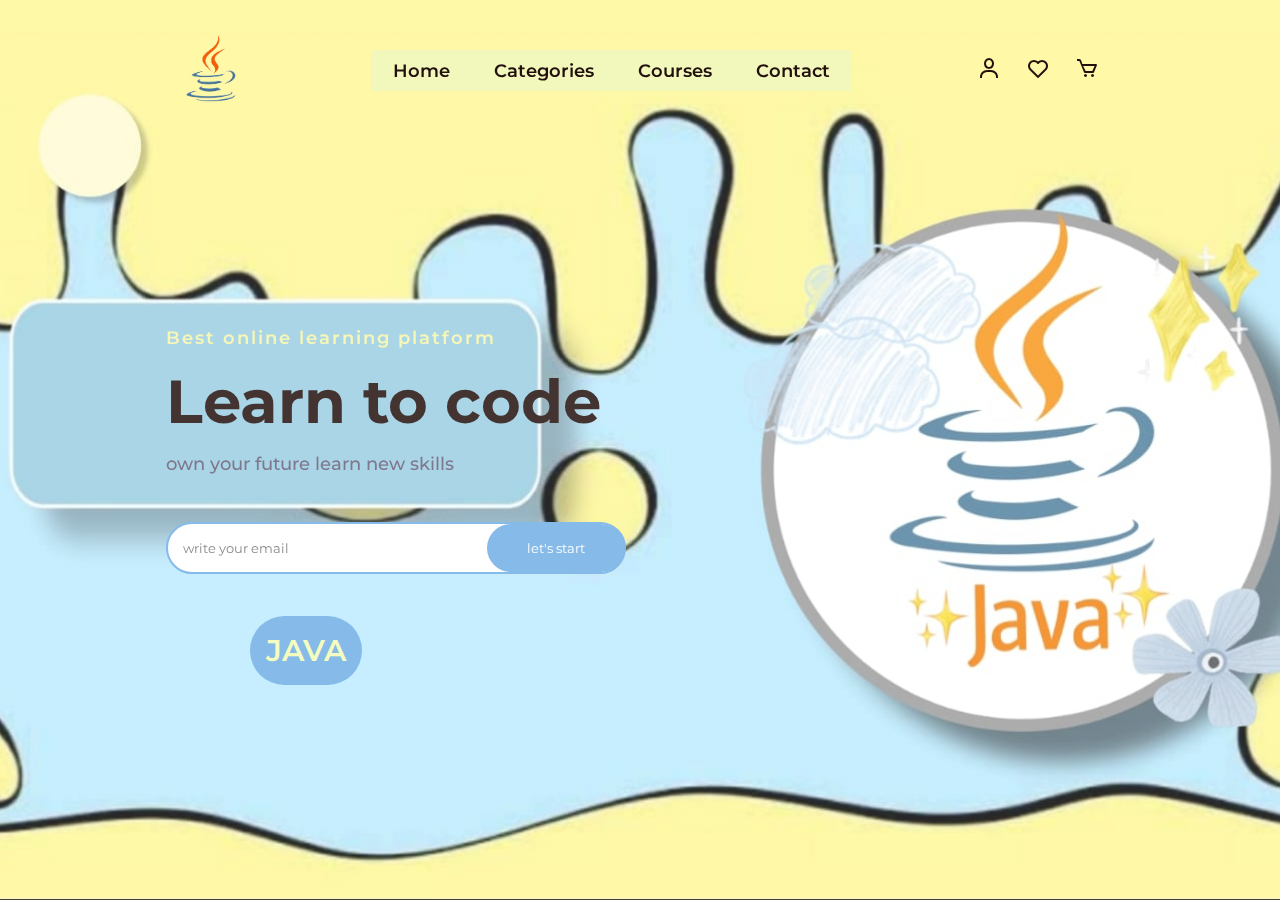
<file: index.html>
<!DOCTYPE html>
<html lang="en">
<head>
    <meta charset="UTF-8">
    <meta name="viewport" content="width=device-width, initial-scale=1.0">
    <title>DBMS</title>
    <!---custom css link---->
    <link rel="stylesheet" type="text/css" href="style.css">   
     
     <link rel="stylesheet"
     href="https://unpkg.com/boxicons@latest/css/boxicons.min.css">
     <link rel="preconnect" href="https://fonts.googleapis.com">
<link rel="preconnect" href="https://fonts.gstatic.com" crossorigin>
<link href="https://fonts.googleapis.com/css2?family=Montserrat:ital,wght@0,100..900;1,100..900&display=swap" rel="stylesheet">

</head>
<body>
    <!---start header---->
    <header>
        <a href="#" class="logo">
            <img src="logo/logo.webp">
        </a>
        <ul class="navbar">
            <li><a href="#home">Home</a></li>
            <li><a href="#categories">Categories</a></li>
            <li><a href="#courses">Courses</a></li>
            <li><a href="#contact">Contact</a></li>
        </ul>
        <div class="header-icons">
            <a href="#"><i class='bx bx-user'></i></a>
            <a href="#"><i class='bx bx-heart' ></i></a>
            <a href="#"><i class='bx bx-cart' ></i></a>
            <div class="bx bx-menu" id="menu-icon"></div>
        </div>
    </header>
     <!---start home section---->
     <section class="home" id="home">
        <div class="home-text">
            <h6>Best online learning platform</h6>
            <h1>Learn to code</h1>
            <p>own your future learn new skills</p>
            <div class="latter">
                <form>
                    <input type="email" placeholder="write your email"required>
                    <input type="submit" value="let's start"required>
                </form>
                <!-- <a class="btn" href="sql.html" target="_blank" ">
                    Examples
                </a> -->
            </div>
           
          
        </div>
        <a class="btn" href="java.html" target="_self" ">
                JAVA
        </a>
        
        <!-- <div class="button">
            <a href="sql.html">
                <button>examples</button>
            </a>
        </div> -->
        
     </section>
     <!---custom js link---->
     <script type="text/javascript" src="script.js"></script>
</body>
</html>
</file>
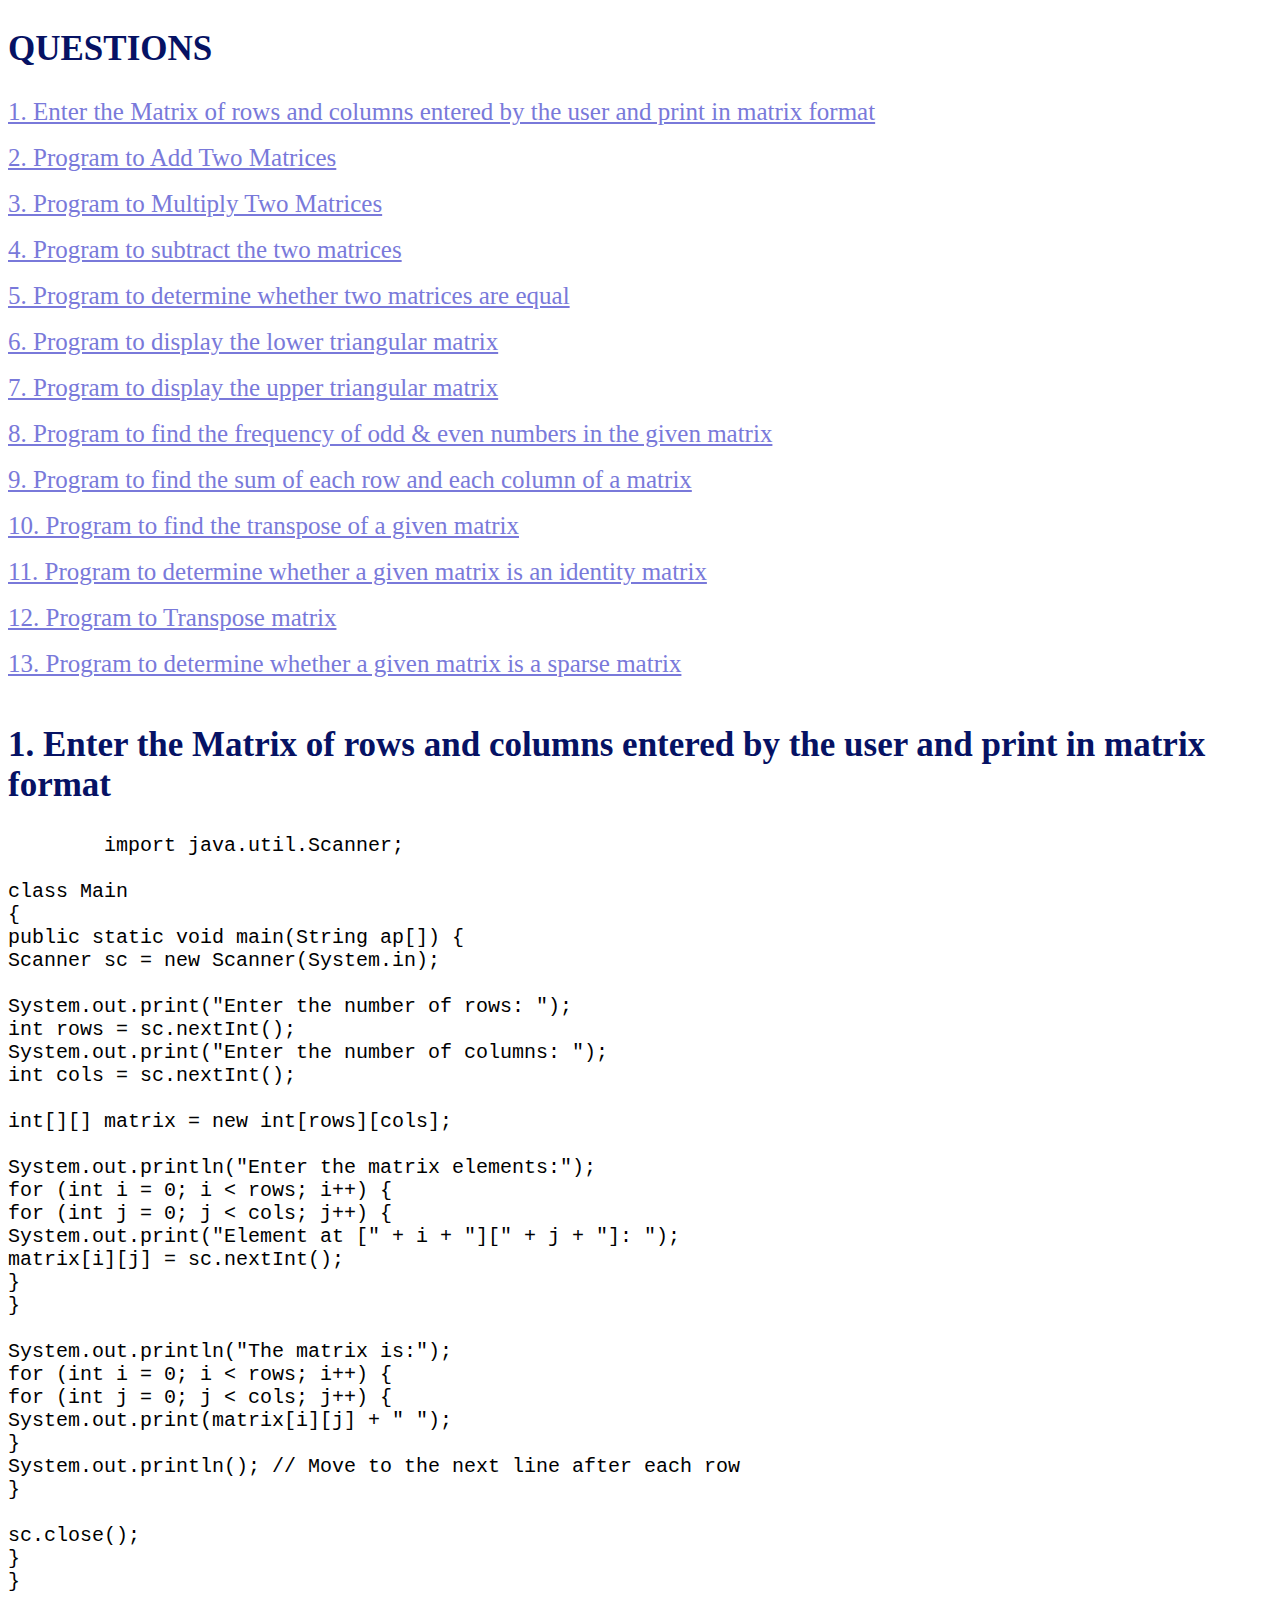
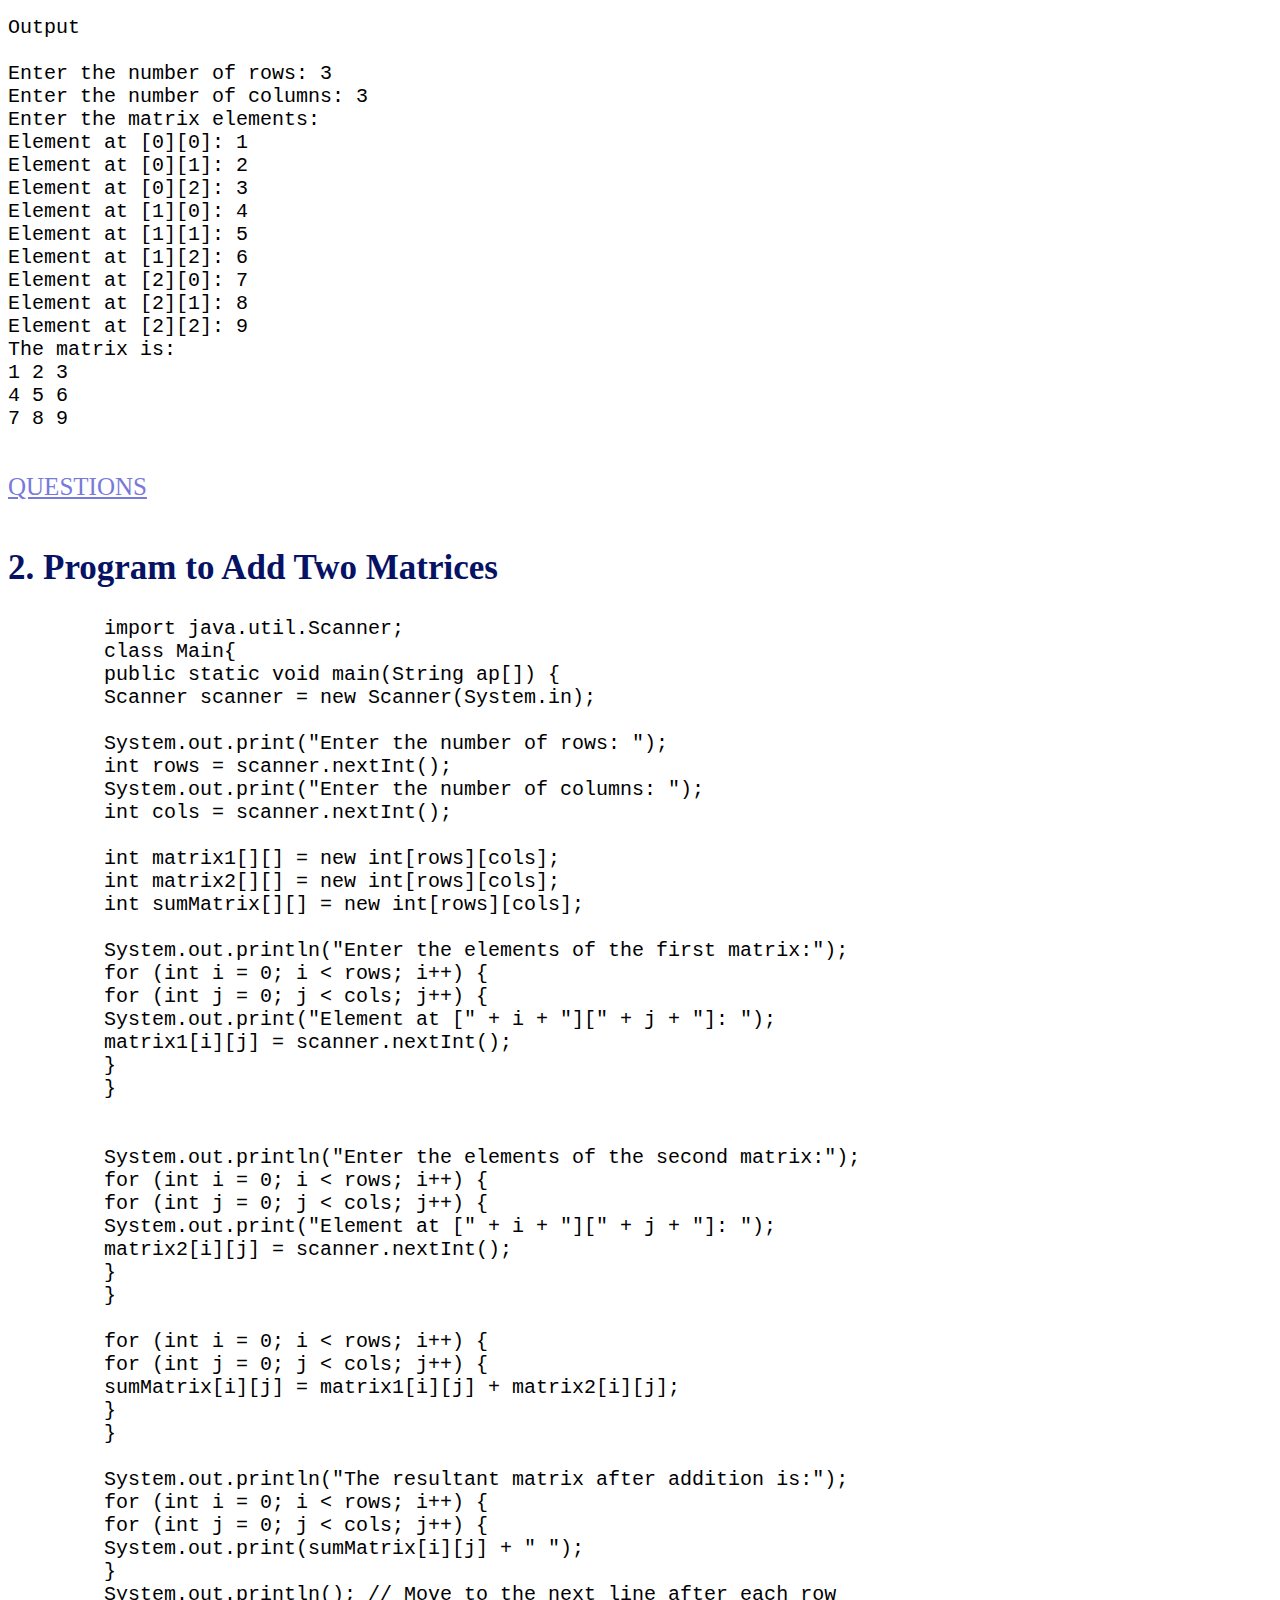
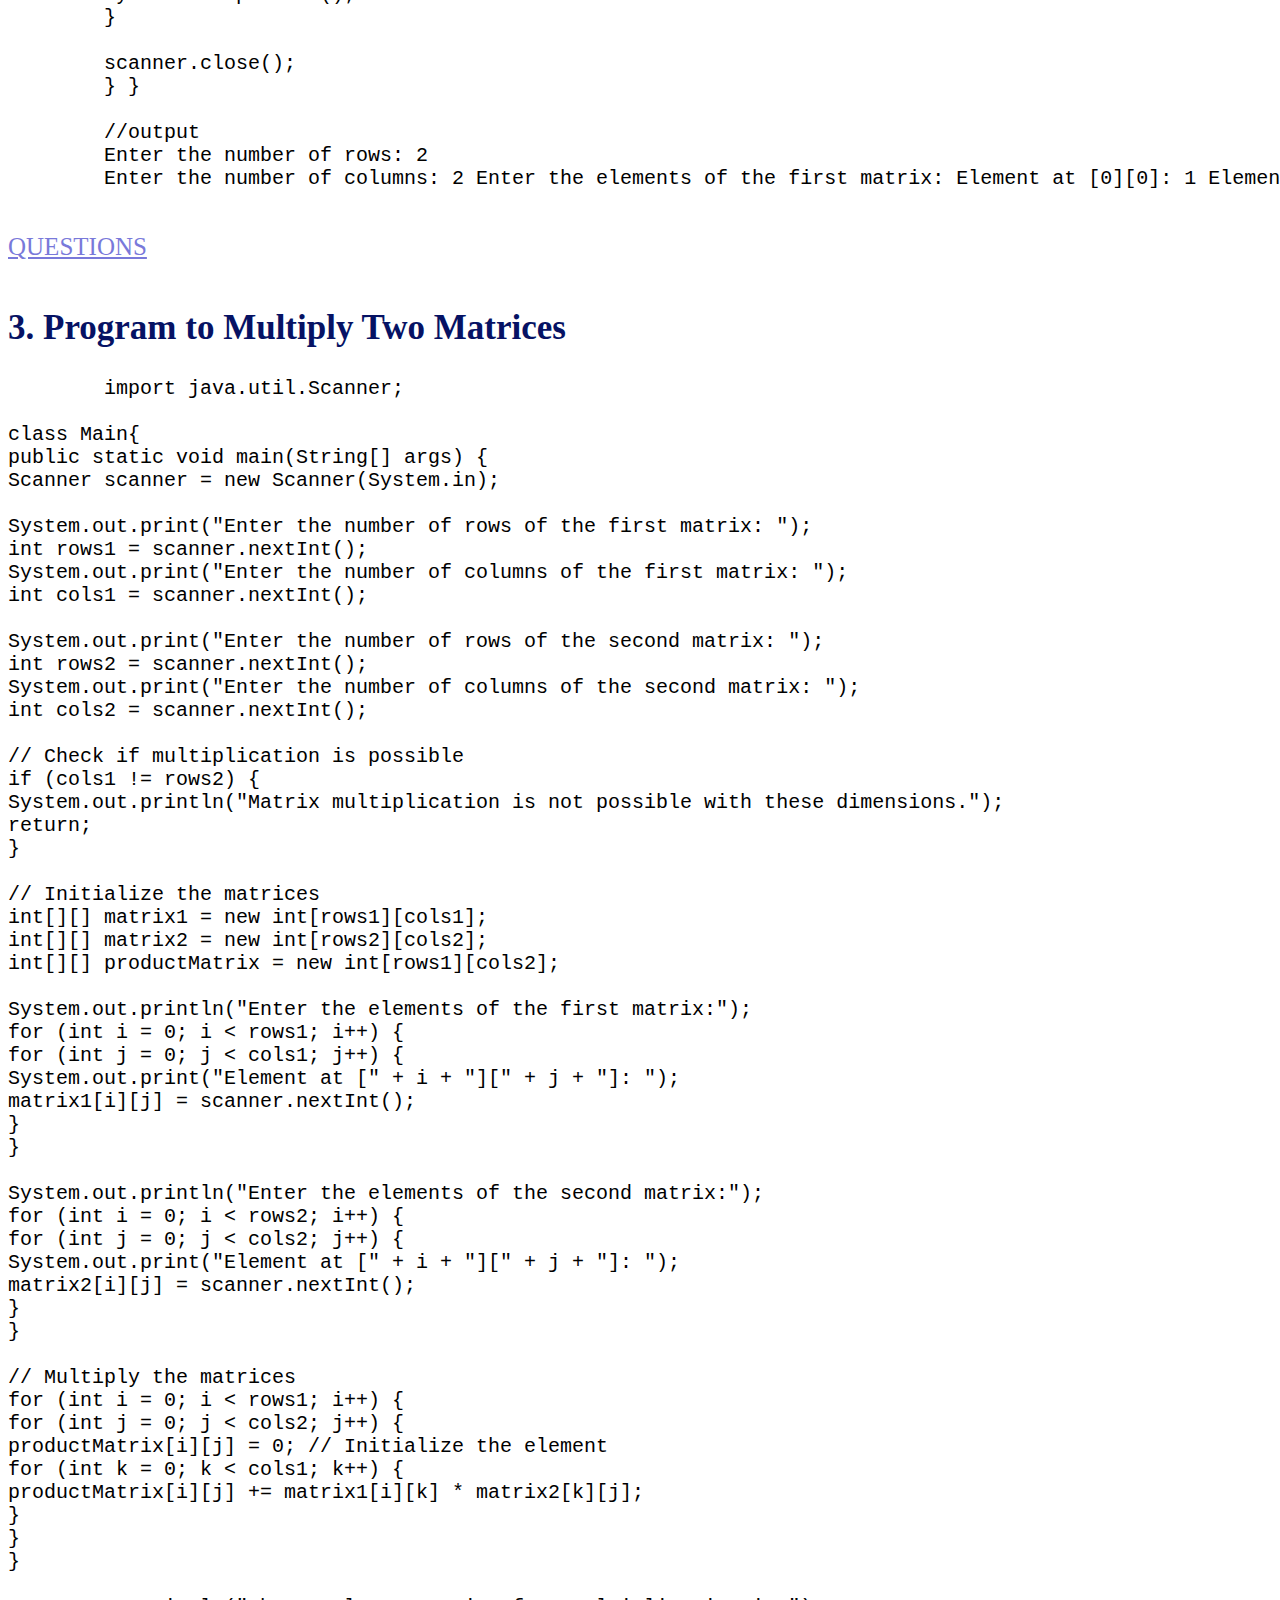
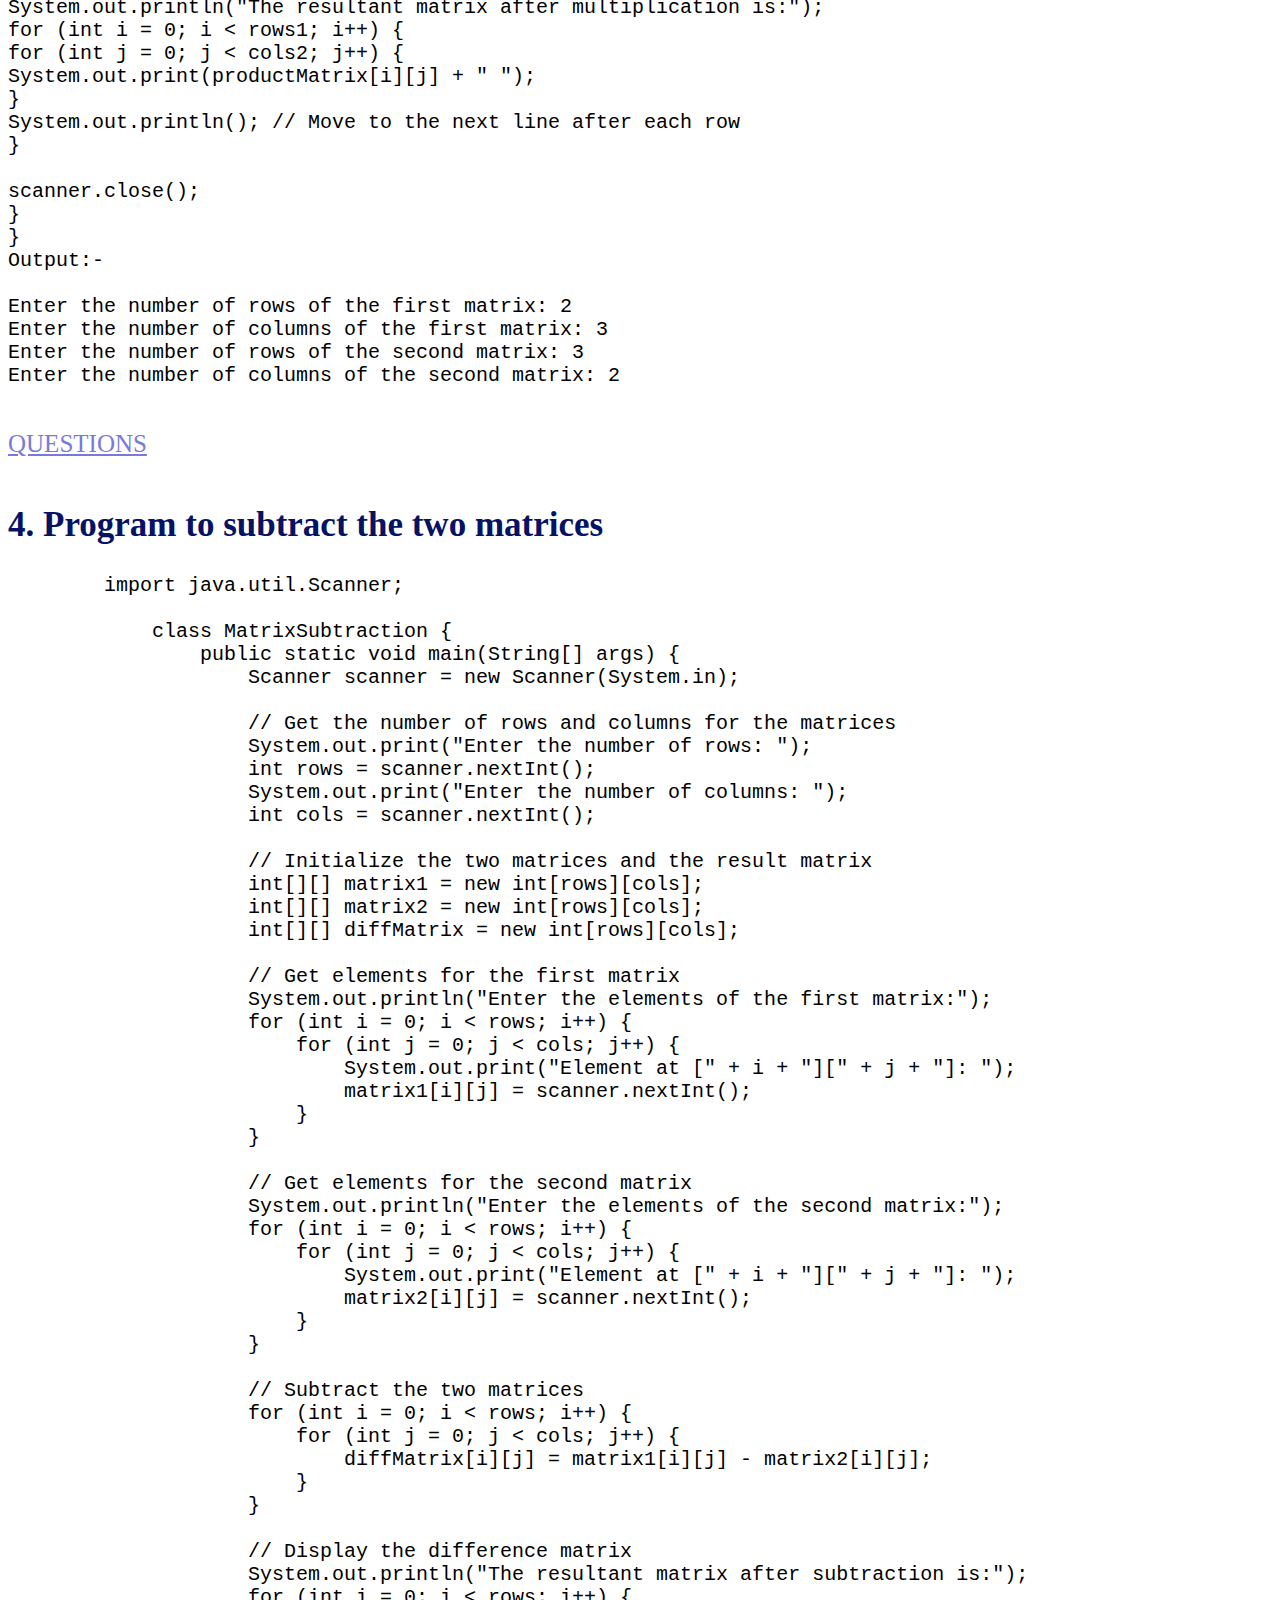
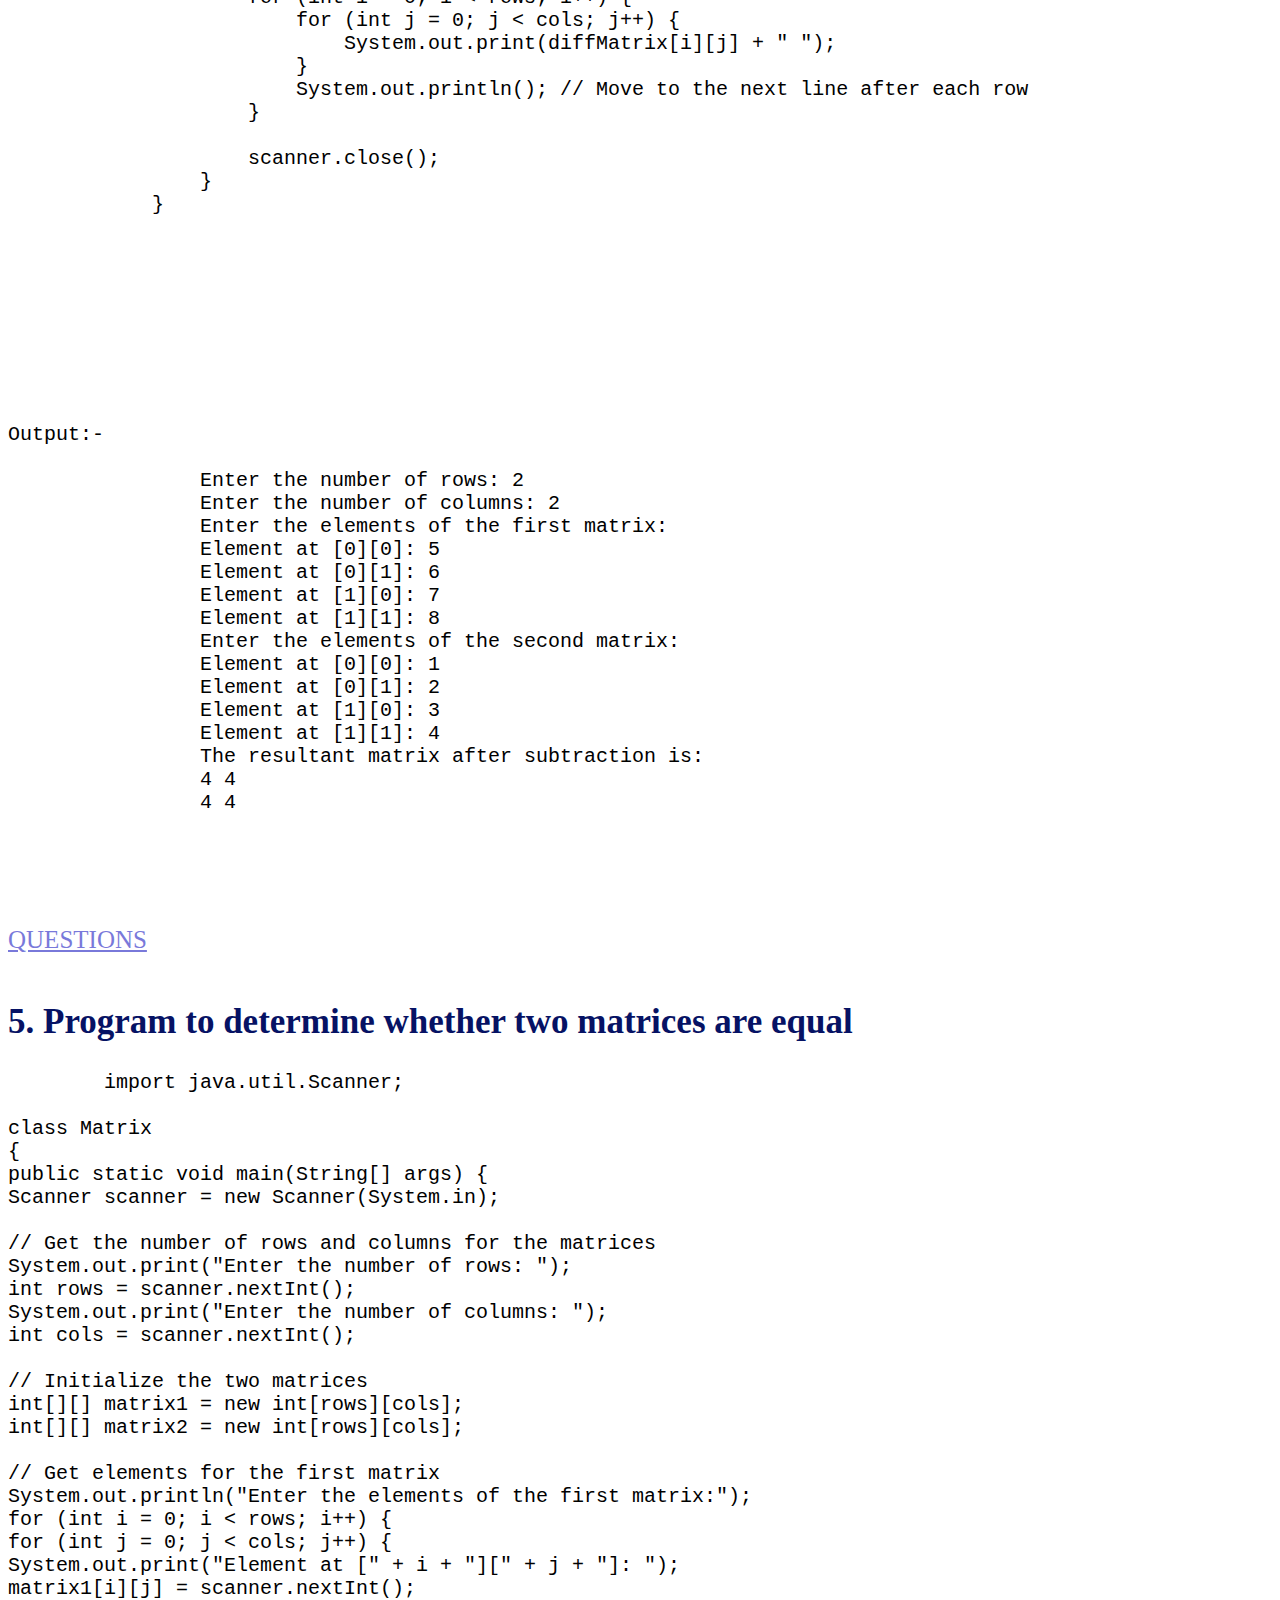
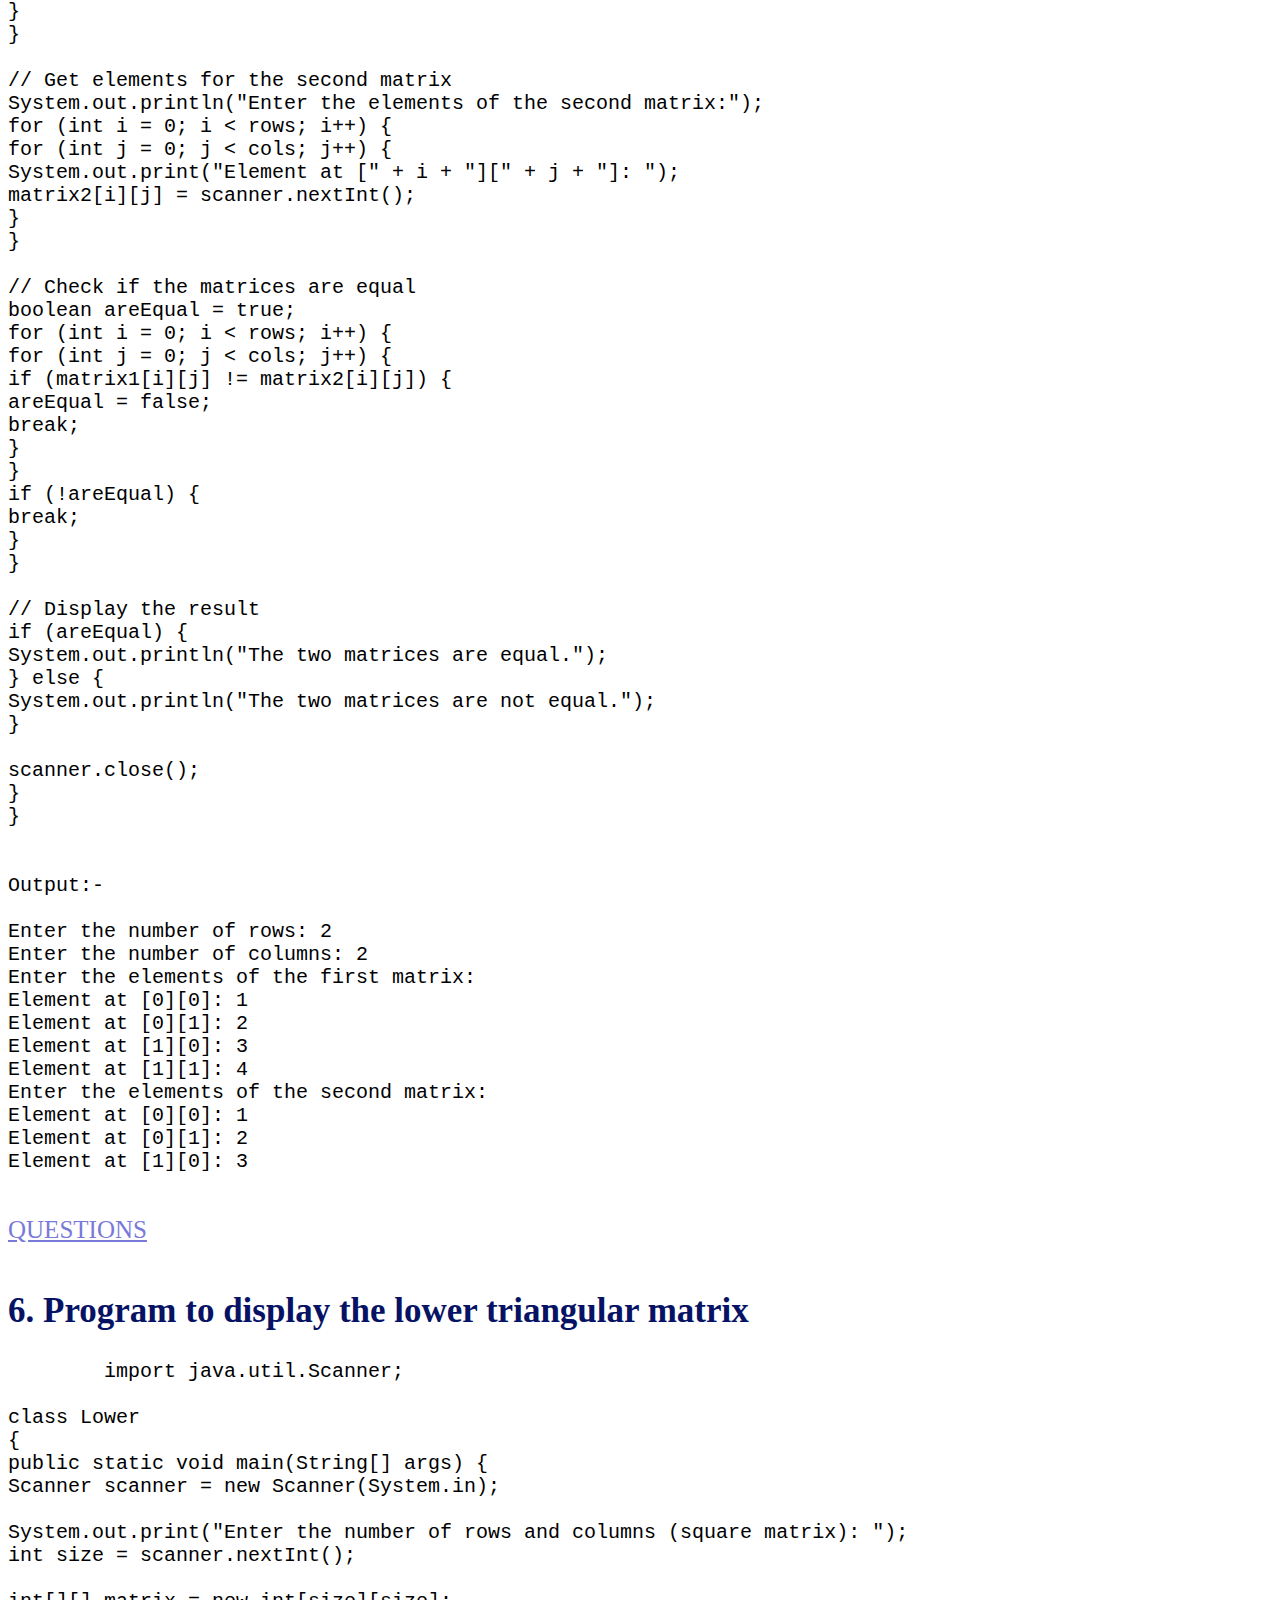
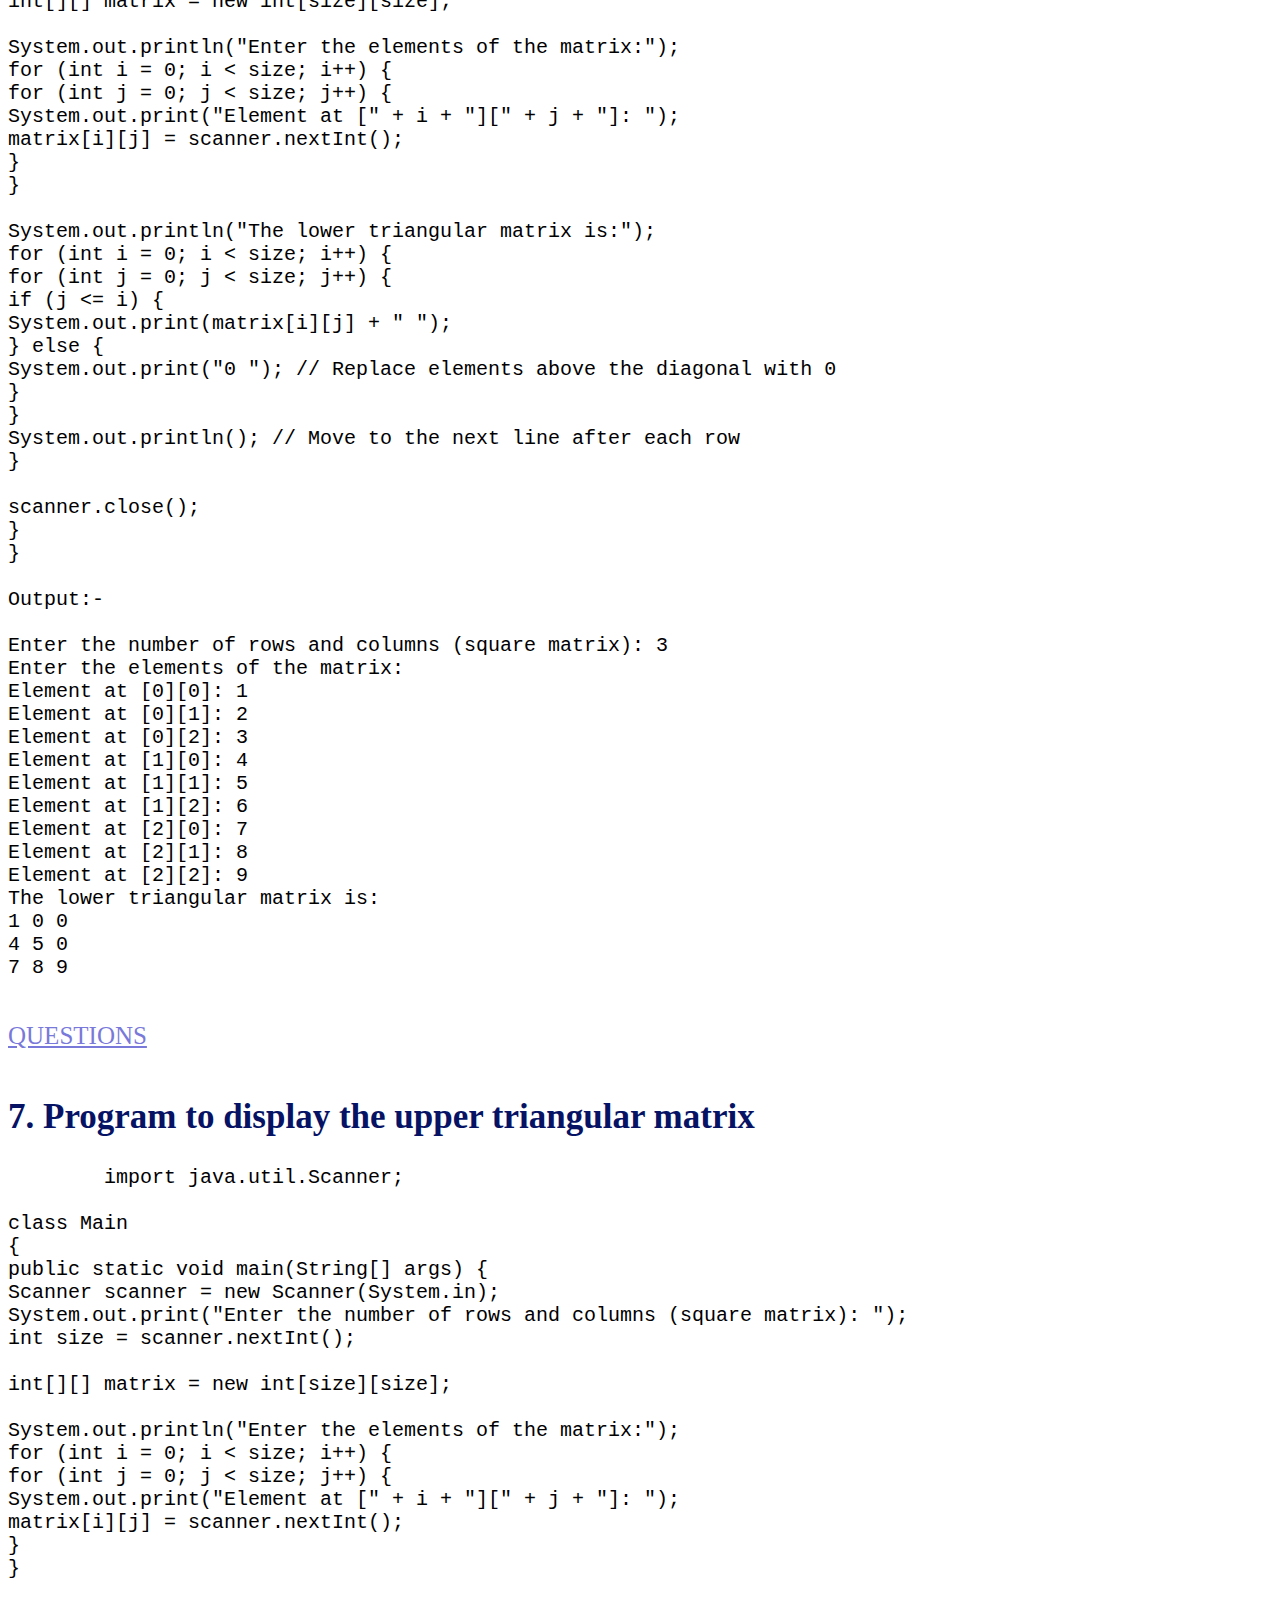
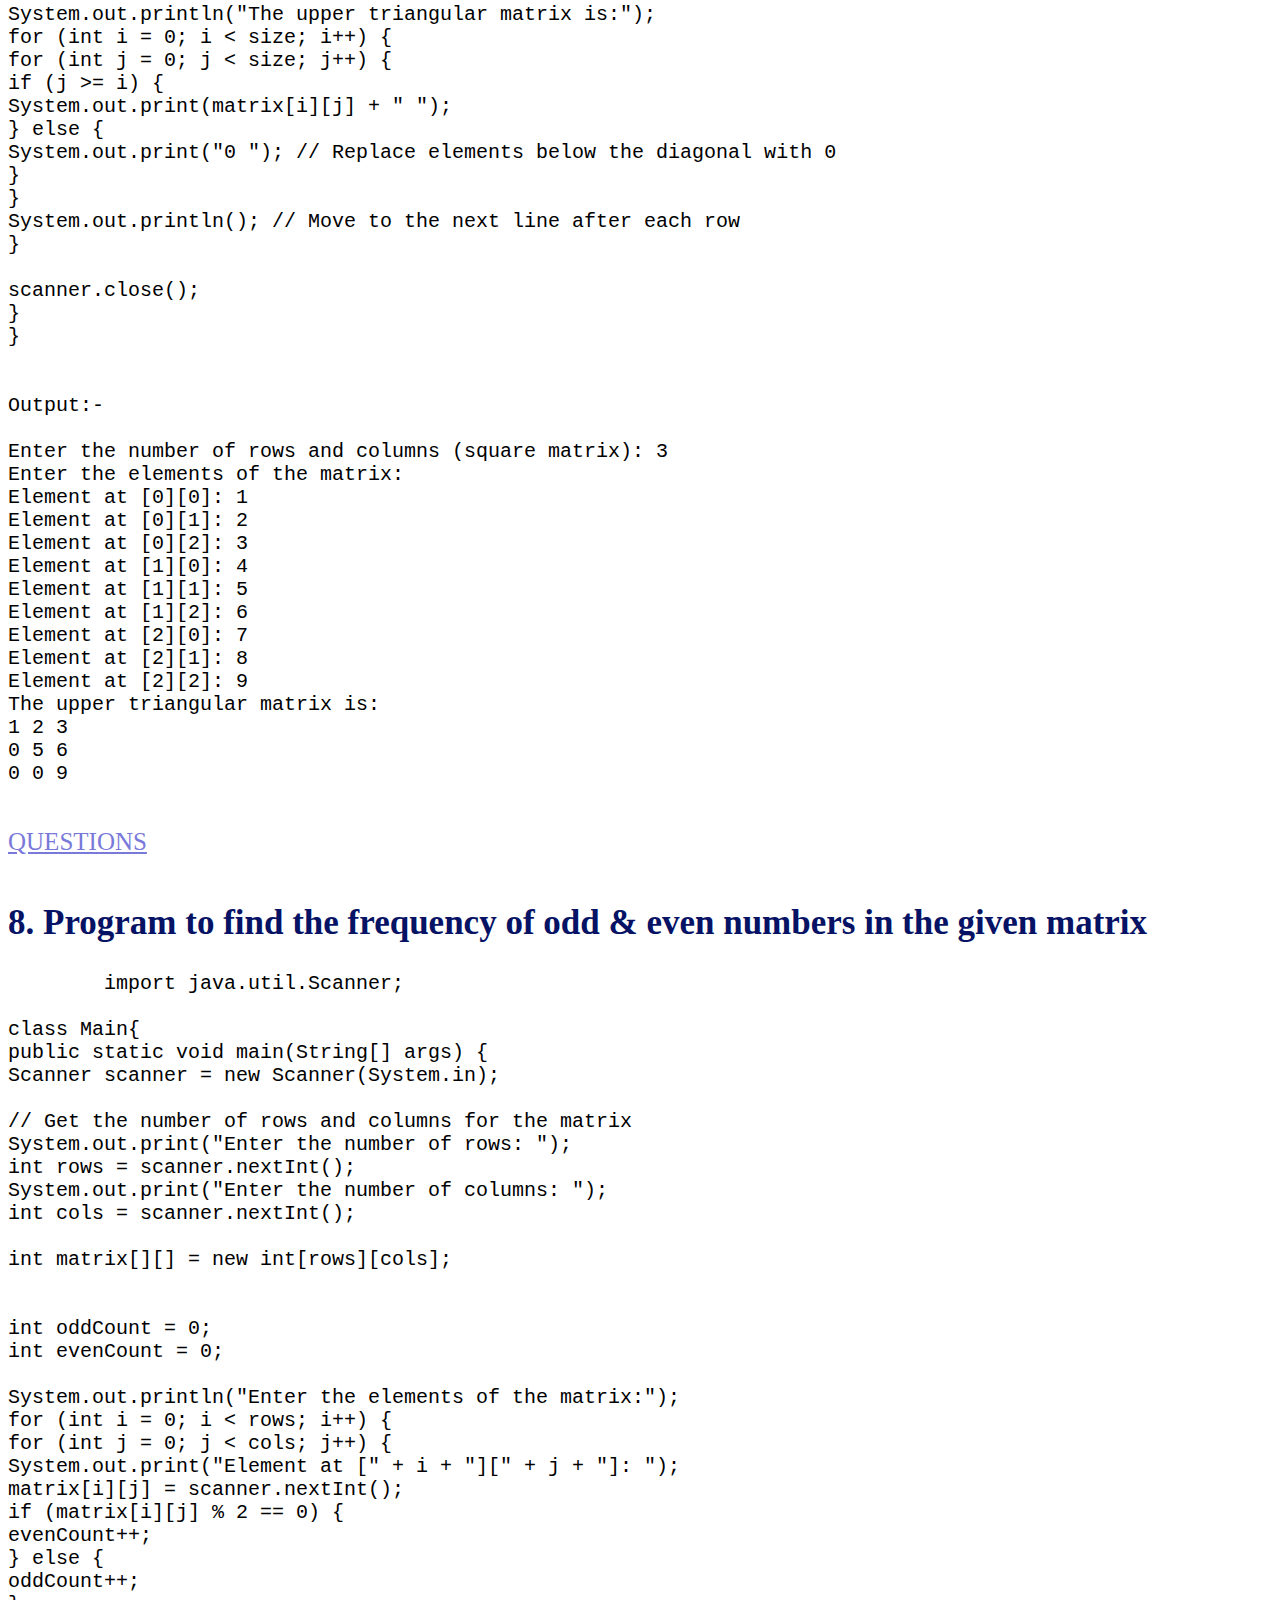
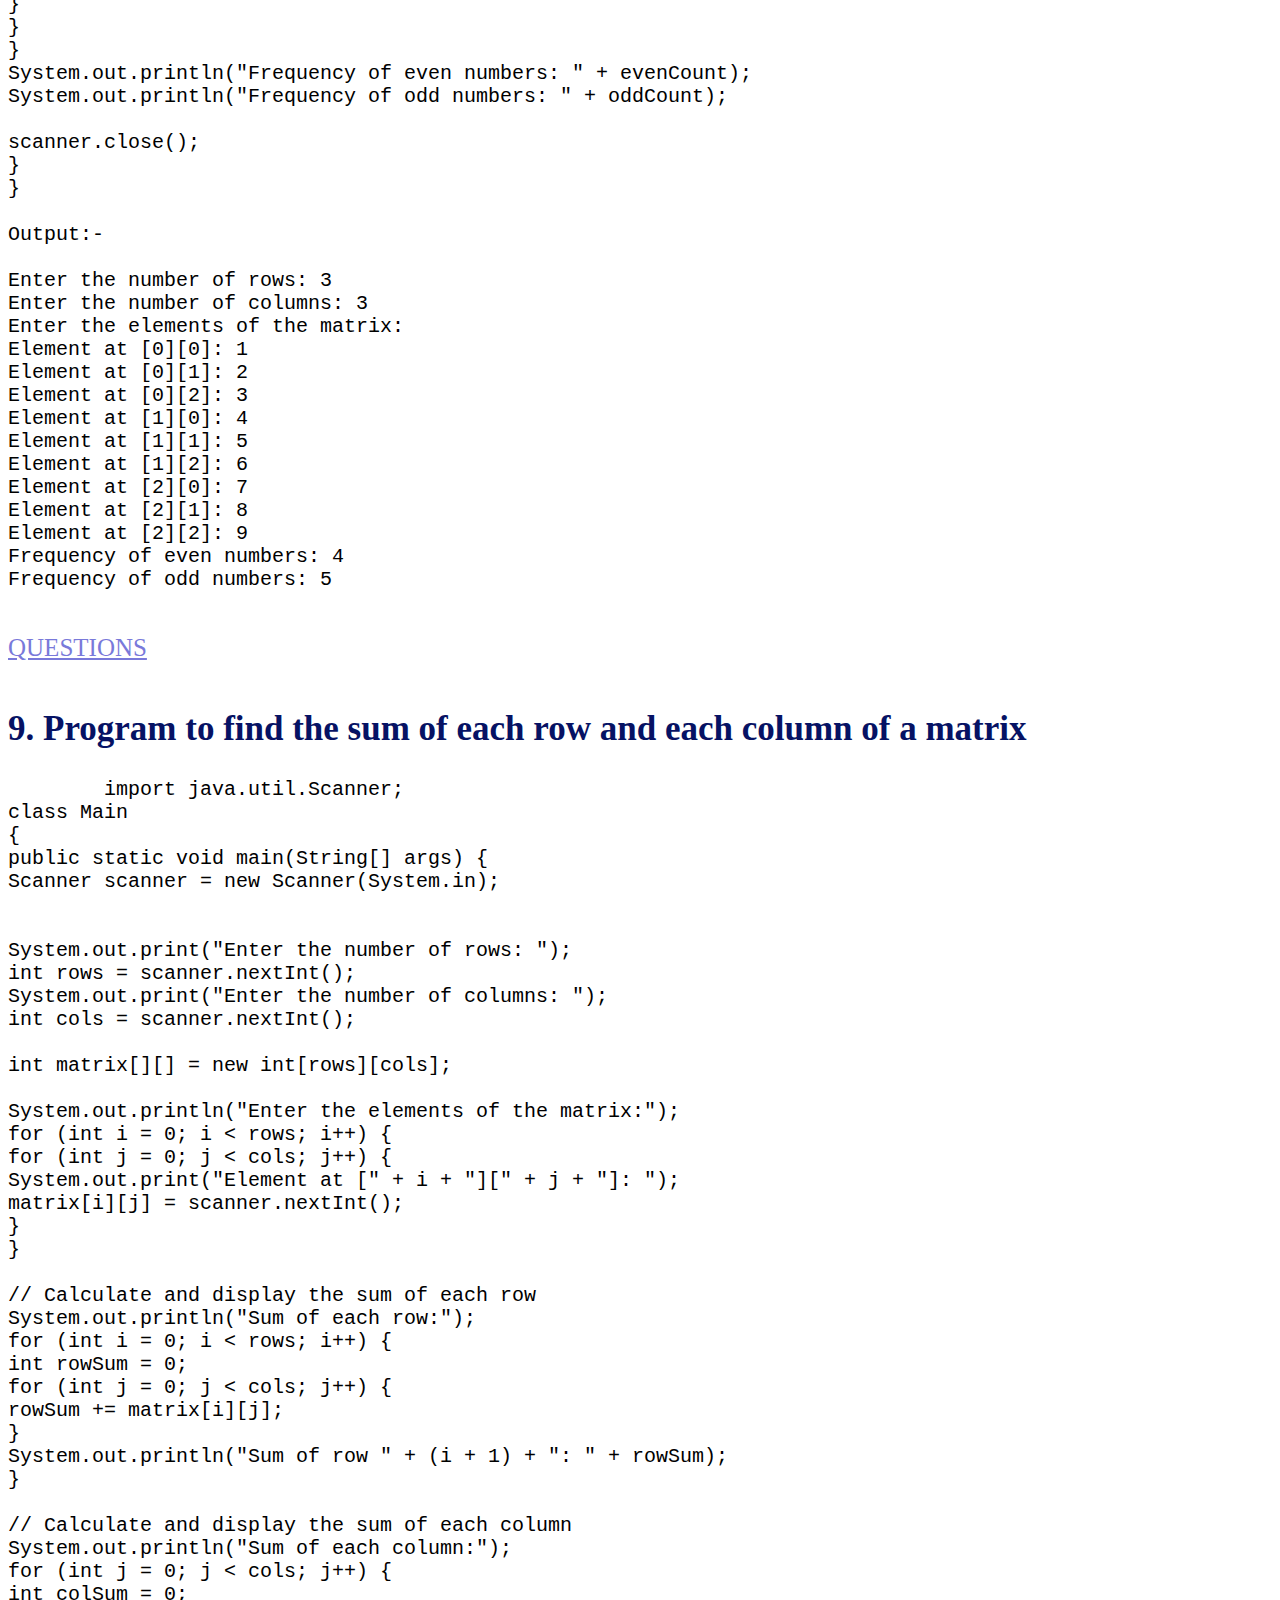
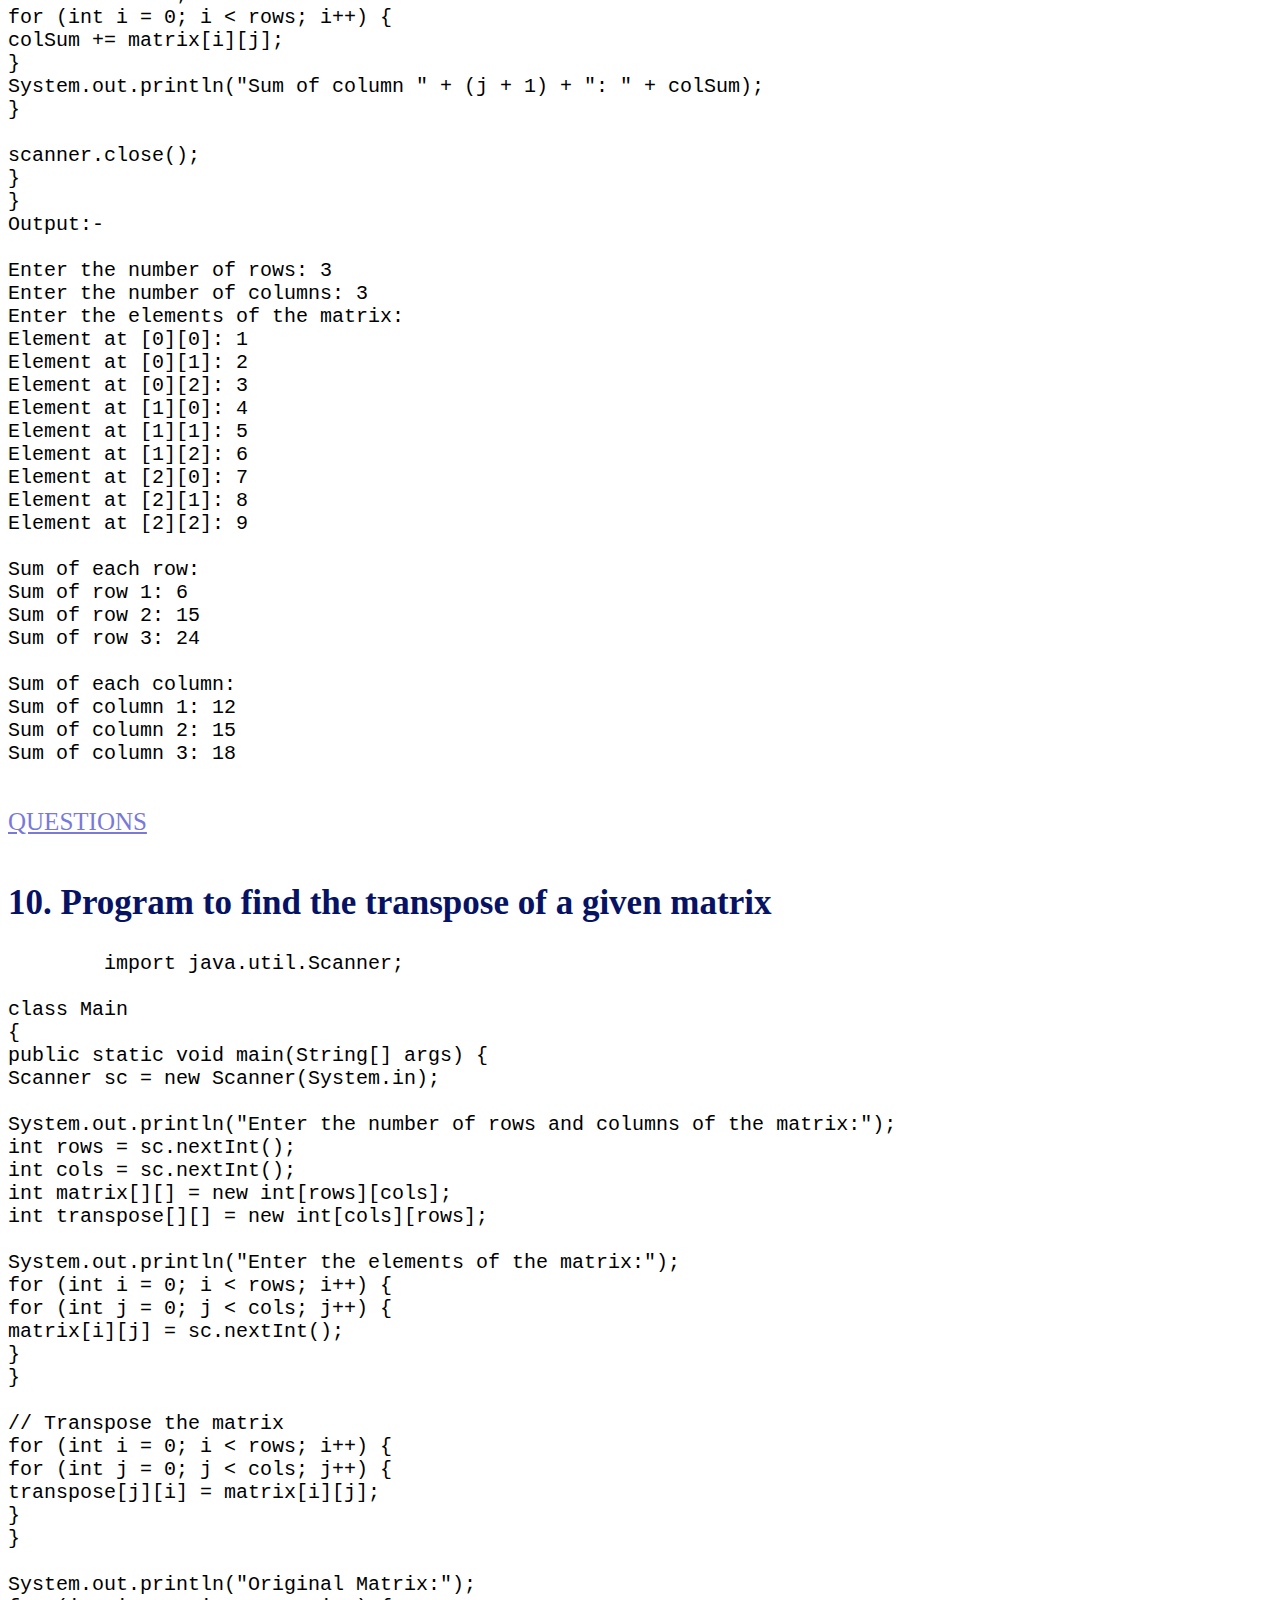
<file: 2darrQ.html>
<!DOCTYPE html>
<html lang="en">
<head>
    <meta charset="UTF-8">
    <meta name="viewport" content="width=device-width, initial-scale=1.0">
    <title>Document</title>
    <style>
        a {
                color: rgb(121, 121, 218);
                font-size: 25px;
                background-color: rgb(255, 255, 255);
        }
        pre {
            font-size: 20px;
            
        }
        h2{
            font-size: 35px;
            color: rgb(6, 18, 100);
        }
      </style>
</head>
<body>
    <h2 id="Q">QUESTIONS</h2>
    <a href="#Q1">1. Enter the Matrix of rows and columns entered by the user and print in matrix format</a><br><br>
    <a href="#Q2">2. Program to Add Two Matrices</a><br><br>
    <a href="#Q3 ">3. Program to Multiply Two Matrices </a><br><br>
    <a href="#Q4">4. Program to subtract the two matrices </a><br><br>
    <a href="#Q5 ">5. Program to determine whether two matrices are equal </a><br><br>
    <a href="#Q6 ">6. Program to display the lower triangular matrix </a><br><br>
    <a href="#Q7 ">7. Program to display the upper triangular matrix </a><br><br>
    <a href="#Q8 ">8. Program to find the frequency of odd & even numbers in the given matrix </a><br><br>
    <a href="#Q9 ">9. Program to find the sum of each row and each column of a matrix </a><br><br>
    <a href="#Q10 ">10. Program to find the transpose of a given matrix </a><br><br>
    <a href="#Q11 ">11. Program to determine whether a given matrix is an identity matrix </a><br><br>
    <a href="#Q12 ">12. Program to Transpose matrix </a><br><br>
    <a href="#Q13 ">13. Program to determine whether a given matrix is a sparse matrix </a><br><br>






    <h2 id="Q1">1. Enter the Matrix of rows and columns entered by the user and print in matrix format</h2>
    <pre>
        import java.util.Scanner;

class Main
{
public static void main(String ap[]) {
Scanner sc = new Scanner(System.in);

System.out.print("Enter the number of rows: ");
int rows = sc.nextInt();
System.out.print("Enter the number of columns: ");
int cols = sc.nextInt();

int[][] matrix = new int[rows][cols];

System.out.println("Enter the matrix elements:");
for (int i = 0; i < rows; i++) {
for (int j = 0; j < cols; j++) {
System.out.print("Element at [" + i + "][" + j + "]: ");
matrix[i][j] = sc.nextInt();
}
}

System.out.println("The matrix is:");
for (int i = 0; i < rows; i++) {
for (int j = 0; j < cols; j++) {
System.out.print(matrix[i][j] + " ");
}
System.out.println(); // Move to the next line after each row
}

sc.close();
}
}

Output

Enter the number of rows: 3
Enter the number of columns: 3
Enter the matrix elements:
Element at [0][0]: 1
Element at [0][1]: 2
Element at [0][2]: 3
Element at [1][0]: 4
Element at [1][1]: 5
Element at [1][2]: 6
Element at [2][0]: 7
Element at [2][1]: 8
Element at [2][2]: 9
The matrix is:
1 2 3
4 5 6
7 8 9
    </pre>
    <a href="#Q">QUESTIONS</a><br><br>
    <h2 id="Q2">2. Program to Add Two Matrices</h2>
    <pre>
        import java.util.Scanner;
        class Main{
        public static void main(String ap[]) {
        Scanner scanner = new Scanner(System.in);
        
        System.out.print("Enter the number of rows: ");
        int rows = scanner.nextInt();
        System.out.print("Enter the number of columns: ");
        int cols = scanner.nextInt();
        
        int matrix1[][] = new int[rows][cols];
        int matrix2[][] = new int[rows][cols];
        int sumMatrix[][] = new int[rows][cols];
        
        System.out.println("Enter the elements of the first matrix:");
        for (int i = 0; i < rows; i++) {
        for (int j = 0; j < cols; j++) {
        System.out.print("Element at [" + i + "][" + j + "]: ");
        matrix1[i][j] = scanner.nextInt();
        }
        }
        
        
        System.out.println("Enter the elements of the second matrix:");
        for (int i = 0; i < rows; i++) {
        for (int j = 0; j < cols; j++) {
        System.out.print("Element at [" + i + "][" + j + "]: ");
        matrix2[i][j] = scanner.nextInt();
        }
        }
        
        for (int i = 0; i < rows; i++) {
        for (int j = 0; j < cols; j++) {
        sumMatrix[i][j] = matrix1[i][j] + matrix2[i][j];
        }
        }
        
        System.out.println("The resultant matrix after addition is:");
        for (int i = 0; i < rows; i++) {
        for (int j = 0; j < cols; j++) {
        System.out.print(sumMatrix[i][j] + " ");
        }
        System.out.println(); // Move to the next line after each row
        }
        
        scanner.close();
        } }
        
        //output
        Enter the number of rows: 2
        Enter the number of columns: 2 Enter the elements of the first matrix: Element at [0][0]: 1 Element at [0][1]: 2 Element at [1][0]: 3 Element at [1][1]: 4 Enter the elements of the second matrix: Element at [0][0]: 5 Element at [0][1]: 6 Element at [1][0]: 7 Element at [1][1]: 8 The resultant matrix after addition is: 6 8 10 12
    </pre>
    <a href="#Q">QUESTIONS</a><br><br>
    <h2 id="Q3">3. Program to Multiply Two Matrices </h2>
    <pre>
        import java.util.Scanner;

class Main{
public static void main(String[] args) {
Scanner scanner = new Scanner(System.in);

System.out.print("Enter the number of rows of the first matrix: ");
int rows1 = scanner.nextInt();
System.out.print("Enter the number of columns of the first matrix: ");
int cols1 = scanner.nextInt();

System.out.print("Enter the number of rows of the second matrix: ");
int rows2 = scanner.nextInt();
System.out.print("Enter the number of columns of the second matrix: ");
int cols2 = scanner.nextInt();

// Check if multiplication is possible
if (cols1 != rows2) {
System.out.println("Matrix multiplication is not possible with these dimensions.");
return;
}

// Initialize the matrices
int[][] matrix1 = new int[rows1][cols1];
int[][] matrix2 = new int[rows2][cols2];
int[][] productMatrix = new int[rows1][cols2];

System.out.println("Enter the elements of the first matrix:");
for (int i = 0; i < rows1; i++) {
for (int j = 0; j < cols1; j++) {
System.out.print("Element at [" + i + "][" + j + "]: ");
matrix1[i][j] = scanner.nextInt();
}
}

System.out.println("Enter the elements of the second matrix:");
for (int i = 0; i < rows2; i++) {
for (int j = 0; j < cols2; j++) {
System.out.print("Element at [" + i + "][" + j + "]: ");
matrix2[i][j] = scanner.nextInt();
}
}

// Multiply the matrices
for (int i = 0; i < rows1; i++) {
for (int j = 0; j < cols2; j++) {
productMatrix[i][j] = 0; // Initialize the element
for (int k = 0; k < cols1; k++) {
productMatrix[i][j] += matrix1[i][k] * matrix2[k][j];
}
}
}

System.out.println("The resultant matrix after multiplication is:");
for (int i = 0; i < rows1; i++) {
for (int j = 0; j < cols2; j++) {
System.out.print(productMatrix[i][j] + " ");
}
System.out.println(); // Move to the next line after each row
}

scanner.close();
}
}
Output:-

Enter the number of rows of the first matrix: 2
Enter the number of columns of the first matrix: 3
Enter the number of rows of the second matrix: 3
Enter the number of columns of the second matrix: 2
    </pre>
    <a href="#Q">QUESTIONS</a><br><br>
    <h2 id="Q4">4. Program to subtract the two matrices </h2>
    <pre>
        import java.util.Scanner;

            class MatrixSubtraction {
                public static void main(String[] args) {
                    Scanner scanner = new Scanner(System.in);
            
                    // Get the number of rows and columns for the matrices
                    System.out.print("Enter the number of rows: ");
                    int rows = scanner.nextInt();
                    System.out.print("Enter the number of columns: ");
                    int cols = scanner.nextInt();
            
                    // Initialize the two matrices and the result matrix
                    int[][] matrix1 = new int[rows][cols];
                    int[][] matrix2 = new int[rows][cols];
                    int[][] diffMatrix = new int[rows][cols];
            
                    // Get elements for the first matrix
                    System.out.println("Enter the elements of the first matrix:");
                    for (int i = 0; i < rows; i++) {
                        for (int j = 0; j < cols; j++) {
                            System.out.print("Element at [" + i + "][" + j + "]: ");
                            matrix1[i][j] = scanner.nextInt();
                        }
                    }
            
                    // Get elements for the second matrix
                    System.out.println("Enter the elements of the second matrix:");
                    for (int i = 0; i < rows; i++) {
                        for (int j = 0; j < cols; j++) {
                            System.out.print("Element at [" + i + "][" + j + "]: ");
                            matrix2[i][j] = scanner.nextInt();
                        }
                    }
            
                    // Subtract the two matrices
                    for (int i = 0; i < rows; i++) {
                        for (int j = 0; j < cols; j++) {
                            diffMatrix[i][j] = matrix1[i][j] - matrix2[i][j];
                        }
                    }
            
                    // Display the difference matrix
                    System.out.println("The resultant matrix after subtraction is:");
                    for (int i = 0; i < rows; i++) {
                        for (int j = 0; j < cols; j++) {
                            System.out.print(diffMatrix[i][j] + " ");
                        }
                        System.out.println(); // Move to the next line after each row
                    }
            
                    scanner.close();
                }
            }
                  

              
    

            
            
      
      
Output:- 

                Enter the number of rows: 2
                Enter the number of columns: 2
                Enter the elements of the first matrix:
                Element at [0][0]: 5
                Element at [0][1]: 6
                Element at [1][0]: 7
                Element at [1][1]: 8
                Enter the elements of the second matrix:
                Element at [0][0]: 1
                Element at [0][1]: 2
                Element at [1][0]: 3
                Element at [1][1]: 4
                The resultant matrix after subtraction is:
                4 4 
                4 4 
                 
                 
                
    </pre>
    <a href="#Q">QUESTIONS</a><br><br>
    <h2 id="Q5">5. Program to determine whether two matrices are equal

    </h2>
    <pre>
        import java.util.Scanner;

class Matrix
{
public static void main(String[] args) {
Scanner scanner = new Scanner(System.in);

// Get the number of rows and columns for the matrices
System.out.print("Enter the number of rows: ");
int rows = scanner.nextInt();
System.out.print("Enter the number of columns: ");
int cols = scanner.nextInt();

// Initialize the two matrices
int[][] matrix1 = new int[rows][cols];
int[][] matrix2 = new int[rows][cols];

// Get elements for the first matrix
System.out.println("Enter the elements of the first matrix:");
for (int i = 0; i < rows; i++) {
for (int j = 0; j < cols; j++) {
System.out.print("Element at [" + i + "][" + j + "]: ");
matrix1[i][j] = scanner.nextInt();
}
}

// Get elements for the second matrix
System.out.println("Enter the elements of the second matrix:");
for (int i = 0; i < rows; i++) {
for (int j = 0; j < cols; j++) {
System.out.print("Element at [" + i + "][" + j + "]: ");
matrix2[i][j] = scanner.nextInt();
}
}

// Check if the matrices are equal
boolean areEqual = true;
for (int i = 0; i < rows; i++) {
for (int j = 0; j < cols; j++) {
if (matrix1[i][j] != matrix2[i][j]) {
areEqual = false;
break;
}
}
if (!areEqual) {
break;
}
}

// Display the result
if (areEqual) {
System.out.println("The two matrices are equal.");
} else {
System.out.println("The two matrices are not equal.");
}

scanner.close();
}
}


Output:-

Enter the number of rows: 2
Enter the number of columns: 2
Enter the elements of the first matrix:
Element at [0][0]: 1
Element at [0][1]: 2
Element at [1][0]: 3
Element at [1][1]: 4
Enter the elements of the second matrix:
Element at [0][0]: 1
Element at [0][1]: 2
Element at [1][0]: 3
    </pre>
    <a href="#Q">QUESTIONS</a><br><br>
    <h2 id="Q6">6. Program to display the lower triangular matrix </h2>
    <pre>
        import java.util.Scanner;

class Lower
{
public static void main(String[] args) {
Scanner scanner = new Scanner(System.in);

System.out.print("Enter the number of rows and columns (square matrix): ");
int size = scanner.nextInt();

int[][] matrix = new int[size][size];

System.out.println("Enter the elements of the matrix:");
for (int i = 0; i < size; i++) {
for (int j = 0; j < size; j++) {
System.out.print("Element at [" + i + "][" + j + "]: ");
matrix[i][j] = scanner.nextInt();
}
}

System.out.println("The lower triangular matrix is:");
for (int i = 0; i < size; i++) {
for (int j = 0; j < size; j++) {
if (j <= i) {
System.out.print(matrix[i][j] + " ");
} else {
System.out.print("0 "); // Replace elements above the diagonal with 0
}
}
System.out.println(); // Move to the next line after each row
}

scanner.close();
}
}

Output:-

Enter the number of rows and columns (square matrix): 3
Enter the elements of the matrix:
Element at [0][0]: 1
Element at [0][1]: 2
Element at [0][2]: 3
Element at [1][0]: 4
Element at [1][1]: 5
Element at [1][2]: 6
Element at [2][0]: 7
Element at [2][1]: 8
Element at [2][2]: 9
The lower triangular matrix is:
1 0 0
4 5 0
7 8 9
    </pre>
    <a href="#Q">QUESTIONS</a><br><br>
    <h2 id="Q7">7. Program to display the upper triangular matrix </h2>
    <pre>
        import java.util.Scanner;

class Main
{
public static void main(String[] args) {
Scanner scanner = new Scanner(System.in);
System.out.print("Enter the number of rows and columns (square matrix): ");
int size = scanner.nextInt();

int[][] matrix = new int[size][size];

System.out.println("Enter the elements of the matrix:");
for (int i = 0; i < size; i++) {
for (int j = 0; j < size; j++) {
System.out.print("Element at [" + i + "][" + j + "]: ");
matrix[i][j] = scanner.nextInt();
}
}

System.out.println("The upper triangular matrix is:");
for (int i = 0; i < size; i++) {
for (int j = 0; j < size; j++) {
if (j >= i) {
System.out.print(matrix[i][j] + " ");
} else {
System.out.print("0 "); // Replace elements below the diagonal with 0
}
}
System.out.println(); // Move to the next line after each row
}

scanner.close();
}
}


Output:-

Enter the number of rows and columns (square matrix): 3
Enter the elements of the matrix:
Element at [0][0]: 1
Element at [0][1]: 2
Element at [0][2]: 3
Element at [1][0]: 4
Element at [1][1]: 5
Element at [1][2]: 6
Element at [2][0]: 7
Element at [2][1]: 8
Element at [2][2]: 9
The upper triangular matrix is:
1 2 3
0 5 6
0 0 9
    </pre>
    <a href="#Q">QUESTIONS</a><br><br>
    <h2 id="Q8">8. Program to find the frequency of odd & even numbers in the given matrix </h2>
    <pre>
        import java.util.Scanner;

class Main{
public static void main(String[] args) {
Scanner scanner = new Scanner(System.in);

// Get the number of rows and columns for the matrix
System.out.print("Enter the number of rows: ");
int rows = scanner.nextInt();
System.out.print("Enter the number of columns: ");
int cols = scanner.nextInt();

int matrix[][] = new int[rows][cols];


int oddCount = 0;
int evenCount = 0;

System.out.println("Enter the elements of the matrix:");
for (int i = 0; i < rows; i++) {
for (int j = 0; j < cols; j++) {
System.out.print("Element at [" + i + "][" + j + "]: ");
matrix[i][j] = scanner.nextInt();
if (matrix[i][j] % 2 == 0) {
evenCount++;
} else {
oddCount++;
}
}
}
System.out.println("Frequency of even numbers: " + evenCount);
System.out.println("Frequency of odd numbers: " + oddCount);

scanner.close();
}
}

Output:-

Enter the number of rows: 3
Enter the number of columns: 3
Enter the elements of the matrix:
Element at [0][0]: 1
Element at [0][1]: 2
Element at [0][2]: 3
Element at [1][0]: 4
Element at [1][1]: 5
Element at [1][2]: 6
Element at [2][0]: 7
Element at [2][1]: 8
Element at [2][2]: 9
Frequency of even numbers: 4
Frequency of odd numbers: 5
    </pre>
    <a href="#Q">QUESTIONS</a><br><br>
    <h2 id="Q9">9. Program to find the sum of each row and each column of a matrix </h2>
    <pre>
        import java.util.Scanner;
class Main
{
public static void main(String[] args) {
Scanner scanner = new Scanner(System.in);


System.out.print("Enter the number of rows: ");
int rows = scanner.nextInt();
System.out.print("Enter the number of columns: ");
int cols = scanner.nextInt();

int matrix[][] = new int[rows][cols];

System.out.println("Enter the elements of the matrix:");
for (int i = 0; i < rows; i++) {
for (int j = 0; j < cols; j++) {
System.out.print("Element at [" + i + "][" + j + "]: ");
matrix[i][j] = scanner.nextInt();
}
}

// Calculate and display the sum of each row
System.out.println("Sum of each row:");
for (int i = 0; i < rows; i++) {
int rowSum = 0;
for (int j = 0; j < cols; j++) {
rowSum += matrix[i][j];
}
System.out.println("Sum of row " + (i + 1) + ": " + rowSum);
}

// Calculate and display the sum of each column
System.out.println("Sum of each column:");
for (int j = 0; j < cols; j++) {
int colSum = 0;
for (int i = 0; i < rows; i++) {
colSum += matrix[i][j];
}
System.out.println("Sum of column " + (j + 1) + ": " + colSum);
}

scanner.close();
}
}
Output:-

Enter the number of rows: 3
Enter the number of columns: 3
Enter the elements of the matrix:
Element at [0][0]: 1
Element at [0][1]: 2
Element at [0][2]: 3
Element at [1][0]: 4
Element at [1][1]: 5
Element at [1][2]: 6
Element at [2][0]: 7
Element at [2][1]: 8
Element at [2][2]: 9

Sum of each row:
Sum of row 1: 6
Sum of row 2: 15
Sum of row 3: 24

Sum of each column:
Sum of column 1: 12
Sum of column 2: 15
Sum of column 3: 18
    </pre>
    <a href="#Q">QUESTIONS</a><br><br>
    <h2 id="Q10">10. Program to find the transpose of a given matrix </h2>
    <pre>
        import java.util.Scanner;

class Main
{
public static void main(String[] args) {
Scanner sc = new Scanner(System.in);

System.out.println("Enter the number of rows and columns of the matrix:");
int rows = sc.nextInt();
int cols = sc.nextInt();
int matrix[][] = new int[rows][cols];
int transpose[][] = new int[cols][rows];

System.out.println("Enter the elements of the matrix:");
for (int i = 0; i < rows; i++) {
for (int j = 0; j < cols; j++) {
matrix[i][j] = sc.nextInt();
}
}

// Transpose the matrix
for (int i = 0; i < rows; i++) {
for (int j = 0; j < cols; j++) {
transpose[j][i] = matrix[i][j];
}
}

System.out.println("Original Matrix:");
for (int i = 0; i < rows; i++) {
for (int j = 0; j < cols; j++) {
System.out.print(matrix[i][j] + " ");
}
System.out.println();
}

// Print the transposed matrix
System.out.println("Transpose of the Matrix:");
for (int i = 0; i < cols; i++) {
for (int j = 0; j < rows; j++) {
System.out.print(transpose[i][j] + " ");
}
System.out.println();
}

sc.close();
}
}
Output:-

Enter the number of rows and columns of the matrix:
2 3
Enter the elements of the matrix:
1 2 3
4 5 6

Original Matrix:
1 2 3
4 5 6

Transpose of the Matrix:
1 4
2 5
3 6
    </pre>
    <a href="#Q">QUESTIONS</a><br><br>
    <h2 id="Q11">11. Program to determine whether a given matrix is an identity matrix

    </h2>
    <pre>
        import java.util.Scanner;
class Main{
public static void main(String[] args) {
Scanner sc = new Scanner(System.in);
System.out.println("Enter the number of rows and columns of the matrix (should be square):");
int n = sc.nextInt();

int matrix[][] = new int[n][n];

System.out.println("Enter the elements of the matrix:");
for (int i = 0; i < n; i++) {
for (int j = 0; j < n; j++) {
matrix[i][j] = sc.nextInt();
}
}

boolean isIdentity = true;
for (int i = 0; i < n; i++) {
for (int j = 0; j < n; j++) {
if (i == j && matrix[i][j] != 1) {
isIdentity = false;
break;
} else if (i != j && matrix[i][j] != 0) {
isIdentity = false;
break;
}
}
if (!isIdentity) {
break;
}
}

// Output result
if (isIdentity) {
System.out.println("The matrix is an identity matrix.");
} else {
System.out.println("The matrix is NOT an identity matrix.");
}

sc.close();
}
}

Output:-

Enter the number of rows and columns of the matrix (should be square):
3
Enter the elements of the matrix:
1 0 0
0 1 0
0 0 1
The matrix is an identity matrix.

Enter the number of rows and columns of the matrix (should be square):
3
Enter the elements of the matrix:
1 0 0
0 0 0
0 0 1
The matrix is NOT an identity matrix
    </pre>
    <a href="#Q">QUESTIONS</a><br><br>
    <h2 id="Q12">12. Program to Transpose matrix </h2>
    <pre>
        import java.util.Scanner;
class Main{
public static void main(String ap[]) {
Scanner sc = new Scanner(System.in);
System.out.println("Enter the number of rows and columns of the matrix:");
int rows = sc.nextInt();
int cols = sc.nextInt();

// Initialize the matrix
int matrix[][] = new int[rows][cols];
int transpose[][] = new int[cols][rows];

// Input matrix elements
System.out.println("Enter the elements of the matrix:");
for (int i = 0; i < rows; i++) {
for (int j = 0; j < cols; j++) {
matrix[i][j] = sc.nextInt();
}
}

// Transpose the matrix
for (int i = 0; i < rows; i++) {
for (int j = 0; j < cols; j++) {
transpose[j][i] = matrix[i][j];
}
}

// Print the original matrix
System.out.println("Original Matrix:");
for (int i = 0; i < rows; i++) {
for (int j = 0; j < cols; j++) {
System.out.print(matrix[i][j] + " ");
}
System.out.println();
}

// Print the transposed matrix
System.out.println("Transpose of the Matrix:");
for (int i = 0; i < cols; i++) {
for (int j = 0; j < rows; j++) {
System.out.print(transpose[i][j] + " ");
}
System.out.println();
}

sc.close();
}
}

Output:-
Enter the number of rows and columns of the matrix:
2 3
Enter the elements of the matrix:
1 2 3
4 5 6
Original Matrix:
1 2 3
4 5 6
Transpose of the Matrix:
1 4
2 5
3 6
    </pre>
    <a href="#Q">QUESTIONS</a><br><br>
    <h2 id="Q13">13. Program to determine whether a given matrix is a sparse matrix </h2>
    <pre>
        class Main{
            static void printMatrix(int mat[][]){
                for(int i = 0; i < mat.length; i++){
                    for(int j = 0; j < mat[i].length; j++){
                        System.out.print(mat[i][j]+"\t");
                    }
                    System.out.println();
                }
            }
            static boolean isSparseMatrix(int mat[][]){
                int zeros = 0;
                for(int i = 0; i < mat.length; i++){
                    for(int j = 0; j < mat[i].length; j++){
                        if(mat[i][j] == 0){
                            zeros++;
                        }
                        else{
                            zeros--;
                        }				
                    }
                }
                return (zeros > 0) ? true : false;
                
            }
            public static void main(String[] args){
                int[][] m1 = {{1,2,9}, {52,2,2}, {1,3,8}};
                int[][] m2 = {{1,0,0}, {0,1,0}, {0,0,1}};
                System.out.println("Matrix : ");
                printMatrix(m1);
                System.out.println(isSparseMatrix(m1) ? "Yes It is Sparse matrix" : "No It is not an Sparse matrix");
                System.out.println("Matrix : ");
                printMatrix(m2);
                System.out.println(isSparseMatrix(m2) ? "Yes It is Sparse matrix" : "No It is not an Sparse matrix");
            }
        
        }
        Output
Matrix :
1       2       9
52      2       2
1       3       8
No It is not an Sparse matrix
Matrix :
1       0       0
0       1       0
0       0       1
Yes It is Sparse matrix
    </pre>
    <a href="#Q">QUESTIONS</a><br><br>
</body>
</html>
</file>
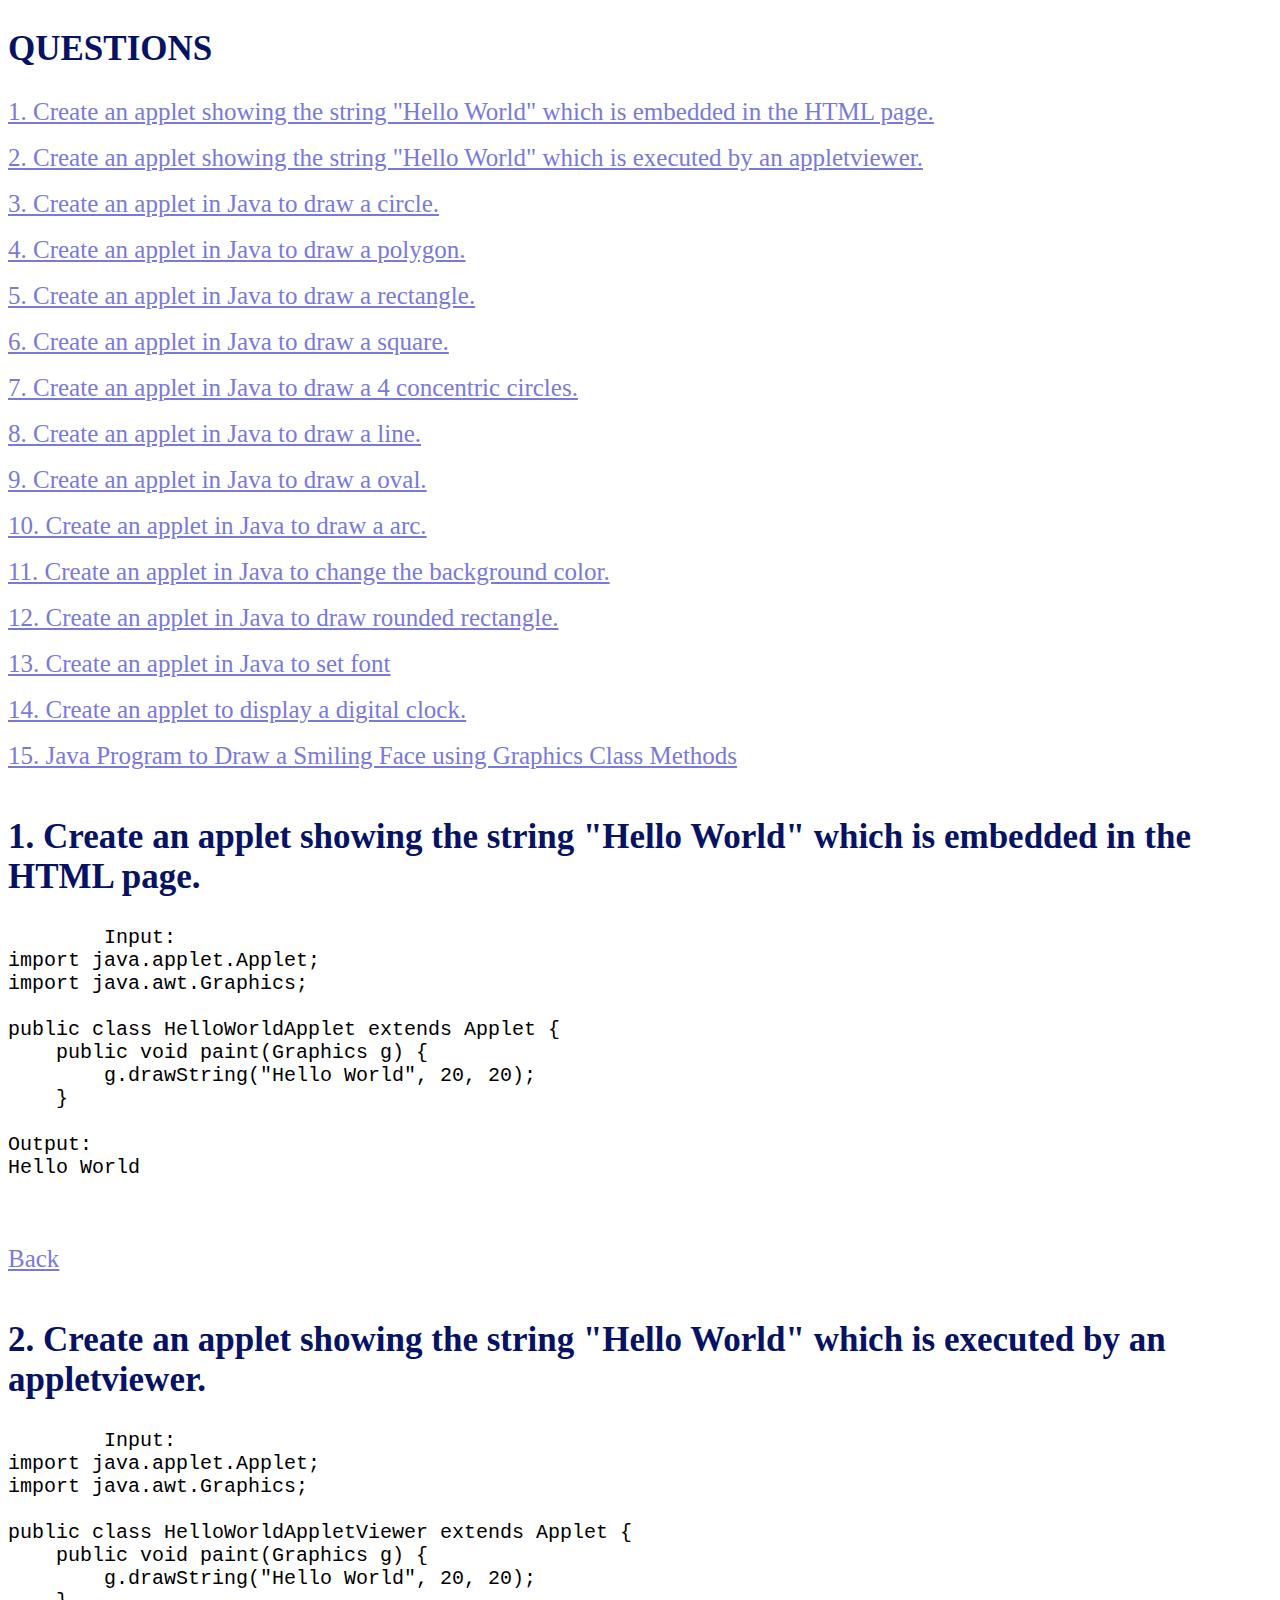
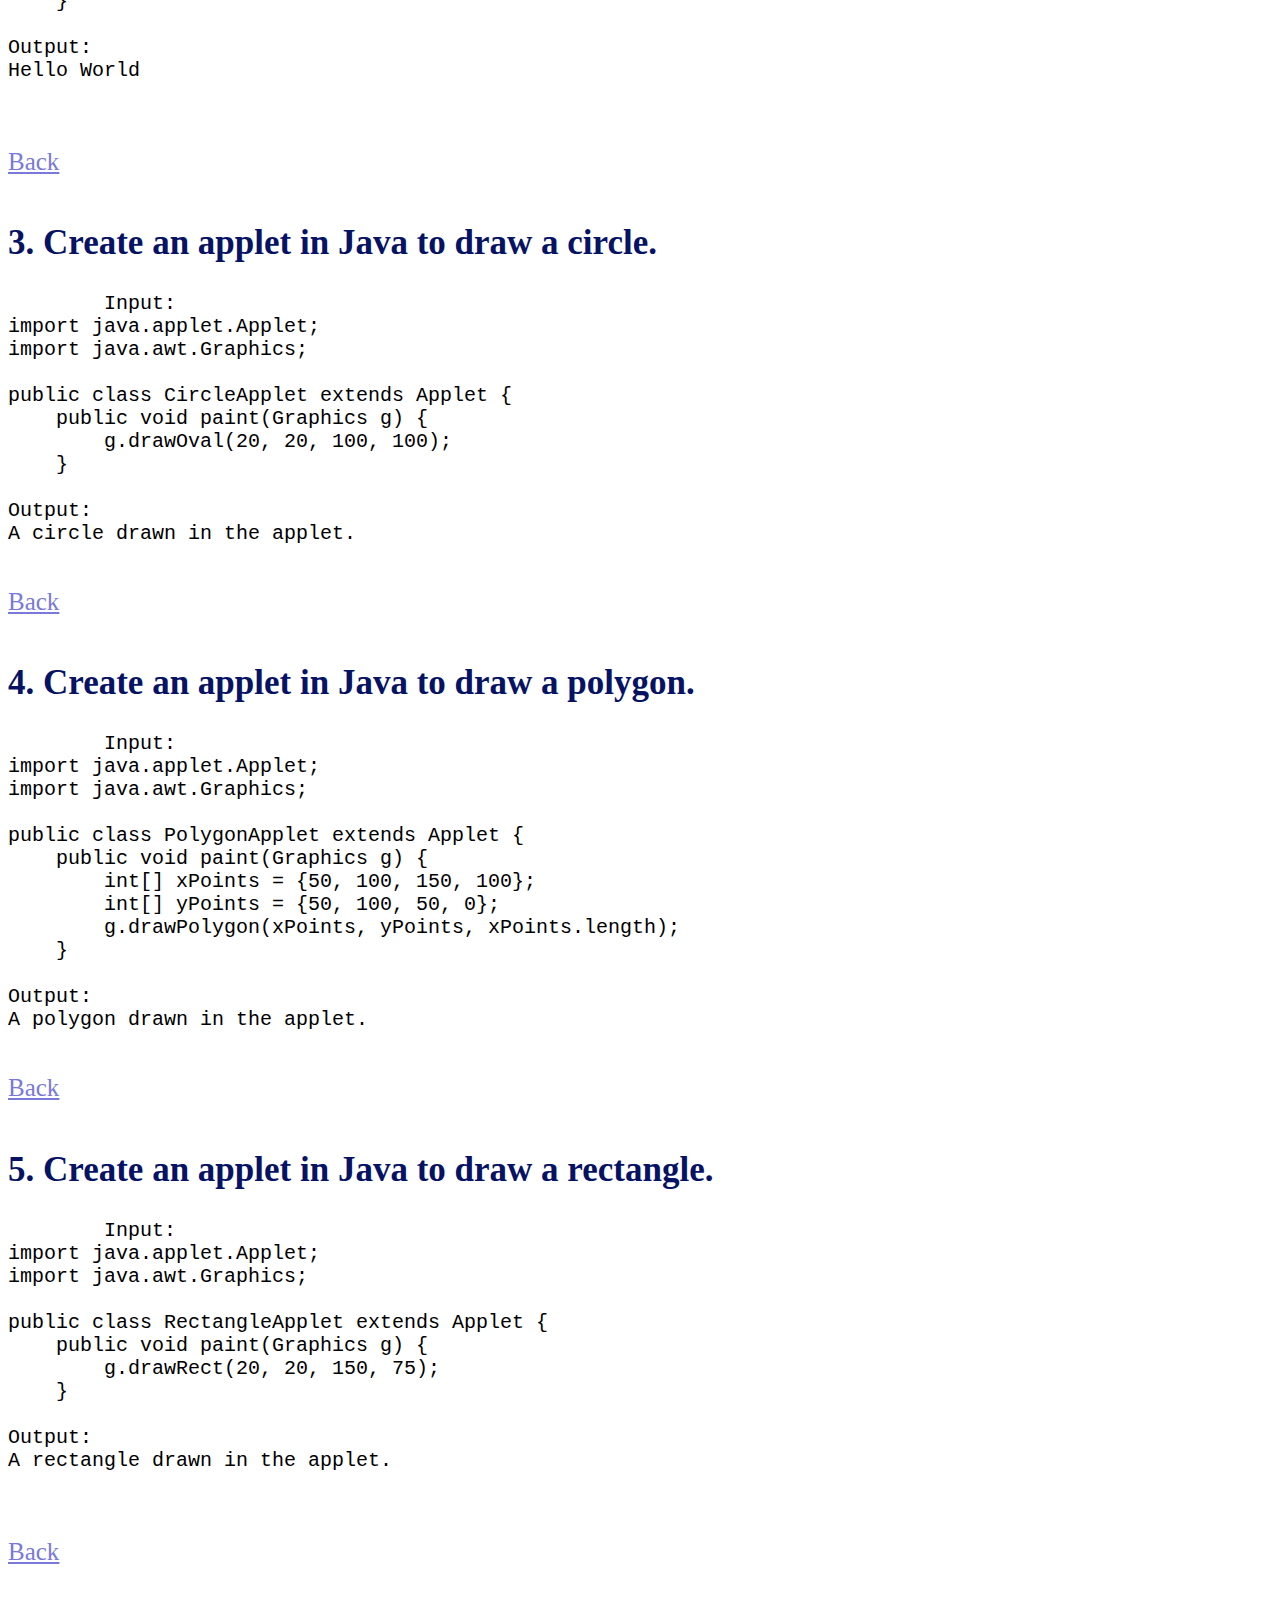
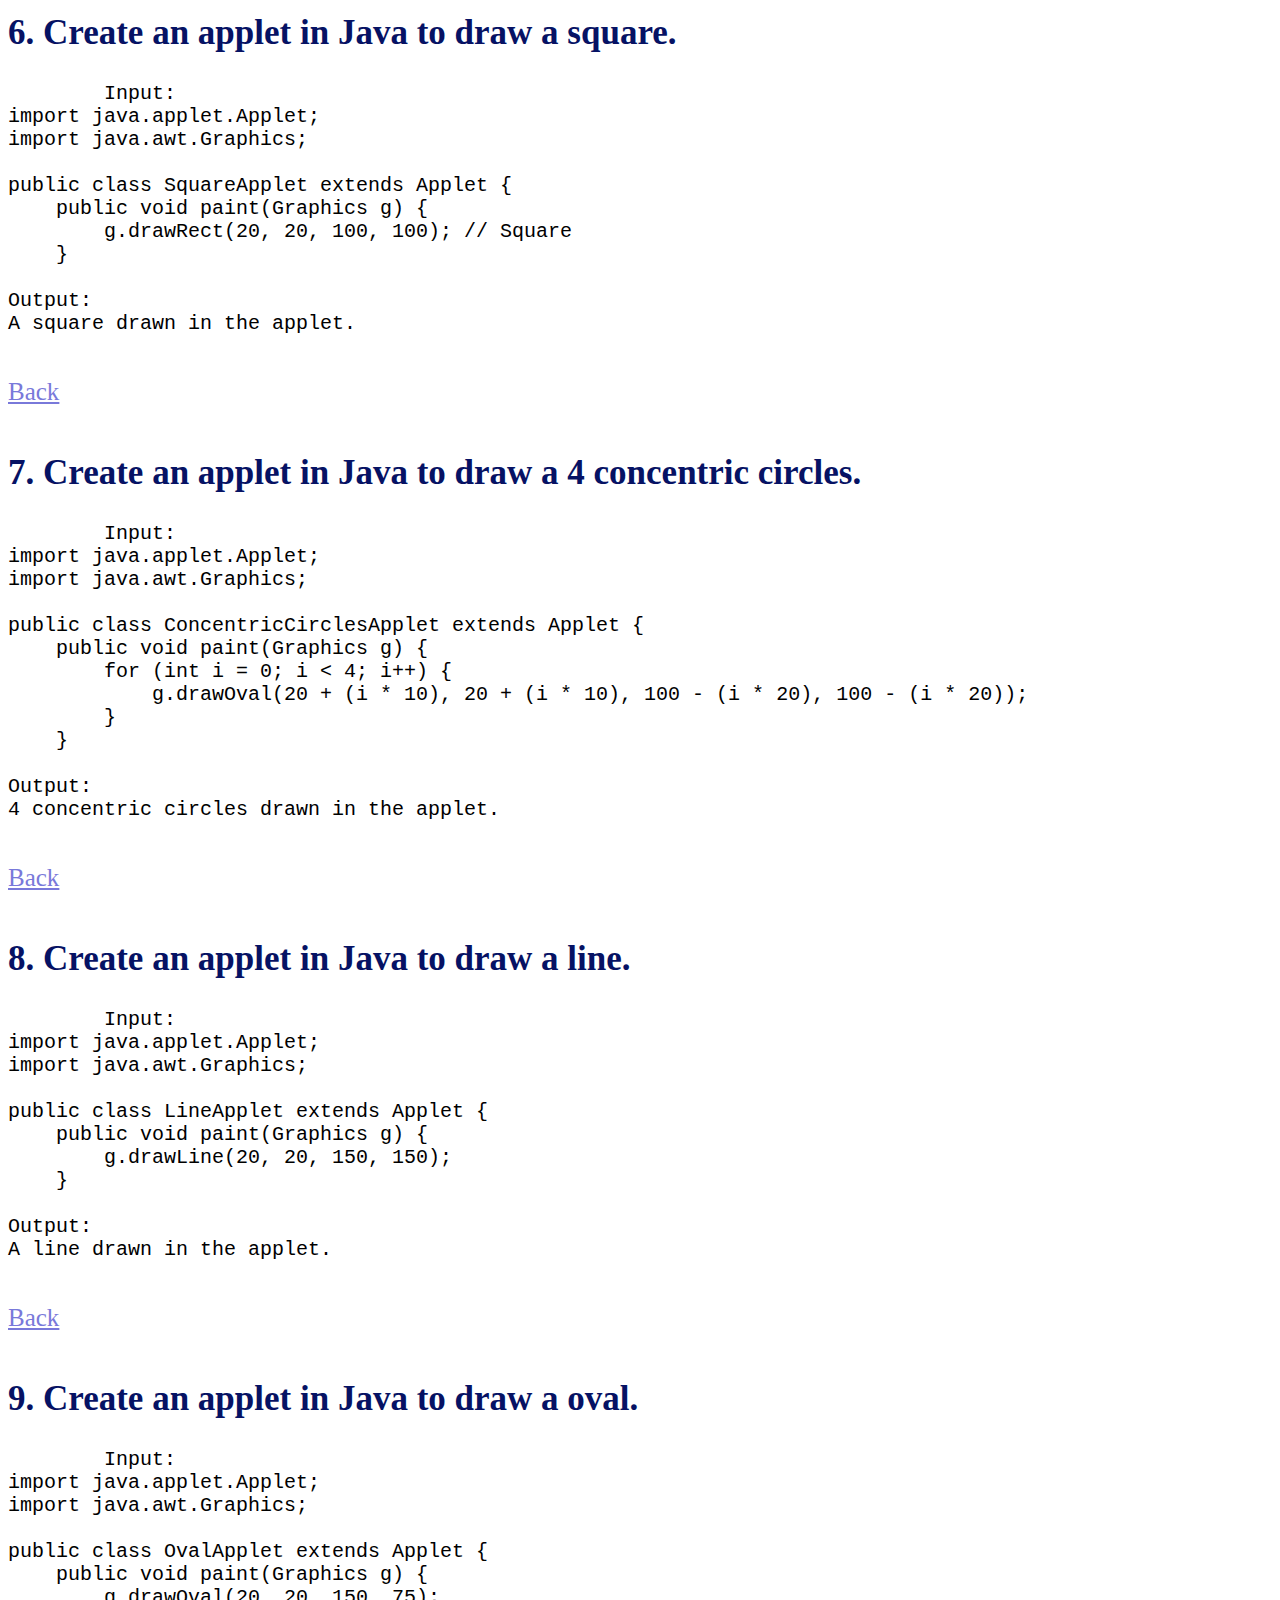
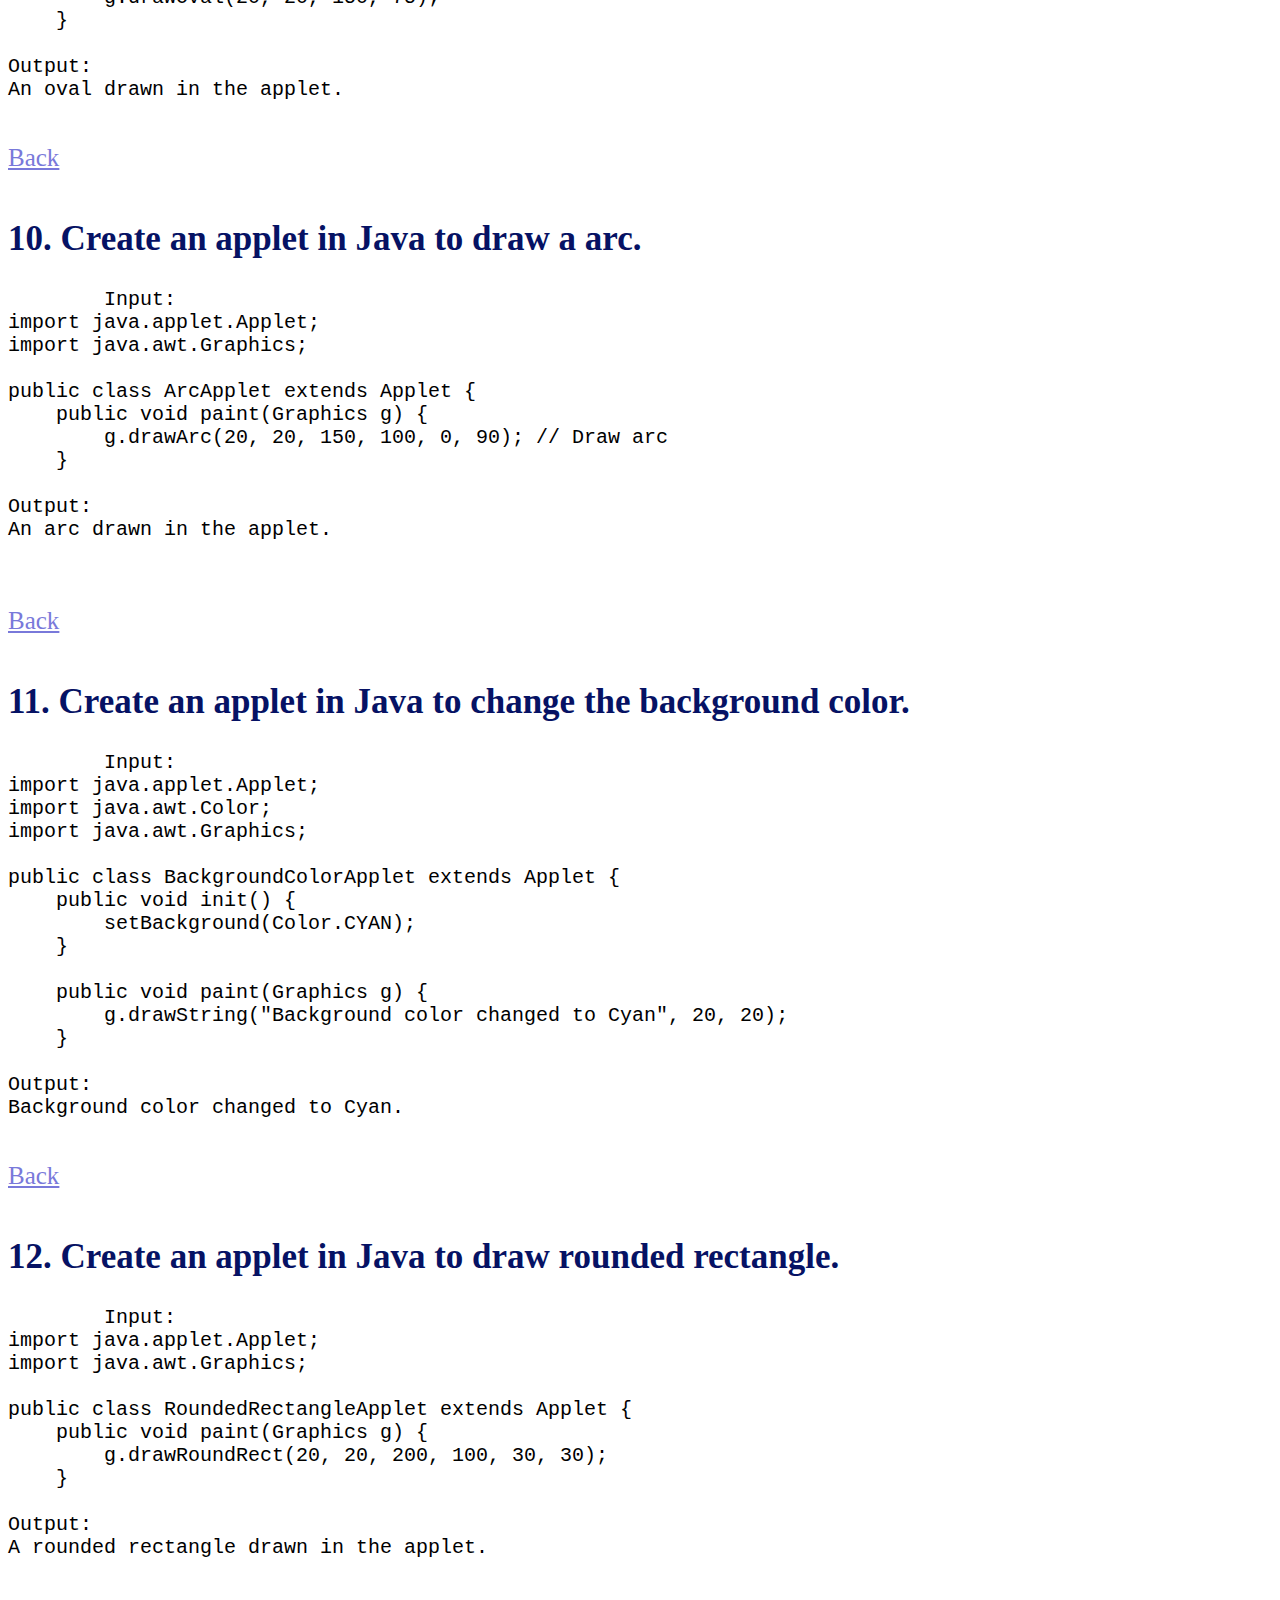
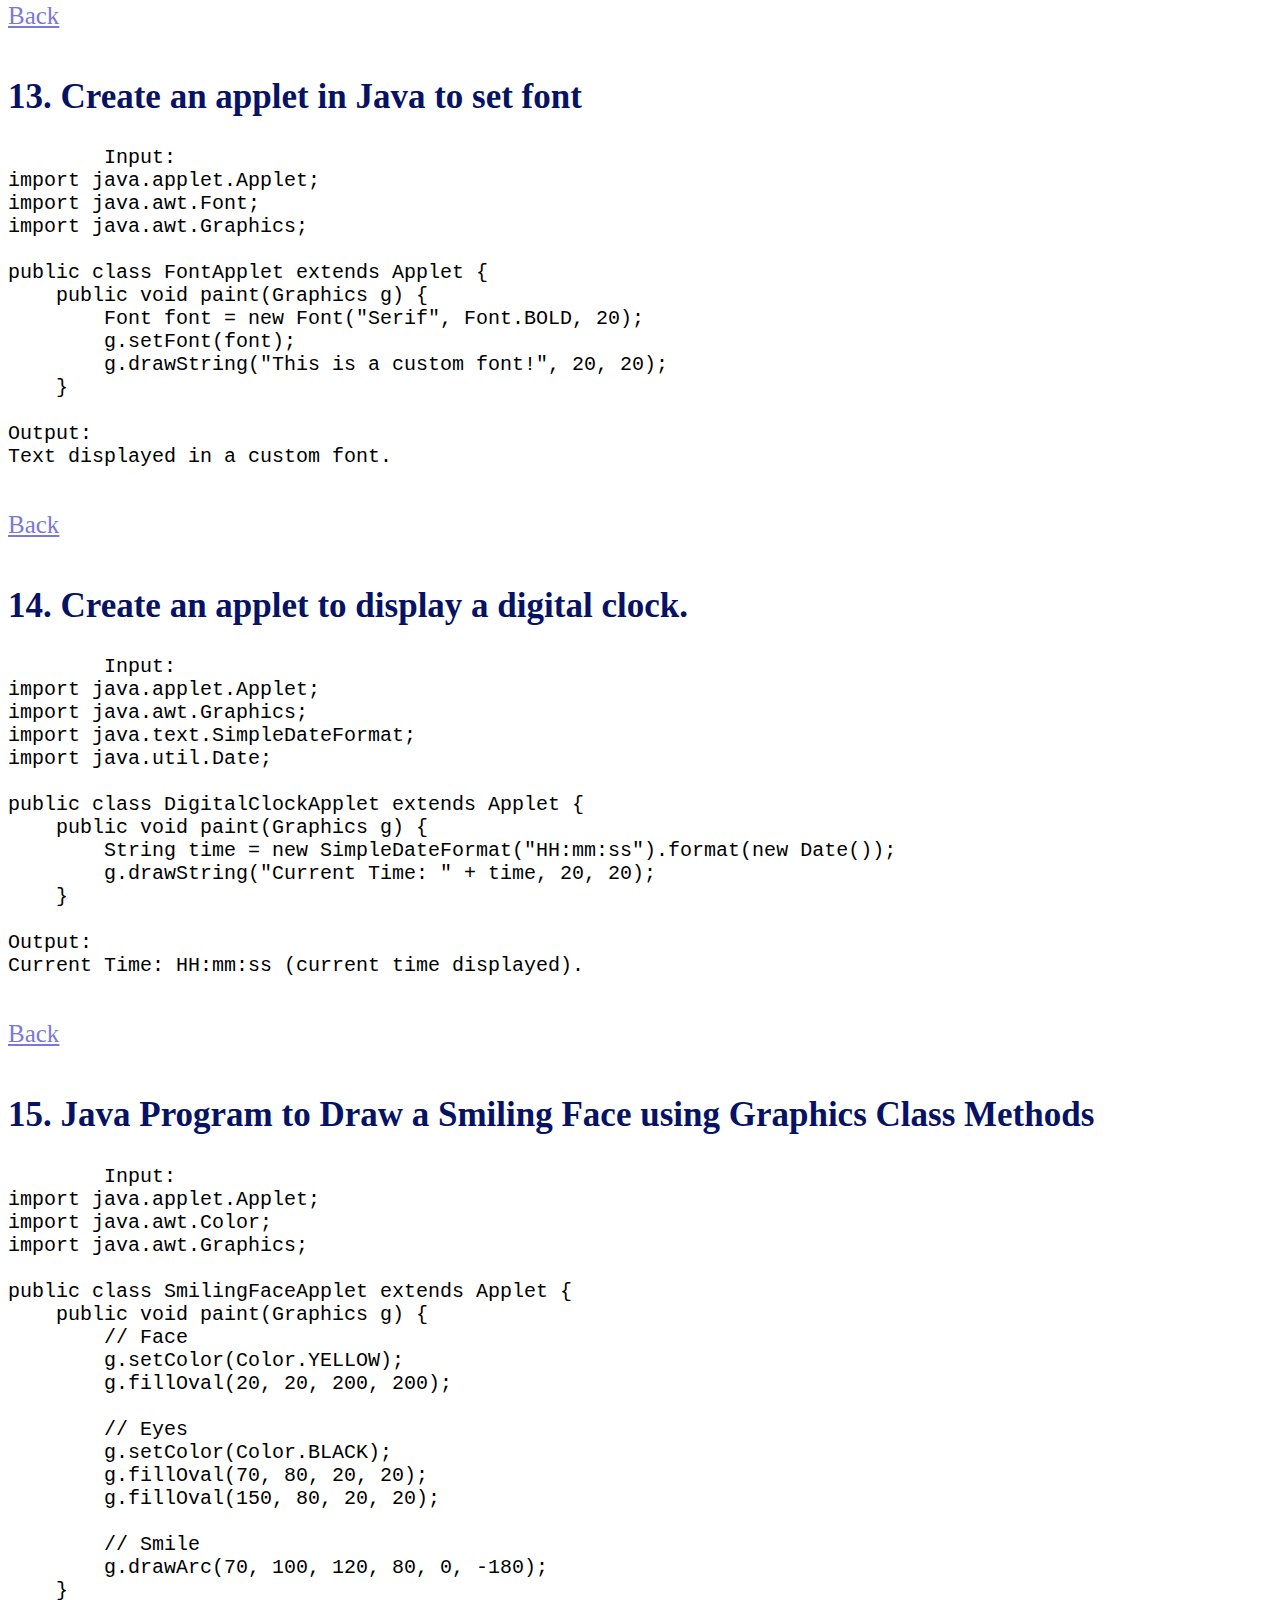
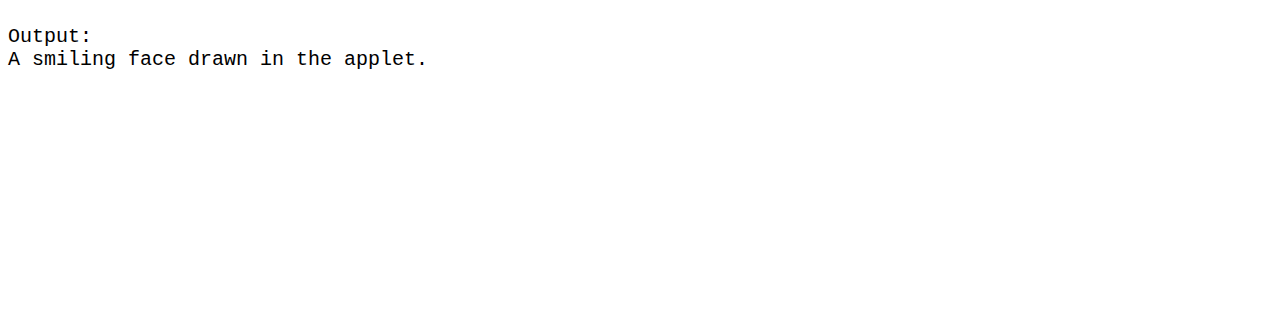
<file: applets.html>
<!DOCTYPE html>
<html lang="en">
<head>
    <meta charset="UTF-8">
    <meta name="viewport" content="width=device-width, initial-scale=1.0">
    <title>Document</title>
    <style>
        a {
                color: rgb(121, 121, 218);
                font-size: 25px;
                background-color: rgb(255, 255, 255);
        }
        pre {
            font-size: 20px;
            
        }
        h2{
            font-size: 35px;
            color: rgb(6, 18, 100);
        }
      </style>
</head>
<body>
    <h2 id="Q">QUESTIONS</h2>
    <a href="#Q1">1. Create an applet showing the string "Hello World" which is embedded in the HTML page.</a><br><br>
    <a href="#Q2">2. Create an applet showing the string "Hello World" which is executed by an appletviewer.</a><br><br>
    <a href="#Q3">3. Create an applet in Java to draw a circle.</a><br><br>
    <a href="#Q4">4. Create an applet in Java to draw a polygon.</a><br><br>
    <a href="#Q5">5. Create an applet in Java to draw a rectangle.</a><br><br>
    <a href="#Q6">6. Create an applet in Java to draw a square.</a><br><br>
    <a href="#Q7">7. Create an applet in Java to draw a 4 concentric circles.</a><br><br>
    <a href="#Q8">8. Create an applet in Java to draw a line.</a><br><br>
    <a href="#Q9">9. Create an applet in Java to draw a oval.</a><br><br>
    <a href="#Q10">10. Create an applet in Java to draw a arc.</a><br><br>
    <a href="#Q11">11. Create an applet in Java to change the background color.</a><br><br>
    <a href="#Q12">12. Create an applet in Java to draw rounded rectangle.</a><br><br>
    <a href="#Q13">13. Create an applet in Java to set font</a><br><br>
    <a href="#Q14">14. Create an applet to display a digital clock. </a><br><br>
    <a href="#Q15">15. Java Program to Draw a Smiling Face using Graphics Class Methods</a><br><br>

    <h2 id="Q1">1. Create an applet showing the string "Hello World" which is embedded in the HTML page.</h2>
    <pre>
        Input:
import java.applet.Applet;
import java.awt.Graphics;

public class HelloWorldApplet extends Applet {
    public void paint(Graphics g) {
        g.drawString("Hello World", 20, 20);
    }
        
Output:
Hello World
        
    </pre>
    <a href="#Q">Back</a><br><br>
    <h2 id="Q2">2. Create an applet showing the string "Hello World" which is executed by an appletviewer.</h2>
    <pre>
        Input:
import java.applet.Applet;
import java.awt.Graphics;

public class HelloWorldAppletViewer extends Applet {
    public void paint(Graphics g) {
        g.drawString("Hello World", 20, 20);
    }
        
Output:
Hello World
        
    </pre>
    <a href="#Q">Back</a><br><br>
    <h2 id="Q3">3. Create an applet in Java to draw a circle.</h2>
    <pre>
        Input:
import java.applet.Applet;
import java.awt.Graphics;

public class CircleApplet extends Applet {
    public void paint(Graphics g) {
        g.drawOval(20, 20, 100, 100);
    }
        
Output:
A circle drawn in the applet.
    </pre>
    <a href="#Q">Back</a><br><br>
    <h2 id="Q4">4. Create an applet in Java to draw a polygon.</h2>
    <pre>
        Input:
import java.applet.Applet;
import java.awt.Graphics;

public class PolygonApplet extends Applet {
    public void paint(Graphics g) {
        int[] xPoints = {50, 100, 150, 100};
        int[] yPoints = {50, 100, 50, 0};
        g.drawPolygon(xPoints, yPoints, xPoints.length);
    }
        
Output:
A polygon drawn in the applet.
    </pre>
    <a href="#Q">Back</a><br><br>
    <h2 id="Q5">5. Create an applet in Java to draw a rectangle.</h2>
    <pre>
        Input:
import java.applet.Applet;
import java.awt.Graphics;

public class RectangleApplet extends Applet {
    public void paint(Graphics g) {
        g.drawRect(20, 20, 150, 75);
    }
        
Output:
A rectangle drawn in the applet.
        
    </pre>
    <a href="#Q">Back</a><br><br>
    <h2 id="Q6">6. Create an applet in Java to draw a square.</h2>
    <pre>
        Input:
import java.applet.Applet;
import java.awt.Graphics;

public class SquareApplet extends Applet {
    public void paint(Graphics g) {
        g.drawRect(20, 20, 100, 100); // Square
    }
        
Output:
A square drawn in the applet.
    </pre>
    <a href="#Q">Back</a><br><br>
    <h2 id="Q7">7. Create an applet in Java to draw a 4 concentric circles.</h2>
    <pre>
        Input:
import java.applet.Applet;
import java.awt.Graphics;

public class ConcentricCirclesApplet extends Applet {
    public void paint(Graphics g) {
        for (int i = 0; i < 4; i++) {
            g.drawOval(20 + (i * 10), 20 + (i * 10), 100 - (i * 20), 100 - (i * 20));
        }
    }
        
Output:
4 concentric circles drawn in the applet.
    </pre>
    <a href="#Q">Back</a><br><br>
    <h2 id="Q8">8. Create an applet in Java to draw a line.</h2>
    <pre>
        Input:
import java.applet.Applet;
import java.awt.Graphics;

public class LineApplet extends Applet {
    public void paint(Graphics g) {
        g.drawLine(20, 20, 150, 150);
    }
        
Output:
A line drawn in the applet.
    </pre>
    <a href="#Q">Back</a><br><br>
    <h2 id="Q9">9. Create an applet in Java to draw a oval.</h2>
    <pre>
        Input:
import java.applet.Applet;
import java.awt.Graphics;

public class OvalApplet extends Applet {
    public void paint(Graphics g) {
        g.drawOval(20, 20, 150, 75);
    }
        
Output:
An oval drawn in the applet.
    </pre>
    <a href="#Q">Back</a><br><br>
    <h2 id="Q10">10. Create an applet in Java to draw a arc.</h2>
    <pre>
        Input:
import java.applet.Applet;
import java.awt.Graphics;

public class ArcApplet extends Applet {
    public void paint(Graphics g) {
        g.drawArc(20, 20, 150, 100, 0, 90); // Draw arc
    }
        
Output:
An arc drawn in the applet.

    </pre>
    <a href="#Q">Back</a><br><br>
    <h2 id="Q11">11. Create an applet in Java to change the background color.</h2>
    <pre>
        Input:
import java.applet.Applet;
import java.awt.Color;
import java.awt.Graphics;

public class BackgroundColorApplet extends Applet {
    public void init() {
        setBackground(Color.CYAN);
    }

    public void paint(Graphics g) {
        g.drawString("Background color changed to Cyan", 20, 20);
    }
        
Output:
Background color changed to Cyan.
    </pre>
    <a href="#Q">Back</a><br><br>
    <h2 id="Q12">12. Create an applet in Java to draw rounded rectangle.</h2>
    <pre>
        Input:
import java.applet.Applet;
import java.awt.Graphics;

public class RoundedRectangleApplet extends Applet {
    public void paint(Graphics g) {
        g.drawRoundRect(20, 20, 200, 100, 30, 30);
    }
        
Output:
A rounded rectangle drawn in the applet.
    </pre>
    <a href="#Q">Back</a><br><br>
    <h2 id="Q13">13. Create an applet in Java to set font</h2>
    <pre>
        Input:
import java.applet.Applet;
import java.awt.Font;
import java.awt.Graphics;

public class FontApplet extends Applet {
    public void paint(Graphics g) {
        Font font = new Font("Serif", Font.BOLD, 20);
        g.setFont(font);
        g.drawString("This is a custom font!", 20, 20);
    }
        
Output:
Text displayed in a custom font.
    </pre>
    <a href="#Q">Back</a><br><br>
    <h2 id="Q14">14. Create an applet to display a digital clock.</h2>
    <pre>
        Input:
import java.applet.Applet;
import java.awt.Graphics;
import java.text.SimpleDateFormat;
import java.util.Date;

public class DigitalClockApplet extends Applet {
    public void paint(Graphics g) {
        String time = new SimpleDateFormat("HH:mm:ss").format(new Date());
        g.drawString("Current Time: " + time, 20, 20);
    }
        
Output:
Current Time: HH:mm:ss (current time displayed).
    </pre>
    <a href="#Q">Back</a><br><br>
    <h2 id="Q15">15. Java Program to Draw a Smiling Face using Graphics Class Methods</h2>
    <pre>
        Input:
import java.applet.Applet;
import java.awt.Color;
import java.awt.Graphics;

public class SmilingFaceApplet extends Applet {
    public void paint(Graphics g) {
        // Face
        g.setColor(Color.YELLOW);
        g.fillOval(20, 20, 200, 200);

        // Eyes
        g.setColor(Color.BLACK);
        g.fillOval(70, 80, 20, 20);
        g.fillOval(150, 80, 20, 20);

        // Smile
        g.drawArc(70, 100, 120, 80, 0, -180);
    }
        
Output:
A smiling face drawn in the applet.
    </pre>

</body>
</html>
</file>
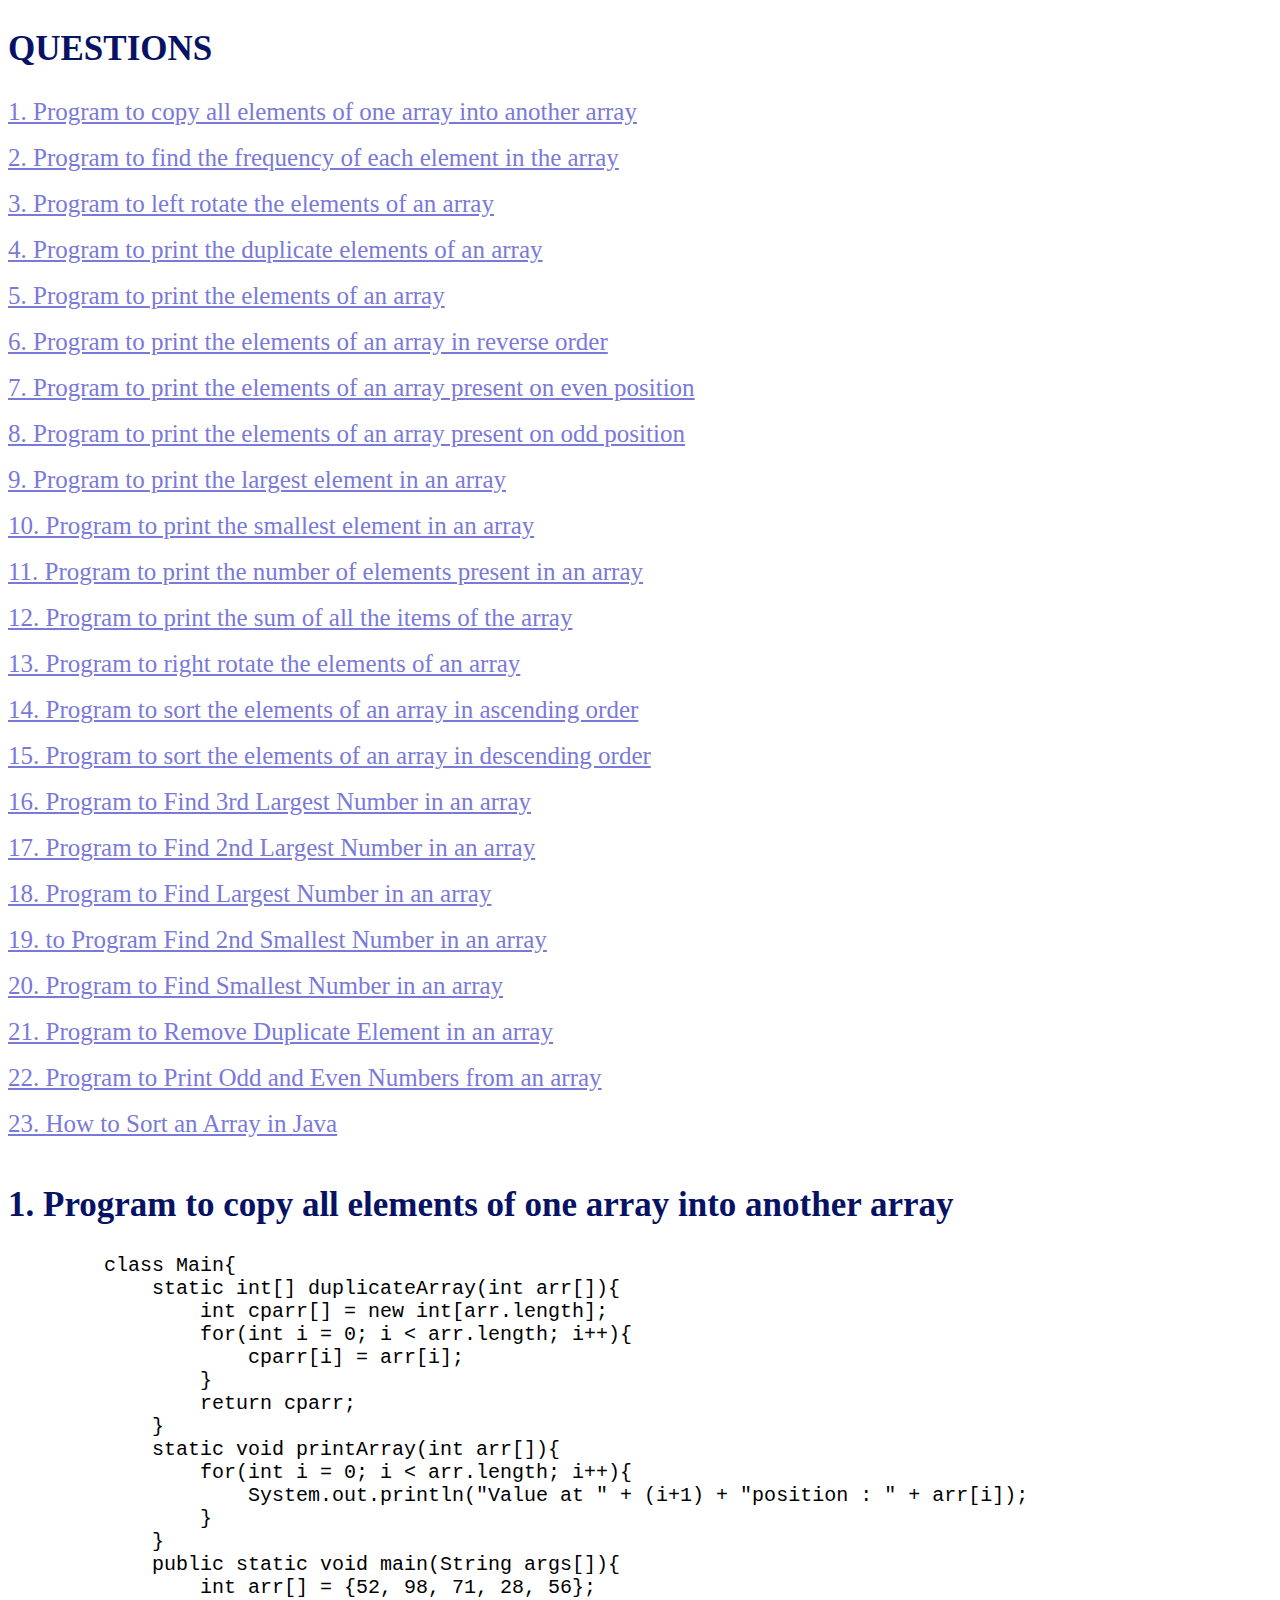
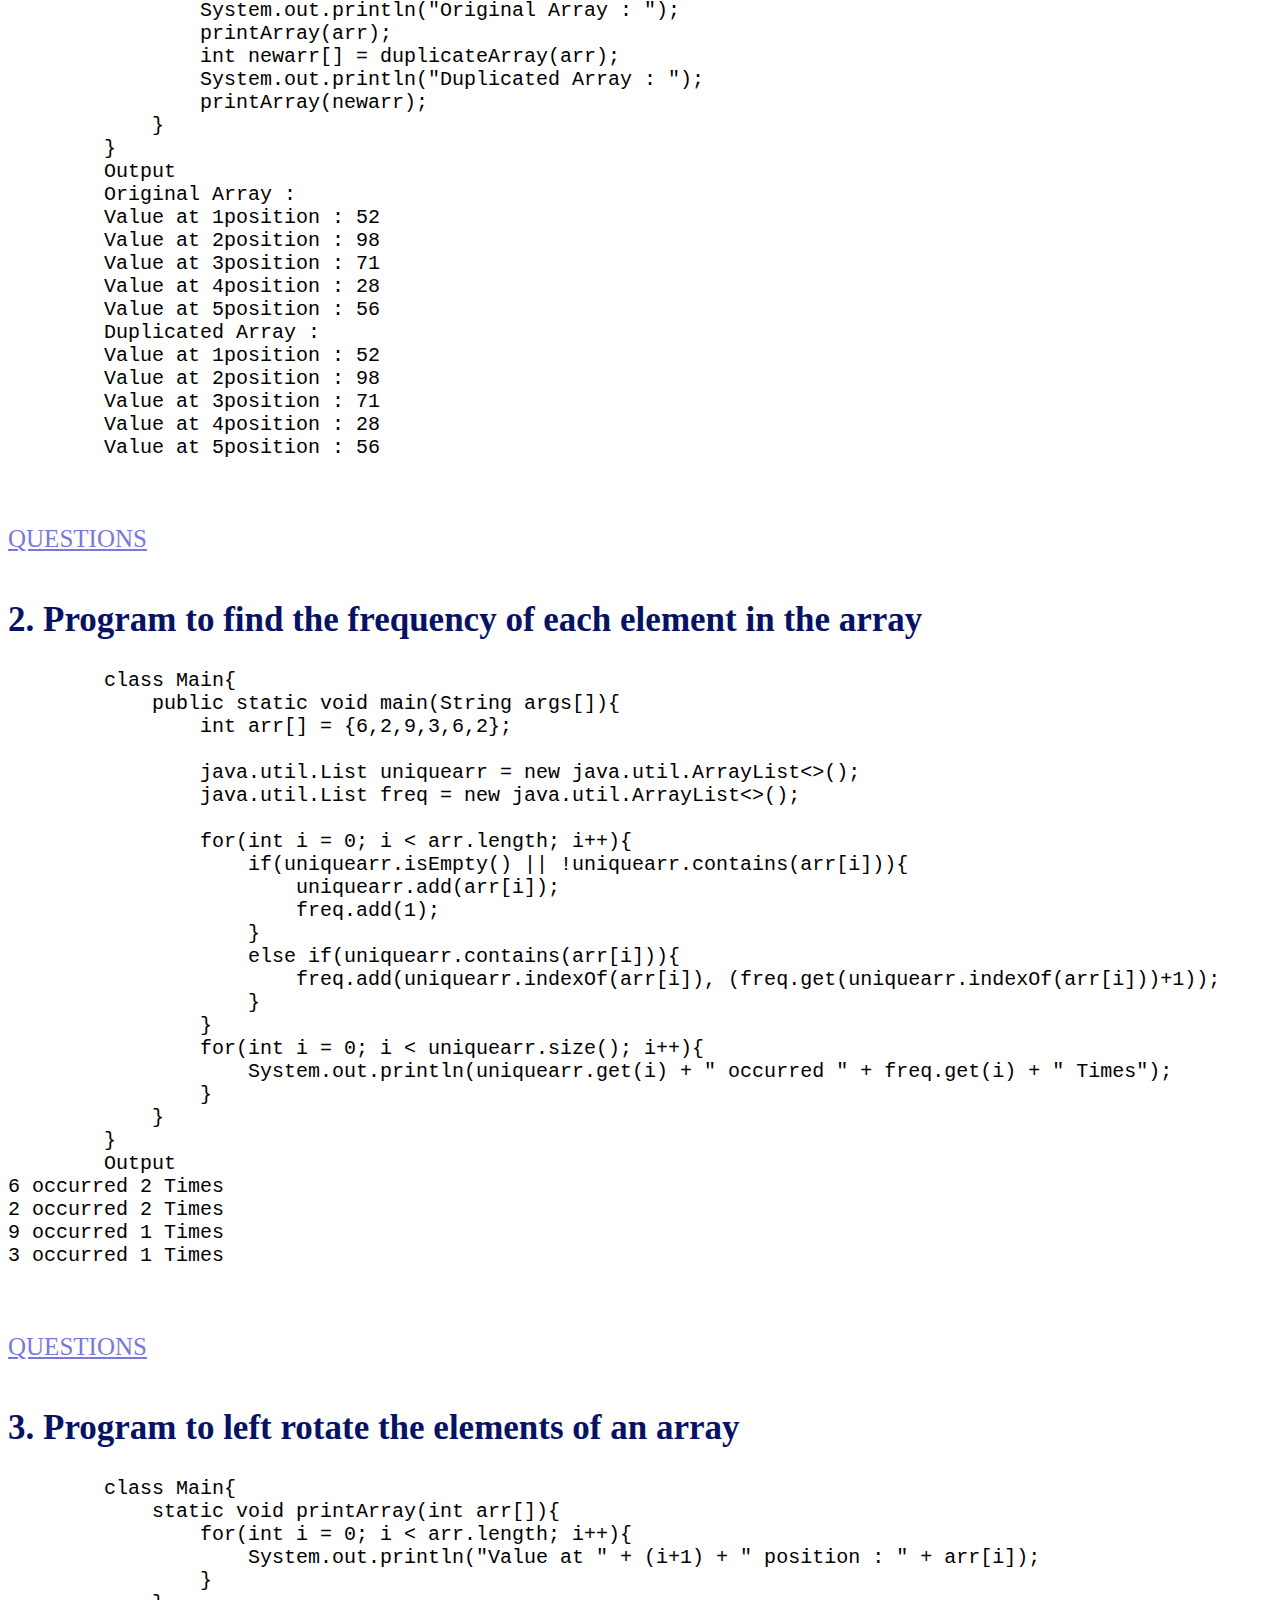
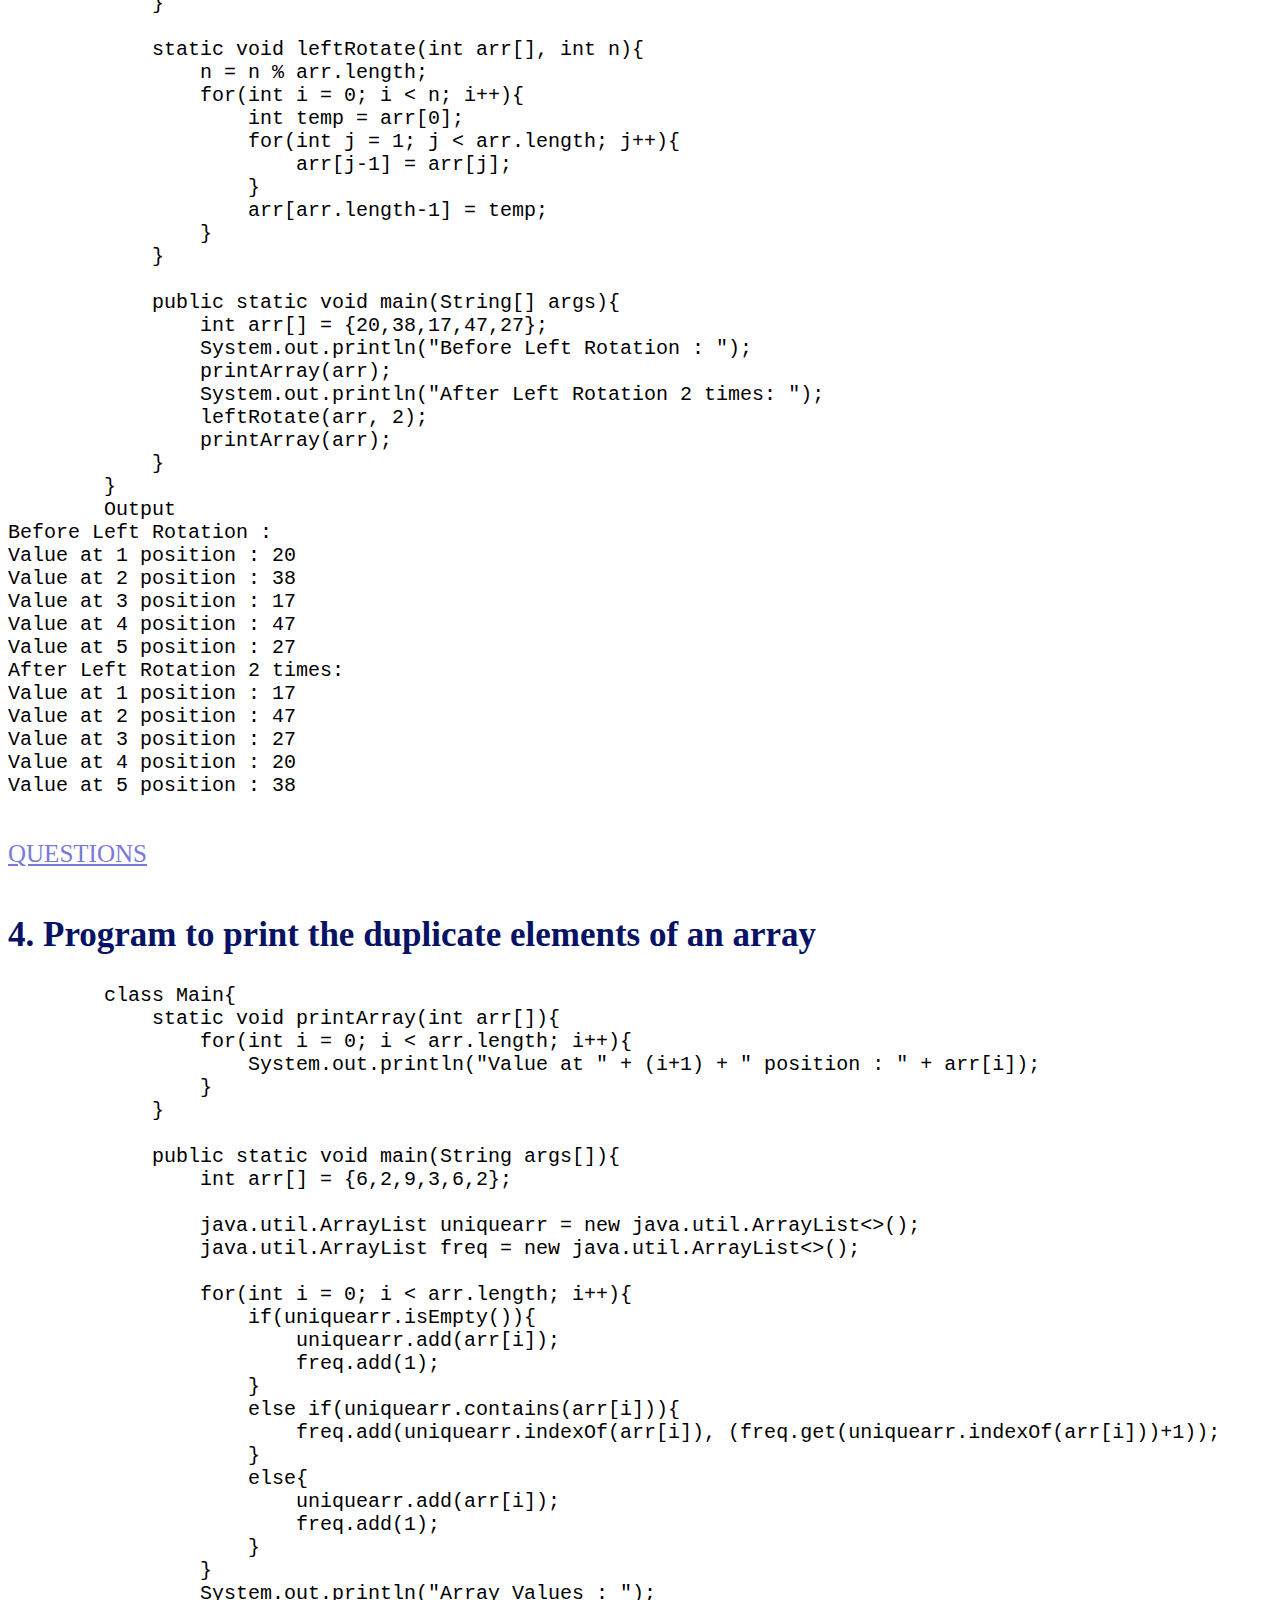
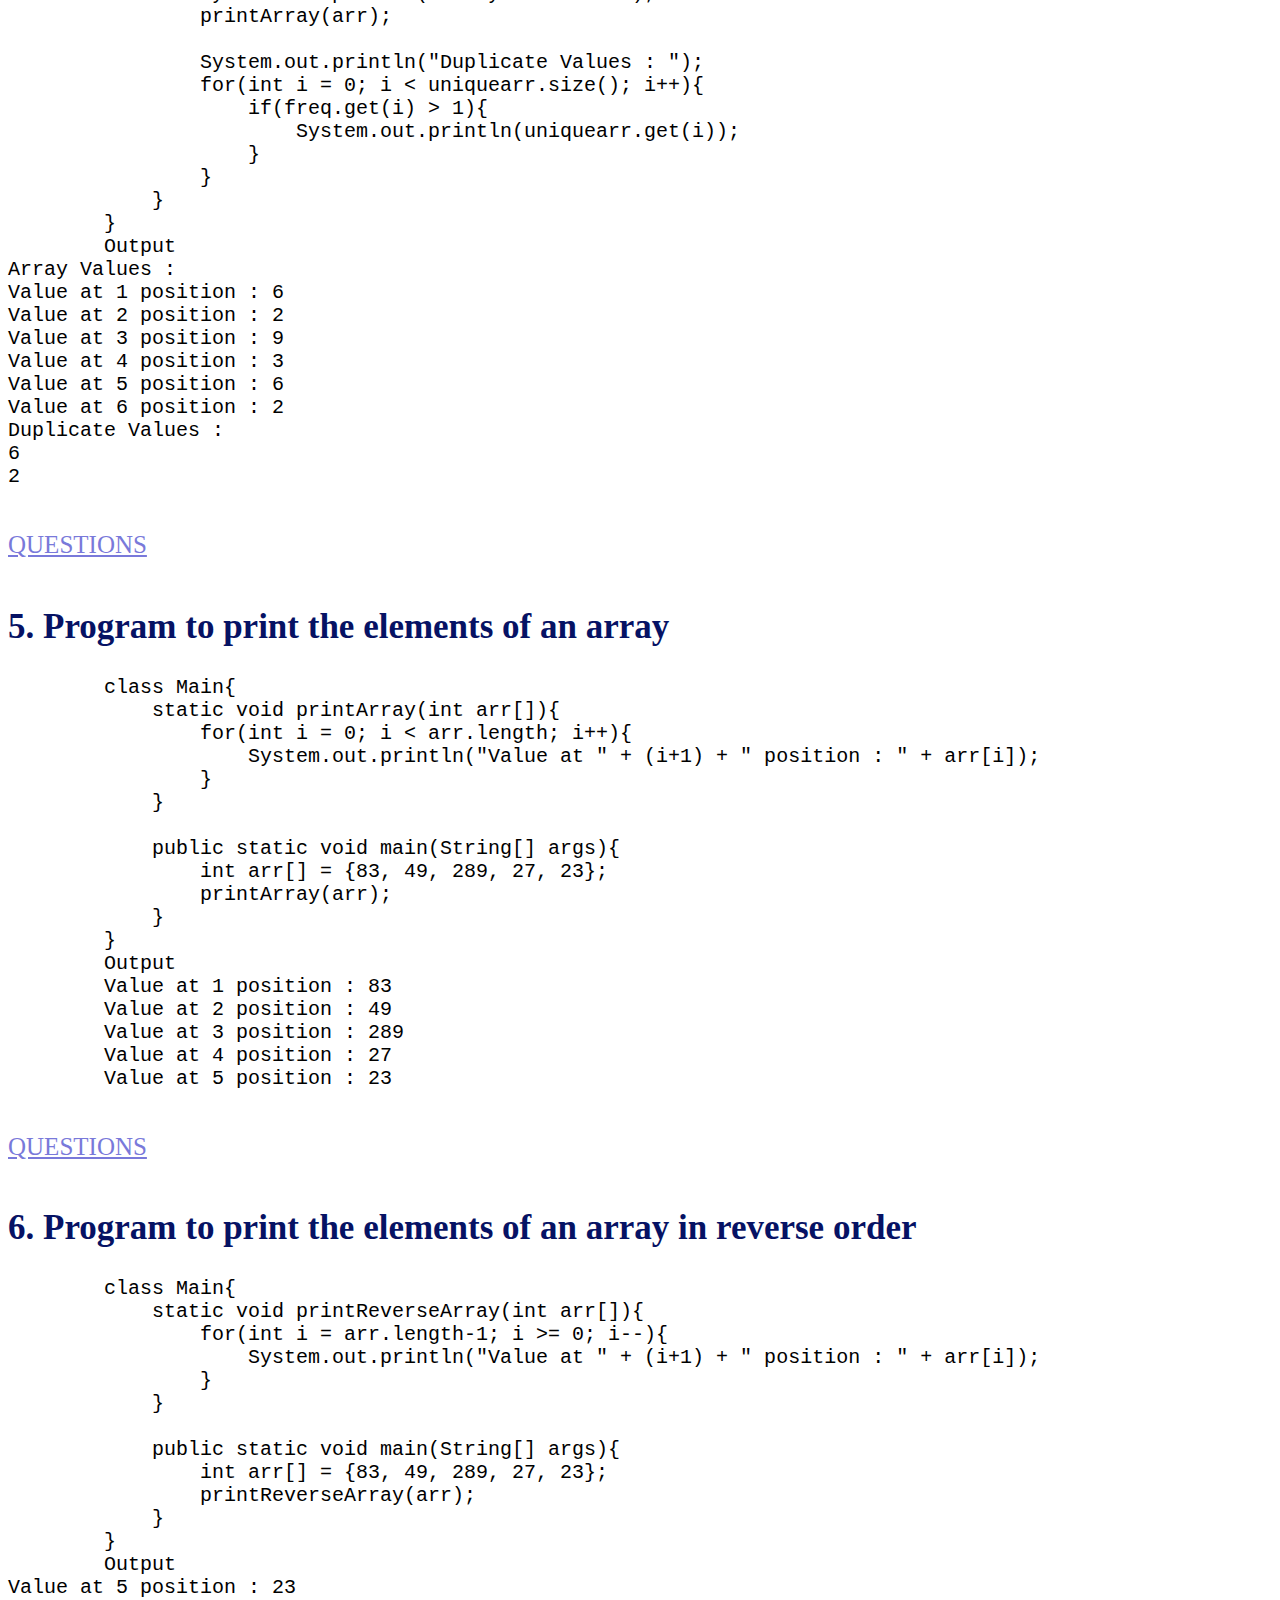
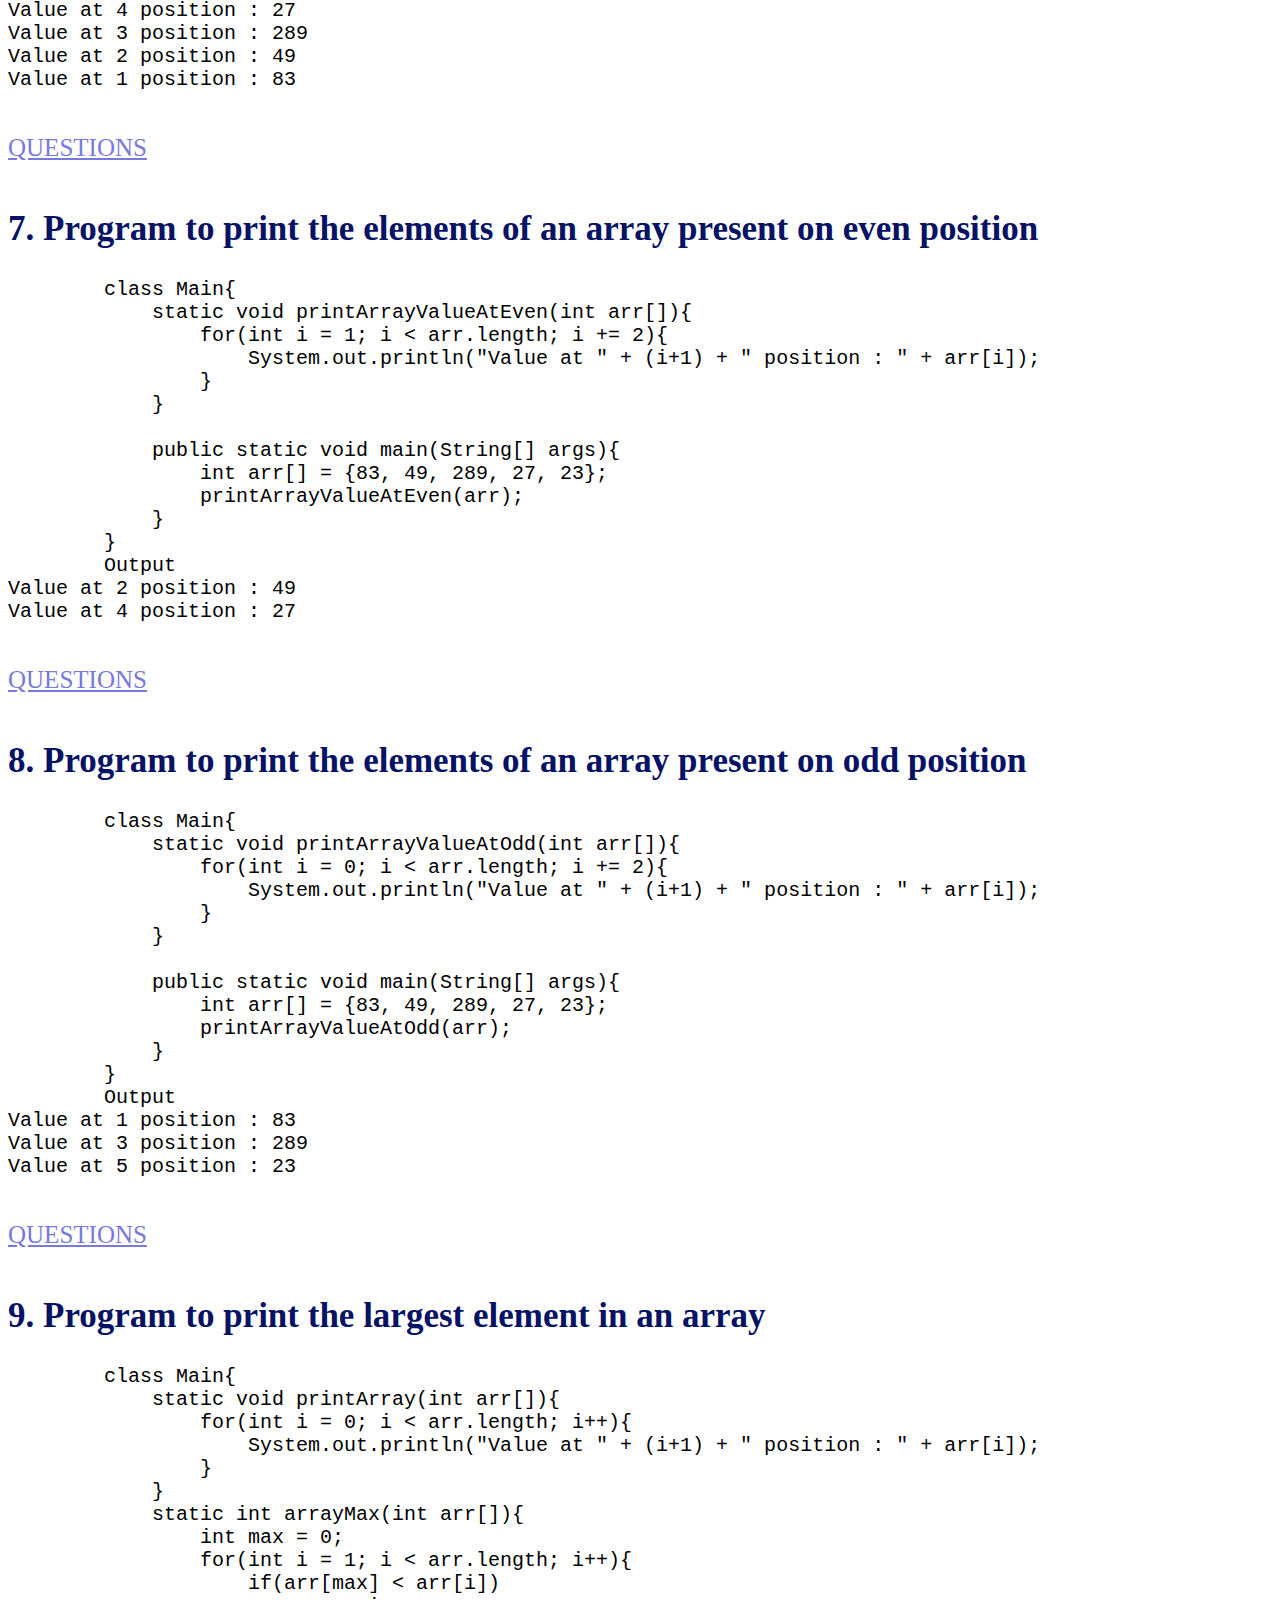
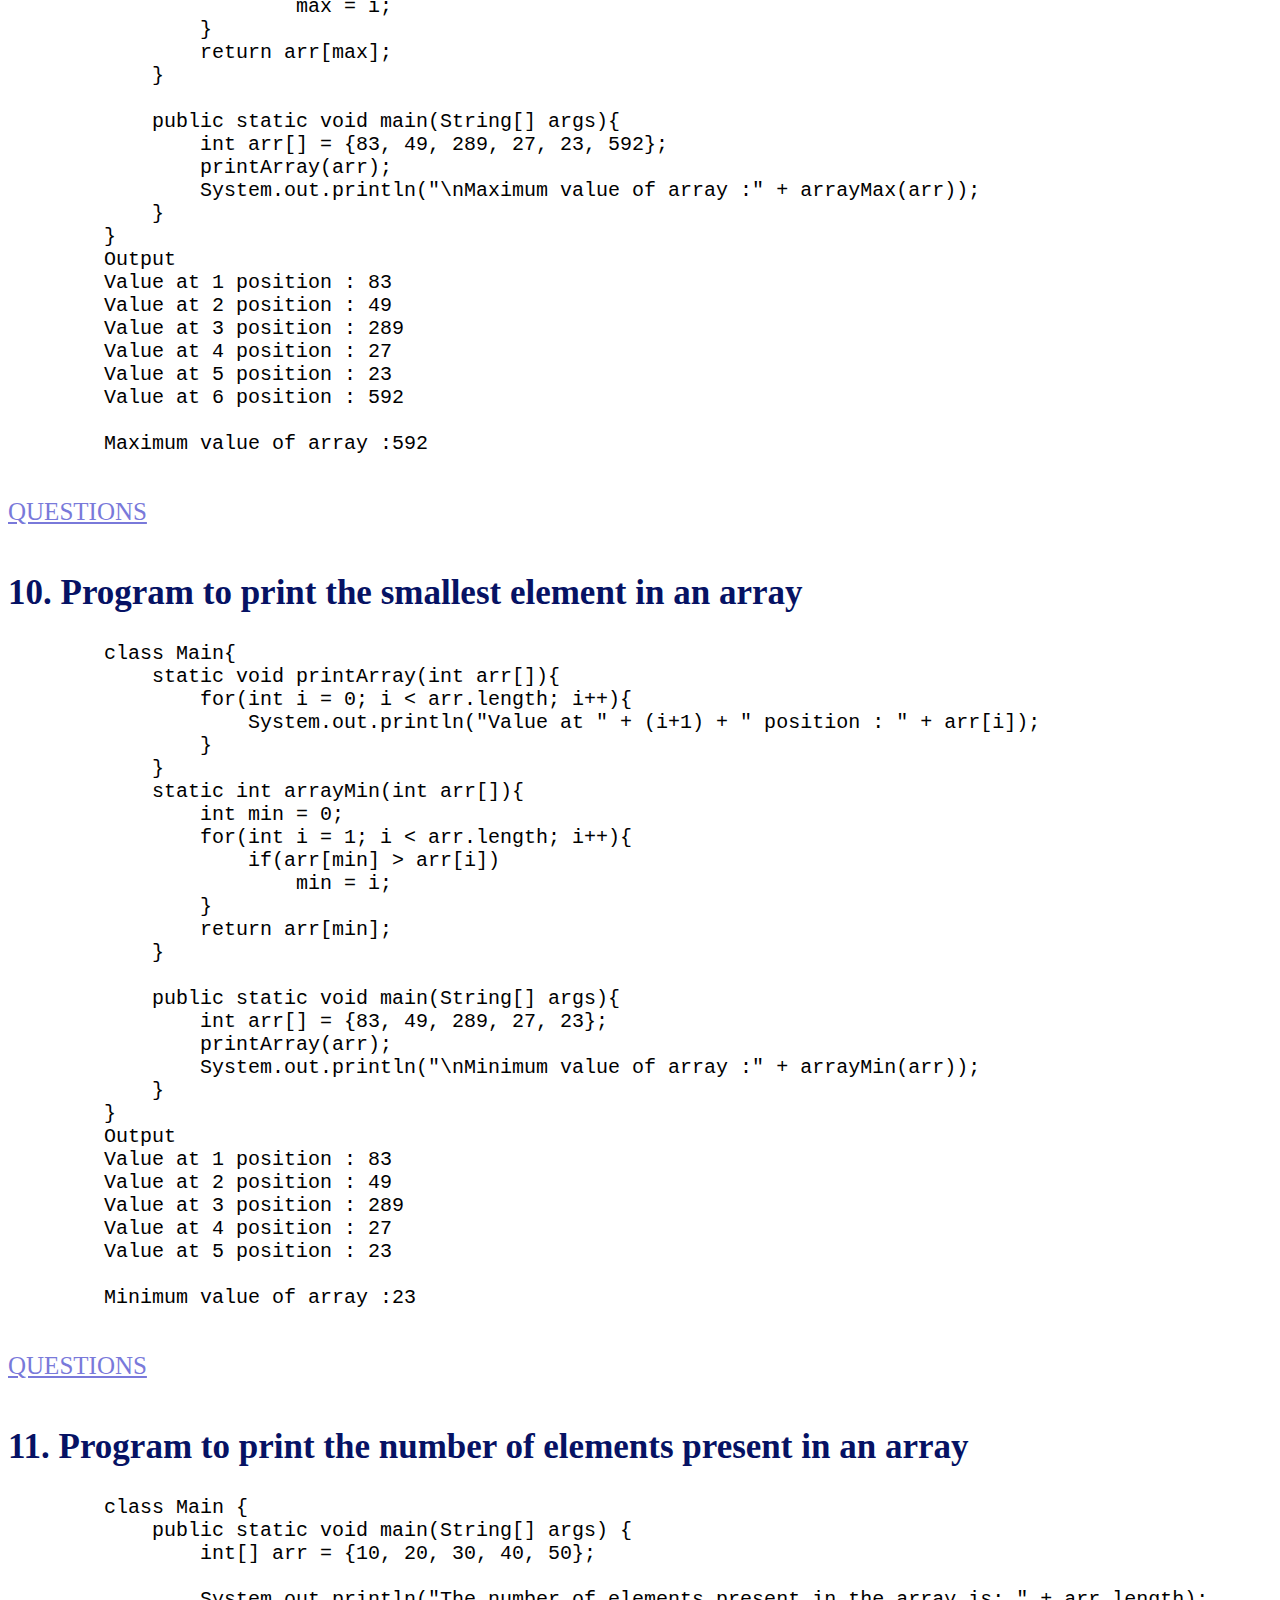
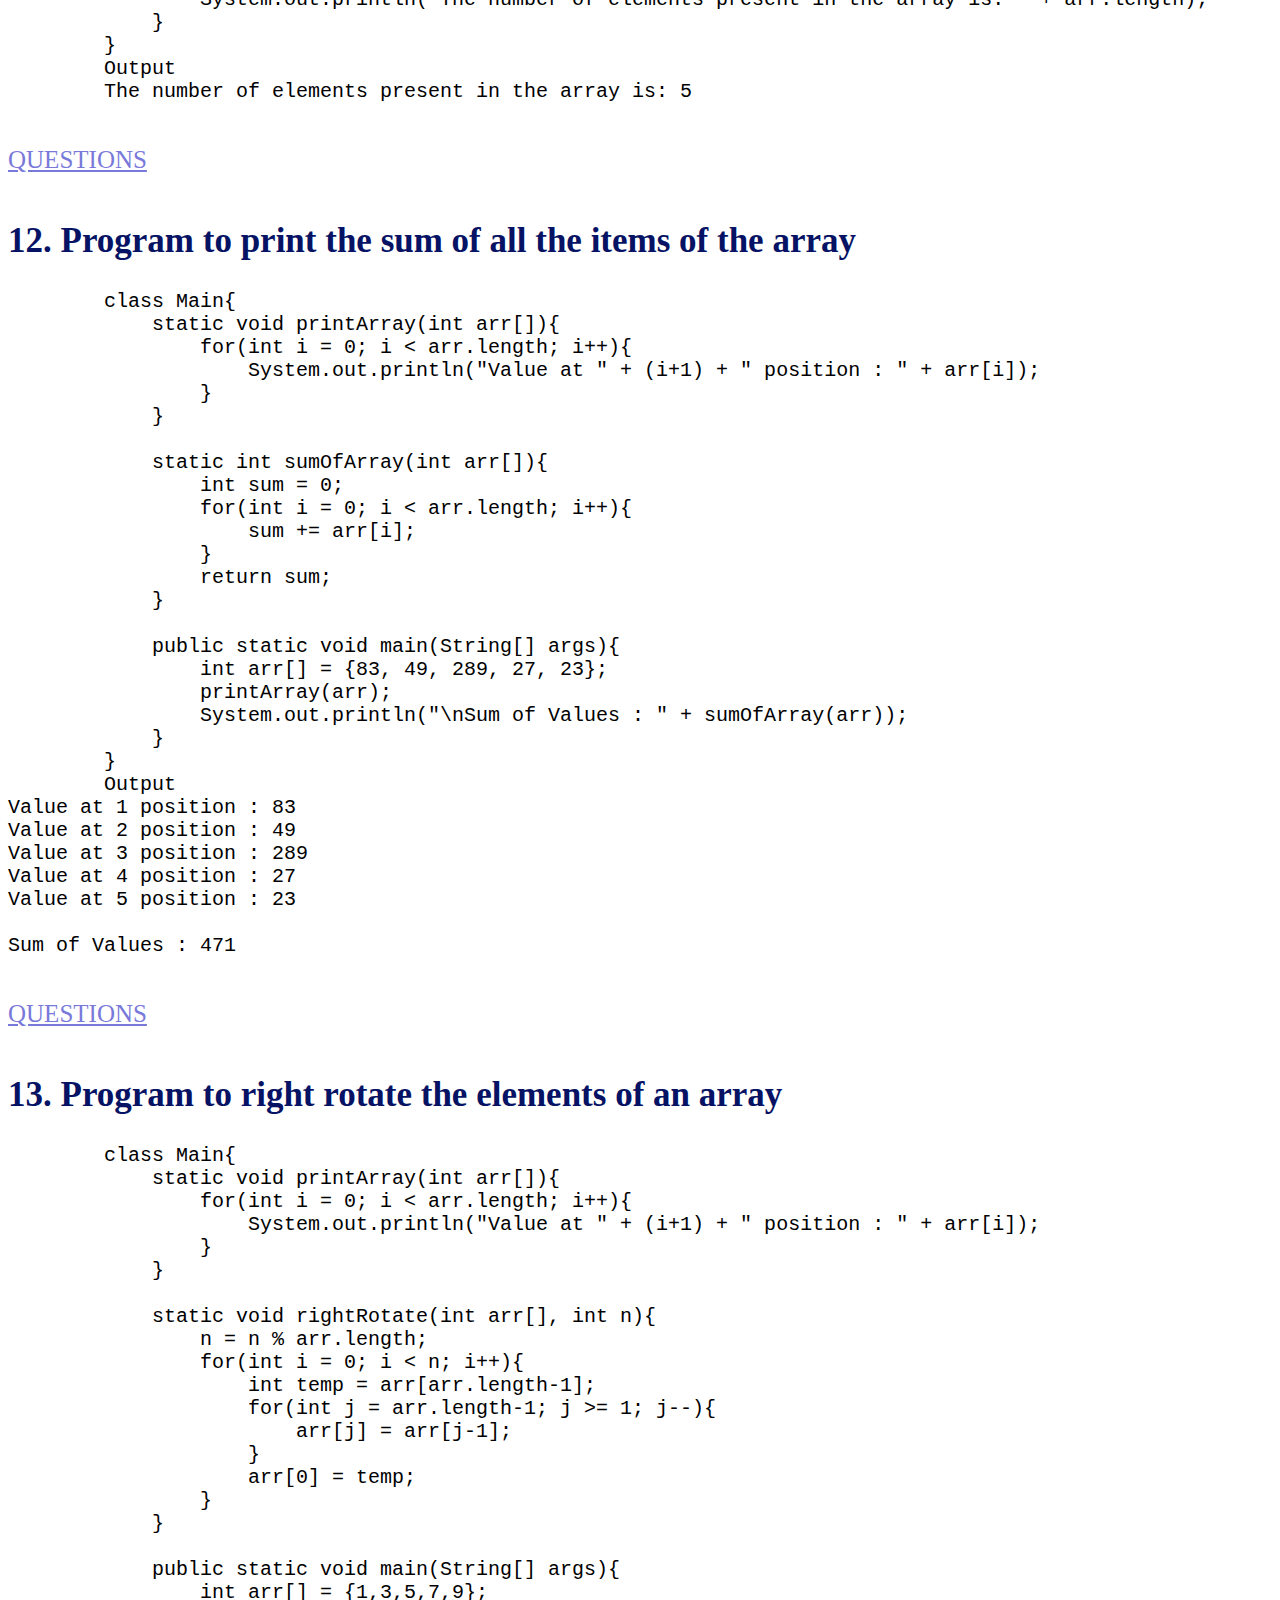
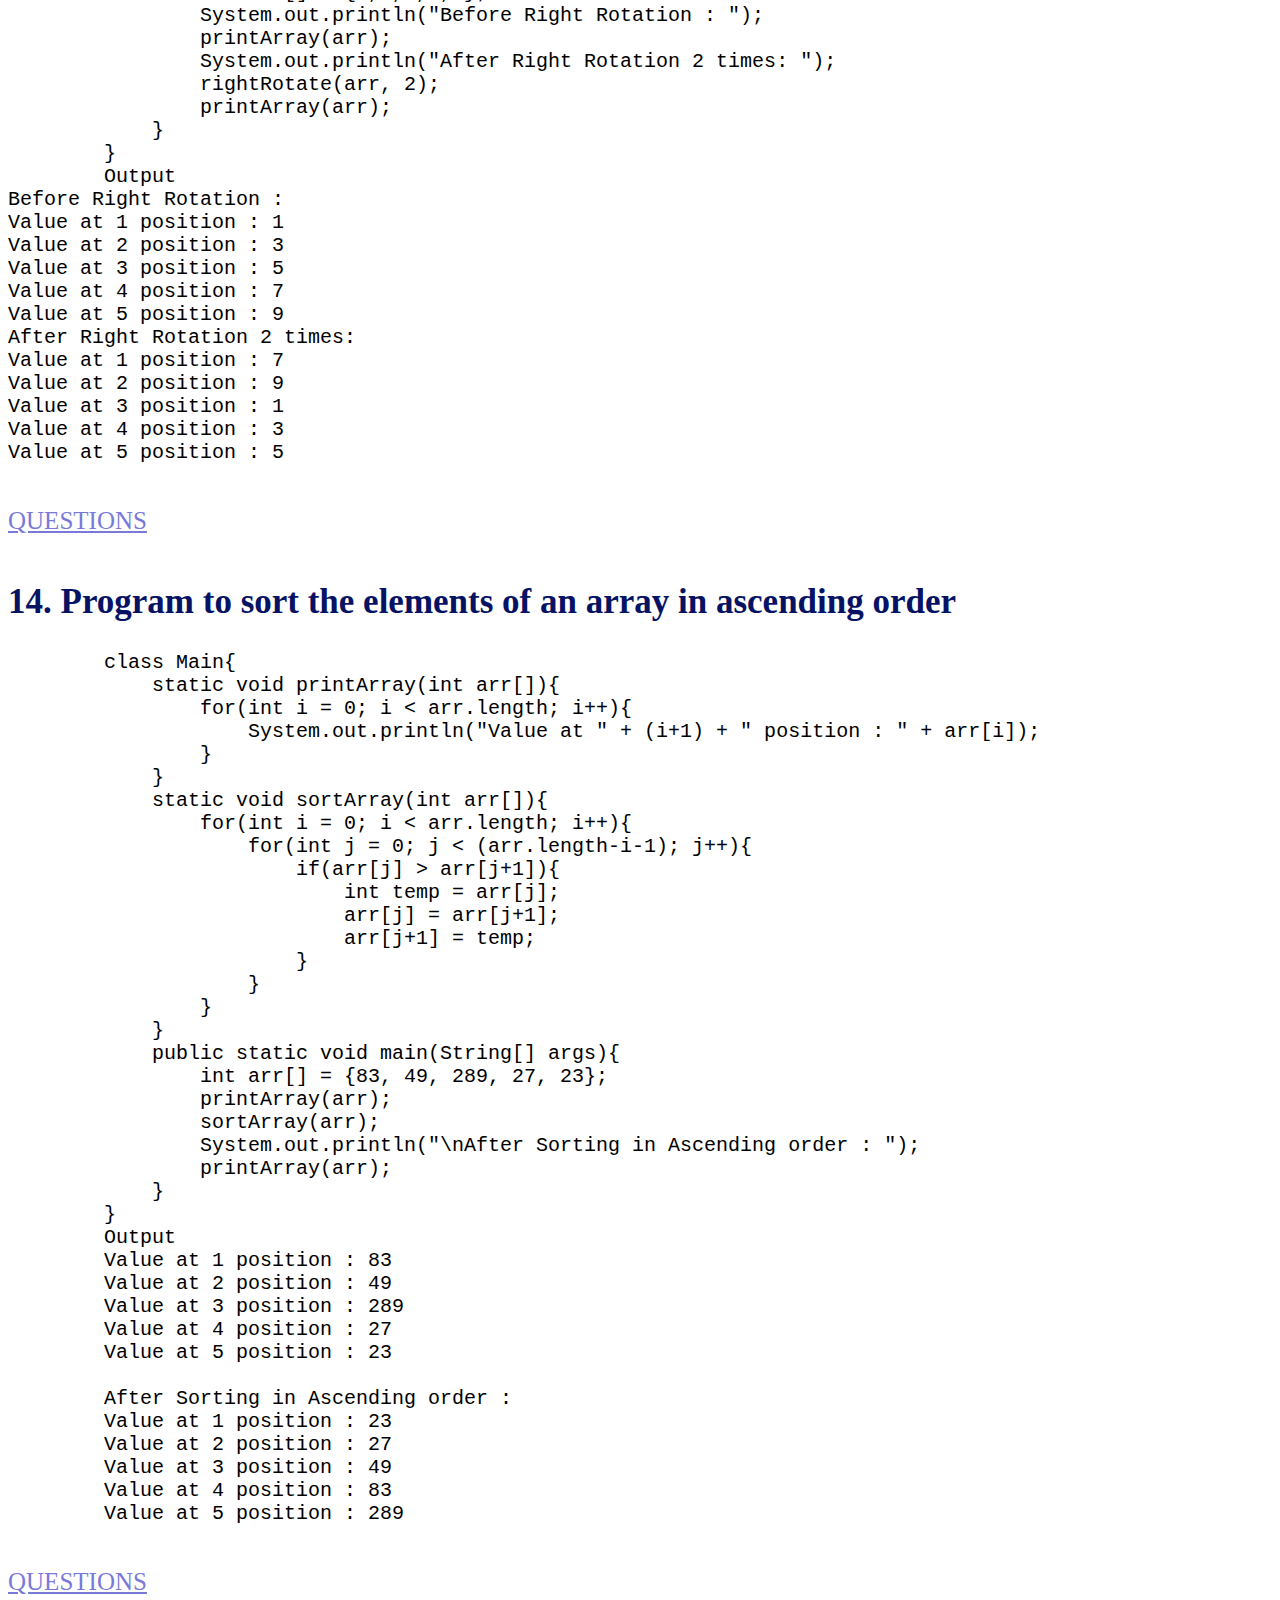
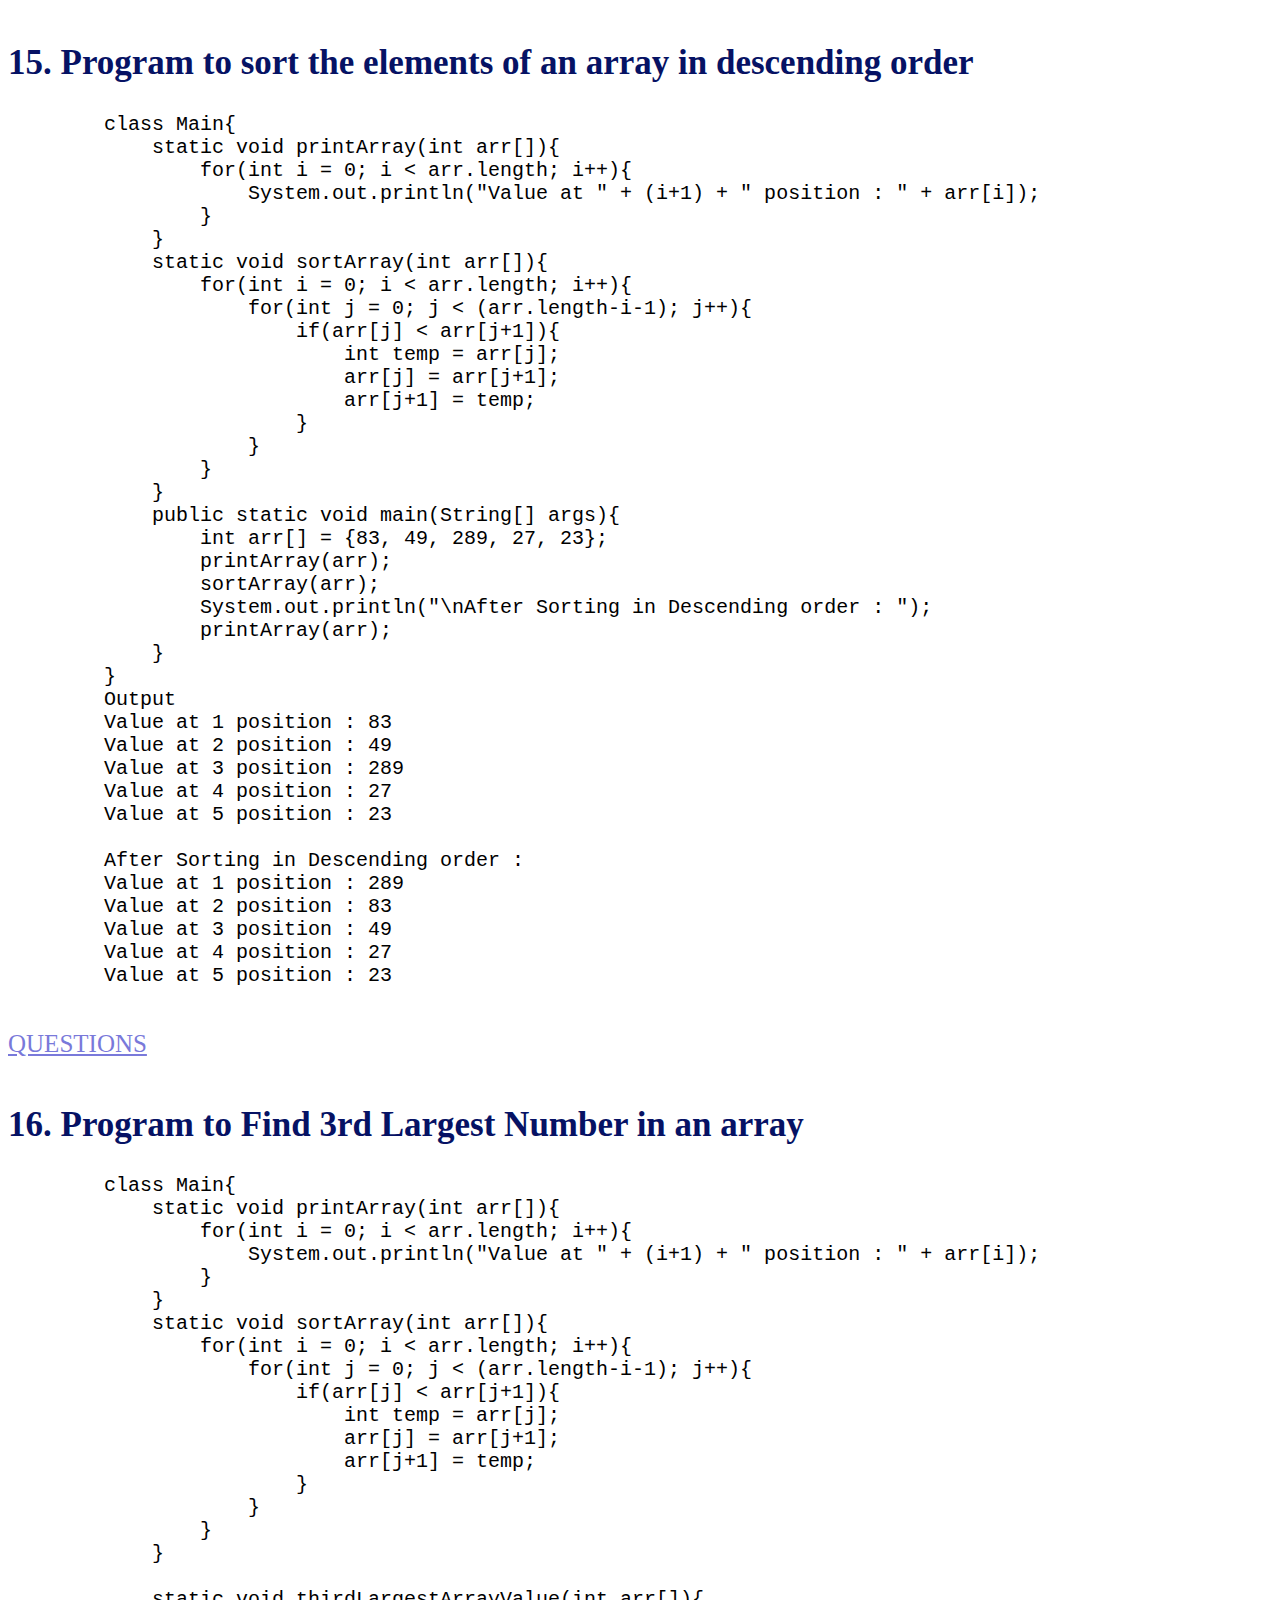
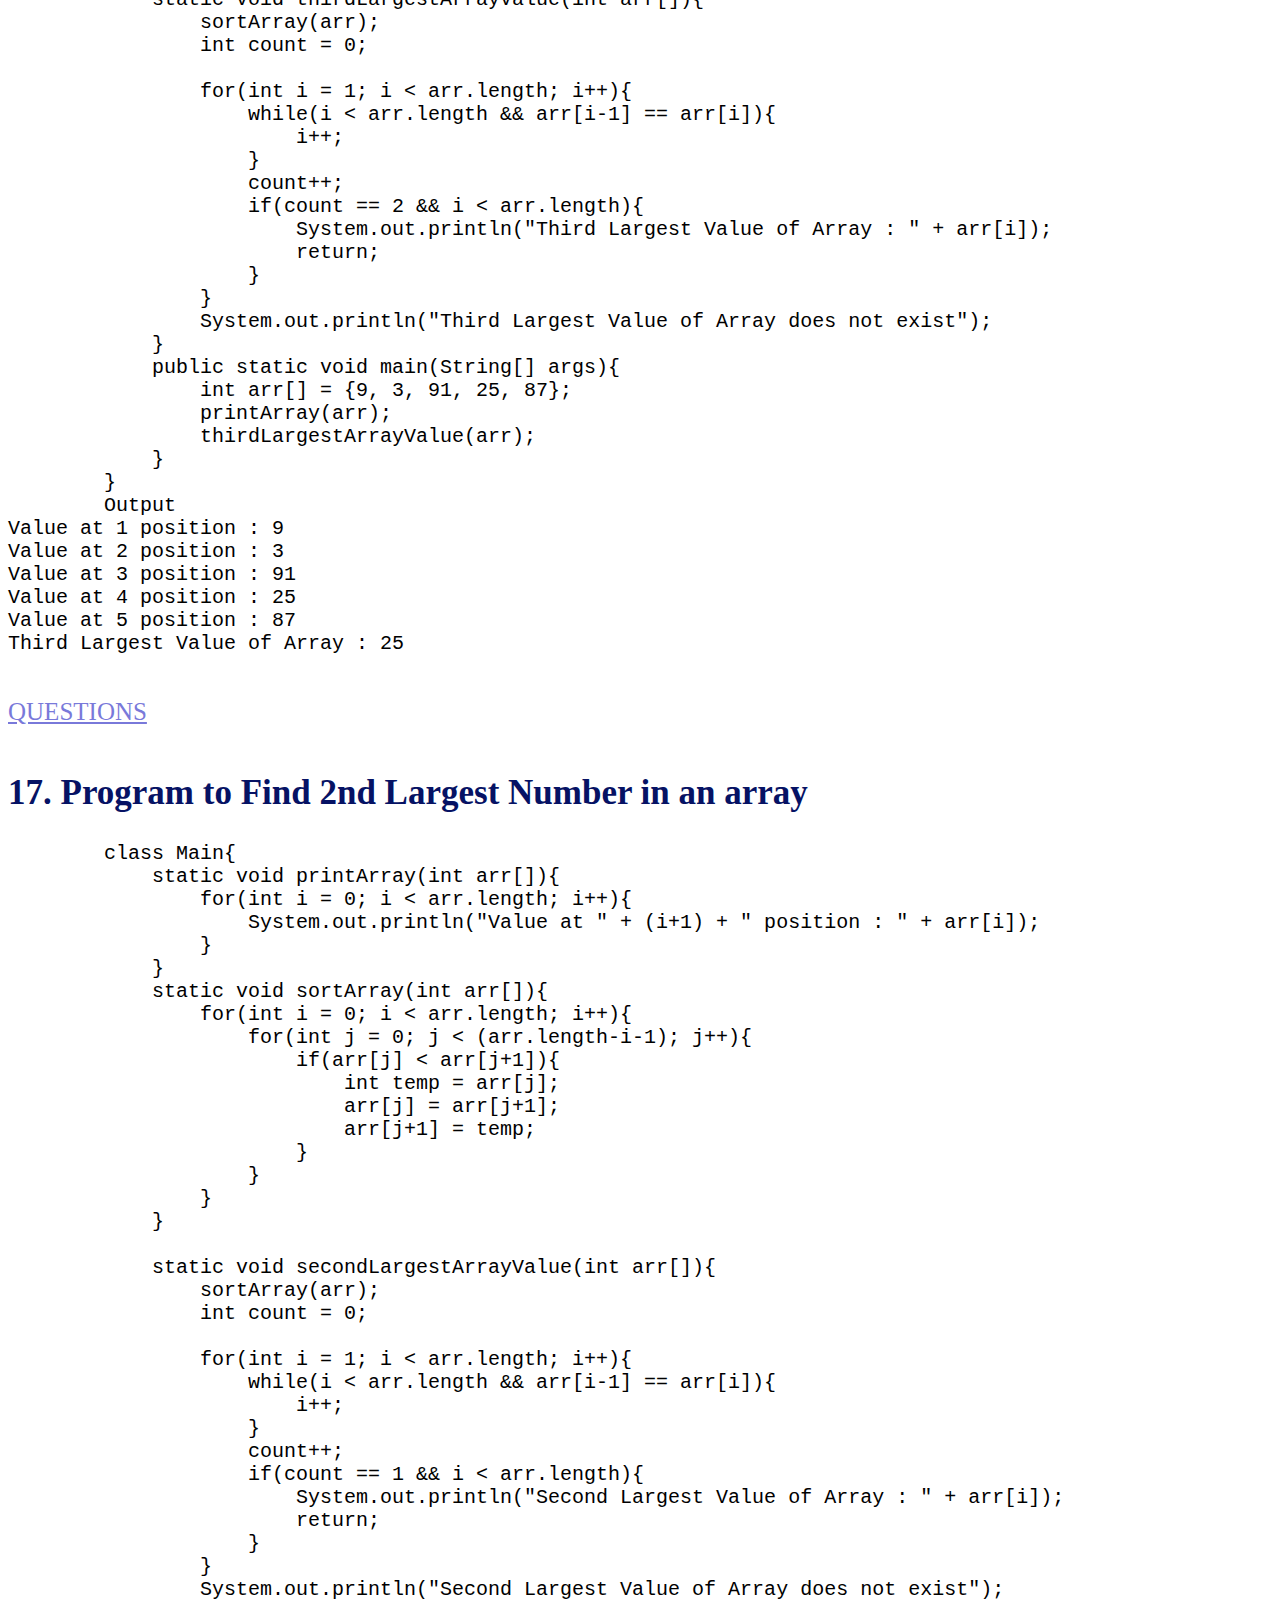
<file: array.html>
<!DOCTYPE html>
<html lang="en">
<head>
    <meta charset="UTF-8">
    <meta name="viewport" content="width=device-width, initial-scale=1.0">
    <title>Document</title>
    <style>
        a {
                color: rgb(121, 121, 218);
                font-size: 25px;
                background-color: rgb(255, 255, 255);
        }
        pre {
            font-size: 20px;
            
        }
        h2{
            font-size: 35px;
            color: rgb(6, 18, 100);
        }
      </style>
</head>
<body>
    <h2 id="Q">QUESTIONS</h2>
    <a href="#Q1">1. Program to copy all elements of one array into another array</a><br><br>
    <a href="#Q2">2. Program to find the frequency of each element in the array</a><br><br>
    <a href="#Q3 ">3. Program to left rotate the elements of an array</a><br><br>
    <a href="#Q4">4. Program to print the duplicate elements of an array</a><br><br>
    <a href="#Q5 ">5. Program to print the elements of an array</a><br><br>
    <a href="#Q6 ">6. Program to print the elements of an array in reverse order</a><br><br>
    <a href="#Q7 ">7. Program to print the elements of an array present on even position</a><br><br>
    <a href="#Q8 ">8. Program to print the elements of an array present on odd position</a><br><br>
    <a href="#Q9 ">9. Program to print the largest element in an array</a><br><br>
    <a href="#Q10 ">10. Program to print the smallest element in an array</a><br><br>
    <a href="#Q11 ">11. Program to print the number of elements present in an array</a><br><br>
    <a href="#Q12 ">12. Program to print the sum of all the items of the array</a><br><br>
    <a href="#Q13 ">13. Program to right rotate the elements of an array</a><br><br>
    <a href="#Q14 ">14. Program to sort the elements of an array in ascending order</a><br><br>
    <a href="#Q15 ">15. Program to sort the elements of an array in descending order</a><br><br>
    <a href="#Q16 ">16. Program to Find 3rd Largest Number in an array</a><br><br>
    <a href="#Q17 ">17. Program to Find 2nd Largest Number in an array</a><br><br>
    <a href="#Q18 ">18. Program to Find Largest Number in an array</a><br><br>
    <a href="#Q19 ">19. to Program Find 2nd Smallest Number in an array</a><br><br>
    <a href="#Q20 ">20. Program to Find Smallest Number in an array</a><br><br>
    <a href="#Q21 ">21. Program to Remove Duplicate Element in an array</a><br><br>
    <a href="#Q22 ">22. Program to Print Odd and Even Numbers from an array</a><br><br>
    <a href="#Q23 ">23. How to Sort an Array in Java</a><br><br>
  




    <h2 id="Q1">1. Program to copy all elements of one array into another array</h2>
    <pre>
        class Main{
            static int[] duplicateArray(int arr[]){
                int cparr[] = new int[arr.length];
                for(int i = 0; i < arr.length; i++){
                    cparr[i] = arr[i];
                }
                return cparr;
            }
            static void printArray(int arr[]){
                for(int i = 0; i < arr.length; i++){
                    System.out.println("Value at " + (i+1) + "position : " + arr[i]);
                }
            }
            public static void main(String args[]){
                int arr[] = {52, 98, 71, 28, 56};
                System.out.println("Original Array : ");
                printArray(arr);
                int newarr[] = duplicateArray(arr);
                System.out.println("Duplicated Array : ");
                printArray(newarr); 
            }
        }
        Output
        Original Array :
        Value at 1position : 52
        Value at 2position : 98
        Value at 3position : 71
        Value at 4position : 28
        Value at 5position : 56
        Duplicated Array :
        Value at 1position : 52
        Value at 2position : 98
        Value at 3position : 71
        Value at 4position : 28
        Value at 5position : 56
        
    </pre>
    <a href="#Q">QUESTIONS</a><br><br>
    <h2 id="Q2">2. Program to find the frequency of each element in the array</h2>
    <pre>
        class Main{
            public static void main(String args[]){
                int arr[] = {6,2,9,3,6,2};
        
                java.util.List uniquearr = new java.util.ArrayList<>();
                java.util.List freq = new java.util.ArrayList<>();
        
                for(int i = 0; i < arr.length; i++){
                    if(uniquearr.isEmpty() || !uniquearr.contains(arr[i])){
                        uniquearr.add(arr[i]);
                        freq.add(1);
                    }
                    else if(uniquearr.contains(arr[i])){
                        freq.add(uniquearr.indexOf(arr[i]), (freq.get(uniquearr.indexOf(arr[i]))+1));
                    }
                }
                for(int i = 0; i < uniquearr.size(); i++){
                    System.out.println(uniquearr.get(i) + " occurred " + freq.get(i) + " Times");
                }
            }
        }
        Output
6 occurred 2 Times
2 occurred 2 Times
9 occurred 1 Times
3 occurred 1 Times

    </pre>
    <a href="#Q">QUESTIONS</a><br><br>
    <h2 id="Q3">3. Program to left rotate the elements of an array</h2>
    <pre>
        class Main{
            static void printArray(int arr[]){
                for(int i = 0; i < arr.length; i++){
                    System.out.println("Value at " + (i+1) + " position : " + arr[i]);
                }
            }
        
            static void leftRotate(int arr[], int n){
                n = n % arr.length;
                for(int i = 0; i < n; i++){
                    int temp = arr[0];
                    for(int j = 1; j < arr.length; j++){
                        arr[j-1] = arr[j];
                    }
                    arr[arr.length-1] = temp; 
                }
            }
        
            public static void main(String[] args){
                int arr[] = {20,38,17,47,27};
                System.out.println("Before Left Rotation : ");
                printArray(arr);
                System.out.println("After Left Rotation 2 times: ");
                leftRotate(arr, 2);
                printArray(arr);
            }
        }
        Output
Before Left Rotation :
Value at 1 position : 20
Value at 2 position : 38
Value at 3 position : 17
Value at 4 position : 47
Value at 5 position : 27
After Left Rotation 2 times:
Value at 1 position : 17
Value at 2 position : 47
Value at 3 position : 27
Value at 4 position : 20
Value at 5 position : 38
    </pre>
    <a href="#Q">QUESTIONS</a><br><br>
    <h2 id="Q4">4. Program to print the duplicate elements of an array</h2>
    <pre>
        class Main{
            static void printArray(int arr[]){
                for(int i = 0; i < arr.length; i++){
                    System.out.println("Value at " + (i+1) + " position : " + arr[i]);
                }
            }
        
            public static void main(String args[]){
                int arr[] = {6,2,9,3,6,2};
        
                java.util.ArrayList uniquearr = new java.util.ArrayList<>();
                java.util.ArrayList freq = new java.util.ArrayList<>();
        
                for(int i = 0; i < arr.length; i++){
                    if(uniquearr.isEmpty()){
                        uniquearr.add(arr[i]);
                        freq.add(1);
                    }
                    else if(uniquearr.contains(arr[i])){
                        freq.add(uniquearr.indexOf(arr[i]), (freq.get(uniquearr.indexOf(arr[i]))+1));
                    }
                    else{
                        uniquearr.add(arr[i]);
                        freq.add(1);
                    }
                }
                System.out.println("Array Values : ");
                printArray(arr);
                
                System.out.println("Duplicate Values : ");
                for(int i = 0; i < uniquearr.size(); i++){
                    if(freq.get(i) > 1){
                        System.out.println(uniquearr.get(i));
                    }
                }
            }
        }
        Output
Array Values :
Value at 1 position : 6
Value at 2 position : 2
Value at 3 position : 9
Value at 4 position : 3
Value at 5 position : 6
Value at 6 position : 2
Duplicate Values :
6
2
    </pre>
    <a href="#Q">QUESTIONS</a><br><br>
    <h2 id="Q5">5. Program to print the elements of an array</h2>
    <pre>
        class Main{
            static void printArray(int arr[]){
                for(int i = 0; i < arr.length; i++){
                    System.out.println("Value at " + (i+1) + " position : " + arr[i]);
                }
            }
        
            public static void main(String[] args){
                int arr[] = {83, 49, 289, 27, 23};
                printArray(arr);
            }
        }
        Output
        Value at 1 position : 83
        Value at 2 position : 49
        Value at 3 position : 289
        Value at 4 position : 27
        Value at 5 position : 23
    </pre>
    <a href="#Q">QUESTIONS</a><br><br>
    <h2 id="Q6">6. Program to print the elements of an array in reverse order</h2>
    <pre>
        class Main{
            static void printReverseArray(int arr[]){
                for(int i = arr.length-1; i >= 0; i--){
                    System.out.println("Value at " + (i+1) + " position : " + arr[i]);
                }
            }
        
            public static void main(String[] args){
                int arr[] = {83, 49, 289, 27, 23};
                printReverseArray(arr);
            }
        }
        Output
Value at 5 position : 23
Value at 4 position : 27
Value at 3 position : 289
Value at 2 position : 49
Value at 1 position : 83
    </pre>
    <a href="#Q">QUESTIONS</a><br><br>
    <h2 id="Q7">7. Program to print the elements of an array present on even position</h2>
    <pre>
        class Main{
            static void printArrayValueAtEven(int arr[]){
                for(int i = 1; i < arr.length; i += 2){
                    System.out.println("Value at " + (i+1) + " position : " + arr[i]);
                }
            }
        
            public static void main(String[] args){
                int arr[] = {83, 49, 289, 27, 23};
                printArrayValueAtEven(arr);
            }
        }
        Output
Value at 2 position : 49
Value at 4 position : 27
    </pre>
    <a href="#Q">QUESTIONS</a><br><br>
    <h2 id="Q8">8. Program to print the elements of an array present on odd position</h2>
    <pre>
        class Main{
            static void printArrayValueAtOdd(int arr[]){
                for(int i = 0; i < arr.length; i += 2){
                    System.out.println("Value at " + (i+1) + " position : " + arr[i]);
                }
            }
        
            public static void main(String[] args){
                int arr[] = {83, 49, 289, 27, 23};
                printArrayValueAtOdd(arr);
            }
        }
        Output
Value at 1 position : 83
Value at 3 position : 289
Value at 5 position : 23
    </pre>
    <a href="#Q">QUESTIONS</a><br><br>
    <h2 id="Q9">9. Program to print the largest element in an array</h2>
    <pre>
        class Main{
            static void printArray(int arr[]){
                for(int i = 0; i < arr.length; i++){
                    System.out.println("Value at " + (i+1) + " position : " + arr[i]);
                }
            }
            static int arrayMax(int arr[]){
                int max = 0;
                for(int i = 1; i < arr.length; i++){
                    if(arr[max] < arr[i])
                        max = i;
                }
                return arr[max];
            }
        
            public static void main(String[] args){
                int arr[] = {83, 49, 289, 27, 23, 592};
                printArray(arr);
                System.out.println("\nMaximum value of array :" + arrayMax(arr));
            }
        }
        Output
        Value at 1 position : 83
        Value at 2 position : 49
        Value at 3 position : 289
        Value at 4 position : 27
        Value at 5 position : 23
        Value at 6 position : 592
        
        Maximum value of array :592
    </pre>
    <a href="#Q">QUESTIONS</a><br><br>
    <h2 id="Q10">10. Program to print the smallest element in an array</h2>
    <pre>
        class Main{
            static void printArray(int arr[]){
                for(int i = 0; i < arr.length; i++){
                    System.out.println("Value at " + (i+1) + " position : " + arr[i]);
                }
            }
            static int arrayMin(int arr[]){
                int min = 0;
                for(int i = 1; i < arr.length; i++){
                    if(arr[min] > arr[i])
                        min = i;
                }
                return arr[min];
            }
        
            public static void main(String[] args){
                int arr[] = {83, 49, 289, 27, 23};
                printArray(arr);
                System.out.println("\nMinimum value of array :" + arrayMin(arr));
            }
        }
        Output
        Value at 1 position : 83
        Value at 2 position : 49
        Value at 3 position : 289
        Value at 4 position : 27
        Value at 5 position : 23
        
        Minimum value of array :23
    </pre>
    <a href="#Q">QUESTIONS</a><br><br>
    <h2 id="Q11">11. Program to print the number of elements present in an array</h2>
    <pre>
        class Main {
            public static void main(String[] args) {
                int[] arr = {10, 20, 30, 40, 50};
                        
                System.out.println("The number of elements present in the array is: " + arr.length);
            }
        }
        Output
        The number of elements present in the array is: 5
    </pre>
    <a href="#Q">QUESTIONS</a><br><br>
    <h2 id="Q12">12. Program to print the sum of all the items of the array</h2>
    <pre>
        class Main{
            static void printArray(int arr[]){
                for(int i = 0; i < arr.length; i++){
                    System.out.println("Value at " + (i+1) + " position : " + arr[i]);
                }
            }
            
            static int sumOfArray(int arr[]){
                int sum = 0;
                for(int i = 0; i < arr.length; i++){
                    sum += arr[i];
                }
                return sum;
            }
            
            public static void main(String[] args){
                int arr[] = {83, 49, 289, 27, 23};
                printArray(arr);
                System.out.println("\nSum of Values : " + sumOfArray(arr));
            }
        }
        Output
Value at 1 position : 83
Value at 2 position : 49
Value at 3 position : 289
Value at 4 position : 27
Value at 5 position : 23

Sum of Values : 471
    </pre>
    <a href="#Q">QUESTIONS</a><br><br>
    <h2 id="Q13">13. Program to right rotate the elements of an array</h2>
    <pre>
        class Main{
            static void printArray(int arr[]){
                for(int i = 0; i < arr.length; i++){
                    System.out.println("Value at " + (i+1) + " position : " + arr[i]);
                }
            }
        
            static void rightRotate(int arr[], int n){
                n = n % arr.length;
                for(int i = 0; i < n; i++){
                    int temp = arr[arr.length-1];
                    for(int j = arr.length-1; j >= 1; j--){
                        arr[j] = arr[j-1];
                    }
                    arr[0] = temp; 
                }
            }
        
            public static void main(String[] args){
                int arr[] = {1,3,5,7,9};
                System.out.println("Before Right Rotation : ");
                printArray(arr);
                System.out.println("After Right Rotation 2 times: ");
                rightRotate(arr, 2);
                printArray(arr);
            }
        }
        Output
Before Right Rotation :
Value at 1 position : 1
Value at 2 position : 3
Value at 3 position : 5
Value at 4 position : 7
Value at 5 position : 9
After Right Rotation 2 times:
Value at 1 position : 7
Value at 2 position : 9
Value at 3 position : 1
Value at 4 position : 3
Value at 5 position : 5
    </pre>
    <a href="#Q">QUESTIONS</a><br><br>
    <h2 id="Q14">14. Program to sort the elements of an array in ascending order</h2>
    <pre>
        class Main{
            static void printArray(int arr[]){
                for(int i = 0; i < arr.length; i++){
                    System.out.println("Value at " + (i+1) + " position : " + arr[i]);
                }
            }
            static void sortArray(int arr[]){
                for(int i = 0; i < arr.length; i++){
                    for(int j = 0; j < (arr.length-i-1); j++){
                        if(arr[j] > arr[j+1]){
                            int temp = arr[j];
                            arr[j] = arr[j+1];
                            arr[j+1] = temp;
                        }
                    }
                }
            }		
            public static void main(String[] args){
                int arr[] = {83, 49, 289, 27, 23};
                printArray(arr);
                sortArray(arr);
                System.out.println("\nAfter Sorting in Ascending order : ");
                printArray(arr);
            }
        }
        Output
        Value at 1 position : 83
        Value at 2 position : 49
        Value at 3 position : 289
        Value at 4 position : 27
        Value at 5 position : 23
        
        After Sorting in Ascending order :
        Value at 1 position : 23
        Value at 2 position : 27
        Value at 3 position : 49
        Value at 4 position : 83
        Value at 5 position : 289
    </pre>
    <a href="#Q">QUESTIONS</a><br><br>
    <h2 id="Q15">15. Program to sort the elements of an array in descending order</h2>
    <pre>
        class Main{
            static void printArray(int arr[]){
                for(int i = 0; i < arr.length; i++){
                    System.out.println("Value at " + (i+1) + " position : " + arr[i]);
                }
            }
            static void sortArray(int arr[]){
                for(int i = 0; i < arr.length; i++){
                    for(int j = 0; j < (arr.length-i-1); j++){
                        if(arr[j] < arr[j+1]){
                            int temp = arr[j];
                            arr[j] = arr[j+1];
                            arr[j+1] = temp;
                        }
                    }
                }
            }		
            public static void main(String[] args){
                int arr[] = {83, 49, 289, 27, 23};
                printArray(arr);
                sortArray(arr);
                System.out.println("\nAfter Sorting in Descending order : ");
                printArray(arr);
            }
        }
        Output
        Value at 1 position : 83
        Value at 2 position : 49
        Value at 3 position : 289
        Value at 4 position : 27
        Value at 5 position : 23
        
        After Sorting in Descending order :
        Value at 1 position : 289
        Value at 2 position : 83
        Value at 3 position : 49
        Value at 4 position : 27
        Value at 5 position : 23
    </pre>
    <a href="#Q">QUESTIONS</a><br><br>
    <h2 id="Q16">16. Program to Find 3rd Largest Number in an array</h2>
    <pre>
        class Main{
            static void printArray(int arr[]){
                for(int i = 0; i < arr.length; i++){
                    System.out.println("Value at " + (i+1) + " position : " + arr[i]);
                }
            }
            static void sortArray(int arr[]){
                for(int i = 0; i < arr.length; i++){
                    for(int j = 0; j < (arr.length-i-1); j++){
                        if(arr[j] < arr[j+1]){
                            int temp = arr[j];
                            arr[j] = arr[j+1];
                            arr[j+1] = temp;
                        }
                    }
                }
            }
        
            static void thirdLargestArrayValue(int arr[]){
                sortArray(arr);
                int count = 0;
        
                for(int i = 1; i < arr.length; i++){
                    while(i < arr.length && arr[i-1] == arr[i]){
                        i++;
                    }
                    count++;
                    if(count == 2 && i < arr.length){
                        System.out.println("Third Largest Value of Array : " + arr[i]);
                        return;
                    }
                }
                System.out.println("Third Largest Value of Array does not exist");
            }		
            public static void main(String[] args){
                int arr[] = {9, 3, 91, 25, 87};
                printArray(arr);
                thirdLargestArrayValue(arr);
            }
        }
        Output
Value at 1 position : 9
Value at 2 position : 3
Value at 3 position : 91
Value at 4 position : 25
Value at 5 position : 87
Third Largest Value of Array : 25
    </pre>
    <a href="#Q">QUESTIONS</a><br><br>
    <h2 id="Q17">17. Program to Find 2nd Largest Number in an array</h2>
    <pre>
        class Main{
            static void printArray(int arr[]){
                for(int i = 0; i < arr.length; i++){
                    System.out.println("Value at " + (i+1) + " position : " + arr[i]);
                }
            }
            static void sortArray(int arr[]){
                for(int i = 0; i < arr.length; i++){
                    for(int j = 0; j < (arr.length-i-1); j++){
                        if(arr[j] < arr[j+1]){
                            int temp = arr[j];
                            arr[j] = arr[j+1];
                            arr[j+1] = temp;
                        }
                    }
                }
            }
        
            static void secondLargestArrayValue(int arr[]){
                sortArray(arr);
                int count = 0;
        
                for(int i = 1; i < arr.length; i++){
                    while(i < arr.length && arr[i-1] == arr[i]){
                        i++;
                    }
                    count++;
                    if(count == 1 && i < arr.length){
                        System.out.println("Second Largest Value of Array : " + arr[i]);
                        return;
                    }
                }
                System.out.println("Second Largest Value of Array does not exist");
            }		
            public static void main(String[] args){
                int arr[] = {9, 3, 91, 25, 87};
                printArray(arr);
                secondLargestArrayValue(arr);
            }
        }
        Output
Value at 1 position : 9
Value at 2 position : 3
Value at 3 position : 91
Value at 4 position : 25
Value at 5 position : 87
Second Largest Value of Array : 87
    </pre>
    <a href="#Q">QUESTIONS</a><br><br>
    <h2 id="Q18">18. Program to Find Largest Number in an array</h2>
    <pre>
        class Main{
            static void printArray(int arr[]){
                for(int i = 0; i < arr.length; i++){
                    System.out.println("Value at " + (i+1) + " position : " + arr[i]);
                }
            }
            static int arrayMax(int arr[]){
                int max = 0;
                for(int i = 1; i < arr.length; i++){
                    if(arr[max] < arr[i])
                        max = i;
                }
                return arr[max];
            }
        
            public static void main(String[] args){
                int arr[] = {83, 49, 289, 27, 23, 592};
                printArray(arr);
                System.out.println("\nMaximum value of array :" + arrayMax(arr));
            }
        }
        Output
Value at 1 position : 83
Value at 2 position : 49
Value at 3 position : 289
Value at 4 position : 27
Value at 5 position : 23
Value at 6 position : 592

Maximum value of array :592
    </pre>
    <a href="#Q">QUESTIONS</a><br><br>
    <h2 id="Q19">19. to Program Find 2nd Smallest Number in an array</h2>
    <pre>
        class Main{
            static void printArray(int arr[]){
                for(int i = 0; i < arr.length; i++){
                    System.out.println("Value at " + (i+1) + " position : " + arr[i]);
                }
            }
            static void sortArray(int arr[]){
                for(int i = 0; i < arr.length; i++){
                    for(int j = 0; j < (arr.length-i-1); j++){
                        if(arr[j] > arr[j+1]){
                            int temp = arr[j];
                            arr[j] = arr[j+1];
                            arr[j+1] = temp;
                        }
                    }
                }
            }
        
            static void secondSmallestArrayValue(int arr[]){
                sortArray(arr);
                int count = 0;
        
                for(int i = 1; i < arr.length; i++){
                    while(i < arr.length && arr[i-1] == arr[i]){
                        i++;
                    }
                    count++;
                    if(count == 1 && i < arr.length){
                        System.out.println("Second Smallest Value of Array : " + arr[i]);
                        return;
                    }
                }
                System.out.println("Second Smallest Value of Array does not exist");
            }		
            public static void main(String[] args){
                int arr[] = {9, 3, 91, 25, 87};
                printArray(arr);
                secondSmallestArrayValue(arr);
            }
        }
        Output
Value at 1 position : 9
Value at 2 position : 3
Value at 3 position : 91
Value at 4 position : 25
Value at 5 position : 87
Second Smallest Value of Array : 9
    </pre>
    <a href="#Q">QUESTIONS</a><br><br>
    <h2 id="Q20">20. Program to Find Smallest Number in an array</h2>
    <pre>
        class Main{
            static void printArray(int arr[]){
                for(int i = 0; i < arr.length; i++){
                    System.out.println("Value at " + (i+1) + " position : " + arr[i]);
                }
            }
            static int arrayMin(int arr[]){
                int min = 0;
                for(int i = 1; i < arr.length; i++){
                    if(arr[min] > arr[i])
                        min = i;
                }
                return arr[min];
            }
        
            public static void main(String[] args){
                int arr[] = {83, 49, 289, 27, 23};
                printArray(arr);
                System.out.println("\nMinimum value of array :" + arrayMin(arr));
            }
        }
        Output
Value at 1 position : 83
Value at 2 position : 49
Value at 3 position : 289
Value at 4 position : 27
Value at 5 position : 23

Minimum value of array :23
    </pre>
    <a href="#Q">QUESTIONS</a><br><br>
    <h2 id="Q21">21. Program to Remove Duplicate Element in an array</h2>
    <pre>
        class Main{
            static void printArray(int arr[]){
                for(int i = 0; i < arr.length; i++){
                    System.out.println("Value at " + (i+1) + " position : " + arr[i]);
                }
            }
        
            static int[] removeDuplicateElements(int arr[]){
                int newarr[] = null;
                java.util.ArrayList uniquearr = new java.util.ArrayList<>();
        
                for(int i = 0; i < arr.length; i++){
                    if(!uniquearr.contains(arr[i])){
                        uniquearr.add(arr[i]);
                    }
                }
                newarr = new int[uniquearr.size()];
                for(int i = 0; i < uniquearr.size(); i++){
                    newarr[i] = uniquearr.get(i);
                }
                return newarr;
            }
            
            public static void main(String args[]){
                int arr[] = {6,2,9,3,6,2,3,6};
                printArray(arr);
                arr = removeDuplicateElements(arr);
                System.out.println("New Array : ");
                printArray(arr);
            }
        }
        Output
        Value at 1 position : 6
        Value at 2 position : 2
        Value at 3 position : 9
        Value at 4 position : 3
        Value at 5 position : 6
        Value at 6 position : 2
        Value at 7 position : 3
        Value at 8 position : 6
        New Array :
        Value at 1 position : 6
        Value at 2 position : 2
        Value at 3 position : 9
        Value at 4 position : 3
    </pre>
    <a href="#Q">QUESTIONS</a><br><br>
    <h2 id="Q22">22. Program to Print Odd and Even Numbers from an array</h2>
    <pre>
        class Main{
            static void printOddFromArray(int arr[]){
                System.out.println("Odd Values of array : ");
                for(int i = 0; i < arr.length; i++){
                    if(arr[i] % 2 != 0)
                        System.out.println("Value at " + (i+1) + " position : " + arr[i]);
                }
            }
            static void printEvenFromArray(int arr[]){
                System.out.println("Even Values of array : ");
                for(int i = 0; i < arr.length; i++){
                    if(arr[i] % 2 == 0)
                        System.out.println("Value at " + (i+1) + " position : " + arr[i]);
                }
            }
            static void printArray(int arr[]){
                for(int i = 0; i < arr.length; i++){
                    System.out.println("Value at " + (i+1) + " position : " + arr[i]);
                }
            }
        
            public static void main(String[] args){
                int arr[] = {83, 42, 28, 27, 23};
                printArray(arr);
                printOddFromArray(arr);
                printEvenFromArray(arr);
            }
        }
        Output
Value at 1 position : 83
Value at 2 position : 42
Value at 3 position : 28
Value at 4 position : 27
Value at 5 position : 23
Odd Values of array :
Value at 1 position : 83
Value at 4 position : 27
Value at 5 position : 23
Even Values of array :
Value at 2 position : 42
Value at 3 position : 28

    </pre>
    <a href="#Q">QUESTIONS</a><br><br>
    <h2 id="Q23">23. How to Sort an Array in Java</h2>
    <pre>
        class Main{
            static void printArray(int arr[]){
                for(int i = 0; i < arr.length; i++){
                    System.out.println("Value at " + (i+1) + " position : " + arr[i]);
                }
            }
            static void sortArray(int arr[]){
                for(int i = 0; i < arr.length; i++){
                    for(int j = 0; j < (arr.length-i-1); j++){
                        if(arr[j] > arr[j+1]){
                            int temp = arr[j];
                            arr[j] = arr[j+1];
                            arr[j+1] = temp;
                        }
                    }
                }
            }		
            public static void main(String[] args){
                int arr[] = {83, 49, 289, 27, 23};
                printArray(arr);
                sortArray(arr);
                System.out.println("\nAfter Sorting in Ascending order : ");
                printArray(arr);
            }
        }
        Output
Value at 1 position : 83
Value at 2 position : 49
Value at 3 position : 289
Value at 4 position : 27
Value at 5 position : 23

After Sorting in Ascending order :
Value at 1 position : 23
Value at 2 position : 27
Value at 3 position : 49
Value at 4 position : 83
Value at 5 position : 289
    </pre>
    <a href="#Q">QUESTIONS</a><br><br>
   
</body>
</html>
</file>
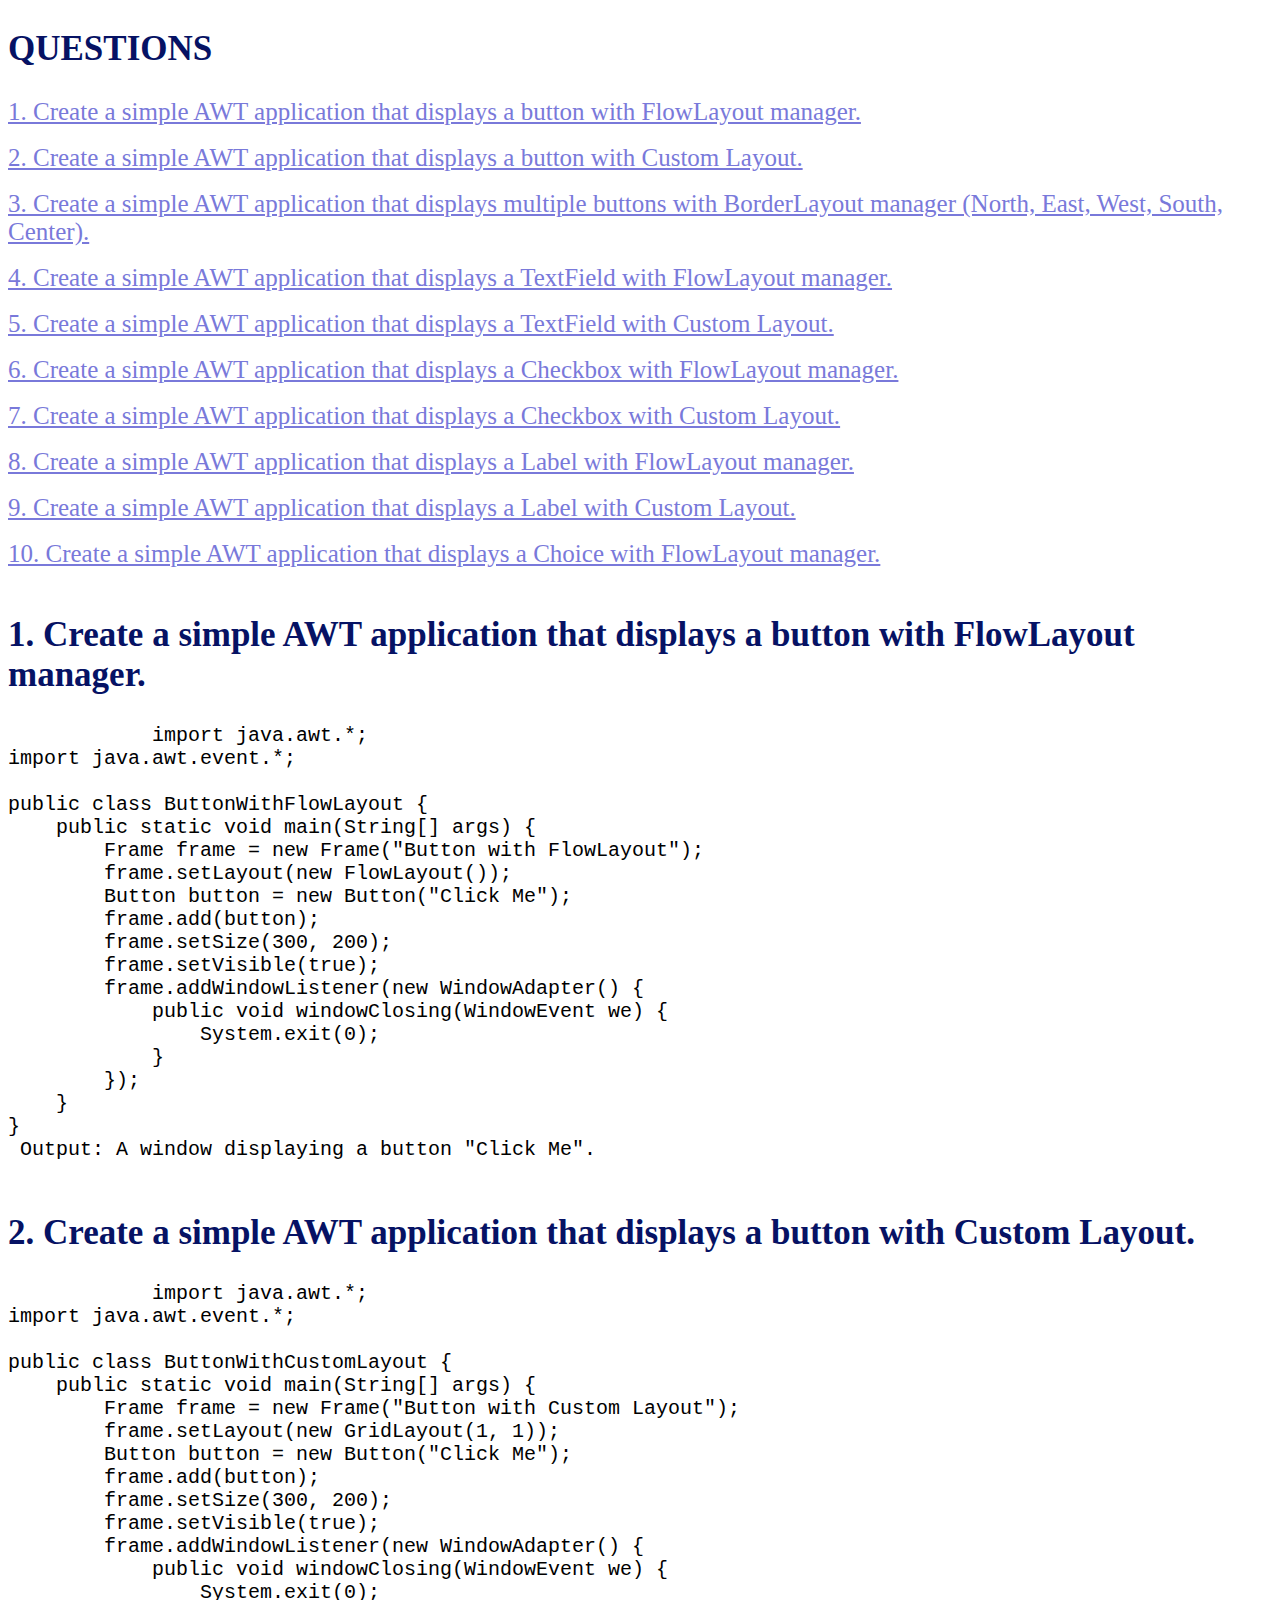
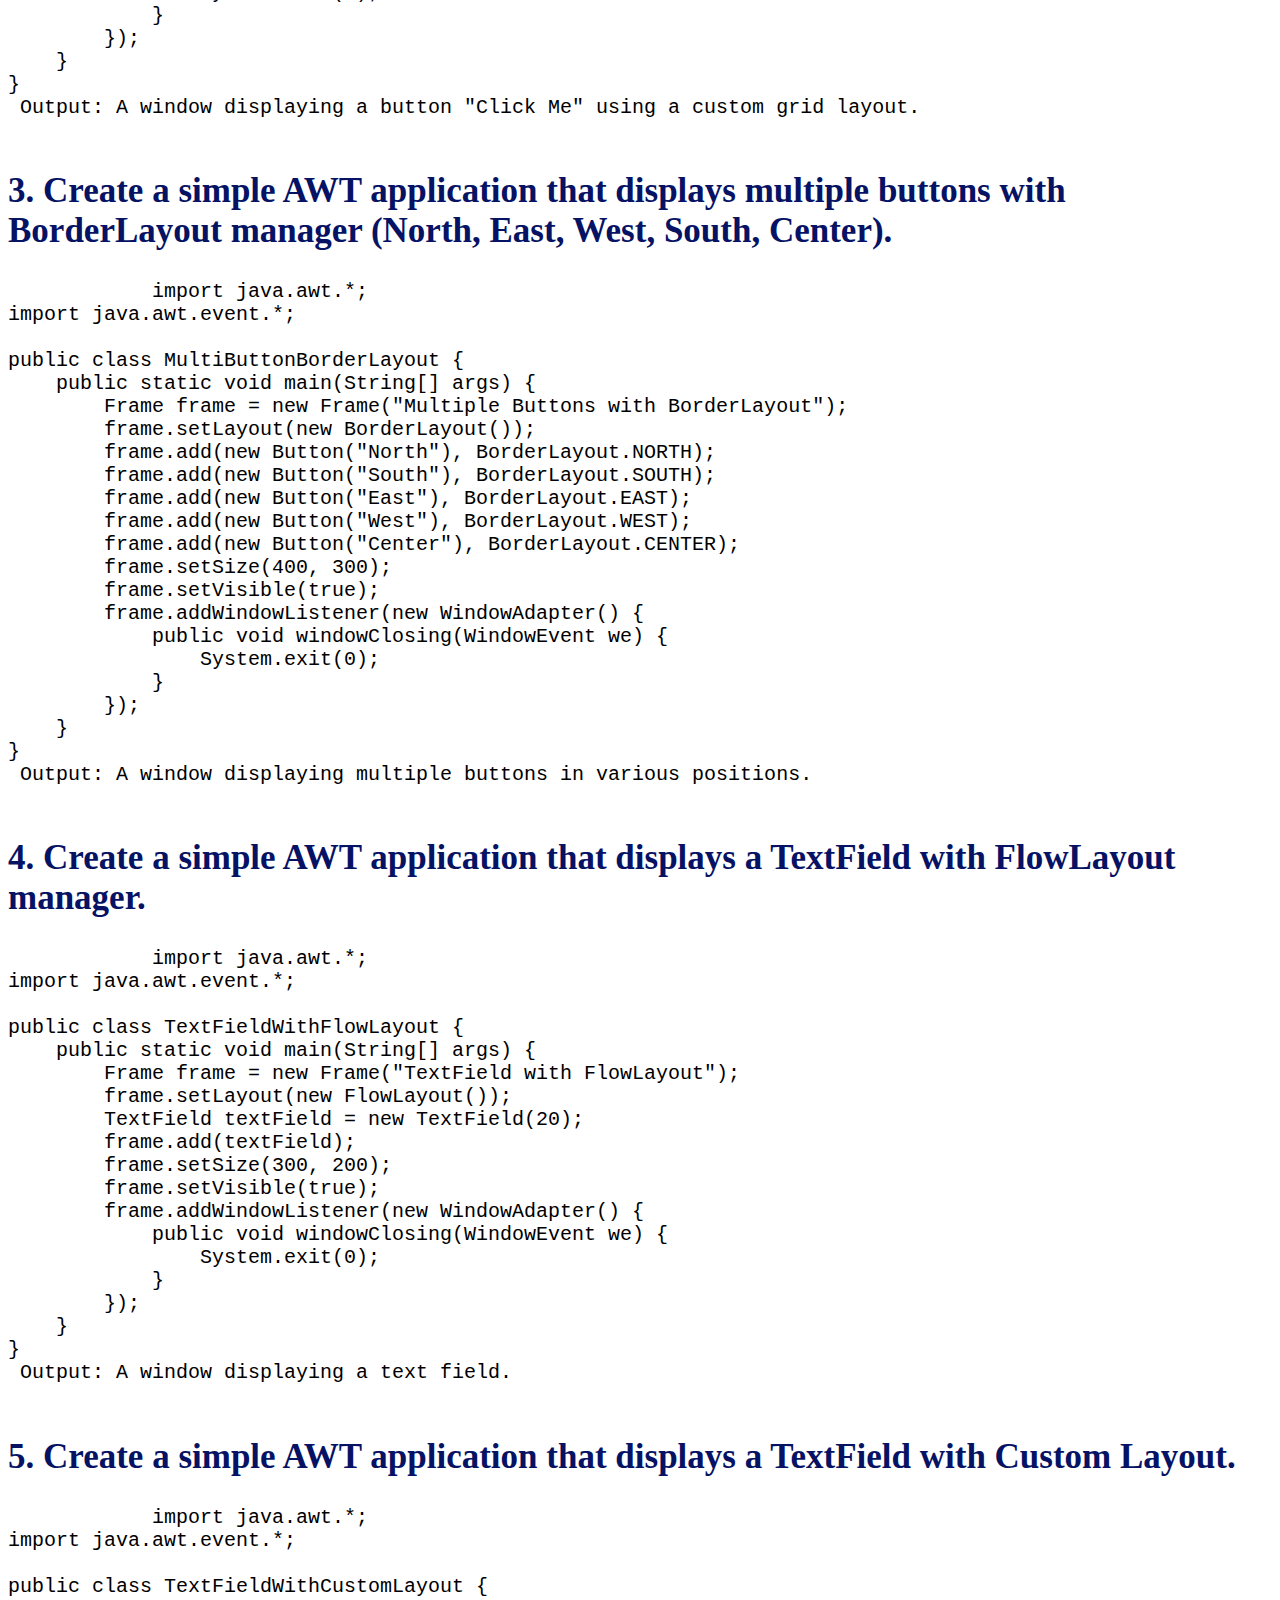
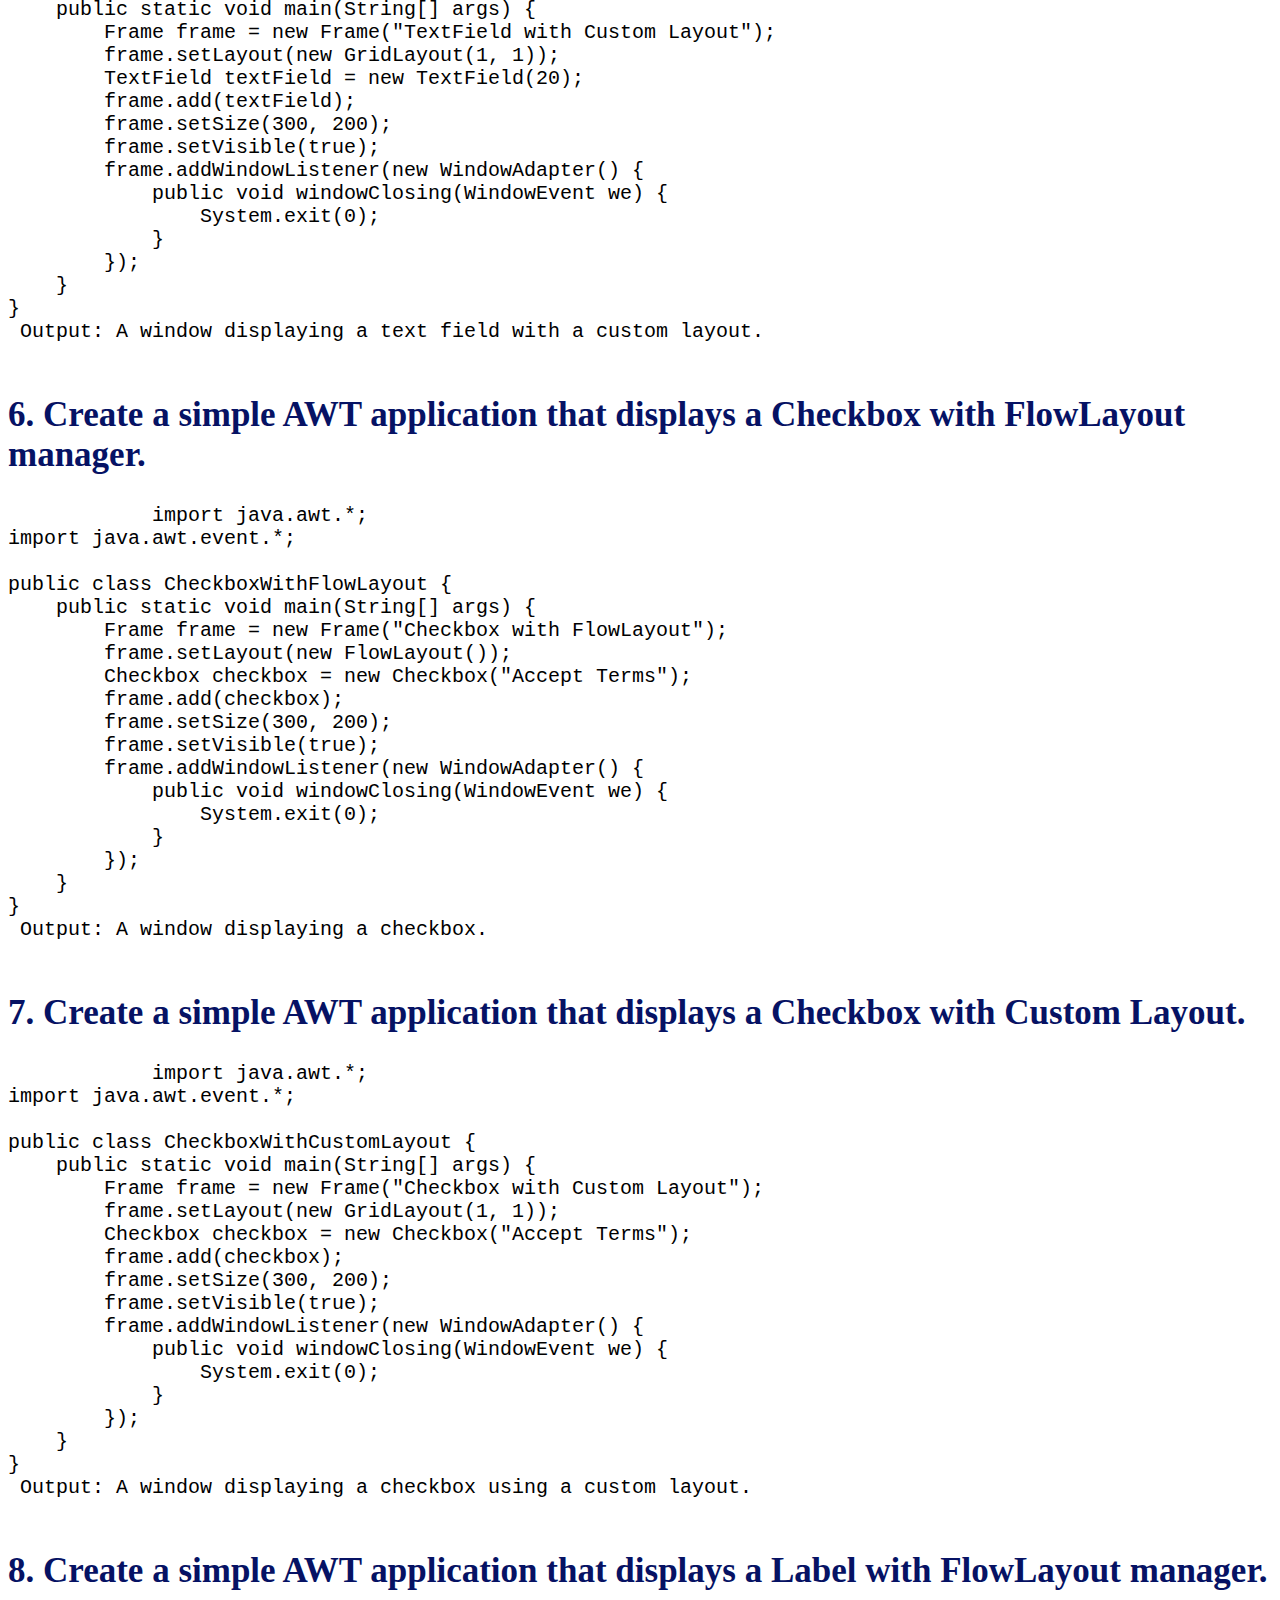
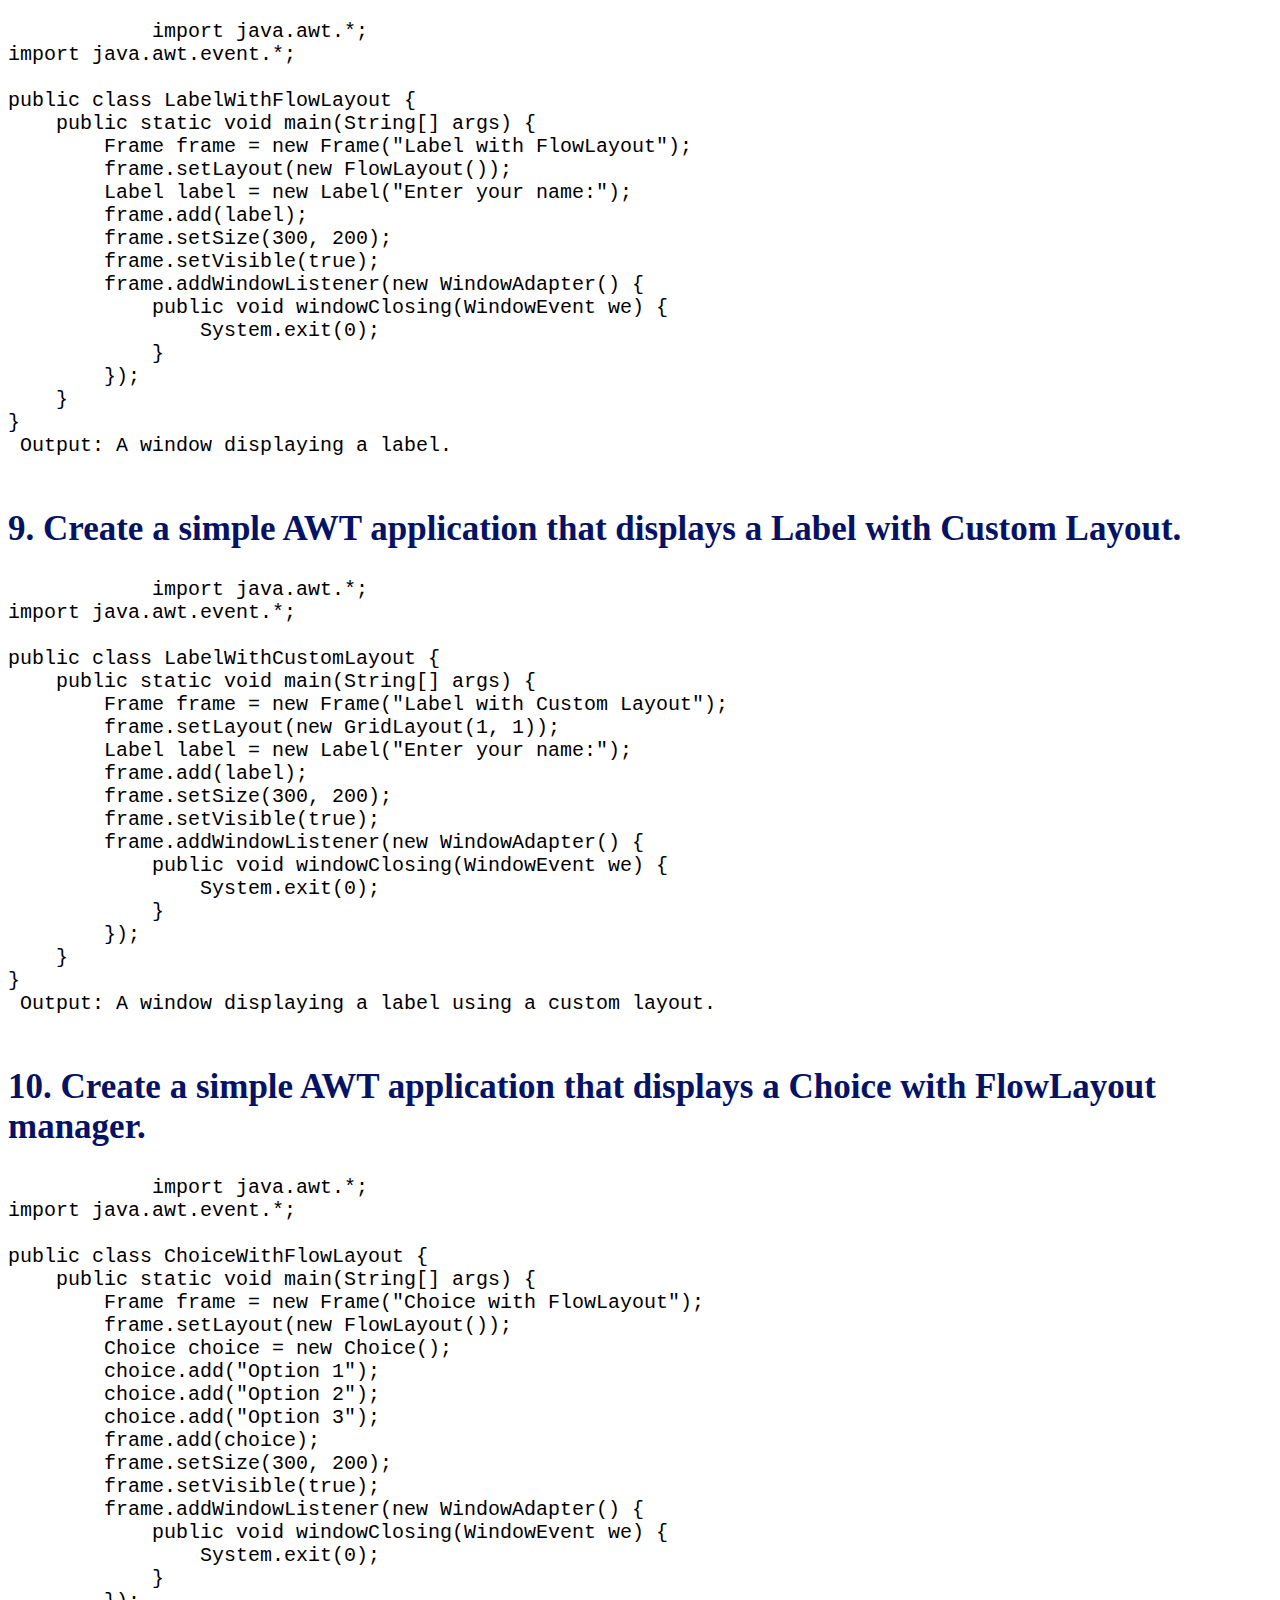
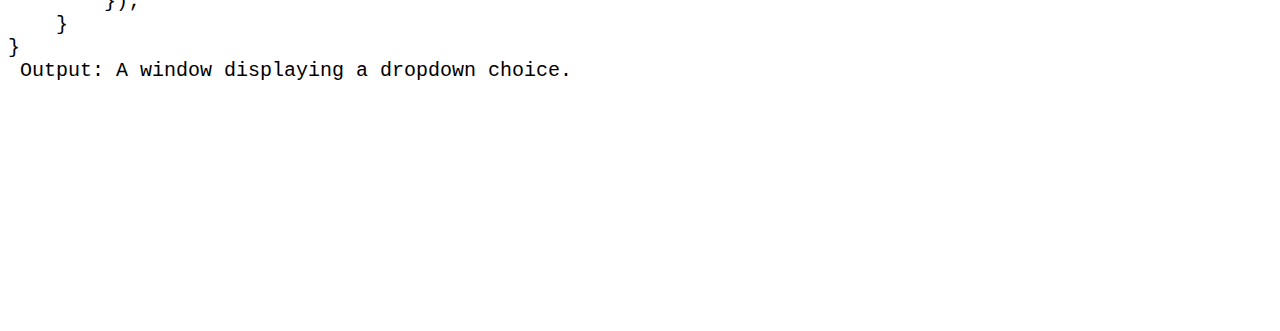
<file: awt.html>
<!DOCTYPE html>
<html lang="en">
<head>
    <meta charset="UTF-8">
    <meta name="viewport" content="width=device-width, initial-scale=1.0">
    <title>Document</title>
    <style>
        a {
                color: rgb(121, 121, 218);
                font-size: 25px;
                background-color: rgb(255, 255, 255);
        }
        pre {
            font-size: 20px;
            
        }
        h2{
            font-size: 35px;
            color: rgb(6, 18, 100);
        }
      </style>
</head>
<body>
    <h2 id="Q">QUESTIONS</h2>
    <a href="#Q1">1. Create a simple AWT application that displays a button with FlowLayout manager.</a><br><br>
    <a href="#Q2">2. Create a simple AWT application that displays a button with Custom Layout.</a><br><br>
    <a href="#Q3 ">3. Create a simple AWT application that displays multiple buttons with BorderLayout manager (North, East, West, South, Center).</a><br><br>
    <a href="#Q4">4. Create a simple AWT application that displays a TextField with FlowLayout manager.</a><br><br>
    <a href="#Q5 ">5. Create a simple AWT application that displays a TextField with Custom Layout.</a><br><br>
    <a href="#Q6 ">6. Create a simple AWT application that displays a Checkbox with FlowLayout manager.</a><br><br>
    <a href="#Q7 ">7. Create a simple AWT application that displays a Checkbox with Custom Layout.</a><br><br>
    <a href="#Q8 ">8. Create a simple AWT application that displays a Label with FlowLayout manager.</a><br><br>
    <a href="#Q9 ">9. Create a simple AWT application that displays a Label with Custom Layout.</a><br><br>
    <a href="#Q10 ">10. Create a simple AWT application that displays a Choice with FlowLayout manager.</a><br><br>
    <!-- <a href="#Q11 ">11. Create a simple AWT application that displays a Choice with Custom Layout.</a><br><br>
    <a href="#Q12 ">12. Create a simple AWT application that displays a CheckboxGroup with FlowLayout manager.</a><br><br>
    <a href="#Q13 ">13. Create a simple AWT application that displays a CheckboxGroup with Custom Layout.</a><br><br>
    <a href="#Q14 ">14. Create a simple AWT application that displays a List with FlowLayout manager.</a><br><br> -->
    <h2 id="Q1">1. Create a simple AWT application that displays a button with FlowLayout manager.</h2>
        <pre>
            import java.awt.*;
import java.awt.event.*;

public class ButtonWithFlowLayout {
    public static void main(String[] args) {
        Frame frame = new Frame("Button with FlowLayout");
        frame.setLayout(new FlowLayout());
        Button button = new Button("Click Me");
        frame.add(button);
        frame.setSize(300, 200);
        frame.setVisible(true);
        frame.addWindowListener(new WindowAdapter() {
            public void windowClosing(WindowEvent we) {
                System.exit(0);
            }
        });
    }
}
 Output: A window displaying a button "Click Me".
        </pre>
        <h2 id="Q2">2. Create a simple AWT application that displays a button with Custom Layout.</h2>
        <pre>
            import java.awt.*;
import java.awt.event.*;

public class ButtonWithCustomLayout {
    public static void main(String[] args) {
        Frame frame = new Frame("Button with Custom Layout");
        frame.setLayout(new GridLayout(1, 1));
        Button button = new Button("Click Me");
        frame.add(button);
        frame.setSize(300, 200);
        frame.setVisible(true);
        frame.addWindowListener(new WindowAdapter() {
            public void windowClosing(WindowEvent we) {
                System.exit(0);
            }
        });
    }
}
 Output: A window displaying a button "Click Me" using a custom grid layout.
        </pre>
        <h2 id="Q3">3. Create a simple AWT application that displays multiple buttons with BorderLayout manager (North, East, West, South, Center).</h2>
        <pre>
            import java.awt.*;
import java.awt.event.*;

public class MultiButtonBorderLayout {
    public static void main(String[] args) {
        Frame frame = new Frame("Multiple Buttons with BorderLayout");
        frame.setLayout(new BorderLayout());
        frame.add(new Button("North"), BorderLayout.NORTH);
        frame.add(new Button("South"), BorderLayout.SOUTH);
        frame.add(new Button("East"), BorderLayout.EAST);
        frame.add(new Button("West"), BorderLayout.WEST);
        frame.add(new Button("Center"), BorderLayout.CENTER);
        frame.setSize(400, 300);
        frame.setVisible(true);
        frame.addWindowListener(new WindowAdapter() {
            public void windowClosing(WindowEvent we) {
                System.exit(0);
            }
        });
    }
}
 Output: A window displaying multiple buttons in various positions.
        </pre>
        <h2 id="Q4">4. Create a simple AWT application that displays a TextField with FlowLayout manager.</h2>
        <pre>
            import java.awt.*;
import java.awt.event.*;

public class TextFieldWithFlowLayout {
    public static void main(String[] args) {
        Frame frame = new Frame("TextField with FlowLayout");
        frame.setLayout(new FlowLayout());
        TextField textField = new TextField(20);
        frame.add(textField);
        frame.setSize(300, 200);
        frame.setVisible(true);
        frame.addWindowListener(new WindowAdapter() {
            public void windowClosing(WindowEvent we) {
                System.exit(0);
            }
        });
    }
}
 Output: A window displaying a text field.
        </pre>
        <h2 id="Q5">5. Create a simple AWT application that displays a TextField with Custom Layout.</h2>
        <pre>
            import java.awt.*;
import java.awt.event.*;

public class TextFieldWithCustomLayout {
    public static void main(String[] args) {
        Frame frame = new Frame("TextField with Custom Layout");
        frame.setLayout(new GridLayout(1, 1));
        TextField textField = new TextField(20);
        frame.add(textField);
        frame.setSize(300, 200);
        frame.setVisible(true);
        frame.addWindowListener(new WindowAdapter() {
            public void windowClosing(WindowEvent we) {
                System.exit(0);
            }
        });
    }
}
 Output: A window displaying a text field with a custom layout.
        </pre>
        <h2 id="Q6">6. Create a simple AWT application that displays a Checkbox with FlowLayout manager.</h2>
        <pre>
            import java.awt.*;
import java.awt.event.*;

public class CheckboxWithFlowLayout {
    public static void main(String[] args) {
        Frame frame = new Frame("Checkbox with FlowLayout");
        frame.setLayout(new FlowLayout());
        Checkbox checkbox = new Checkbox("Accept Terms");
        frame.add(checkbox);
        frame.setSize(300, 200);
        frame.setVisible(true);
        frame.addWindowListener(new WindowAdapter() {
            public void windowClosing(WindowEvent we) {
                System.exit(0);
            }
        });
    }
}
 Output: A window displaying a checkbox.
        </pre>
        <h2 id="Q7">7. Create a simple AWT application that displays a Checkbox with Custom Layout.</h2>
        <pre>
            import java.awt.*;
import java.awt.event.*;

public class CheckboxWithCustomLayout {
    public static void main(String[] args) {
        Frame frame = new Frame("Checkbox with Custom Layout");
        frame.setLayout(new GridLayout(1, 1));
        Checkbox checkbox = new Checkbox("Accept Terms");
        frame.add(checkbox);
        frame.setSize(300, 200);
        frame.setVisible(true);
        frame.addWindowListener(new WindowAdapter() {
            public void windowClosing(WindowEvent we) {
                System.exit(0);
            }
        });
    }
}
 Output: A window displaying a checkbox using a custom layout.
        </pre>
        <h2 id="Q8">8. Create a simple AWT application that displays a Label with FlowLayout manager.</h2>
        <pre>
            import java.awt.*;
import java.awt.event.*;

public class LabelWithFlowLayout {
    public static void main(String[] args) {
        Frame frame = new Frame("Label with FlowLayout");
        frame.setLayout(new FlowLayout());
        Label label = new Label("Enter your name:");
        frame.add(label);
        frame.setSize(300, 200);
        frame.setVisible(true);
        frame.addWindowListener(new WindowAdapter() {
            public void windowClosing(WindowEvent we) {
                System.exit(0);
            }
        });
    }
}
 Output: A window displaying a label.
        </pre>
        <h2 id="Q9">9. Create a simple AWT application that displays a Label with Custom Layout.</h2>
        <pre>
            import java.awt.*;
import java.awt.event.*;

public class LabelWithCustomLayout {
    public static void main(String[] args) {
        Frame frame = new Frame("Label with Custom Layout");
        frame.setLayout(new GridLayout(1, 1));
        Label label = new Label("Enter your name:");
        frame.add(label);
        frame.setSize(300, 200);
        frame.setVisible(true);
        frame.addWindowListener(new WindowAdapter() {
            public void windowClosing(WindowEvent we) {
                System.exit(0);
            }
        });
    }
}
 Output: A window displaying a label using a custom layout.
        </pre>
        <h2 id="Q10">10. Create a simple AWT application that displays a Choice with FlowLayout manager.</h2>
        <pre>
            import java.awt.*;
import java.awt.event.*;

public class ChoiceWithFlowLayout {
    public static void main(String[] args) {
        Frame frame = new Frame("Choice with FlowLayout");
        frame.setLayout(new FlowLayout());
        Choice choice = new Choice();
        choice.add("Option 1");
        choice.add("Option 2");
        choice.add("Option 3");
        frame.add(choice);
        frame.setSize(300, 200);
        frame.setVisible(true);
        frame.addWindowListener(new WindowAdapter() {
            public void windowClosing(WindowEvent we) {
                System.exit(0);
            }
        });
    }
}
 Output: A window displaying a dropdown choice.
        </pre>
        <!-- <h2 id="Q11">1. Create a simple AWT application that displays a button with FlowLayout manager.</h2>
        <pre>

        </pre>
        <h2 id="Q12">1. Create a simple AWT application that displays a button with FlowLayout manager.</h2>
        <pre>

        </pre>
        <h2 id="Q13">1. Create a simple AWT application that displays a button with FlowLayout manager.</h2>
        <pre>

        </pre>
        <h2 id="Q14">1. Create a simple AWT application that displays a button with FlowLayout manager.</h2>
        <pre>

        </pre> -->
</body>
</html>
</file>
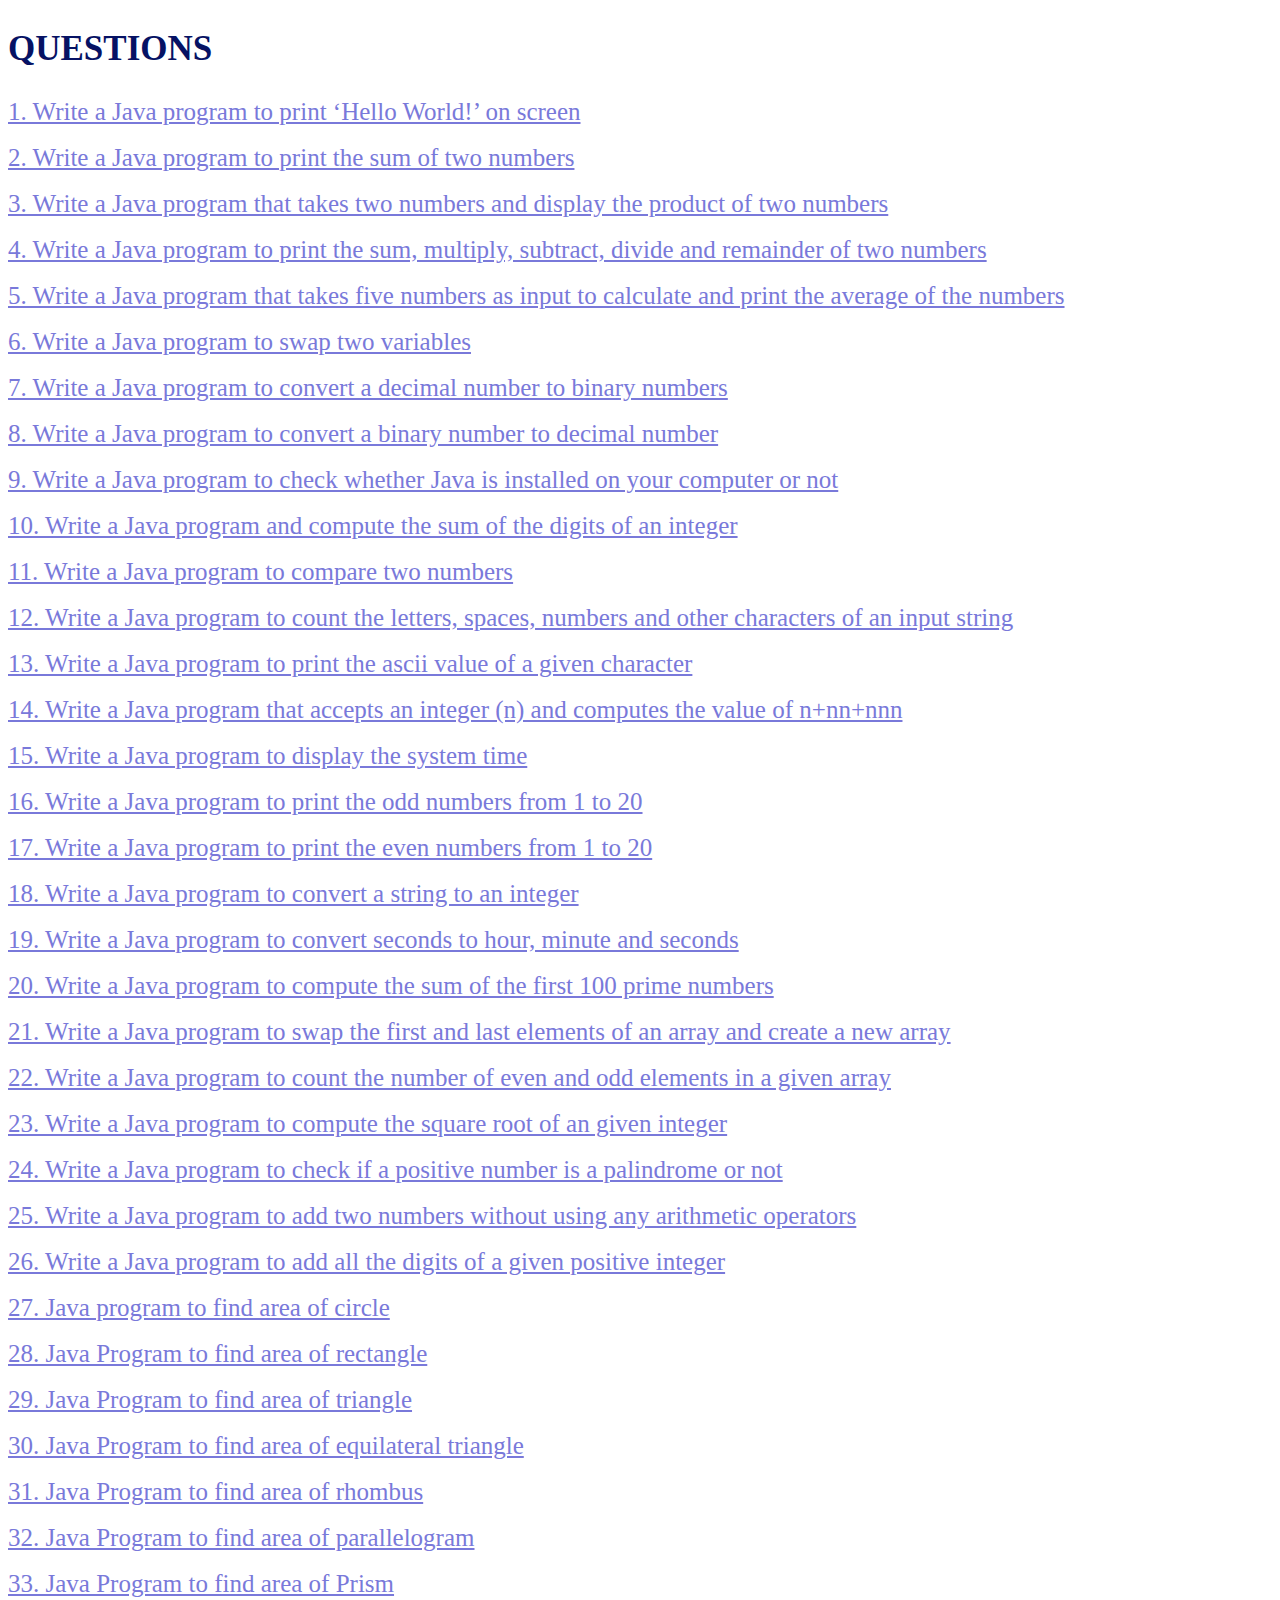
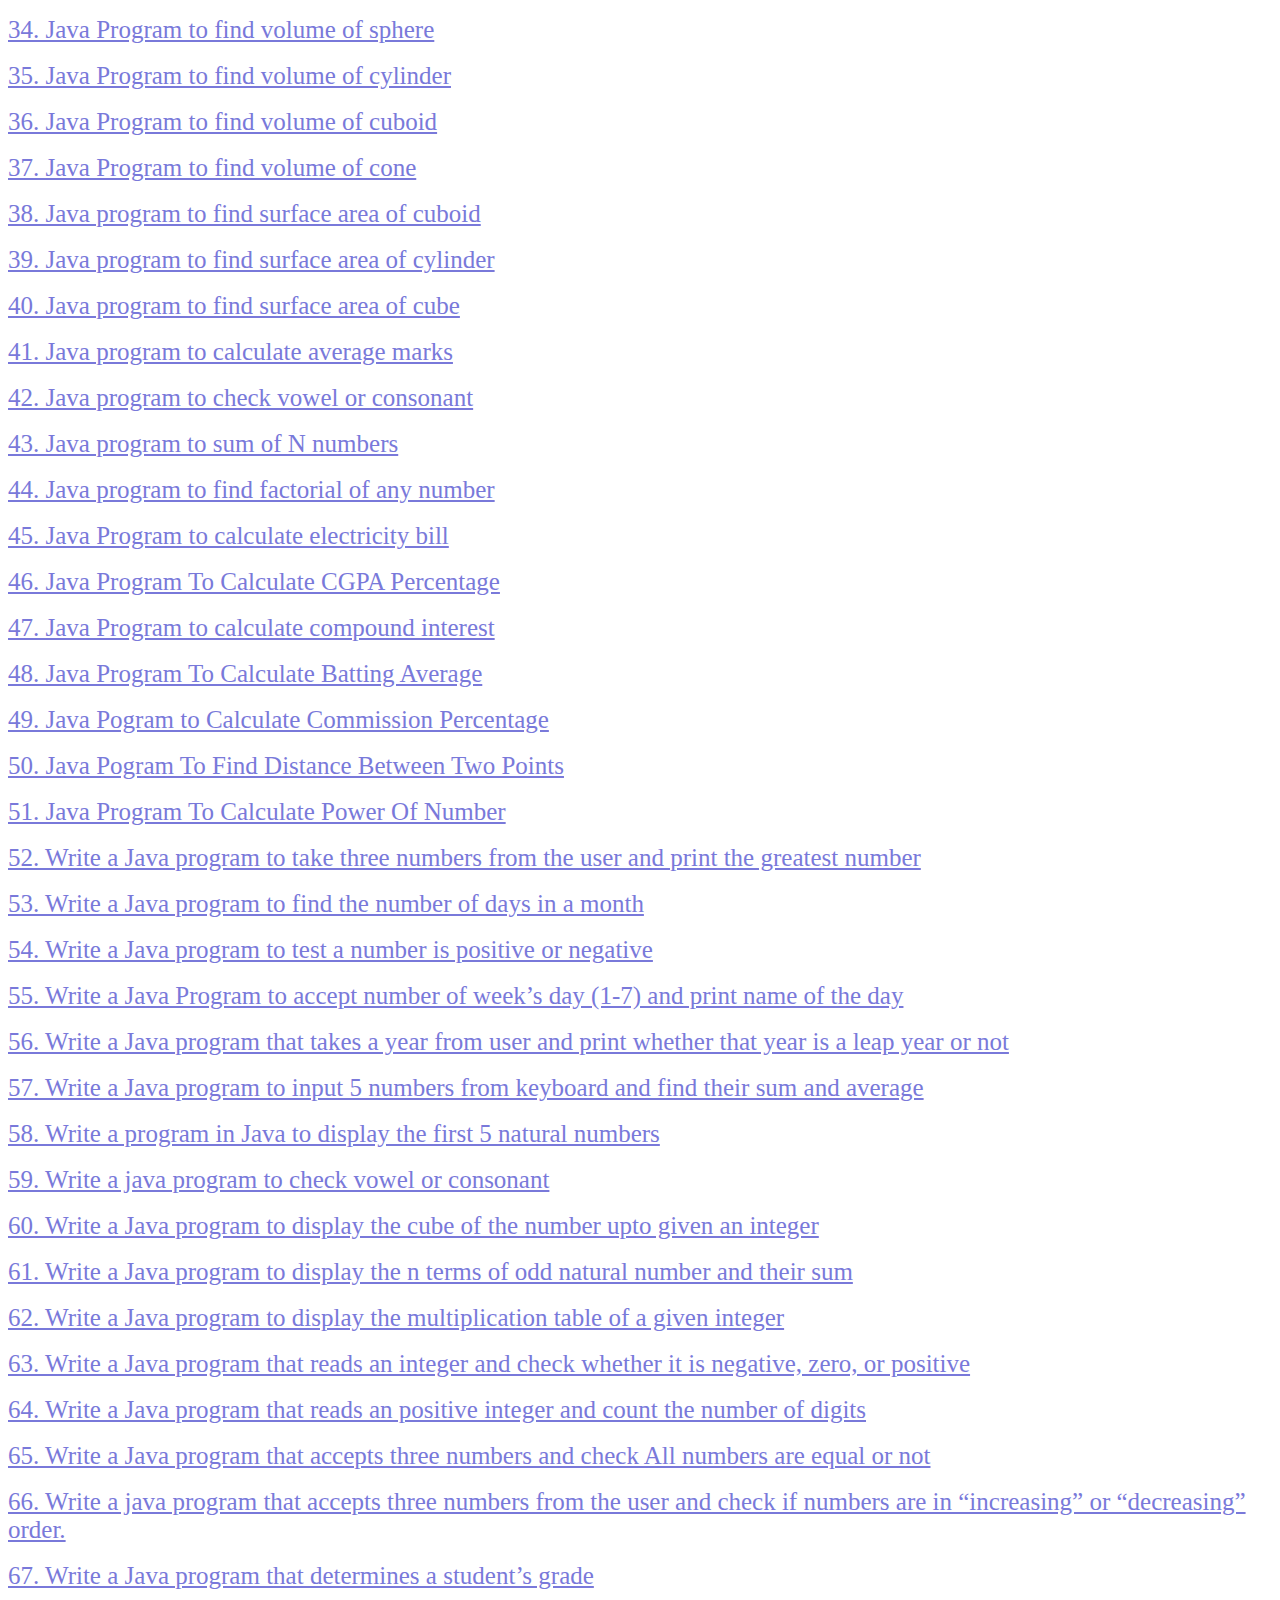
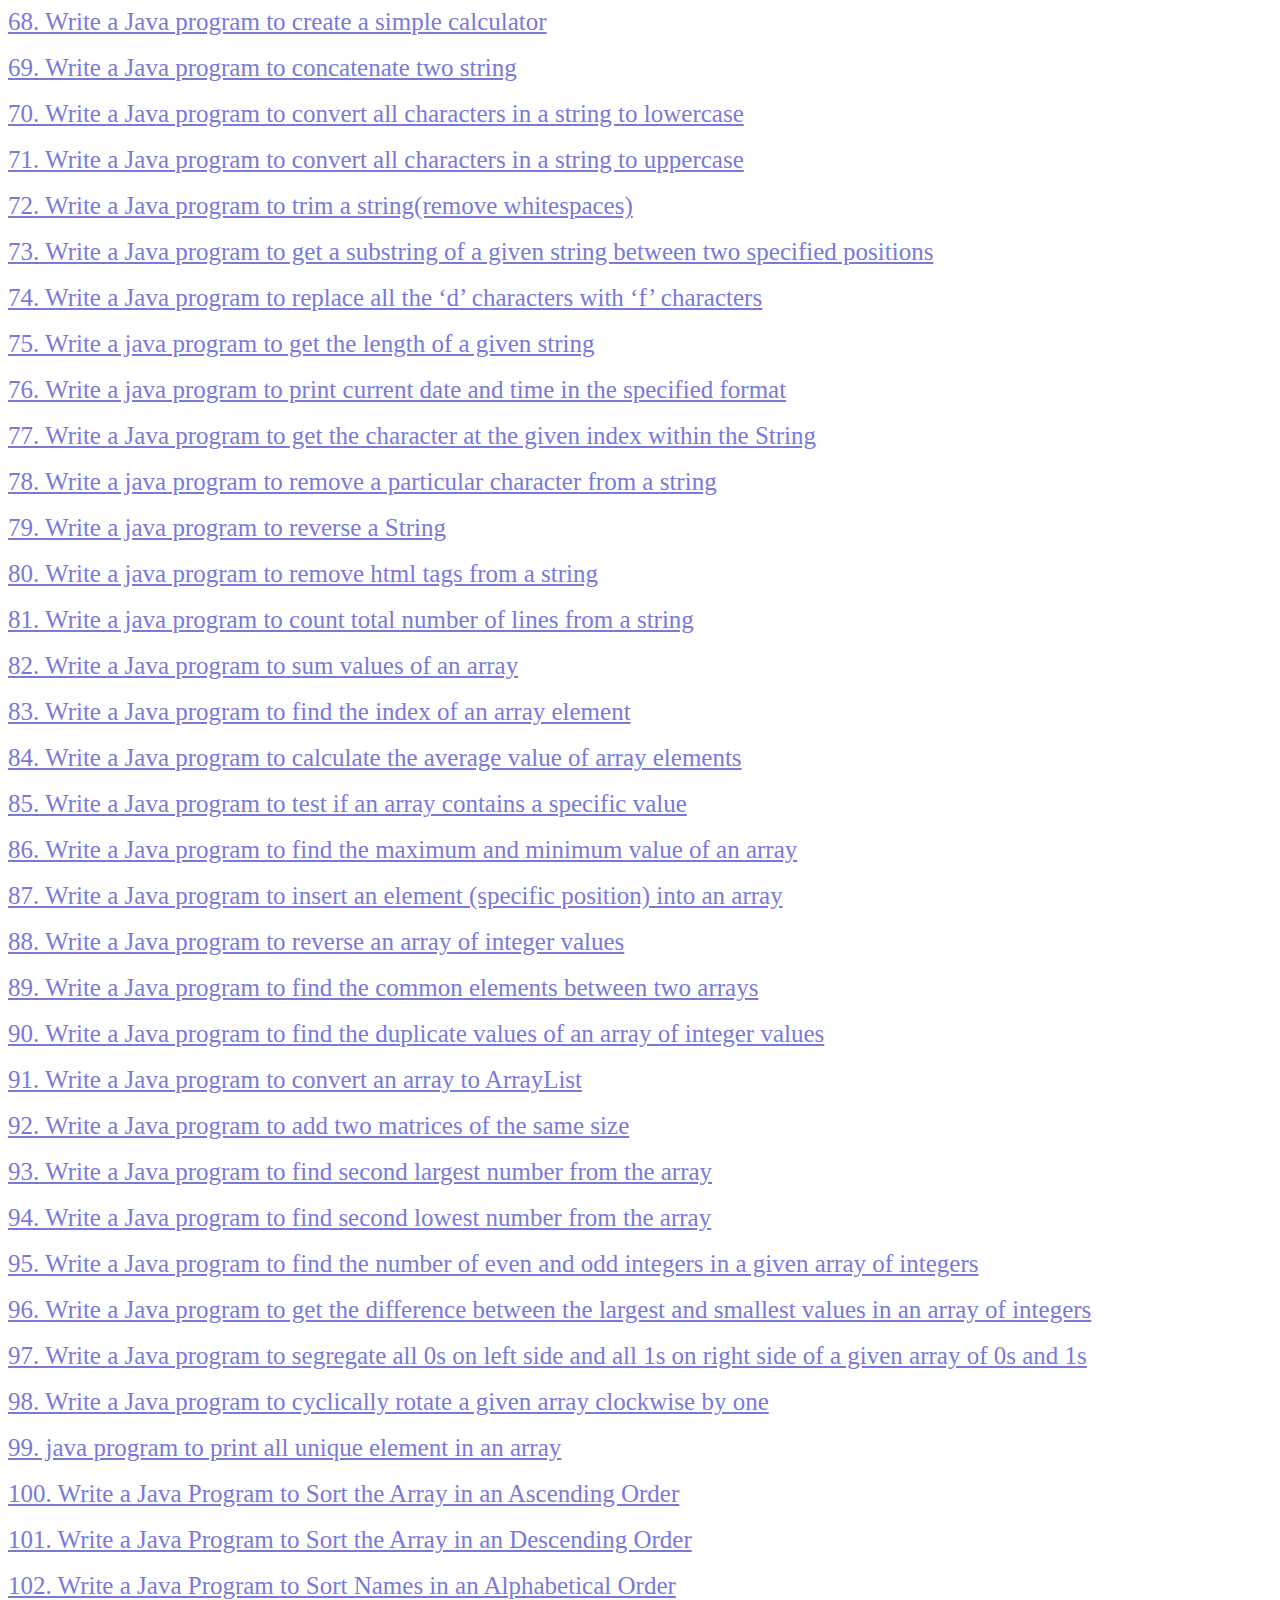
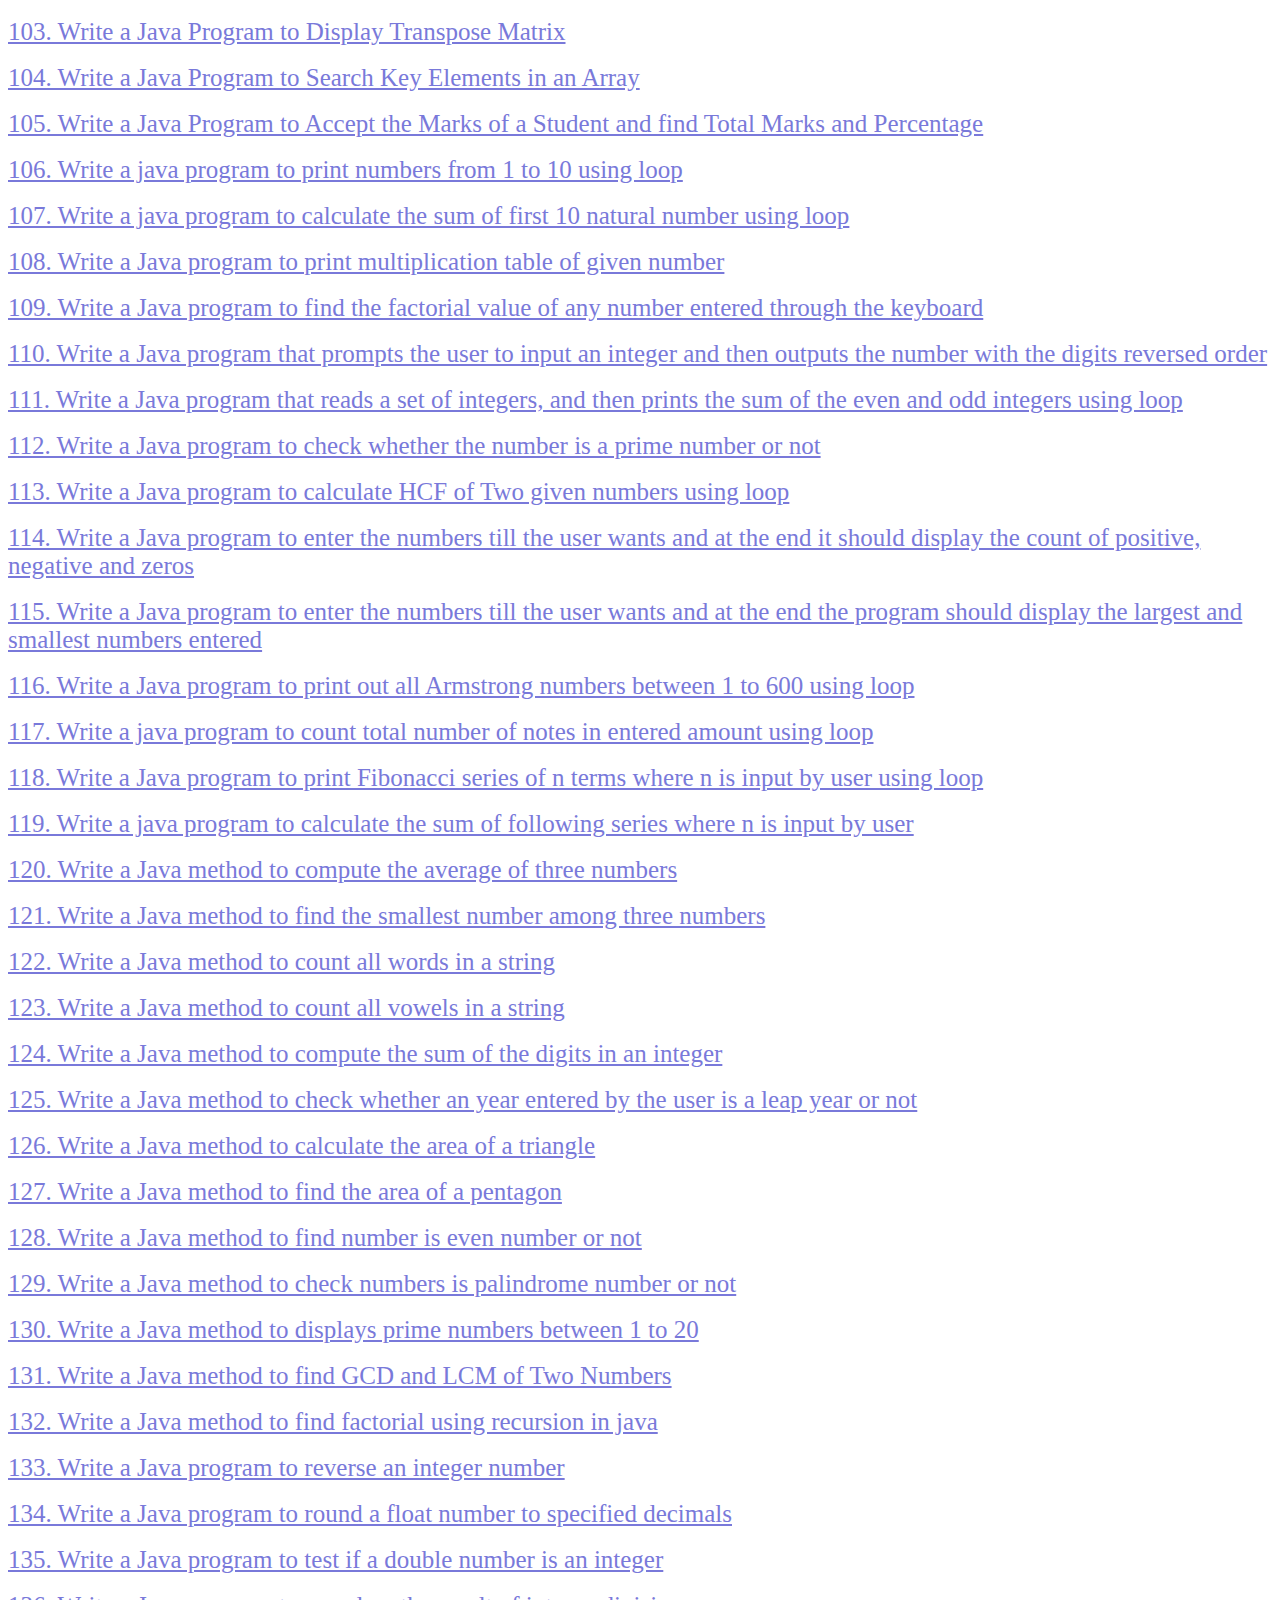
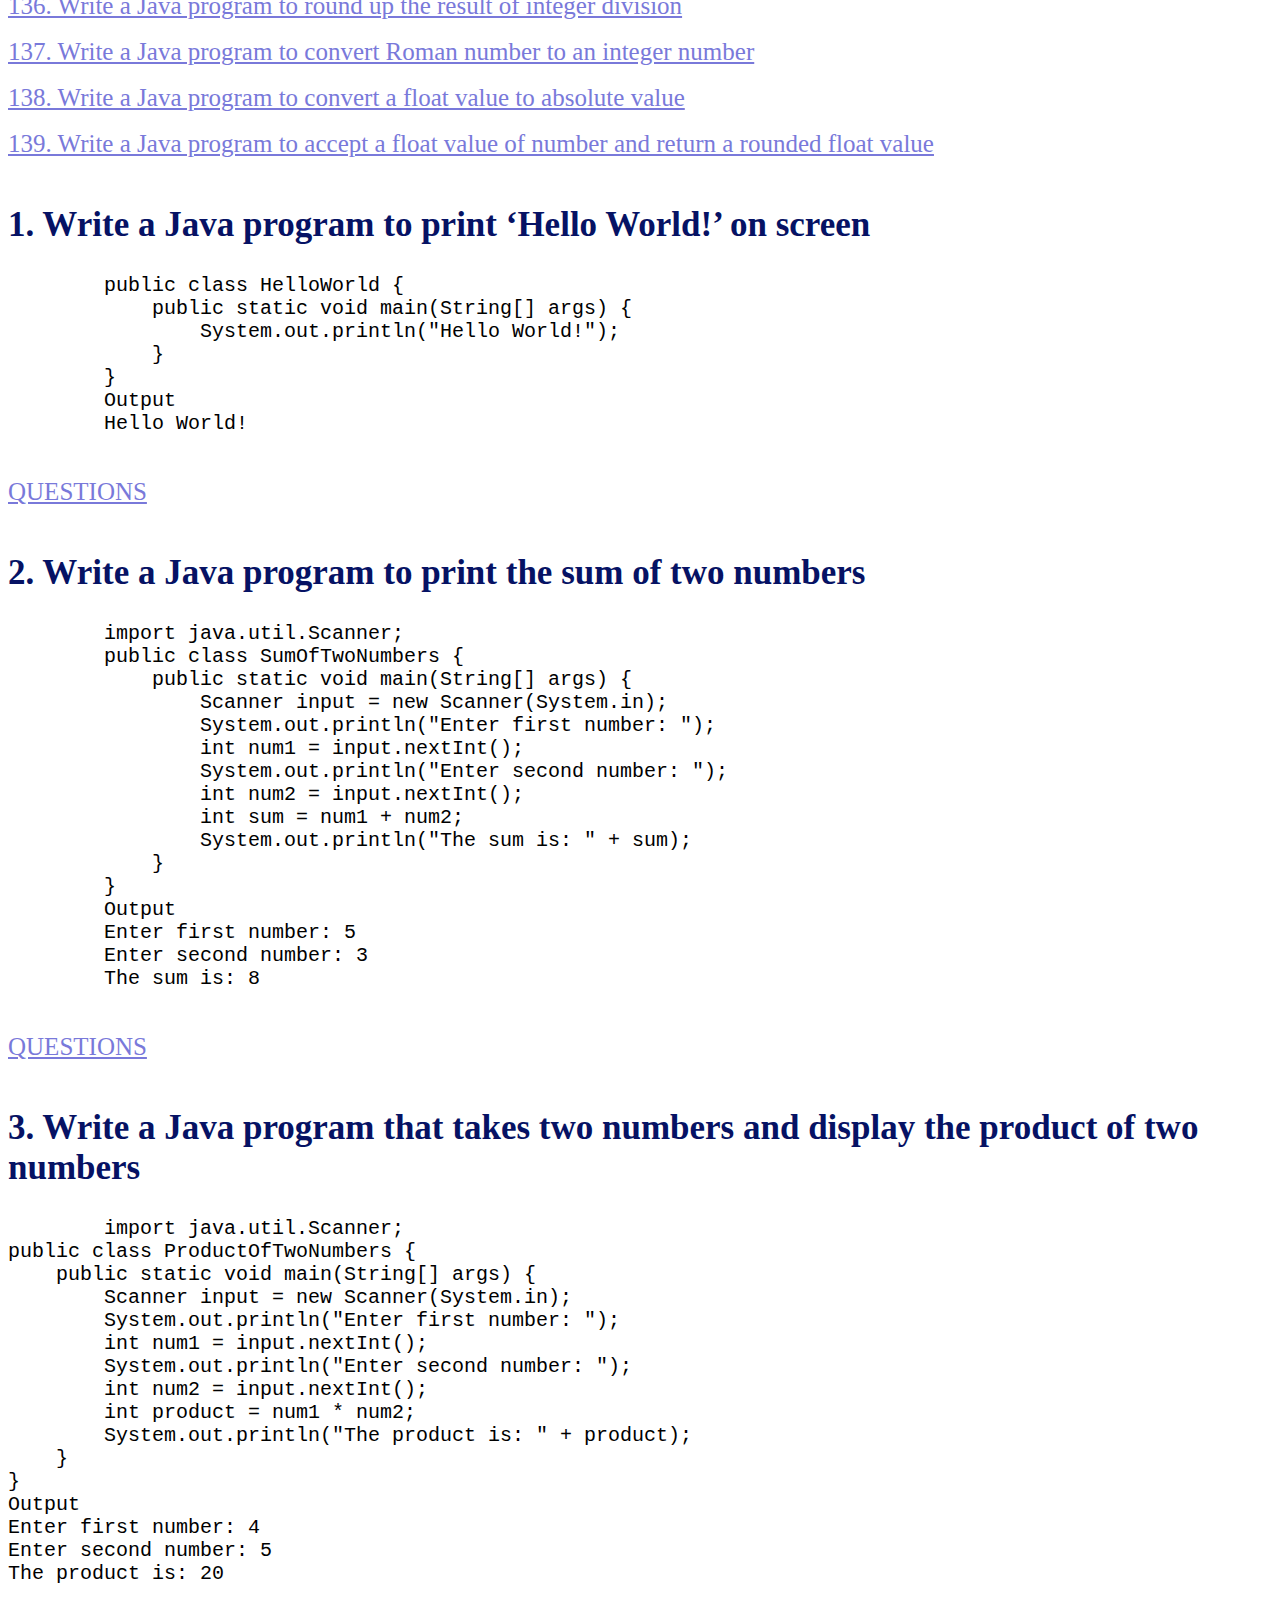
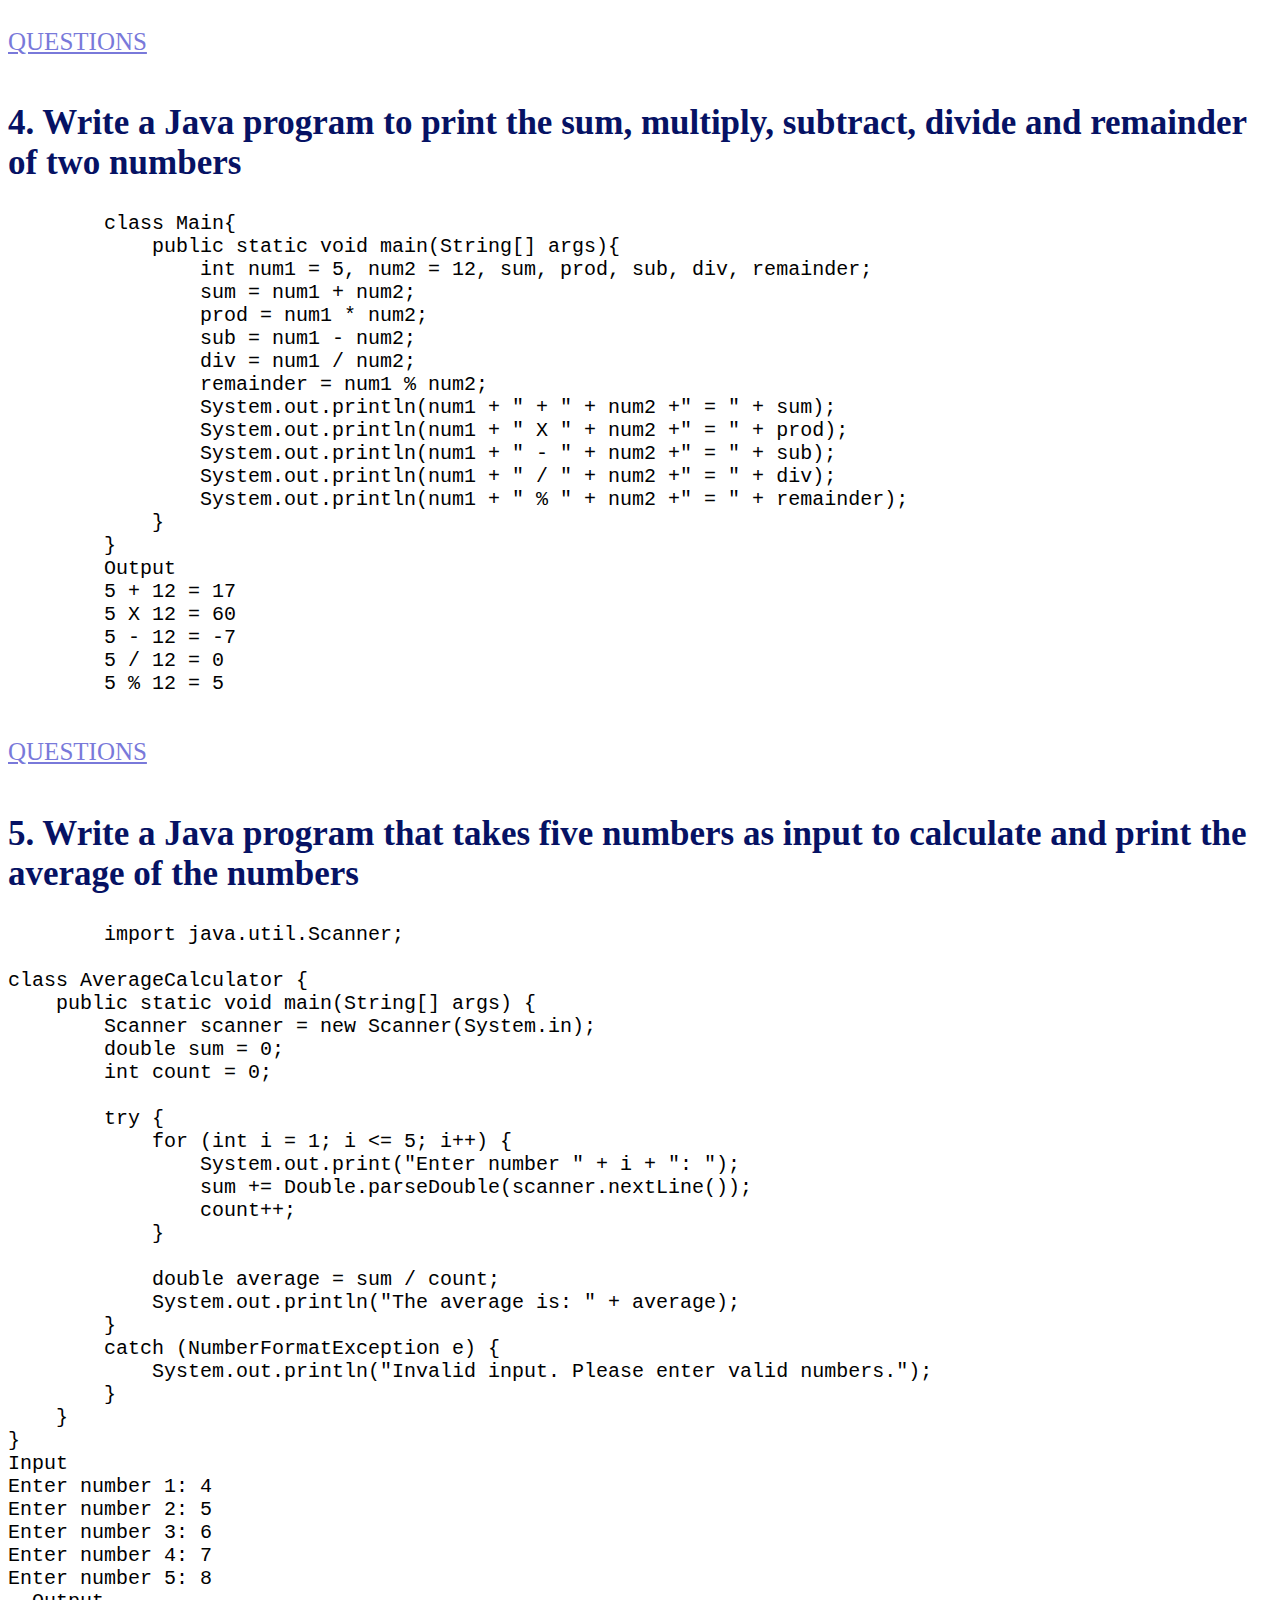
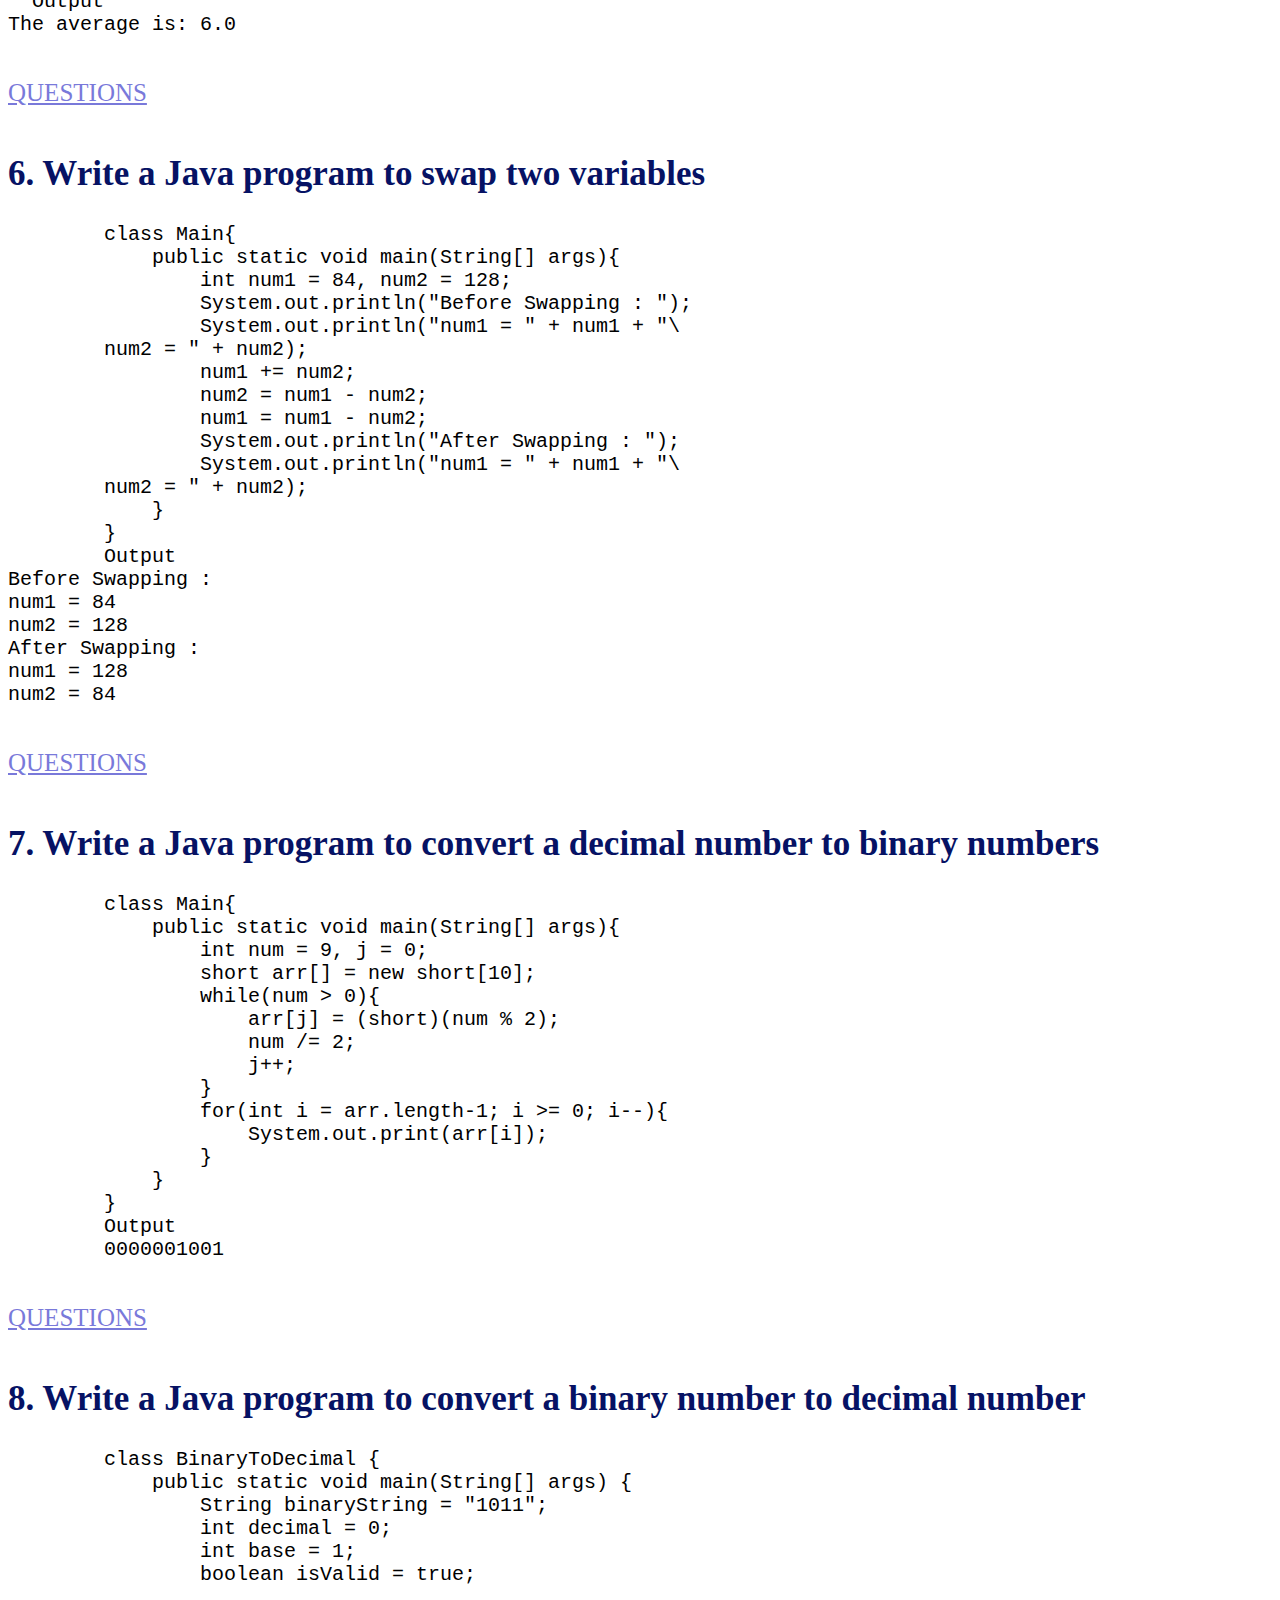
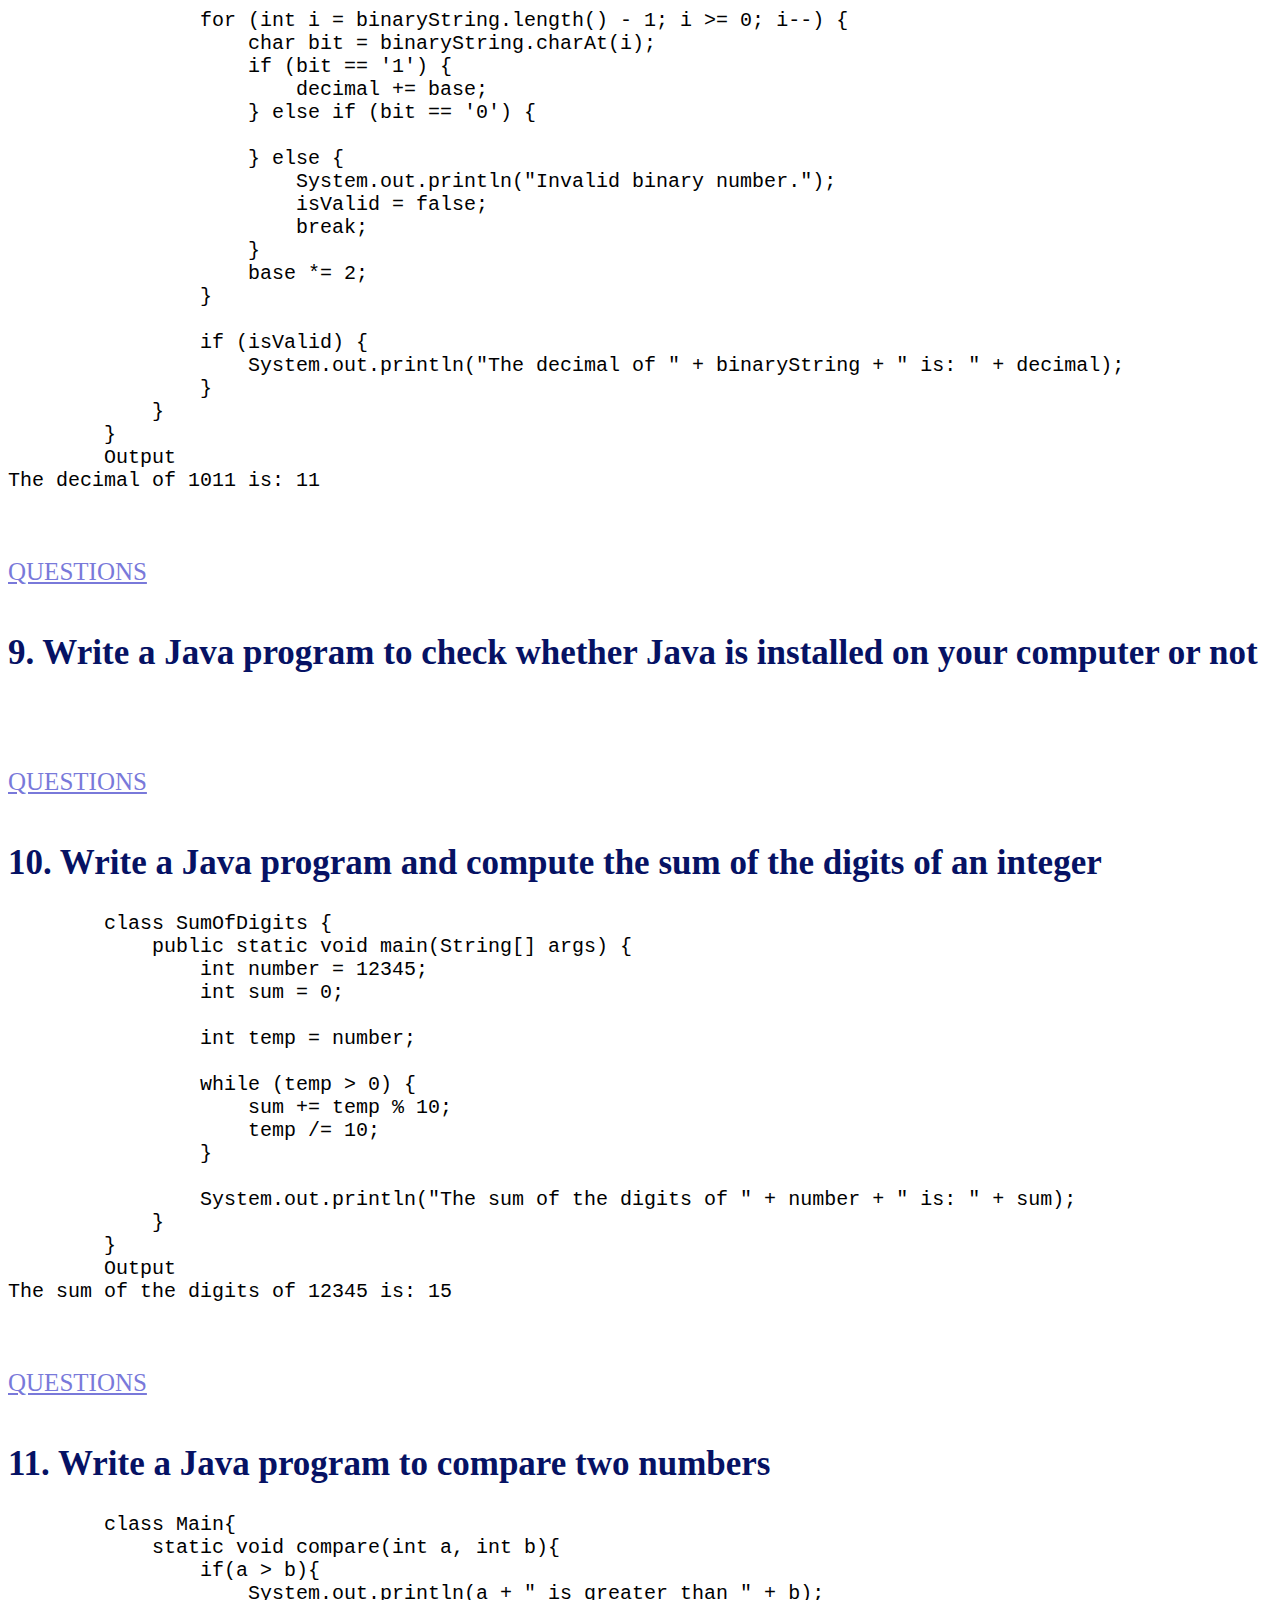
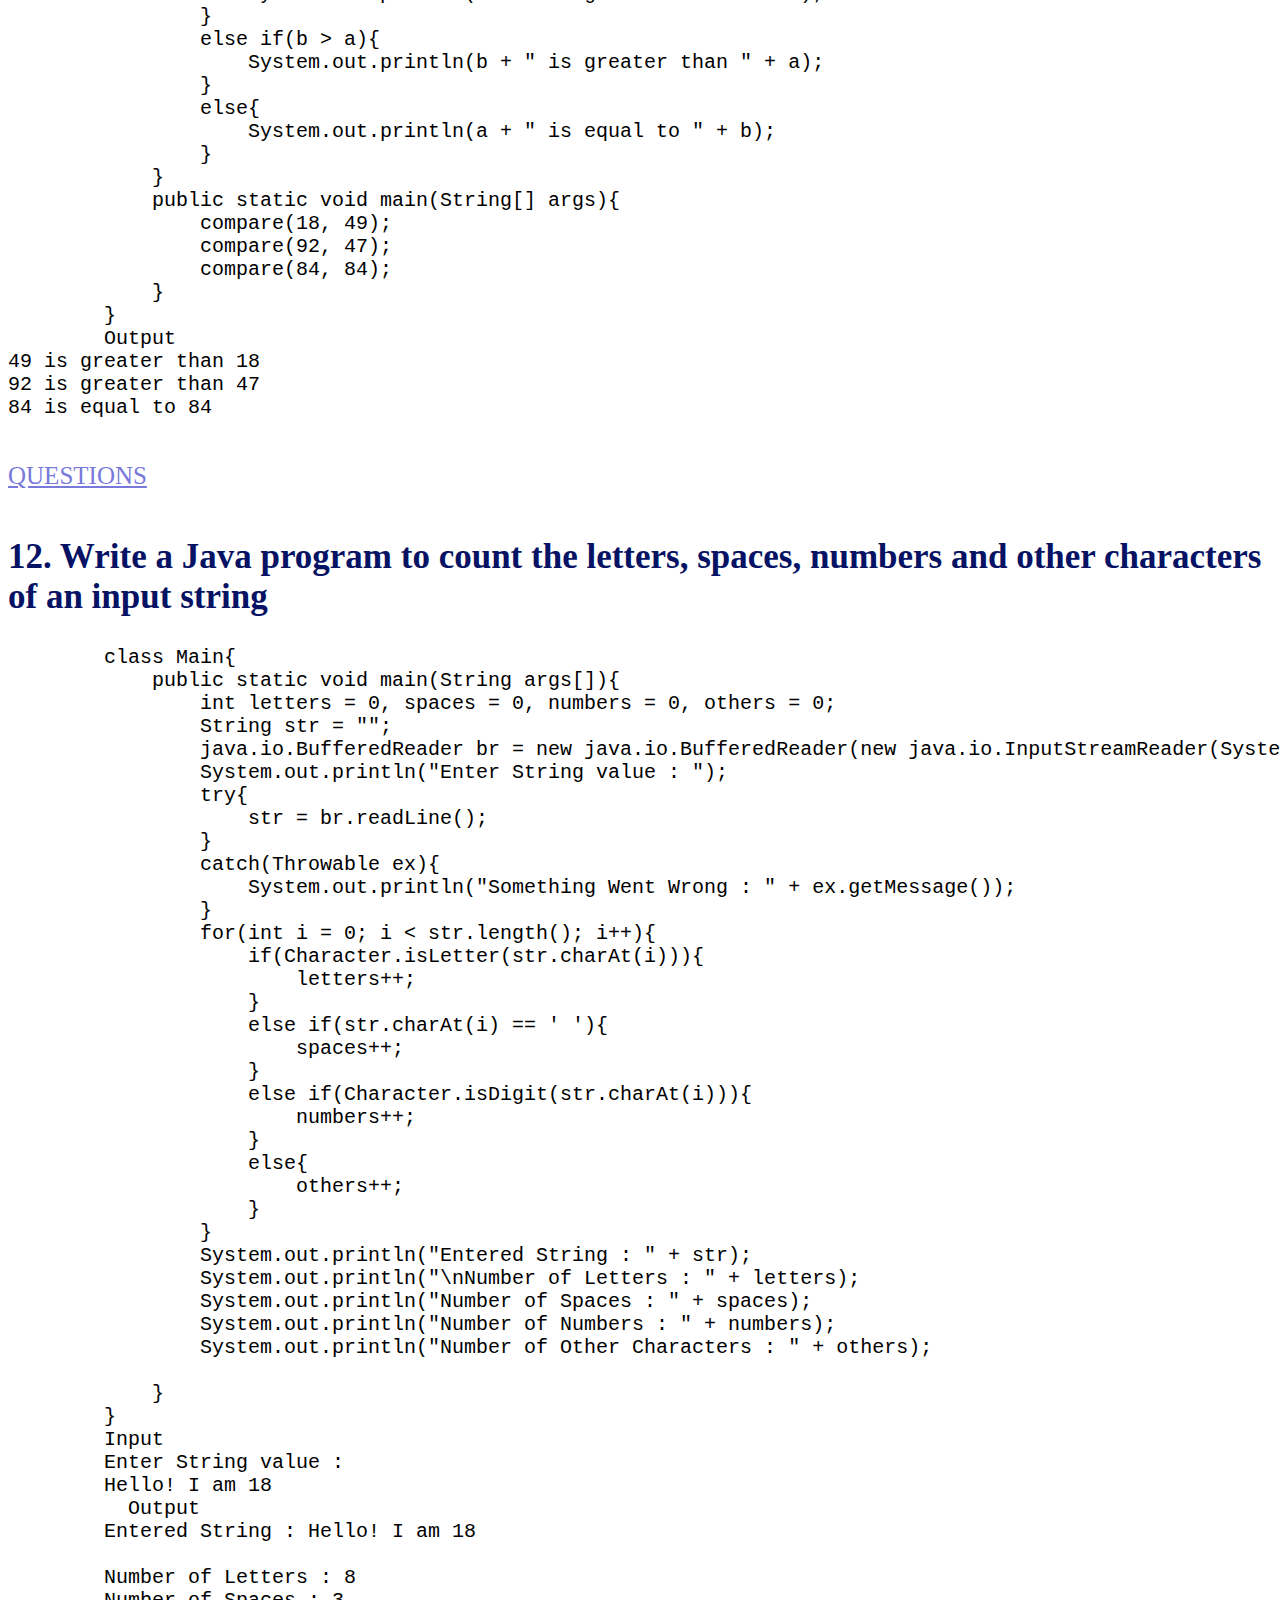
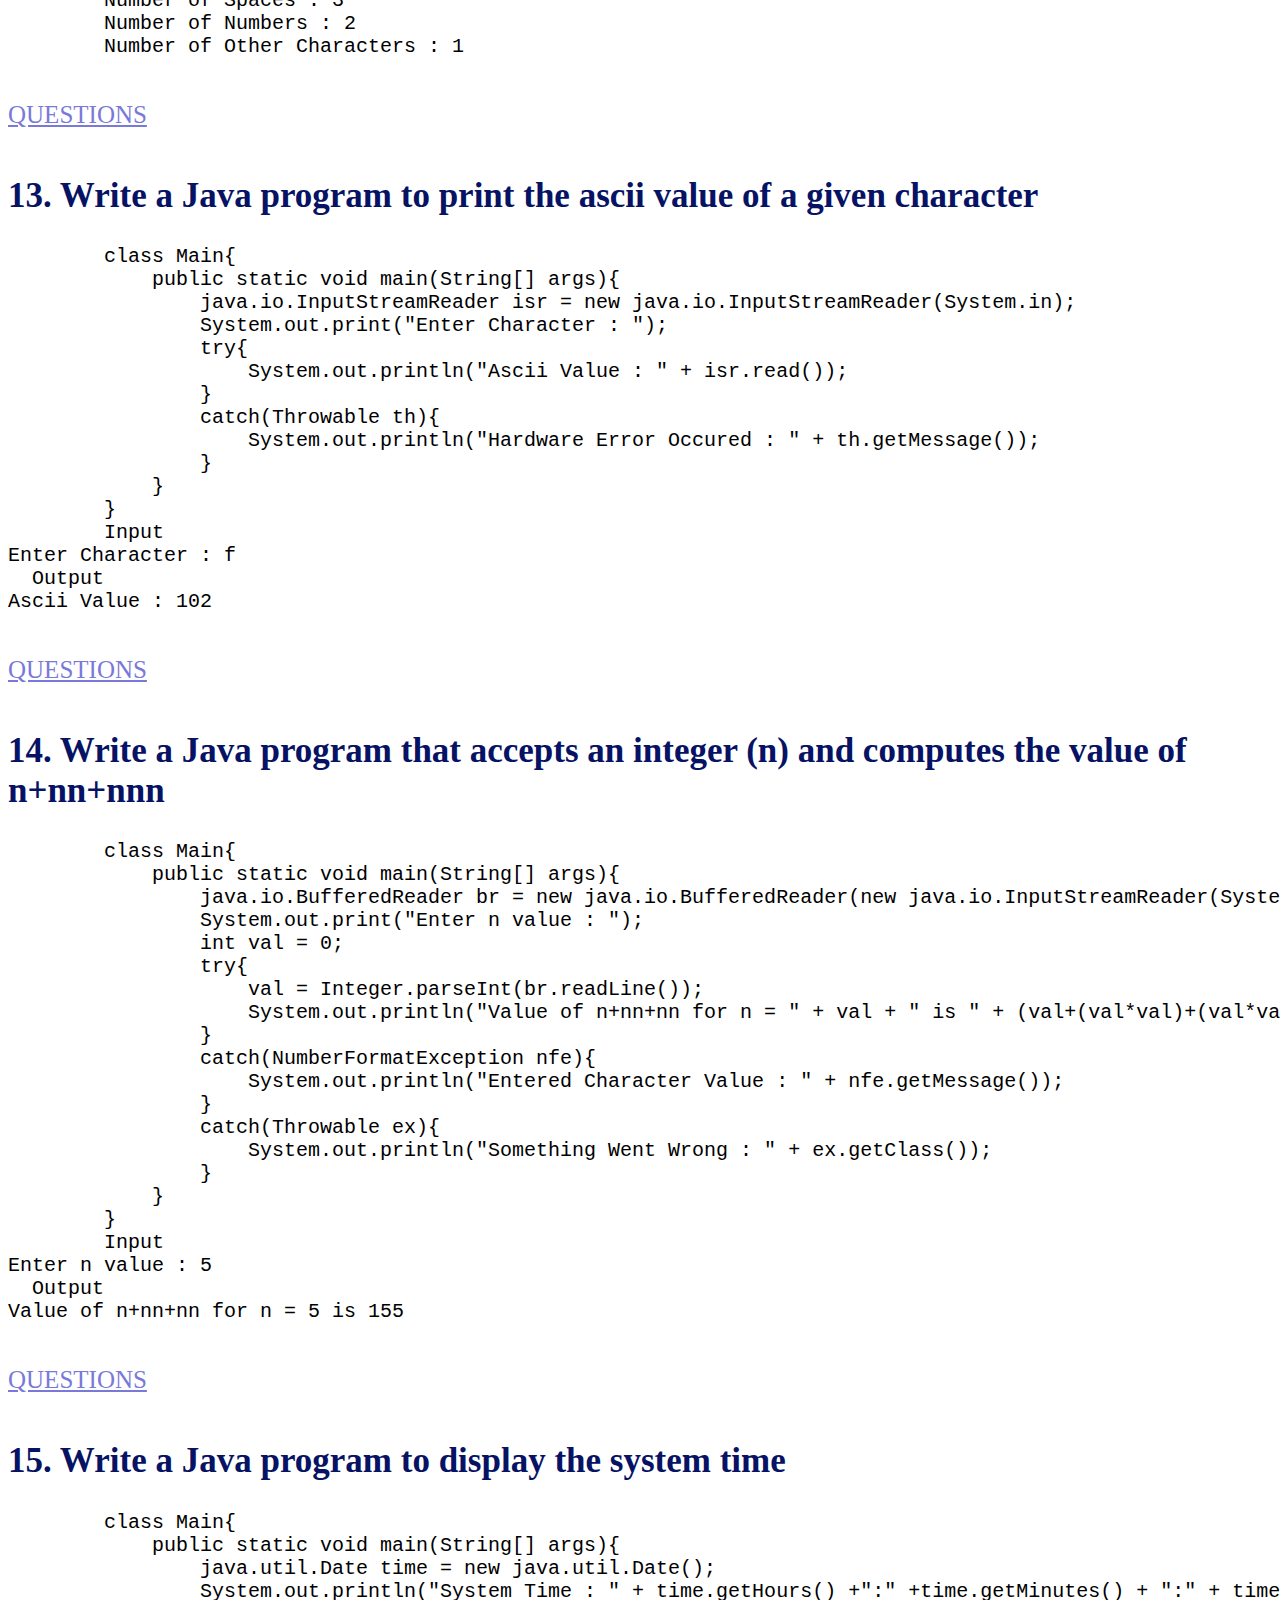
<file: basicQ.html>
<!DOCTYPE html>
<html lang="en">
<head>
    <meta charset="UTF-8">
    <meta name="viewport" content="width=device-width, initial-scale=1.0">
    <title>Document</title>
    <style>
        a {
                color: rgb(121, 121, 218);
                font-size: 25px;
                background-color: rgb(255, 255, 255);
        }
        pre {
            font-size: 20px;
            
        }
        h2{
            font-size: 35px;
            color: rgb(6, 18, 100);
        }
      </style>
</head>
<body>
    <h2 id="Q">QUESTIONS</h2>
    <a href="#Q1">1. Write a Java program to print ‘Hello World!’ on screen</a><br><br>
    <a href="#Q2">2. Write a Java program to print the sum of two numbers</a><br><br>
    <a href="#Q3 ">3. Write a Java program that takes two numbers and display the product of two numbers </a><br><br>
    <a href="#Q4">4. Write a Java program to print the sum, multiply, subtract, divide and remainder of two numbers</a><br><br>
    <a href="#Q5 ">5. Write a Java program that takes five numbers as input to calculate and print the average of the numbers</a><br><br>
    <a href="#Q6 ">6. Write a Java program to swap two variables</a><br><br>
    <a href="#Q7 ">7. Write a Java program to convert a decimal number to binary numbers</a><br><br>
    <a href="#Q8 ">8. Write a Java program to convert a binary number to decimal number</a><br><br>
    <a href="#Q9 ">9. Write a Java program to check whether Java is installed on your computer or not</a><br><br>
    <a href="#Q10 ">10. Write a Java program and compute the sum of the digits of an integer</a><br><br>
    <a href="#Q11 ">11. Write a Java program to compare two numbers</a><br><br>
    <a href="#Q12 ">12. Write a Java program to count the letters, spaces, numbers and other characters of an input string</a><br><br>
    <a href="#Q13 ">13. Write a Java program to print the ascii value of a given character </a><br><br>
    <a href="#Q14 ">14. Write a Java program that accepts an integer (n) and computes the value of n+nn+nnn </a><br><br>
    <a href="#Q15 ">15. Write a Java program to display the system time

    </a><br><br>
    <a href="#Q16 ">16. Write a Java program to print the odd numbers from 1 to 20

    </a><br><br>
    <a href="#Q17 ">17. Write a Java program to print the even numbers from 1 to 20

    </a><br><br>
    <a href="#Q18 ">18. Write a Java program to convert a string to an integer

    </a><br><br>
    <a href="#Q19 ">19. Write a Java program to convert seconds to hour, minute and seconds </a><br><br>
    <a href="#Q20 ">20. Write a Java program to compute the sum of the first 100 prime numbers </a><br><br>
    <a href="#Q21 ">21. Write a Java program to swap the first and last elements of an array and create a new array </a><br><br>
    <a href="#Q22 ">22. Write a Java program to count the number of even and odd elements in a given array </a><br><br>
    <a href="#Q23 ">23. Write a Java program to compute the square root of an given integer </a><br><br>
    <a href="#Q24 ">24. Write a Java program to check if a positive number is a palindrome or not </a><br><br>
    <a href="#Q25 ">25. Write a Java program to add two numbers without using any arithmetic operators </a><br><br>
    <a href="#Q26 ">26. Write a Java program to add all the digits of a given positive integer </a><br><br>
    <a href="#Q27 ">27. Java program to find area of circle </a><br><br>
    <a href="#Q28 ">28. Java Program to find area of rectangle </a><br><br>
    <a href="#Q29 ">29. Java Program to find area of triangle </a><br><br>
    <a href="#Q30 ">30. Java Program to find area of equilateral triangle </a><br><br>
    <a href="#Q31 ">31. Java Program to find area of rhombus </a><br><br>
    <a href="#Q32 ">32. Java Program to find area of parallelogram </a><br><br>
    <a href="#Q33 ">33. Java Program to find area of Prism</a><br><br>
    <a href="#Q34 ">34. Java Program to find volume of sphere </a><br><br>
    <a href="#Q35 ">35. Java Program to find volume of cylinder </a><br><br>
    <a href="#Q36 ">36. Java Program to find volume of cuboid </a><br><br>
    <a href="#Q37 ">37. Java Program to find volume of cone</a><br><br>
    <a href="#Q38 ">38. Java program to find surface area of cuboid</a><br><br>
    <a href="#Q39 ">39. Java program to find surface area of cylinder </a><br><br>
    <a href="#Q40 ">40. Java program to find surface area of cube </a><br><br>
    <a href="#Q41 ">41. Java program to calculate average marks </a><br><br>
    <a href="#Q42 ">42. Java program to check vowel or consonant </a><br><br>
    <a href="#Q43 ">43. Java program to sum of N numbers </a><br><br>
    <a href="#Q44 ">44. Java program to find factorial of any number </a><br><br>
    <a href="#Q45 ">45. Java Program to calculate electricity bill </a><br><br>
    <a href="#Q46 ">46. Java Program To Calculate CGPA Percentage</a><br><br>
    <a href="#Q47 ">47. Java Program to calculate compound interest </a><br><br>
    <a href="#Q48 ">48. Java Program To Calculate Batting Average </a><br><br>
    <a href="#Q49 ">49. Java Pogram to Calculate Commission Percentage </a><br><br>
    <a href="#Q50 ">50. Java Pogram To Find Distance Between Two Points </a><br><br>
    <a href="#Q51 ">51. Java Program To Calculate Power Of Number </a><br><br>
    <a href="#Q52 ">52. Write a Java program to take three numbers from the user and print the greatest number</a><br><br>
    <a href="#Q53 ">53. Write a Java program to find the number of days in a month </a><br><br>
    <a href="#Q54 ">54. Write a Java program to test a number is positive or negative</a><br><br>
    <a href="#Q55 ">55. Write a Java Program to accept number of week’s day (1-7) and print name of the day </a><br><br>
    <a href="#Q56 ">56. Write a Java program that takes a year from user and print whether that year is a leap year or not </a><br><br>
    <a href="#Q57 ">57. Write a Java program to input 5 numbers from keyboard and find their sum and average </a><br><br>
    <a href="#Q58 ">58. Write a program in Java to display the first 5 natural numbers </a><br><br>
    <a href="#Q59 ">59. Write a java program to check vowel or consonant </a><br><br>
    <a href="#Q60 ">60. Write a Java program to display the cube of the number upto given an integer </a><br><br>
    <a href="#Q61 ">61. Write a Java program to display the n terms of odd natural number and their sum </a><br><br>
    <a href="#Q62 ">62. Write a Java program to display the multiplication table of a given integer </a><br><br>
    <a href="#Q63 ">63. Write a Java program that reads an integer and check whether it is negative, zero, or positive </a><br><br>
    <a href="#Q64 ">64. Write a Java program that reads an positive integer and count the number of digits </a><br><br>
    <a href="#Q65 ">65. Write a Java program that accepts three numbers and check All numbers are equal or not </a><br><br>
    <a href="#Q66 ">66. Write a java program that accepts three numbers from the user and check if numbers are in “increasing” or “decreasing” order. </a><br><br>
    <a href="#Q67 ">67. Write a Java program that determines a student’s grade </a><br><br>
    <a href="#Q68 ">68. Write a Java program to create a simple calculator </a><br><br>
    <a href="#Q69 ">69. Write a Java program to concatenate two string</a><br><br>
    <a href="#Q70 ">70. Write a Java program to convert all characters in a string to lowercase </a><br><br>
    <a href="#Q71 ">71. Write a Java program to convert all characters in a string to uppercase </a><br><br>
    <a href="#Q72 ">72. Write a Java program to trim a string(remove whitespaces) </a><br><br>
    <a href="#Q73 ">73. Write a Java program to get a substring of a given string between two specified positions </a><br><br>
    <a href="#Q74 ">74. Write a Java program to replace all the ‘d’ characters with ‘f’ characters</a><br><br>
    <a href="#Q75 ">75. Write a java program to get the length of a given string </a><br><br>
    <a href="#Q76 ">76. Write a java program to print current date and time in the specified format </a><br><br>
    <a href="#Q77 ">77. Write a Java program to get the character at the given index within the String </a><br><br>
    <a href="#Q78 ">78. Write a java program to remove a particular character from a string </a><br><br>
    <a href="#Q79 ">79. Write a java program to reverse a String </a><br><br>
    <a href="#Q80 ">80. Write a java program to remove html tags from a string </a><br><br>
    <a href="#Q81 ">81. Write a java program to count total number of lines from a string </a><br><br>
    <a href="#Q82 ">82. Write a Java program to sum values of an array </a><br><br>
    <a href="#Q83 ">83. Write a Java program to find the index of an array element </a><br><br>
    <a href="#Q84 ">84. Write a Java program to calculate the average value of array elements

    </a><br><br>
    <a href="#Q85 ">85. Write a Java program to test if an array contains a specific value </a><br><br>
    <a href="#Q86 ">86. Write a Java program to find the maximum and minimum value of an array </a><br><br>
    <a href="#Q87 ">87. Write a Java program to insert an element (specific position) into an array </a><br><br>
    <a href="#Q88 ">88. Write a Java program to reverse an array of integer values </a><br><br>
    <a href="#Q89 ">89. Write a Java program to find the common elements between two arrays</a><br><br>
    <a href="#Q90 ">90. Write a Java program to find the duplicate values of an array of integer values </a><br><br>
    <a href="#Q91 ">91. Write a Java program to convert an array to ArrayList </a><br><br>
    <a href="#Q92 ">92. Write a Java program to add two matrices of the same size </a><br><br>
    <a href="#Q93 ">93. Write a Java program to find second largest number from the array</a><br><br>
    <a href="#Q94 ">94. Write a Java program to find second lowest number from the array</a><br><br>
    <a href="#Q95 ">95. Write a Java program to find the number of even and odd integers in a given array of integers</a><br><br>
    <a href="#Q96 ">96. Write a Java program to get the difference between the largest and smallest values in an array of integers </a><br><br>
    <a href="#Q97 ">97. Write a Java program to segregate all 0s on left side and all 1s on right side of a given array of 0s and 1s</a><br><br>
    <a href="#Q98 ">98. Write a Java program to cyclically rotate a given array clockwise by one </a><br><br>
    <a href="#Q99 ">99. java program to print all unique element in an array</a><br><br>
    <a href="#Q100 ">100. Write a Java Program to Sort the Array in an Ascending Order </a><br><br>
    <a href="#Q101 ">101. Write a Java Program to Sort the Array in an Descending Order </a><br><br>
    <a href="#Q102 ">102. Write a Java Program to Sort Names in an Alphabetical Order </a><br><br>
    <a href="#Q103 ">103. Write a Java Program to Display Transpose Matrix</a><br><br>
    <a href="#Q104 ">104. Write a Java Program to Search Key Elements in an Array</a><br><br>
    <a href="#Q105 ">105. Write a Java Program to Accept the Marks of a Student and find Total Marks and Percentage </a><br><br>
    <a href="#Q106 ">106. Write a java program to print numbers from 1 to 10 using loop</a><br><br>
    <a href="#Q107 ">107. Write a java program to calculate the sum of first 10 natural number using loop </a><br><br>
    <a href="#Q108 ">108. Write a Java program to print multiplication table of given number </a><br><br>
    <a href="#Q109 ">109. Write a Java program to find the factorial value of any number entered through the keyboard </a><br><br>
    <a href="#Q110 ">110. Write a Java program that prompts the user to input an integer and then outputs the number with the digits reversed order</a><br><br>
    <a href="#Q111 ">111. Write a Java program that reads a set of integers, and then prints the sum of the even and odd integers using loop </a><br><br>
    <a href="#Q112 ">112. Write a Java program to check whether the number is a prime number or not </a><br><br>
    <a href="#Q113 ">113. Write a Java program to calculate HCF of Two given numbers using loop </a><br><br>
    <a href="#Q114 ">114. Write a Java program to enter the numbers till the user wants and at the end it should display the count of positive, negative and zeros </a><br><br>
    <a href="#Q115 ">115. Write a Java program to enter the numbers till the user wants and at the end the program should display the largest and smallest numbers entered </a><br><br>
    <a href="#Q116 ">116. Write a Java program to print out all Armstrong numbers between 1 to 600 using loop </a><br><br>
    <a href="#Q117 ">117. Write a java program to count total number of notes in entered amount using loop </a><br><br>
    <a href="#Q118 ">118. Write a Java program to print Fibonacci series of n terms where n is input by user using loop </a><br><br>
    <a href="#Q119 ">119. Write a java program to calculate the sum of following series where n is input by user </a><br><br>
    <a href="#Q120 ">120. Write a Java method to compute the average of three numbers </a><br><br>
    <a href="#Q121 ">121. Write a Java method to find the smallest number among three numbers </a><br><br>
    <a href="#Q122 ">122. Write a Java method to count all words in a string </a><br><br>
    <a href="#Q123 ">123. Write a Java method to count all vowels in a string</a><br><br>
    <a href="#Q124 ">124. Write a Java method to compute the sum of the digits in an integer </a><br><br>
    <a href="#Q125 ">125. Write a Java method to check whether an year entered by the user is a leap year or not </a><br><br>
    <a href="#Q126 ">126. Write a Java method to calculate the area of a triangle </a><br><br>
    <a href="#Q127 ">127. Write a Java method to find the area of a pentagon </a><br><br>
    <a href="#Q128 ">128. Write a Java method to find number is even number or not </a><br><br>
    <a href="#Q129 ">129. Write a Java method to check numbers is palindrome number or not </a><br><br>
    <a href="#Q130 ">130. Write a Java method to displays prime numbers between 1 to 20 </a><br><br>
    <a href="#Q131 ">131. Write a Java method to find GCD and LCM of Two Numbers </a><br><br>
    <a href="#Q132 ">132. Write a Java method to find factorial using recursion in java </a><br><br>
    <a href="#Q133 ">133. Write a Java program to reverse an integer number </a><br><br>
    <a href="#Q134 ">134. Write a Java program to round a float number to specified decimals </a><br><br>
    <a href="#Q135 ">135. Write a Java program to test if a double number is an integer </a><br><br>
    <a href="#Q136 ">136. Write a Java program to round up the result of integer division </a><br><br>
    <a href="#Q137 ">137. Write a Java program to convert Roman number to an integer number </a><br><br>
    <a href="#Q138 ">138. Write a Java program to convert a float value to absolute value </a><br><br>
    <a href="#Q139 ">139. Write a Java program to accept a float value of number and return a rounded float value </a><br><br>














    <h2 id="Q1">1. Write a Java program to print ‘Hello World!’ on screen</h2>
    <pre>
        public class HelloWorld {
            public static void main(String[] args) {
                System.out.println("Hello World!");
            }
        }
        Output 
        Hello World!
    </pre>
    <a href="#Q">QUESTIONS</a><br><br>
    <h2 id="Q2">2. Write a Java program to print the sum of two numbers</h2>
    <pre>
        import java.util.Scanner;
        public class SumOfTwoNumbers {
            public static void main(String[] args) {
                Scanner input = new Scanner(System.in);
                System.out.println("Enter first number: ");
                int num1 = input.nextInt();
                System.out.println("Enter second number: ");
                int num2 = input.nextInt();
                int sum = num1 + num2;
                System.out.println("The sum is: " + sum);
            }
        }
        Output 
        Enter first number: 5
        Enter second number: 3
        The sum is: 8
    </pre>
    <a href="#Q">QUESTIONS</a><br><br>
    <h2 id="Q3">3. Write a Java program that takes two numbers and display the product of two numbers</h2>
    <pre>
        import java.util.Scanner;
public class ProductOfTwoNumbers {
    public static void main(String[] args) {
        Scanner input = new Scanner(System.in);
        System.out.println("Enter first number: ");
        int num1 = input.nextInt();
        System.out.println("Enter second number: ");
        int num2 = input.nextInt();
        int product = num1 * num2;
        System.out.println("The product is: " + product);
    }
}
Output 
Enter first number: 4
Enter second number: 5
The product is: 20
    </pre>
    <a href="#Q">QUESTIONS</a><br><br>
    <h2 id="Q4">4. Write a Java program to print the sum, multiply, subtract, divide and remainder of two numbers</h2>
    <pre>
        class Main{
            public static void main(String[] args){
                int num1 = 5, num2 = 12, sum, prod, sub, div, remainder;
                sum = num1 + num2;
                prod = num1 * num2;
                sub = num1 - num2;
                div = num1 / num2;
                remainder = num1 % num2;
                System.out.println(num1 + " + " + num2 +" = " + sum);
                System.out.println(num1 + " X " + num2 +" = " + prod);
                System.out.println(num1 + " - " + num2 +" = " + sub);
                System.out.println(num1 + " / " + num2 +" = " + div);
                System.out.println(num1 + " % " + num2 +" = " + remainder);
            }
        }
        Output
        5 + 12 = 17
        5 X 12 = 60
        5 - 12 = -7
        5 / 12 = 0
        5 % 12 = 5
    </pre>
    <a href="#Q">QUESTIONS</a><br><br>
    <h2 id="Q5">5. Write a Java program that takes five numbers as input to calculate and print the average of the numbers

    </h2>
    <pre>
        import java.util.Scanner;

class AverageCalculator {
    public static void main(String[] args) {
        Scanner scanner = new Scanner(System.in);
        double sum = 0;
        int count = 0;

        try {
            for (int i = 1; i <= 5; i++) {
                System.out.print("Enter number " + i + ": ");
                sum += Double.parseDouble(scanner.nextLine());
                count++;
            }

            double average = sum / count;
            System.out.println("The average is: " + average);
        } 
        catch (NumberFormatException e) {
            System.out.println("Invalid input. Please enter valid numbers.");
        } 
    }
}
Input
Enter number 1: 4
Enter number 2: 5
Enter number 3: 6
Enter number 4: 7
Enter number 5: 8
  Output
The average is: 6.0
    </pre>
    <a href="#Q">QUESTIONS</a><br><br>
    <h2 id="Q6">6. Write a Java program to swap two variables</h2>
    <pre>
        class Main{
            public static void main(String[] args){
                int num1 = 84, num2 = 128;
                System.out.println("Before Swapping : ");
                System.out.println("num1 = " + num1 + "\
        num2 = " + num2);
                num1 += num2;
                num2 = num1 - num2;
                num1 = num1 - num2; 
                System.out.println("After Swapping : ");
                System.out.println("num1 = " + num1 + "\
        num2 = " + num2);
            }
        }
        Output
Before Swapping :
num1 = 84
num2 = 128
After Swapping :
num1 = 128
num2 = 84
    </pre>
    <a href="#Q">QUESTIONS</a><br><br>
    <h2 id="Q7">7. Write a Java program to convert a decimal number to binary numbers</h2>
    <pre>
        class Main{
            public static void main(String[] args){
                int num = 9, j = 0;
                short arr[] = new short[10];
                while(num > 0){
                    arr[j] = (short)(num % 2);
                    num /= 2;
                    j++;
                }
                for(int i = arr.length-1; i >= 0; i--){
                    System.out.print(arr[i]);
                }		 
            }
        }
        Output
        0000001001
    </pre>
    <a href="#Q">QUESTIONS</a><br><br>
    <h2 id="Q8">8. Write a Java program to convert a binary number to decimal number</h2>
    <pre>
        class BinaryToDecimal {
            public static void main(String[] args) {
                String binaryString = "1011"; 
                int decimal = 0;
                int base = 1;
                boolean isValid = true;
        
                for (int i = binaryString.length() - 1; i >= 0; i--) {
                    char bit = binaryString.charAt(i);
                    if (bit == '1') {
                        decimal += base;
                    } else if (bit == '0') {
                        
                    } else {
                        System.out.println("Invalid binary number.");
                        isValid = false;
                        break;
                    }
                    base *= 2; 
                }
        
                if (isValid) {
                    System.out.println("The decimal of " + binaryString + " is: " + decimal);
                }
            }
        }
        Output
The decimal of 1011 is: 11
        
    </pre>
    <a href="#Q">QUESTIONS</a><br><br>
    <h2 id="Q9">9. Write a Java program to check whether Java is installed on your computer or not</h2>
    <pre>
        
    </pre>
    <a href="#Q">QUESTIONS</a><br><br>
    <h2 id="Q10">10. Write a Java program and compute the sum of the digits of an integer </h2>
    <pre>
        class SumOfDigits {
            public static void main(String[] args) {
                int number = 12345; 
                int sum = 0;
        
                int temp = number; 
        
                while (temp > 0) {
                    sum += temp % 10; 
                    temp /= 10; 
                }
        
                System.out.println("The sum of the digits of " + number + " is: " + sum);
            }
        }
        Output
The sum of the digits of 12345 is: 15
        
    </pre>
    <a href="#Q">QUESTIONS</a><br><br>
    <h2 id="Q11">11. Write a Java program to compare two numbers

    </h2>
    <pre>
        class Main{
            static void compare(int a, int b){
                if(a > b){
                    System.out.println(a + " is greater than " + b);
                }
                else if(b > a){
                    System.out.println(b + " is greater than " + a);
                }
                else{
                    System.out.println(a + " is equal to " + b);
                }
            }
            public static void main(String[] args){
                compare(18, 49);
                compare(92, 47);
                compare(84, 84);
            }
        }
        Output
49 is greater than 18
92 is greater than 47
84 is equal to 84
    </pre>
    <a href="#Q">QUESTIONS</a><br><br>
    <h2 id="Q12">12. Write a Java program to count the letters, spaces, numbers and other characters of an input string

    </h2>
    <pre>
        class Main{
            public static void main(String args[]){
                int letters = 0, spaces = 0, numbers = 0, others = 0;
                String str = "";
                java.io.BufferedReader br = new java.io.BufferedReader(new java.io.InputStreamReader(System.in));
                System.out.println("Enter String value : ");
                try{
                    str = br.readLine();
                }
                catch(Throwable ex){
                    System.out.println("Something Went Wrong : " + ex.getMessage());
                }
                for(int i = 0; i < str.length(); i++){
                    if(Character.isLetter(str.charAt(i))){
                        letters++;
                    }
                    else if(str.charAt(i) == ' '){
                        spaces++;
                    }
                    else if(Character.isDigit(str.charAt(i))){
                        numbers++;
                    }
                    else{
                        others++;
                    }
                }
                System.out.println("Entered String : " + str);
                System.out.println("\nNumber of Letters : " + letters);
                System.out.println("Number of Spaces : " + spaces);
                System.out.println("Number of Numbers : " + numbers);
                System.out.println("Number of Other Characters : " + others);
        
            }
        }
        Input
        Enter String value :
        Hello! I am 18
          Output
        Entered String : Hello! I am 18
        
        Number of Letters : 8
        Number of Spaces : 3
        Number of Numbers : 2
        Number of Other Characters : 1
    </pre>
    <a href="#Q">QUESTIONS</a><br><br>
    <h2 id="Q13">13. Write a Java program to print the ascii value of a given character</h2>
    <pre>
        class Main{
            public static void main(String[] args){
                java.io.InputStreamReader isr = new java.io.InputStreamReader(System.in);
                System.out.print("Enter Character : ");
                try{
                    System.out.println("Ascii Value : " + isr.read());
                }
                catch(Throwable th){
                    System.out.println("Hardware Error Occured : " + th.getMessage());
                }
            }
        }
        Input
Enter Character : f
  Output
Ascii Value : 102
    </pre>
    <a href="#Q">QUESTIONS</a><br><br>
    <h2 id="Q14">14. Write a Java program that accepts an integer (n) and computes the value of n+nn+nnn</h2>
    <pre>
        class Main{
            public static void main(String[] args){
                java.io.BufferedReader br = new java.io.BufferedReader(new java.io.InputStreamReader(System.in));
                System.out.print("Enter n value : ");
                int val = 0;
                try{
                    val = Integer.parseInt(br.readLine());
                    System.out.println("Value of n+nn+nn for n = " + val + " is " + (val+(val*val)+(val*val*val)));
                }
                catch(NumberFormatException nfe){
                    System.out.println("Entered Character Value : " + nfe.getMessage());
                }
                catch(Throwable ex){
                    System.out.println("Something Went Wrong : " + ex.getClass());
                }
            }
        }
        Input
Enter n value : 5
  Output
Value of n+nn+nn for n = 5 is 155
    </pre>
    <a href="#Q">QUESTIONS</a><br><br>
    <h2 id="Q15">15. Write a Java program to display the system time</h2>
    <pre>
        class Main{
            public static void main(String[] args){
                java.util.Date time = new java.util.Date();
                System.out.println("System Time : " + time.getHours() +":" +time.getMinutes() + ":" + time.getSeconds());
            }
        } 
        Output
System Time : 18:29:17
    </pre>
    <a href="#Q">QUESTIONS</a><br><br>
    <h2 id="Q16">16. Write a Java program to print the odd numbers from 1 to 20</h2>
    <pre>
        class Main{
            static Boolean isOdd(int num){
                return (num%2 == 0) ? false : true;
            }
            public static void main(String[] args){
                for(int i = 1; i <= 20; i++){
                    if(isOdd(i)){
                        System.out.println(i + " is odd number");
                    }
                }
            }
        }
        Output
1 is odd number
3 is odd number
5 is odd number
7 is odd number
9 is odd number
11 is odd number
13 is odd number
15 is odd number
17 is odd number
19 is odd number
    </pre>
    <a href="#Q">QUESTIONS</a><br><br>
    <h2 id="Q17">17. Write a Java program to print the even numbers from 1 to 20</h2>
    <pre>
        class Main{
            static Boolean isEven(int num){
                return (num%2 == 0) ? true : false;
            }
            public static void main(String[] args){
                for(int i = 1; i <= 20; i++){
                    if(isEven(i)){
                        System.out.println(i + " is Even number");
                    }
                }
            }
        }
        Output
2 is Even number
4 is Even number
6 is Even number
8 is Even number
10 is Even number
12 is Even number
14 is Even number
16 is Even number
18 is Even number
20 is Even number
    </pre>
    <a href="#Q">QUESTIONS</a><br><br>
    <h2 id="Q18">18. Write a Java program to convert a string to an integer</h2>
    <pre>
        class Main{
            public static void main(String[] args){
                int val = 0;
                String str = "73388";
                try{
                    val = Integer.parseInt(str);
                    System.out.println("Integer value : " + val);
                }
                catch(Throwable exc){
                    System.out.println(exc.getMessage());
                }		
            }
        }
        Output
Integer value : 73388
    </pre>
    <a href="#Q">QUESTIONS</a><br><br>
    <h2 id="Q19">19. Write a Java program to convert seconds to hour, minute and seconds</h2>
    <pre>
        class Main{
            public static void main(String[] args){
                int t_seconds = 3661;
                int hour = t_seconds/3600;
                int minutes = (t_seconds%3600)/60;
                int seconds = (t_seconds%3600)%60;
                System.out.println("Total Seconds : " + t_seconds);
                System.out.println(hour + " Hour " + minutes  + " Minutes " + seconds + " Seconds");
            }
        }
        Output
Total Seconds : 3661
1 Hour 1 Minutes 1 Seconds
    </pre>
    <a href="#Q">QUESTIONS</a><br><br>
    <h2 id="Q20">20. Write a Java program to compute the sum of the first 100 prime numbers</h2>
    <pre>
        class Main{
            static Boolean isPrime(int num){
                int i = 0;
                if(num == 2)
                    return true;
                for(i = 2; i < num; i++){
                    if(num%i == 0){
                        return false;
                    }
                }
                if(i == num)
                    return true;
                else
                    return false;
            }
            public static void main(String[] args){
                int sum = 0;
                int count = 0;
                for(int i = 2; count < 100; i++){
                    if(isPrime(i)){
                        sum += i;
                        count++;
                    }
                }
                System.out.println("Sum of first 100 Prime Numbers : " + sum);
            }
        }
        Output
Sum of first 100 Prime Numbers : 24133
    </pre>
    <a href="#Q">QUESTIONS</a><br><br>
    <h2 id="Q21">21. Write a Java program to swap the first and last elements of an array and create a new array</h2>
    <pre>
        class Main{
            static int[] swapAndCreate(int arr[]){
                int[] newarr = new int[arr.length];
                newarr[0] = arr[arr.length-1];
                newarr[arr.length-1] = arr[0];
                for(int i = 1; i < arr.length-1; i++){
                    newarr[i] = arr[i];
                }
                return newarr;
            }
            public static void main(String[] args){
                int arr[] = {52, 74, 10, 53, 58};
                int newarr[] = new int[arr.length];
                newarr = swapAndCreate(arr);
                System.out.println("Original Array : " + java.util.Arrays.toString(arr));
                System.out.println("New Created Array : " + java.util.Arrays.toString(newarr));
            }
        }
        Output
        Original Array : [52, 74, 10, 53, 58]
        New Created Array : [58, 74, 10, 53, 52]
        
    </pre>
    <a href="#Q">QUESTIONS</a><br><br>
    <h2 id="Q22">22. Write a Java program to count the number of even and odd elements in a given array</h2>
    <pre>
        class Main{
            public static void main(String[] args){
                int arr[] = {52, 86, 71, 52, 20, 93};
                int odd = 0, even = 0;
                for(int i = 0; i < arr.length; i++){
                    if(arr[i] % 2 == 0){
                        even++;
                    }
                    else{
                        odd++;
                    }
                }
                System.out.println("Array : " + java.util.Arrays.toString(arr));
                System.out.println("Number of Even Elements : " + even);
                System.out.println("Number of Odd Elements : " + odd);
            }
        }
        Output
Array : [52, 86, 71, 52, 20, 93]
Number of Even Elements : 4
Number of Odd Elements : 2
    </pre>
    <a href="#Q">QUESTIONS</a><br><br>
    <h2 id="Q23">23. Write a Java program to compute the square root of an given integer</h2>
    <pre>
        class Main{
            public static void main(String[] args){
                int num = 169;
                System.out.println("Square Root of " + num + " is " + Math.sqrt(num));
            }
        }
        Output
        Square Root of 169 is 13.0
    </pre>
    <a href="#Q">QUESTIONS</a><br><br>
    <h2 id="Q24">24. Write a Java program to check if a positive number is a palindrome or not</h2>
    <pre>
        class Main{
            static boolean isPallindrome(int num){
                int rev = 0, n = num;
                while(num > 0){
                    rev = (num%10) + (rev*10);
                    num /= 10;
                }
                return (rev == n) ? true : false;
            }
            public static void main(String args[]){
                int num = 12221;
                if(isPallindrome(num)){
                    System.out.println(num + " is Pallindrome");
                }
                else{
                    System.out.println(num + " is not Pallindrome");
                }
            }
        }
        Output
12221 is Pallindrome
    </pre>
    <a href="#Q">QUESTIONS</a><br><br>
    <h2 id="Q25">25. Write a Java program to add two numbers without using any arithmetic operators</h2>
    <pre>
        
    </pre>
    <a href="#Q">QUESTIONS</a><br><br>
    <h2 id="Q26">26. Write a Java program to add all the digits of a given positive integer</h2>
    <pre>
        class Main{
            static int sumOfDigits(int num){
                int sum = 0;
                while(num > 0){
                    sum += (num%10);
                    num /= 10;
                }
                return sum;
            }
            public static void main(String args[]){
                int num = 12221;
                System.out.println("Sum of digits of " + num + " is " + sumOfDigits(num));
            }
        }
        Output
Sum of digits of 12221 is 8
    </pre>
    <a href="#Q">QUESTIONS</a><br><br>
    <h2 id="Q27">27. Java program to find area of circle</h2>
    <pre>
        class Main{
            static double circleArea(double radius){
                return (Math.PI * radius * radius);
            }
            public static void main(String args[]){
                double radius = 5;
                System.out.println("Area of circle with radius " + radius + " is " + circleArea(radius));
            }
        }
        Output
Area of circle with radius 5.0 is 78.53981633974483
    </pre>
    <a href="#Q">QUESTIONS</a><br><br>
    <h2 id="Q28">28. Java Program to find area of rectangle</h2>
    <pre>
        class Main{
            static double rectangleArea(double length, double breadth){
                return (length * breadth);
            }
            public static void main(String args[]){
                double l = 5, b = 4;
                System.out.println("Area of rectangle with length " + l + " and breadth " + b + " is " + rectangleArea(l, b));
            }
        }
        Output
        Area of rectangle with length 5.0 and breadth  4.0 is 20.0
    </pre>
    <a href="#Q">QUESTIONS</a><br><br>
    <h2 id="Q29">29. Java Program to find area of triangle</h2>
    <pre>
        class Main{
            static double triangleArea(double height, double base){
                return ((1.0/2.0)*base*height);
            }
            public static void main(String args[]){
                double h = 5, b = 4;
                System.out.println("Area of triangle with height " + h + " and base " + b + " is " + triangleArea(h, b));
            }
        }
        Output
        Area of triangle with height 5.0 and base 4.0 is 10.0
    </pre>
    <a href="#Q">QUESTIONS</a><br><br>
    <h2 id="Q30">30. Java Program to find area of equilateral triangle </h2>
    <pre>
        class Main{
            static double equilateralTriangleArea(double side){
                return (Math.sqrt(3)/4 * side * side);
            }
            public static void main(String args[]){
                double a = 5;
                System.out.println("Area of Equilateral Triangle with side " + a + " is " + equilateralTriangleArea(a));
            }
        }
        Output
        Area of Equilateral Triangle with side 5.0 is 10.825317547305481
    </pre>
    <a href="#Q">QUESTIONS</a><br><br>
    <h2 id="Q31">31. Java Program to find area of rhombus </h2>
    <pre>
        class Main{
            static double rhombusArea(double base, double height){
                return (base * height);
            }
            public static void main(String args[]){
                double b = 5, h = 9;
                System.out.println("Area of Rhombus with base " + b + " and height " + h + " is " + rhombusArea(b, h));
            }
        }
        Output
        Area of Rhombus with base 5.0 and height 9.0 is 45.0
    </pre>
    <a href="#Q">QUESTIONS</a><br><br>
    <h2 id="Q32">32. Java Program to find area of parallelogram</h2>
    <pre>
        class Main{
            static double parallelogramArea(double base, double height){
                return (base * height);
            }
            public static void main(String args[]){
                double b = 5, h = 9;
                System.out.println("Area of Parallelogram with base " + b + " and height " + h + " is " + parallelogramArea(b, h));
            }
        }
        Output
Area of Parallelogram with base 5.0 and height 9.0 is 45.0
    </pre>
    <a href="#Q">QUESTIONS</a><br><br>
    <h2 id="Q33">33. Java Program to find area of Prism</h2>
    <pre>
        class Main{
            static double prismArea(double trianglebase, double triangleheight, double prismheight, double side){
                return (trianglebase * triangleheight) + ((3*side) * prismheight);
            }
            public static void main(String args[]){
                double tb = 5, th = 9, a = 2, ph = 3;
                System.out.println("Area of Triangular Prism is " + prismArea(tb, th, ph, a));
            }
        }
        Output
Area of Triangular Prism is 63.0
    </pre>
    <a href="#Q">QUESTIONS</a><br><br>
    <h2 id="Q34">34. Java Program to find volume of sphere</h2>
    <pre>
        class Main{
            static double sphereVolume(double radius){
                return ((4.0/3.0) * Math.PI * radius * radius * radius);
            }
            public static void main(String[] args){
                System.out.println("Volume of Sphere with radius 5 : " + sphereVolume(5));
            }
        }
        Output
Volume of Sphere with radius 5 : 523.5987755982989
    </pre>
    <a href="#Q">QUESTIONS</a><br><br>
    <h2 id="Q35">35. Java Program to find volume of cylinder</h2>
    <pre>
        class Main{
            static double cyllinderVolume(double radius, double height){
                return (Math.PI * radius * radius * height);
            }
            public static void main(String[] args){
                System.out.println("Volume of Cyllinder with radius 5 and height 10 : " + cyllinderVolume(5, 10));
            }
        }
        Output
        Volume of Cyllinder with radius 5 and height 10 : 785.3981633974483
    </pre>
    <h2 id="Q36">36. Java Program to find volume of cuboid</h2>
    <pre>
        class Main{
            static double cuboidVolume(double length, double breadth, double height){
                return (length * breadth * height);
            }
            public static void main(String[] args){
                System.out.println("Volume of Cuboid with length 5, breadth 7 and height 10 : " + cuboidVolume(5, 7, 10));
            }
        }
        Output
Volume of Cuboid with length 5, breadth 7 and height 10 : 350.0
    </pre>
    <a href="#Q">QUESTIONS</a><br><br>
    <h2 id="Q37">37. Java Program to find volume of cone</h2>
    <pre>
        class Main{
            static double coneVolume(double radius, double height){
                return ((1.0/3.0) * Math.PI * radius * radius * height);
            }
            public static void main(String[] args){
                System.out.println("Volume of Cone with radius 7 and height 10 : " + coneVolume(7, 10));
            }
        }
        Output
Volume of Cone with radius 7 and height 10 : 513.1268000863329
    </pre>
    <a href="#Q">QUESTIONS</a><br><br>
    <h2 id="Q38">38. Java program to find surface area of cuboid</h2>
    <pre>
        class Main{
            static double cuboidSA(double length, double width, double height){
                return 2 * ((length * width) + (width * height) + (length * height));
            }
            public static void main(String[] args){
                System.out.println("Surface area of cuboid with length 3, width 6 and height 10 is " + cuboidSA(3, 6, 10));
            }
        } 
        Output
Surface area of cuboid with length 3, width 6 and height 10 is 216.0
    </pre>
    <a href="#Q">QUESTIONS</a><br><br>
    <h2 id="Q39">39. Java program to find surface area of cylinder</h2>
    <pre>
        class Main{
            static double cylinderSA(double radius, double height){
                return 2 * Math.PI * radius * (height + radius);
            }
            public static void main(String[] args){
                System.out.println("Surface area of Cyllinder with radius 6 and height 10 is " + cylinderSA(6, 10));
            }
        }
        Output
Surface area of Cyllinder with radius 6 and height 10 is 603.1857894892403
    </pre>
    <a href="#Q">QUESTIONS</a><br><br>
    <h2 id="Q40">40. Java program to find surface area of cube</h2>
    <pre>
        class Main{
            static double cubeSA(double side){
                return 6 * side * side;
            }
            public static void main(String[] args){
                System.out.println("Surface area of Cube with side 10 is " + cubeSA(10));
            }
        }
        Output
Surface area of Cube with side 10 is 600.0
    </pre>
    <a href="#Q">QUESTIONS</a><br><br>
    <h2 id="Q41">41. Java program to calculate average marks</h2>
    <pre>
        class Main{
            static double averageCalc(double marks[]){
                double sum = 0;
                for(double val : marks){
                    sum += val;
                }
                return (sum/marks.length);
            }
            public static void main(String args[]){
                double marks[] = {52, 78, 20, 74, 10};
                
                System.out.println("Average Marks of student is " + averageCalc(marks));
            }
        }
        Output
Average Marks of student is 46.8
    </pre>
    <a href="#Q">QUESTIONS</a><br><br>
    <h2 id="Q42">42. Java program to check vowel or consonant</h2>
    <pre>
        class Main{
            static byte isVowelOrConsonent(char ch){
                if(Character.isLetter(ch)){
                    switch(ch){
                        case 'a': ;
                        case 'e': ; 
                        case 'i': ;
                        case 'o': ;
                        case 'u': ;
                        case 'A': ;
                        case 'E': ; 
                        case 'I': ;
                        case 'O': ;
                        case 'U': return 1;
                        default : return 0;
                    }
                }
                return -1;
            }
            public static void main(String[] args){
                char ch = 'I';
                byte val = isVowelOrConsonent(ch);
                if(val == -1){
                    System.out.println(ch + " is not a Letter");
                }
                else if(val == 0){
                    System.out.println(ch + " is a Consonent");
                }
                else{
                    System.out.println(ch + " is a Vowel");
                }
            }
        }
        Output
I is a Vowel
    </pre>
    <a href="#Q">QUESTIONS</a><br><br>
    <h2 id="Q43">43. Java program to sum of N numbers</h2>
    <pre>
        class Main{
            static int sumOfN(int n, int start){
                int sum = 0;
                for(int i = 0; i < n; i++)
                    sum += (start + i);
                return sum;
            }
            public static void main(String args[]){
                System.out.println("Sum of first 100 Numbers : " + sumOfN(100, 1));
            }
        }
        Output
Sum of first 100 Numbers : 5050
    </pre>
    <a href="#Q">QUESTIONS</a><br><br>
    <h2 id="Q44">44. Java program to find factorial of any number</h2>
    <pre>
        class Main{
            static int factorial(int num){
                if(num == 1 || num == 0)
                    return 1;
                return num * factorial(num - 1);
            }
            public static void main(String args[]){
                System.out.println("Factorial of 5 : " + factorial(5));
            }
        }
        Output
Factorial of 5 : 120
    </pre>
    <a href="#Q">QUESTIONS</a><br><br>
    <h2 id="Q45">45. Java Program to calculate electricity bill</h2>
    <pre>
        class Main{
            static double calculateBill(double units){
                final double PRICE_PER_UNIT = 10;
                
                return units * PRICE_PER_UNIT;
            }
            public static void main(String args[]){
                System.out.println("Electricity Bill Of Consumed Units 4000 : " + calculateBill(4000));
            }
        }
        Output
Electricity Bill Of Consumed Units 4000 : 40000.0
    </pre>
    <a href="#Q">QUESTIONS</a><br><br>
    <h2 id="Q46">46. Java Program To Calculate CGPA Percentage</h2>
    <pre>
        class Main{
            public static void main(String[] args){
                double marks[] = {90, 80, 70, 80, 90};
                double sumofgrades = 0;
                for(int i = 0; i < marks.length; i++){
                    sumofgrades += (marks[i]/10);
                }
                double cgpa = sumofgrades/marks.length;
                double cgpapercent = cgpa * 9.5;
                System.out.println("CGPA Percentage of Marks : " + java.util.Arrays.toString(marks) + " is " + cgpapercent);
            }
        }
        Output
CGPA Percentage of Marks : [90.0, 80.0, 70.0, 80.0, 90.0] is 77.89999999999999
    </pre>
    <a href="#Q">QUESTIONS</a><br><br>
    
    <h2 id="Q47">47. Java Program to calculate compound interest</h2>
    <pre>
        class Main{
            static double compoundInterest(double principle, double roi, int n, int time){
                return (principle * Math.pow((1 + (roi/(n*100))), (n*time)));
            }
            public static void main(String[] args){
                System.out.println("Compound Interest for Principle 10000 for 5 years at 5% : " + compoundInterest(10000, 5, 1, 5));
            }
        }
        Output
Compound Interest for Principle 10000 for 5 years at 5% : 12762.815625000003
    </pre>
    <a href="#Q">QUESTIONS</a><br><br>
    <h2 id="Q48">48. Java Program To Calculate Batting Average</h2>
    <pre>
        class Main{
            static double battingAvg(int totalRuns, int outfrequency){
                return ((double)totalRuns/(double)outfrequency);
            }
            public static void main(String[] args){
                System.out.println("Virat Kohli scores 13906 runs and dismissed 239 times, His Average : " + battingAvg(13906, 239));
            }
        }
        Output
Virat Kohli scores 13906 runs and dismissed 239 times, His Average : 58.18410041841004
    </pre>
    <a href="#Q">QUESTIONS</a><br><br>
    <h2 id="Q49">49. Java Pogram to Calculate Commission Percentage</h2>
    <pre>
        class Main{
            static double commissionCalc(double sales, double commissionRate){
                return ((commissionRate/100) * sales);
            }
            public static void main(String[] args){
                System.out.println("Commission of 40000Rs sales is " + commissionCalc(40000, 8.2));
            }
        }
        Output
        Commission of 40000Rs sales is 3279.9999999999995
    </pre>
    <a href="#Q">QUESTIONS</a><br><br>
    <h2 id="Q50">50. Java Pogram To Find Distance Between Two Points</h2>
    <pre>
        class Main {
            public static void main(String[] args) {
                double x1 = 3.0, y1 = 4.0; 
                double x2 = 7.0, y2 = 1.0; 
        
                double distance = Math.sqrt(Math.pow((x2 - x1), 2) + Math.pow((y2 - y1), 2));
        
                System.out.println("The distance between the points (" + x1 + ", " + y1 + ") and (" + x2 + ", " + y2 + ") is: " + distance);
            }
        }
        Output
The distance between the points (3.0, 4.0) and (7.0, 1.0) is: 5.0
    </pre>
    <a href="#Q">Back</a><br><br>
    <h2 id="Q51">51. Java Program To Calculate Power Of Number</h2>
    <pre>
        class Main {
            public static void main(String[] args) {
                int base = 5;  
                int exponent = 3;  
                int result = 1;
        
                for (int i = 1; i <= exponent; i++) {
                    result *= base; // Multiply the base 'exponent' times
                }
        
                System.out.println(base + " raised to the power of " + exponent + " is: " + result);
            }
        }
        Output
5 raised to the power of 3 is: 125
    </pre>
    <a href="#Q">Back</a><br><br>
    <h2 id="Q52">52. Write a Java program to take three numbers from the user and print the greatest number</h2>
    <pre>
        class Main {
            public static void main(String[] args) {
            int num1 = 0, num2 = 0, num3 = 0;
                java.io.BufferedReader br = new java.io.BufferedReader(new java.io.InputStreamReader(System.in));
                System.out.print("Enter the first number: ");
            try{
                    num1 = Integer.parseInt(br.readLine());
        
                    System.out.print("Enter the second number: ");
                       num2 = Integer.parseInt(br.readLine());
        
                    System.out.print("Enter the third number: ");
                    num3 = Integer.parseInt(br.readLine());
            }
            catch(NumberFormatException ex){
                System.out.println("Entered Non integer Value");
            }
            catch(Throwable ex){
                System.out.println("Unexpected Error : " + ex.getMessage());
            }
                int greatest;
        
                if (num1 >= num2 && num1 >= num3) {
                    greatest = num1;
                } else if (num2 >= num1 && num2 >= num3) {
                    greatest = num2;
                } else {
                    greatest = num3;
                }
        
                System.out.println("The greatest number is: " + greatest);
            }
        }
        Input
Enter the first number: 29
Enter the second number: 58
Enter the third number: -85
  Output
The greatest number is: 58
    </pre>
    
    <h2 id="Q53">53. Write a Java program to find the number of days in a month</h2>
    <pre>
        class Main {
            public static void main(String[] args) {
            int month = 2, year = 2020;
                int daysInMonth = 0;
        
                switch (month) {
                    case 1:  
                    case 3:  
                    case 5:  
                    case 7:  
                    case 8:  
                    case 10: 
                    case 12: 
                        daysInMonth = 31;
                        break;
                    case 4:  
                    case 6:  
                    case 9:  
                    case 11: 
                        daysInMonth = 30;
                        break;
                    case 2:  
                        if ((year % 400 == 0) || (year % 4 == 0 && year % 100 != 0)) {
                            daysInMonth = 29;
                        } else {
                            daysInMonth = 28;
                        }
                        break;
                    default:
                        System.out.println("Invalid month! Please enter a valid month between 1 and 12.");
                        return;
                }
        
                System.out.println("The number of days in month " + month + " of year " + year + " is: " + daysInMonth);
            }
        }
        Output
The number of days in month 2 of year 2020 is: 29
    </pre>
    <a href="#Q">QUESTIONS</a><br><br>
    <h2 id="Q54">54. Write a Java program to test a number is positive or negative</h2>
    <pre>
        class Main {
            public static void main(String[] args) {
                int number = -5;
        
                if (number > 0) {
                    System.out.println(number + " is positive.");
                } else if (number < 0) {
                    System.out.println(number + " is negative.");
                } else {
                    System.out.println("The number is zero.");
                }
            }
        }
        Output
        -5 is negative.
    </pre>
    <a href="#Q">QUESTIONS</a><br><br>
    <h2 id="Q55">55. Write a Java Program to accept number of week’s day (1-7) and print name of the day</h2>
    <pre>
        class Main {
            public static void main(String[] args) {
            int dayNumber = 4;
                java.io.BufferedReader reader = new java.io.BufferedReader(new java.io.InputStreamReader(System.in));
        
                try {
                    System.out.print("Enter the number of the day (1-7): ");
                    dayNumber = Integer.parseInt(reader.readLine());
                } 
                catch (java.io.IOException e) {
                    System.out.println("An error occurred during input.");
                    return;
                } 
                catch (NumberFormatException e) {
                    System.out.println("Invalid input! Please enter a valid number.");
                    return;
                }
                catch(Throwable e){
                    System.out.println("Something Went Wrong!");
                    return;
                }
                switch (dayNumber) {
                        case 1:
                            System.out.println("Sunday");
                            break;
                        case 2:
                            System.out.println("Monday");
                            break;
                        case 3:
                            System.out.println("Tuesday");
                            break;
                        case 4:
                            System.out.println("Wednesday");
                            break;
                        case 5:
                            System.out.println("Thursday");
                            break;
                        case 6:
                            System.out.println("Friday");
                            break;
                        case 7:
                            System.out.println("Saturday");
                            break;
                        default:
                            System.out.println("Invalid input! Please enter a number between 1 and 7.");
                }
            }
        }
        Input
Enter the number of the day (1-7): 5
  Output
Thursday
    </pre>
    <a href="#Q">QUESTIONS</a><br><br>
    <h2 id="Q56">56. Write a Java program that takes a year from user and print whether that year is a leap year or not</h2>
    <pre>
        class Main {
            static boolean isLeapYear(int year){
             if ((year % 400 == 0) || (year % 4 == 0 && year % 100 != 0)) {
                        return true;
                } 
            else {
                        return false;
                }
            
            }
            public static void main(String[] args) {
                java.io.BufferedReader reader = new java.io.BufferedReader(new java.io.InputStreamReader(System.in));
            int year = 2004;
            try {
                    System.out.print("Enter the year: ");
                    year = Integer.parseInt(reader.readLine());
                } 
            catch (java.io.IOException e) {
                    System.out.println("An error occurred during input.");
                 return;
                } 
            catch (NumberFormatException e) {
                    System.out.println("Invalid input! Please enter a valid year.");
                 return;
                }
            catch(Throwable e){
                 System.out.println("Unexpected Error : " + e.getMessage());
                return;
            }
            System.out.println((isLeapYear(year) ? year + " is a leap Year" : year + " is not a leap year"));
            }
        }
        Input
Enter the year: 2020
  Output
2020 is a leap Year
    </pre>
    <a href="#Q">QUESTIONS</a><br><br>
    <h2 id="Q57">57. Write a Java program to input 5 numbers from keyboard and find their sum and average</h2>
    <pre>
        class Main {
            public static void main(String[] args) {
                java.util.Scanner input = new java.util.Scanner(System.in);
        
                double sum = 0;
                int count = 5;
            try{
                    for (int i = 0; i < count; i++) {
                            System.out.print("Enter number " + (i + 1) + ": ");
                            sum += input.nextDouble();
                    }
            }
            catch(Throwable th){
                System.out.println("Error Occured : " + th.getMessage());
                return;
            }
        
                double average = sum / count;
        
                System.out.println("Sum: " + sum);
                System.out.println("Average: " + average);
            }
        }
        Input
Enter number 1: 56
Enter number 2: 85
Enter number 3: 12
Enter number 4: 0
Enter number 5: 6
  Output
Sum: 159.0
Average: 31.8
    </pre>
    <a href="#Q">QUESTIONS</a><br><br>
    <h2 id="Q58">58. Write a program in Java to display the first 5 natural numbers</h2>
    <pre>
        class Main {
            public static void main(String[] args) {
                int count = 5;
        
                for (int i = 1; i <= count; i++) {
                    System.out.println(i);
                }
            }
        }
        Output
1
2
3
4
5
    </pre>
    <a href="#Q">QUESTIONS</a><br><br>
    <h2 id="Q59">59. Write a java program to check vowel or consonant</h2>
    <pre>
        class Main{
            static byte isVowelOrConsonent(char ch){
                if(Character.isLetter(ch)){
                    switch(ch){
                        case 'a': ;
                        case 'e': ; 
                        case 'i': ;
                        case 'o': ;
                        case 'u': ;
                        case 'A': ;
                        case 'E': ; 
                        case 'I': ;
                        case 'O': ;
                        case 'U': return 1;
                        default : return 0;
                    }
                }
                return -1;
            }
            public static void main(String[] args){
                char ch = 'I';
                byte val = isVowelOrConsonent(ch);
                if(val == -1){
                    System.out.println(ch + " is not a Letter");
                }
                else if(val == 0){
                    System.out.println(ch + " is a Consonent");
                }
                else{
                    System.out.println(ch + " is a Vowel");
                }
            }
        }
        Output
I is a Vowel
    </pre>
    <a href="#Q">QUESTIONS</a><br><br>
    <h2 id="Q60">60. Write a Java program to display the cube of the number upto given an integer</h2>
    <pre>
        class Main {
            public static void main(String[] args) {
                int n = 0;
                java.util.Scanner input = new java.util.Scanner(System.in);
        
                System.out.print("Enter the integer: ");
                try{
                    n = input.nextInt();
                }
                catch(Throwable th){
                    System.out.println("Error Occured : " + th.getMessage());
                }
                for (int i = 1; i <= n; i++) {
                    int cube = i * i * i;
                    System.out.println("Cube of " + i + " is: " + cube);
                }
            }
        }
        Input
        Enter the integer: 5
          Output
        Cube of 1 is: 1
        Cube of 2 is: 8
        Cube of 3 is: 27
        Cube of 4 is: 64
        Cube of 5 is: 125
    </pre>
    <a href="#Q">QUESTIONS</a><br><br>
    <h2 id="Q61">61. Write a Java program to display the n terms of odd natural number and their sum</h2>
    <pre>
        class Main {
            public static void main(String[] args) {
                int n = 5;
        
                int sum = 0;
                System.out.println("The first " + n + " odd natural numbers are:");
                
                for (int i = 1; i <= n; i++) {
                    int oddNumber = 2 * i - 1;
                    System.out.println(oddNumber);
                    sum += oddNumber;
                }
        
                System.out.println("Sum of these odd natural numbers is: " + sum);
            }
        }
        Output
The first 5 odd natural numbers are:
1
3
5
7
9
Sum of these odd natural numbers is: 25
    </pre>
    <a href="#Q">QUESTIONS</a><br><br>
    <h2 id="Q62">62. Write a Java program to display the multiplication table of a given integer</h2>
    <pre>
        class Main{
            static void printTable(int num){
                System.out.println("Printing table of " + num);
                for(int i = 1; i <= 10; i++){
                    System.out.println(num + " X " + i + " = " + num*i);
                }
            }
            public static void main(String[] args){
                printTable(5);
            }
        }
        Output
        Printing table of 5
        5 X 1 = 5
        5 X 2 = 10
        5 X 3 = 15
        5 X 4 = 20
        5 X 5 = 25
        5 X 6 = 30
        5 X 7 = 35
        5 X 8 = 40
        5 X 9 = 45
        5 X 10 = 50
        
    </pre>
    <a href="#Q">QUESTIONS</a><br><br>
    <h2 id="Q63">63. Write a Java program that reads an integer and check whether it is negative, zero, or positive</h2>
    <pre>
        class Main {
            public static void main(String[] args) {
                java.util.Scanner input = new java.util.Scanner(System.in);
            int num = 0;
                System.out.print("Enter an integer: ");
            try{
                num = input.nextInt();
            }
            catch(Throwable th){
                System.out.println("Error Occured : " + th.getMessage());
                return;
            }
                if (num > 0) {
                    System.out.println(num + " is positive.");
                } else if (num < 0) {
                    System.out.println(num + " is negative.");
                } else {
                    System.out.println(num + " is zero.");
                }
            }
        }
        Input
Enter an integer: 0
  Output
0 is zero.
    </pre>
    <a href="#Q">QUESTIONS</a><br><br>
    <h2 id="Q64">64. Write a Java program that reads an positive integer and count the number of digits</h2>
    <pre>
        class Main {
            public static void main(String[] args) {
                java.util.Scanner input = new java.util.Scanner(System.in);
            int num = 0;
                System.out.print("Enter a positive integer: ");
            try{
                num = input.nextInt();
            }
            catch(Throwable th){
                System.out.println("Error Occured : " + th.getMessage());
                return;
            }
        
                if (num <= 0) {
                    System.out.println("The num must be positive.");
                    return;
                }
        
                int count = 0;
                while (num > 0) {
                    num /= 10;
                    count++;
                }
        
                System.out.println("The num of digits is: " + count);
            }
        }
        Input
Enter a positive integer: 945884
  Output
The num of digits is: 6
    </pre>
    <a href="#Q">QUESTIONS</a><br><br>
    <h2 id="Q65">65. Write a Java program that accepts three numbers and check All numbers are equal or not</h2>
    <pre>
        class Main {
            public static void main(String[] args) {
                java.util.Scanner input = new java.util.Scanner(System.in);
            int num1 = 0, num2 = 0, num3 = 0;
                System.out.print("Enter a integer: ");
            try{
                num1 = input.nextInt();
                System.out.print("Enter a integer: ");
                num2 = input.nextInt();
                System.out.print("Enter a integer: ");
                num3 = input.nextInt();
            }
            catch(Throwable th){
                System.out.println("Error Occured : " + th.getMessage());
                return;
            }
        
                if(num1 == num2 && num2 == num3)
                    System.out.println("The Numbers " + num1 + ", " + num2 + ", " + num3 + " are equal");
            else
                System.out.println("The Numbers " + num1 + ", " + num2 + ", " + num3 + " are not equal");
            }
        }
        Input
Enter a integer: 52
Enter a integer: 63
Enter a integer: 25
  Output
The Numbers 52, 63, 25 are not equal
    </pre>
    <a href="#Q">QUESTIONS</a><br><br>
    <h2 id="Q66">66. Write a java program that accepts three numbers from the user and check if numbers are in “increasing” or “decreasing” order.</h2>
    <pre>
        class Main {
            public static void main(String[] args) {
                java.util.Scanner input = new java.util.Scanner(System.in);
                int num1 = 0, num2 = 0, num3 = 0;
                System.out.print("Enter a integer: ");
                try{
                    num1 = input.nextInt();
                    System.out.print("Enter a integer: ");
                    num2 = input.nextInt();
                    System.out.print("Enter a integer: ");
                    num3 = input.nextInt();
                }
                catch(Throwable th){
                    System.out.println("Error Occured : " + th.getMessage());
                    return;
                }
        
                    if(num1 > num2 && num2 >= num3){
                    System.out.println("Numbers are in decreasing order");
                }
                else if(num1 < num2 && num2 <= num3){
                    System.out.println("Numbers are in increasing order");
                }	
                else{
                    System.out.println("Numbers are neither increasing nor decreasing");
                }
            }
        }
        Input
Enter a integer: -1
Enter a integer: 0
Enter a integer: 2
  Output
Numbers are in increasing order
    </pre>
    <a href="#Q">QUESTIONS</a><br><br>
    <h2 id="Q67">67. Write a Java program that determines a student’s grade </h2>
    <pre>
        class Main{
            public static void main(String[] args){
                double marks = 200.6;
            
                if(marks < 0 && marks > 400){
                    System.out.println("Invalid Marks");
                }
                else if(marks > 390){
                    System.out.println("Grade A+");
                }
                else if(marks > 350){
                    System.out.println("Grade A");
                }
                else if(marks > 300){
                    System.out.println("Grade B");
                }
                else if(marks > 250){
                    System.out.println("Grade C");
                }
                else if(marks > 150){
                    System.out.println("Grade D");
                }
                else if(marks > 50){
                    System.out.println("Grade E");
                }	
                else {
                    System.out.println("You are Failed! Grade F");
                }
            }
            
        }
        Output
Grade D
    </pre>
    <a href="#Q">QUESTIONS</a><br><br>
    <h2 id="Q68">68. Write a Java program to create a simple calculator</h2>
    <pre>
        class Main {
            public static void main(String[] args) {
                java.util.Scanner input = new java.util.Scanner(System.in);
                int choice = 1;
                double num1 = 0, num2 = 0;
                try {
                    System.out.print("Enter the first number: ");
                    num1 = input.nextDouble();
        
                    System.out.print("Enter the second number: ");
                    num2 = input.nextDouble();
        
                    System.out.println("Select an operation:");
                    System.out.println("1. Addition");
                    System.out.println("2. Subtraction");
                    System.out.println("3. Multiplication");
                    System.out.println("4. Division");
        
                    choice = input.nextInt();
                } catch (Throwable th) {
                    System.out.println("Error Occured : " + th.getMessage());
                    return;
                }
                double result;
        
                switch (choice) {
                    case 1:
                        result = num1 + num2;
                        System.out.println("The result of addition is: " + result);
                        break;
                    case 2:
                        result = num1 - num2;
                        System.out.println("The result of subtraction is: " + result);
                        break;
                    case 3:
                        result = num1 * num2;
                        System.out.println("The result of multiplication is: " + result);
                        break;
                    case 4:
                        if (num2 != 0) {
                            result = num1 / num2;
                            System.out.println("The result of division is: " + result);
                        } else {
                            System.out.println("Error: Division by zero is not allowed.");
                        }
                        break;
                    default:
                        System.out.println("Invalid choice! Please select a valid operation.");
                        break;
                }
            }
        }
        Input
        Enter the first number: 58
        Enter the second number: 2
        Select an operation:
        1. Addition
        2. Subtraction
        3. Multiplication
        4. Division
        2
          Output
        The result of subtraction is: 56.0
    </pre>
    <a href="#Q">QUESTIONS</a><br><br>
    <h2 id="Q69">69. Write a Java program to concatenate two string</h2>
    <pre>
        class Main{
            static String concatStrings(String str1, String str2){
                return str1 + str2;
            }
            public static void main(String[] args){
                String s1 = "Hello ", s2 = "World";
                System.out.println("Concatenated String : " + concatStrings(s1, s2));
            }
        }
        Output
        Concatenated String : Hello World
    </pre>
    <a href="#Q">QUESTIONS</a><br><br>
    <h2 id="Q70">70. Write a Java program to convert all characters in a string to lowercase</h2>
    <pre>
        class Main{
            static String strLowerCase(String str){
                String st = "";
                for(int i = 0; i < str.length(); i++){
                    char ch = str.charAt(i);
                    if((int)ch >= 65 && (int)ch <= 90){
                        st += (char)(ch+32);
                    }
                    else{
                        st += ch;
                    }
                }
                return st;
            }
            public static void main(String[] args){
                String str = "HELLO WORLD";
                System.out.println(strLowerCase(str));
            }
        }
        Output
hello world
    </pre>
    <a href="#Q">QUESTIONS</a><br><br>
    <h2 id="Q71">71. Write a Java program to convert all characters in a string to uppercase</h2>
    <pre>
        class Main{
            static String strUpperCase(String str){
                String st = "";
                for(int i = 0; i < str.length(); i++){
                    char ch = str.charAt(i);
                    if((int)ch >= 97 && (int)ch <= 122){
                        st += (char)(ch-32);
                    }
                    else{
                        st += ch;
                    }
                }
                return st;
            }
            public static void main(String[] args){
                String str = "hello world";
                System.out.println(strUpperCase(str));
            }
        }
        Output
        HELLO WORLD
    </pre>
    <a href="#Q">QUESTIONS</a><br><br>
    <h2 id="Q72">72. Write a Java program to trim a string(remove whitespaces)</h2>
    <pre>
        class Main{
            static String strTrim(String str){
                String st = "";
                for(int i = 0; i < str.length(); i++){
                    char ch = str.charAt(i);
                    if(ch != ' '){
                        st += ch;
                    }
                }
                return st;
            }
            public static void main(String[] args){
                String str = "hello world";
                System.out.println(strTrim(str));
            }
        }
        Output
helloworld
    </pre>
    <a href="#Q">QUESTIONS</a><br><br>
    <h2 id="Q73">73. Write a Java program to get a substring of a given string between two specified positions</h2>
    <pre>
        class Main{
            static String strSubstring(String str, int startInx, int endInx){
                String st = "";
                if(startInx >= str.length() || startInx < 0){
                    System.out.println("Invalid Starting Index");
                    return st;
                }
                else if(endInx >= str.length() || endInx < 0){
                    System.out.println("Invalid Ending Index");
                    return st;
                }
                for(int i = startInx; i < endInx; i++){
                    st += str.charAt(i);
                }
                return st;
            }
            public static void main(String[] args){
                String str = "hello world";		System.out.println(strSubstring(str, 6, 10));
            }
        }
        Output
worl
    </pre>
    <a href="#Q">QUESTIONS</a><br><br>
    <h2 id="Q74">74. Write a Java program to replace all the ‘d’ characters with ‘f’ characters</h2>
    <pre>
        class Main{
            static String replaceChar(String str, char find, char replace){
                String st = "";
                for(int i = 0; i < str.length(); i++){
                    if(str.charAt(i) == find){
                        st += replace;
                    }
                    else{
                        st += str.charAt(i);
                    }
                }
                return st;
            }
            public static void main(String[] args){
                String str = "hello world";							
                System.out.println(replaceChar(str, 'd', 'f'));
            }
        }
        Output
hello worlf
    </pre>
    <a href="#Q">QUESTIONS</a><br><br>
    <h2 id="Q75">75. Write a java program to get the length of a given string</h2>
    <pre>
        class Main{
            public static void main(String args[]){
                String str = "hello";
                System.out.println("Length of " + str + " : " + str.length() + " characters");
            }
        }
        Output
        Length of hello : 5 characters
    </pre>
    <a href="#Q">QUESTIONS</a><br><br>
    <h2 id="Q76">76. Write a java program to print current date and time in the specified format</h2>
    <pre>
        class Main{
            public static void main(String[] args){
        
                    java.time.LocalDateTime now = java.time.LocalDateTime.now();
                       java.time.format.DateTimeFormatter formatter = 	java.time.format.DateTimeFormatter.ofPattern("'Date : 'dd-MM-yyyy 'Time : 'HH:mm:ss");
        
                    String formattedDateTime = now.format(formatter);
                    System.out.println("Current date and time: " + formattedDateTime);
        
            }
        }
        Output
Current date and time: Date : 22-10-2024 Time : 19:14:36
    </pre>
    <a href="#Q">QUESTIONS</a><br><br>
    <h2 id="Q77">77. Write a Java program to get the character at the given index within the String</h2>
    <pre>
        class Main{
            public static void main(String[] args){
                String str = "Hello World";
                System.out.println("String : " + str);
        
                System.out.println("Character at index 4 : " + str.charAt(4));
            }
        }
        Output
        String : Hello World
        Character at index 4 : o
        
    </pre>
    <a href="#Q">QUESTIONS</a><br><br>
    <h2 id="Q78">78. Write a java program to remove a particular character from a string</h2>
    <pre>
        class Main{
            static String removeChar(String str, char ch){
                String st = "";
                for(int i = 0; i < str.length(); i++){
                    if(str.charAt(i) != ch){
                        st += str.charAt(i);
                    }
                }
                return st;
            }
            public static void main(String[] args){
                String st = "Hello";
                System.out.println("String : " + st);
                System.out.println("String After Removing character l : " + removeChar(st, 'l'));
            }
        }
        Output
String : Hello
String After Removing character l : Heo
    </pre>
    <a href="#Q">QUESTIONS</a><br><br>
    <h2 id="Q79">79. Write a java program to reverse a String</h2>
    <pre>
        class Main{
            static String reverseString(String str){
                String st = "";
                for(int i = str.length()-1; i >= 0; i--){
                    st += str.charAt(i);
                }
                return st;
            }
            public static void main(String[] args){
                String str = "Hello";
                System.out.println("String : " + str);
                System.out.println("Reverse of String : " + reverseString(str));
            }
        }
        Output
        String : Hello
        Reverse of String : olleH
    </pre>
    <a href="#Q">QUESTIONS</a><br><br>
    <h2 id="Q80">80. Write a java program to remove html tags from a string</h2>
    <pre>
        class Main{
            static String removeHtmlTags(String str){
                String st = "";
                for(int i = 0; i < str.length(); i++){
                    if(str.charAt(i) == '<'){
                        while(i < str.length() && str.charAt(i) != '>'){
                            i++;
                        }
                    }
                    else{
                        st += str.charAt(i);
                    }
                }
                return st;
            }
        
            public static void main(String[] args){
                String str = "hello world";
                System.out.println("Html Code : " + str);
                System.out.println("Html Code without Tag: " + removeHtmlTags(str));
        
            }
        }
        Output
Html Code : hello world
Html Code without Tag: hello world
    </pre>
    <a href="#Q">QUESTIONS</a><br><br>
    <h2 id="Q81">81. Write a java program to count total number of lines from a string</h2>
    <pre>
        class LineCounter {
            public static void main(String[] args) {
                String text = "This is line one.\nThis is line two.\nThis is line three."; 
                int lineCount = countLines(text);
        
                System.out.println("The total number of lines is: " + lineCount);
            }
        
            static int countLines(String text) {
                int count = 0;
                boolean isPreviousCharNewLine = true; 
        
                for (int i = 0; i < text.length(); i++) {
                    char currentChar = text.charAt(i);
                    if (currentChar == '
        ') {
                        isPreviousCharNewLine = true; 
                    } else {
                        if (isPreviousCharNewLine) {
                            count++; 
                        }
                        isPreviousCharNewLine = false; 
                    }
                }
        
                if (text.length() > 0 && text.charAt(text.length() - 1) != '
        ') {
                    count++;
                }
        
                return count;
            }
        }
        Output
The total number of lines is: 3
    </pre>
    <a href="#Q">QUESTIONS</a><br><br>
    <h2 id="Q82">82. Write a Java program to sum values of an array</h2>
    <pre>
        class ArraySum {
            public static void main(String[] args) {
                int[] numbers = {1, 2, 3, 4, 5}; 
                int sum = sumArray(numbers);
        
                System.out.println("The sum of the array values is: " + sum);
            }
        
            static int sumArray(int[] array) {
                int sum = 0;
        
                for (int i = 0; i < array.length; i++) {
                    sum += array[i]; 
                }
        
                return sum;
            }
        }
        Output
The sum of the array values is: 15
    </pre>
    <a href="#Q">QUESTIONS</a><br><br>
    <h2 id="Q83">83. Write a Java program to find the index of an array element</h2>
    <pre>
        class ElementIndexFinder {
            public static void main(String[] args) {
                int[] array = {10, 20, 30, 40, 50};
                int target = 30;
                int index = findIndex(array, target);
                
                if (index != -1) {
                    System.out.println("Element " + target + " found at index: " + index);
                } 
                else {
                    System.out.println("Element " + target + " not found in the array.");
                }
            }
        
            static int findIndex(int[] array, int target) {
                for (int i = 0; i < array.length; i++) {
                    if (array[i] == target) {
                        return i;
                    }
                }
                return -1;
            }
        }
        Output
Element 30 found at index: 2
    </pre>
    <a href="#Q">QUESTIONS</a><br><br>
    <h2 id="Q84">84. Write a Java program to calculate the average value of array elements</h2>
    <pre>
        class AverageCalculator {
            public static void main(String[] args) {
                int[] array = {10, 20, 30, 40, 50};
                double average = calculateAverage(array);
                System.out.println("The average value of the array elements is: " + average);
            }
        
            static double calculateAverage(int[] array) {
                int sum = 0;
                for (int number : array) {
                    sum += number;
                }
                return (double) sum / array.length;
            }
        }
        Output
The average value of the array elements is: 30.0
    </pre>
    <a href="#Q">QUESTIONS</a><br><br>
    <h2 id="Q85">85. Write a Java program to test if an array contains a specific value</h2>
    <pre>
        class ArrayContains {
            public static void main(String[] args) {
                int[] array = {5, 10, 15, 20, 25};
                int target = 15;
                boolean contains = containsValue(array, target);
                if (contains) {
                    System.out.println("The array contains the value: " + target);
                } else {
                    System.out.println("The array does not contain the value: " + target);
                }
            }
        
            static boolean containsValue(int[] array, int target) {
                for (int value : array) {
                    if (value == target) {
                        return true;
                    }
                }
                return false;
            }
        }
        Output
The array contains the value: 15
    </pre>
    <h2 id="Q86">86. Write a Java program to find the maximum and minimum value of an array</h2>
    <pre>
        class Main{
            static void printArray(int arr[]){
                for(int i = 0; i < arr.length; i++){
                    System.out.println("Value at " + (i+1) + " position : " + arr[i]);
                }
            }
            static int arrayMax(int arr[]){
                int max = 0;
                for(int i = 1; i < arr.length; i++){
                    if(arr[max] < arr[i])
                        max = i;
                }
                return arr[max];
            }
            static int arrayMin(int arr[]){
                int min = 0;
                for(int i = 1; i < arr.length; i++){
                    if(arr[min] > arr[i])
                        min = i;
                }
                return arr[min];
            }
            public static void main(String[] args){
                int arr[] = {83, 49, 289, 27, 23, 592};
                printArray(arr);
                System.out.println("\nMaximum value of array :" + arrayMax(arr));
                System.out.println("\nMinimum value of array :" + arrayMin(arr));
        
            }
        }
        Output
Value at 1 position : 83
Value at 2 position : 49
Value at 3 position : 289
Value at 4 position : 27
Value at 5 position : 23
Value at 6 position : 592

Maximum value of array :592

Minimum value of array :23
    </pre>
    <h2 id="Q87">87. Write a Java program to insert an element (specific position) into an array</h2>
    <pre>
        
    </pre>
    <h2 id="Q88">88. Write a Java program to reverse an array of integer values</h2>
    <pre>
        
    </pre>
    <h2 id="Q89">89. Write a Java program to find the common elements between two arrays</h2>
    <pre>
        
    </pre>
    <h2 id="Q90">90. Write a Java program to find the duplicate values of an array of integer values </h2>
    <pre>
        
    </pre>
    <h2 id="Q91">91. Write a Java program to convert an array to ArrayList</h2>
    <pre>
        
    </pre>
    <h2 id="Q92">92. Write a Java program to add two matrices of the same size</h2>
    <pre>
        
    </pre>
    <h2 id="Q93">93. Write a Java program to find second largest number from the array</h2>
    <pre>
        
    </pre>
    <a href="#Q">QUESTIONS</a><br><br>
    <h2 id="Q94">94. Write a Java program to find second lowest number from the array</h2>
    <pre>
        
    </pre>
    <a href="#Q">QUESTIONS</a><br><br>
    <h2 id="Q95">95. Write a Java program to find the number of even and odd integers in a given array of integers</h2>
    <pre>
        
    </pre>
    <a href="#Q">QUESTIONS</a><br><br>
    <h2 id="Q96">96. Write a Java program to get the difference between the largest and smallest values in an array of integers</h2>
    <pre>
        
    </pre>
    <a href="#Q">QUESTIONS</a><br><br>
    <h2 id="Q97">97. Write a Java program to segregate all 0s on left side and all 1s on right side of a given array of 0s and 1s</h2>
    <pre>
        
    </pre>
    <a href="#Q">QUESTIONS</a><br><br>
    <h2 id="Q98">98. Write a Java program to cyclically rotate a given array clockwise by one</h2>
    <pre>
        
    </pre>
    <a href="#Q">QUESTIONS</a><br><br>
    <h2 id="Q99">99. java program to print all unique element in an array</h2>
    <pre>
        
    </pre>
    <a href="#Q">QUESTIONS</a><br><br>
    <h2 id="Q100">100. Write a Java Program to Sort the Array in an Ascending Order</h2>
    <pre>
        public class SortArray {
            public static void main(String[] args) {
                int[] array = {5, 3, 8, 1, 2};
                java.util.Arrays.sort(array);
                System.out.println("Sorted array: " + java.util.Arrays.toString(array));
            }
        }
        Output 
        Sorted array: [1, 2, 3, 5, 8]
    </pre>
    <a href="#Q">QUESTIONS</a><br><br>
    <h2 id="Q101">101. Write a Java Program to Sort the Array in an Descending Order</h2>
    <pre>
        import java.util.Arrays;
import java.util.Collections;

public class SortDescending {
    public static void main(String[] args) {
        Integer[] array = {5, 3, 1, 4, 2};
        Arrays.sort(array, Collections.reverseOrder());
        System.out.println("Sorted array in descending order: " + Arrays.toString(array));
    }
}
Output:
Sample Output:
Sorted array in descending order: [5, 4, 3, 2, 1]
    </pre>
    <a href="#Q">QUESTIONS</a><br><br>
    <h2 id="Q102">102. Write a Java Program to Sort Names in an Alphabetical Order</h2>
    <pre>
        import java.util.Arrays;

public class SortNames {
    public static void main(String[] args) {
        String[] names = {"John", "Alex", "Chris", "Bob"};
        Arrays.sort(names);
        System.out.println("Names in alphabetical order: " + Arrays.toString(names));
    }
}
Output:
Sample Output:
Names in alphabetical order: [Alex, Bob, Chris, John]
    </pre>
    <a href="#Q">QUESTIONS</a><br><br>
    <h2 id="Q103">103. Write a Java Program to Display Transpose Matrix</h2>
    <pre>
        public class TransposeMatrix {
            public static void main(String[] args) {
                int[][] matrix = {{1, 2, 3}, {4, 5, 6}};
                int rows = matrix.length;
                int cols = matrix[0].length;
                int[][] transpose = new int[cols][rows];
                for (int i = 0; i < rows; i++) {
                    for (int j = 0; j < cols; j++) {
                        transpose[j][i] = matrix[i][j];
                    }
                }
                for (int[] row : transpose) {
                    for (int val : row) System.out.print(val + " ");
                    System.out.println();
                }
            }
        }
        Output:
        Sample Output:
        1 4
        2 5
        3 6
    </pre>
    <a href="#Q">QUESTIONS</a><br><br>
    <h2 id="Q104">104. Write a Java Program to Search Key Elements in an Array</h2>
    <pre>
        import java.util.Scanner;

public class SearchKey {
    public static void main(String[] args) {
        int[] array = {10, 20, 30, 40, 50};
        Scanner scanner = new Scanner(System.in);
        System.out.print("Enter key to search: ");
        int key = scanner.nextInt();
        boolean found = false;
        for (int num : array) {
            if (num == key) {
                found = true;
                break;
            }
        }
        System.out.println(found ? "Key found" : "Key not found");
    }
}
Output:
Sample Output:
Enter key to search: 30
Key found
    </pre>
    <a href="#Q">QUESTIONS</a><br><br>
    <h2 id="Q105">105. Write a Java Program to Accept the Marks of a Student and find Total Marks and Percentage</h2>
    <pre>
        import java.util.Scanner;

public class StudentMarks {
    public static void main(String[] args) {
        Scanner scanner = new Scanner(System.in);
        int[] marks = new int[5];
        int total = 0;
        for (int i = 0; i < 5; i++) {
            System.out.print("Enter marks for subject " + (i + 1) + ": ");
            marks[i] = scanner.nextInt();
            total += marks[i];
        }
        double percentage = total / 5.0;
        System.out.println("Total Marks: " + total);
        System.out.println("Percentage: " + percentage + "%");
    }
}
Output:
Sample Output:
Enter marks for subject 1: 80
Enter marks for subject 2: 85
Enter marks for subject 3: 90
Enter marks for subject 4: 75
Enter marks for subject 5: 88
Total Marks: 418
Percentage: 83.6%
    </pre>
    <a href="#Q">QUESTIONS</a><br><br>
    <h2 id="Q106">106. Write a java program to print numbers from 1 to 10 using loop</h2>
    <pre>
        public class PrintOneToTen {
            public static void main(String[] args) {
                for (int i = 1; i <= 10; i++) {
                    System.out.print(i + " ");
                }
            }
        }
        Output:
        Sample Output:
        1 2 3 4 5 6 7 8 9 10
    </pre>
    <a href="#Q">QUESTIONS</a><br><br>
    <h2 id="Q107">107. Write a java program to calculate the sum of first 10 natural number using loop</h2>
    <pre>
        public class SumFirstTen {
            public static void main(String[] args) {
                int sum = 0;
                for (int i = 1; i <= 10; i++) {
                    sum += i;
                }
                System.out.println("Sum: " + sum);
            }
        }
        Output:
        Sample Output:
        Sum: 55
    </pre>
    <a href="#Q">QUESTIONS</a><br><br>
    <h2 id="Q108">108. Write a Java program to print multiplication table of given number</h2>
    <pre>
        import java.util.Scanner;

public class MultiplicationTable {
    public static void main(String[] args) {
        Scanner scanner = new Scanner(System.in);
        System.out.print("Enter a number: ");
        int num = scanner.nextInt();
        for (int i = 1; i <= 10; i++) {
            System.out.println(num + " x " + i + " = " + (num * i));
        }
    }
}
Output:
Sample Output:
Enter a number: 5
5 x 1 = 5
5 x 2 = 10
... (continues to 5 x 10 = 50)
    </pre>
    <a href="#Q">QUESTIONS</a><br><br>
    <h2 id="Q109">109. Write a Java program to find the factorial value of any number entered through the keyboard</h2>
    <pre>
        import java.util.Scanner;

public class Factorial {
    public static void main(String[] args) {
        Scanner scanner = new Scanner(System.in);
        System.out.print("Enter a number: ");
        int num = scanner.nextInt();
        int factorial = 1;
        for (int i = 1; i <= num; i++) {
            factorial *= i;
        }
        System.out.println("Factorial: " + factorial);
    }
}
Output:
Sample Output:
Enter a number: 5
Factorial: 120
    </pre>
    <a href="#Q">QUESTIONS</a><br><br>
    <h2 id="Q110">110. Write a Java program that prompts the user to input an integer and then outputs the number with the digits reversed order</h2>
    <pre>
        import java.util.Scanner;

public class ReverseDigits {
    public static void main(String[] args) {
        Scanner scanner = new Scanner(System.in);
        System.out.print("Enter an integer: ");
        int num = scanner.nextInt();
        int reversed = 0;
        while (num != 0) {
            int digit = num % 10;
            reversed = reversed * 10 + digit;
            num /= 10;
        }
        System.out.println("Reversed number: " + reversed);
    }
}
Output:
Sample Output:
Enter an integer: 1234
Reversed number: 4321
    </pre>
    <a href="#Q">QUESTIONS</a><br><br>
    <h2 id="Q111">111. Write a Java program that reads a set of integers, and then prints the sum of the even and odd integers using loop</h2>
    <pre>
        import java.util.Scanner;

public class SumEvenOdd {
    public static void main(String[] args) {
        Scanner scanner = new Scanner(System.in);
        int evenSum = 0, oddSum = 0;
        char choice;
        do {
            System.out.print("Enter an integer: ");
            int num = scanner.nextInt();
            if (num % 2 == 0) evenSum += num;
            else oddSum += num;
            System.out.print("Do you want to enter more numbers? (y/n): ");
            choice = scanner.next().charAt(0);
        } while (choice == 'y');
        System.out.println("Sum of even numbers: " + evenSum);
        System.out.println("Sum of odd numbers: " + oddSum);
    }
}
Output:
Sample Output:
Enter an integer: 4
Do you want to enter more numbers? (y/n): y
Enter an integer: 5
... Sum of even numbers: 4
Sum of odd numbers: 5
    </pre>
    <h2 id="Q112">112. Write a Java program to check whether the number is a prime number or not</h2>
    <pre>
        import java.util.Scanner;

public class PrimeCheck {
    public static void main(String[] args) {
        Scanner scanner = new Scanner(System.in);
        System.out.print("Enter a number: ");
        int num = scanner.nextInt();
        boolean isPrime = num > 1;
        for (int i = 2; i <= Math.sqrt(num); i++) {
            if (num % i == 0) {
                isPrime = false;
                break;
            }
        }
        System.out.println(num + (isPrime ? " is a prime number" : " is not a prime number"));
    }
}
Output:
Sample Output:
Enter a number: 7
7 is a prime number
    </pre>
    <h2 id="Q113">113. Write a Java program to calculate HCF of Two given numbers using loop</h2>
    <pre>
        import java.util.Scanner;

        public class HCF {
            public static void main(String[] args) {
                Scanner scanner = new Scanner(System.in);
                System.out.print("Enter first number: ");
                int a = scanner.nextInt();
                System.out.print("Enter second number: ");
                int b = scanner.nextInt();
                int hcf = 1;
                for (int i = 1; i <= a && i <= b; i++) {
                    if (a % i == 0 && b % i == 0) hcf = i;
                }
                System.out.println("HCF: " + hcf);
            }
        }
        Output:
        Sample Output:
        Enter first number: 12
        Enter second number: 15
        HCF: 3 
    </pre>
    <h2 id="Q114">114. Write a Java program to enter the numbers till the user wants and at the end it should display the count of positive, negative and zeros</h2>
    <pre>
        import java.util.Scanner;

public class CountPosNegZero {
    public static void main(String[] args) {
        Scanner scanner = new Scanner(System.in);
        int posCount = 0, negCount = 0, zeroCount = 0;
        char choice;
        do {
            System.out.print("Enter an integer: ");
            int num = scanner.nextInt();
            if (num > 0) posCount++;
            else if (num < 0) negCount++;
            else zeroCount++;
            System.out.print("Do you want to enter more numbers? (y/n): ");
            choice = scanner.next().charAt(0);
        } while (choice == 'y');
        System.out.println("Positive numbers: " + posCount);
        System.out.println("Negative numbers: " + negCount);
        System.out.println("Zeros: " + zeroCount);
    }
}
Output:
Sample Output:
Enter an integer: 3
Do you want to enter more numbers? (y/n): y
... Positive numbers: 3
Negative numbers: 1
Zeros: 1
    </pre>
    <h2 id="Q115">115. Write a Java program to enter the numbers till the user wants and at the end the program should display the largest and smallest numbers entered</h2>
    <pre>
        import java.util.Scanner;

public class FindLargestSmallest {
    public static void main(String[] args) {
        Scanner scanner = new Scanner(System.in);
        int largest = Integer.MIN_VALUE, smallest = Integer.MAX_VALUE;
        char choice;
        do {
            System.out.print("Enter an integer: ");
            int num = scanner.nextInt();
            if (num > largest) largest = num;
            if (num < smallest) smallest = num;
            System.out.print("Do you want to enter more numbers? (y/n): ");
            choice = scanner.next().charAt(0);
        } while (choice == 'y');
        System.out.println("Largest number: " + largest);
        System.out.println("Smallest number: " + smallest);
    }
}
Output:
Sample Output:
Enter an integer: 10
Do you want to enter more numbers? (y/n): y
Enter an integer: 5
Largest number: 10
Smallest number: 5
    </pre>
    <h2 id="Q116">116. Write a Java program to print out all Armstrong numbers between 1 to 600 using loop</h2>
    <pre>
        public class ArmstrongNumbers {
            public static void main(String[] args) {
                for (int i = 1; i <= 600; i++) {
                    int number = i, sum = 0, digits = String.valueOf(i).length();
                    while (number > 0) {
                        int digit = number % 10;
                        sum += Math.pow(digit, digits);
                        number /= 10;
                    }
                    if (sum == i) System.out.println(i + " is an Armstrong number");
                }
            }
        }
        Output:
        Sample Output:
        1 is an Armstrong number
        153 is an Armstrong number
        370 is an Armstrong number
        371 is an Armstrong number
        407 is an Armstrong number
    </pre>
    <h2 id="Q117">117. Write a java program to count total number of notes in entered amount using loop</h2>
    <pre>
        import java.util.Scanner;

public class CountNotes {
    public static void main(String[] args) {
        Scanner scanner = new Scanner(System.in);
        System.out.print("Enter the amount: ");
        int amount = scanner.nextInt();
        int[] notes = {2000, 500, 200, 100, 50, 20, 10, 5, 2, 1};
        for (int note : notes) {
            if (amount >= note) {
                int count = amount / note;
                amount %= note;
                System.out.println(note + " Rs note: " + count);
            }
        }
    }
}
Output:
Sample Output:
Enter the amount: 3890
2000 Rs note: 1
500 Rs note: 3
100 Rs note: 3
50 Rs note: 1
20 Rs note: 2
10 Rs note: 2
5 Rs note: 1
    </pre>
    <h2 id="Q118">118. Write a Java program to print Fibonacci series of n terms where n is input by user using loop</h2>
    <pre>
        import java.util.Scanner;

public class FibonacciSeries {
    public static void main(String[] args) {
        Scanner scanner = new Scanner(System.in);
        System.out.print("Enter the number of terms: ");
        int n = scanner.nextInt();
        int a = 0, b = 1;
        System.out.print("Fibonacci series: " + a + " " + b);
        for (int i = 2; i < n; i++) {
            int next = a + b;
            System.out.print(" " + next);
            a = b;
            b = next;
        }
    }
}
Output:
Sample Output:
Enter the number of terms: 5
Fibonacci series: 0 1 1 2 3
    </pre>
    <h2 id="Q119">119. Write a java program to calculate the sum of following series where n is input by user</h2>
    <pre>
        import java.util.Scanner;

public class SumSeries {
    public static void main(String[] args) {
        Scanner scanner = new Scanner(System.in);
        System.out.print("Enter the value of n: ");
        int n = scanner.nextInt();
        double sum = 0.0;
        for (int i = 1; i <= n; i++) {
            sum += 1.0 / i;
        }
        System.out.println("Sum of the series: " + sum);
    }
}
Output:
Sample Output:
Enter the value of n: 5
Sum of the series: 2.2833
    </pre>
    <h2 id="Q120">120. Write a Java method to compute the average of three numbers</h2>
    <pre>
        import java.util.Scanner;

public class AverageOfThree {
    public static void main(String[] args) {
        Scanner scanner = new Scanner(System.in);
        System.out.print("Enter three numbers: ");
        double a = scanner.nextDouble();
        double b = scanner.nextDouble();
        double c = scanner.nextDouble();
        double average = (a + b + c) / 3;
        System.out.println("Average: " + average);
    }
}
Output:
Sample Output:
Enter three numbers: 10 15 20
Average: 15.0
    </pre>
    <h2 id="Q121">121. Write a Java method to find the smallest number among three numbers</h2>
    <pre>
        import java.util.Scanner;

public class SmallestOfThree {
    public static void main(String[] args) {
        Scanner scanner = new Scanner(System.in);
        System.out.print("Enter three numbers: ");
        int num1 = scanner.nextInt();
        int num2 = scanner.nextInt();
        int num3 = scanner.nextInt();
        System.out.println("Smallest number is: " + findSmallest(num1, num2, num3));
    }

    public static int findSmallest(int a, int b, int c) {
        return Math.min(Math.min(a, b), c);
    }
}
Output:
Sample Output:
Enter three numbers: 5 3 9
Smallest number is: 3
    </pre>
    <h2 id="Q122">122. Write a Java method to count all words in a string</h2>
    <pre>
        import java.util.Scanner;

public class WordCount {
    public static void main(String[] args) {
        Scanner scanner = new Scanner(System.in);
        System.out.print("Enter a string: ");
        String Solution = scanner.nextLine();
        System.out.println("Word count: " + countWords(Solution));
    }

    public static int countWords(String str) {
        if (str.isEmpty()) return 0;
        String[] words = str.trim().split("\s+");
        return words.length;
    }
}
Output:
Sample Output:
Enter a string: Hello world!
Word count: 2
    </pre>
    <h2 id="Q123">123. Write a Java method to count all vowels in a string</h2>
    <pre>
        import java.util.Scanner;

public class VowelCount {
    public static void main(String[] args) {
        Scanner scanner = new Scanner(System.in);
        System.out.print("Enter a string: ");
        String Solution = scanner.nextLine();
        System.out.println("Vowel count: " + countVowels(Solution));
    }

    public static int countVowels(String str) {
        int count = 0;
        for (char c : str.toLowerCase().toCharArray()) {
            if ("aeiou".indexOf(c) != -1) count++;
        }
        return count;
    }
}
Output:
Sample Output:
Enter a string: Hello World
Vowel count: 3
    </pre>
    <h2 id="Q124">124. Write a Java method to compute the sum of the digits in an integer</h2>
    <pre>
        import java.util.Scanner;

public class SumOfDigits {
    public static void main(String[] args) {
        Scanner scanner = new Scanner(System.in);
        System.out.print("Enter an integer: ");
        int num = scanner.nextInt();
        System.out.println("Sum of digits: " + sumDigits(num));
    }

    public static int sumDigits(int n) {
        int sum = 0;
        while (n != 0) {
            sum += n % 10;
            n /= 10;
        }
        return sum;
    }
}
Output:
Sample Output:
Enter an integer: 12345
Sum of digits: 15
    </pre>
    <h2 id="Q125">125. Write a Java method to check whether an year entered by the user is a leap year or not</h2>
    <pre>
        import java.util.Scanner;

public class LeapYearCheck {
    public static void main(String[] args) {
        Scanner scanner = new Scanner(System.in);
        System.out.print("Enter a year: ");
        int year = scanner.nextInt();
        System.out.println(year + (isLeapYear(year) ? " is a leap year." : " is not a leap year."));
    }

    public static boolean isLeapYear(int year) {
        return (year % 4 == 0 && year % 100 != 0) || (year % 400 == 0);
    }
}
Output:
Sample Output:
Enter a year: 2020
2020 is a leap year.
    </pre>
    <h2 id="Q126">126. Write a Java method to calculate the area of a triangle</h2>
    <pre>
        import java.util.Scanner;

public class TriangleArea {
    public static void main(String[] args) {
        Scanner scanner = new Scanner(System.in);
        System.out.print("Enter base and height of the triangle: ");
        double base = scanner.nextDouble();
        double height = scanner.nextDouble();
        System.out.println("Area of triangle: " + calculateArea(base, height));
    }

    public static double calculateArea(double base, double height) {
        return 0.5 * base * height;
    }
}
Output:
Sample Output:
Enter base and height of the triangle: 10 5
Area of triangle: 25.0
    </pre>
    <h2 id="Q127">127. Write a Java method to find the area of a pentagon</h2>
    <pre>
        import java.util.Scanner;

public class PentagonArea {
    public static void main(String[] args) {
        Scanner scanner = new Scanner(System.in);
        System.out.print("Enter the length of a side of the pentagon: ");
        double side = scanner.nextDouble();
        System.out.println("Area of pentagon: " + calculateArea(side));
    }

    public static double calculateArea(double side) {
        return (1.720477 * side * side);
    }
}
Output:
Sample Output:
Enter the length of a side of the pentagon: 5
Area of pentagon: 42.260425
    </pre>
    <h2 id="Q128">128. Write a Java method to find number is even number or not</h2>
    <pre>
        import java.util.Scanner;

public class EvenCheck {
    public static void main(String[] args) {
        Scanner scanner = new Scanner(System.in);
        System.out.print("Enter a number: ");
        int num = scanner.nextInt();
        System.out.println(num + (isEven(num) ? " is even." : " is odd."));
    }

    public static boolean isEven(int num) {
        return num % 2 == 0;
    }
}
Output:
Sample Output:
Enter a number: 4
4 is even.
    </pre>
    <h2 id="Q129">129. Write a Java method to check numbers is palindrome number or not</h2>
    <pre>
        import java.util.Scanner;

public class PalindromeCheck {
    public static void main(String[] args) {
        Scanner scanner = new Scanner(System.in);
        System.out.print("Enter a number: ");
        int num = scanner.nextInt();
        System.out.println(num + (isPalindrome(num) ? " is a palindrome." : " is not a palindrome."));
    }

    public static boolean isPalindrome(int num) {
        int original = num;
        int reversed = 0;
        while (num != 0) {
            reversed = reversed * 10 + num % 10;
            num /= 10;
        }
        return original == reversed;
    }
}
Output:
Sample Output:
Enter a number: 121
121 is a palindrome.
    </pre>
    <h2 id="Q130">130. Write a Java method to displays prime numbers between 1 to 20</h2>
    <pre>
        public class PrimeNumbers {
            public static void main(String[] args) {
                System.out.println("Prime numbers between 1 and 20:");
                for (int i = 2; i <= 20; i++) {
                    if (isPrime(i)) {
                        System.out.print(i + " ");
                    }
                }
            }
        
            public static boolean isPrime(int num) {
                for (int i = 2; i <= Math.sqrt(num); i++) {
                    if (num % i == 0) return false;
                }
                return true;
            }
        }
        Output:
        Sample Output:
        Prime numbers between 1 and 20:
        2 3 5 7 11 13 17 19
    </pre>
    <h2 id="Q131">131. Write a Java method to find GCD and LCM of Two Numbers</h2>
    <pre>
        import java.util.Scanner;

public class GCDLCM {
    public static void main(String[] args) {
        Scanner scanner = new Scanner(System.in);
        System.out.print("Enter two numbers: ");
        int num1 = scanner.nextInt();
        int num2 = scanner.nextInt();
        System.out.println("GCD: " + findGCD(num1, num2));
        System.out.println("LCM: " + findLCM(num1, num2));
    }

    public static int findGCD(int a, int b) {
        while (b != 0) {
            int temp = b;
            b = a % b;
            a = temp;
        }
        return a;
    }

    public static int findLCM(int a, int b) {
        return (a * b) / findGCD(a, b);
    }
}
Output:
Sample Output:
Enter two numbers: 12 15
GCD: 3
LCM: 60
    </pre>
    <h2 id="Q132">132. Write a Java method to find factorial using recursion in java</h2>
    <pre>
        import java.util.Scanner;

public class Factorial {
    public static void main(String[] args) {
        Scanner scanner = new Scanner(System.in);
        System.out.print("Enter a number: ");
        int num = scanner.nextInt();
        System.out.println("Factorial: " + factorial(num));
    }

    public static int factorial(int n) {
        if (n == 0) return 1;
        return n * factorial(n - 1);
    }
}
Output:
Sample Output:
Enter a number: 5
Factorial: 120
    </pre>
    <h2 id="Q133">133. Write a Java program to reverse an integer number</h2>
    <pre>
        import java.util.Scanner;

public class ReverseInteger {
    public static void main(String[] args) {
        Scanner scanner = new Scanner(System.in);
        System.out.print("Enter an integer: ");
        int num = scanner.nextInt();
        System.out.println("Reversed number: " + reverse(num));
    }

    public static int reverse(int num) {
        int reversed = 0;
        while (num != 0) {
            reversed = reversed * 10 + num % 10;
            num /= 10;
        }
        return reversed;
    }
}
Output:
Sample Output:
Enter an integer: 12345
Reversed number: 54321
    </pre>
    <h2 id="Q134">134. Write a Java program to round a float number to specified decimals</h2>
    <pre>
        import java.util.Scanner;
import java.text.DecimalFormat;

public class RoundFloat {
    public static void main(String[] args) {
        Scanner scanner = new Scanner(System.in);
        System.out.print("Enter a float number: ");
        float num = scanner.nextFloat();
        System.out.print("Enter number of decimal places: ");
        int decimals = scanner.nextInt();
        System.out.println("Rounded number: " + round(num, decimals));
    }

    public static String round(float value, int places) {
        StringBuilder pattern = new StringBuilder("0.");
        for (int i = 0; i < places; i++) pattern.append("0");
        DecimalFormat df = new DecimalFormat(pattern.toString());
        return df.format(value);
    }
}
Output:
Sample Output:
Enter a float number: 12.34567
Enter number of decimal places: 2
Rounded number: 12.35
    </pre>
    <h2 id="Q135">135. Write a Java program to test if a double number is an integer</h2>
    <pre>
        import java.util.Scanner;

public class TestDouble {
    public static void main(String[] args) {
        Scanner scanner = new Scanner(System.in);
        System.out.print("Enter a double number: ");
        double num = scanner.nextDouble();
        System.out.println(num + (isInteger(num) ? " is an integer." : " is not an integer."));
    }

    public static boolean isInteger(double num) {
        return num == (int) num;
    }
}
Output:
Sample Output:
Enter a double number: 12.0
12.0 is an integer.
    </pre>
    <h2 id="Q136">136. Write a Java program to round up the result of integer division</h2>
    <pre>
        import java.util.Scanner;

public class RoundUpDivision {
    public static void main(String[] args) {
        Scanner scanner = new Scanner(System.in);
        System.out.print("Enter two integers: ");
        int num1 = scanner.nextInt();
        int num2 = scanner.nextInt();
        System.out.println("Result of rounding up division: " + roundUpDivision(num1, num2));
    }

    public static int roundUpDivision(int a, int b) {
        return (int) Math.ceil((double) a / b);
    }
}
Output:
Sample Output:
Enter two integers: 7 3
Result of rounding up division: 3
    </pre>
    <h2 id="Q137">137. Write a Java program to convert Roman number to an integer number</h2>
    <pre>
        import java.util.HashMap;
import java.util.Scanner;

public class RomanToInteger {
    public static void main(String[] args) {
        Scanner scanner = new Scanner(System.in);
        System.out.print("Enter a Roman numeral: ");
        String roman = scanner.nextLine();
        System.out.println("Integer value: " + romanToInt(roman));
    }

    public static int romanToInt(String s) {
        HashMap map = new HashMap<>();
        map.put('I', 1);
        map.put('V', 5);
        map.put('X', 10);
        map.put('L', 50);
        map.put('C', 100);
        map.put('D', 500);
        map.put('M', 1000);

        int total = 0;
        for (int i = 0; i < s.length(); i++) {
            if (i > 0 && map.get(s.charAt(i)) > map.get(s.charAt(i - 1))) {
                total += map.get(s.charAt(i)) - 2 * map.get(s.charAt(i - 1));
            } else {
                total += map.get(s.charAt(i));
            }
        }
        return total;
    }
}
Output:
Sample Output:
Enter a Roman numeral: XIV
Integer value: 14
    </pre>
    <h2 id="Q138">138. Write a Java program to convert a float value to absolute value</h2>
    <pre>
        import java.util.Scanner;

public class AbsoluteValue {
    public static void main(String[] args) {
        Scanner scanner = new Scanner(System.in);
        System.out.print("Enter a float value: ");
        float num = scanner.nextFloat();
        System.out.println("Absolute value: " + Math.abs(num));
    }
}
Output:
Sample Output:
Enter a float value: -10.5
Absolute value: 10.5
    </pre>
    <h2 id="Q139">139. Write a Java program to accept a float value of number and return a rounded float value</h2>
    <pre>
        import java.util.Scanner;

public class RoundFloatValue {
    public static void main(String[] args) {
        Scanner scanner = new Scanner(System.in);
        System.out.print("Enter a float value: ");
        float num = scanner.nextFloat();
        System.out.println("Rounded float value: " + Math.round(num));
    }
}
Output:
Sample Output:
Enter a float value: 10.7
Rounded float value: 11
    </pre>
</body>
</html>
</file>
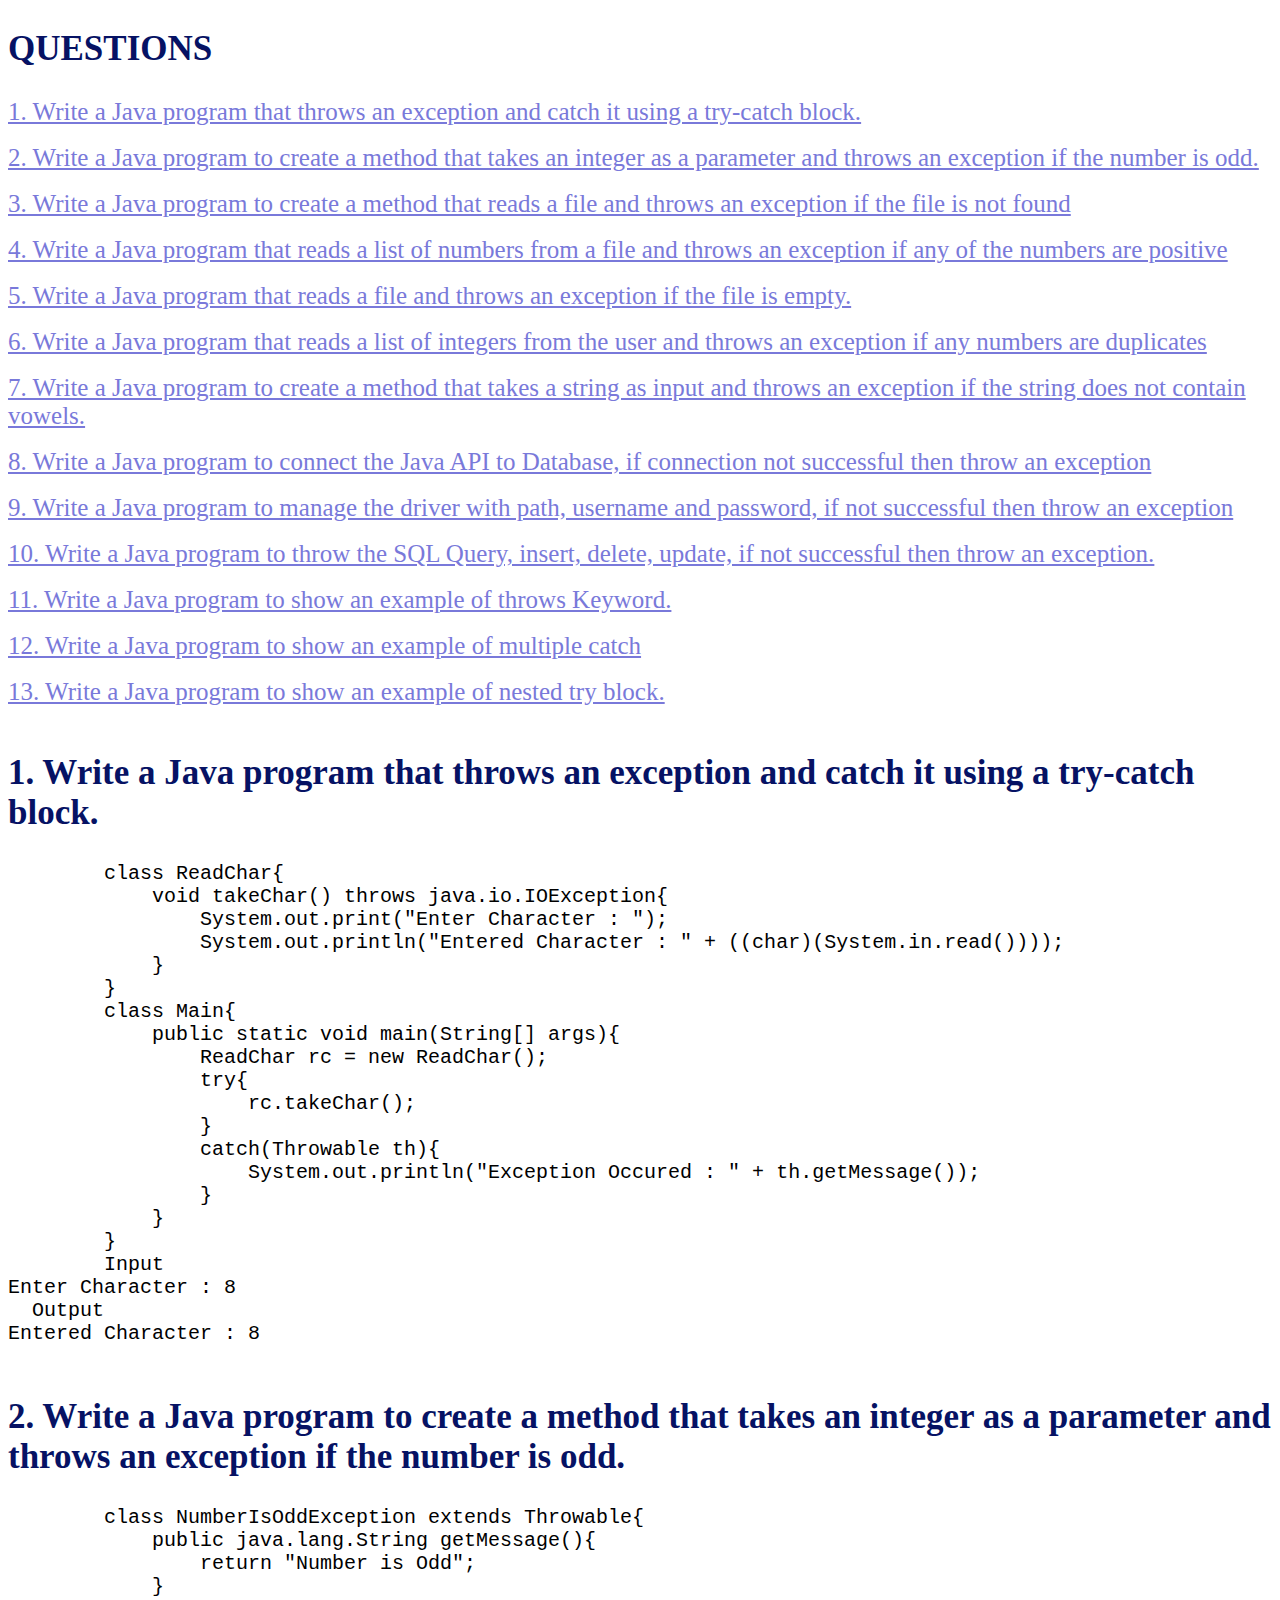
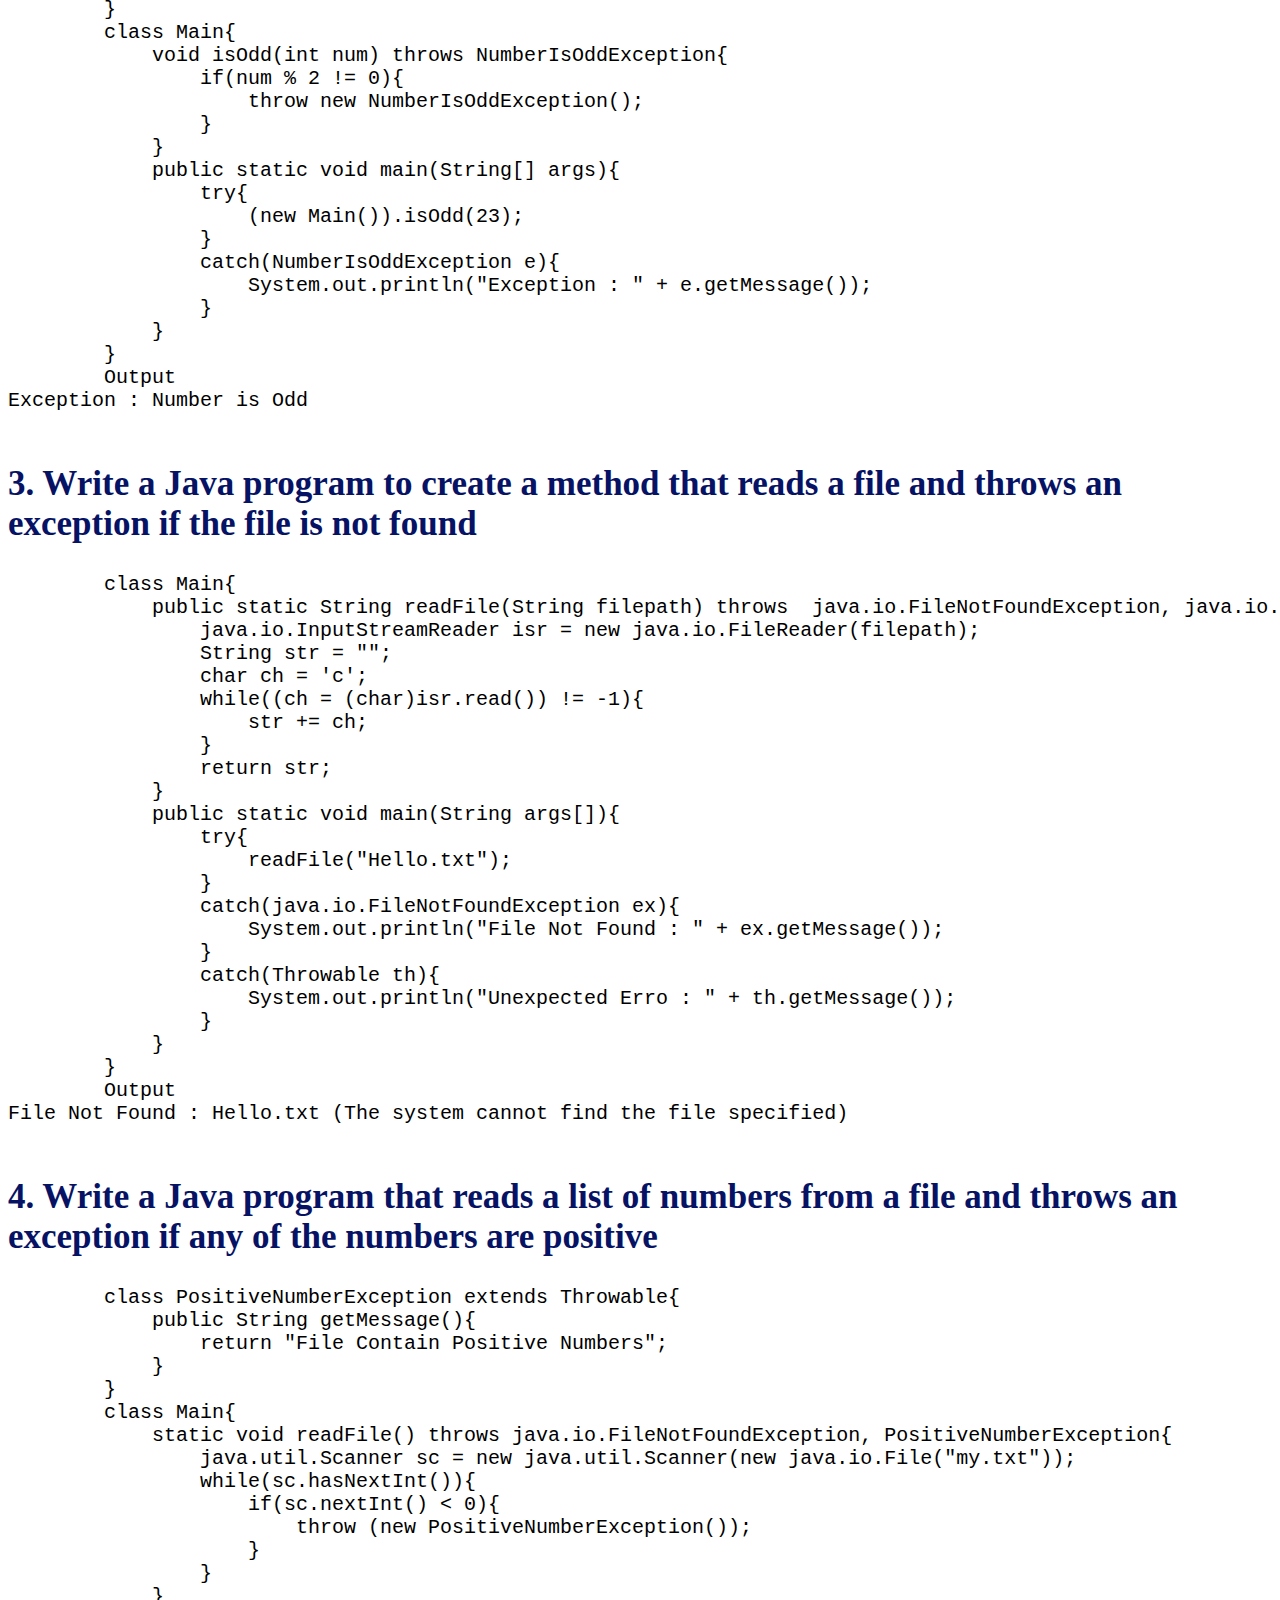
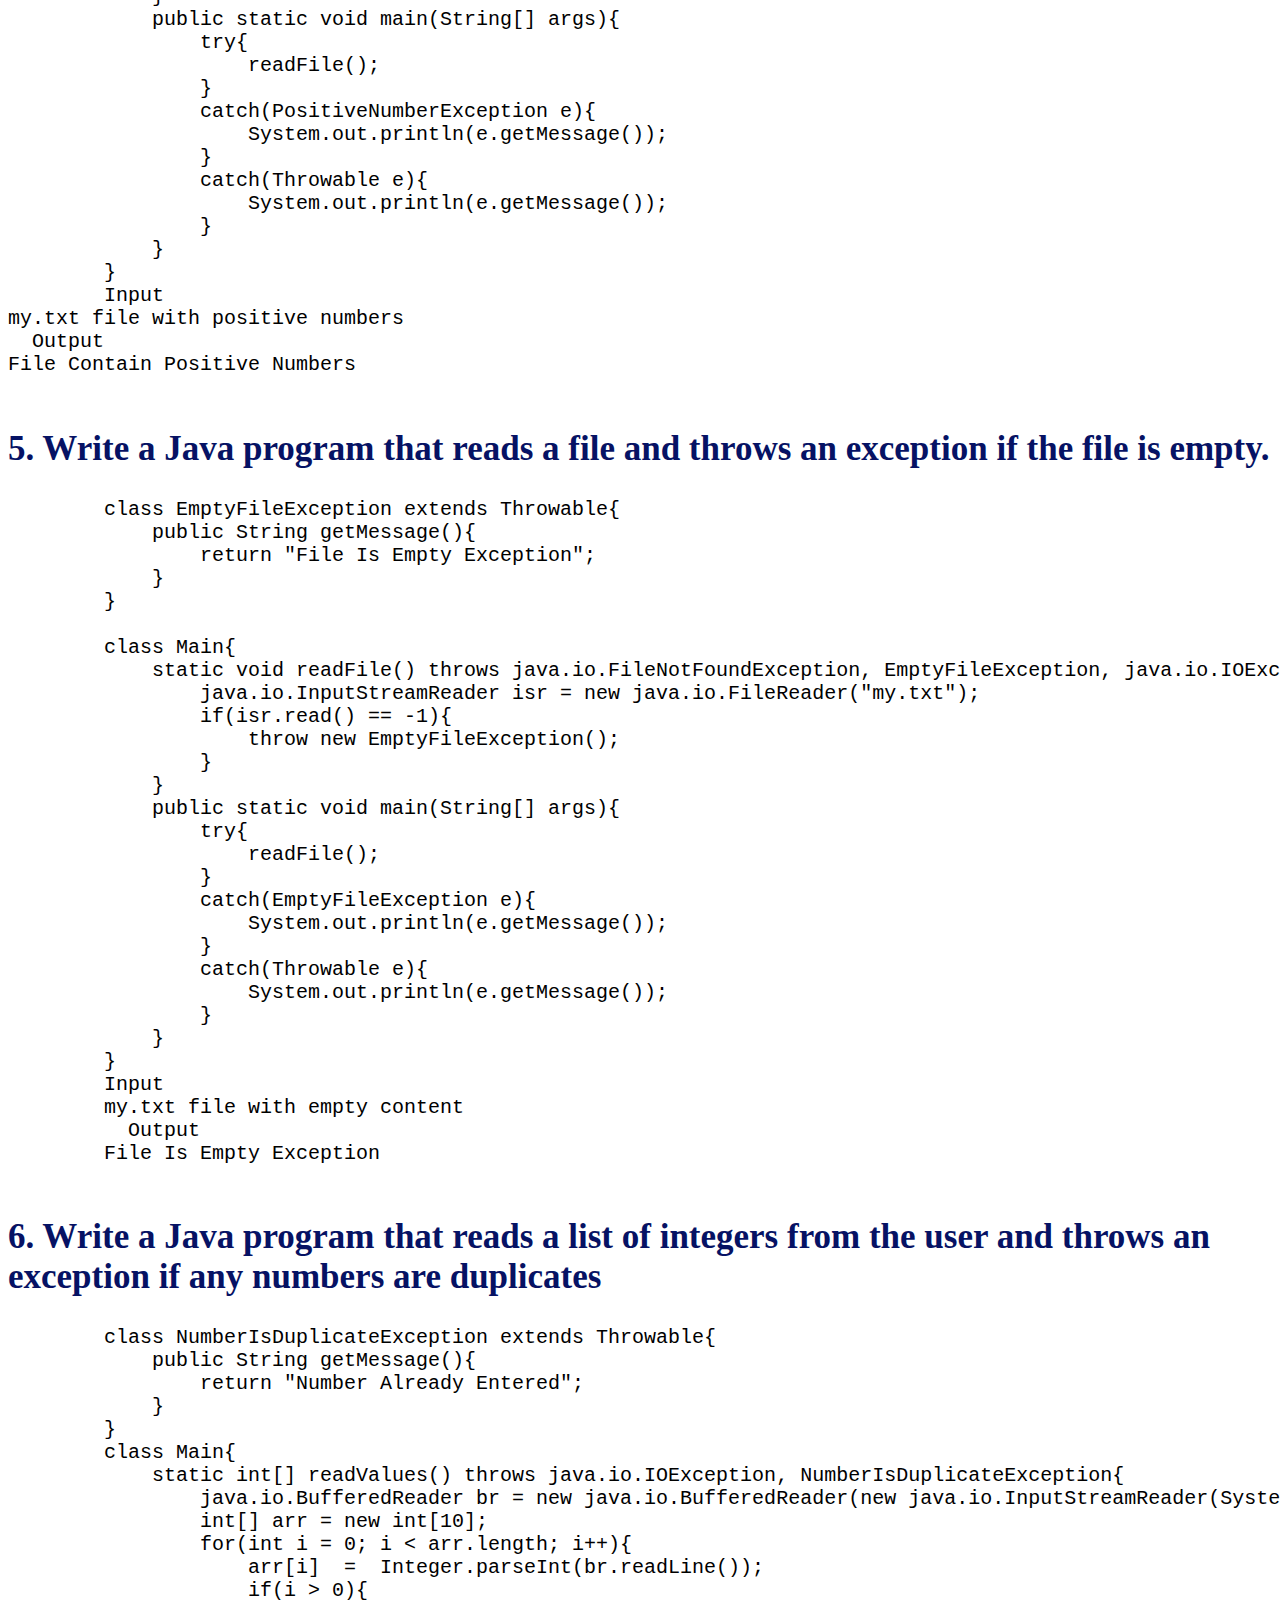
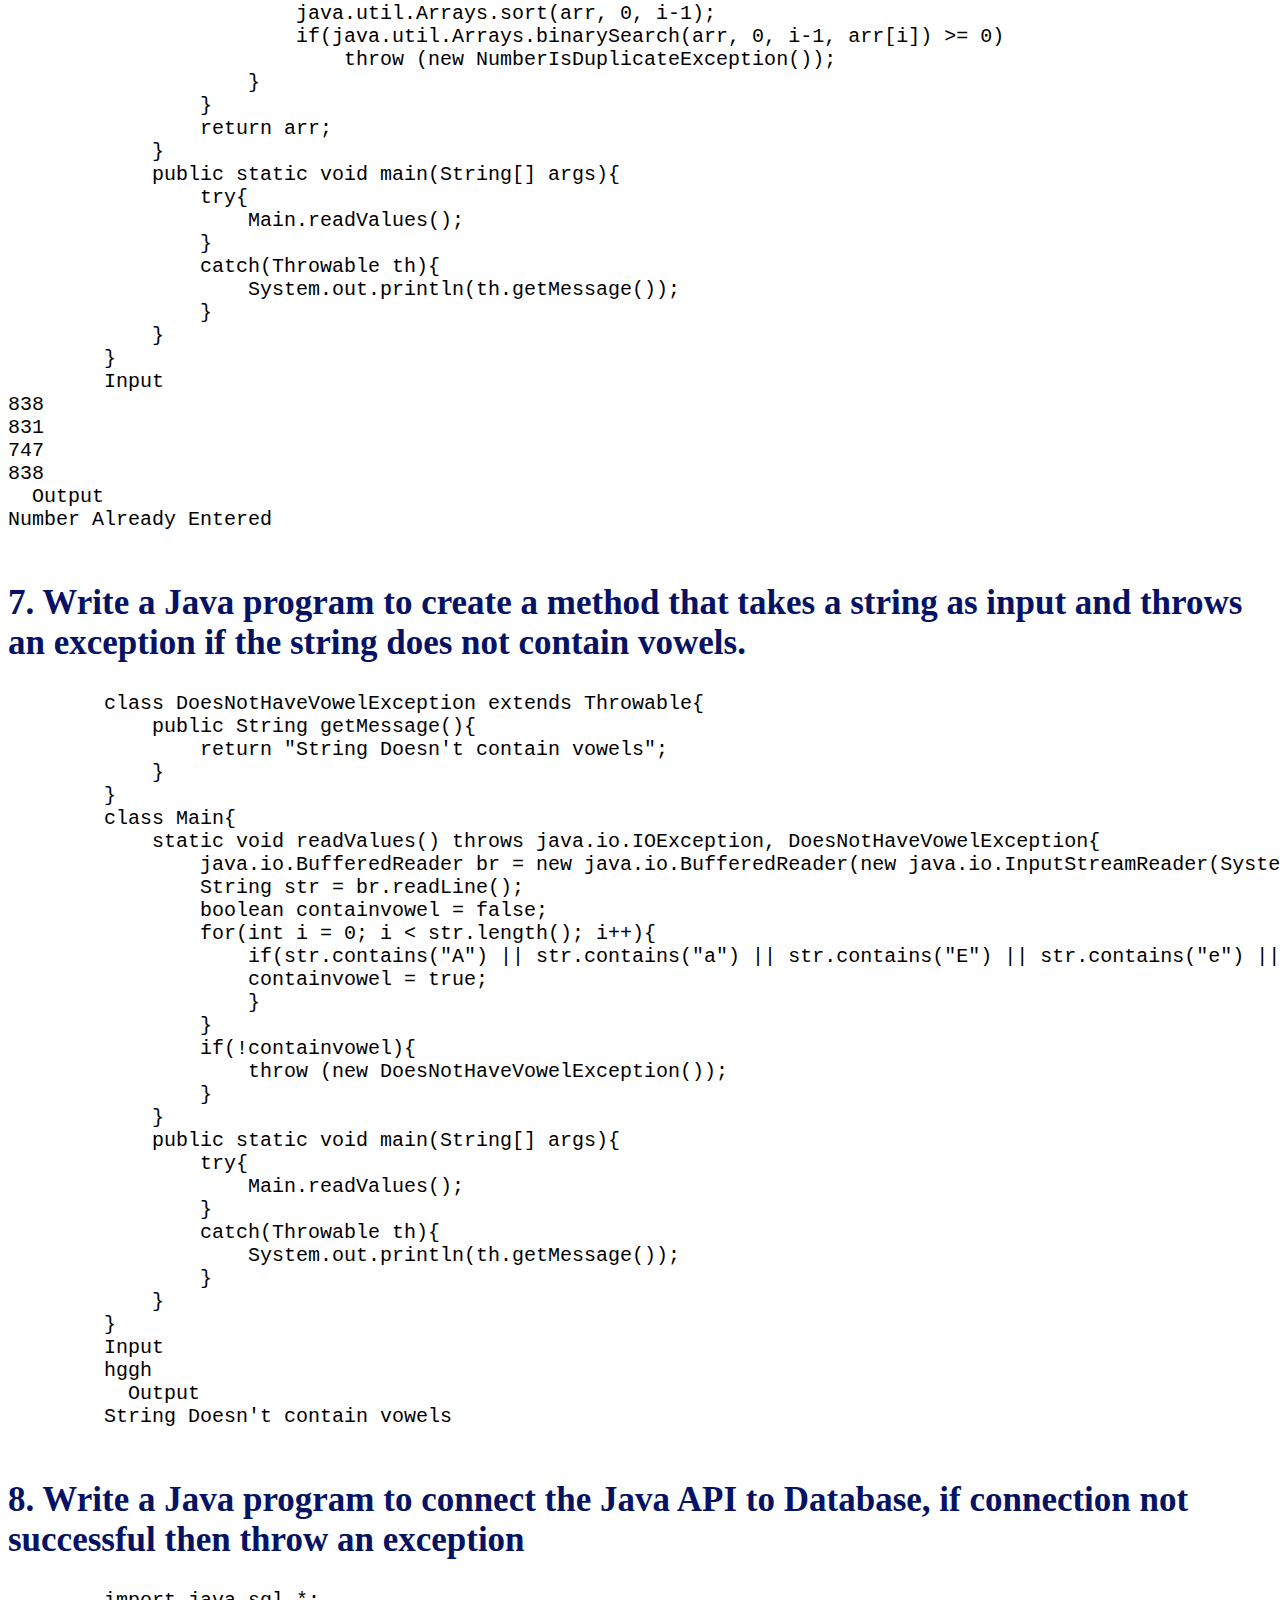
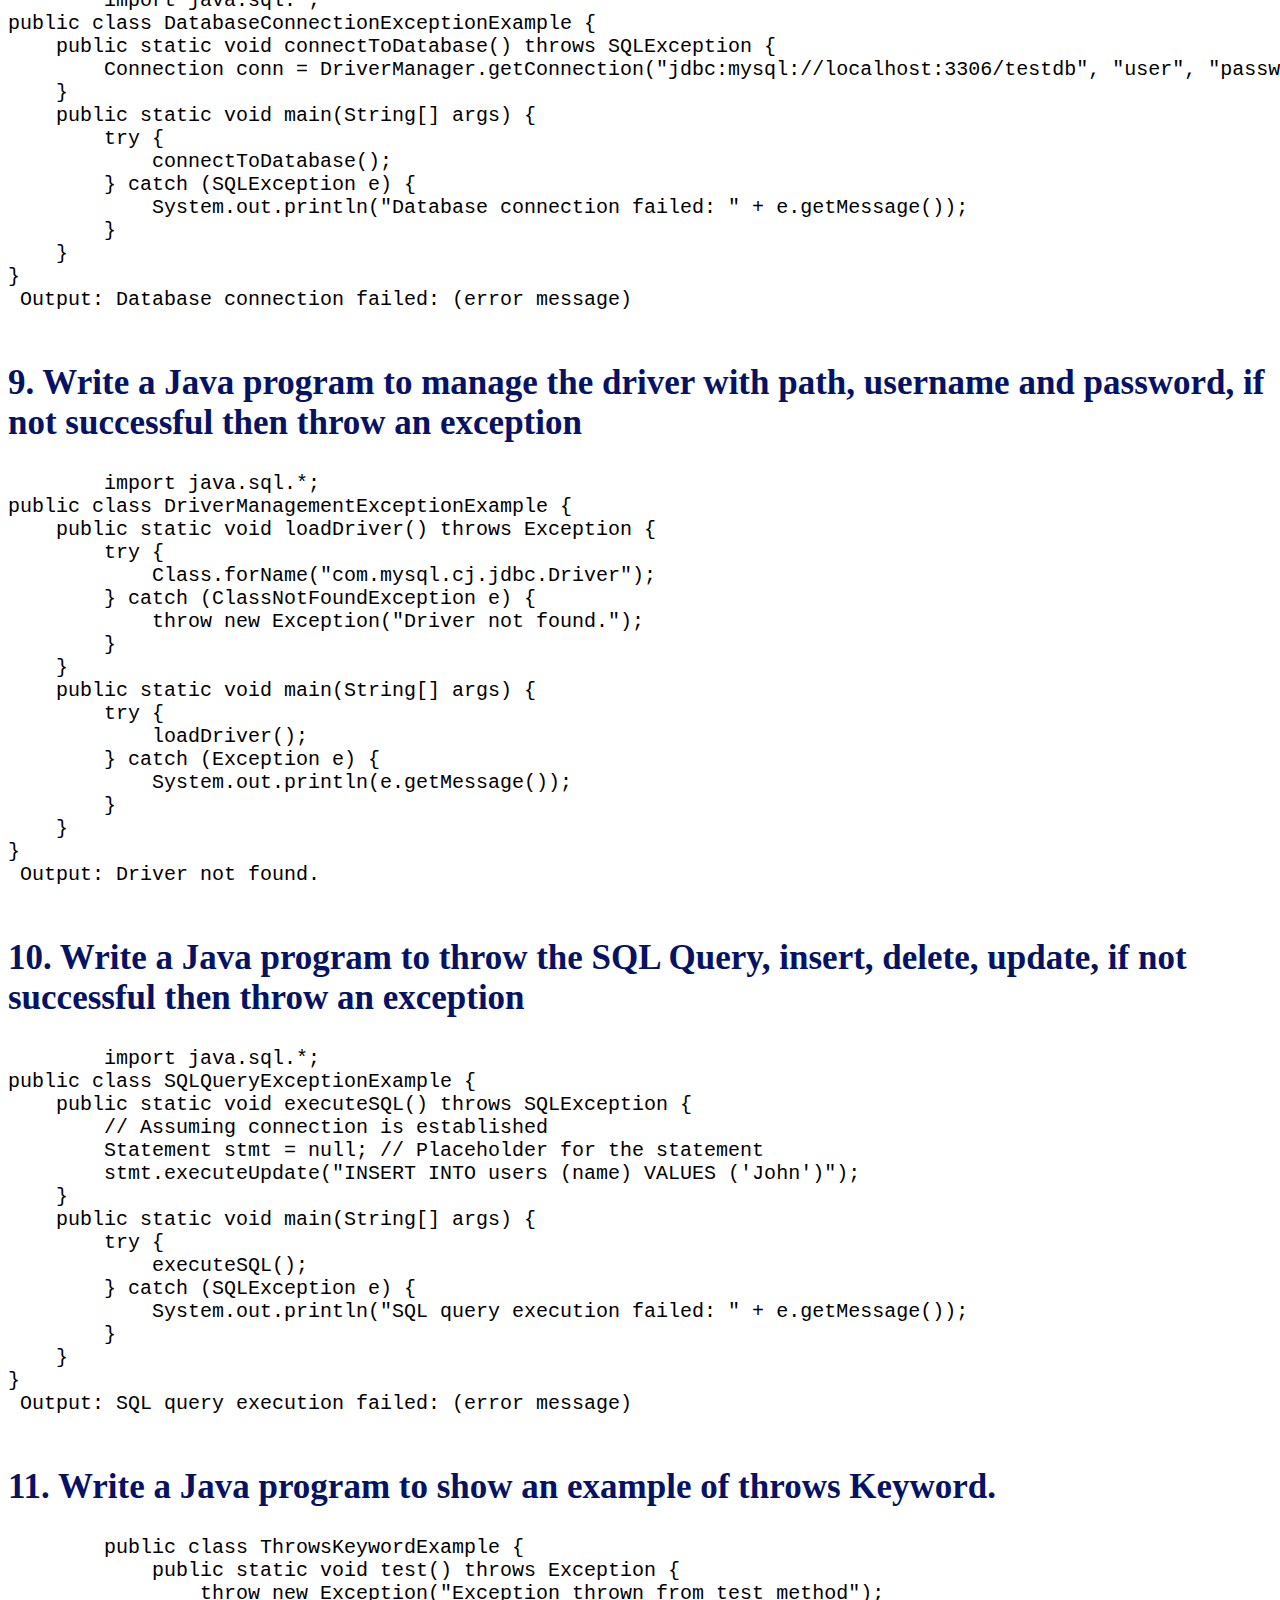
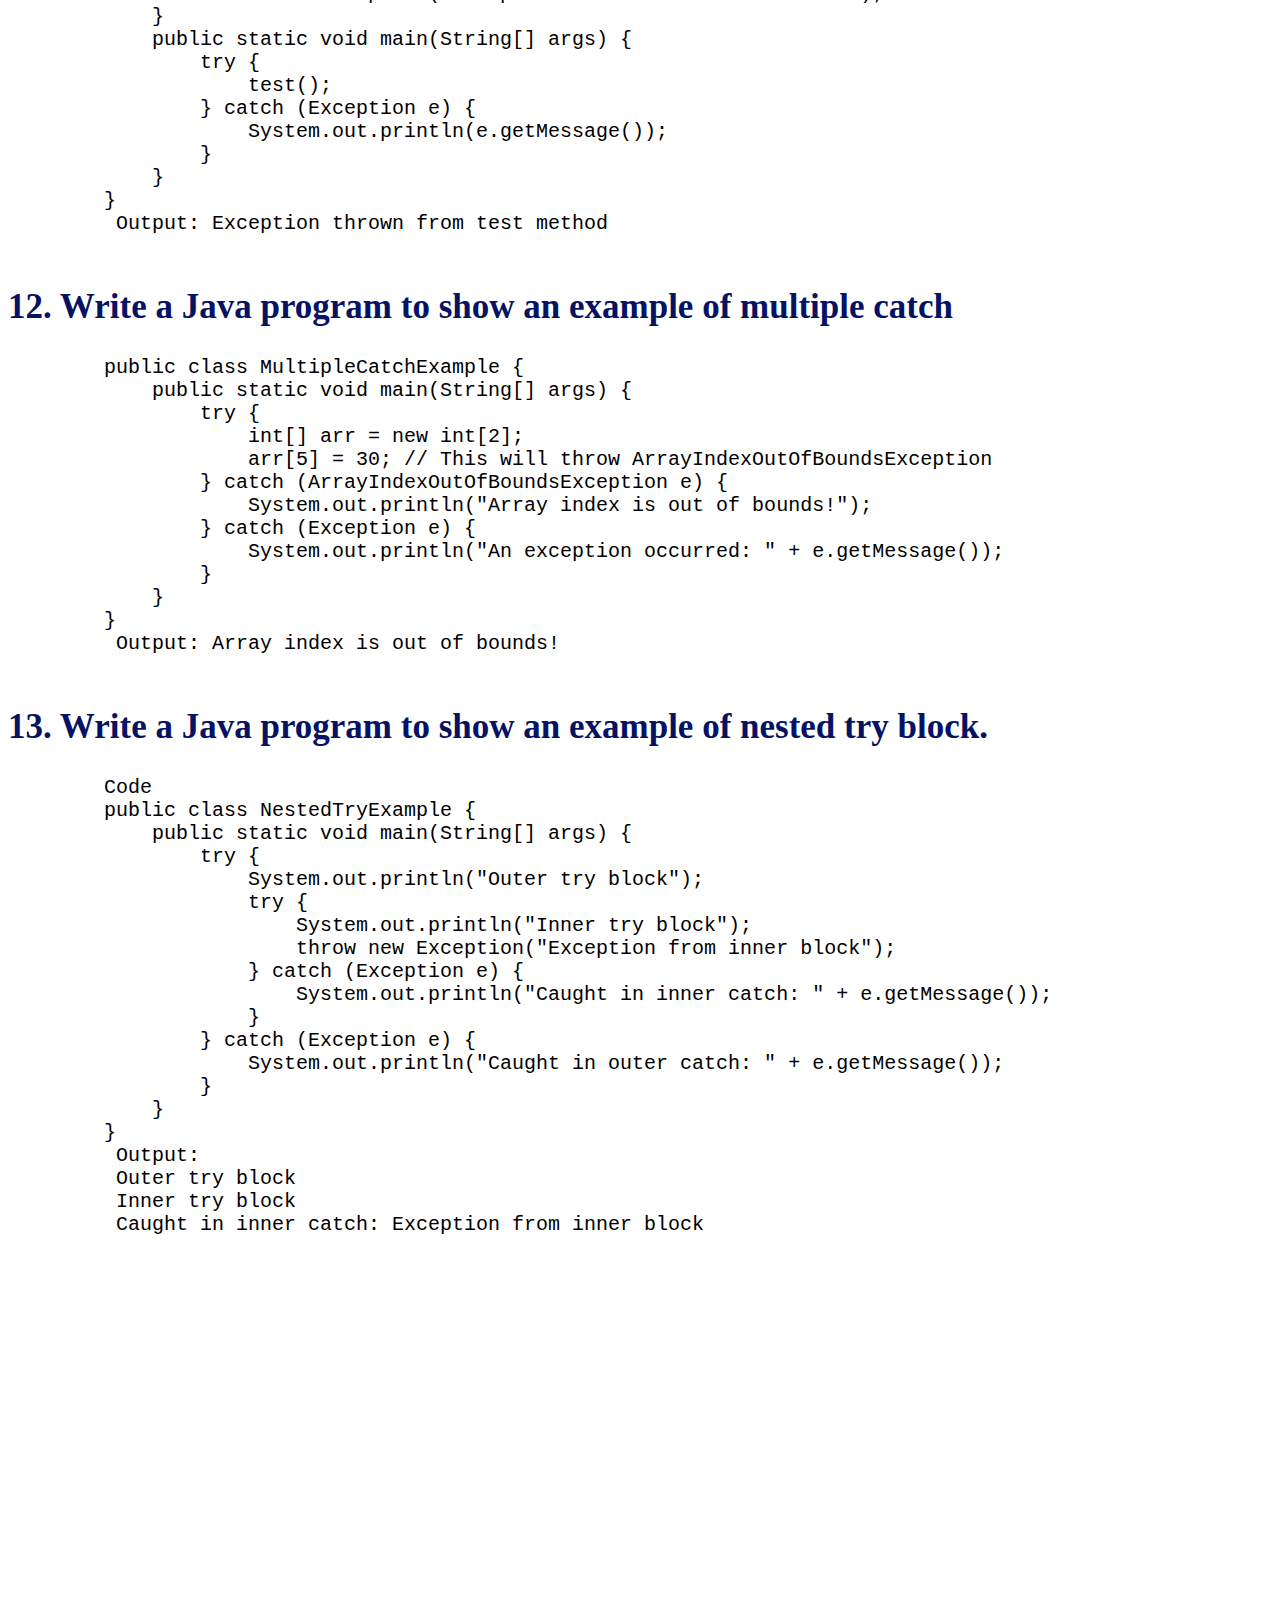
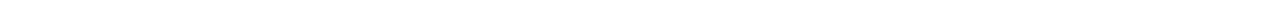
<file: exception.html>
<!DOCTYPE html>
<html lang="en">
<head>
    <meta charset="UTF-8">
    <meta name="viewport" content="width=device-width, initial-scale=1.0">
    <title>Document</title>
    <style>
        a {
                color: rgb(121, 121, 218);
                font-size: 25px;
                background-color: rgb(255, 255, 255);
        }
        pre {
            font-size: 20px;
            
        }
        h2{
            font-size: 35px;
            color: rgb(6, 18, 100);
        }
      </style>
</head>
<body>
    <h2 id="Q">QUESTIONS</h2>
    <a href="#Q1">1. Write a Java program that throws an exception and catch it using a try-catch block.</a><br><br>
    <a href="#Q2">2. Write a Java program to create a method that takes an integer as a parameter and throws an exception if the number is odd.</a><br><br>
    <a href="#Q3 ">3. Write a Java program to create a method that reads a file and throws an exception if the file is not found</a><br><br>
    <a href="#Q4">4. Write a Java program that reads a list of numbers from a file and throws an exception if any of the numbers are positive </a><br><br>
    <a href="#Q5 ">5. Write a Java program that reads a file and throws an exception if the file is empty.</a><br><br>
    <a href="#Q6 ">6. Write a Java program that reads a list of integers from the user and throws an exception if any numbers are duplicates</a><br><br>
    <a href="#Q7 ">7. Write a Java program to create a method that takes a string as input and throws an exception if the string does not contain vowels. </a><br><br>
    <a href="#Q8 ">8. Write a Java program to connect the Java API to Database, if connection not successful then throw an exception</a><br><br>
    <a href="#Q9 ">9. Write a Java program to manage the driver with path, username and password, if not successful then throw an exception</a><br><br>
    <a href="#Q10 ">10. Write a Java program to throw the SQL Query, insert, delete, update, if not successful then throw an exception.</a><br><br>
    <a href="#Q11 ">11. Write a Java program to show an example of throws Keyword.</a><br><br>
    <a href="#Q12 ">12. Write a Java program to show an example of multiple catch</a><br><br>
    <a href="#Q13 ">13. Write a Java program to show an example of nested try block.</a><br><br>






    <h2 id="Q1">1. Write a Java program that throws an exception and catch it using a try-catch block.</h2>
    <pre>
        class ReadChar{
            void takeChar() throws java.io.IOException{
                System.out.print("Enter Character : ");
                System.out.println("Entered Character : " + ((char)(System.in.read())));
            }
        }
        class Main{
            public static void main(String[] args){
                ReadChar rc = new ReadChar();
                try{
                    rc.takeChar();
                }
                catch(Throwable th){
                    System.out.println("Exception Occured : " + th.getMessage());
                }
            }
        }
        Input
Enter Character : 8
  Output
Entered Character : 8
    </pre>
    <h2 id="Q2">2. Write a Java program to create a method that takes an integer as a parameter and throws an exception if the number is odd.</h2>
    <pre>
        class NumberIsOddException extends Throwable{
            public java.lang.String getMessage(){
                return "Number is Odd";
            }
        }
        class Main{
            void isOdd(int num) throws NumberIsOddException{
                if(num % 2 != 0){
                    throw new NumberIsOddException();
                }
            }
            public static void main(String[] args){
                try{
                    (new Main()).isOdd(23);
                }
                catch(NumberIsOddException e){
                    System.out.println("Exception : " + e.getMessage());	
                }
            }
        }
        Output
Exception : Number is Odd
    </pre>
    <h2 id="Q3">3. Write a Java program to create a method that reads a file and throws an exception if the file is not found</h2>
    <pre>
        class Main{
            public static String readFile(String filepath) throws  java.io.FileNotFoundException, java.io.IOException{
                java.io.InputStreamReader isr = new java.io.FileReader(filepath);
                String str = "";
                char ch = 'c';
                while((ch = (char)isr.read()) != -1){
                    str += ch;
                }
                return str;
            }
            public static void main(String args[]){
                try{
                    readFile("Hello.txt");
                }
                catch(java.io.FileNotFoundException ex){
                    System.out.println("File Not Found : " + ex.getMessage());
                }
                catch(Throwable th){
                    System.out.println("Unexpected Erro : " + th.getMessage());
                }
            }
        }
        Output
File Not Found : Hello.txt (The system cannot find the file specified)
    </pre>
    <h2 id="Q4">4. Write a Java program that reads a list of numbers from a file and throws an exception if any of the numbers are positive</h2>
    <pre>
        class PositiveNumberException extends Throwable{
            public String getMessage(){
                return "File Contain Positive Numbers";
            }
        }
        class Main{
            static void readFile() throws java.io.FileNotFoundException, PositiveNumberException{
                java.util.Scanner sc = new java.util.Scanner(new java.io.File("my.txt"));
                while(sc.hasNextInt()){
                    if(sc.nextInt() < 0){
                        throw (new PositiveNumberException());
                    }
                }
            }
            public static void main(String[] args){
                try{
                    readFile();
                }
                catch(PositiveNumberException e){
                    System.out.println(e.getMessage());
                }
                catch(Throwable e){
                    System.out.println(e.getMessage());
                }
            }
        }
        Input
my.txt file with positive numbers
  Output
File Contain Positive Numbers
    </pre>
    <h2 id="Q5">5. Write a Java program that reads a file and throws an exception if the file is empty.</h2>
    <pre>
        class EmptyFileException extends Throwable{
            public String getMessage(){
                return "File Is Empty Exception";
            }
        }
        
        class Main{
            static void readFile() throws java.io.FileNotFoundException, EmptyFileException, java.io.IOException{
                java.io.InputStreamReader isr = new java.io.FileReader("my.txt");
                if(isr.read() == -1){
                    throw new EmptyFileException();
                }	
            }
            public static void main(String[] args){
                try{
                    readFile();
                }
                catch(EmptyFileException e){
                    System.out.println(e.getMessage());
                }
                catch(Throwable e){
                    System.out.println(e.getMessage());
                }
            }
        }
        Input
        my.txt file with empty content
          Output
        File Is Empty Exception
    </pre>
    <h2 id="Q6">6. Write a Java program that reads a list of integers from the user and throws an exception if any numbers are duplicates</h2>
    <pre>
        class NumberIsDuplicateException extends Throwable{
            public String getMessage(){
                return "Number Already Entered";
            }
        }
        class Main{
            static int[] readValues() throws java.io.IOException, NumberIsDuplicateException{
                java.io.BufferedReader br = new java.io.BufferedReader(new java.io.InputStreamReader(System.in));
                int[] arr = new int[10];
                for(int i = 0; i < arr.length; i++){
                    arr[i]  =  Integer.parseInt(br.readLine()); 
                    if(i > 0){
                        java.util.Arrays.sort(arr, 0, i-1);
                        if(java.util.Arrays.binarySearch(arr, 0, i-1, arr[i]) >= 0)
                            throw (new NumberIsDuplicateException());
                    }
                }
                return arr;
            }
            public static void main(String[] args){
                try{
                    Main.readValues();
                }
                catch(Throwable th){
                    System.out.println(th.getMessage());
                }
            }
        }
        Input
838
831
747
838
  Output
Number Already Entered
    </pre>
    <h2 id="Q7">7. Write a Java program to create a method that takes a string as input and throws an exception if the string does not contain vowels.</h2>
    <pre>
        class DoesNotHaveVowelException extends Throwable{
            public String getMessage(){
                return "String Doesn't contain vowels";
            }
        }
        class Main{
            static void readValues() throws java.io.IOException, DoesNotHaveVowelException{
                java.io.BufferedReader br = new java.io.BufferedReader(new java.io.InputStreamReader(System.in));
                String str = br.readLine();	
                boolean containvowel = false;
                for(int i = 0; i < str.length(); i++){
                    if(str.contains("A") || str.contains("a") || str.contains("E") || str.contains("e") || str.contains("I") || str.contains("i") || str.contains("O") || str.contains("o") ||  str.contains("U") || str.contains("u")){
                    containvowel = true;
                    }
                }
                if(!containvowel){
                    throw (new DoesNotHaveVowelException());
                }
            }
            public static void main(String[] args){
                try{
                    Main.readValues();
                }
                catch(Throwable th){
                    System.out.println(th.getMessage());
                }
            }
        }
        Input
        hggh
          Output
        String Doesn't contain vowels
    </pre>
    <h2 id="Q8">8. Write a Java program to connect the Java API to Database, if connection not successful then throw an exception</h2>
    <pre>
        import java.sql.*;
public class DatabaseConnectionExceptionExample {
    public static void connectToDatabase() throws SQLException {
        Connection conn = DriverManager.getConnection("jdbc:mysql://localhost:3306/testdb", "user", "password");
    }
    public static void main(String[] args) {
        try {
            connectToDatabase();
        } catch (SQLException e) {
            System.out.println("Database connection failed: " + e.getMessage());
        }
    }
}
 Output: Database connection failed: (error message)
    </pre>
    <h2 id="Q9">9. Write a Java program to manage the driver with path, username and password, if not successful then throw an exception</h2>
    <pre>
        import java.sql.*;
public class DriverManagementExceptionExample {
    public static void loadDriver() throws Exception {
        try {
            Class.forName("com.mysql.cj.jdbc.Driver");
        } catch (ClassNotFoundException e) {
            throw new Exception("Driver not found.");
        }
    }
    public static void main(String[] args) {
        try {
            loadDriver();
        } catch (Exception e) {
            System.out.println(e.getMessage());
        }
    }
}
 Output: Driver not found.
    </pre>
    <h2 id="Q10">10. Write a Java program to throw the SQL Query, insert, delete, update, if not successful then throw an exception</h2>
    <pre>
        import java.sql.*;
public class SQLQueryExceptionExample {
    public static void executeSQL() throws SQLException {
        // Assuming connection is established
        Statement stmt = null; // Placeholder for the statement
        stmt.executeUpdate("INSERT INTO users (name) VALUES ('John')");
    }
    public static void main(String[] args) {
        try {
            executeSQL();
        } catch (SQLException e) {
            System.out.println("SQL query execution failed: " + e.getMessage());
        }
    }
}
 Output: SQL query execution failed: (error message)
    </pre>
    <h2 id="Q11">11. Write a Java program to show an example of throws Keyword.</h2>
    <pre>
        public class ThrowsKeywordExample {
            public static void test() throws Exception {
                throw new Exception("Exception thrown from test method");
            }
            public static void main(String[] args) {
                try {
                    test();
                } catch (Exception e) {
                    System.out.println(e.getMessage());
                }
            }
        }
         Output: Exception thrown from test method
    </pre>
    <h2 id="Q12">12. Write a Java program to show an example of multiple catch</h2>
    <pre>
        public class MultipleCatchExample {
            public static void main(String[] args) {
                try {
                    int[] arr = new int[2];
                    arr[5] = 30; // This will throw ArrayIndexOutOfBoundsException
                } catch (ArrayIndexOutOfBoundsException e) {
                    System.out.println("Array index is out of bounds!");
                } catch (Exception e) {
                    System.out.println("An exception occurred: " + e.getMessage());
                }
            }
        }
         Output: Array index is out of bounds!
    </pre>
    <h2 id="Q13">13. Write a Java program to show an example of nested try block.</h2>
    <pre>
        Code
        public class NestedTryExample {
            public static void main(String[] args) {
                try {
                    System.out.println("Outer try block");
                    try {
                        System.out.println("Inner try block");
                        throw new Exception("Exception from inner block");
                    } catch (Exception e) {
                        System.out.println("Caught in inner catch: " + e.getMessage());
                    }
                } catch (Exception e) {
                    System.out.println("Caught in outer catch: " + e.getMessage());
                }
            }
        }
         Output: 
         Outer try block
         Inner try block
         Caught in inner catch: Exception from inner block
            
    </pre>
</body>
</html>
</file>
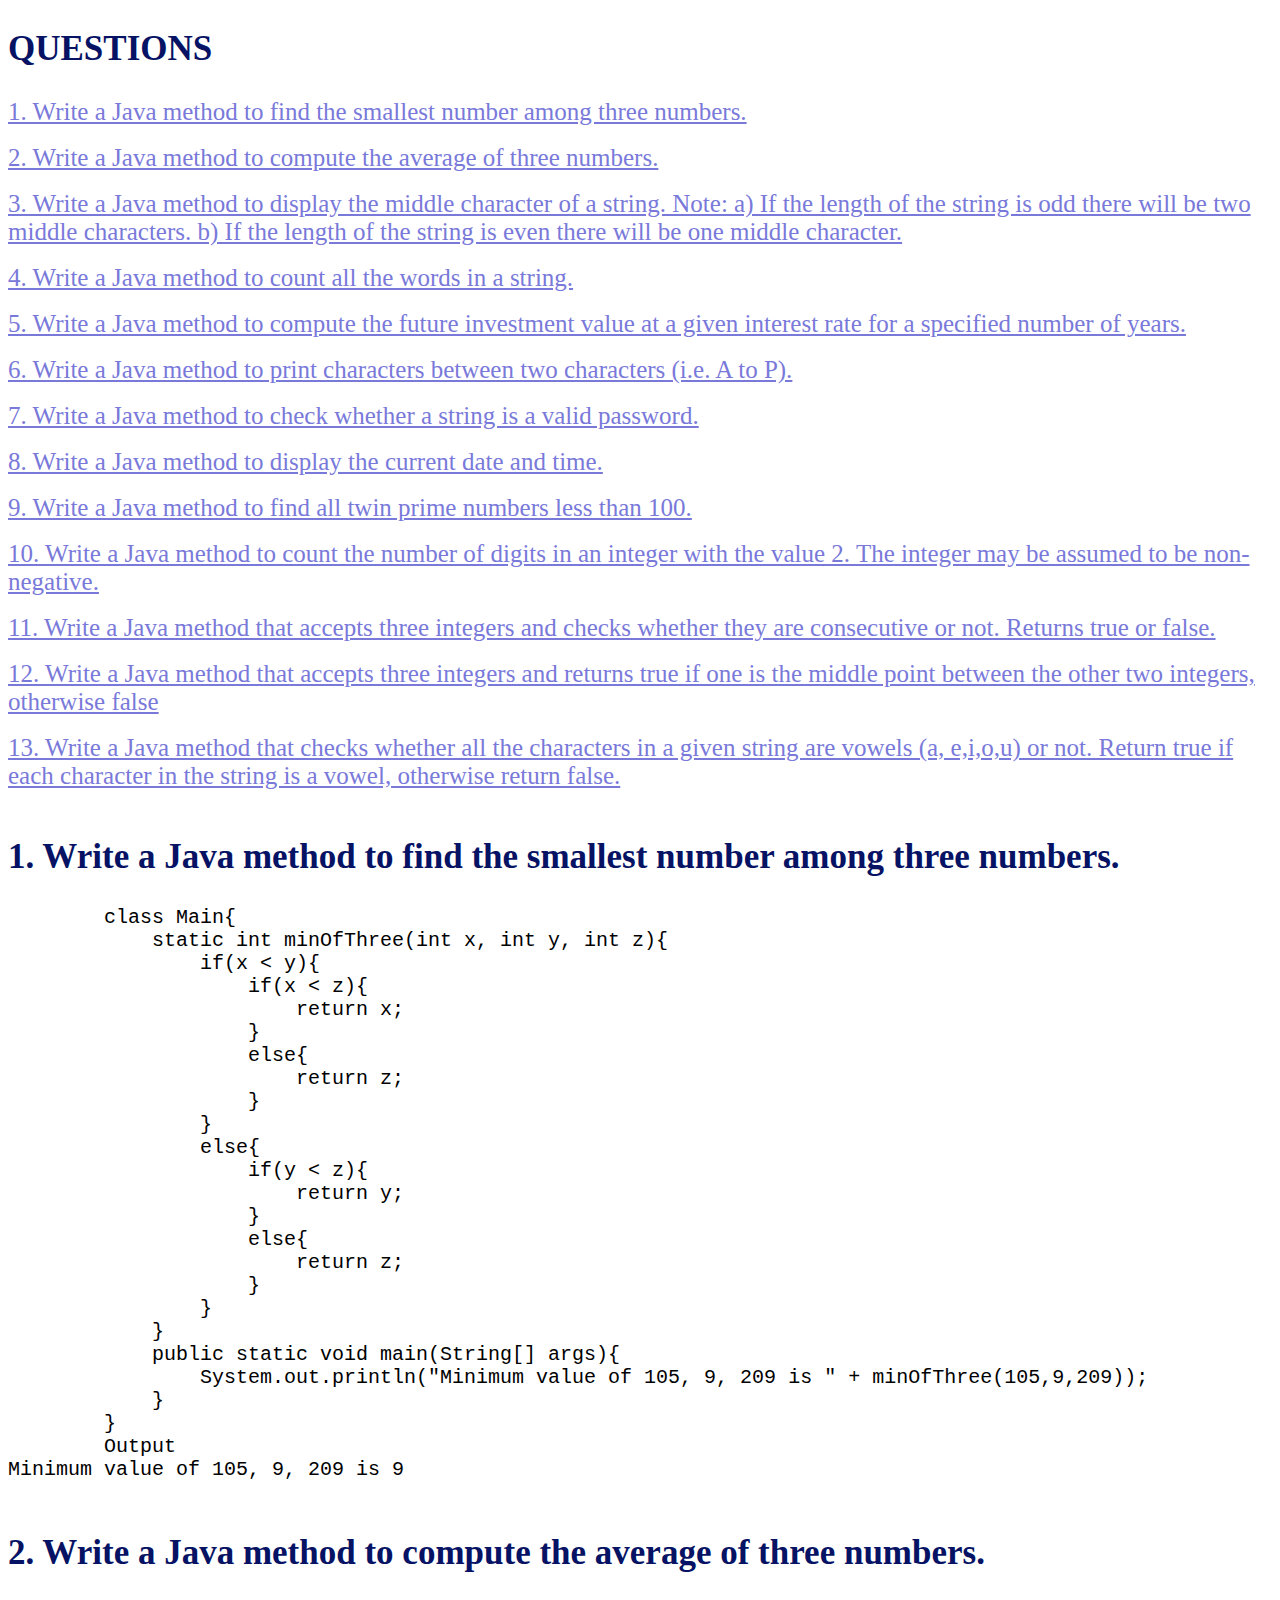
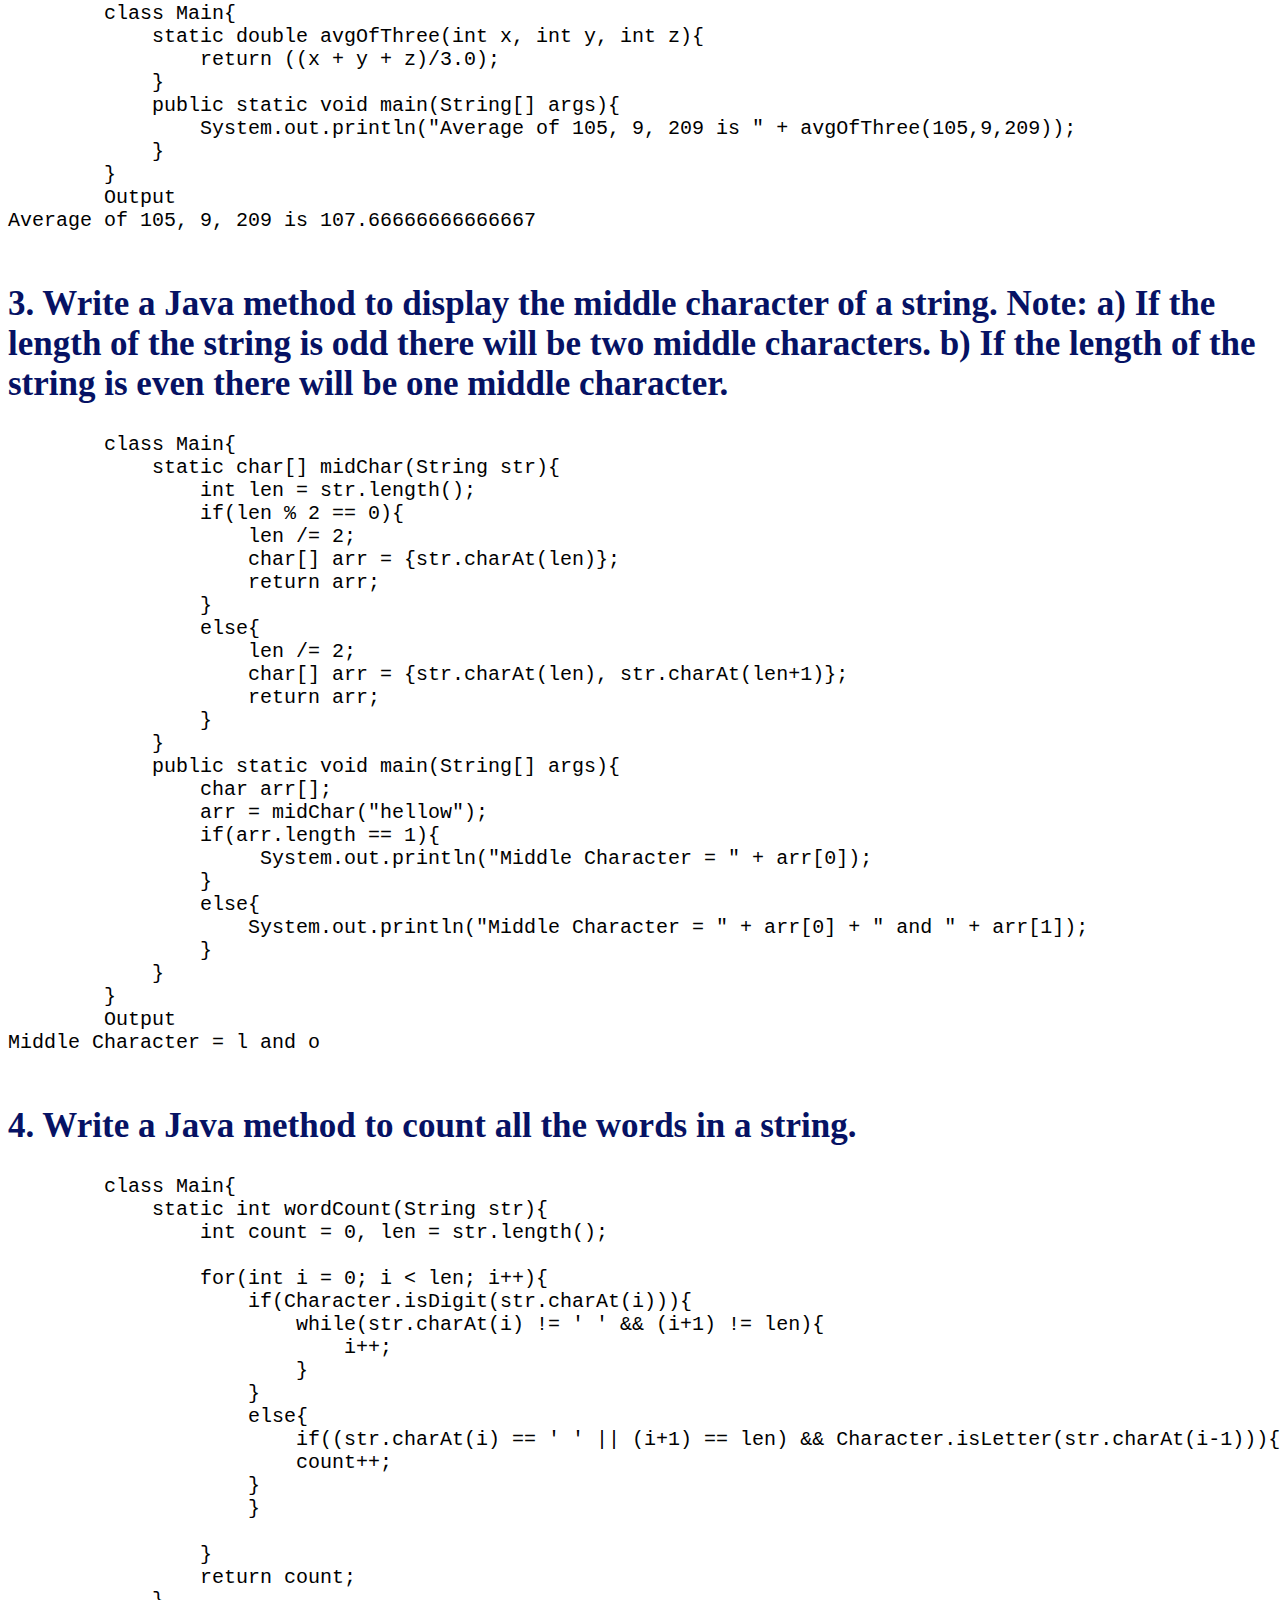
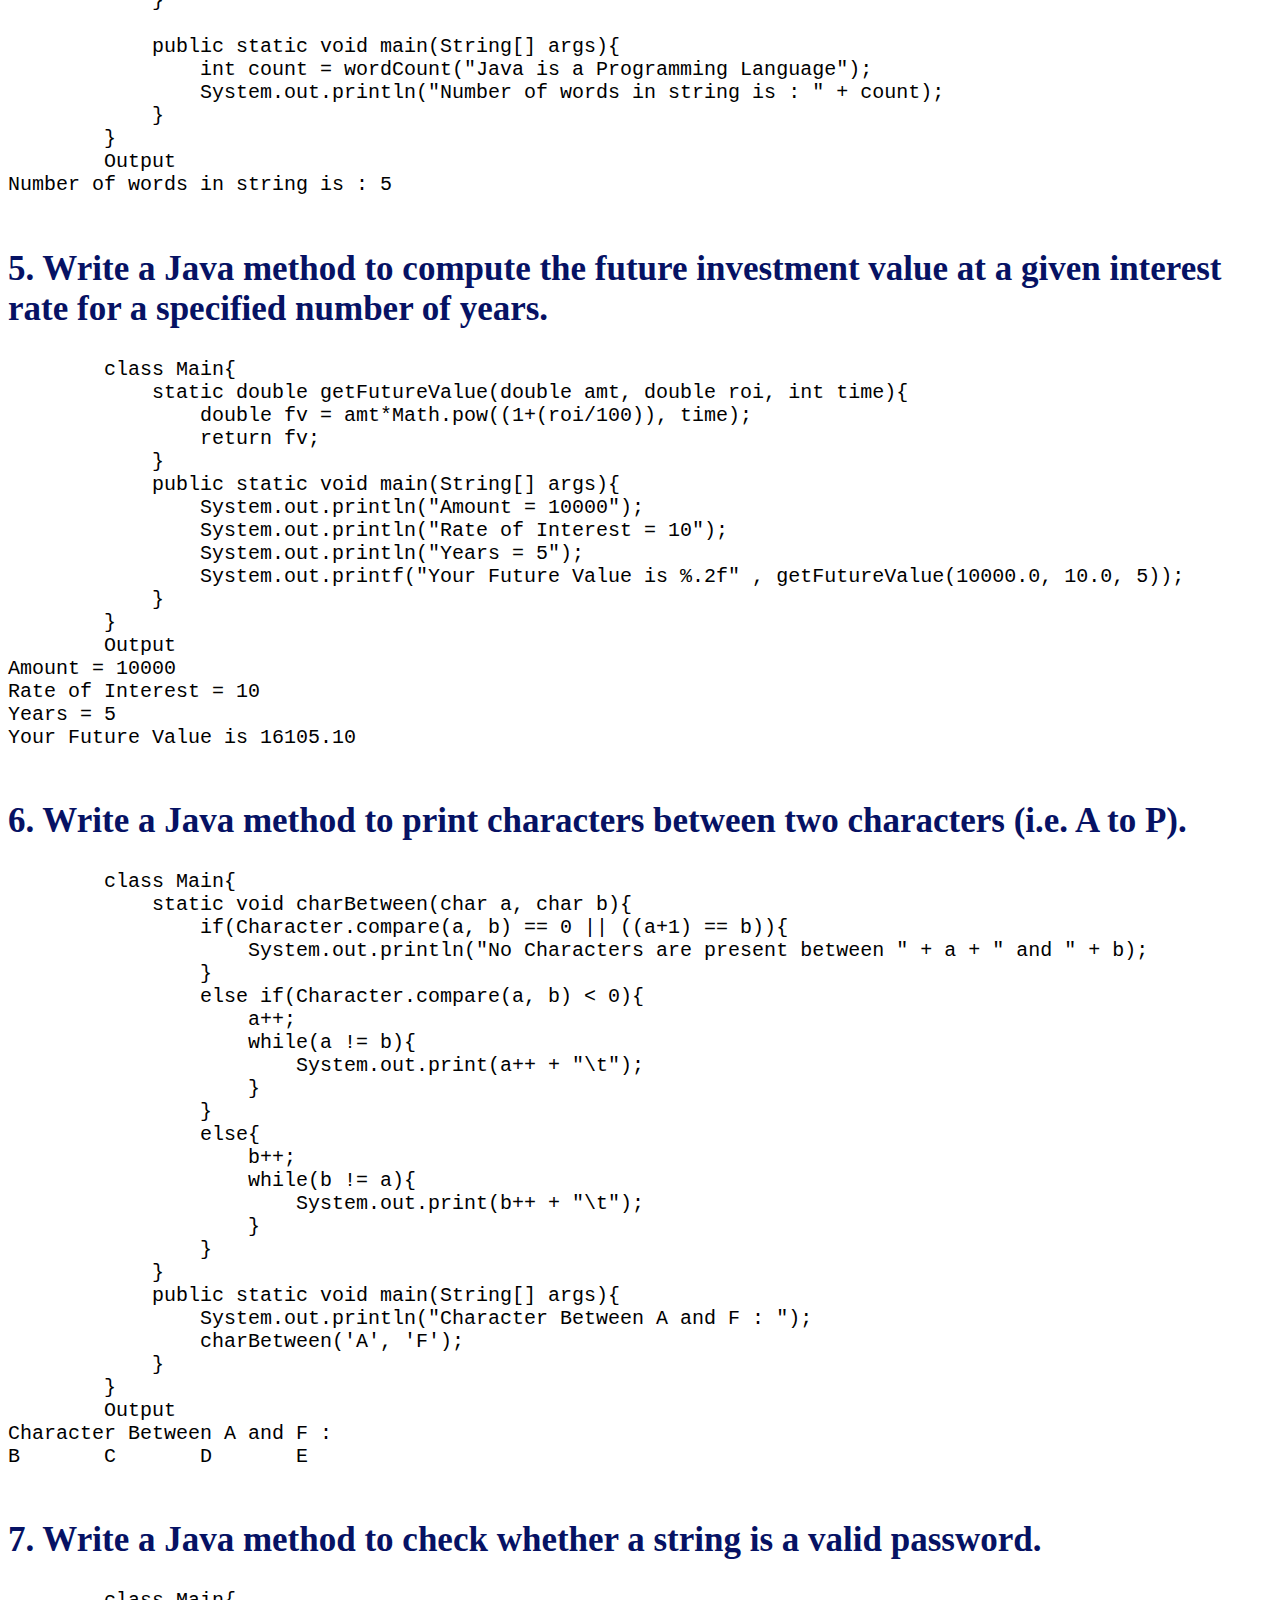
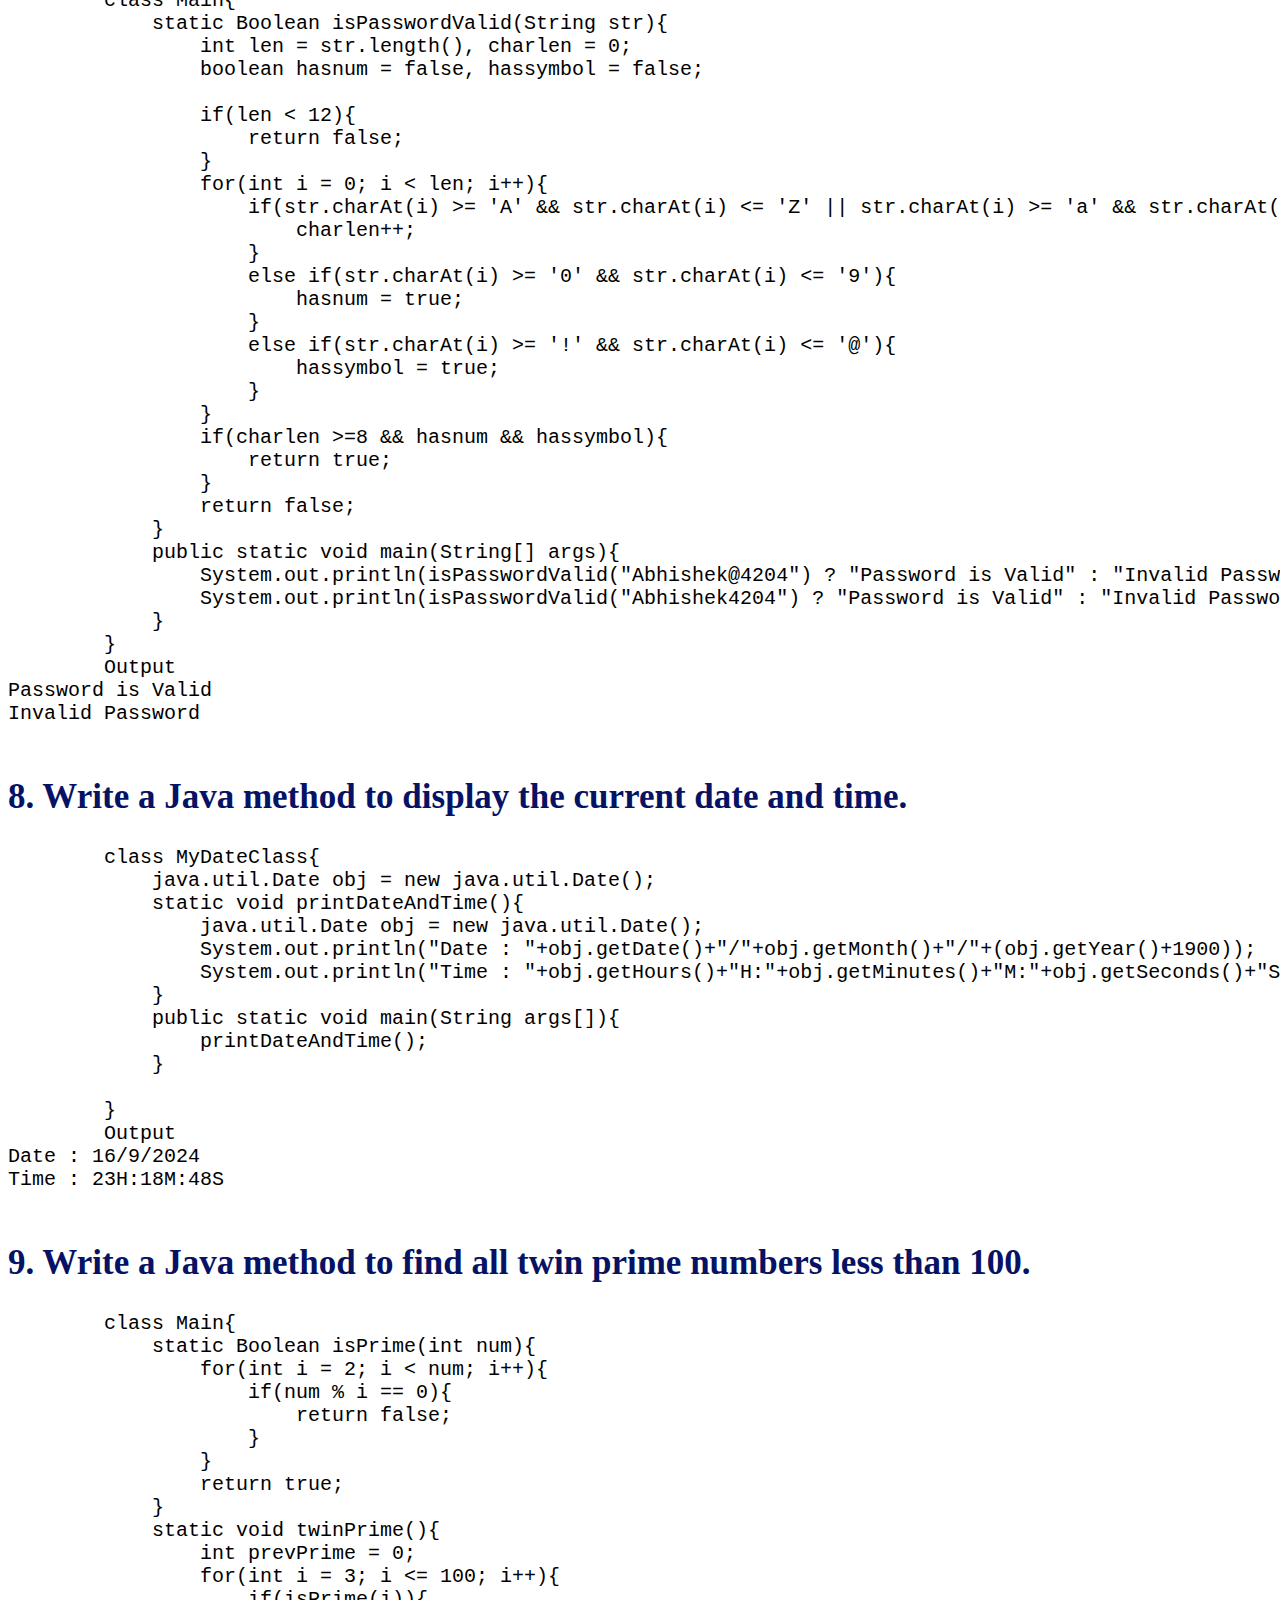
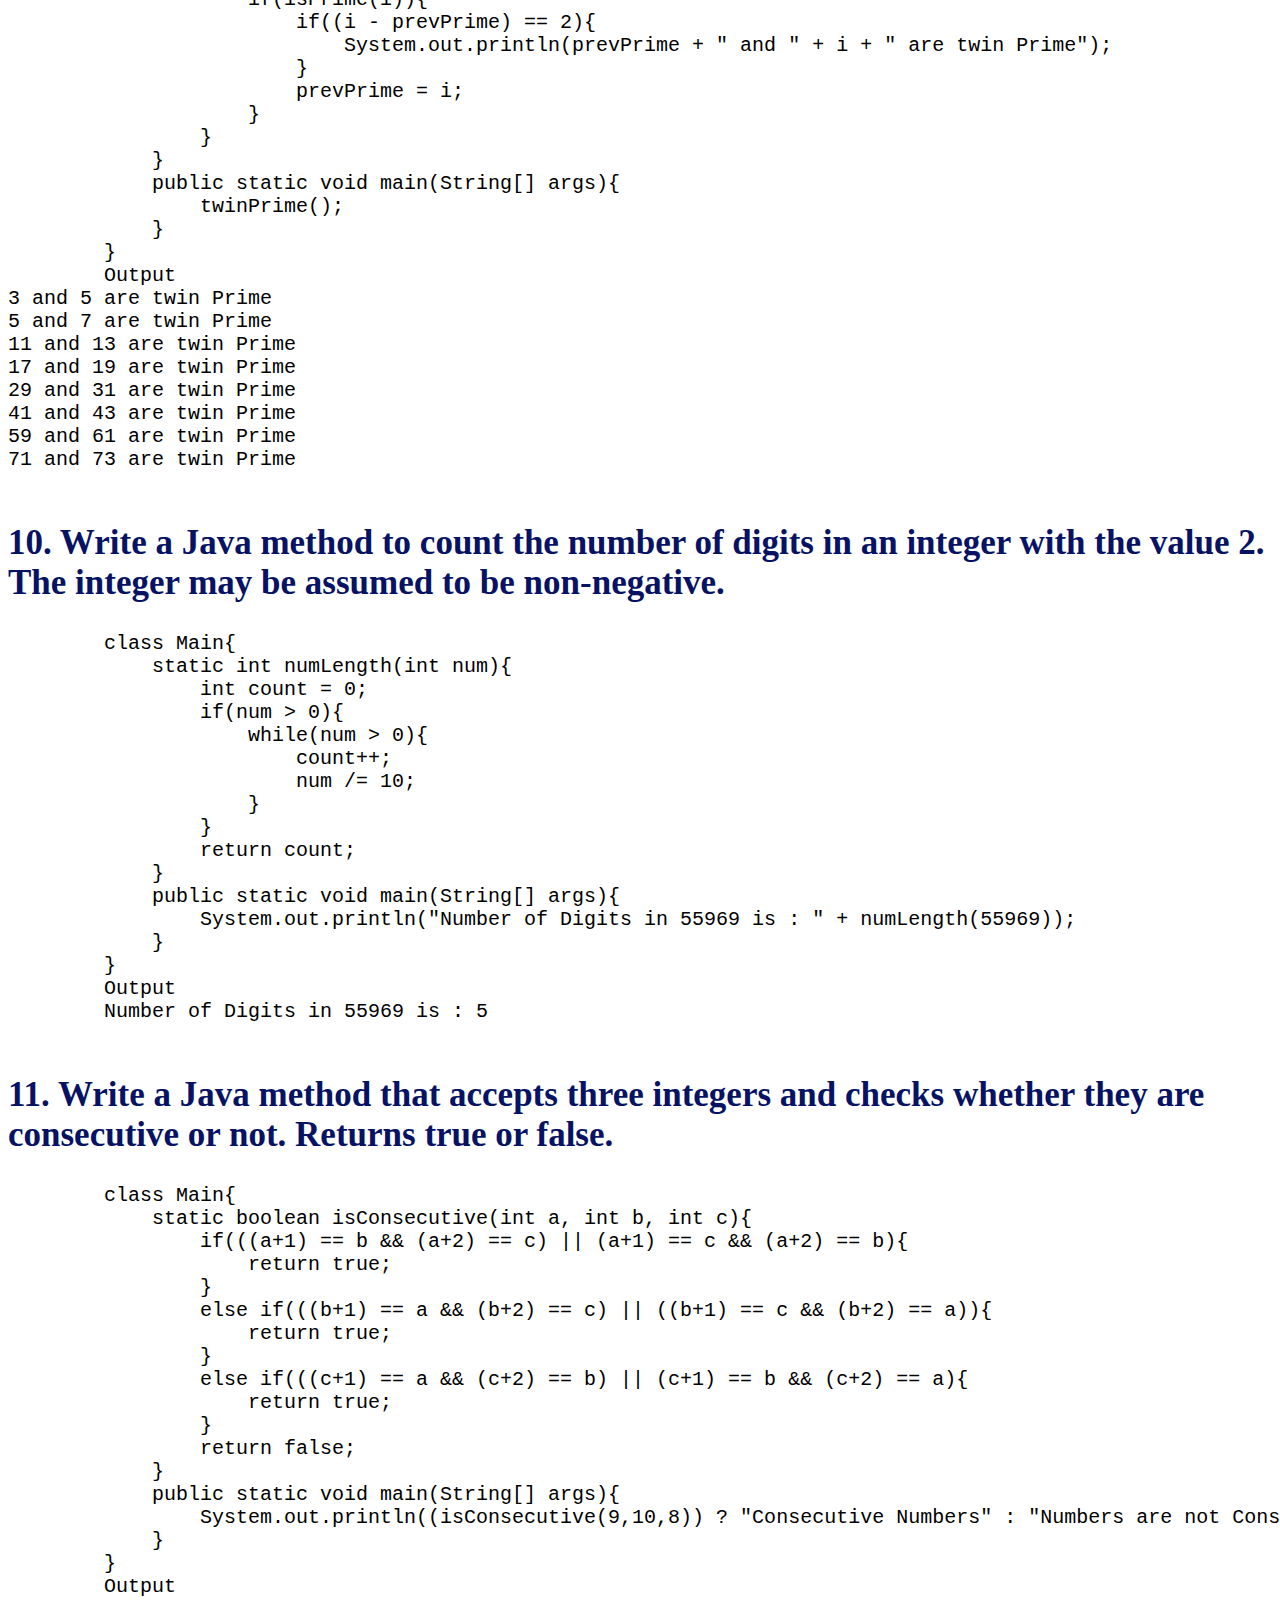
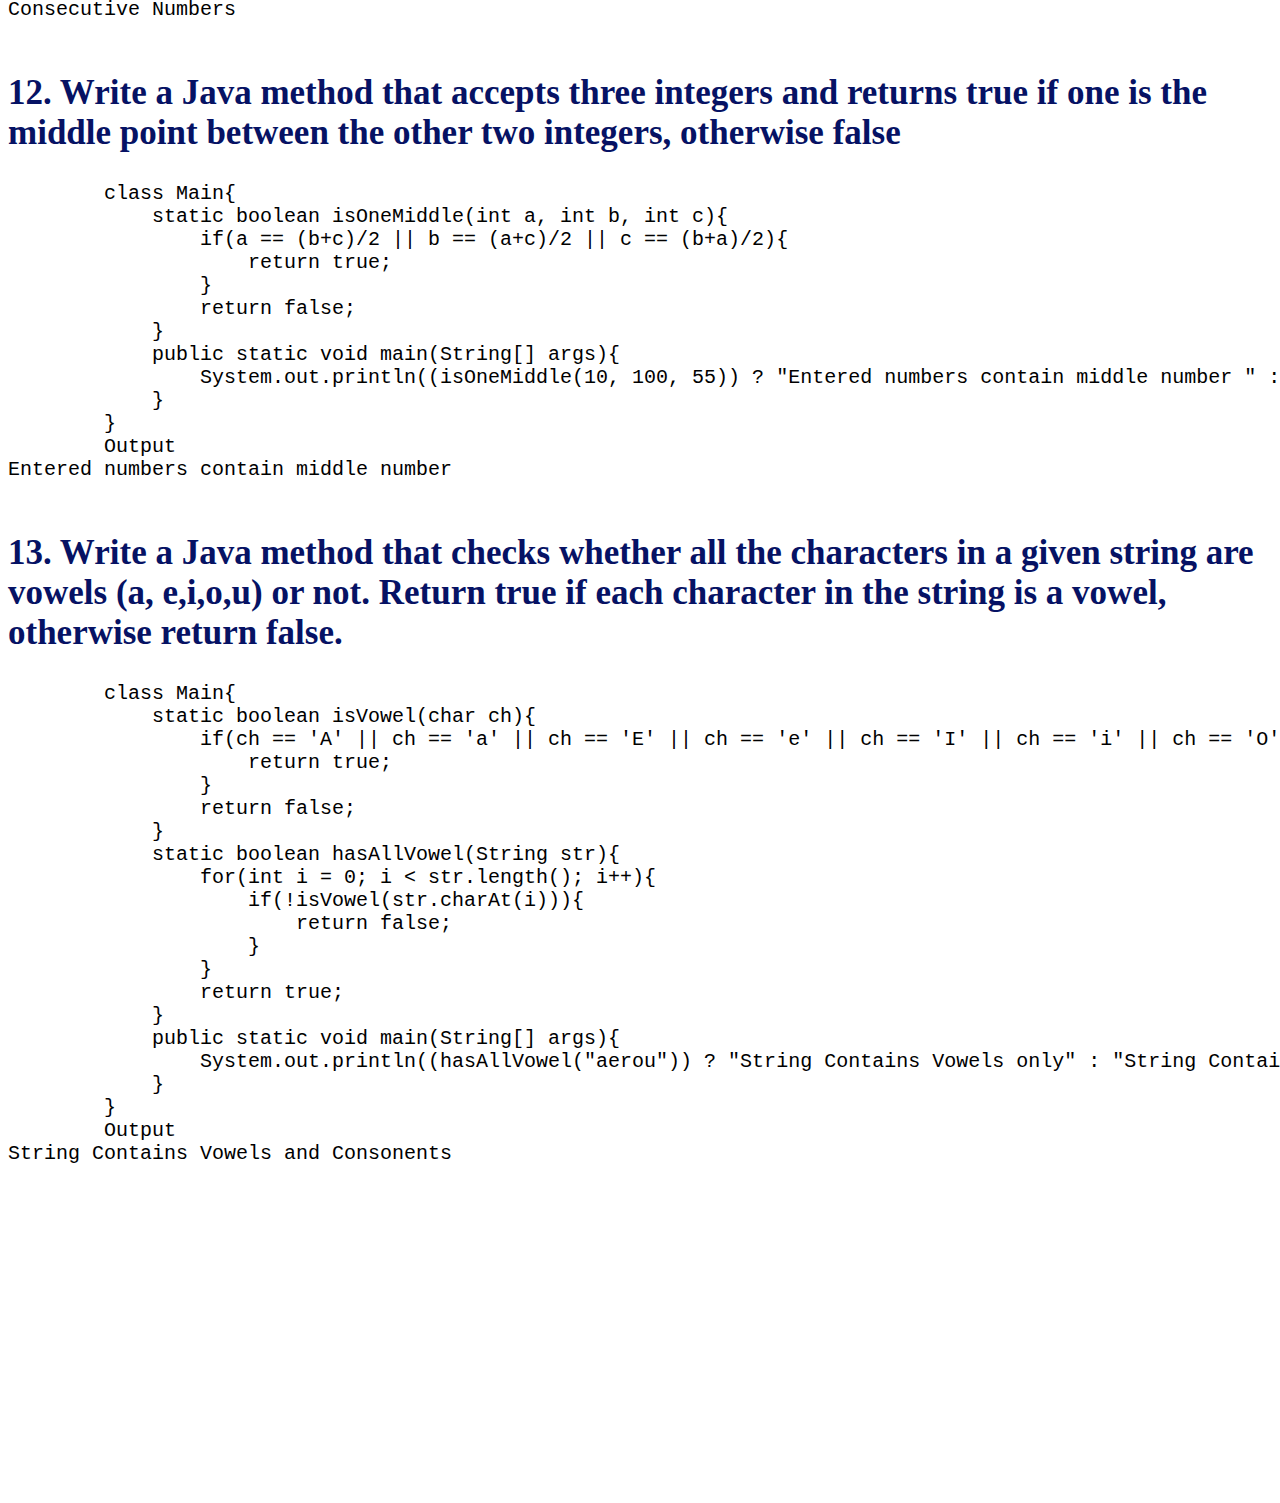
<file: functions.html>
<!DOCTYPE html>
<html lang="en">
<head>
    <meta charset="UTF-8">
    <meta name="viewport" content="width=device-width, initial-scale=1.0">
    <title>Document</title>
    <style>
        a {
                color: rgb(121, 121, 218);
                font-size: 25px;
                background-color: rgb(255, 255, 255);
        }
        pre {
            font-size: 20px;
            
        }
        h2{
            font-size: 35px;
            color: rgb(6, 18, 100);
        }
      </style>
</head>
<body>
    <h2 id="Q">QUESTIONS</h2>
    <a href="#Q1">1. Write a Java method to find the smallest number among three numbers.</a><br><br>
    <a href="#Q2">2. Write a Java method to compute the average of three numbers.</a><br><br>
    <a href="#Q3 ">3. Write a Java method to display the middle character of a string. Note: a) If the length of the string is odd there will be two middle characters. b) If the length of the string is even there will be one middle character.</a><br><br>
    <a href="#Q4">4. Write a Java method to count all the words in a string. </a><br><br>
    <a href="#Q5 ">5. Write a Java method to compute the future investment value at a given interest rate for a specified number of years.</a><br><br>
    <a href="#Q6 ">6. Write a Java method to print characters between two characters (i.e. A to P).</a><br><br>
    <a href="#Q7 ">7. Write a Java method to check whether a string is a valid password. </a><br><br>
    <a href="#Q8 ">8. Write a Java method to display the current date and time. </a><br><br>
    <a href="#Q9 ">9. Write a Java method to find all twin prime numbers less than 100. </a><br><br>
    <a href="#Q10 ">10. Write a Java method to count the number of digits in an integer with the value 2. The integer may be assumed to be non-negative.</a><br><br>
    <a href="#Q11 ">11. Write a Java method that accepts three integers and checks whether they are consecutive or not. Returns true or false.</a><br><br>
    <a href="#Q12 ">12. Write a Java method that accepts three integers and returns true if one is the middle point between the other two integers, otherwise false</a><br><br>
    <a href="#Q13 ">13. Write a Java method that checks whether all the characters in a given string are vowels (a, e,i,o,u) or not. Return true if each character in the string is a vowel, otherwise return false.</a><br><br>






    <h2 id="Q1">1. Write a Java method to find the smallest number among three numbers.</h2>
    <pre>
        class Main{
            static int minOfThree(int x, int y, int z){
                if(x < y){
                    if(x < z){
                        return x;
                    }
                    else{
                        return z;
                    }
                }
                else{
                    if(y < z){
                        return y;
                    }
                    else{
                        return z;
                    }
                }
            }
            public static void main(String[] args){	
                System.out.println("Minimum value of 105, 9, 209 is " + minOfThree(105,9,209));
            }
        }
        Output
Minimum value of 105, 9, 209 is 9
    </pre>
    <h2 id="Q2">2. Write a Java method to compute the average of three numbers.</h2>
    <pre>
        class Main{
            static double avgOfThree(int x, int y, int z){
                return ((x + y + z)/3.0);
            }
            public static void main(String[] args){	
                System.out.println("Average of 105, 9, 209 is " + avgOfThree(105,9,209));
            }
        }
        Output
Average of 105, 9, 209 is 107.66666666666667
    </pre>
    <h2 id="Q3">3. Write a Java method to display the middle character of a string. Note: a) If the length of the string is odd there will be two middle characters. b) If the length of the string is even there will be one middle character.</h2>
    <pre>
        class Main{
            static char[] midChar(String str){
                int len = str.length();
                if(len % 2 == 0){
                    len /= 2;
                    char[] arr = {str.charAt(len)};
                    return arr;
                }
                else{
                    len /= 2;
                    char[] arr = {str.charAt(len), str.charAt(len+1)};
                    return arr;
                }
            }
            public static void main(String[] args){
                char arr[];
                arr = midChar("hellow");
                if(arr.length == 1){
                     System.out.println("Middle Character = " + arr[0]);
                }
                else{
                    System.out.println("Middle Character = " + arr[0] + " and " + arr[1]);
                } 
            }
        }
        Output
Middle Character = l and o
    </pre>
    <h2 id="Q4">4. Write a Java method to count all the words in a string.</h2>
    <pre>
        class Main{
            static int wordCount(String str){	
                int count = 0, len = str.length();
                
                for(int i = 0; i < len; i++){
                    if(Character.isDigit(str.charAt(i))){
                        while(str.charAt(i) != ' ' && (i+1) != len){
                            i++;
                        }
                    }
                    else{
                        if((str.charAt(i) == ' ' || (i+1) == len) && Character.isLetter(str.charAt(i-1))){
                        count++;
                    }
                    }
                    
                }
                return count;
            }
        
            public static void main(String[] args){
                int count = wordCount("Java is a Programming Language");
                System.out.println("Number of words in string is : " + count);
            }
        }
        Output
Number of words in string is : 5
    </pre>
    <h2 id="Q5">5. Write a Java method to compute the future investment value at a given interest rate for a specified number of years.</h2>
    <pre>
        class Main{
            static double getFutureValue(double amt, double roi, int time){
                double fv = amt*Math.pow((1+(roi/100)), time);
                return fv;
            }
            public static void main(String[] args){
                System.out.println("Amount = 10000");
                System.out.println("Rate of Interest = 10");
                System.out.println("Years = 5");
                System.out.printf("Your Future Value is %.2f" , getFutureValue(10000.0, 10.0, 5));
            }
        }
        Output
Amount = 10000
Rate of Interest = 10
Years = 5
Your Future Value is 16105.10
    </pre>
    <h2 id="Q6">6. Write a Java method to print characters between two characters (i.e. A to P).</h2>
    <pre>
        class Main{
            static void charBetween(char a, char b){
                if(Character.compare(a, b) == 0 || ((a+1) == b)){
                    System.out.println("No Characters are present between " + a + " and " + b);
                }
                else if(Character.compare(a, b) < 0){
                    a++;
                    while(a != b){
                        System.out.print(a++ + "\t");
                    }
                }
                else{
                    b++;
                    while(b != a){
                        System.out.print(b++ + "\t");
                    }
                }
            }
            public static void main(String[] args){
                System.out.println("Character Between A and F : ");
                charBetween('A', 'F');
            }
        }
        Output
Character Between A and F :
B       C       D       E
    </pre>
    <h2 id="Q7">7. Write a Java method to check whether a string is a valid password.</h2>
    <pre>
        class Main{
            static Boolean isPasswordValid(String str){
                int len = str.length(), charlen = 0;
                boolean hasnum = false, hassymbol = false;
        
                if(len < 12){
                    return false;
                }
                for(int i = 0; i < len; i++){
                    if(str.charAt(i) >= 'A' && str.charAt(i) <= 'Z' || str.charAt(i) >= 'a' && str.charAt(i) <= 'z'){
                        charlen++;
                    }
                    else if(str.charAt(i) >= '0' && str.charAt(i) <= '9'){
                        hasnum = true;
                    }
                    else if(str.charAt(i) >= '!' && str.charAt(i) <= '@'){
                        hassymbol = true;	
                    }
                }
                if(charlen >=8 && hasnum && hassymbol){
                    return true;
                }
                return false;
            }
            public static void main(String[] args){
                System.out.println(isPasswordValid("Abhishek@4204") ? "Password is Valid" : "Invalid Password" );
                System.out.println(isPasswordValid("Abhishek4204") ? "Password is Valid" : "Invalid Password" );
            }
        }
        Output
Password is Valid
Invalid Password
    </pre>
    <h2 id="Q8">8. Write a Java method to display the current date and time.</h2>
    <pre>
        class MyDateClass{
            java.util.Date obj = new java.util.Date();
            static void printDateAndTime(){
                java.util.Date obj = new java.util.Date();
                System.out.println("Date : "+obj.getDate()+"/"+obj.getMonth()+"/"+(obj.getYear()+1900));
                System.out.println("Time : "+obj.getHours()+"H:"+obj.getMinutes()+"M:"+obj.getSeconds()+"S");
            }
            public static void main(String args[]){
                printDateAndTime();
            }
        
        }
        Output
Date : 16/9/2024
Time : 23H:18M:48S
    </pre>
    <h2 id="Q9">9. Write a Java method to find all twin prime numbers less than 100.</h2>
    <pre>
        class Main{
            static Boolean isPrime(int num){
                for(int i = 2; i < num; i++){
                    if(num % i == 0){
                        return false;
                    }
                }
                return true;
            }
            static void twinPrime(){
                int prevPrime = 0;
                for(int i = 3; i <= 100; i++){
                    if(isPrime(i)){
                        if((i - prevPrime) == 2){
                            System.out.println(prevPrime + " and " + i + " are twin Prime");
                        }
                        prevPrime = i;
                    }
                }
            }
            public static void main(String[] args){
                twinPrime();
            }
        }
        Output
3 and 5 are twin Prime
5 and 7 are twin Prime
11 and 13 are twin Prime
17 and 19 are twin Prime
29 and 31 are twin Prime
41 and 43 are twin Prime
59 and 61 are twin Prime
71 and 73 are twin Prime
    </pre>
    <h2 id="Q10">10. Write a Java method to count the number of digits in an integer with the value 2. The integer may be assumed to be non-negative. </h2>
    <pre>
        class Main{
            static int numLength(int num){
                int count = 0;
                if(num > 0){
                    while(num > 0){
                        count++;
                        num /= 10;
                    }
                }
                return count;
            }
            public static void main(String[] args){
                System.out.println("Number of Digits in 55969 is : " + numLength(55969));
            }
        }
        Output
        Number of Digits in 55969 is : 5
    </pre>
    <h2 id="Q11">11. Write a Java method that accepts three integers and checks whether they are consecutive or not. Returns true or false.</h2>
    <pre>
        class Main{
            static boolean isConsecutive(int a, int b, int c){
                if(((a+1) == b && (a+2) == c) || (a+1) == c && (a+2) == b){
                    return true;
                }
                else if(((b+1) == a && (b+2) == c) || ((b+1) == c && (b+2) == a)){
                    return true;
                }
                else if(((c+1) == a && (c+2) == b) || (c+1) == b && (c+2) == a){
                    return true;
                }
                return false;
            }
            public static void main(String[] args){
                System.out.println((isConsecutive(9,10,8)) ? "Consecutive Numbers" : "Numbers are not Consecutive");
            }
        }
        Output
Consecutive Numbers
    </pre>
    <h2 id="Q12">12. Write a Java method that accepts three integers and returns true if one is the middle point between the other two integers, otherwise false </h2>
    <pre>
        class Main{
            static boolean isOneMiddle(int a, int b, int c){
                if(a == (b+c)/2 || b == (a+c)/2 || c == (b+a)/2){
                    return true;
                }
                return false;
            }
            public static void main(String[] args){
                System.out.println((isOneMiddle(10, 100, 55)) ? "Entered numbers contain middle number " : "Numbers does not contain middle number");
            }
        }
        Output
Entered numbers contain middle number
    </pre>
    <h2 id="Q13">13. Write a Java method that checks whether all the characters in a given string are vowels (a, e,i,o,u) or not. Return true if each character in the string is a vowel, otherwise return false.</h2>
    <pre>
        class Main{
            static boolean isVowel(char ch){
                if(ch == 'A' || ch == 'a' || ch == 'E' || ch == 'e' || ch == 'I' || ch == 'i' || ch == 'O' || ch == 'o' || ch == 'U' || ch == 'u'){
                    return true;
                }
                return false;
            }
            static boolean hasAllVowel(String str){
                for(int i = 0; i < str.length(); i++){
                    if(!isVowel(str.charAt(i))){
                        return false;
                    }
                }
                return true;
            }
            public static void main(String[] args){
                System.out.println((hasAllVowel("aerou")) ? "String Contains Vowels only" : "String Contains Vowels and Consonents");
            }
        }
        Output
String Contains Vowels and Consonents
    </pre>
</body>
</html>
</file>
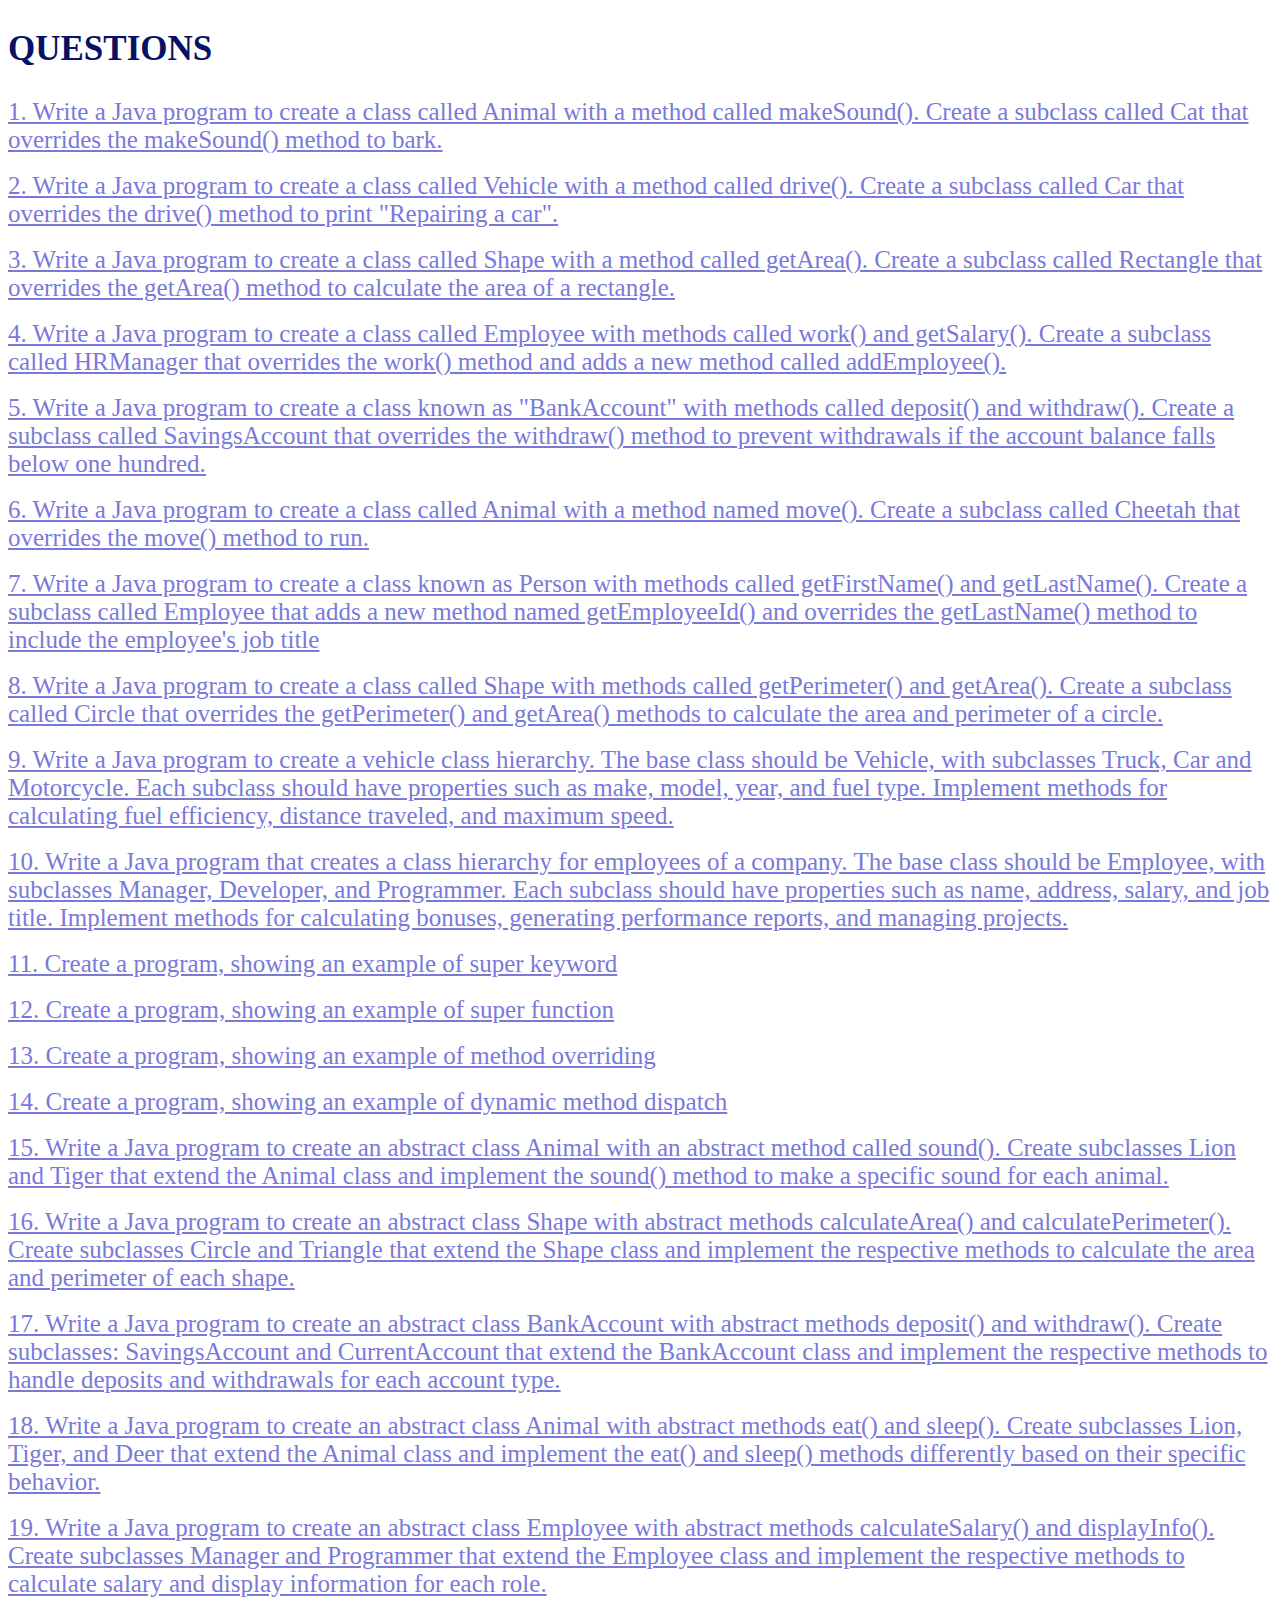
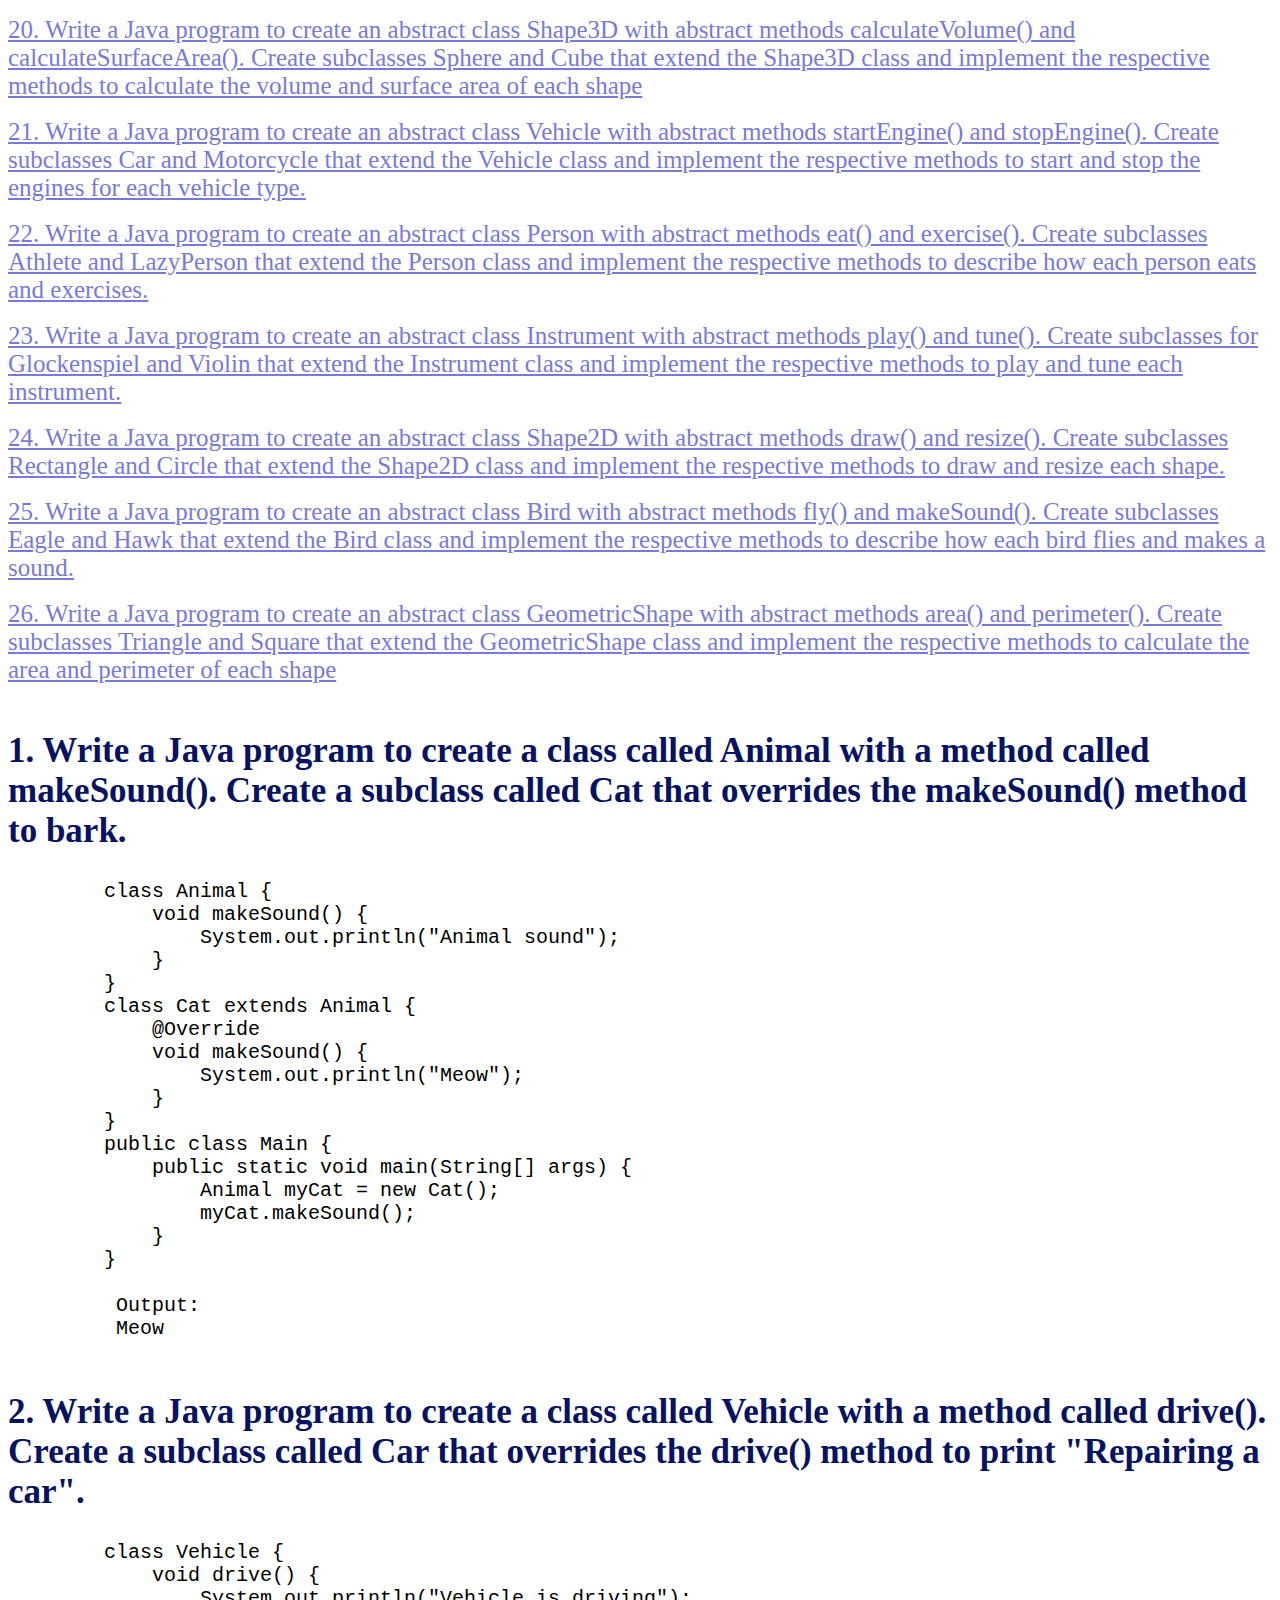
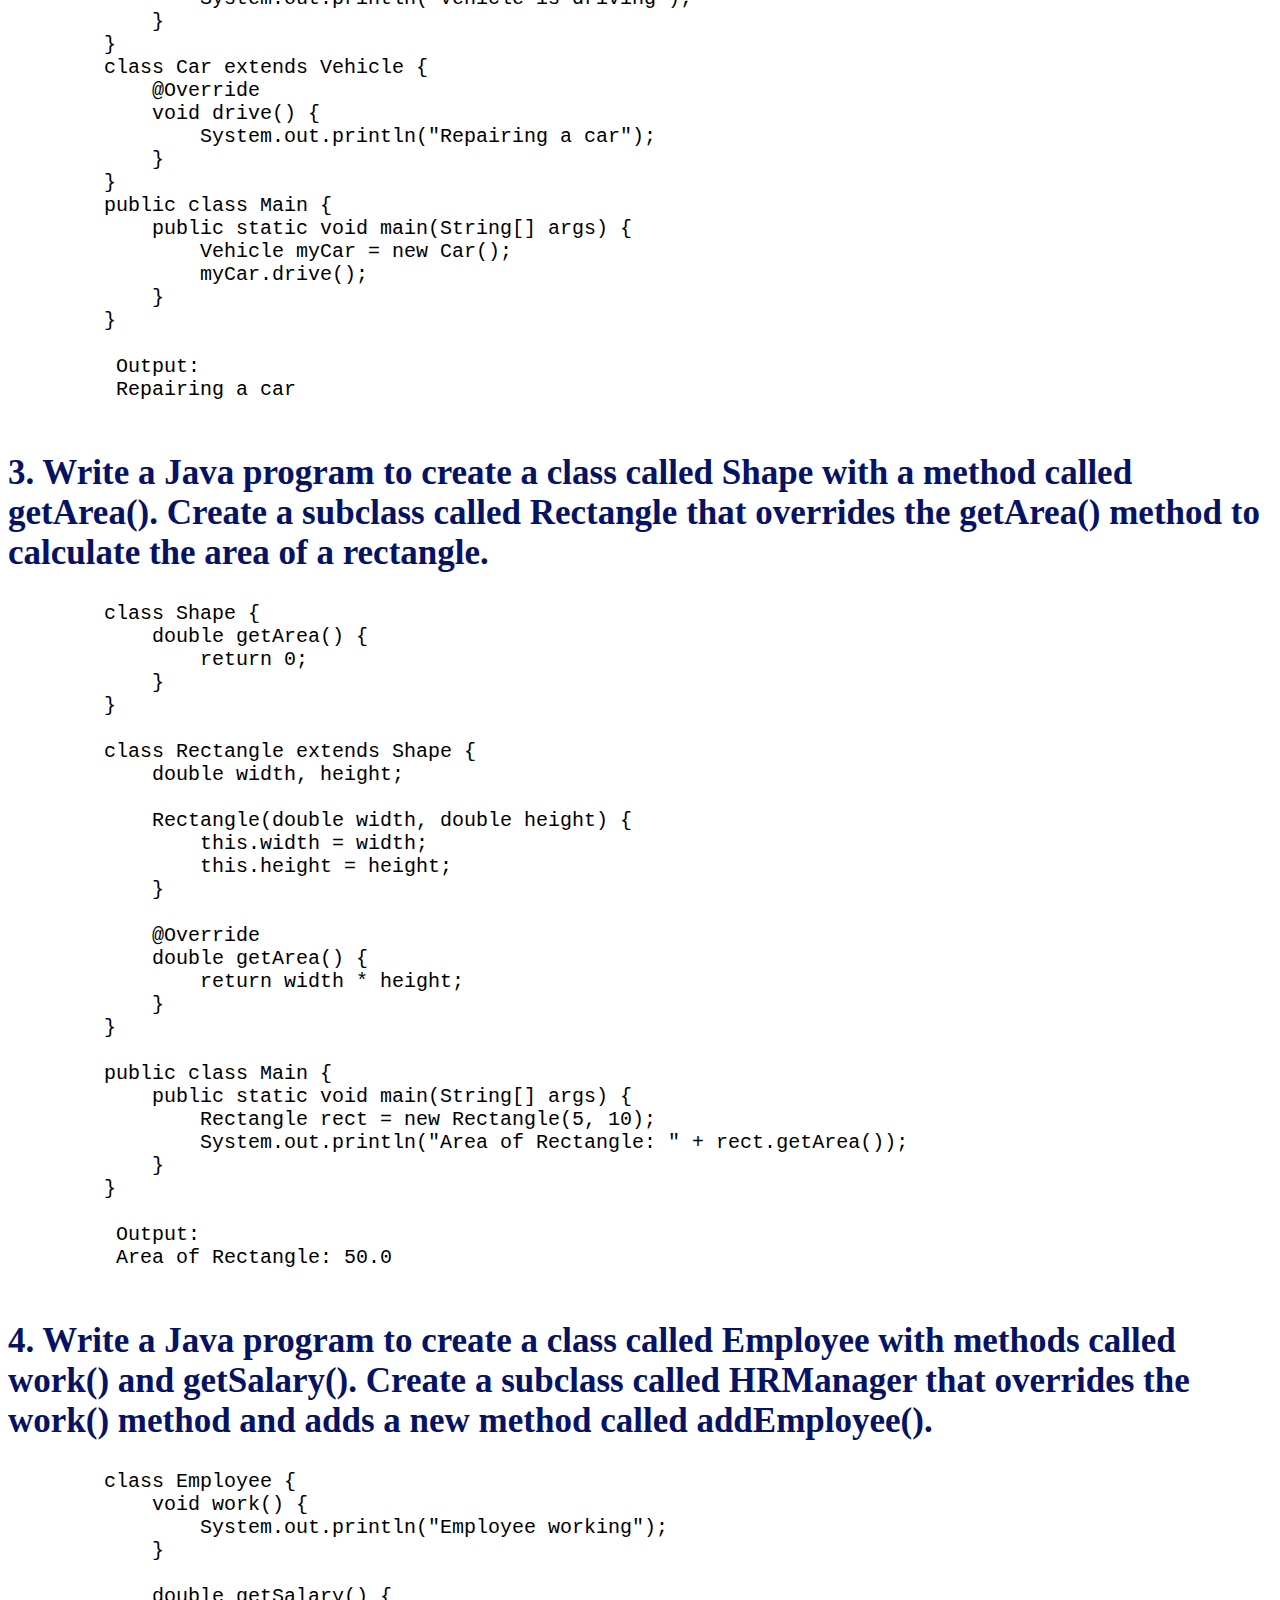
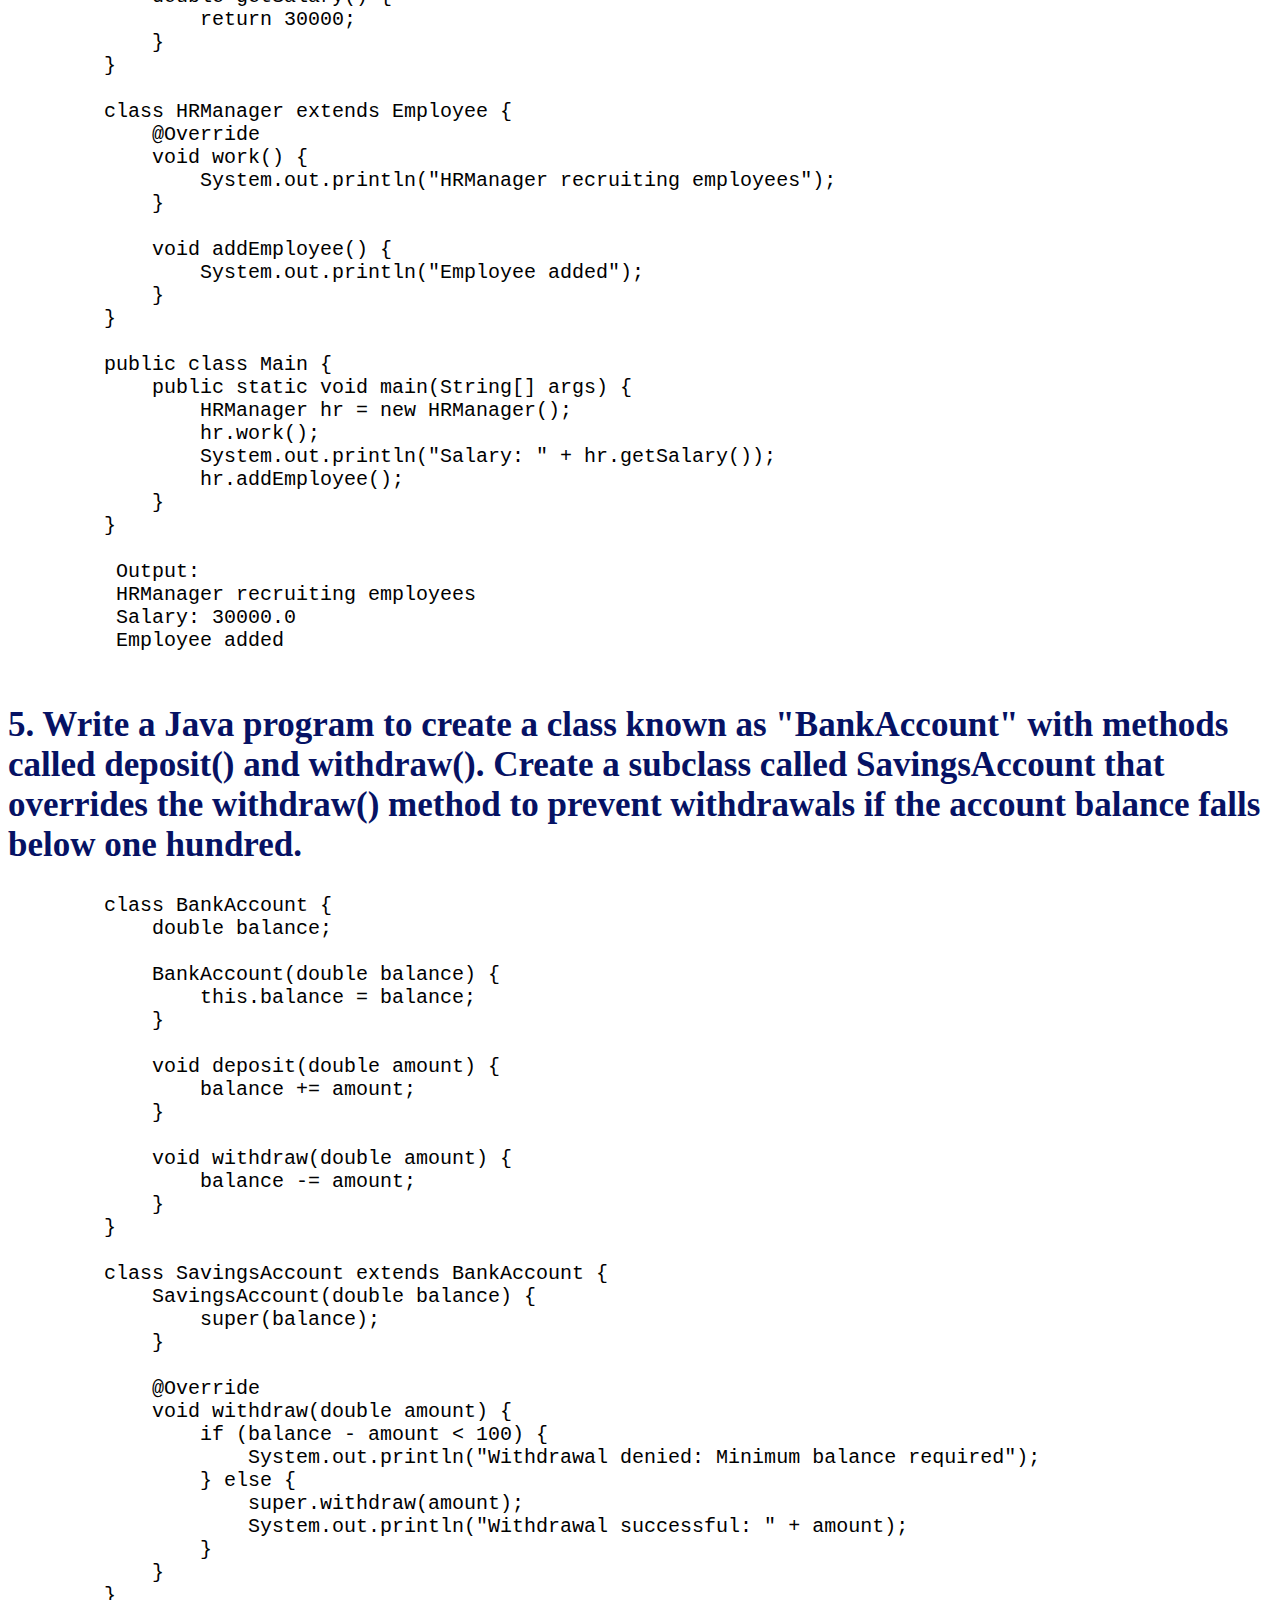
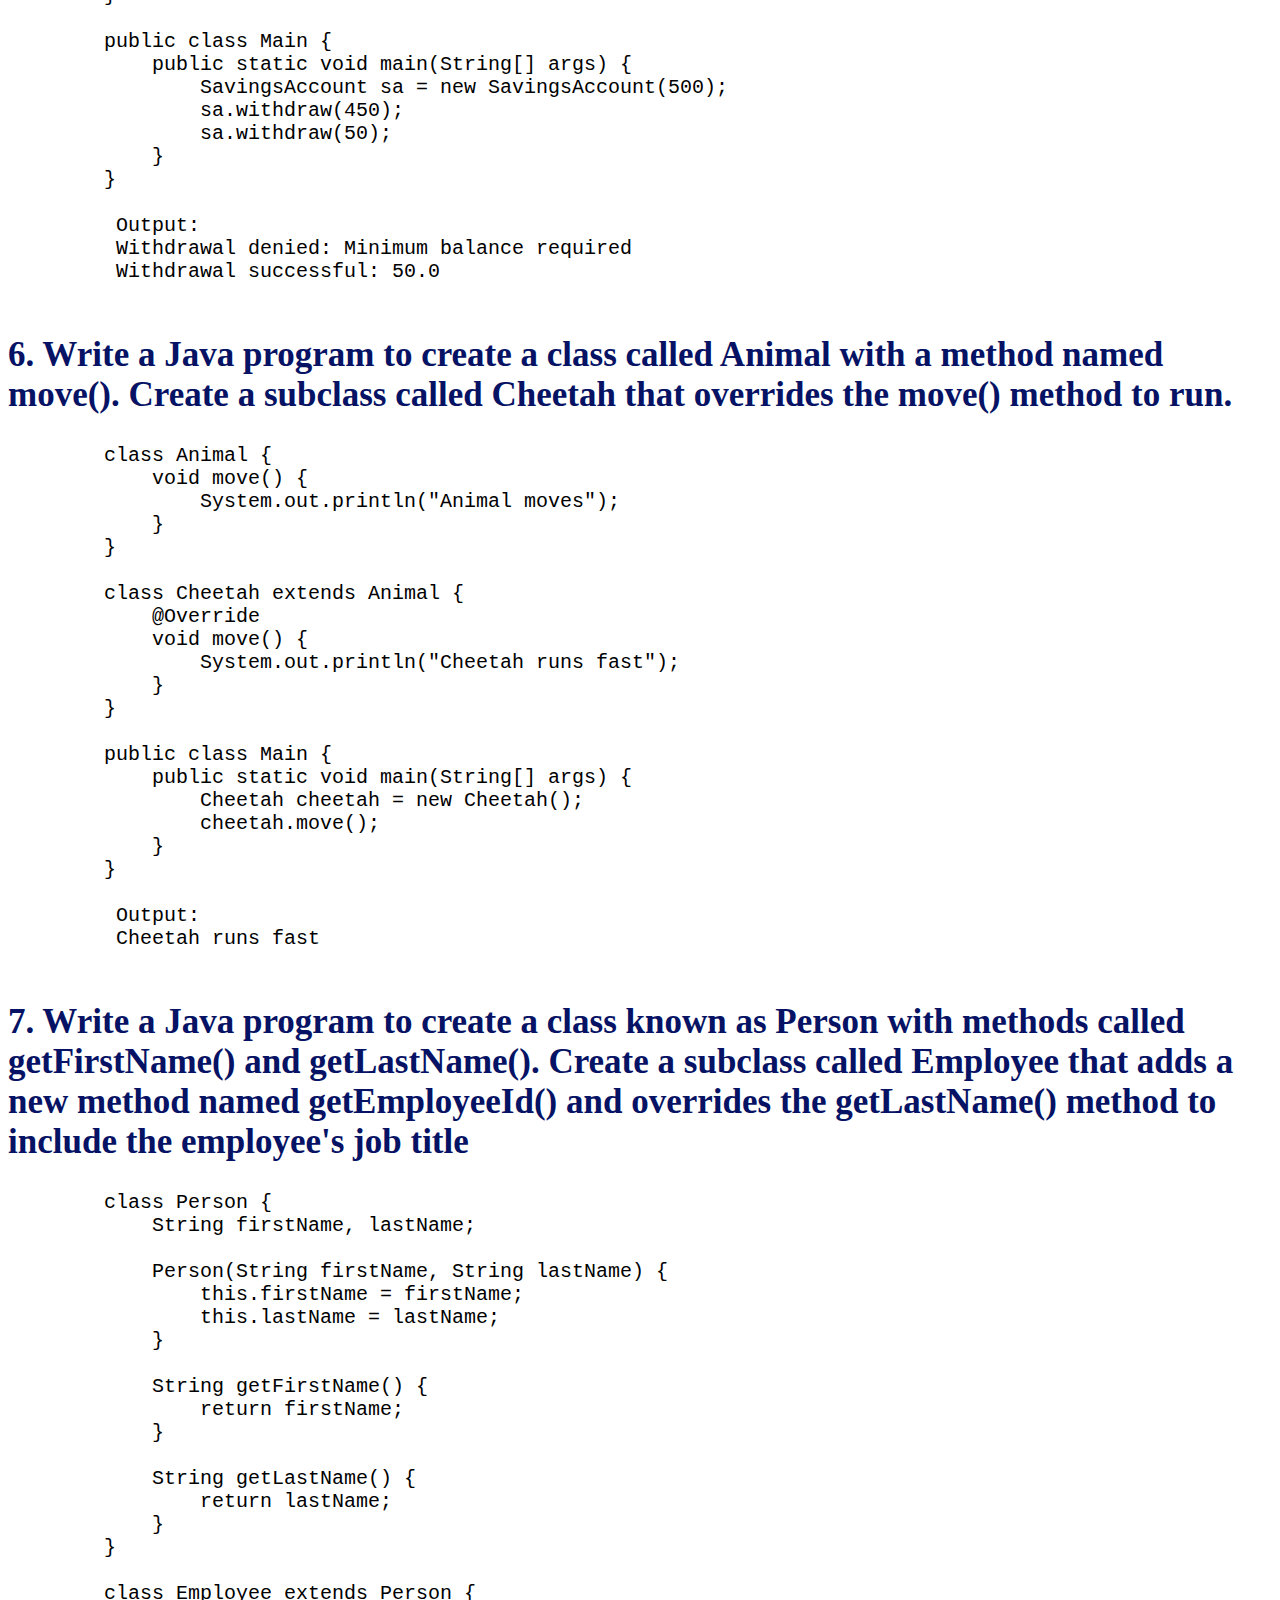
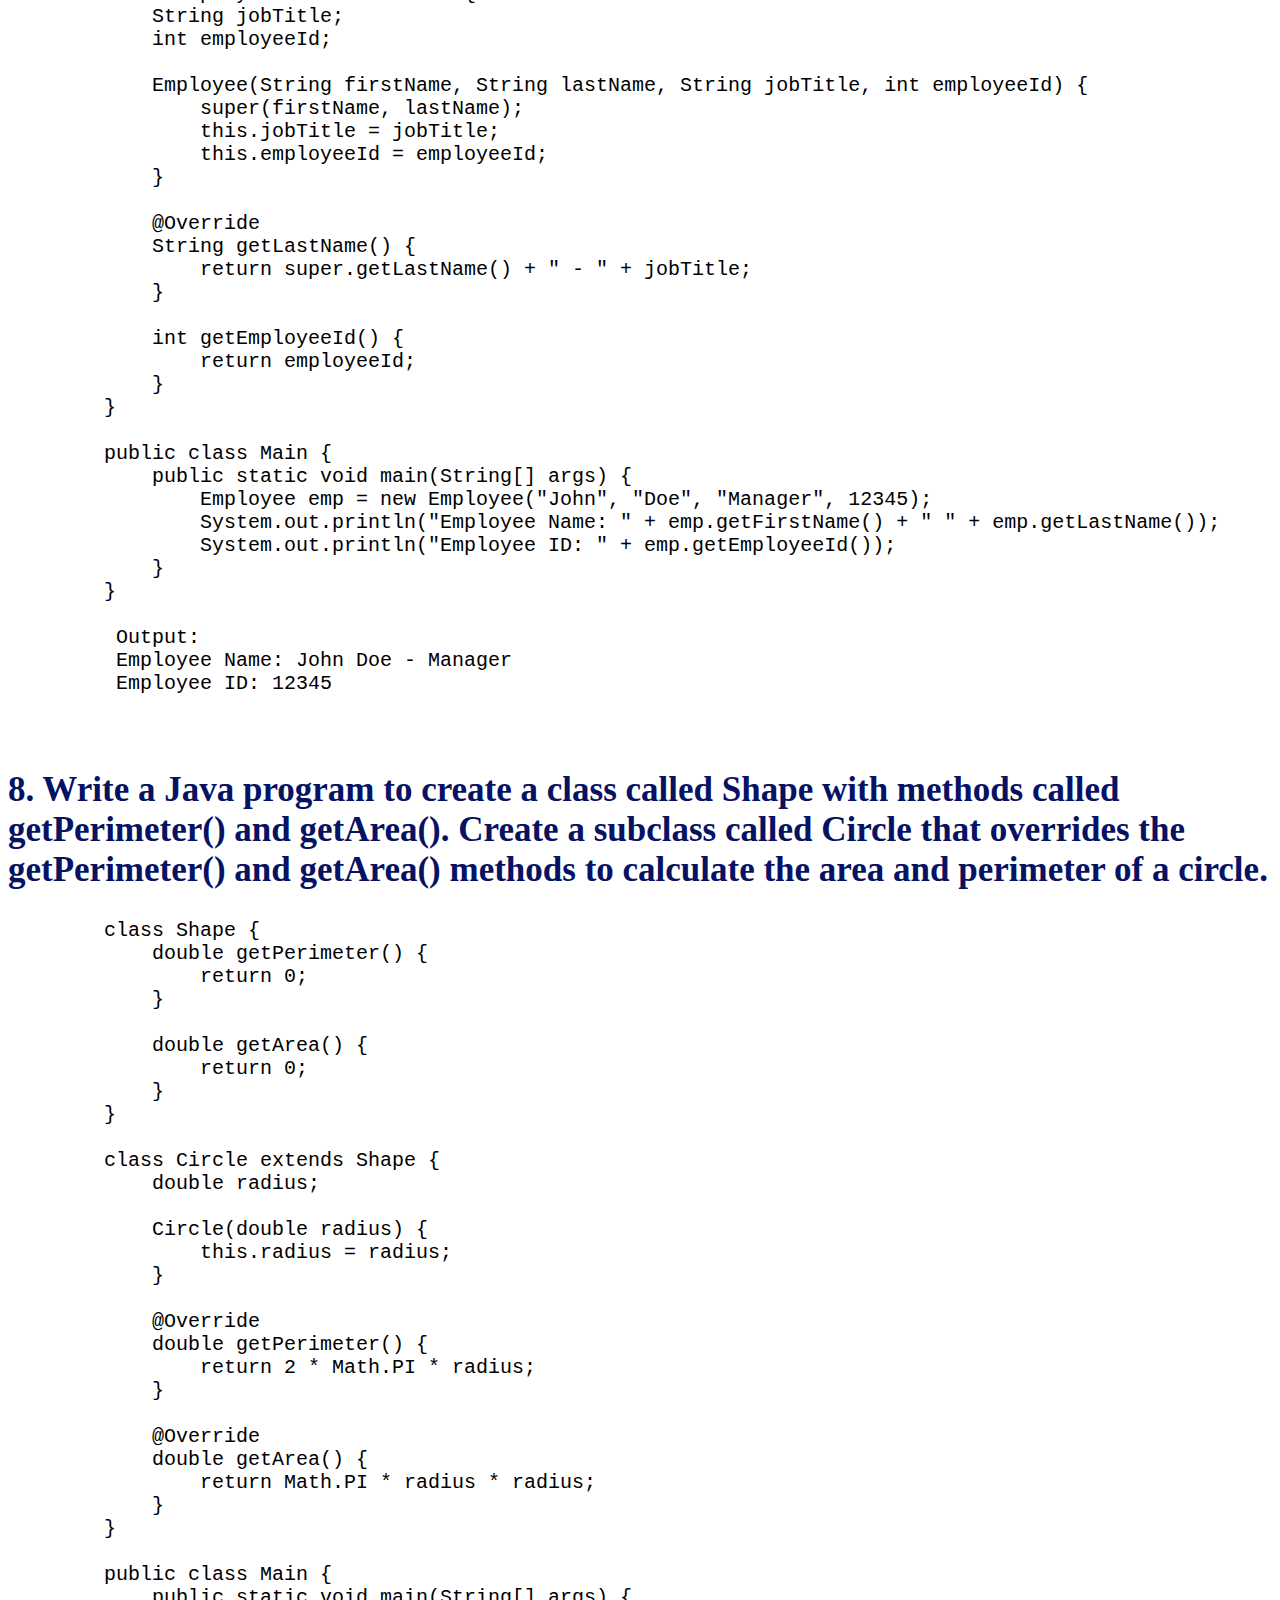
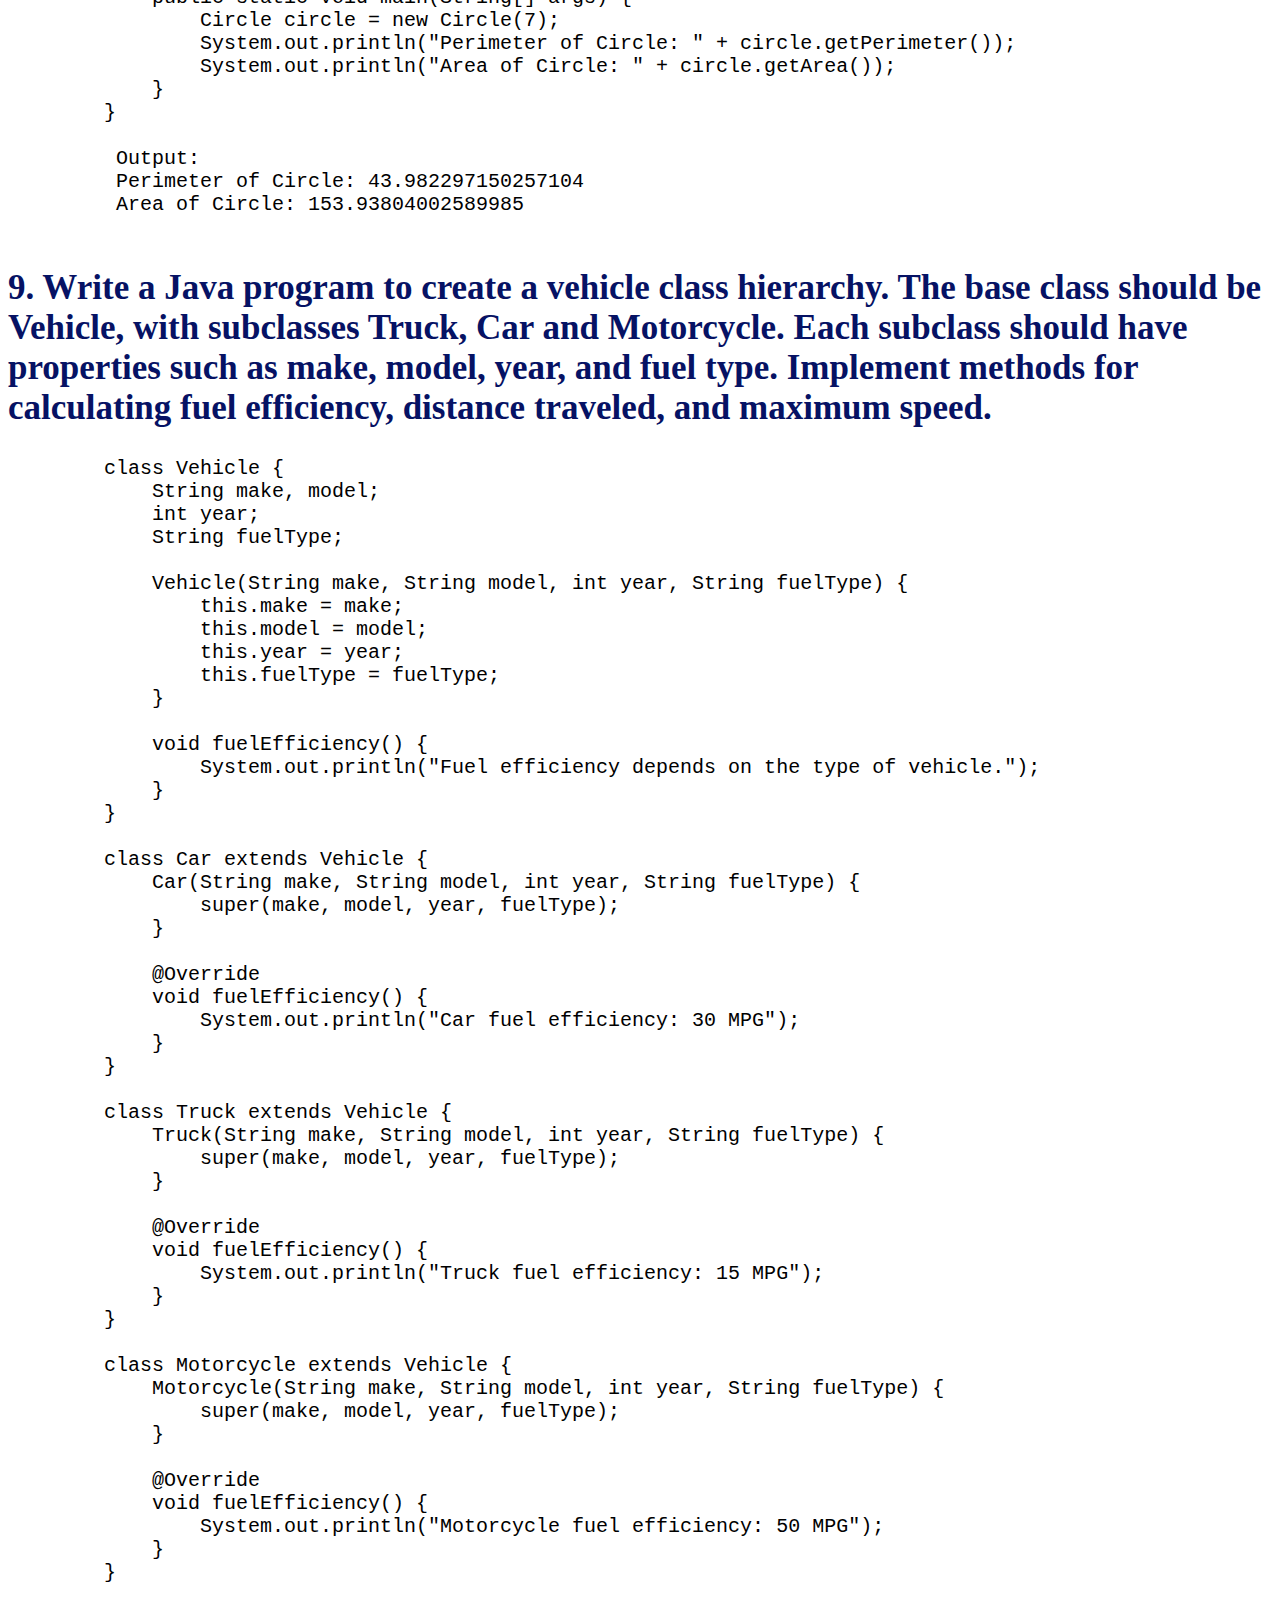
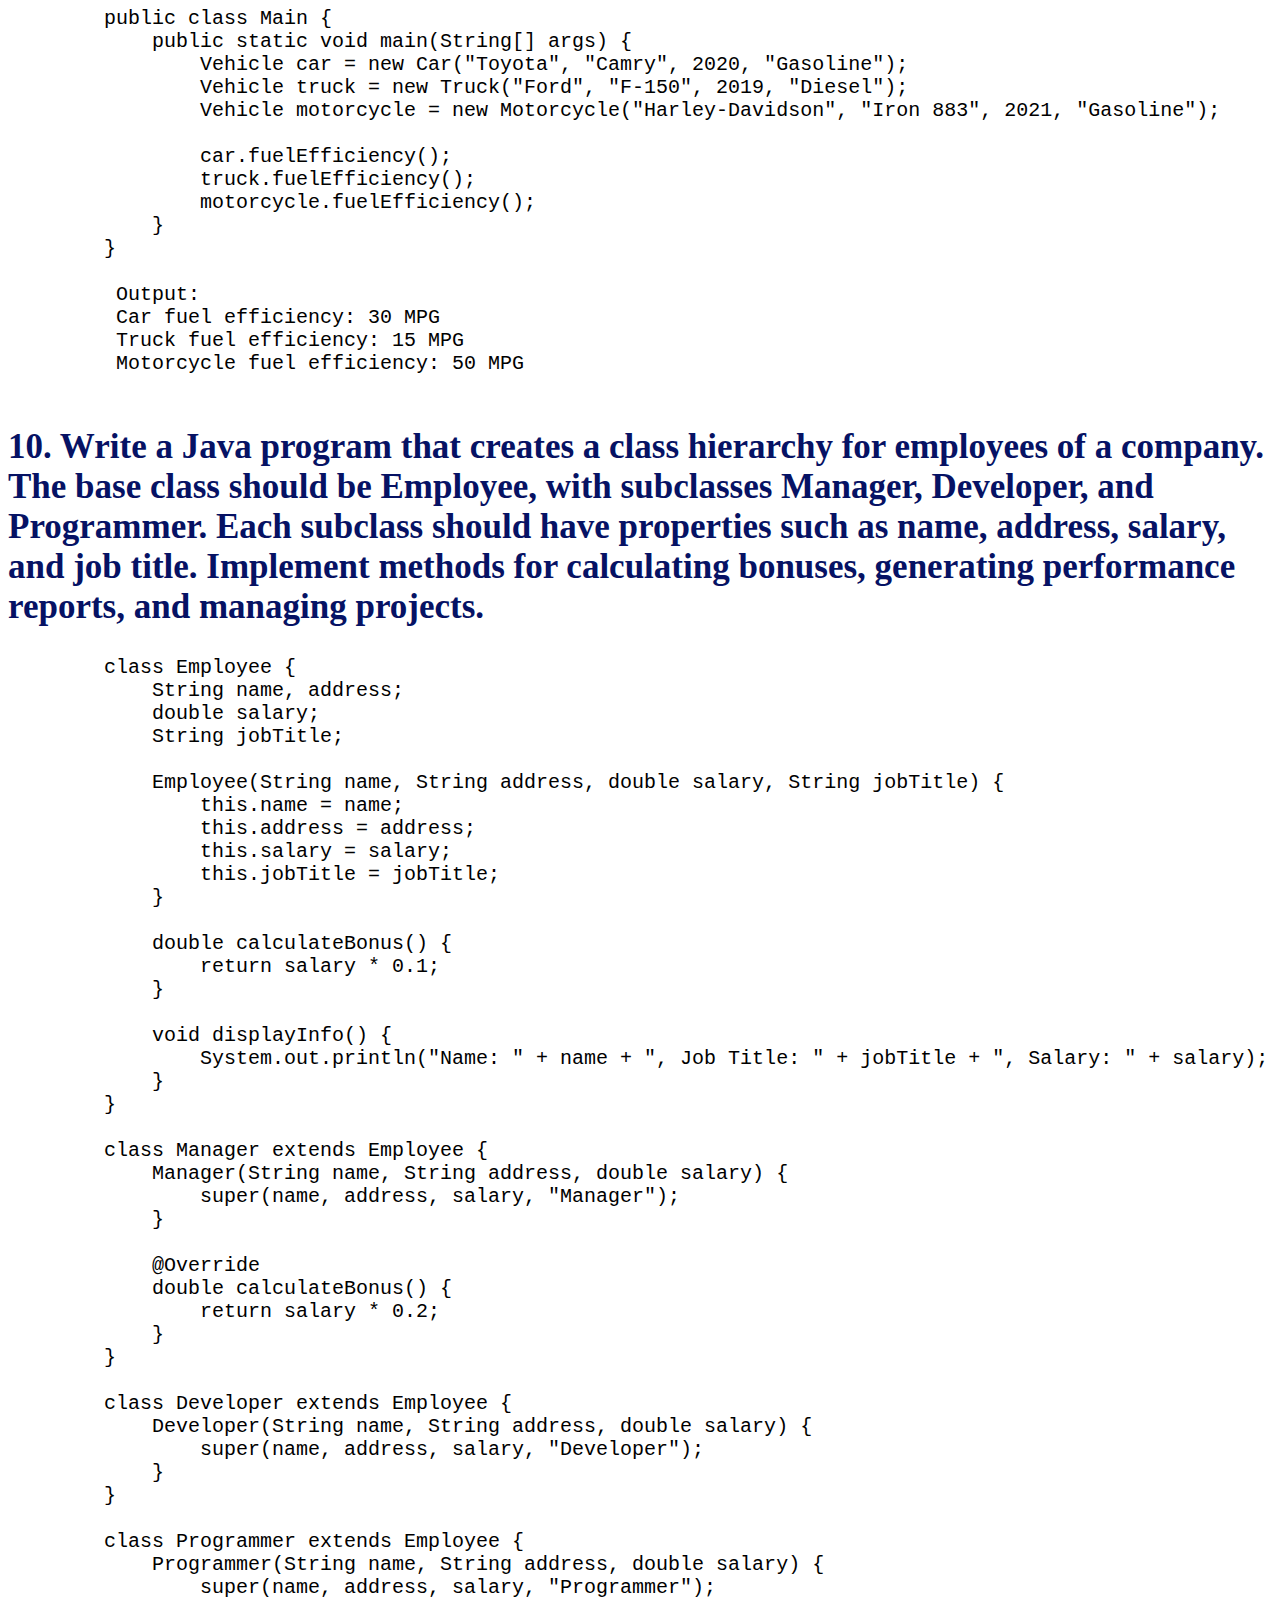
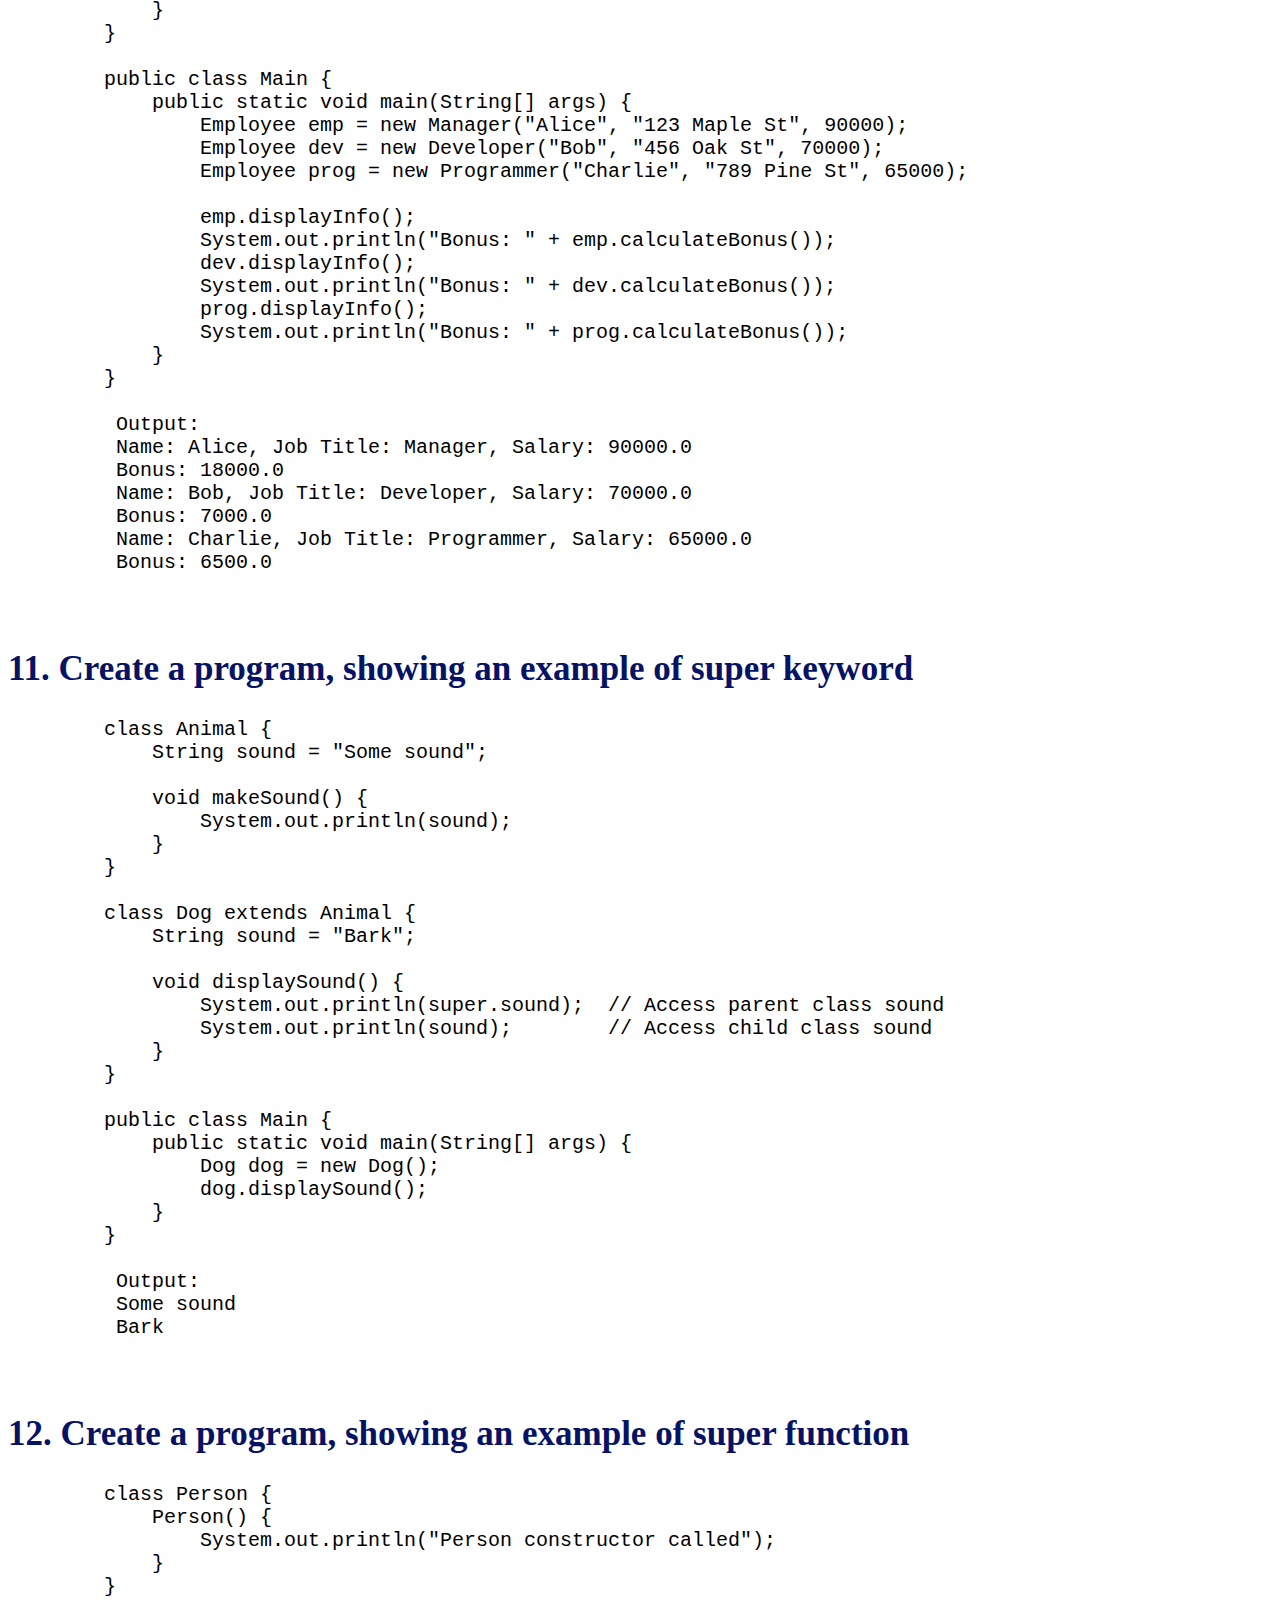
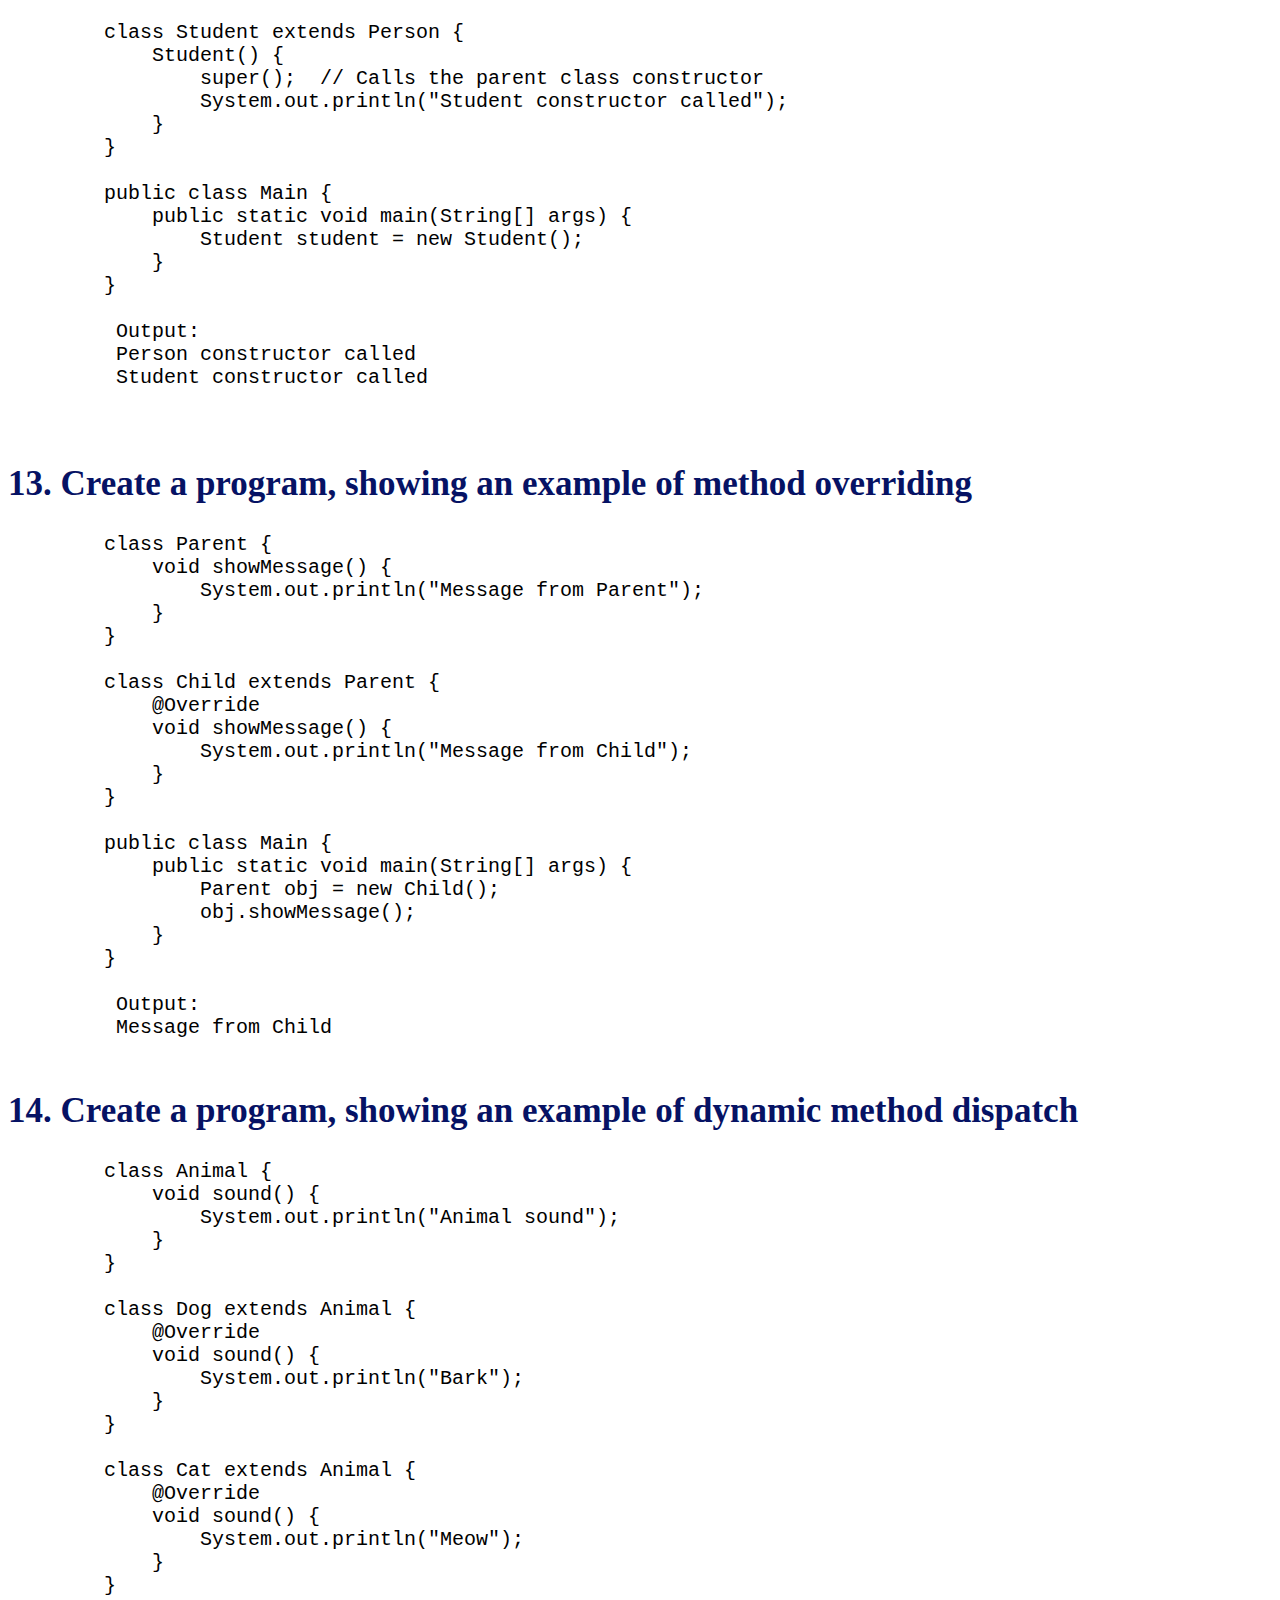
<file: inheritance.html>
<!DOCTYPE html>
<html lang="en">
<head>
    <meta charset="UTF-8">
    <meta name="viewport" content="width=device-width, initial-scale=1.0">
    <title>Document</title>
    <style>
        a {
                color: rgb(121, 121, 218);
                font-size: 25px;
                background-color: rgb(255, 255, 255);
        }
        pre {
            font-size: 20px;
            
        }
        h2{
            font-size: 35px;
            color: rgb(6, 18, 100);
        }
      </style>
</head>
<body>
    <h2 id="Q">QUESTIONS</h2>
    <a href="#Q1">1. Write a Java program to create a class called Animal with a method called makeSound(). Create a subclass called Cat that overrides the makeSound() method to bark.</a><br><br>
    <a href="#Q2">2. Write a Java program to create a class called Vehicle with a method called drive(). Create a subclass called Car that overrides the drive() method to print "Repairing a car".</a><br><br>
    <a href="#Q3 ">3. Write a Java program to create a class called Shape with a method called getArea(). Create a subclass called Rectangle that overrides the getArea() method to calculate the area of a rectangle.</a><br><br>
    <a href="#Q4">4. Write a Java program to create a class called Employee with methods called work() and getSalary(). Create a subclass called HRManager that overrides the work() method and adds a new method called addEmployee().</a><br><br>
    <a href="#Q5 ">5. Write a Java program to create a class known as "BankAccount" with methods called deposit() and withdraw(). Create a subclass called SavingsAccount that overrides the withdraw() method to prevent withdrawals if the account balance falls below one hundred.</a><br><br>
    <a href="#Q6 ">6. Write a Java program to create a class called Animal with a method named move(). Create a subclass called Cheetah that overrides the move() method to run.</a><br><br>
    <a href="#Q7 ">7. Write a Java program to create a class known as Person with methods called getFirstName() and getLastName(). Create a subclass called Employee that adds a new method named getEmployeeId() and overrides the getLastName() method to include the employee's job title</a><br><br>
    <a href="#Q8 ">8. Write a Java program to create a class called Shape with methods called getPerimeter() and getArea(). Create a subclass called Circle that overrides the getPerimeter() and getArea() methods to calculate the area and perimeter of a circle.</a><br><br>
    <a href="#Q9 ">9. Write a Java program to create a vehicle class hierarchy. The base class should be Vehicle, with subclasses Truck, Car and Motorcycle. Each subclass should have properties such as make, model, year, and fuel type. Implement methods for calculating fuel efficiency, distance traveled, and maximum speed.</a><br><br>
    <a href="#Q10 ">10. Write a Java program that creates a class hierarchy for employees of a company. The base class should be Employee, with subclasses Manager, Developer, and Programmer. Each subclass should have properties such as name, address, salary, and job title. Implement methods for calculating bonuses, generating performance reports, and managing projects.</a><br><br>
    <a href="#Q11 ">11. Create a program, showing an example of super keyword</a><br><br>
    <a href="#Q12 ">12. Create a program, showing an example of super function</a><br><br>
    <a href="#Q13 ">13. Create a program, showing an example of method overriding</a><br><br>
    <a href="#Q14 ">14. Create a program, showing an example of dynamic method dispatch</a><br><br>
    <a href="#Q15 ">15. Write a Java program to create an abstract class Animal with an abstract method called sound(). Create subclasses Lion and Tiger that extend the Animal class and implement the sound() method to make a specific sound for each animal.</a><br><br>
    <a href="#Q16 ">16. Write a Java program to create an abstract class Shape with abstract methods calculateArea() and calculatePerimeter(). Create subclasses Circle and Triangle that extend the Shape class and implement the respective methods to calculate the area and perimeter of each shape.</a><br><br>
    <a href="#Q17 ">17. Write a Java program to create an abstract class BankAccount with abstract methods deposit() and withdraw(). Create subclasses: SavingsAccount and CurrentAccount that extend the BankAccount class and implement the respective methods to handle deposits and withdrawals for each account type.</a><br><br>
    <a href="#Q18 ">18. Write a Java program to create an abstract class Animal with abstract methods eat() and sleep(). Create subclasses Lion, Tiger, and Deer that extend the Animal class and implement the eat() and sleep() methods differently based on their specific behavior.</a><br><br>
    <a href="#Q19 ">19. Write a Java program to create an abstract class Employee with abstract methods calculateSalary() and displayInfo(). Create subclasses Manager and Programmer that extend the Employee class and implement the respective methods to calculate salary and display information for each role.</a><br><br>
    <a href="#Q20 ">20. Write a Java program to create an abstract class Shape3D with abstract methods calculateVolume() and calculateSurfaceArea(). Create subclasses Sphere and Cube that extend the Shape3D class and implement the respective methods to calculate the volume and surface area of each shape</a><br><br>
    <a href="#Q21 ">21. Write a Java program to create an abstract class Vehicle with abstract methods startEngine() and stopEngine(). Create subclasses Car and Motorcycle that extend the Vehicle class and implement the respective methods to start and stop the engines for each vehicle type.</a><br><br>
    <a href="#Q22 ">22. Write a Java program to create an abstract class Person with abstract methods eat() and exercise(). Create subclasses Athlete and LazyPerson that extend the Person class and implement the respective methods to describe how each person eats and exercises.</a><br><br>
    <a href="#Q23 ">23. Write a Java program to create an abstract class Instrument with abstract methods play() and tune(). Create subclasses for Glockenspiel and Violin that extend the Instrument class and implement the respective methods to play and tune each instrument.</a><br><br>
    <a href="#Q24 ">24. Write a Java program to create an abstract class Shape2D with abstract methods draw() and resize(). Create subclasses Rectangle and Circle that extend the Shape2D class and implement the respective methods to draw and resize each shape.</a><br><br>
    <a href="#Q25 ">25. Write a Java program to create an abstract class Bird with abstract methods fly() and makeSound(). Create subclasses Eagle and Hawk that extend the Bird class and implement the respective methods to describe how each bird flies and makes a sound.</a><br><br>
    <a href="#Q26 ">26. Write a Java program to create an abstract class GeometricShape with abstract methods area() and perimeter(). Create subclasses Triangle and Square that extend the GeometricShape class and implement the respective methods to calculate the area and perimeter of each shape</a><br><br>





    <h2 id="Q1">1. Write a Java program to create a class called Animal with a method called makeSound(). Create a subclass called Cat that overrides the makeSound() method to bark.</h2>
    <pre>
        class Animal {
            void makeSound() {
                System.out.println("Animal sound");
            }
        }
        class Cat extends Animal {
            @Override
            void makeSound() {
                System.out.println("Meow");
            }
        }
        public class Main {
            public static void main(String[] args) {
                Animal myCat = new Cat();
                myCat.makeSound();
            }
        }
    
         Output:
         Meow
    </pre>
    <h2 id="Q2">2. Write a Java program to create a class called Vehicle with a method called drive(). Create a subclass called Car that overrides the drive() method to print "Repairing a car".</h2>
    <pre>
        class Vehicle {
            void drive() {
                System.out.println("Vehicle is driving");
            }
        }
        class Car extends Vehicle {
            @Override
            void drive() {
                System.out.println("Repairing a car");
            }
        }
        public class Main {
            public static void main(String[] args) {
                Vehicle myCar = new Car();
                myCar.drive();
            }
        }
    
         Output:
         Repairing a car
    </pre>
    <h2 id="Q3">3. Write a Java program to create a class called Shape with a method called getArea(). Create a subclass called Rectangle that overrides the getArea() method to calculate the area of a rectangle.</h2>
    <pre>
        class Shape {
            double getArea() {
                return 0;
            }
        }
        
        class Rectangle extends Shape {
            double width, height;
        
            Rectangle(double width, double height) {
                this.width = width;
                this.height = height;
            }
        
            @Override
            double getArea() {
                return width * height;
            }
        }
        
        public class Main {
            public static void main(String[] args) {
                Rectangle rect = new Rectangle(5, 10);
                System.out.println("Area of Rectangle: " + rect.getArea());
            }
        }
        
         Output:
         Area of Rectangle: 50.0
    </pre>
    <h2 id="Q4">4. Write a Java program to create a class called Employee with methods called work() and getSalary(). Create a subclass called HRManager that overrides the work() method and adds a new method called addEmployee().</h2>
    <pre>
        class Employee {
            void work() {
                System.out.println("Employee working");
            }
        
            double getSalary() {
                return 30000;
            }
        }
        
        class HRManager extends Employee {
            @Override
            void work() {
                System.out.println("HRManager recruiting employees");
            }
        
            void addEmployee() {
                System.out.println("Employee added");
            }
        }
        
        public class Main {
            public static void main(String[] args) {
                HRManager hr = new HRManager();
                hr.work();
                System.out.println("Salary: " + hr.getSalary());
                hr.addEmployee();
            }
        }
        
         Output:
         HRManager recruiting employees
         Salary: 30000.0
         Employee added
    </pre>
    <h2 id="Q5">5. Write a Java program to create a class known as "BankAccount" with methods called deposit() and withdraw(). Create a subclass called SavingsAccount that overrides the withdraw() method to prevent withdrawals if the account balance falls below one hundred.</h2>
    <pre>
        class BankAccount {
            double balance;
        
            BankAccount(double balance) {
                this.balance = balance;
            }
        
            void deposit(double amount) {
                balance += amount;
            }
        
            void withdraw(double amount) {
                balance -= amount;
            }
        }
        
        class SavingsAccount extends BankAccount {
            SavingsAccount(double balance) {
                super(balance);
            }
        
            @Override
            void withdraw(double amount) {
                if (balance - amount < 100) {
                    System.out.println("Withdrawal denied: Minimum balance required");
                } else {
                    super.withdraw(amount);
                    System.out.println("Withdrawal successful: " + amount);
                }
            }
        }
        
        public class Main {
            public static void main(String[] args) {
                SavingsAccount sa = new SavingsAccount(500);
                sa.withdraw(450);
                sa.withdraw(50);
            }
        }
        
         Output:
         Withdrawal denied: Minimum balance required
         Withdrawal successful: 50.0
    </pre>
    <h2 id="Q6">6. Write a Java program to create a class called Animal with a method named move(). Create a subclass called Cheetah that overrides the move() method to run.</h2>
    <pre>
        class Animal {
            void move() {
                System.out.println("Animal moves");
            }
        }
        
        class Cheetah extends Animal {
            @Override
            void move() {
                System.out.println("Cheetah runs fast");
            }
        }
        
        public class Main {
            public static void main(String[] args) {
                Cheetah cheetah = new Cheetah();
                cheetah.move();
            }
        }
        
         Output:
         Cheetah runs fast
    </pre>
    <h2 id="Q7">7. Write a Java program to create a class known as Person with methods called getFirstName() and getLastName(). Create a subclass called Employee that adds a new method named getEmployeeId() and overrides the getLastName() method to include the employee's job title</h2>
    <pre>
        class Person {
            String firstName, lastName;
        
            Person(String firstName, String lastName) {
                this.firstName = firstName;
                this.lastName = lastName;
            }
        
            String getFirstName() {
                return firstName;
            }
        
            String getLastName() {
                return lastName;
            }
        }
        
        class Employee extends Person {
            String jobTitle;
            int employeeId;
        
            Employee(String firstName, String lastName, String jobTitle, int employeeId) {
                super(firstName, lastName);
                this.jobTitle = jobTitle;
                this.employeeId = employeeId;
            }
        
            @Override
            String getLastName() {
                return super.getLastName() + " - " + jobTitle;
            }
        
            int getEmployeeId() {
                return employeeId;
            }
        }
        
        public class Main {
            public static void main(String[] args) {
                Employee emp = new Employee("John", "Doe", "Manager", 12345);
                System.out.println("Employee Name: " + emp.getFirstName() + " " + emp.getLastName());
                System.out.println("Employee ID: " + emp.getEmployeeId());
            }
        }
        
         Output:
         Employee Name: John Doe - Manager
         Employee ID: 12345
            
    </pre>
    <h2 id="Q8">8. Write a Java program to create a class called Shape with methods called getPerimeter() and getArea(). Create a subclass called Circle that overrides the getPerimeter() and getArea() methods to calculate the area and perimeter of a circle.</h2>
    <pre>
        class Shape {
            double getPerimeter() {
                return 0;
            }
        
            double getArea() {
                return 0;
            }
        }
        
        class Circle extends Shape {
            double radius;
        
            Circle(double radius) {
                this.radius = radius;
            }
        
            @Override
            double getPerimeter() {
                return 2 * Math.PI * radius;
            }
        
            @Override
            double getArea() {
                return Math.PI * radius * radius;
            }
        }
        
        public class Main {
            public static void main(String[] args) {
                Circle circle = new Circle(7);
                System.out.println("Perimeter of Circle: " + circle.getPerimeter());
                System.out.println("Area of Circle: " + circle.getArea());
            }
        }
        
         Output:
         Perimeter of Circle: 43.982297150257104
         Area of Circle: 153.93804002589985
    </pre>
    <h2 id="Q9">9. Write a Java program to create a vehicle class hierarchy. The base class should be Vehicle, with subclasses Truck, Car and Motorcycle. Each subclass should have properties such as make, model, year, and fuel type. Implement methods for calculating fuel efficiency, distance traveled, and maximum speed.</h2>
    <pre>
        class Vehicle {
            String make, model;
            int year;
            String fuelType;
        
            Vehicle(String make, String model, int year, String fuelType) {
                this.make = make;
                this.model = model;
                this.year = year;
                this.fuelType = fuelType;
            }
        
            void fuelEfficiency() {
                System.out.println("Fuel efficiency depends on the type of vehicle.");
            }
        }
        
        class Car extends Vehicle {
            Car(String make, String model, int year, String fuelType) {
                super(make, model, year, fuelType);
            }
        
            @Override
            void fuelEfficiency() {
                System.out.println("Car fuel efficiency: 30 MPG");
            }
        }
        
        class Truck extends Vehicle {
            Truck(String make, String model, int year, String fuelType) {
                super(make, model, year, fuelType);
            }
        
            @Override
            void fuelEfficiency() {
                System.out.println("Truck fuel efficiency: 15 MPG");
            }
        }
        
        class Motorcycle extends Vehicle {
            Motorcycle(String make, String model, int year, String fuelType) {
                super(make, model, year, fuelType);
            }
        
            @Override
            void fuelEfficiency() {
                System.out.println("Motorcycle fuel efficiency: 50 MPG");
            }
        }
        
        public class Main {
            public static void main(String[] args) {
                Vehicle car = new Car("Toyota", "Camry", 2020, "Gasoline");
                Vehicle truck = new Truck("Ford", "F-150", 2019, "Diesel");
                Vehicle motorcycle = new Motorcycle("Harley-Davidson", "Iron 883", 2021, "Gasoline");
        
                car.fuelEfficiency();
                truck.fuelEfficiency();
                motorcycle.fuelEfficiency();
            }
        }
        
         Output:
         Car fuel efficiency: 30 MPG
         Truck fuel efficiency: 15 MPG
         Motorcycle fuel efficiency: 50 MPG
    </pre>
    <h2 id="Q10">10. Write a Java program that creates a class hierarchy for employees of a company. The base class should be Employee, with subclasses Manager, Developer, and Programmer. Each subclass should have properties such as name, address, salary, and job title. Implement methods for calculating bonuses, generating performance reports, and managing projects.</h2>
    <pre>
        class Employee {
            String name, address;
            double salary;
            String jobTitle;
        
            Employee(String name, String address, double salary, String jobTitle) {
                this.name = name;
                this.address = address;
                this.salary = salary;
                this.jobTitle = jobTitle;
            }
        
            double calculateBonus() {
                return salary * 0.1;
            }
        
            void displayInfo() {
                System.out.println("Name: " + name + ", Job Title: " + jobTitle + ", Salary: " + salary);
            }
        }
        
        class Manager extends Employee {
            Manager(String name, String address, double salary) {
                super(name, address, salary, "Manager");
            }
        
            @Override
            double calculateBonus() {
                return salary * 0.2;
            }
        }
        
        class Developer extends Employee {
            Developer(String name, String address, double salary) {
                super(name, address, salary, "Developer");
            }
        }
        
        class Programmer extends Employee {
            Programmer(String name, String address, double salary) {
                super(name, address, salary, "Programmer");
            }
        }
        
        public class Main {
            public static void main(String[] args) {
                Employee emp = new Manager("Alice", "123 Maple St", 90000);
                Employee dev = new Developer("Bob", "456 Oak St", 70000);
                Employee prog = new Programmer("Charlie", "789 Pine St", 65000);
        
                emp.displayInfo();
                System.out.println("Bonus: " + emp.calculateBonus());
                dev.displayInfo();
                System.out.println("Bonus: " + dev.calculateBonus());
                prog.displayInfo();
                System.out.println("Bonus: " + prog.calculateBonus());
            }
        }
        
         Output:
         Name: Alice, Job Title: Manager, Salary: 90000.0
         Bonus: 18000.0
         Name: Bob, Job Title: Developer, Salary: 70000.0
         Bonus: 7000.0
         Name: Charlie, Job Title: Programmer, Salary: 65000.0
         Bonus: 6500.0
            
    </pre>
    <h2 id="Q11">11. Create a program, showing an example of super keyword</h2>
    <pre>
        class Animal {
            String sound = "Some sound";
        
            void makeSound() {
                System.out.println(sound);
            }
        }
        
        class Dog extends Animal {
            String sound = "Bark";
        
            void displaySound() {
                System.out.println(super.sound);  // Access parent class sound
                System.out.println(sound);        // Access child class sound
            }
        }
        
        public class Main {
            public static void main(String[] args) {
                Dog dog = new Dog();
                dog.displaySound();
            }
        }
        
         Output:
         Some sound
         Bark
            
    </pre>
    <h2 id="Q12">12. Create a program, showing an example of super function</h2>
    <pre>
        class Person {
            Person() {
                System.out.println("Person constructor called");
            }
        }
        
        class Student extends Person {
            Student() {
                super();  // Calls the parent class constructor
                System.out.println("Student constructor called");
            }
        }
        
        public class Main {
            public static void main(String[] args) {
                Student student = new Student();
            }
        }
        
         Output:
         Person constructor called
         Student constructor called
            
    </pre>
    <h2 id="Q13">13. Create a program, showing an example of method overriding</h2>
    <pre>
        class Parent {
            void showMessage() {
                System.out.println("Message from Parent");
            }
        }
        
        class Child extends Parent {
            @Override
            void showMessage() {
                System.out.println("Message from Child");
            }
        }
        
        public class Main {
            public static void main(String[] args) {
                Parent obj = new Child();
                obj.showMessage();
            }
        }
        
         Output:
         Message from Child
    </pre>
    <h2 id="Q14">14. Create a program, showing an example of dynamic method dispatch</h2>
    <pre>
        class Animal {
            void sound() {
                System.out.println("Animal sound");
            }
        }
        
        class Dog extends Animal {
            @Override
            void sound() {
                System.out.println("Bark");
            }
        }
        
        class Cat extends Animal {
            @Override
            void sound() {
                System.out.println("Meow");
            }
        }
        
        public class Main {
            public static void main(String[] args) {
                Animal animal = new Dog();
                animal.sound();
        
                animal = new Cat();
                animal.sound();
            }
        }
        
         Output:
         Bark
         Meow
    </pre>
    <h2 id="Q15">15. Write a Java program to create an abstract class Animal with an abstract method called sound(). Create subclasses Lion and Tiger that extend the Animal class and implement the sound() method to make a specific sound for each animal.</h2>
    <pre>
        abstract class Animal {
            abstract void sound();
        }
        
        class Lion extends Animal {
            @Override
            void sound() {
                System.out.println("Lion roars");
            }
        }
        
        class Tiger extends Animal {
            @Override
            void sound() {
                System.out.println("Tiger growls");
            }
        }
        
        public class Main {
            public static void main(String[] args) {
                Animal lion = new Lion();
                Animal tiger = new Tiger();
                lion.sound();
                tiger.sound();
            }
        }
        
         Output:
         Lion roars
         Tiger growls
            
    </pre>
    <h2 id="Q16">16. Write a Java program to create an abstract class Shape with abstract methods calculateArea() and calculatePerimeter(). Create subclasses Circle and Triangle that extend the Shape class and implement the respective methods to calculate the area and perimeter of each shape.</h2>
    <pre>
        abstract class Shape {
            abstract double calculateArea();
            abstract double calculatePerimeter();
        }
        
        class Circle extends Shape {
            double radius;
        
            Circle(double radius) {
                this.radius = radius;
            }
        
            @Override
            double calculateArea() {
                return Math.PI * radius * radius;
            }
        
            @Override
            double calculatePerimeter() {
                return 2 * Math.PI * radius;
            }
        }
        
        class Triangle extends Shape {
            double a, b, c;
        
            Triangle(double a, double b, double c) {
                this.a = a;
                this.b = b;
                this.c = c;
            }
        
            @Override
            double calculateArea() {
                double s = (a + b + c) / 2;
                return Math.sqrt(s * (s - a) * (s - b) * (s - c));
            }
        
            @Override
            double calculatePerimeter() {
                return a + b + c;
            }
        }
        
        public class Main {
            public static void main(String[] args) {
                Shape circle = new Circle(5);
                Shape triangle = new Triangle(3, 4, 5);
        
                System.out.println("Circle Area: " + circle.calculateArea());
                System.out.println("Circle Perimeter: " + circle.calculatePerimeter());
                System.out.println("Triangle Area: " + triangle.calculateArea());
                System.out.println("Triangle Perimeter: " + triangle.calculatePerimeter());
            }
        }
        
         Output:
         Circle Area: 78.53981633974483
         Circle Perimeter: 31.41592653589793
         Triangle Area: 6.0
         Triangle Perimeter: 12.0
            
    </pre>
    <h2 id="Q17">17. Write a Java program to create an abstract class BankAccount with abstract methods deposit() and withdraw(). Create subclasses: SavingsAccount and CurrentAccount that extend the BankAccount class and implement the respective methods to handle deposits and withdrawals for each account type.</h2>
    <pre>
        abstract class BankAccount {
            double balance;
        
            BankAccount(double balance) {
                this.balance = balance;
            }
        
            abstract void deposit(double amount);
            abstract void withdraw(double amount);
        }
        
        class SavingsAccount extends BankAccount {
            SavingsAccount(double balance) {
                super(balance);
            }
        
            @Override
            void deposit(double amount) {
                balance += amount;
            }
        
            @Override
            void withdraw(double amount) {
                if (balance - amount >= 100) {
                    balance -= amount;
                } else {
                    System.out.println("Insufficient balance. Minimum balance must be 100.");
                }
            }
        }
        
        class CurrentAccount extends BankAccount {
            CurrentAccount(double balance) {
                super(balance);
            }
        
            @Override
            void deposit(double amount) {
                balance += amount;
            }
        
            @Override
            void withdraw(double amount) {
                balance -= amount;
            }
        }
        
        public class Main {
            public static void main(String[] args) {
                BankAccount savings = new SavingsAccount(500);
                BankAccount current = new CurrentAccount(1000);
        
                savings.deposit(200);
                savings.withdraw(300);
                System.out.println("Savings Account Balance: " + savings.balance);
        
                current.deposit(500);
                current.withdraw(400);
                System.out.println("Current Account Balance: " + current.balance);
            }
        }
        
         Output:
         Savings Account Balance: 400.0
         Current Account Balance: 1100.0
            
    </pre>
    <h2 id="Q18">18. Write a Java program to create an abstract class Animal with abstract methods eat() and sleep(). Create subclasses Lion, Tiger, and Deer that extend the Animal class and implement the eat() and sleep() methods differently based on their specific behavior.</h2>
    <pre>
        abstract class Animal {
            abstract void eat();
            abstract void sleep();
        }
        
        class Lion extends Animal {
            @Override
            void eat() {
                System.out.println("Lion eats meat");
            }
        
            @Override
            void sleep() {
                System.out.println("Lion sleeps during the day");
            }
        }
        
        class Tiger extends Animal {
            @Override
            void eat() {
                System.out.println("Tiger eats meat");
            }
        
            @Override
            void sleep() {
                System.out.println("Tiger sleeps during the day");
            }
        }
        
        class Deer extends Animal {
            @Override
            void eat() {
                System.out.println("Deer eats plants");
            }
        
            @Override
            void sleep() {
                System.out.println("Deer sleeps during the night");
            }
        }
        
        public class Main {
            public static void main(String[] args) {
                Animal lion = new Lion();
                Animal tiger = new Tiger();
                Animal deer = new Deer();
        
                lion.eat();
                lion.sleep();
                tiger.eat();
                tiger.sleep();
                deer.eat();
                deer.sleep();
            }
        }
        
         Output:
         Lion eats meat
         Lion sleeps during the day
         Tiger eats meat
         Tiger sleeps during the day
         Deer eats plants
         Deer sleeps during the night
    </pre>
    <h2 id="Q19">19. Write a Java program to create an abstract class Employee with abstract methods calculateSalary() and displayInfo(). Create subclasses Manager and Programmer that extend the Employee class and implement the respective methods to calculate salary and display information for each role.</h2>
    <pre>
        abstract class Employee {
            String name;
            double baseSalary;
        
            Employee(String name, double baseSalary) {
                this.name = name;
                this.baseSalary = baseSalary;
            }
        
            abstract double calculateSalary();
            abstract void displayInfo();
        }
        
        class Manager extends Employee {
            double bonus;
        
            Manager(String name, double baseSalary, double bonus) {
                super(name, baseSalary);
                this.bonus = bonus;
            }
        
            @Override
            double calculateSalary() {
                return baseSalary + bonus;
            }
        
            @Override
            void displayInfo() {
                System.out.println("Manager Name: " + name);
                System.out.println("Total Salary: " + calculateSalary());
            }
        }
        
        class Programmer extends Employee {
            double projectAllowance;
        
            Programmer(String name, double baseSalary, double projectAllowance) {
                super(name, baseSalary);
                this.projectAllowance = projectAllowance;
            }
        
            @Override
            double calculateSalary() {
                return baseSalary + projectAllowance;
            }
        
            @Override
            void displayInfo() {
                System.out.println("Programmer Name: " + name);
                System.out.println("Total Salary: " + calculateSalary());
            }
        }
        
        public class Main {
            public static void main(String[] args) {
                Employee manager = new Manager("Alice", 50000, 10000);
                Employee programmer = new Programmer("Bob", 40000, 5000);
        
                manager.displayInfo();
                programmer.displayInfo();
            }
        }
        
         Output:
         Manager Name: Alice
         Total Salary: 60000.0
         Programmer Name: Bob
         Total Salary: 45000.0
    </pre>
    <h2 id="Q20">20. Write a Java program to create an abstract class Shape3D with abstract methods calculateVolume() and calculateSurfaceArea(). Create subclasses Sphere and Cube that extend the Shape3D class and implement the respective methods to calculate the volume and surface area of each shape</h2>
    <pre>
        abstract class Shape3D {
            abstract double calculateVolume();
            abstract double calculateSurfaceArea();
        }
        
        class Sphere extends Shape3D {
            double radius;
        
            Sphere(double radius) {
                this.radius = radius;
            }
        
            @Override
            double calculateVolume() {
                return (4.0 / 3.0) * Math.PI * Math.pow(radius, 3);
            }
        
            @Override
            double calculateSurfaceArea() {
                return 4 * Math.PI * Math.pow(radius, 2);
            }
        }
        
        class Cube extends Shape3D {
            double side;
        
            Cube(double side) {
                this.side = side;
            }
        
            @Override
            double calculateVolume() {
                return Math.pow(side, 3);
            }
        
            @Override
            double calculateSurfaceArea() {
                return 6 * Math.pow(side, 2);
            }
        }
        
        public class Main {
            public static void main(String[] args) {
                Shape3D sphere = new Sphere(5);
                Shape3D cube = new Cube(3);
        
                System.out.println("Sphere Volume: " + sphere.calculateVolume());
                System.out.println("Sphere Surface Area: " + sphere.calculateSurfaceArea());
                System.out.println("Cube Volume: " + cube.calculateVolume());
                System.out.println("Cube Surface Area: " + cube.calculateSurfaceArea());
            }
        }
        
         Output:
         Sphere Volume: 523.5987755982989
         Sphere Surface Area: 314.1592653589793
         Cube Volume: 27.0
         Cube Surface Area: 54.0
            
    </pre>
    <h2 id="Q21">21. Write a Java program to create an abstract class Vehicle with abstract methods startEngine() and stopEngine(). Create subclasses Car and Motorcycle that extend the Vehicle class and implement the respective methods to start and stop the engines for each vehicle type.</h2>
    <pre>
        abstract class Vehicle {
            abstract void startEngine();
            abstract void stopEngine();
        }
        
        class Car extends Vehicle {
            @Override
            void startEngine() {
                System.out.println("Car engine started");
            }
        
            @Override
            void stopEngine() {
                System.out.println("Car engine stopped");
            }
        }
        
        class Motorcycle extends Vehicle {
            @Override
            void startEngine() {
                System.out.println("Motorcycle engine started");
            }
        
            @Override
            void stopEngine() {
                System.out.println("Motorcycle engine stopped");
            }
        }
        
        public class Main {
            public static void main(String[] args) {
                Vehicle car = new Car();
                Vehicle motorcycle = new Motorcycle();
        
                car.startEngine();
                car.stopEngine();
                motorcycle.startEngine();
                motorcycle.stopEngine();
            }
        }
        
         Output:
         Car engine started
         Car engine stopped
         Motorcycle engine started
         Motorcycle engine stopped
        
    </pre>
    <h2 id="Q22">22. Write a Java program to create an abstract class Person with abstract methods eat() and exercise(). Create subclasses Athlete and LazyPerson that extend the Person class and implement the respective methods to describe how each person eats and exercises.</h2>
    <pre>
        abstract class Person {
            abstract void eat();
            abstract void exercise();
        }
        
        class Athlete extends Person {
            @Override
            void eat() {
                System.out.println("Athlete eats a balanced diet");
            }
        
            @Override
            void exercise() {
                System.out.println("Athlete exercises daily");
            }
        }
        
        class LazyPerson extends Person {
            @Override
            void eat() {
                System.out.println("LazyPerson eats junk food");
            }
        
            @Override
            void exercise() {
                System.out.println("LazyPerson rarely exercises");
            }
        }
        
        public class Main {
            public static void main(String[] args) {
                Person athlete = new Athlete();
                Person lazyPerson = new LazyPerson();
        
                athlete.eat();
                athlete.exercise();
                lazyPerson.eat();
                lazyPerson.exercise();
            }
        }
        
         Output:
         Athlete eats a balanced diet
         Athlete exercises daily
         LazyPerson eats junk food
         LazyPerson rarely exercises
            
    </pre>
    <h2 id="Q23">23. Write a Java program to create an abstract class Instrument with abstract methods play() and tune(). Create subclasses for Glockenspiel and Violin that extend the Instrument class and implement the respective methods to play and tune each instrument.</h2>
    <pre>
        abstract class Instrument {
            abstract void play();
            abstract void tune();
        }
        
        class Glockenspiel extends Instrument {
            @Override
            void play() {
                System.out.println("Playing the Glockenspiel");
            }
        
            @Override
            void tune() {
                System.out.println("Tuning the Glockenspiel");
            }
        }
        
        class Violin extends Instrument {
            @Override
            void play() {
                System.out.println("Playing the Violin");
            }
        
            @Override
            void tune() {
                System.out.println("Tuning the Violin");
            }
        }
        
        public class Main {
            public static void main(String[] args) {
                Instrument glockenspiel = new Glockenspiel();
                Instrument violin = new Violin();
        
                glockenspiel.tune();
                glockenspiel.play();
                violin.tune();
                violin.play();
            }
        }
        
         Output:
         Tuning the Glockenspiel
         Playing the Glockenspiel
         Tuning the Violin
         Playing the Violin
    </pre>
    <h2 id="Q24">24. Write a Java program to create an abstract class Shape2D with abstract methods draw() and resize(). Create subclasses Rectangle and Circle that extend the Shape2D class and implement the respective methods to draw and resize each shape.</h2>
    <pre>
        abstract class Shape2D {
            abstract void draw();
            abstract void resize(double factor);
        }
        
        class Rectangle extends Shape2D {
            double width, height;
        
            Rectangle(double width, double height) {
                this.width = width;
                this.height = height;
            }
        
            @Override
            void draw() {
                System.out.println("Drawing a Rectangle");
            }
        
            @Override
            void resize(double factor) {
                width *= factor;
                height *= factor;
                System.out.println("Rectangle resized to new dimensions: " + width + " x " + height);
            }
        }
        
        class Circle extends Shape2D {
            double radius;
        
            Circle(double radius) {
                this.radius = radius;
            }
        
            @Override
            void draw() {
                System.out.println("Drawing a Circle");
            }
        
            @Override
            void resize(double factor) {
                radius *= factor;
                System.out.println("Circle resized to new radius: " + radius);
            }
        }
        
        public class Main {
            public static void main(String[] args) {
                Shape2D rectangle = new Rectangle(4, 5);
                Shape2D circle = new Circle(3);
        
                rectangle.draw();
                rectangle.resize(1.5);
                circle.draw();
                circle.resize(2);
            }
        }
        
         Output:
         Drawing a Rectangle
         Rectangle resized to new dimensions: 6.0 x 7.5
         Drawing a Circle
         Circle resized to new radius: 6.0
            
    </pre>
    <h2 id="Q25">25. Write a Java program to create an abstract class Bird with abstract methods fly() and makeSound(). Create subclasses Eagle and Hawk that extend the Bird class and implement the respective methods to describe how each bird flies and makes a sound.</h2>
    <pre>
        abstract class Bird {
            abstract void fly();
            abstract void makeSound();
        }
        
        class Eagle extends Bird {
            @Override
            void fly() {
                System.out.println("Eagle soars high in the sky");
            }
        
            @Override
            void makeSound() {
                System.out.println("Eagle screeches");
            }
        }
        
        class Hawk extends Bird {
            @Override
            void fly() {
                System.out.println("Hawk glides through the air");
            }
        
            @Override
            void makeSound() {
                System.out.println("Hawk calls sharply");
            }
        }
        
        public class Main {
            public static void main(String[] args) {
                Bird eagle = new Eagle();
                Bird hawk = new Hawk();
        
                eagle.fly();
                eagle.makeSound();
                hawk.fly();
                hawk.makeSound();
            }
        }
        
         Output:
         Eagle soars high in the sky
         Eagle screeches
         Hawk glides through the air
         Hawk calls sharply
    </pre>
    <h2 id="Q26">26. Write a Java program to create an abstract class GeometricShape with abstract methods area() and perimeter(). Create subclasses Triangle and Square that extend the GeometricShape class and implement the respective methods to calculate the area and perimeter of each shape</h2>
    <pre>
        abstract class GeometricShape {
            abstract double area();
            abstract double perimeter();
        }
        
        class Triangle extends GeometricShape {
            double base, height, sideA, sideB, sideC;
        
            Triangle(double base, double height, double sideA, double sideB, double sideC) {
                this.base = base;
                this.height = height;
                this.sideA = sideA;
                this.sideB = sideB;
                this.sideC = sideC;
            }
        
            @Override
            double area() {
                return 0.5 * base * height;
            }
        
            @Override
            double perimeter() {
                return sideA + sideB + sideC;
            }
        }
        
        class Square extends GeometricShape {
            double side;
        
            Square(double side) {
                this.side = side;
            }
        
            @Override
            double area() {
                return side * side;
            }
        
            @Override
            double perimeter() {
                return 4 * side;
            }
        }
        
        public class Main {
            public static void main(String[] args) {
                GeometricShape triangle = new Triangle(4, 5, 3, 4, 5);
                GeometricShape square = new Square(4);
        
                System.out.println("Triangle Area: " + triangle.area());
                System.out.println("Triangle Perimeter: " + triangle.perimeter());
                System.out.println("Square Area: " + square.area());
                System.out.println("Square Perimeter: " + square.perimeter());
            }
        }
        
         Output:
         Triangle Area: 10.0
         Triangle Perimeter: 12.0
         Square Area: 16.0
         Square Perimeter: 16.0
            
    </pre>
</body>
</html>
</file>
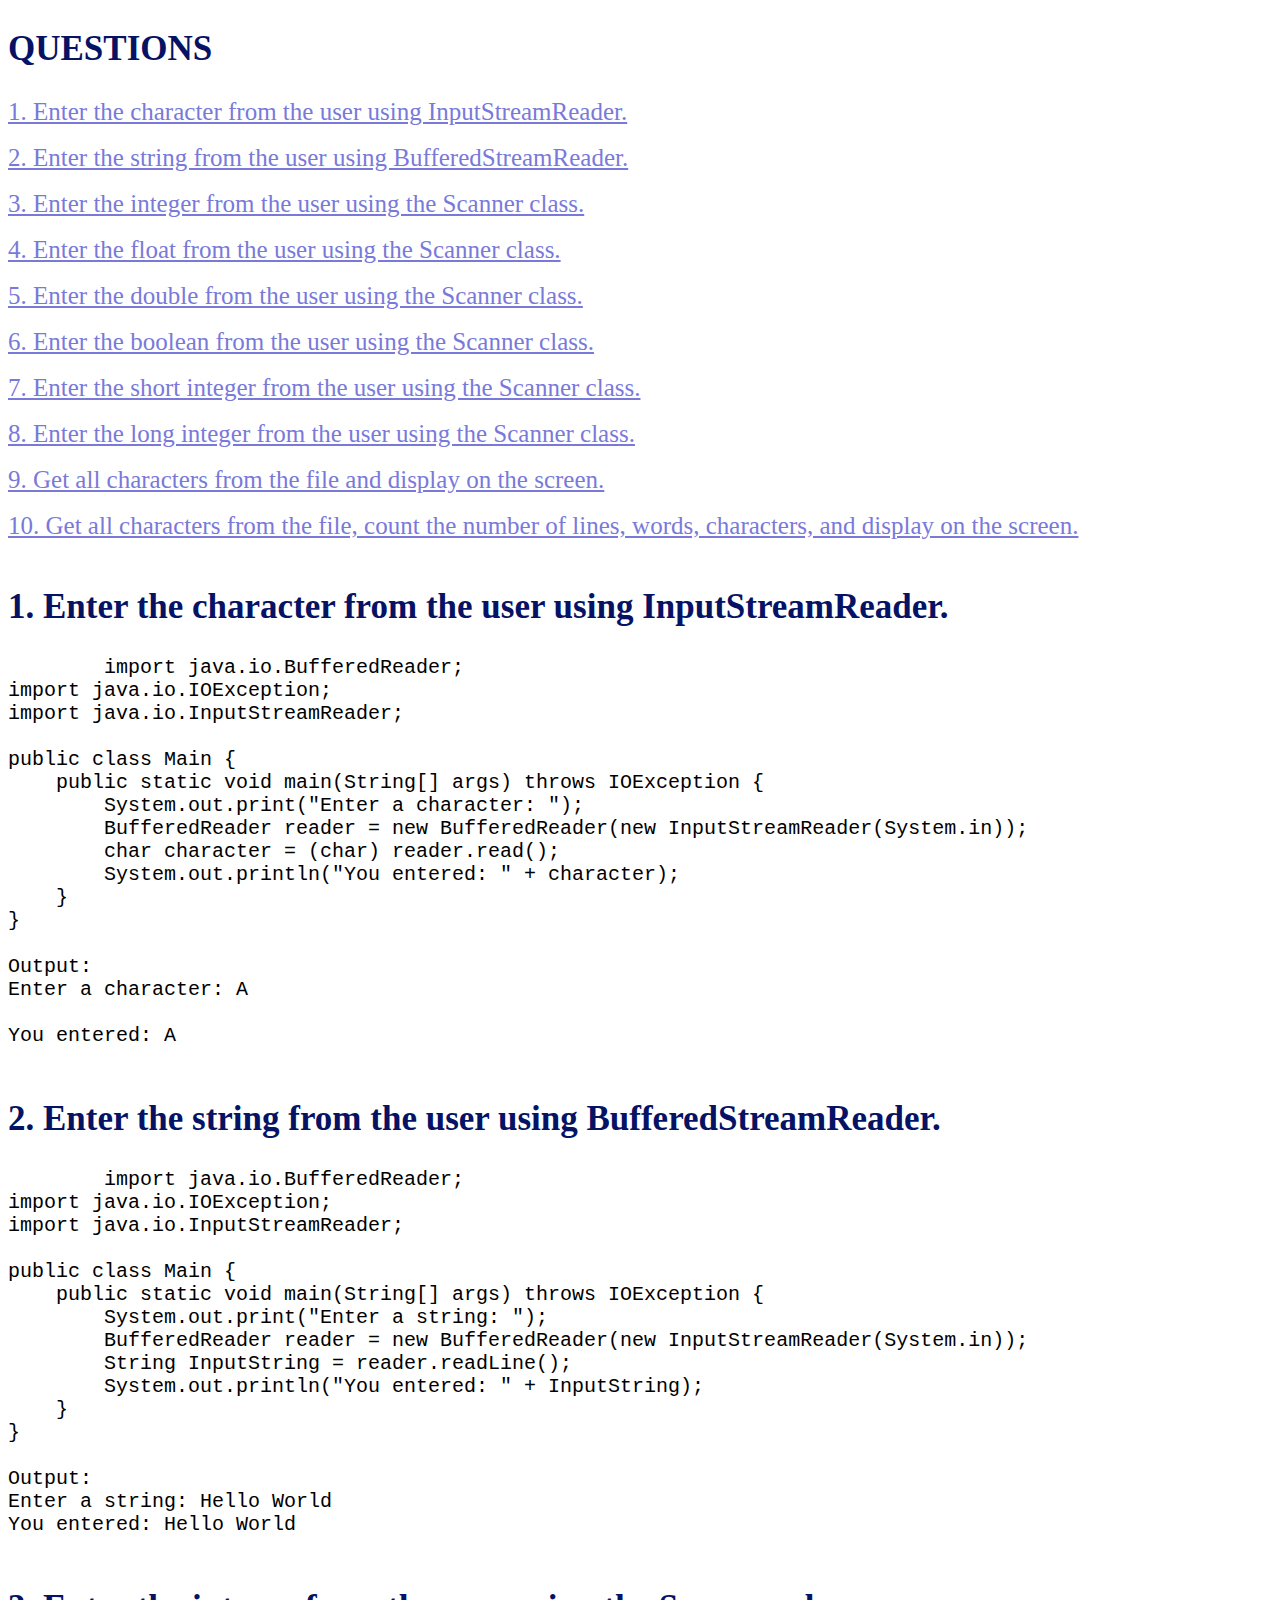
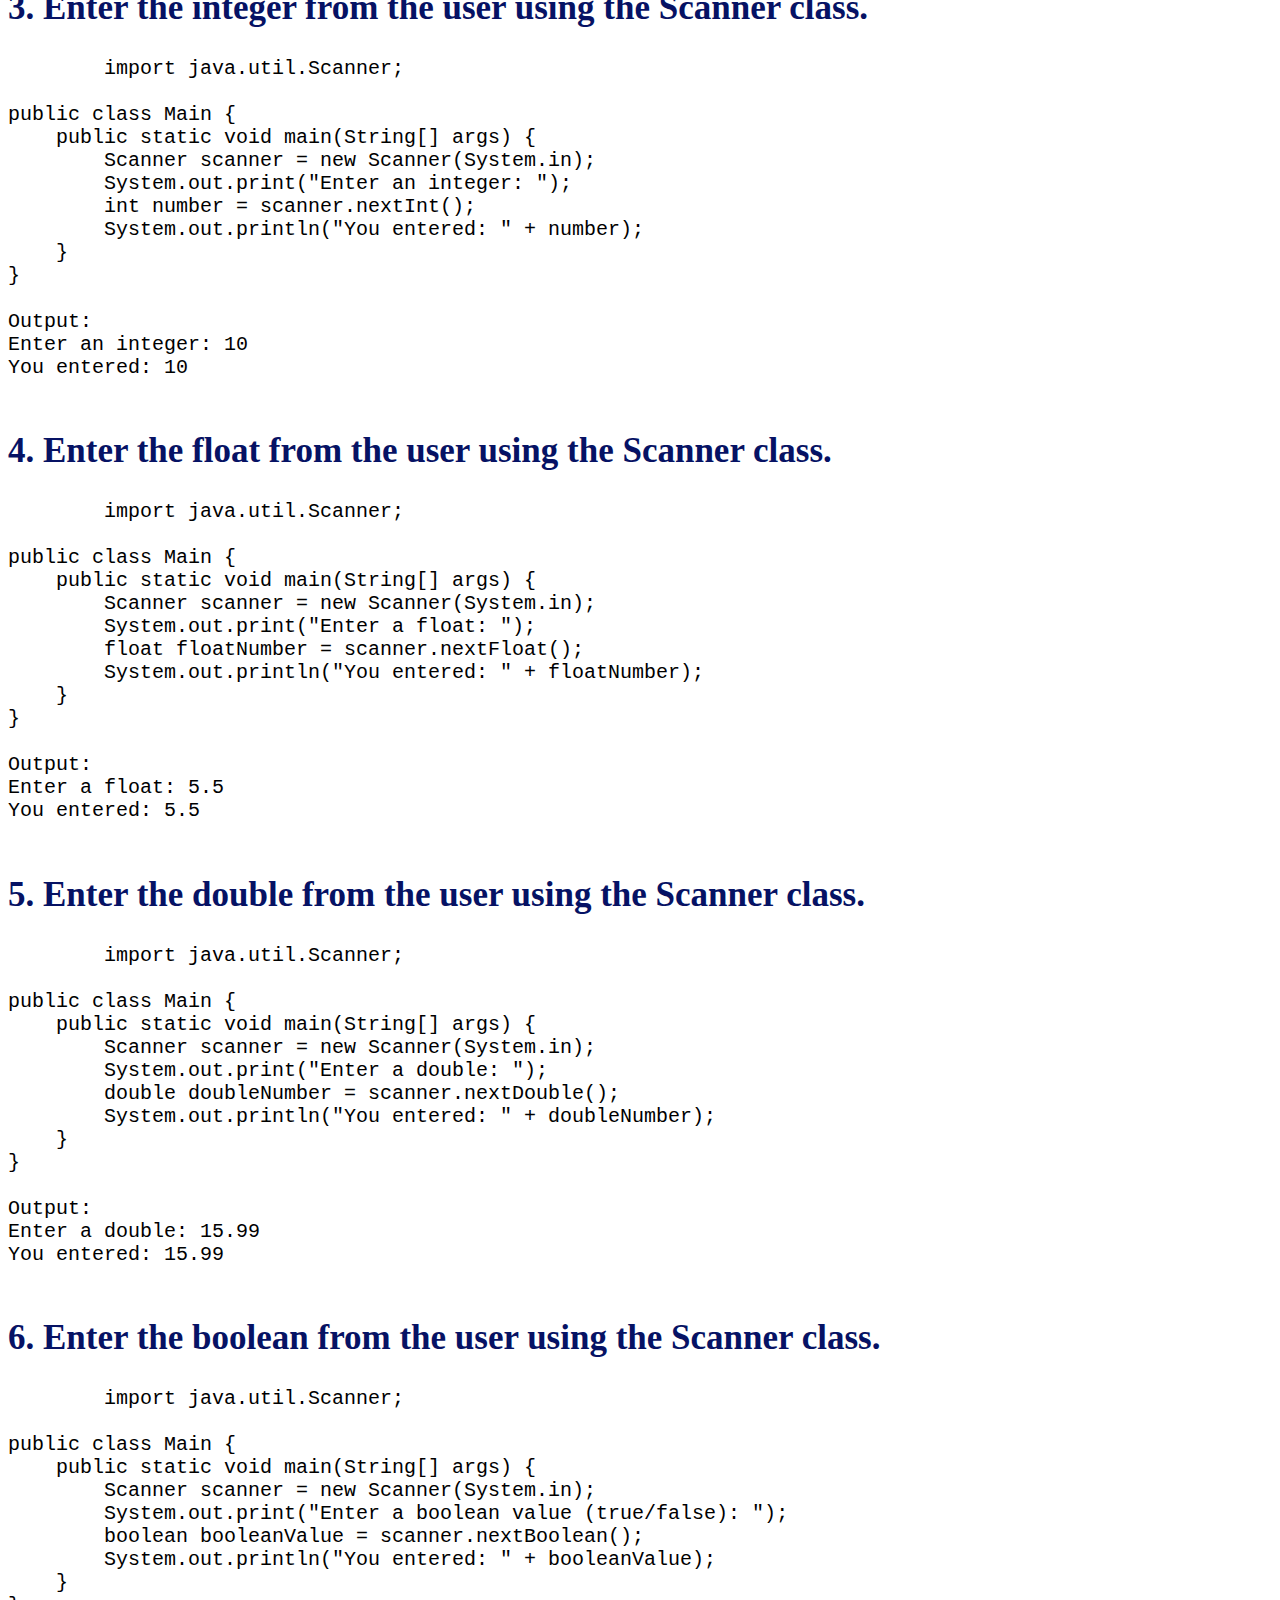
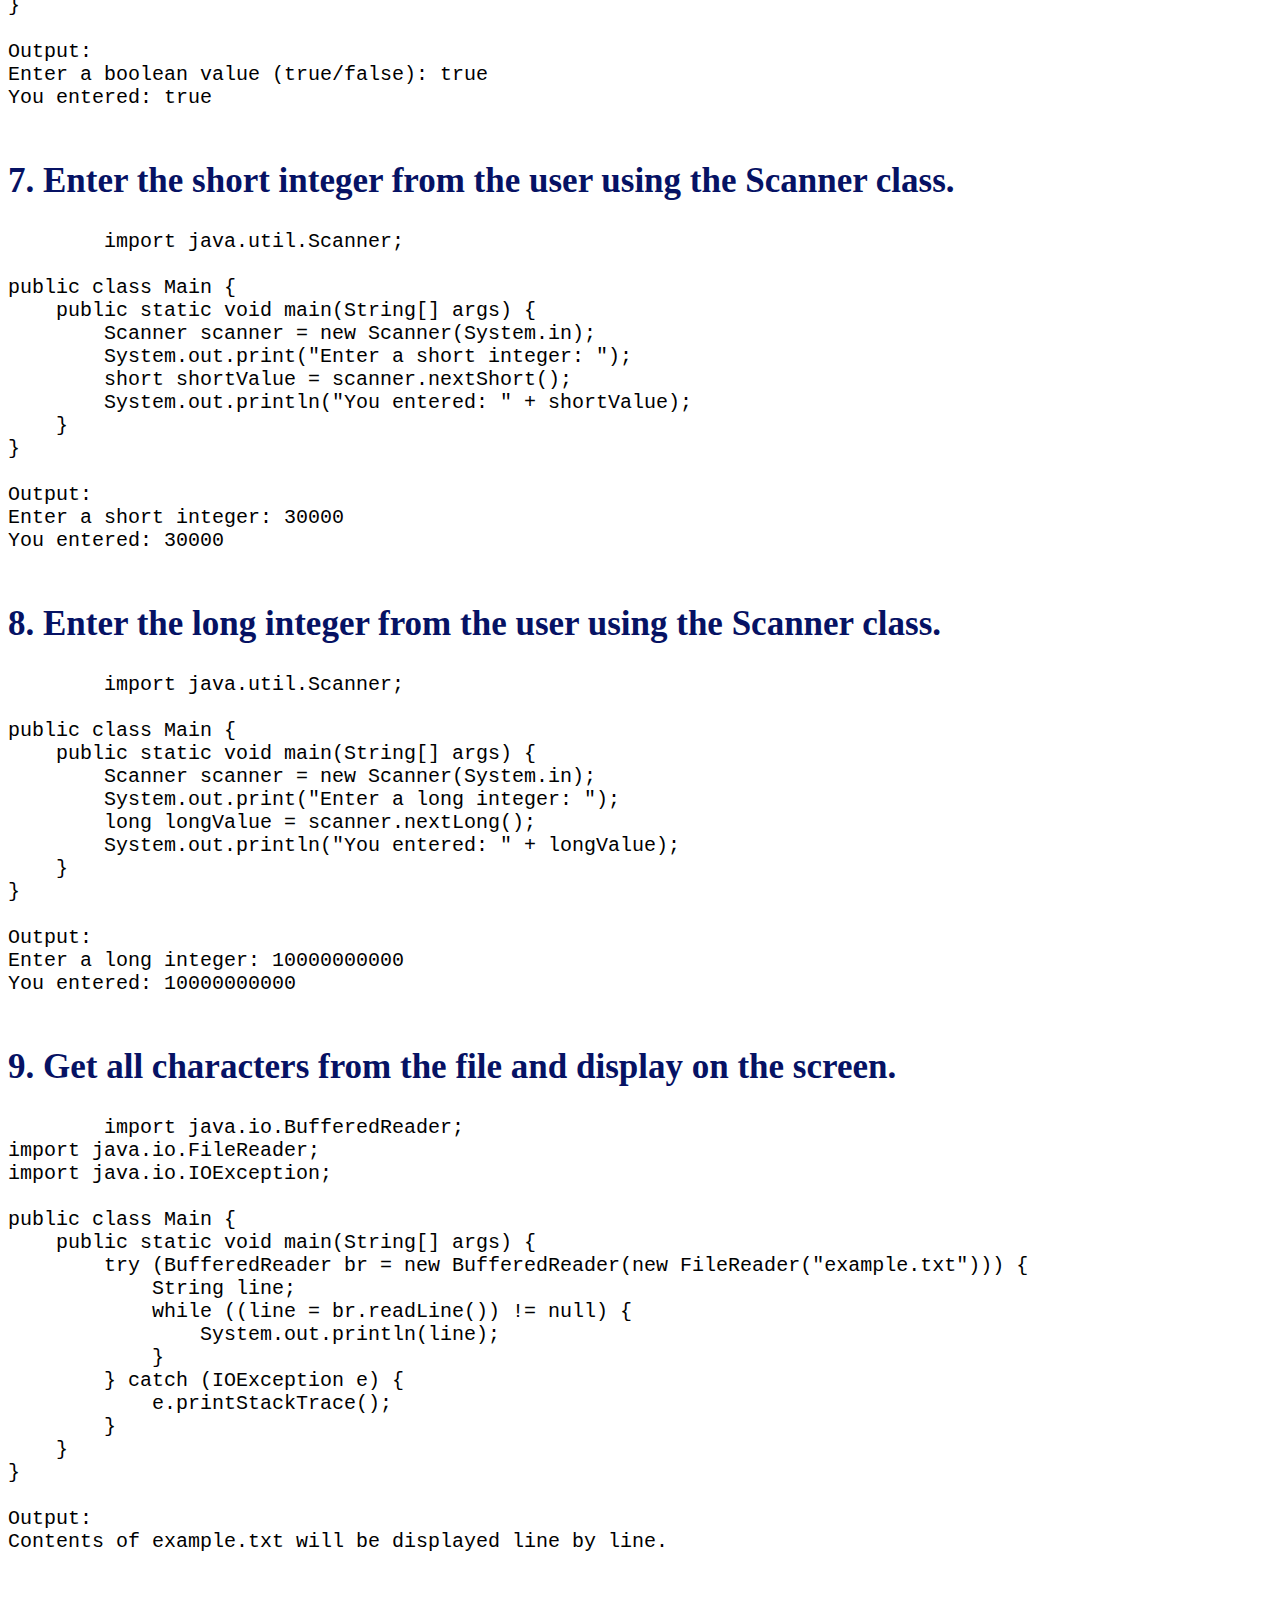
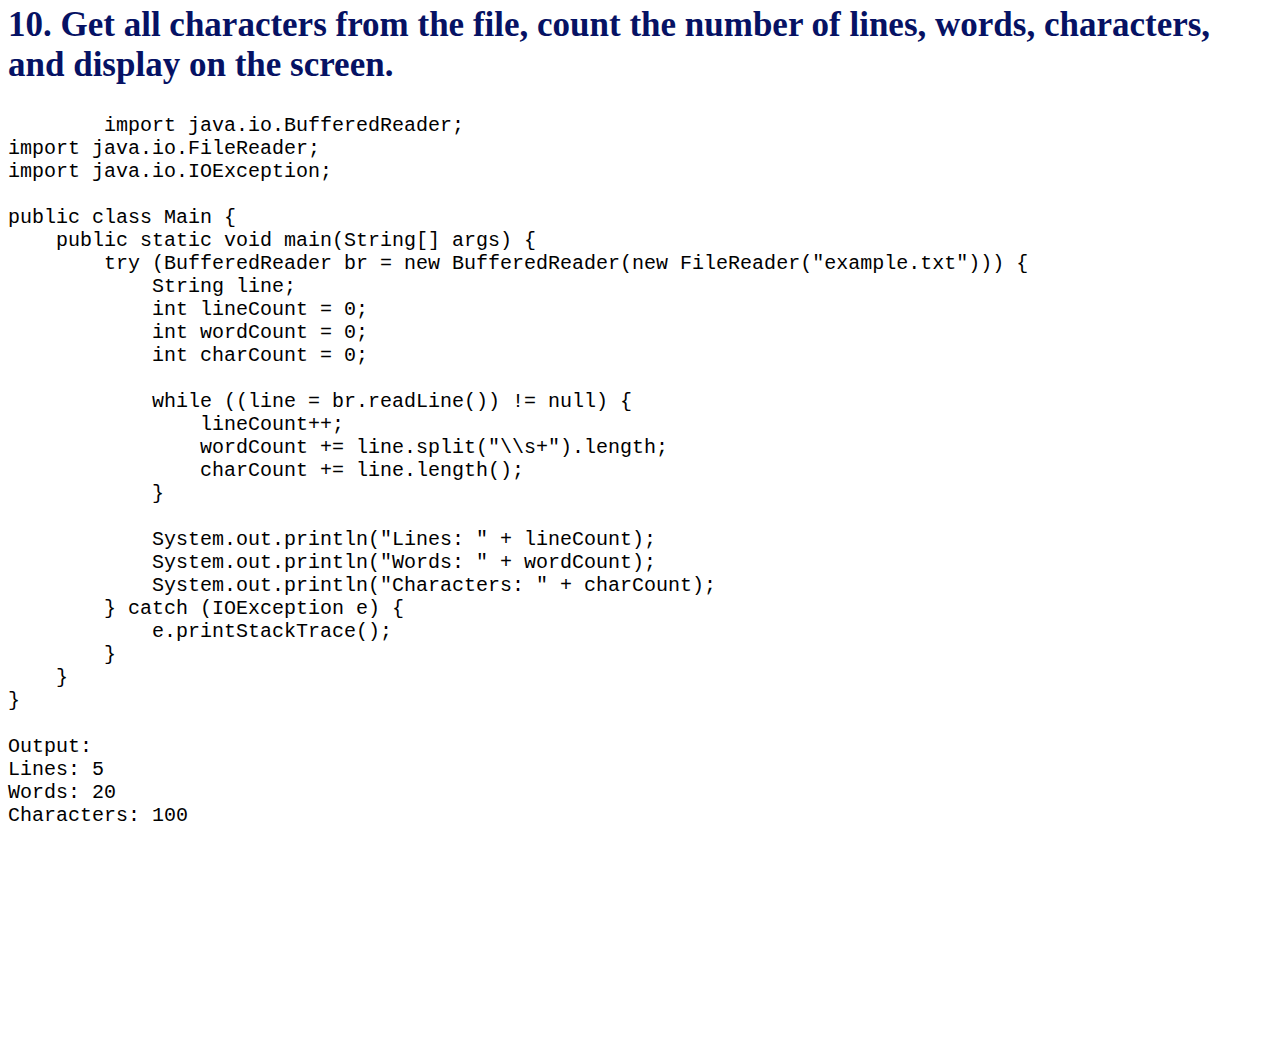
<file: input.html>
<!DOCTYPE html>
<html lang="en">
<head>
    <meta charset="UTF-8">
    <meta name="viewport" content="width=device-width, initial-scale=1.0">
    <title>Document</title>
    <style>
        a {
                color: rgb(121, 121, 218);
                font-size: 25px;
                background-color: rgb(255, 255, 255);
        }
        pre {
            font-size: 20px;
            
        }
        h2{
            font-size: 35px;
            color: rgb(6, 18, 100);
        }
      </style>
</head>
<body>
    <h2 id="Q">QUESTIONS</h2>
    <a href="#Q1">1. Enter the character from the user using InputStreamReader.</a><br><br>
    <a href="#Q2">2. Enter the string from the user using BufferedStreamReader.</a><br><br>
    <a href="#Q3 ">3. Enter the integer from the user using the Scanner class.</a><br><br>
    <a href="#Q4">4. Enter the float from the user using the Scanner class.</a><br><br>
    <a href="#Q5 ">5. Enter the double from the user using the Scanner class.</a><br><br>
    <a href="#Q6 ">6. Enter the boolean from the user using the Scanner class.</a><br><br>
    <a href="#Q7 ">7. Enter the short integer from the user using the Scanner class.</a><br><br>
    <a href="#Q8 ">8. Enter the long integer from the user using the Scanner class. </a><br><br>
    <a href="#Q9 ">9. Get all characters from the file and display on the screen.</a><br><br>
    <a href="#Q10 ">10. Get all characters from the file, count the number of lines, words, characters, and display on the screen.</a><br><br>
  
    <h2 id="Q1">1. Enter the character from the user using InputStreamReader.</h2>
    <pre>
        import java.io.BufferedReader;
import java.io.IOException;
import java.io.InputStreamReader;

public class Main {
    public static void main(String[] args) throws IOException {
        System.out.print("Enter a character: ");
        BufferedReader reader = new BufferedReader(new InputStreamReader(System.in));
        char character = (char) reader.read();
        System.out.println("You entered: " + character);
    }
}

Output:
Enter a character: A

You entered: A
    </pre>
    <h2 id="Q2">2. Enter the string from the user using BufferedStreamReader.</h2>
    <pre>
        import java.io.BufferedReader;
import java.io.IOException;
import java.io.InputStreamReader;

public class Main {
    public static void main(String[] args) throws IOException {
        System.out.print("Enter a string: ");
        BufferedReader reader = new BufferedReader(new InputStreamReader(System.in));
        String InputString = reader.readLine();
        System.out.println("You entered: " + InputString);
    }
}

Output:
Enter a string: Hello World
You entered: Hello World
    </pre>
    <h2 id="Q3">3. Enter the integer from the user using the Scanner class.</h2>
    <pre>
        import java.util.Scanner;

public class Main {
    public static void main(String[] args) {
        Scanner scanner = new Scanner(System.in);
        System.out.print("Enter an integer: ");
        int number = scanner.nextInt();
        System.out.println("You entered: " + number);
    }
}

Output:
Enter an integer: 10
You entered: 10
    </pre>
    <h2 id="Q4">4. Enter the float from the user using the Scanner class.</h2>
    <pre>
        import java.util.Scanner;

public class Main {
    public static void main(String[] args) {
        Scanner scanner = new Scanner(System.in);
        System.out.print("Enter a float: ");
        float floatNumber = scanner.nextFloat();
        System.out.println("You entered: " + floatNumber);
    }
}

Output:
Enter a float: 5.5
You entered: 5.5
    </pre>
    <h2 id="Q5">5. Enter the double from the user using the Scanner class.</h2>
    <pre>
        import java.util.Scanner;

public class Main {
    public static void main(String[] args) {
        Scanner scanner = new Scanner(System.in);
        System.out.print("Enter a double: ");
        double doubleNumber = scanner.nextDouble();
        System.out.println("You entered: " + doubleNumber);
    }
}

Output:
Enter a double: 15.99
You entered: 15.99
    </pre>
    <h2 id="Q6">6. Enter the boolean from the user using the Scanner class.</h2>
    <pre>
        import java.util.Scanner;

public class Main {
    public static void main(String[] args) {
        Scanner scanner = new Scanner(System.in);
        System.out.print("Enter a boolean value (true/false): ");
        boolean booleanValue = scanner.nextBoolean();
        System.out.println("You entered: " + booleanValue);
    }
}

Output:
Enter a boolean value (true/false): true
You entered: true
    </pre>
    <h2 id="Q7">7. Enter the short integer from the user using the Scanner class.</h2>
    <pre>
        import java.util.Scanner;

public class Main {
    public static void main(String[] args) {
        Scanner scanner = new Scanner(System.in);
        System.out.print("Enter a short integer: ");
        short shortValue = scanner.nextShort();
        System.out.println("You entered: " + shortValue);
    }
}

Output:
Enter a short integer: 30000
You entered: 30000
    </pre>
    <h2 id="Q8">8. Enter the long integer from the user using the Scanner class.</h2>
    <pre>
        import java.util.Scanner;

public class Main {
    public static void main(String[] args) {
        Scanner scanner = new Scanner(System.in);
        System.out.print("Enter a long integer: ");
        long longValue = scanner.nextLong();
        System.out.println("You entered: " + longValue);
    }
}

Output:
Enter a long integer: 10000000000
You entered: 10000000000
    </pre>
    <h2 id="Q9">9. Get all characters from the file and display on the screen.</h2>
    <pre>
        import java.io.BufferedReader;
import java.io.FileReader;
import java.io.IOException;

public class Main {
    public static void main(String[] args) {
        try (BufferedReader br = new BufferedReader(new FileReader("example.txt"))) {
            String line;
            while ((line = br.readLine()) != null) {
                System.out.println(line);
            }
        } catch (IOException e) {
            e.printStackTrace();
        }
    }
}

Output:
Contents of example.txt will be displayed line by line.
    </pre>
    <h2 id="Q10">10. Get all characters from the file, count the number of lines, words, characters, and display on the screen.</h2>
    <pre>
        import java.io.BufferedReader;
import java.io.FileReader;
import java.io.IOException;

public class Main {
    public static void main(String[] args) {
        try (BufferedReader br = new BufferedReader(new FileReader("example.txt"))) {
            String line;
            int lineCount = 0;
            int wordCount = 0;
            int charCount = 0;

            while ((line = br.readLine()) != null) {
                lineCount++;
                wordCount += line.split("\\s+").length;
                charCount += line.length();
            }

            System.out.println("Lines: " + lineCount);
            System.out.println("Words: " + wordCount);
            System.out.println("Characters: " + charCount);
        } catch (IOException e) {
            e.printStackTrace();
        }
    }
}

Output:
Lines: 5
Words: 20
Characters: 100
    </pre>
</body>
</html>
</file>
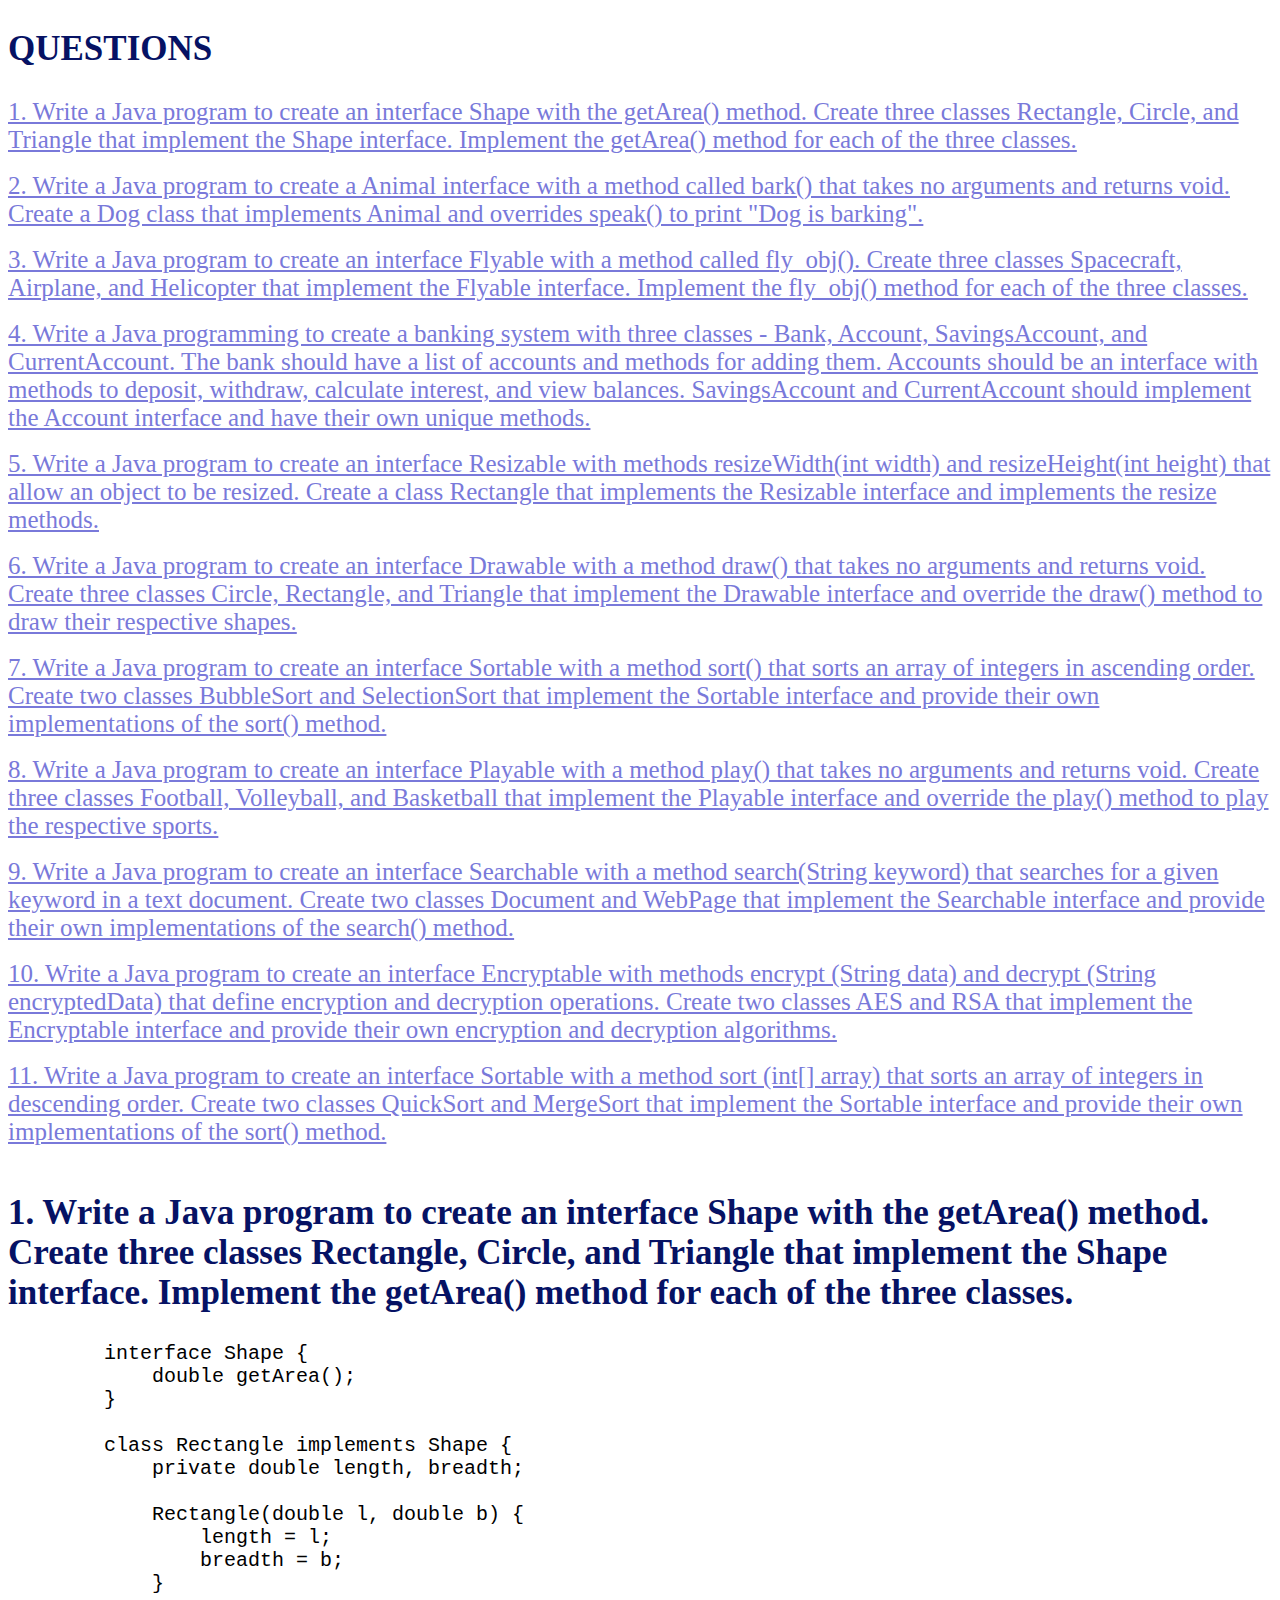
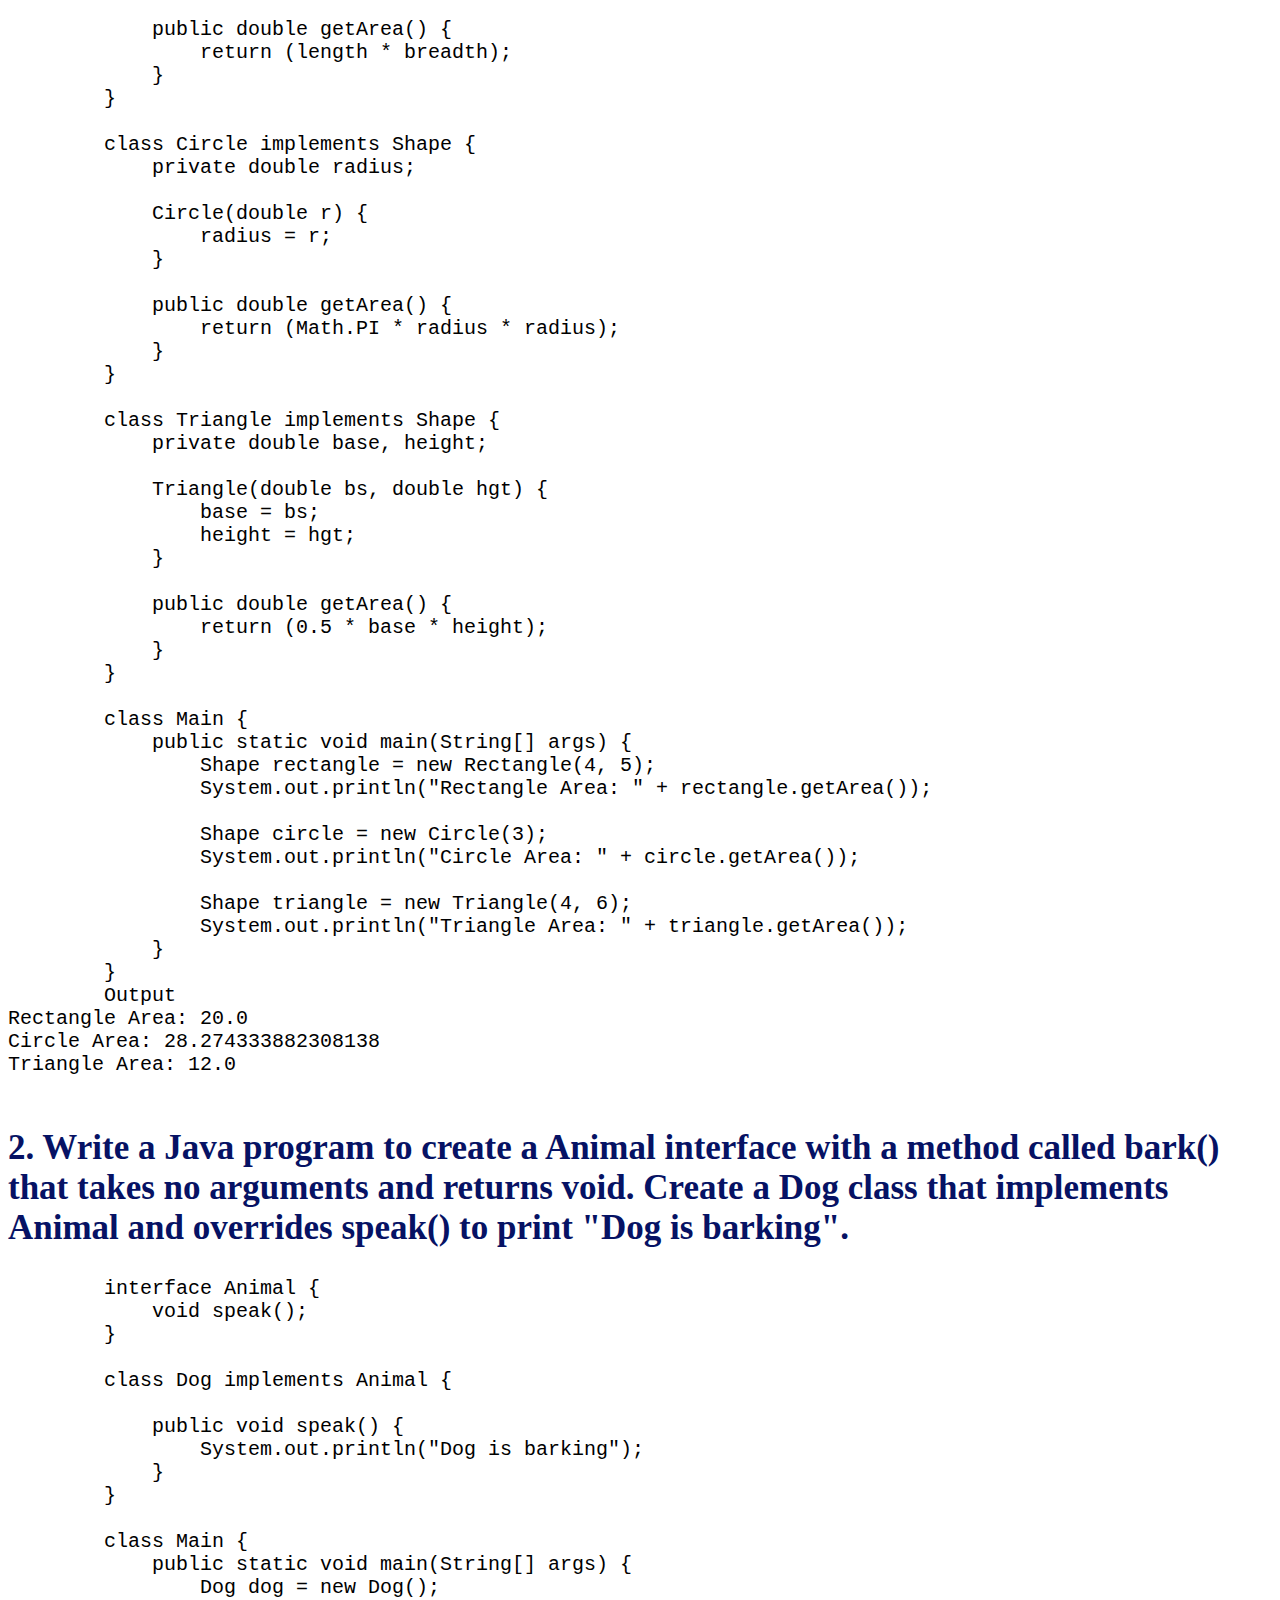
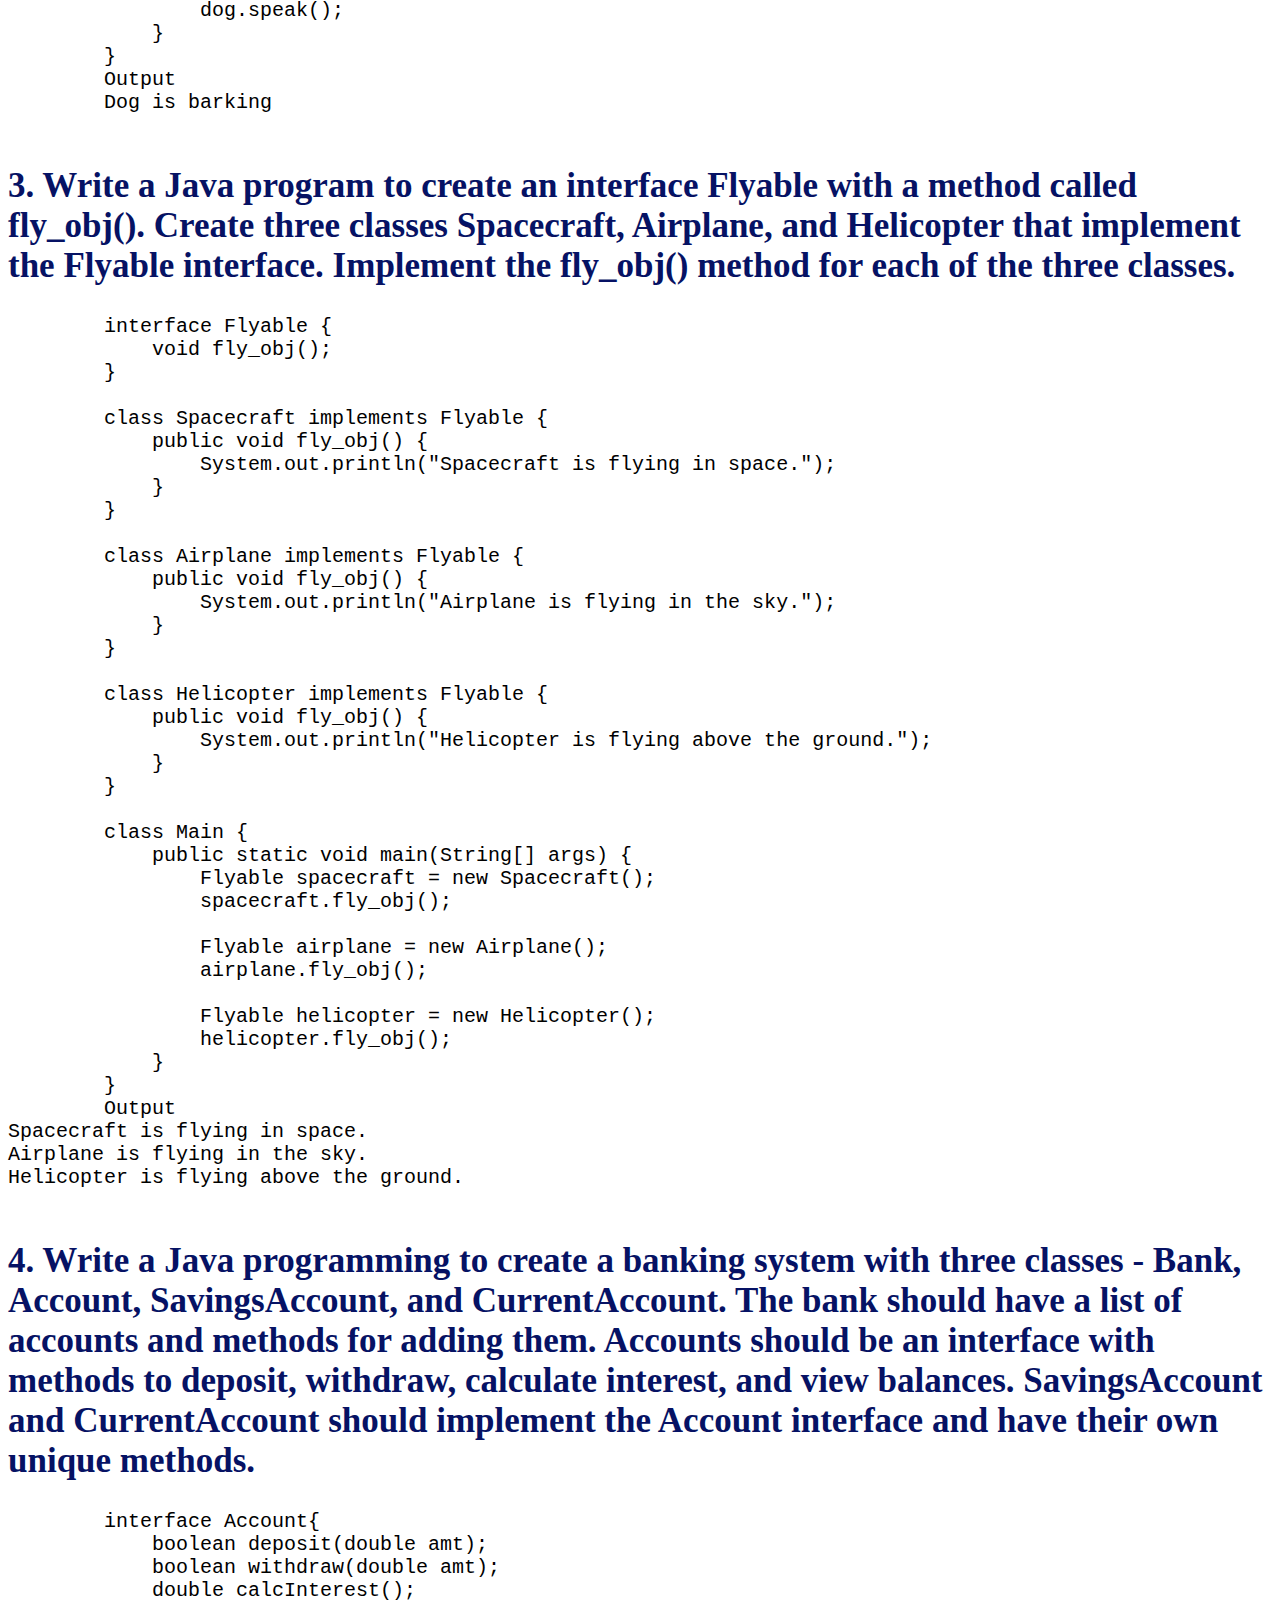
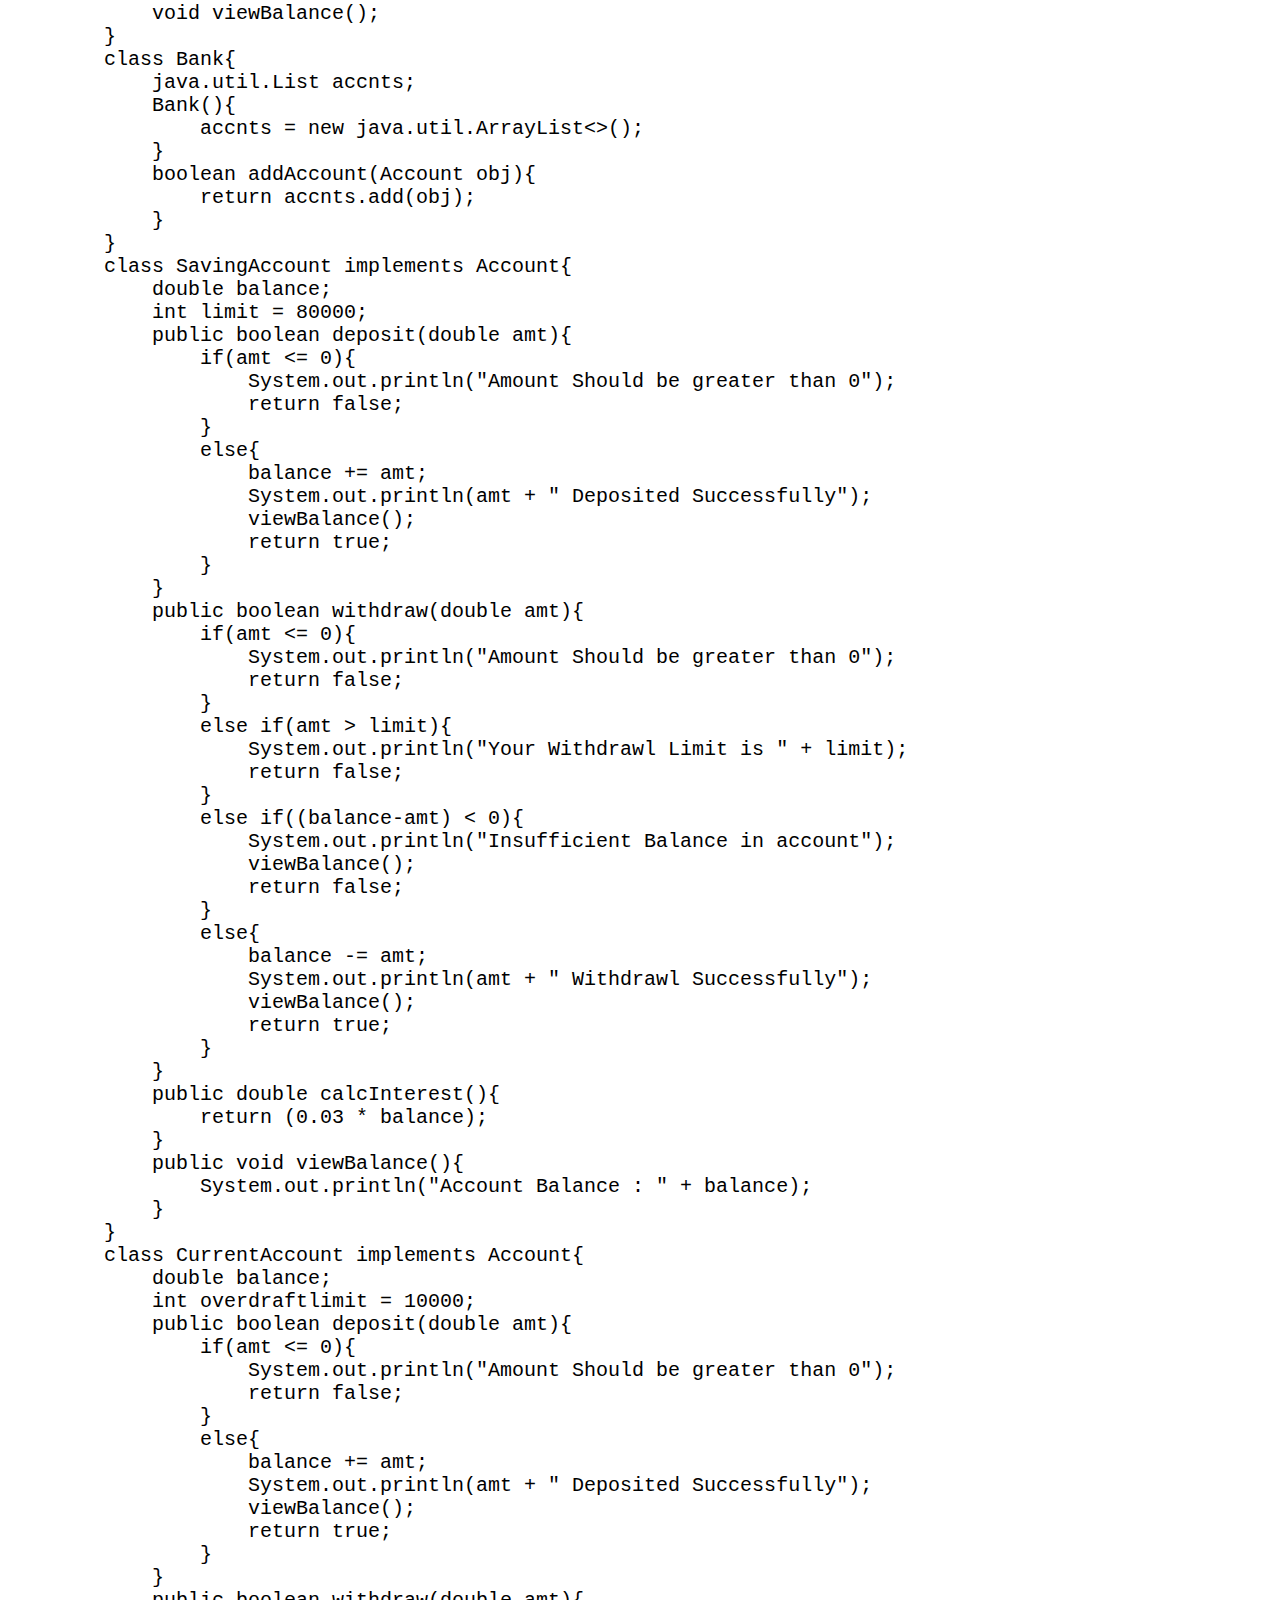
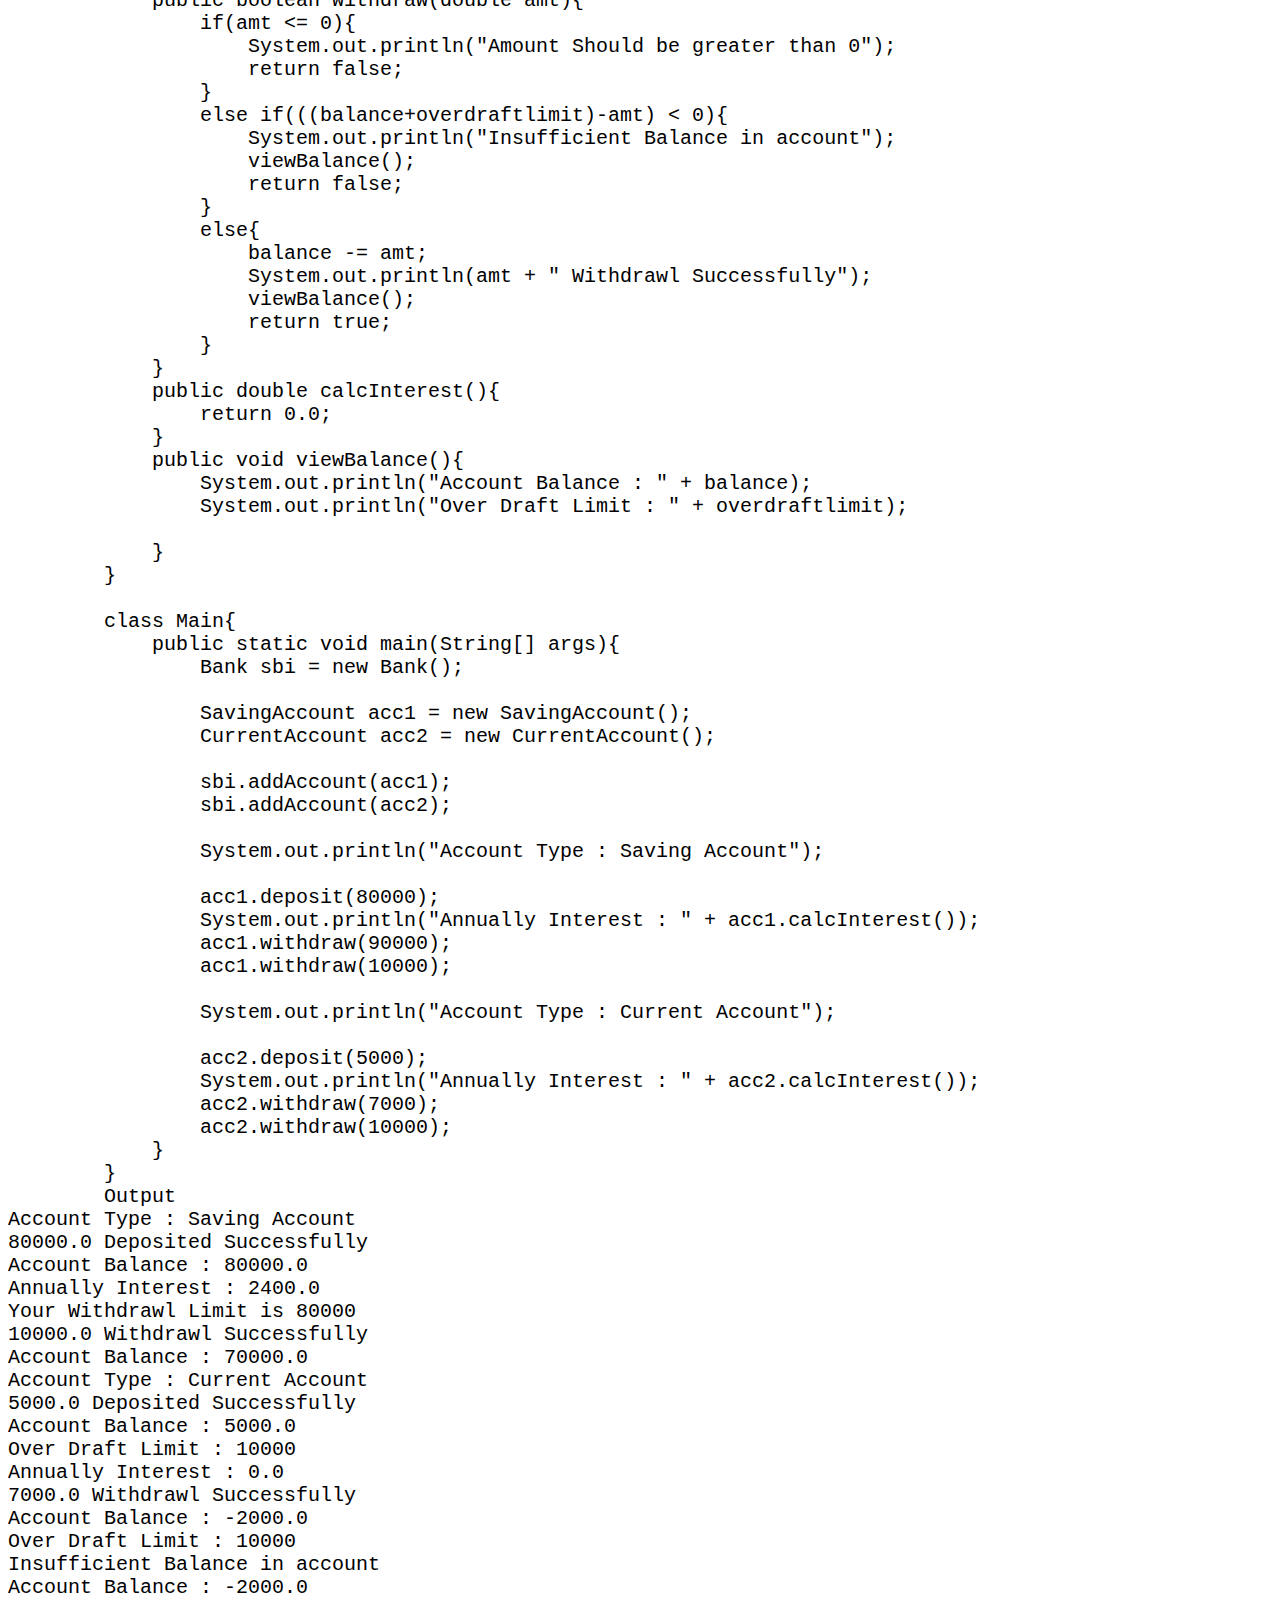
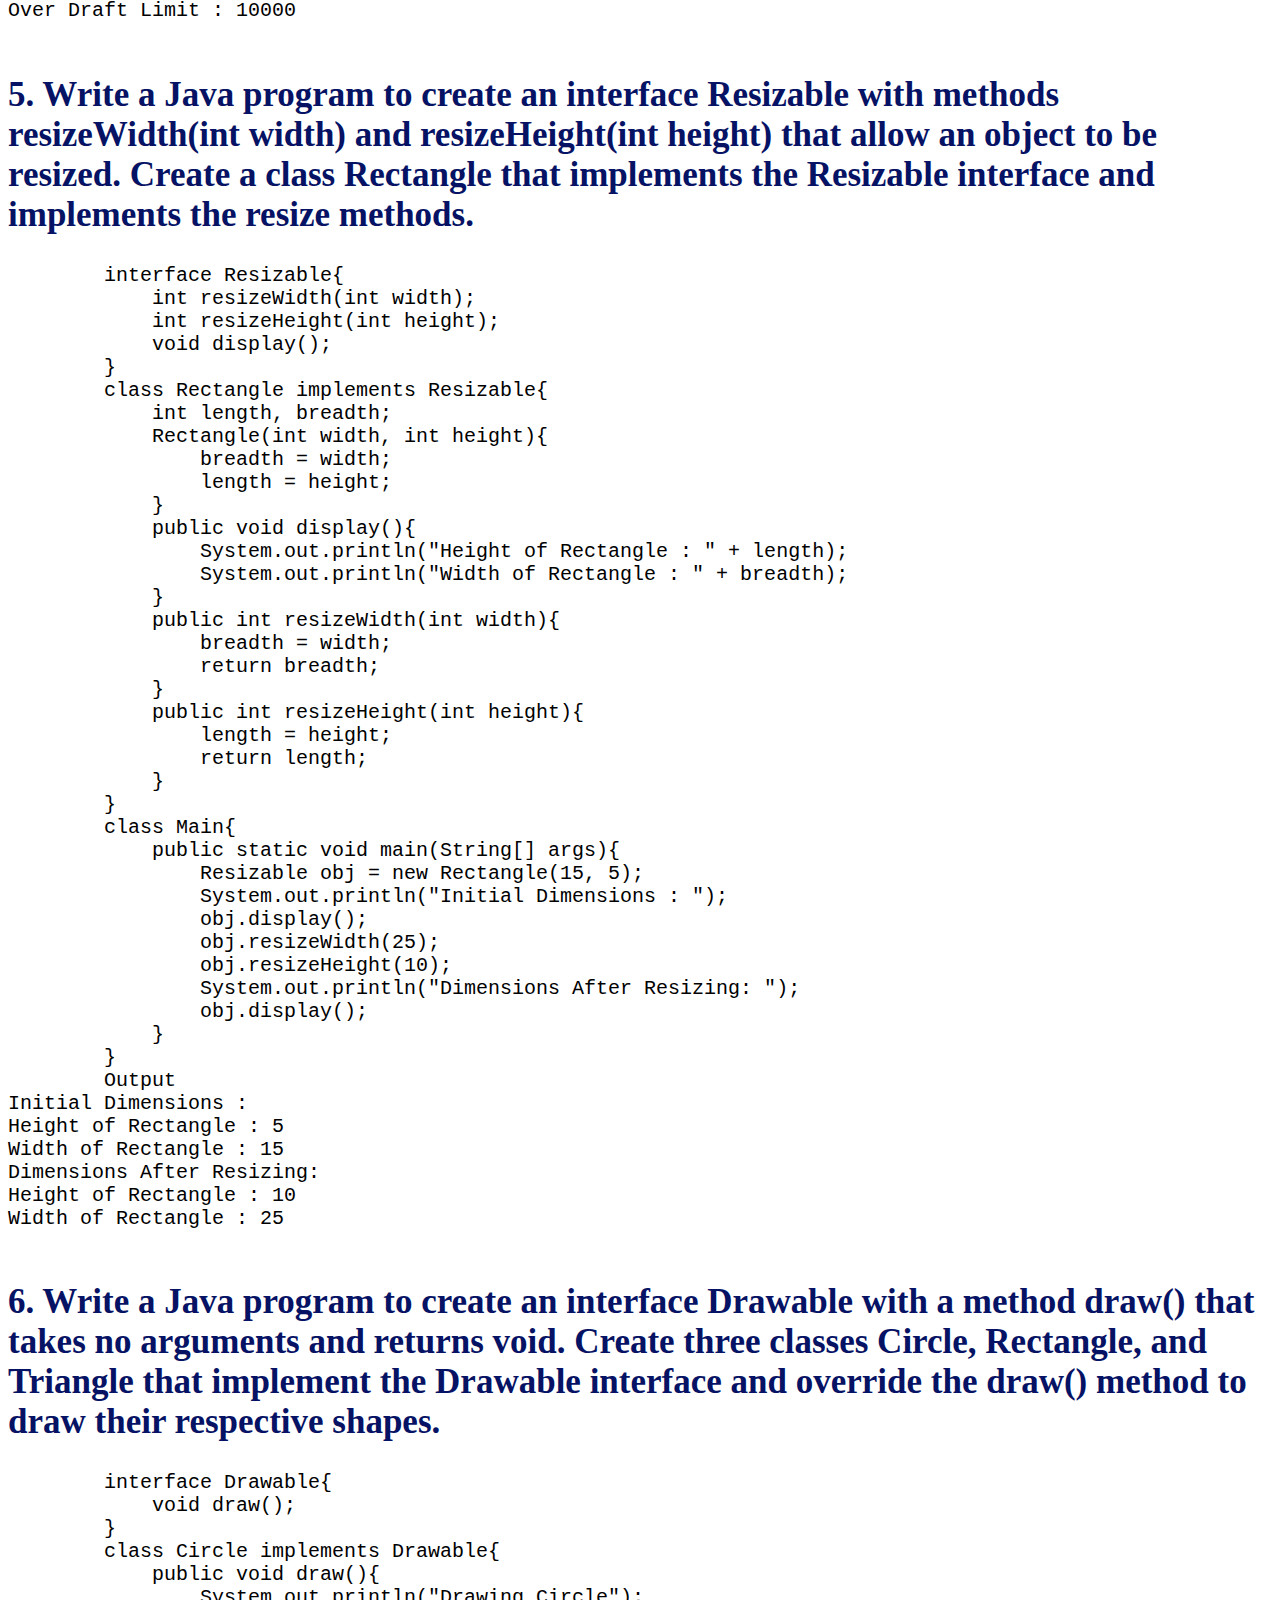
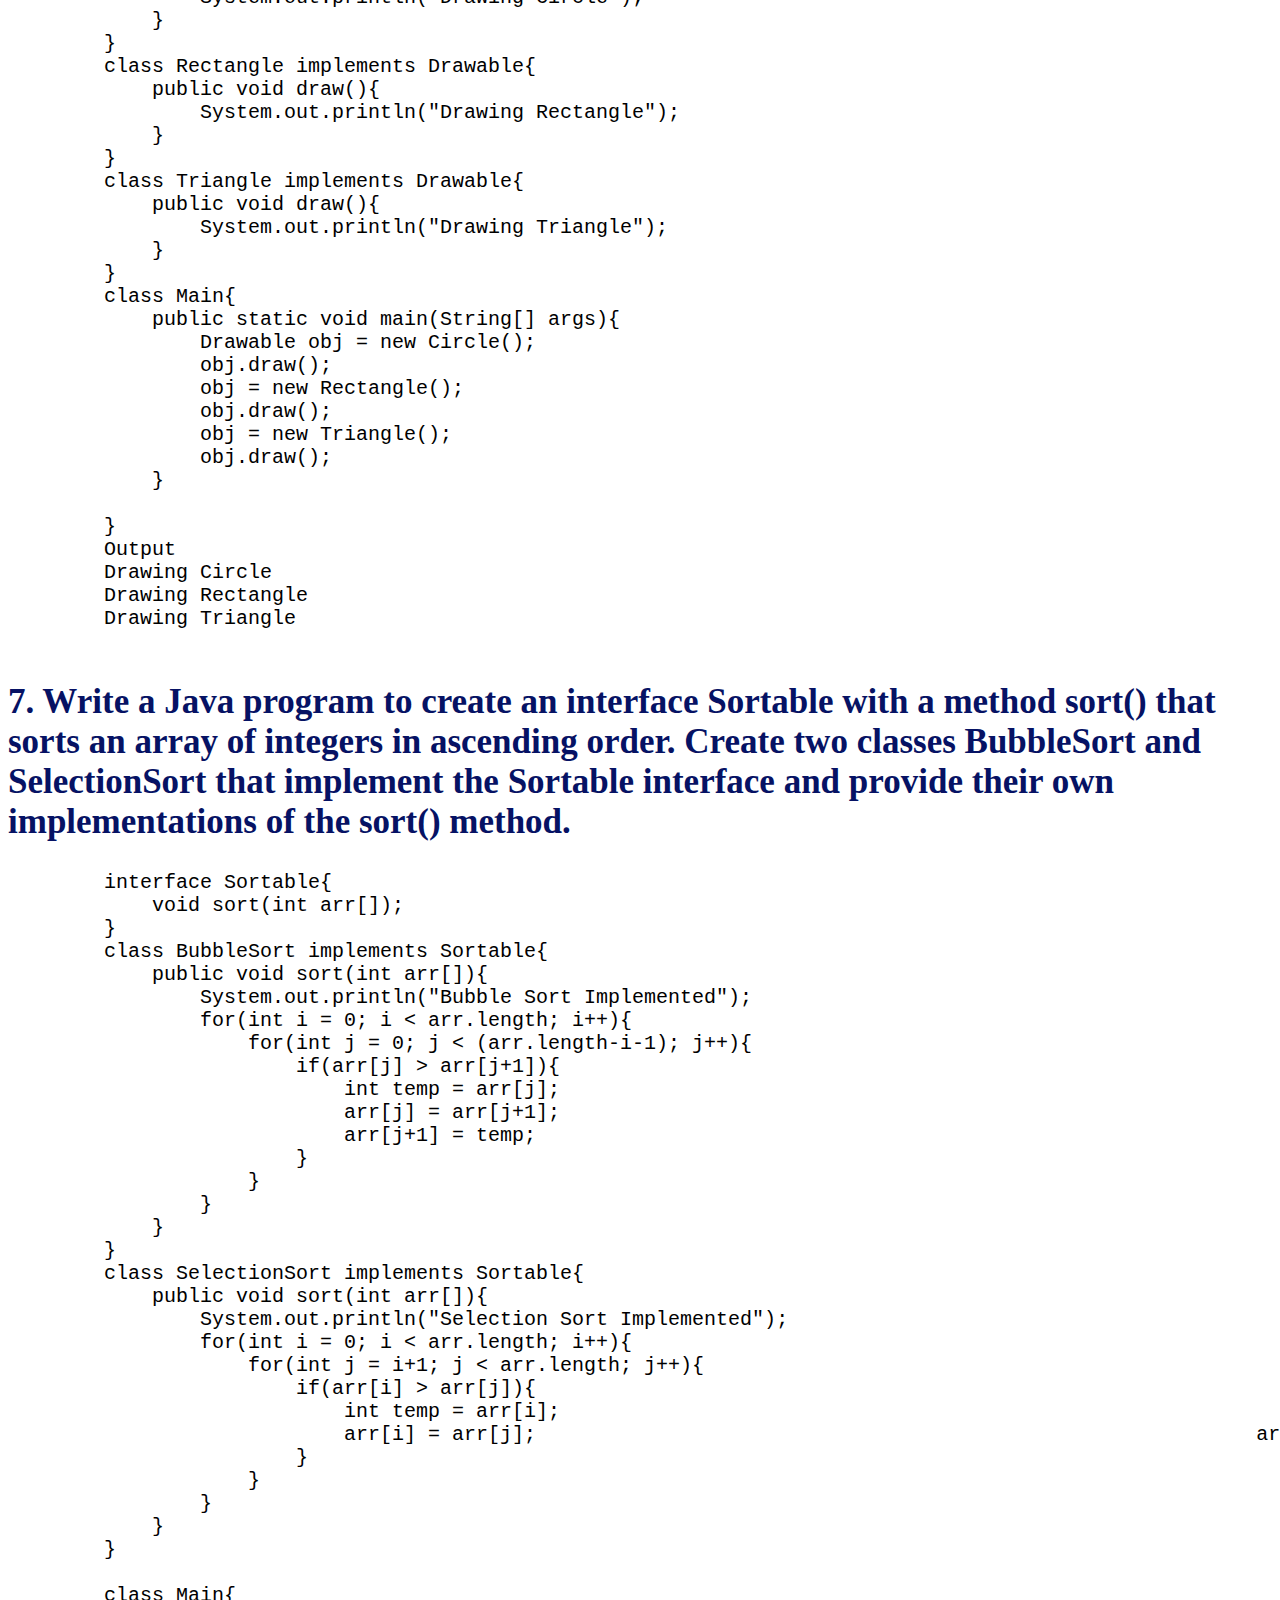
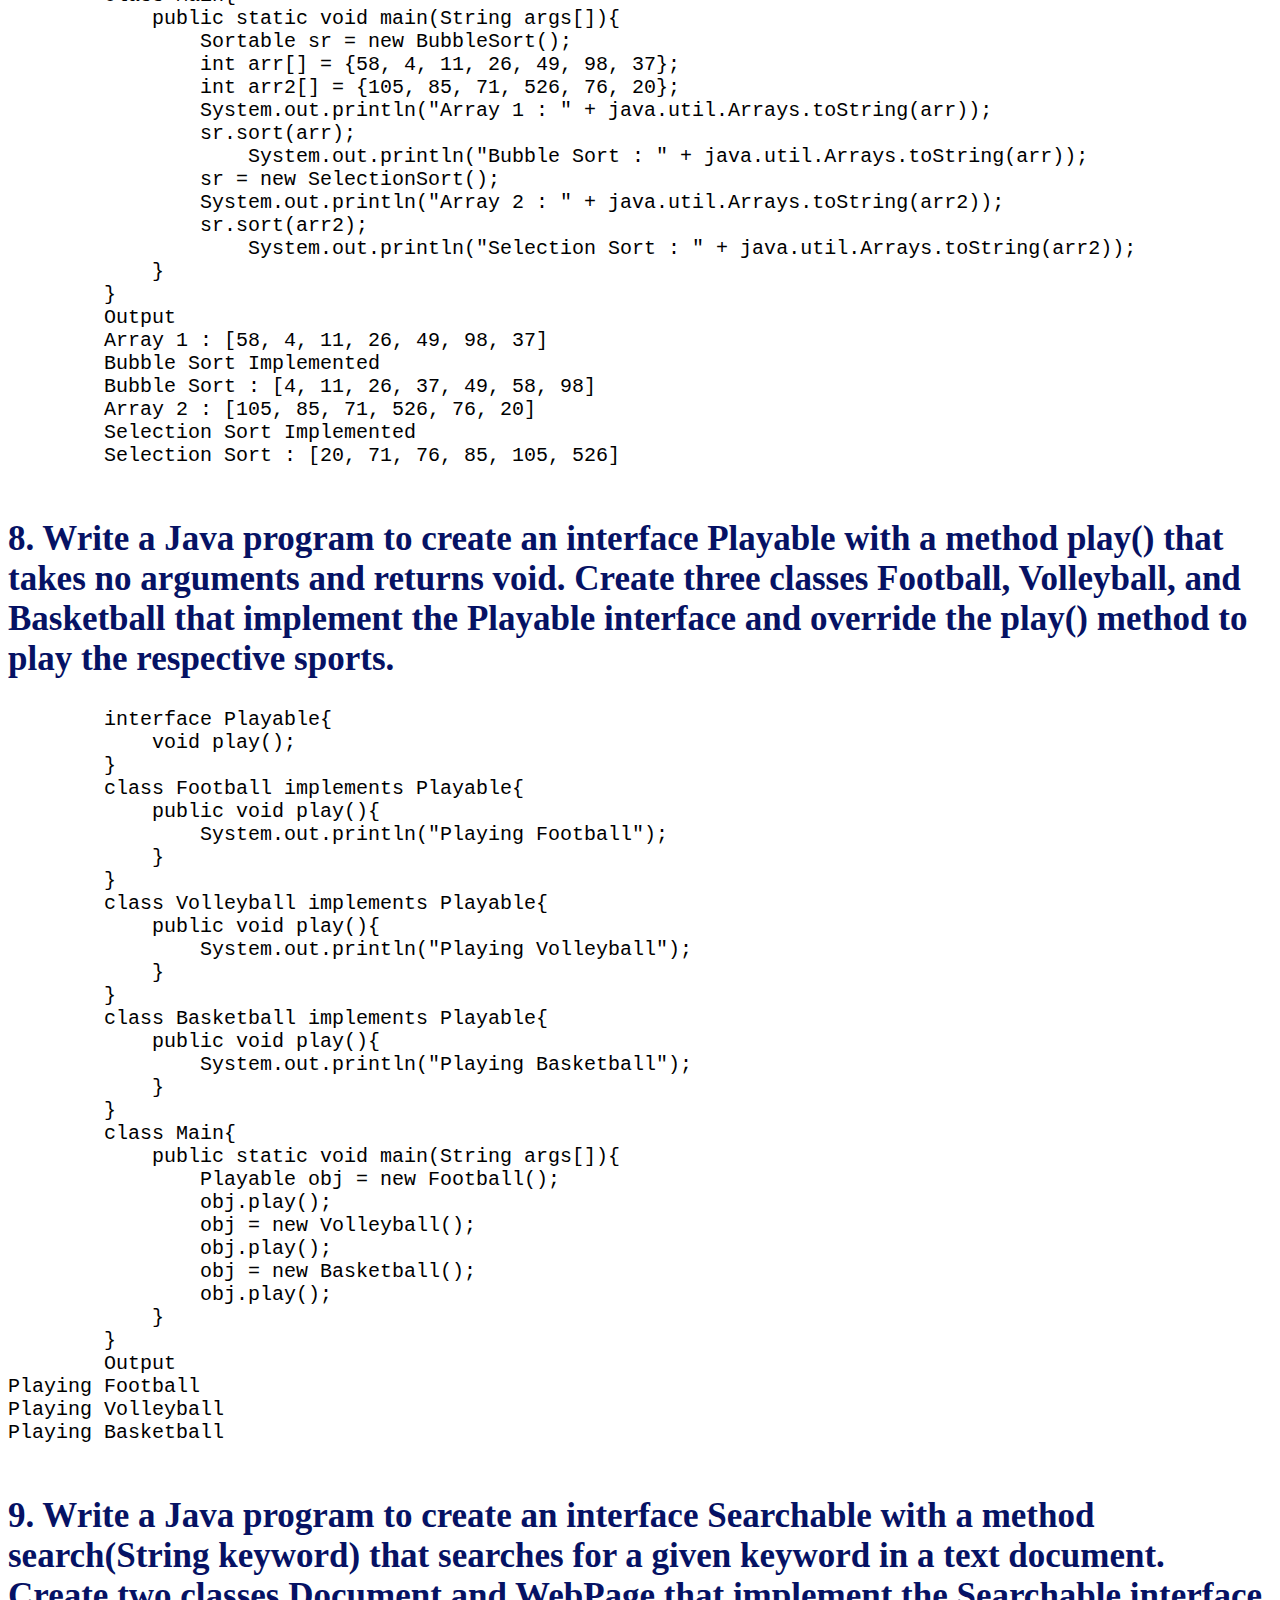
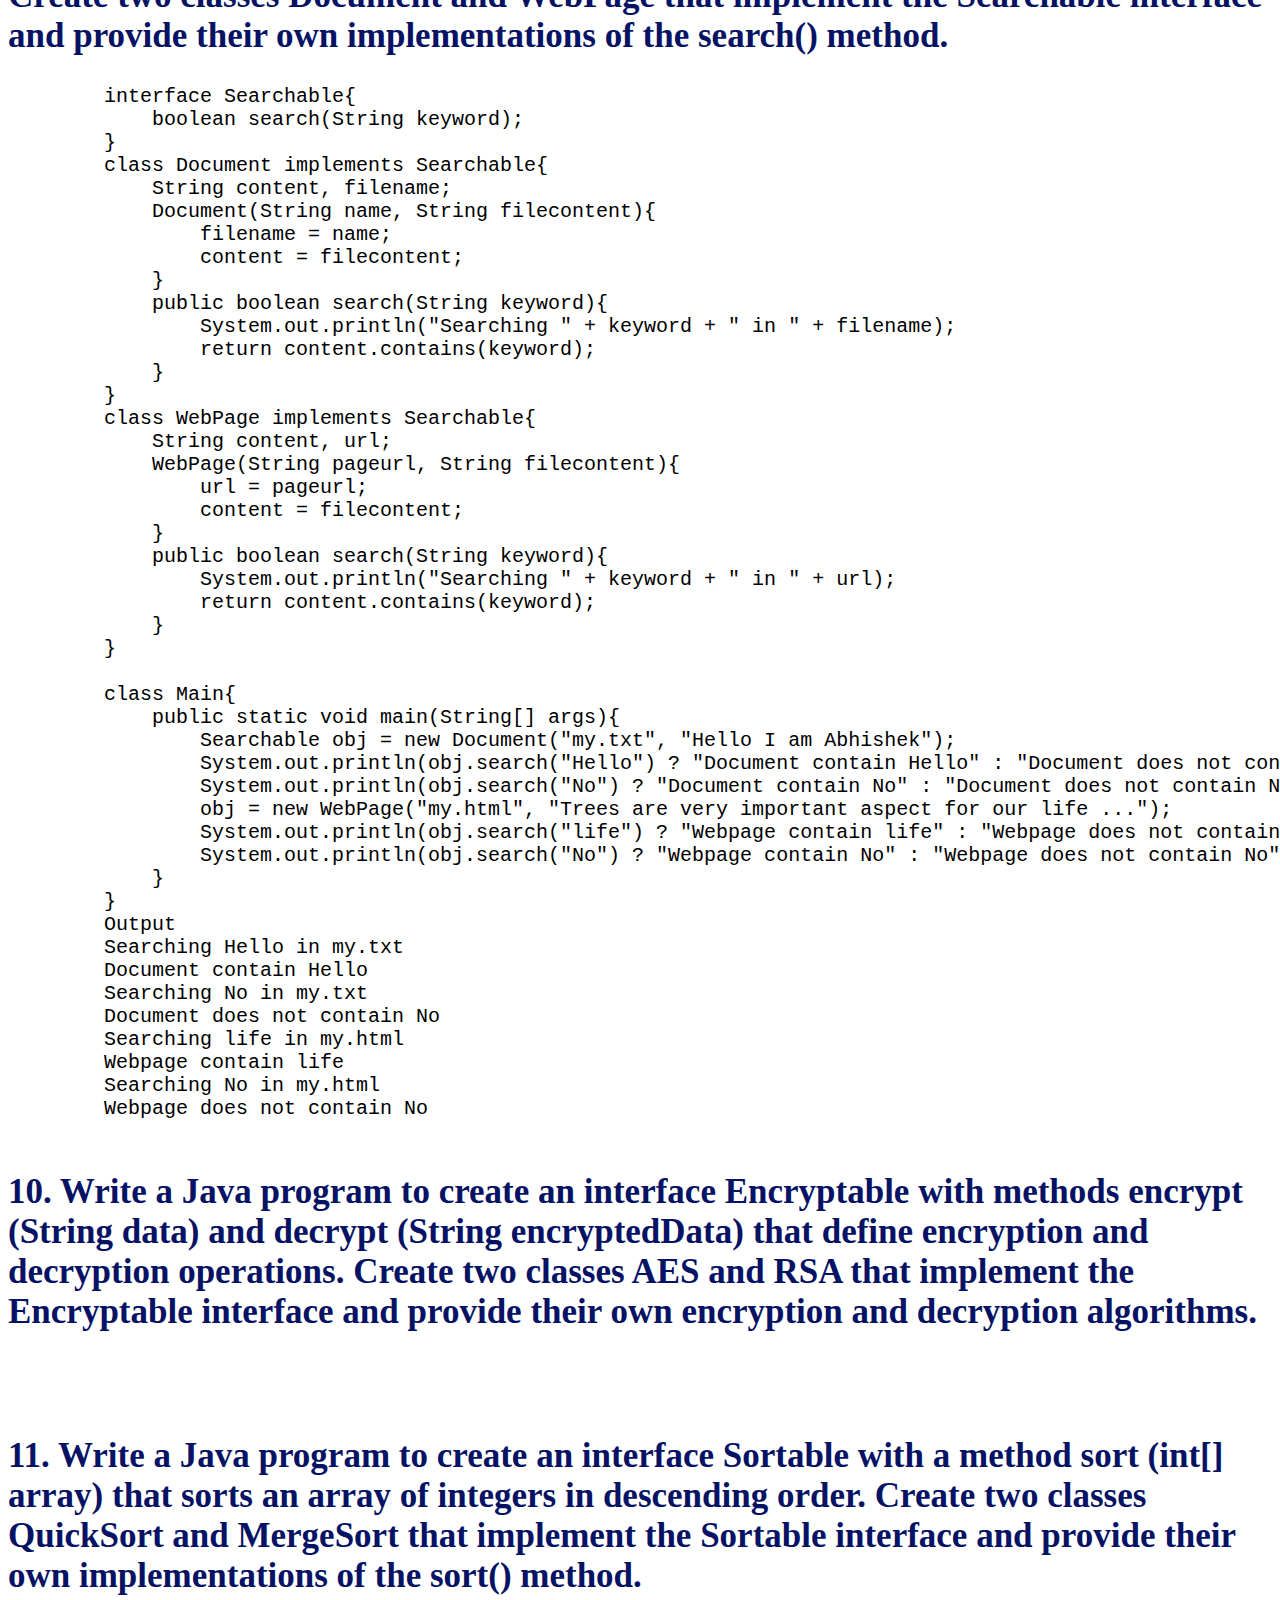
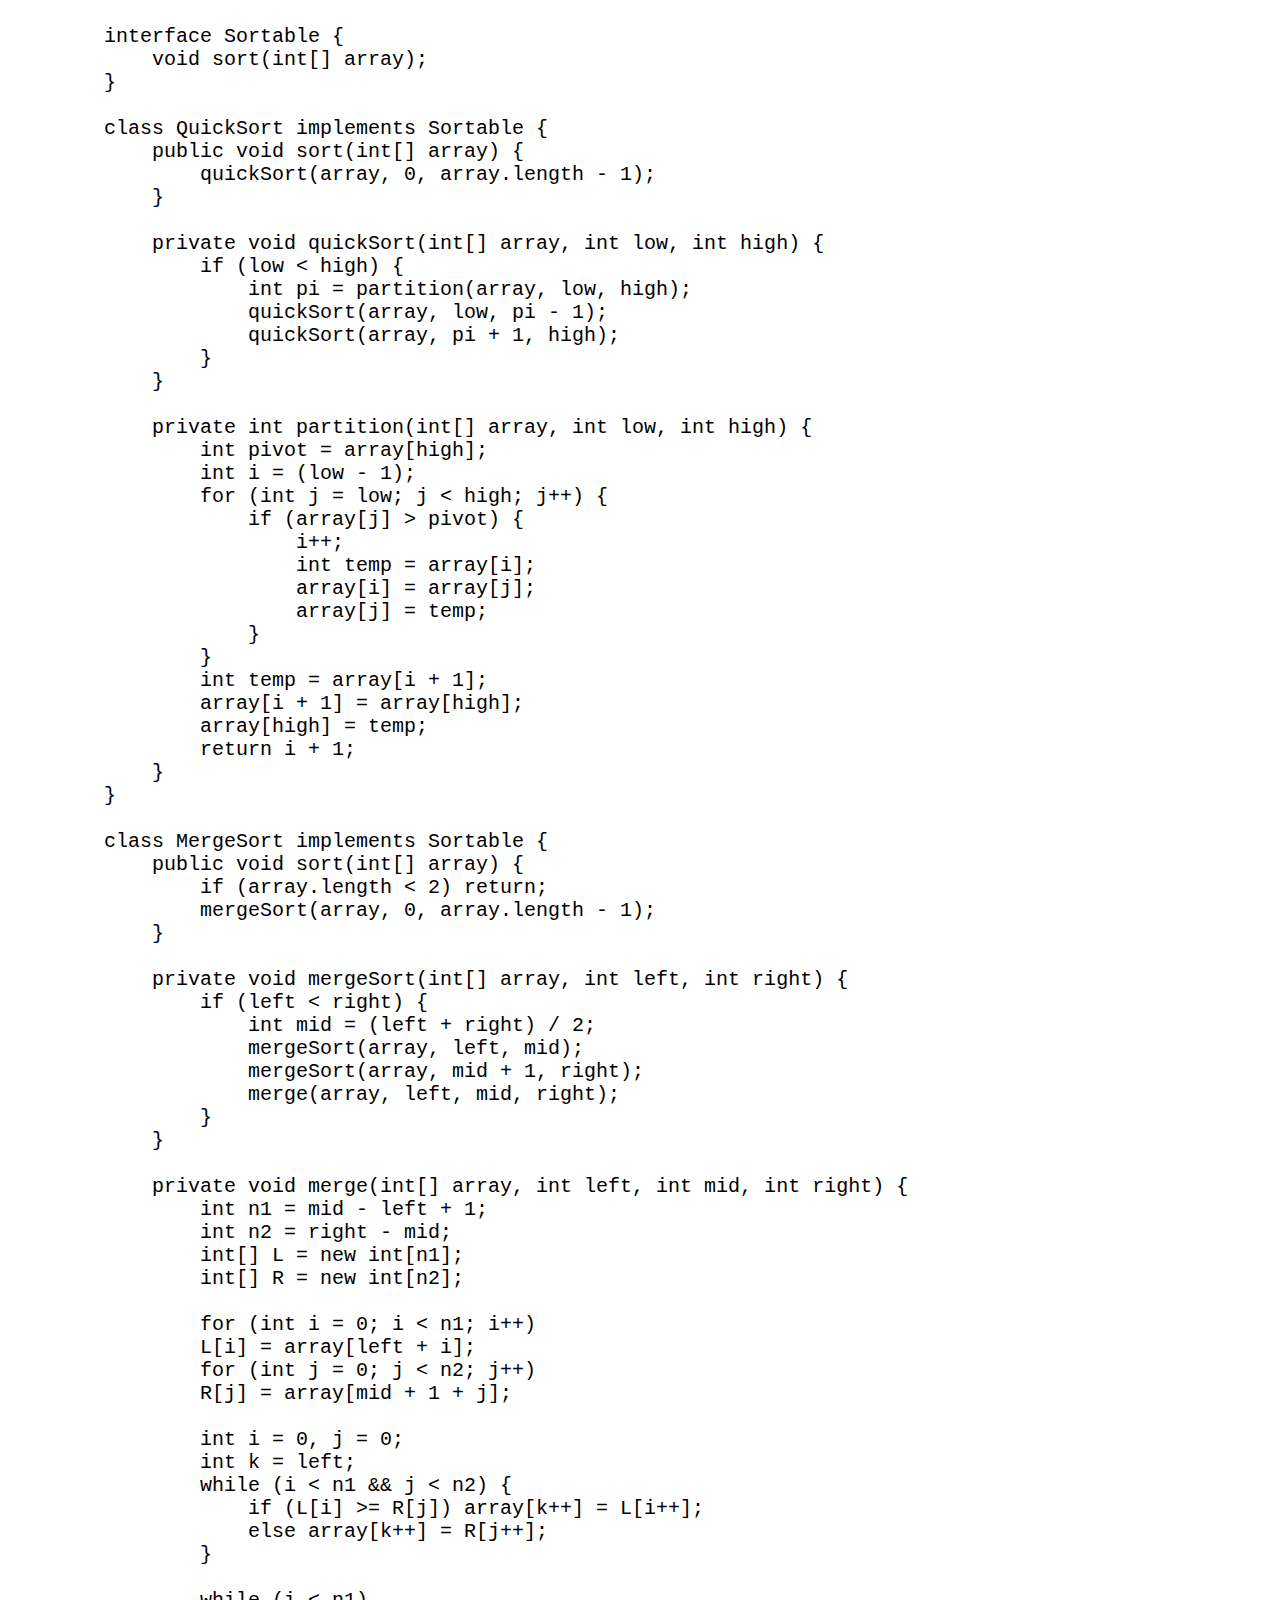
<file: interfaces.html>
<!DOCTYPE html>
<html lang="en">
<head>
    <meta charset="UTF-8">
    <meta name="viewport" content="width=device-width, initial-scale=1.0">
    <title>Document</title>
    <style>
        a {
                color: rgb(121, 121, 218);
                font-size: 25px;
                background-color: rgb(255, 255, 255);
        }
        pre {
            font-size: 20px;
            
        }
        h2{
            font-size: 35px;
            color: rgb(6, 18, 100);
        }
      </style>
</head>
<body>
    <h2 id="Q">QUESTIONS</h2>
    <a href="#Q1">1. Write a Java program to create an interface Shape with the getArea() method. Create three classes Rectangle, Circle, and Triangle that implement the Shape interface. Implement the getArea() method for each of the three classes.</a><br><br>
    <a href="#Q2">2. Write a Java program to create a Animal interface with a method called bark() that takes no arguments and returns void. Create a Dog class that implements Animal and overrides speak() to print "Dog is barking".</a><br><br>
    <a href="#Q3">3. Write a Java program to create an interface Flyable with a method called fly_obj(). Create three classes Spacecraft, Airplane, and Helicopter that implement the Flyable interface. Implement the fly_obj() method for each of the three classes.</a><br><br>
    <a href="#Q4">4. Write a Java programming to create a banking system with three classes - Bank, Account, SavingsAccount, and CurrentAccount. The bank should have a list of accounts and methods for adding them. Accounts should be an interface with methods to deposit, withdraw, calculate interest, and view balances. SavingsAccount and CurrentAccount should implement the Account interface and have their own unique methods.</a><br><br>
    <a href="#Q5">5. Write a Java program to create an interface Resizable with methods resizeWidth(int width) and resizeHeight(int height) that allow an object to be resized. Create a class Rectangle that implements the Resizable interface and implements the resize methods.</a><br><br>
    <a href="#Q6">6. Write a Java program to create an interface Drawable with a method draw() that takes no arguments and returns void. Create three classes Circle, Rectangle, and Triangle that implement the Drawable interface and override the draw() method to draw their respective shapes.</a><br><br>
    <a href="#Q7">7. Write a Java program to create an interface Sortable with a method sort() that sorts an array of integers in ascending order. Create two classes BubbleSort and SelectionSort that implement the Sortable interface and provide their own implementations of the sort() method.</a><br><br>
    <a href="#Q8">8. Write a Java program to create an interface Playable with a method play() that takes no arguments and returns void. Create three classes Football, Volleyball, and Basketball that implement the Playable interface and override the play() method to play the respective sports.</a><br><br>
    <a href="#Q9">9. Write a Java program to create an interface Searchable with a method search(String keyword) that searches for a given keyword in a text document. Create two classes Document and WebPage that implement the Searchable interface and provide their own implementations of the search() method.</a><br><br>
    <a href="#Q10">10. Write a Java program to create an interface Encryptable with methods encrypt (String data) and decrypt (String encryptedData) that define encryption and decryption operations. Create two classes AES and RSA that implement the Encryptable interface and provide their own encryption and decryption algorithms.</a><br><br>
    <a href="#Q11">11. Write a Java program to create an interface Sortable with a method sort (int[] array) that sorts an array of integers in descending order. Create two classes QuickSort and MergeSort that implement the Sortable interface and provide their own implementations of the sort() method.</a><br><br>

    <h2 id="Q1">1. Write a Java program to create an interface Shape with the getArea() method. Create three classes Rectangle, Circle, and Triangle that implement the Shape interface. Implement the getArea() method for each of the three classes.</h2>
    <pre>
        interface Shape {
            double getArea();
        }
        
        class Rectangle implements Shape {
            private double length, breadth;
        
            Rectangle(double l, double b) {
                length = l;
                breadth = b;
            }
        
            public double getArea() {
                return (length * breadth);
            }
        }
        
        class Circle implements Shape {
            private double radius;
        
            Circle(double r) {
                radius = r;
            }
        
            public double getArea() {
                return (Math.PI * radius * radius);
            }
        }
        
        class Triangle implements Shape {
            private double base, height;
        
            Triangle(double bs, double hgt) {
                base = bs;
                height = hgt;
            }
        
            public double getArea() {
                return (0.5 * base * height);
            }
        }
        
        class Main {
            public static void main(String[] args) {
                Shape rectangle = new Rectangle(4, 5);
                System.out.println("Rectangle Area: " + rectangle.getArea());
        
                Shape circle = new Circle(3);
                System.out.println("Circle Area: " + circle.getArea());
        
                Shape triangle = new Triangle(4, 6);
                System.out.println("Triangle Area: " + triangle.getArea());
            }
        }
        Output
Rectangle Area: 20.0
Circle Area: 28.274333882308138
Triangle Area: 12.0
    </pre>
    <h2 id="Q2">2. Write a Java program to create a Animal interface with a method called bark() that takes no arguments and returns void. Create a Dog class that implements Animal and overrides speak() to print "Dog is barking".</h2>
    <pre>
        interface Animal {
            void speak();
        }
        
        class Dog implements Animal {
        
            public void speak() {
                System.out.println("Dog is barking");
            }
        }
        
        class Main {
            public static void main(String[] args) {
                Dog dog = new Dog();
                dog.speak();
            }
        }
        Output
        Dog is barking
    </pre>
    <h2 id="Q3">3. Write a Java program to create an interface Flyable with a method called fly_obj(). Create three classes Spacecraft, Airplane, and Helicopter that implement the Flyable interface. Implement the fly_obj() method for each of the three classes.</h2>
    <pre>
        interface Flyable {
            void fly_obj();
        }
        
        class Spacecraft implements Flyable {
            public void fly_obj() {
                System.out.println("Spacecraft is flying in space.");
            }
        }
        
        class Airplane implements Flyable {
            public void fly_obj() {
                System.out.println("Airplane is flying in the sky.");
            }
        }
        
        class Helicopter implements Flyable {
            public void fly_obj() {
                System.out.println("Helicopter is flying above the ground.");
            }
        }
        
        class Main {
            public static void main(String[] args) {
                Flyable spacecraft = new Spacecraft();
                spacecraft.fly_obj();
        
                Flyable airplane = new Airplane();
                airplane.fly_obj();
        
                Flyable helicopter = new Helicopter();
                helicopter.fly_obj();
            }
        }
        Output
Spacecraft is flying in space.
Airplane is flying in the sky.
Helicopter is flying above the ground.
    </pre>
    <h2 id="Q4">4. Write a Java programming to create a banking system with three classes - Bank, Account, SavingsAccount, and CurrentAccount. The bank should have a list of accounts and methods for adding them. Accounts should be an interface with methods to deposit, withdraw, calculate interest, and view balances. SavingsAccount and CurrentAccount should implement the Account interface and have their own unique methods.</h2>
    <pre>
        interface Account{
            boolean deposit(double amt);
            boolean withdraw(double amt);
            double calcInterest();
            void viewBalance();
        }
        class Bank{
            java.util.List accnts;
            Bank(){
                accnts = new java.util.ArrayList<>();
            }
            boolean addAccount(Account obj){
                return accnts.add(obj);
            }
        }
        class SavingAccount implements Account{
            double balance;
            int limit = 80000;
            public boolean deposit(double amt){
                if(amt <= 0){
                    System.out.println("Amount Should be greater than 0");
                    return false;
                }
                else{
                    balance += amt;
                    System.out.println(amt + " Deposited Successfully");
                    viewBalance();
                    return true;
                }
            }
            public boolean withdraw(double amt){
                if(amt <= 0){
                    System.out.println("Amount Should be greater than 0");
                    return false;
                }
                else if(amt > limit){
                    System.out.println("Your Withdrawl Limit is " + limit);
                    return false;
                }
                else if((balance-amt) < 0){
                    System.out.println("Insufficient Balance in account");
                    viewBalance();
                    return false;
                }
                else{
                    balance -= amt;
                    System.out.println(amt + " Withdrawl Successfully");
                    viewBalance();
                    return true;
                }
            }
            public double calcInterest(){
                return (0.03 * balance);
            }
            public void viewBalance(){
                System.out.println("Account Balance : " + balance);
            }
        }
        class CurrentAccount implements Account{
            double balance;
            int overdraftlimit = 10000;
            public boolean deposit(double amt){
                if(amt <= 0){
                    System.out.println("Amount Should be greater than 0");
                    return false;
                }
                else{
                    balance += amt;
                    System.out.println(amt + " Deposited Successfully");
                    viewBalance();
                    return true;
                }
            }
            public boolean withdraw(double amt){
                if(amt <= 0){
                    System.out.println("Amount Should be greater than 0");
                    return false;
                }
                else if(((balance+overdraftlimit)-amt) < 0){
                    System.out.println("Insufficient Balance in account");
                    viewBalance();
                    return false;
                }
                else{
                    balance -= amt;
                    System.out.println(amt + " Withdrawl Successfully");
                    viewBalance();
                    return true;
                }
            }
            public double calcInterest(){
                return 0.0;
            }
            public void viewBalance(){
                System.out.println("Account Balance : " + balance);
                System.out.println("Over Draft Limit : " + overdraftlimit);
        
            }
        }
        
        class Main{
            public static void main(String[] args){
                Bank sbi = new Bank();
        
                SavingAccount acc1 = new SavingAccount();
                CurrentAccount acc2 = new CurrentAccount();
                
                sbi.addAccount(acc1);
                sbi.addAccount(acc2);
        
                System.out.println("Account Type : Saving Account");
        
                acc1.deposit(80000);
                System.out.println("Annually Interest : " + acc1.calcInterest());
                acc1.withdraw(90000);
                acc1.withdraw(10000);
        
                System.out.println("Account Type : Current Account");
        
                acc2.deposit(5000);
                System.out.println("Annually Interest : " + acc2.calcInterest());
                acc2.withdraw(7000);
                acc2.withdraw(10000);
            }
        }
        Output
Account Type : Saving Account
80000.0 Deposited Successfully
Account Balance : 80000.0
Annually Interest : 2400.0
Your Withdrawl Limit is 80000
10000.0 Withdrawl Successfully
Account Balance : 70000.0
Account Type : Current Account
5000.0 Deposited Successfully
Account Balance : 5000.0
Over Draft Limit : 10000
Annually Interest : 0.0
7000.0 Withdrawl Successfully
Account Balance : -2000.0
Over Draft Limit : 10000
Insufficient Balance in account
Account Balance : -2000.0
Over Draft Limit : 10000
    </pre>
    <h2 id="Q5">5. Write a Java program to create an interface Resizable with methods resizeWidth(int width) and resizeHeight(int height) that allow an object to be resized. Create a class Rectangle that implements the Resizable interface and implements the resize methods.</h2>
    <pre>
        interface Resizable{
            int resizeWidth(int width);
            int resizeHeight(int height);
            void display();
        }
        class Rectangle implements Resizable{
            int length, breadth;
            Rectangle(int width, int height){
                breadth = width;
                length = height;
            }
            public void display(){
                System.out.println("Height of Rectangle : " + length);
                System.out.println("Width of Rectangle : " + breadth);
            }
            public int resizeWidth(int width){
                breadth = width;
                return breadth;
            }
            public int resizeHeight(int height){
                length = height;
                return length;
            }
        }
        class Main{
            public static void main(String[] args){
                Resizable obj = new Rectangle(15, 5);
                System.out.println("Initial Dimensions : ");
                obj.display();
                obj.resizeWidth(25);
                obj.resizeHeight(10);
                System.out.println("Dimensions After Resizing: ");
                obj.display();
            }
        }
        Output
Initial Dimensions :
Height of Rectangle : 5
Width of Rectangle : 15
Dimensions After Resizing:
Height of Rectangle : 10
Width of Rectangle : 25
    </pre>
    <h2 id="Q6">6. Write a Java program to create an interface Drawable with a method draw() that takes no arguments and returns void. Create three classes Circle, Rectangle, and Triangle that implement the Drawable interface and override the draw() method to draw their respective shapes.</h2>
    <pre>
        interface Drawable{
            void draw();
        }
        class Circle implements Drawable{
            public void draw(){
                System.out.println("Drawing Circle");
            }
        }
        class Rectangle implements Drawable{
            public void draw(){
                System.out.println("Drawing Rectangle");
            }
        }
        class Triangle implements Drawable{
            public void draw(){
                System.out.println("Drawing Triangle");
            }
        }
        class Main{
            public static void main(String[] args){
                Drawable obj = new Circle();
                obj.draw();
                obj = new Rectangle();
                obj.draw();
                obj = new Triangle();
                obj.draw();
            }
        
        }
        Output
        Drawing Circle
        Drawing Rectangle
        Drawing Triangle
    </pre>
    <h2 id="Q7">7. Write a Java program to create an interface Sortable with a method sort() that sorts an array of integers in ascending order. Create two classes BubbleSort and SelectionSort that implement the Sortable interface and provide their own implementations of the sort() method.</h2>
    <pre>
        interface Sortable{
            void sort(int arr[]);
        }
        class BubbleSort implements Sortable{
            public void sort(int arr[]){
                System.out.println("Bubble Sort Implemented");
                for(int i = 0; i < arr.length; i++){
                    for(int j = 0; j < (arr.length-i-1); j++){
                        if(arr[j] > arr[j+1]){
                            int temp = arr[j];
                            arr[j] = arr[j+1];
                            arr[j+1] = temp;
                        }
                    }
                }
            }
        }
        class SelectionSort implements Sortable{
            public void sort(int arr[]){
                System.out.println("Selection Sort Implemented");
                for(int i = 0; i < arr.length; i++){
                    for(int j = i+1; j < arr.length; j++){
                        if(arr[i] > arr[j]){
                            int temp = arr[i];
                            arr[i] = arr[j];								arr[j] = temp;
                        }
                    }
                }
            }
        }
        
        class Main{
            public static void main(String args[]){
                Sortable sr = new BubbleSort();
                int arr[] = {58, 4, 11, 26, 49, 98, 37};
                int arr2[] = {105, 85, 71, 526, 76, 20};
                System.out.println("Array 1 : " + java.util.Arrays.toString(arr));
                sr.sort(arr);
                    System.out.println("Bubble Sort : " + java.util.Arrays.toString(arr));
                sr = new SelectionSort();
                System.out.println("Array 2 : " + java.util.Arrays.toString(arr2));
                sr.sort(arr2);
                    System.out.println("Selection Sort : " + java.util.Arrays.toString(arr2));
            }
        }
        Output
        Array 1 : [58, 4, 11, 26, 49, 98, 37]
        Bubble Sort Implemented
        Bubble Sort : [4, 11, 26, 37, 49, 58, 98]
        Array 2 : [105, 85, 71, 526, 76, 20]
        Selection Sort Implemented
        Selection Sort : [20, 71, 76, 85, 105, 526]
    </pre>
    <h2 id="Q8">8. Write a Java program to create an interface Playable with a method play() that takes no arguments and returns void. Create three classes Football, Volleyball, and Basketball that implement the Playable interface and override the play() method to play the respective sports.</h2>
    <pre>
        interface Playable{
            void play();
        }
        class Football implements Playable{
            public void play(){
                System.out.println("Playing Football");
            }
        }
        class Volleyball implements Playable{
            public void play(){
                System.out.println("Playing Volleyball");
            }
        }
        class Basketball implements Playable{
            public void play(){
                System.out.println("Playing Basketball");
            }
        }
        class Main{
            public static void main(String args[]){
                Playable obj = new Football();
                obj.play();
                obj = new Volleyball();
                obj.play();
                obj = new Basketball();
                obj.play();
            }
        }
        Output
Playing Football
Playing Volleyball
Playing Basketball
    </pre>
    <h2 id="Q9">9. Write a Java program to create an interface Searchable with a method search(String keyword) that searches for a given keyword in a text document. Create two classes Document and WebPage that implement the Searchable interface and provide their own implementations of the search() method.</h2>
    <pre>
        interface Searchable{
            boolean search(String keyword);
        }
        class Document implements Searchable{
            String content, filename;
            Document(String name, String filecontent){
                filename = name;
                content = filecontent;
            }
            public boolean search(String keyword){
                System.out.println("Searching " + keyword + " in " + filename);
                return content.contains(keyword);
            }
        }
        class WebPage implements Searchable{
            String content, url;
            WebPage(String pageurl, String filecontent){
                url = pageurl;
                content = filecontent;
            }
            public boolean search(String keyword){
                System.out.println("Searching " + keyword + " in " + url);
                return content.contains(keyword);
            }
        }
        
        class Main{
            public static void main(String[] args){
                Searchable obj = new Document("my.txt", "Hello I am Abhishek");
                System.out.println(obj.search("Hello") ? "Document contain Hello" : "Document does not contain Hello");
                System.out.println(obj.search("No") ? "Document contain No" : "Document does not contain No");
                obj = new WebPage("my.html", "Trees are very important aspect for our life ...");
                System.out.println(obj.search("life") ? "Webpage contain life" : "Webpage does not contain life");
                System.out.println(obj.search("No") ? "Webpage contain No" : "Webpage does not contain No");
            }
        }
        Output
        Searching Hello in my.txt
        Document contain Hello
        Searching No in my.txt
        Document does not contain No
        Searching life in my.html
        Webpage contain life
        Searching No in my.html
        Webpage does not contain No
    </pre>
    <h2 id="Q10">10. Write a Java program to create an interface Encryptable with methods encrypt (String data) and decrypt (String encryptedData) that define encryption and decryption operations. Create two classes AES and RSA that implement the Encryptable interface and provide their own encryption and decryption algorithms.</h2>
    <pre>
        
    </pre>
    <h2 id="Q11">11. Write a Java program to create an interface Sortable with a method sort (int[] array) that sorts an array of integers in descending order. Create two classes QuickSort and MergeSort that implement the Sortable interface and provide their own implementations of the sort() method.</h2>
    <pre>
        interface Sortable {
            void sort(int[] array);
        }
        
        class QuickSort implements Sortable {
            public void sort(int[] array) {
                quickSort(array, 0, array.length - 1);
            }
        
            private void quickSort(int[] array, int low, int high) {
                if (low < high) {
                    int pi = partition(array, low, high);
                    quickSort(array, low, pi - 1);
                    quickSort(array, pi + 1, high);
                }
            }
        
            private int partition(int[] array, int low, int high) {
                int pivot = array[high];
                int i = (low - 1);
                for (int j = low; j < high; j++) {
                    if (array[j] > pivot) {
                        i++;
                        int temp = array[i];
                        array[i] = array[j];
                        array[j] = temp;
                    }
                }
                int temp = array[i + 1];
                array[i + 1] = array[high];
                array[high] = temp;
                return i + 1;
            }
        }
        
        class MergeSort implements Sortable {
            public void sort(int[] array) {
                if (array.length < 2) return;
                mergeSort(array, 0, array.length - 1);
            }
        
            private void mergeSort(int[] array, int left, int right) {
                if (left < right) {
                    int mid = (left + right) / 2;
                    mergeSort(array, left, mid);
                    mergeSort(array, mid + 1, right);
                    merge(array, left, mid, right);
                }
            }
        
            private void merge(int[] array, int left, int mid, int right) {
                int n1 = mid - left + 1;
                int n2 = right - mid;
                int[] L = new int[n1];
                int[] R = new int[n2];
        
                for (int i = 0; i < n1; i++) 
                L[i] = array[left + i];
                for (int j = 0; j < n2; j++) 
                R[j] = array[mid + 1 + j];
        
                int i = 0, j = 0;
                int k = left;
                while (i < n1 && j < n2) {
                    if (L[i] >= R[j]) array[k++] = L[i++];
                    else array[k++] = R[j++];
                }
        
                while (i < n1) 
                array[k++] = L[i++];
                while (j < n2) 
                array[k++] = R[j++];
            }
        }
        
        class Main {
            public static void main(String[] args) {
                int[] array1 = {5, 2, 9, 1, 5, 6};
                int[] array2 = {3, 8, 4, 1, 7, 9};
        
                Sortable quickSort = new QuickSort();
            System.out.println("Array 1 : " + java.util.Arrays.toString(array1));
                quickSort.sort(array1);
                System.out.println("QuickSort Descending: " + java.util.Arrays.toString(array1));
        
                Sortable mergeSort = new MergeSort();
            System.out.println("Array 2 : " + java.util.Arrays.toString(array1));
                mergeSort.sort(array2);
                System.out.println("MergeSort Descending: " + java.util.Arrays.toString(array2));
            }
        }
        Output
Array 1 : [5, 2, 9, 1, 5, 6]
QuickSort Descending: [9, 6, 5, 5, 2, 1]
Array 2 : [9, 6, 5, 5, 2, 1]
MergeSort Descending: [9, 8, 7, 4, 3, 1]
    </pre>
</body>
</html>
</file>
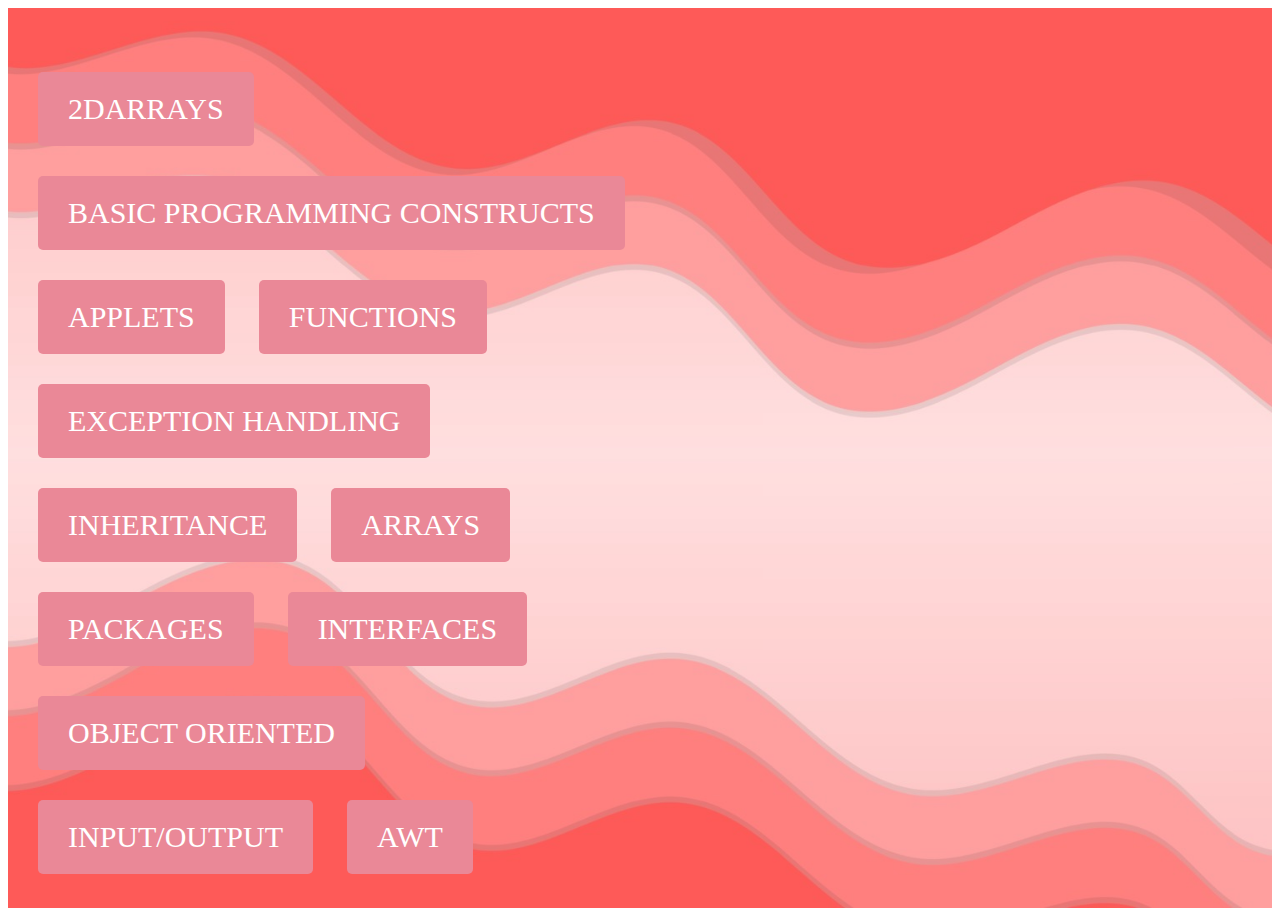
<file: java.html>
<!DOCTYPE html>
<html lang="en">
<head>
    <meta charset="UTF-8">
    <meta name="viewport" content="width=device-width, initial-scale=1.0">
    <title>SQL</title>
    <!-- <link rel="stylesheet" type="text/css" href="style.css">   
     
    <link rel="stylesheet"
    href="https://unpkg.com/boxicons@latest/css/boxicons.min.css">
    <link rel="preconnect" href="https://fonts.googleapis.com">
    <link rel="preconnect" href="https://fonts.gstatic.com" crossorigin>
    <link href="https://fonts.googleapis.com/css2?family=Montserrat:ital,wght@0,100..900;1,100..900&display=swap" rel="stylesheet"> -->
    <style>
      .home{
        background: url(logo/red.jpg);
        
        position: relative;
       height: 100vh;
       width: 100%;
       opacity: 85%;
    background-size: cover;
    background-position: center;
    display: grid;
    grid-template-columns: repeat(2,1fr);
    gap: 1rem;
    align-items: center ;
      }
      div{
        display: inline-block;
        
        
        
      }
      div a{
        margin-left: 30px;
        margin-top: 30px;
      }

    </style>
</head>
<body>
  <section class="home" id="home">
  <div>
    <!-- <a style="font-size: 20px;background-color: rgb(222, 107, 107);border-radius: 20px; padding: 20px;font-family: 'Times New Roman', Times, serif; " href="intro.html" target="_self">introduction</a> -->
    <a href="2darrQ.html" style="display: inline-block;font-size: 30px; padding: 20px 30px; background-color: #e77485; color: white; text-align: center; text-decoration: none; border-radius: 5px; border: none; cursor: pointer;
    "onmouseover="this.style.color='black'"onmouseout="this.style.color='white'"
    ">2DARRAYS</a>
    <a href="basicQ.html" style="display: inline-block;font-size: 30px; padding: 20px 30px; background-color: #e77485; color: white; text-align: center; text-decoration: none; border-radius: 5px; border: none; cursor: pointer;"
    onmouseover="this.style.color='black'"onmouseout="this.style.color='white'">BASIC PROGRAMMING CONSTRUCTS</a>
    <a href="applets.html" style="display: inline-block; font-size: 30px; padding: 20px 30px; background-color: #e77485; color: white; text-align: center; text-decoration: none; border-radius: 5px; border: none; cursor: pointer;"
    onmouseover="this.style.color='black'"onmouseout="this.style.color='white'">APPLETS</a>

    <a href="functions.html" style="display: inline-block; font-size: 30px; padding: 20px 30px; background-color: #e77485; color: white; text-align: center; text-decoration: none; border-radius: 5px; border: none; cursor: pointer;"
    onmouseover="this.style.color='black'"onmouseout="this.style.color='white'">FUNCTIONS </a>
    <a href="exception.html" style="display: inline-block; font-size: 30px; padding: 20px 30px; background-color: #e77485; color: white; text-align: center; text-decoration: none; border-radius: 5px; border: none; cursor: pointer;"
    onmouseover="this.style.color='black'"onmouseout="this.style.color='white'">EXCEPTION HANDLING</a>
    <a href="inheritance.html" style="display: inline-block; font-size: 30px; padding: 20px 30px; background-color: #e77485; color: white; text-align: center; text-decoration: none; border-radius: 5px; border: none; cursor: pointer;"
    onmouseover="this.style.color='black'"onmouseout="this.style.color='white'">INHERITANCE</a>
    <a href="array.html" style="display: inline-block; font-size: 30px; padding: 20px 30px; background-color: #e77485; color: white; text-align: center; text-decoration: none; border-radius: 5px; border: none; cursor: pointer;"
    onmouseover="this.style.color='black'"onmouseout="this.style.color='white'">ARRAYS</a>

    <a href="packages.html" style="display: inline-block; font-size: 30px; padding: 20px 30px; background-color: #e77485; color: white; text-align: center; text-decoration: none; border-radius: 5px; border: none; cursor: pointer;"
    onmouseover="this.style.color='black'"onmouseout="this.style.color='white'">PACKAGES</a>
    <a href="interfaces.html" style="display: inline-block; font-size: 30px; padding: 20px 30px; background-color: #e77485; color: white; text-align: center; text-decoration: none; border-radius: 5px; border: none; cursor: pointer;"
    onmouseover="this.style.color='black'"onmouseout="this.style.color='white'">INTERFACES</a>

   









    
    <a href="oop.html" style="display: inline-block; font-size: 30px; padding: 20px 30px; background-color: #e77485; color: white; text-align: center; text-decoration: none; border-radius: 5px; border: none; cursor: pointer;"
    onmouseover="this.style.color='black'"onmouseout="this.style.color='white'">OBJECT ORIENTED </a>
   
    <a href="input.html" style="display: inline-block; font-size: 30px; padding: 20px 30px; background-color: #e77485; color: white; text-align: center; text-decoration: none; border-radius: 5px; border: none; cursor: pointer;"
    onmouseover="this.style.color='black'"onmouseout="this.style.color='white'">INPUT/OUTPUT</a>
    
   <a href="awt.html" style="display: inline-block; font-size: 30px; padding: 20px 30px; background-color: #e77485; color: white; text-align: center; text-decoration: none; border-radius: 5px; border: none; cursor: pointer;"
    onmouseover="this.style.color='black'"onmouseout="this.style.color='white'">AWT</a>
    
    <!-- <-- <a href="joins.html" style="display: inline-block; font-size: 30px; padding: 20px 30px; background-color: #e77485; color: white; text-align: center; text-decoration: none; border-radius: 5px; border: none; cursor: pointer;"
    onmouseover="this.style.color='black'"onmouseout="this.style.color='white'">JOINS</a> --> 
    
    

    <!-- <a href="database.html" target="_self">Database</a>
    <a href="table.html" target="_self">Table</a> -->
    <!-- <a href="" target="_self"></a>
    <a href="" target="_self"></a>
    <a href="" target="_self"></a>
    <a href="" target="_self"></a>
    <a href="" target="_self"></a>
     -->
  </div>


</section>
</body>
</html>
</file>
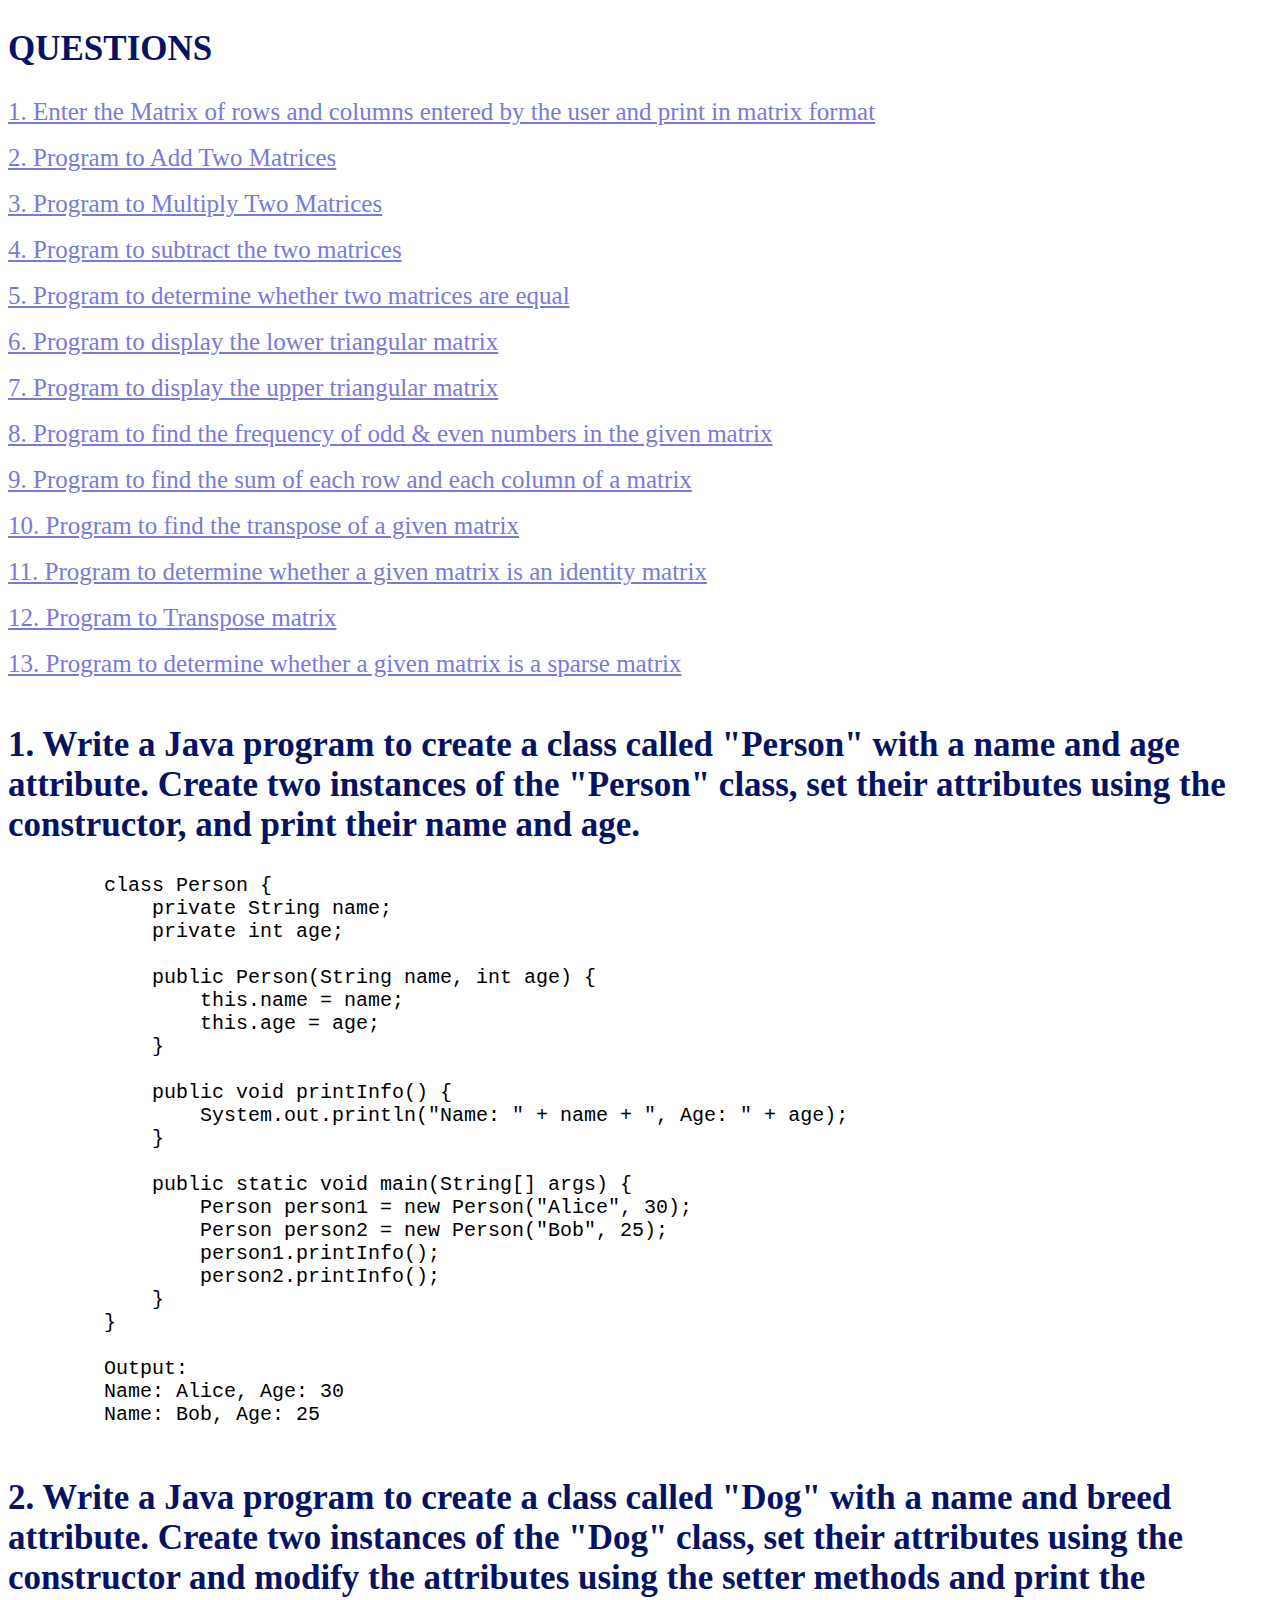
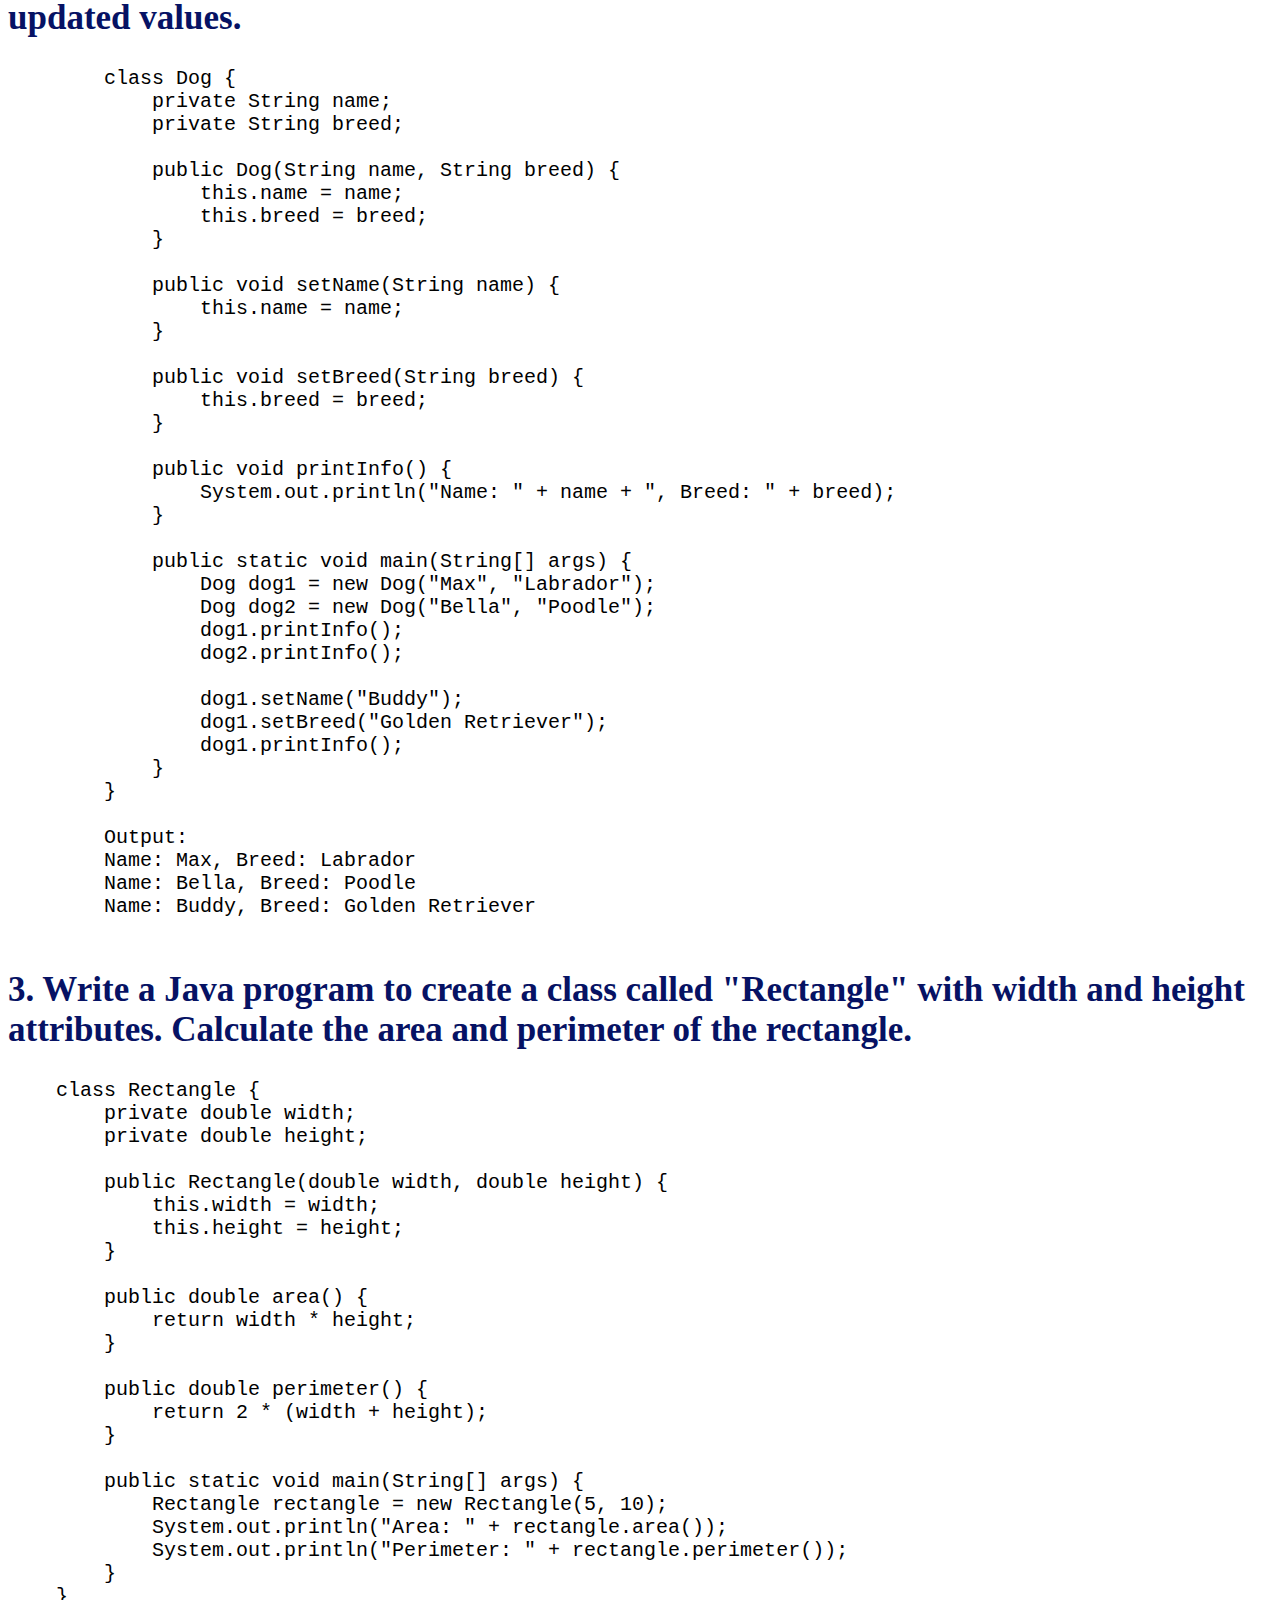
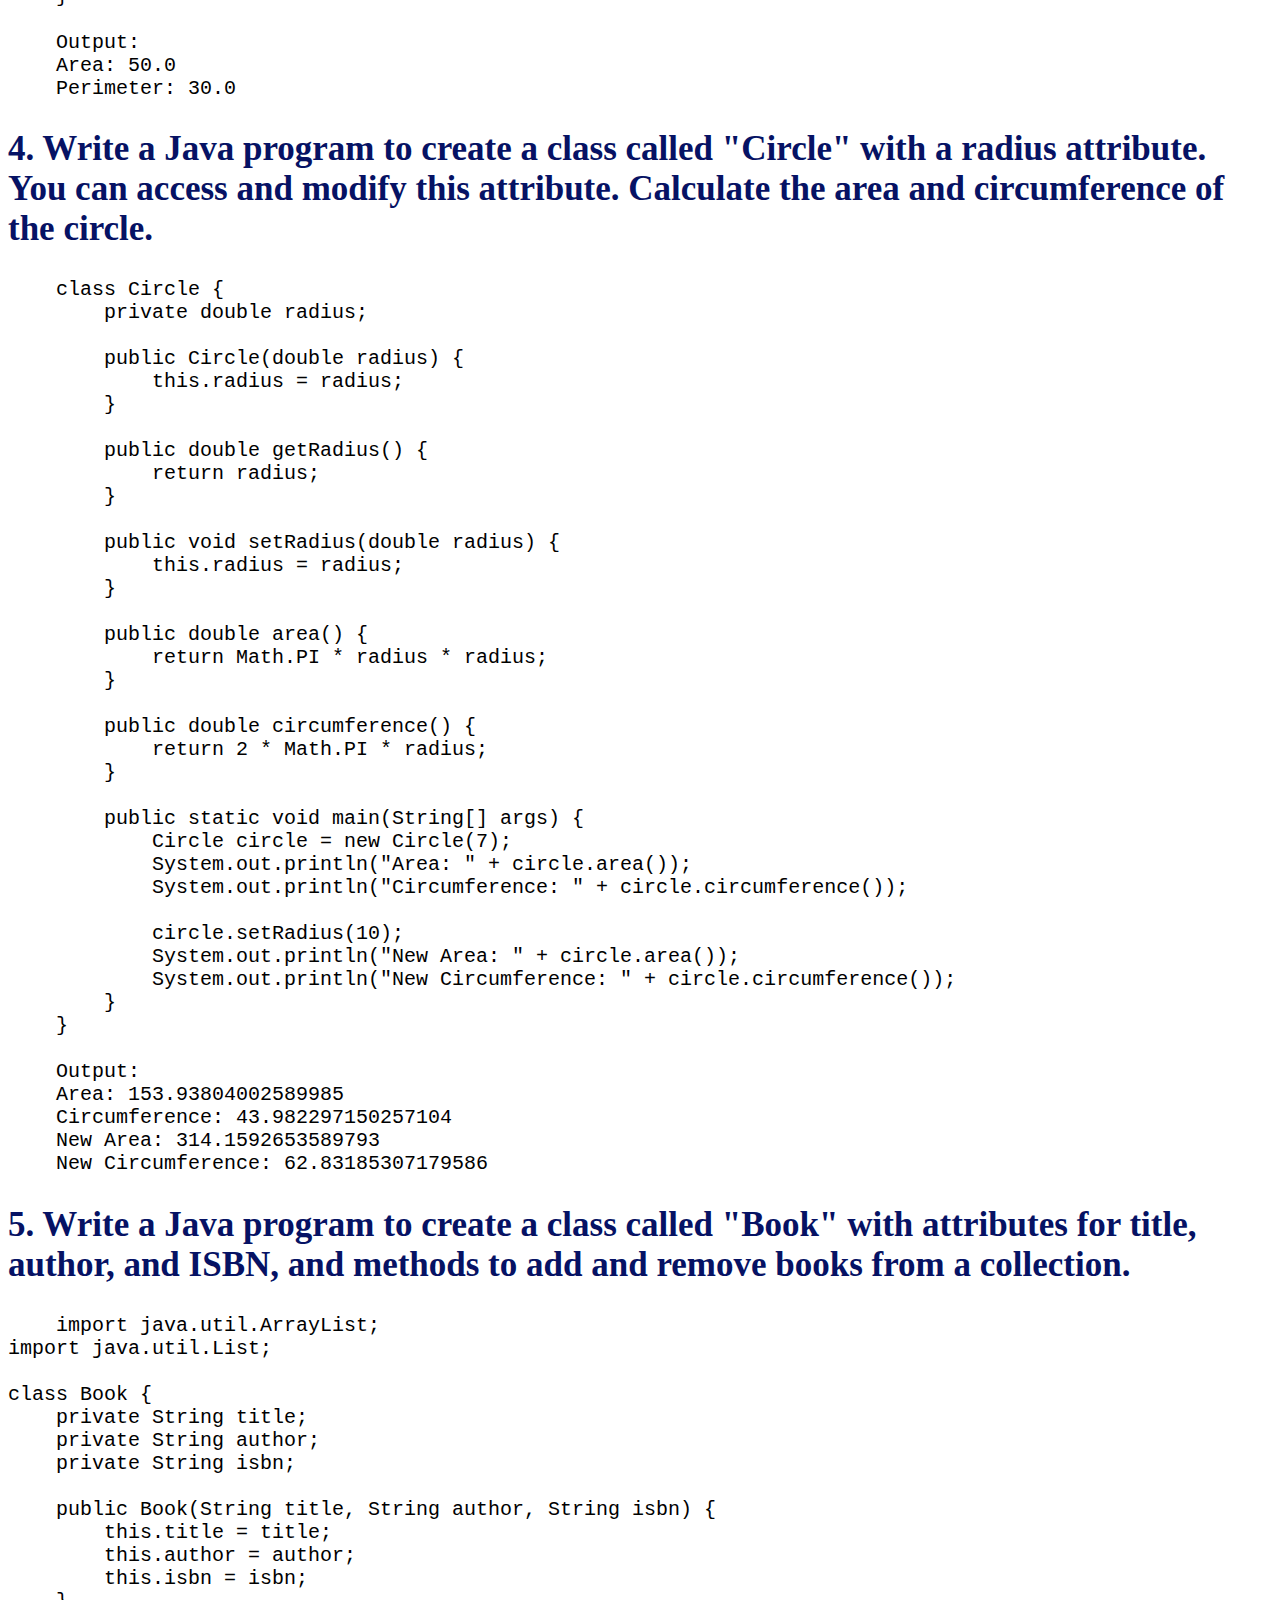
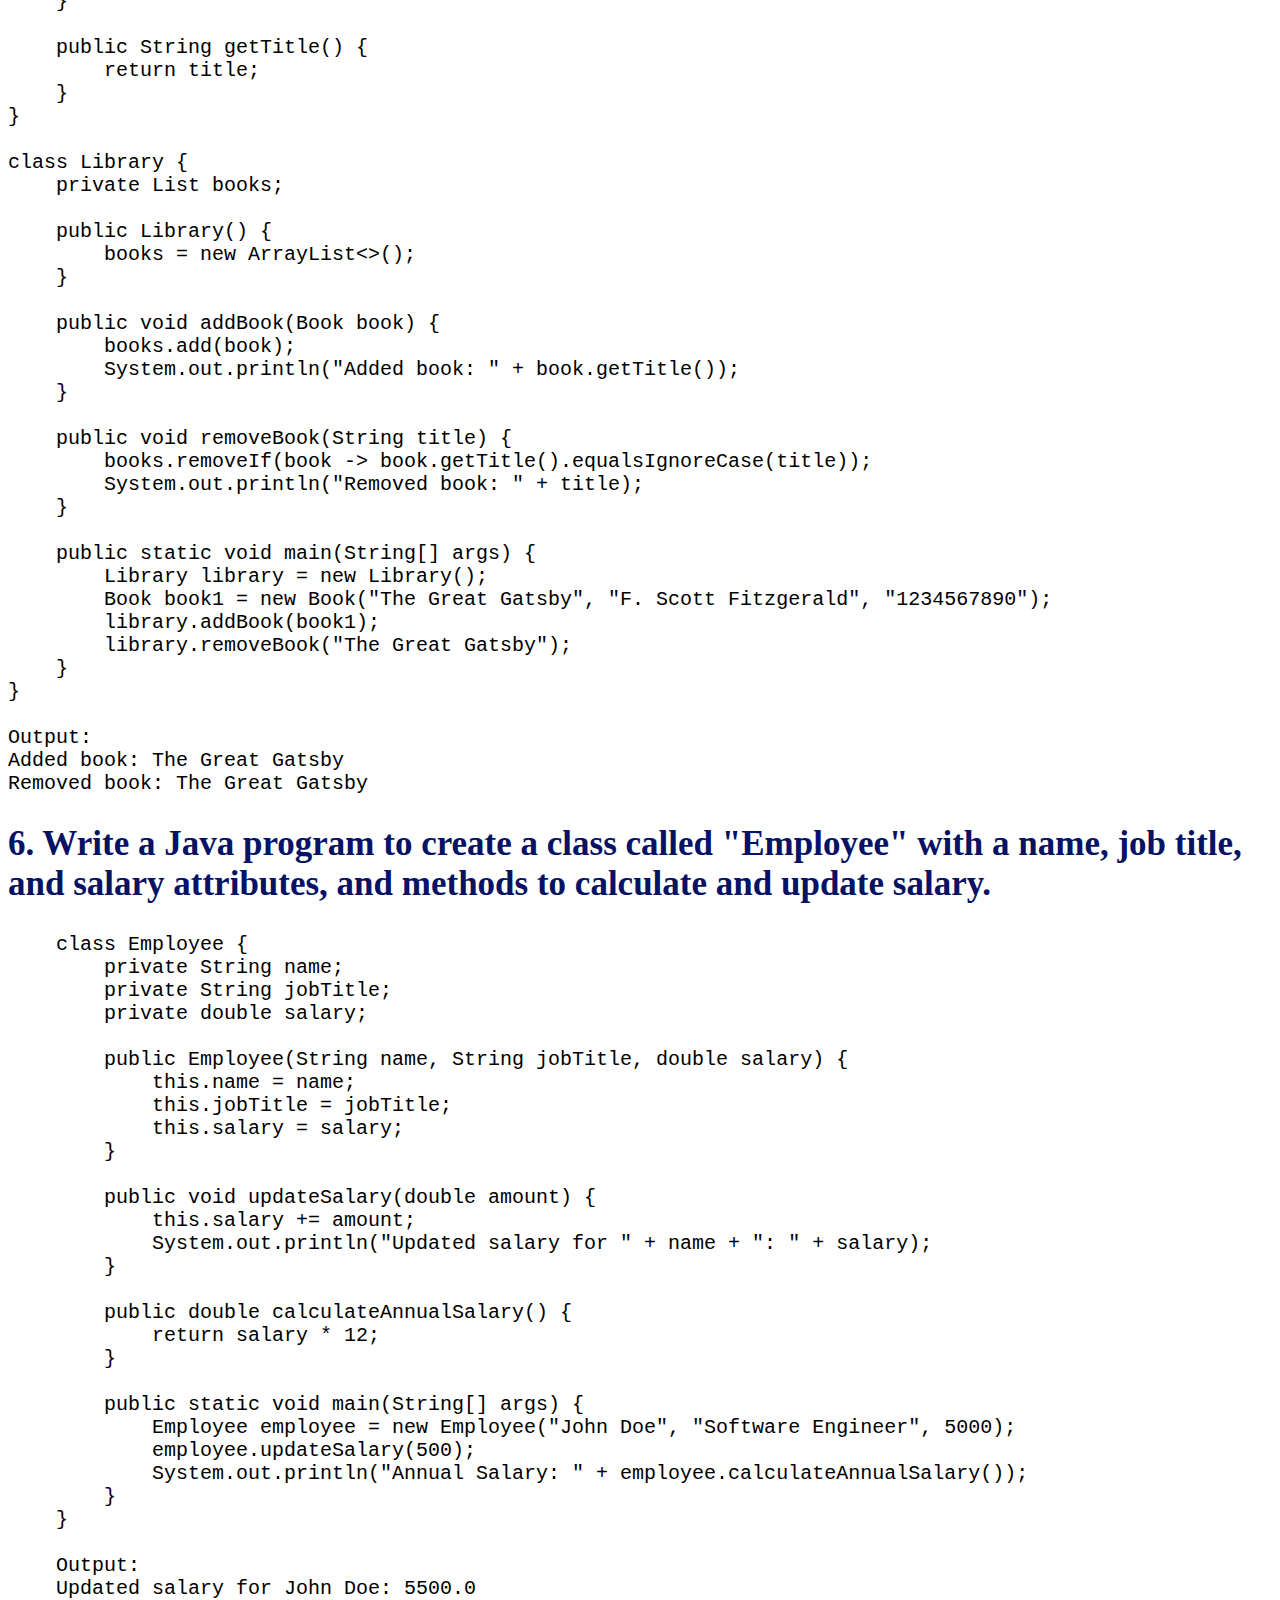
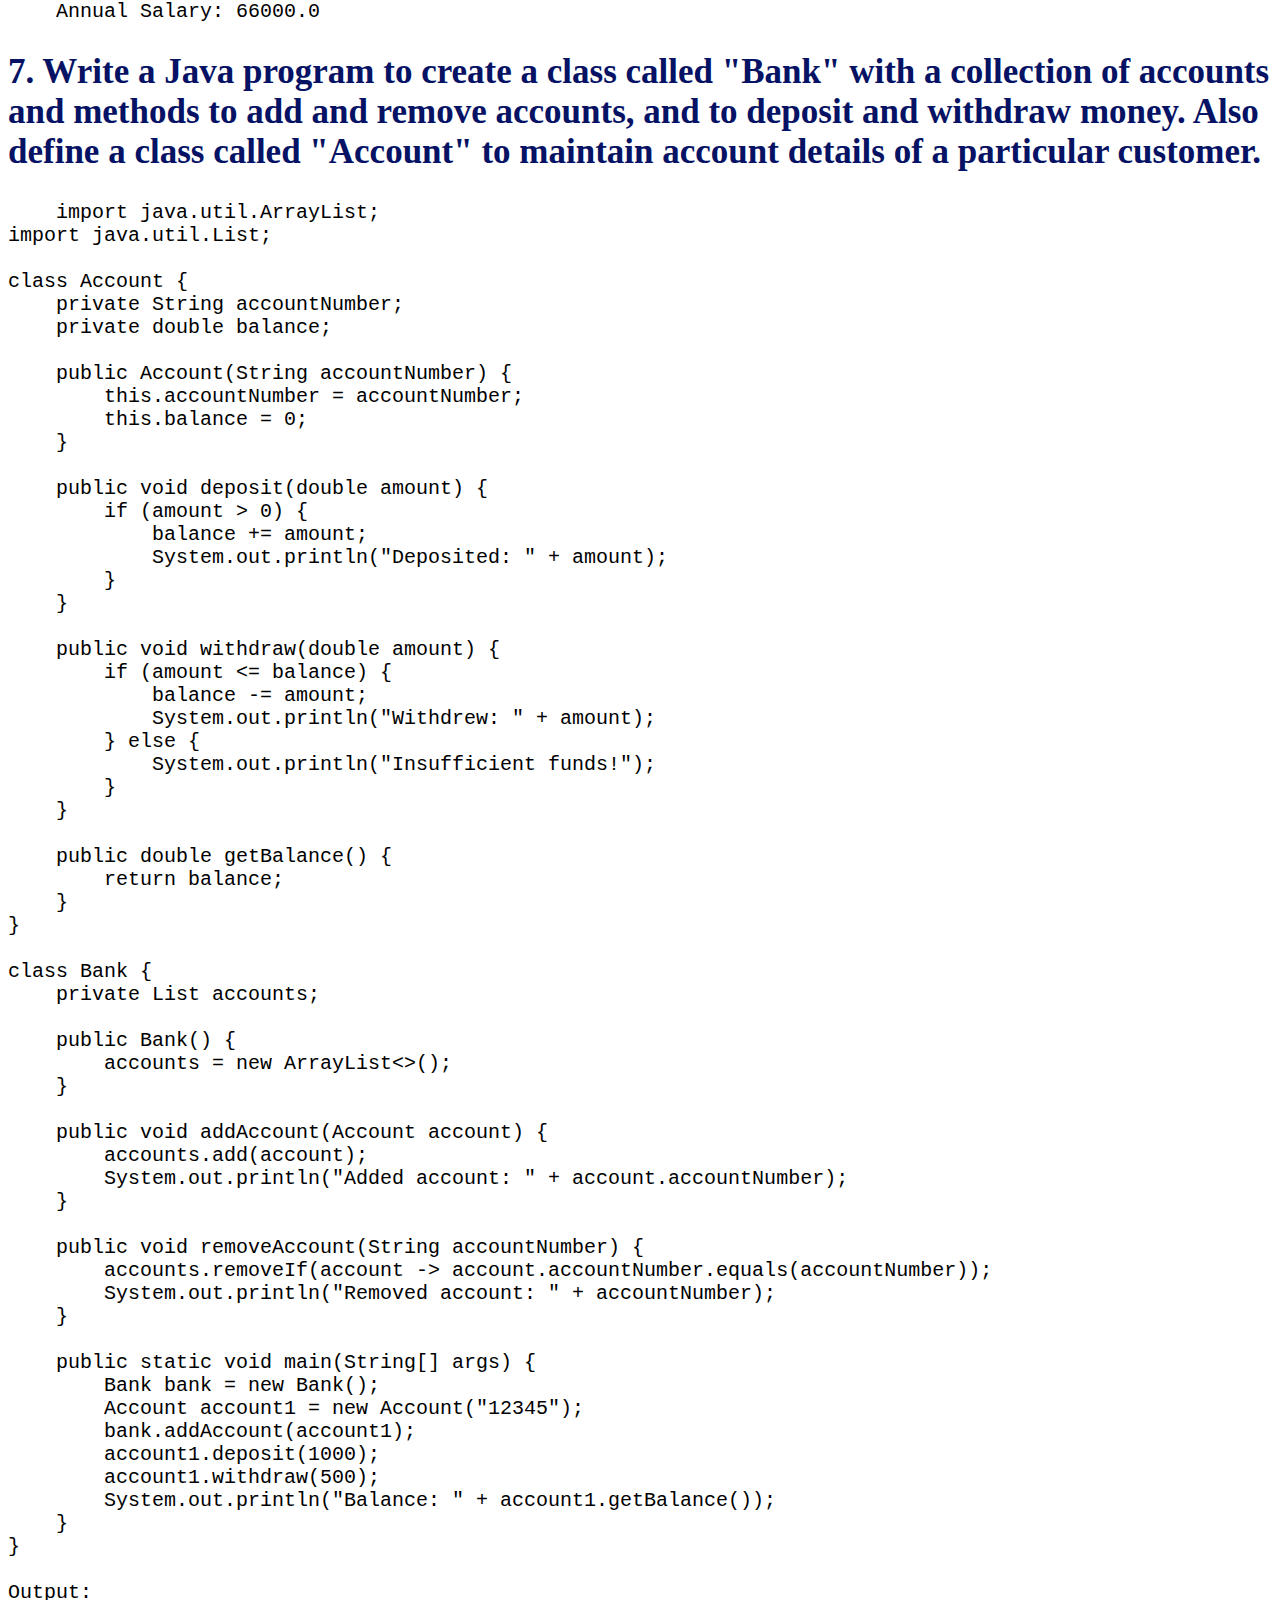
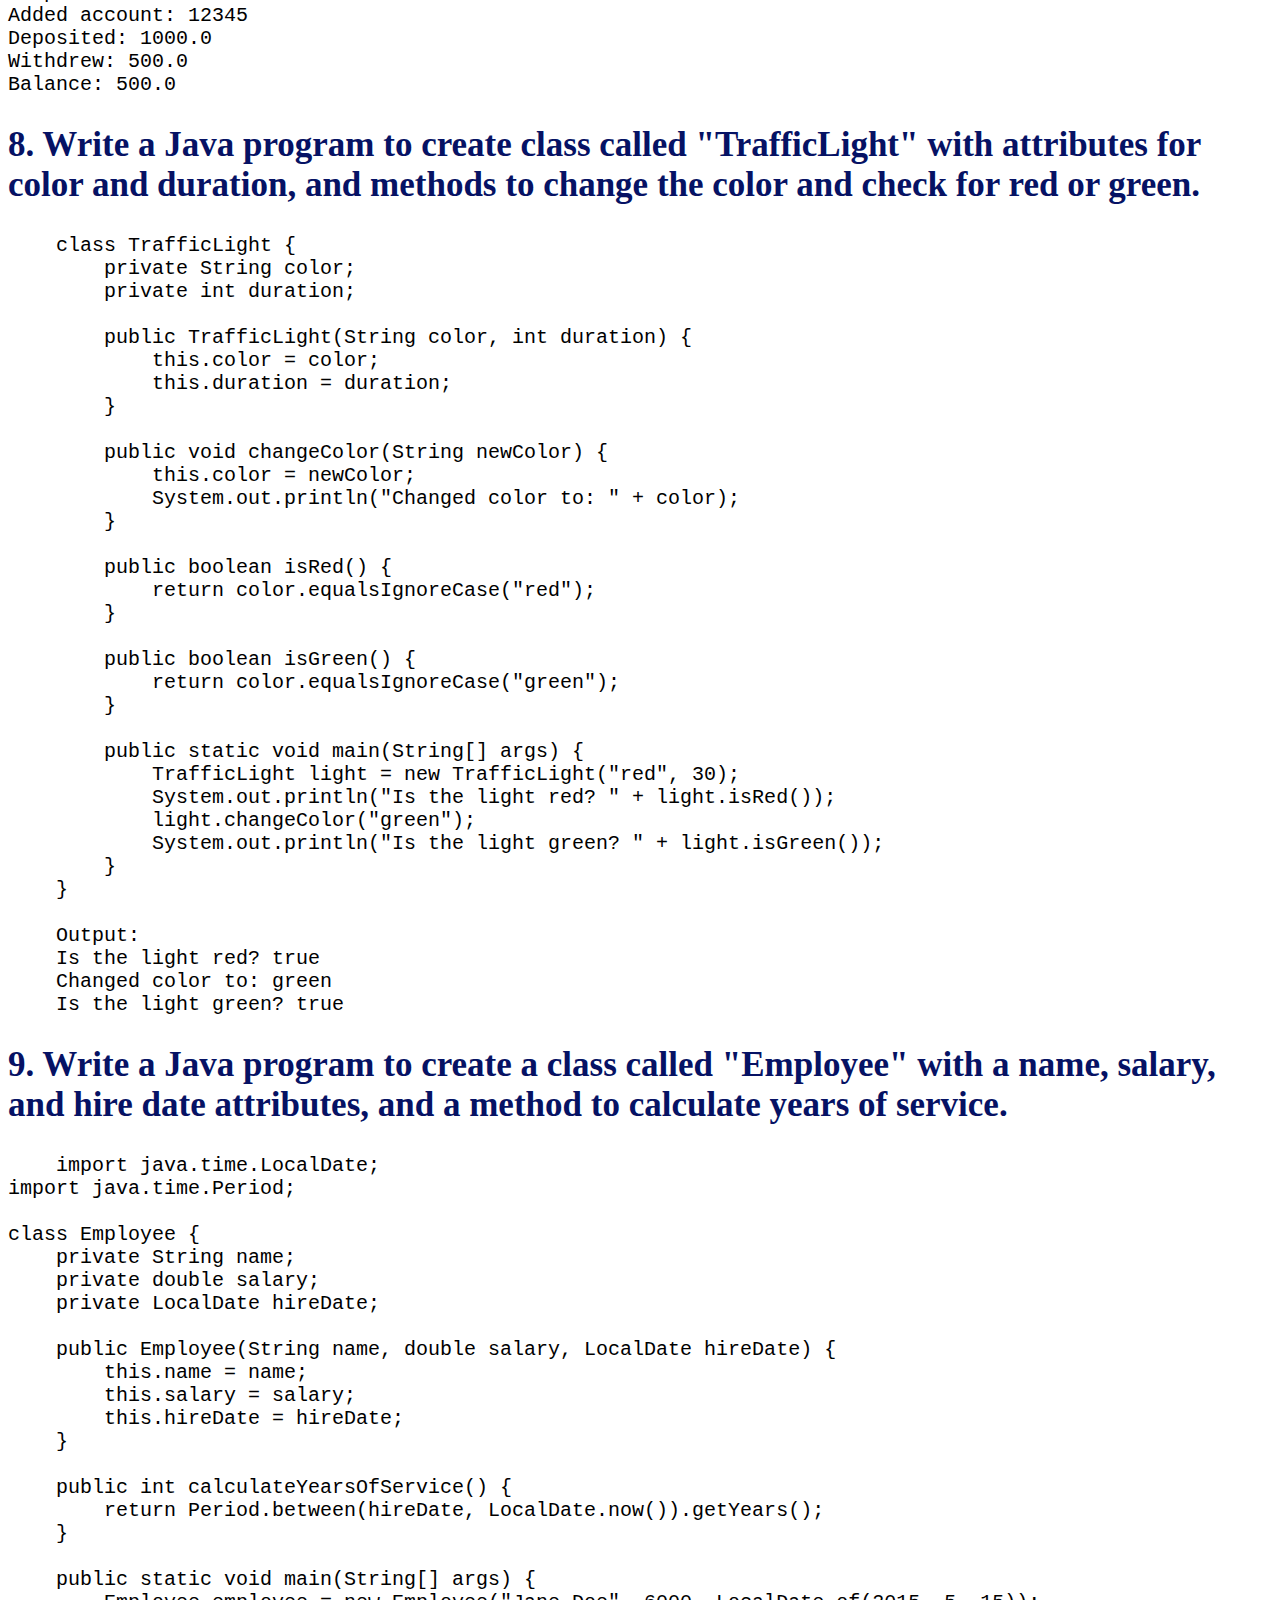
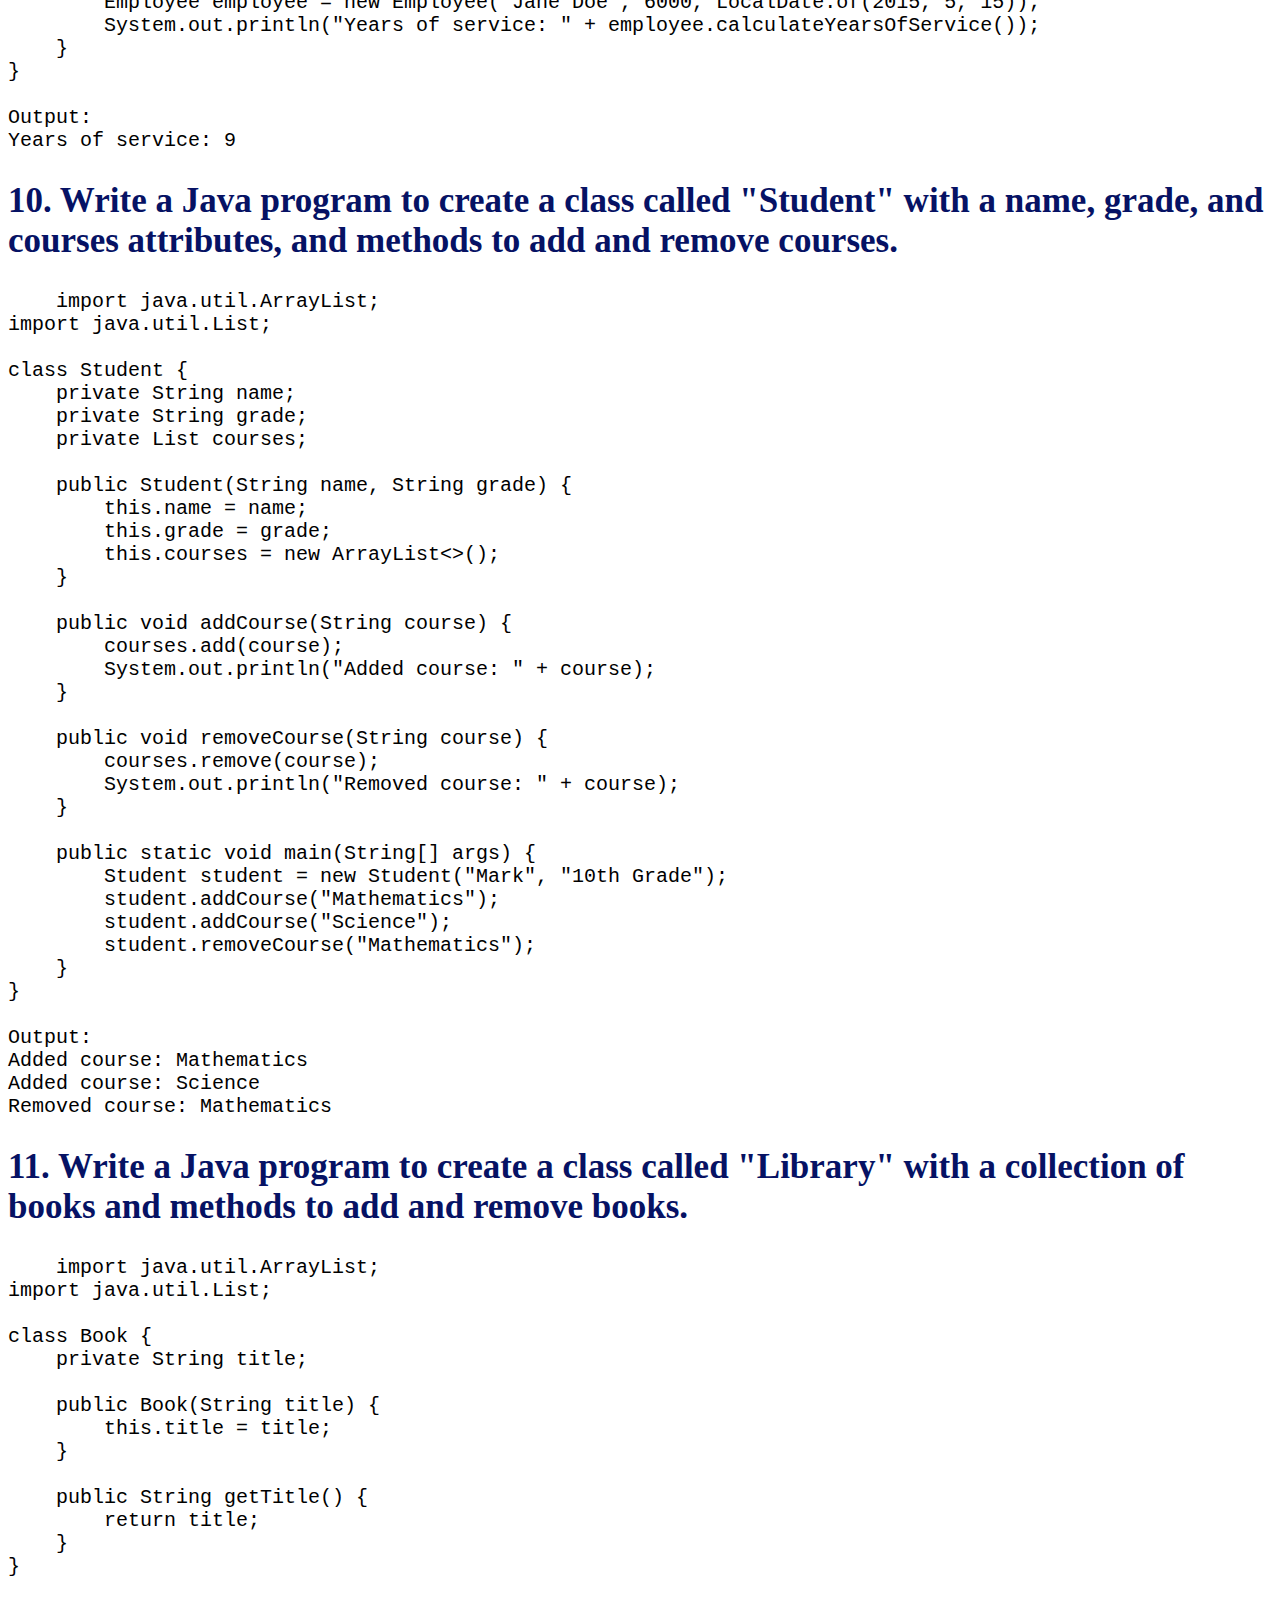
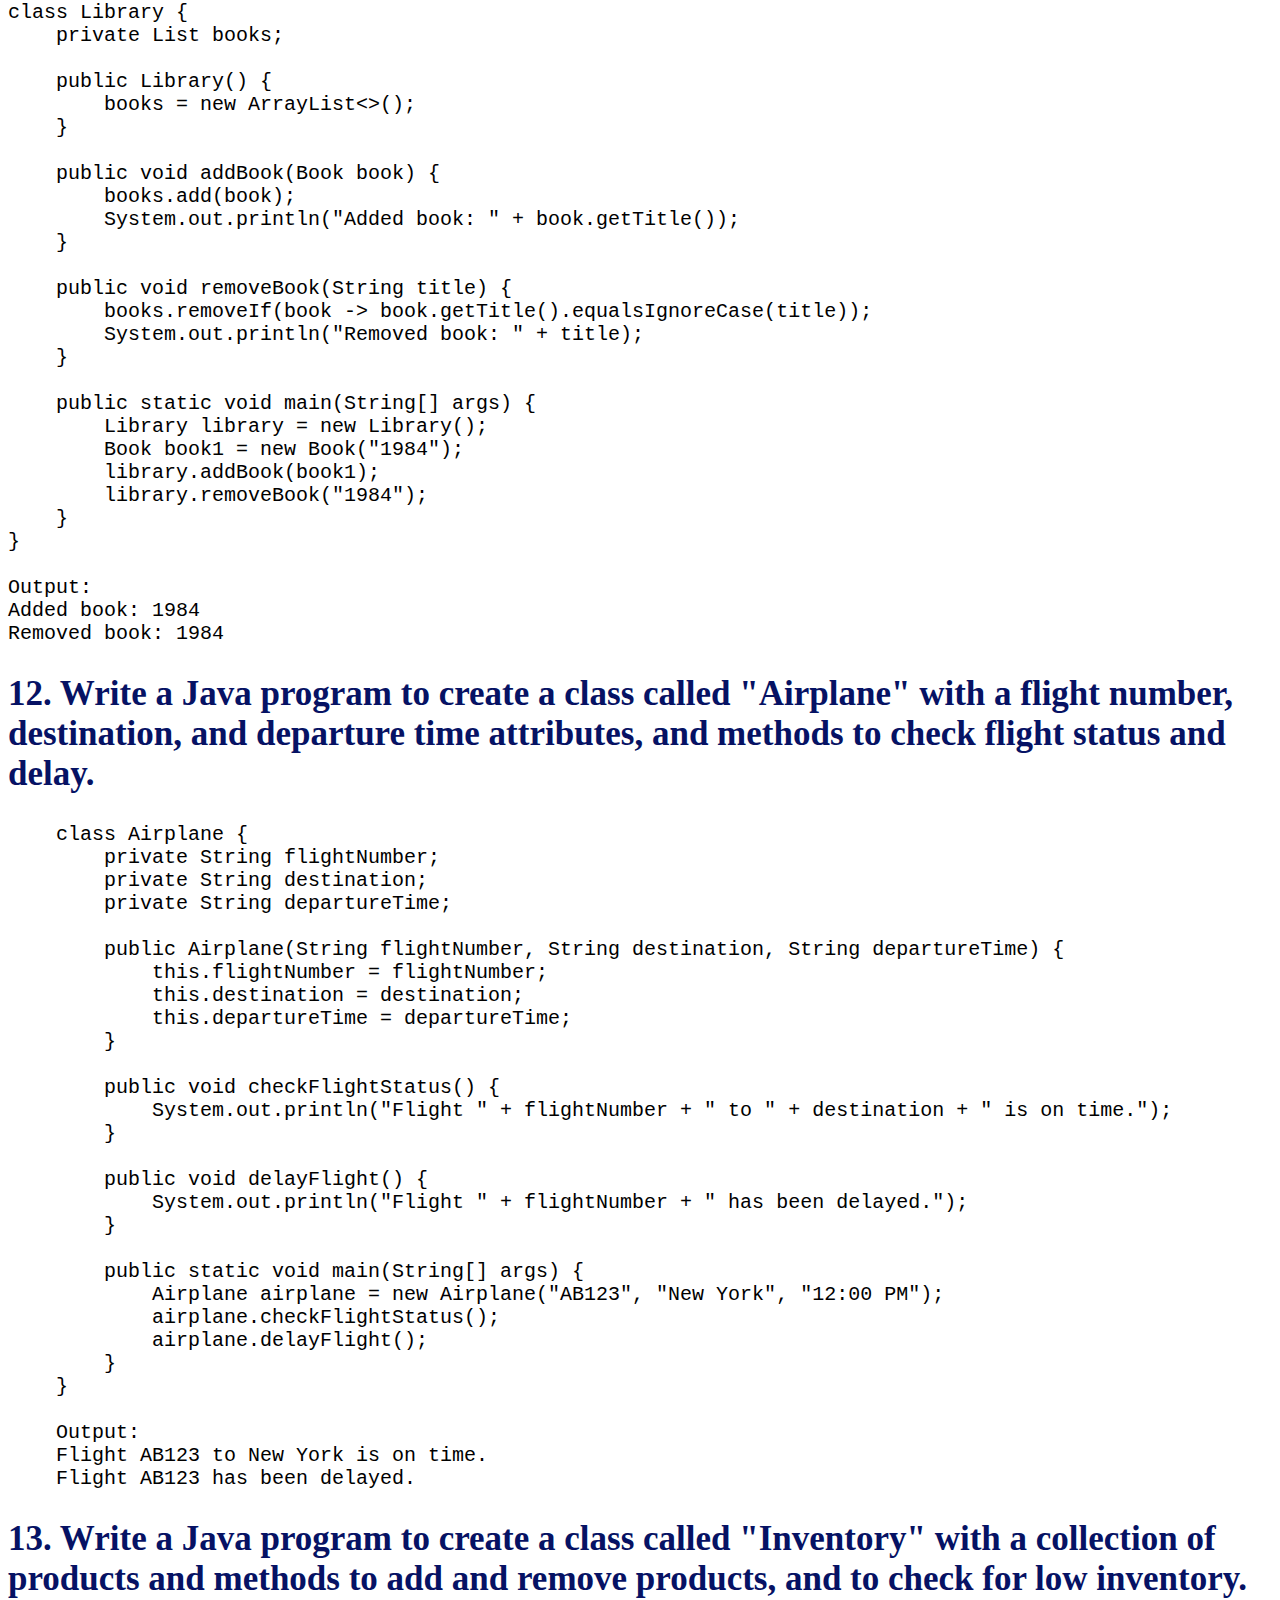
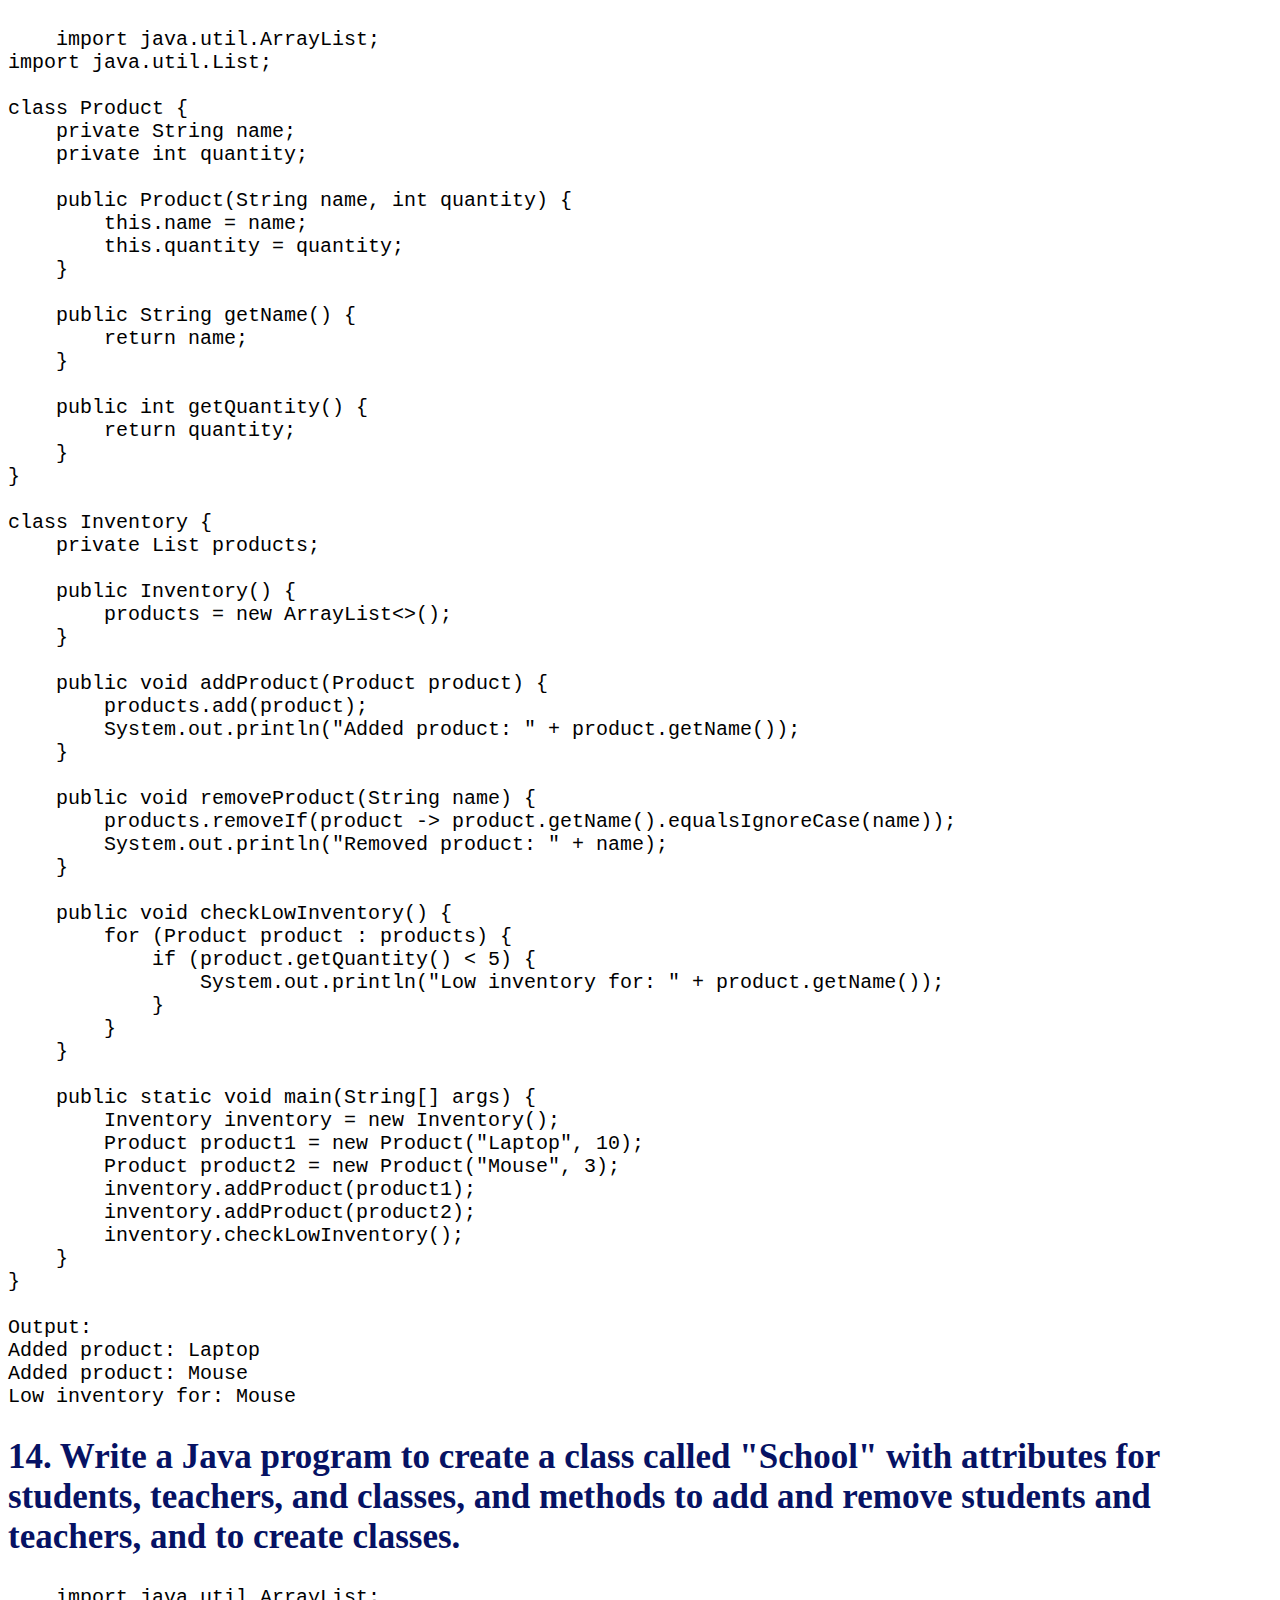
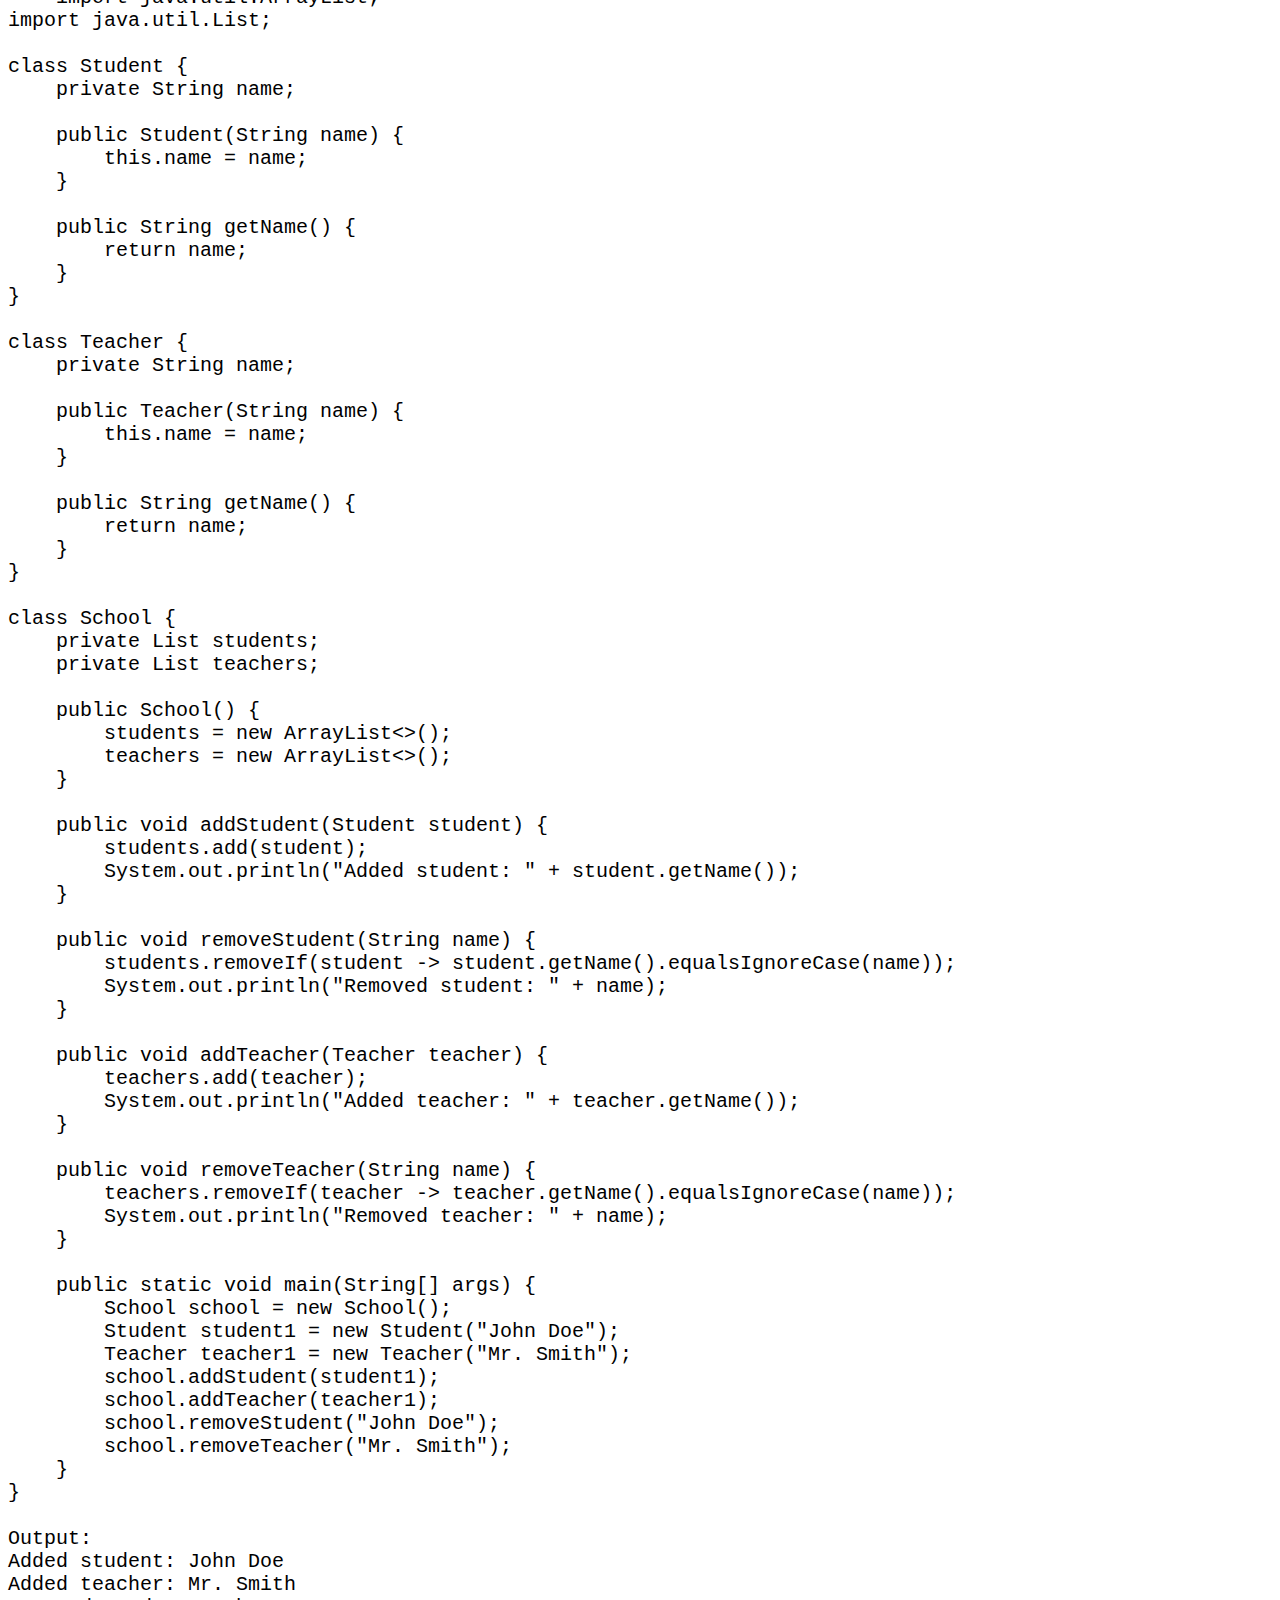
<file: oop.html>
<!DOCTYPE html>
<html lang="en">
<head>
    <meta charset="UTF-8">
    <meta name="viewport" content="width=device-width, initial-scale=1.0">
    <title>Document</title>
    <style>
        a {
                color: rgb(121, 121, 218);
                font-size: 25px;
                background-color: rgb(255, 255, 255);
        }
        pre {
            font-size: 20px;
            
        }
        h2{
            font-size: 35px;
            color: rgb(6, 18, 100);
        }
      </style>
</head>
<body>
    <h2 id="Q">QUESTIONS</h2>
    <a href="#Q1">1. Enter the Matrix of rows and columns entered by the user and print in matrix format</a><br><br>
    <a href="#Q2">2. Program to Add Two Matrices</a><br><br>
    <a href="#Q3 ">3. Program to Multiply Two Matrices </a><br><br>
    <a href="#Q4">4. Program to subtract the two matrices </a><br><br>
    <a href="#Q5 ">5. Program to determine whether two matrices are equal </a><br><br>
    <a href="#Q6 ">6. Program to display the lower triangular matrix </a><br><br>
    <a href="#Q7 ">7. Program to display the upper triangular matrix </a><br><br>
    <a href="#Q8 ">8. Program to find the frequency of odd & even numbers in the given matrix </a><br><br>
    <a href="#Q9 ">9. Program to find the sum of each row and each column of a matrix </a><br><br>
    <a href="#Q10 ">10. Program to find the transpose of a given matrix </a><br><br>
    <a href="#Q11 ">11. Program to determine whether a given matrix is an identity matrix </a><br><br>
    <a href="#Q12 ">12. Program to Transpose matrix </a><br><br>
    <a href="#Q13 ">13. Program to determine whether a given matrix is a sparse matrix </a><br><br>






    <h2 id="Q1">1. Write a Java program to create a class called "Person" with a name and age attribute. Create two instances of the "Person" class, set their attributes using the constructor, and print their name and age.</h2>
    <pre>
        class Person {
            private String name;
            private int age;
        
            public Person(String name, int age) {
                this.name = name;
                this.age = age;
            }
        
            public void printInfo() {
                System.out.println("Name: " + name + ", Age: " + age);
            }
        
            public static void main(String[] args) {
                Person person1 = new Person("Alice", 30);
                Person person2 = new Person("Bob", 25);
                person1.printInfo();
                person2.printInfo();
            }
        }
        
        Output:
        Name: Alice, Age: 30
        Name: Bob, Age: 25
    </pre>
    <h2 id="Q2">2. Write a Java program to create a class called "Dog" with a name and breed attribute. Create two instances of the "Dog" class, set their attributes using the constructor and modify the attributes using the setter methods and print the updated values.</h2>
    <pre>
        class Dog {
            private String name;
            private String breed;
        
            public Dog(String name, String breed) {
                this.name = name;
                this.breed = breed;
            }
        
            public void setName(String name) {
                this.name = name;
            }
        
            public void setBreed(String breed) {
                this.breed = breed;
            }
        
            public void printInfo() {
                System.out.println("Name: " + name + ", Breed: " + breed);
            }
        
            public static void main(String[] args) {
                Dog dog1 = new Dog("Max", "Labrador");
                Dog dog2 = new Dog("Bella", "Poodle");
                dog1.printInfo();
                dog2.printInfo();
                
                dog1.setName("Buddy");
                dog1.setBreed("Golden Retriever");
                dog1.printInfo();
            }
        }
        
        Output:
        Name: Max, Breed: Labrador
        Name: Bella, Breed: Poodle
        Name: Buddy, Breed: Golden Retriever
  </pre>
 
<h2 id="Q3">3. Write a Java program to create a class called "Rectangle" with width and height attributes. Calculate the area and perimeter of the rectangle.</h2>
<pre>
    class Rectangle {
        private double width;
        private double height;
    
        public Rectangle(double width, double height) {
            this.width = width;
            this.height = height;
        }
    
        public double area() {
            return width * height;
        }
    
        public double perimeter() {
            return 2 * (width + height);
        }
    
        public static void main(String[] args) {
            Rectangle rectangle = new Rectangle(5, 10);
            System.out.println("Area: " + rectangle.area());
            System.out.println("Perimeter: " + rectangle.perimeter());
        }
    }
    
    Output:
    Area: 50.0
    Perimeter: 30.0
</pre>
<h2 id="Q4">4. Write a Java program to create a class called "Circle" with a radius attribute. You can access and modify this attribute. Calculate the area and circumference of the circle.</h2>
<pre>
    class Circle {
        private double radius;
    
        public Circle(double radius) {
            this.radius = radius;
        }
    
        public double getRadius() {
            return radius;
        }
    
        public void setRadius(double radius) {
            this.radius = radius;
        }
    
        public double area() {
            return Math.PI * radius * radius;
        }
    
        public double circumference() {
            return 2 * Math.PI * radius;
        }
    
        public static void main(String[] args) {
            Circle circle = new Circle(7);
            System.out.println("Area: " + circle.area());
            System.out.println("Circumference: " + circle.circumference());
            
            circle.setRadius(10);
            System.out.println("New Area: " + circle.area());
            System.out.println("New Circumference: " + circle.circumference());
        }
    }
    
    Output:
    Area: 153.93804002589985
    Circumference: 43.982297150257104
    New Area: 314.1592653589793
    New Circumference: 62.83185307179586
</pre>
<h2 id="Q5">5. Write a Java program to create a class called "Book" with attributes for title, author, and ISBN, and methods to add and remove books from a collection.</h2>
<pre>
    import java.util.ArrayList;
import java.util.List;

class Book {
    private String title;
    private String author;
    private String isbn;

    public Book(String title, String author, String isbn) {
        this.title = title;
        this.author = author;
        this.isbn = isbn;
    }

    public String getTitle() {
        return title;
    }
}

class Library {
    private List books;

    public Library() {
        books = new ArrayList<>();
    }

    public void addBook(Book book) {
        books.add(book);
        System.out.println("Added book: " + book.getTitle());
    }

    public void removeBook(String title) {
        books.removeIf(book -> book.getTitle().equalsIgnoreCase(title));
        System.out.println("Removed book: " + title);
    }

    public static void main(String[] args) {
        Library library = new Library();
        Book book1 = new Book("The Great Gatsby", "F. Scott Fitzgerald", "1234567890");
        library.addBook(book1);
        library.removeBook("The Great Gatsby");
    }
}

Output:
Added book: The Great Gatsby
Removed book: The Great Gatsby
</pre>
<h2 id="Q6">6. Write a Java program to create a class called "Employee" with a name, job title, and salary attributes, and methods to calculate and update salary.</h2>
<pre>
    class Employee {
        private String name;
        private String jobTitle;
        private double salary;
    
        public Employee(String name, String jobTitle, double salary) {
            this.name = name;
            this.jobTitle = jobTitle;
            this.salary = salary;
        }
    
        public void updateSalary(double amount) {
            this.salary += amount;
            System.out.println("Updated salary for " + name + ": " + salary);
        }
    
        public double calculateAnnualSalary() {
            return salary * 12;
        }
    
        public static void main(String[] args) {
            Employee employee = new Employee("John Doe", "Software Engineer", 5000);
            employee.updateSalary(500);
            System.out.println("Annual Salary: " + employee.calculateAnnualSalary());
        }
    }
    
    Output:
    Updated salary for John Doe: 5500.0
    Annual Salary: 66000.0
</pre>
<h2 id="Q7">7. Write a Java program to create a class called "Bank" with a collection of accounts and methods to add and remove accounts, and to deposit and withdraw money. Also define a class called "Account" to maintain account details of a particular customer.</h2>
<pre>
    import java.util.ArrayList;
import java.util.List;

class Account {
    private String accountNumber;
    private double balance;

    public Account(String accountNumber) {
        this.accountNumber = accountNumber;
        this.balance = 0;
    }

    public void deposit(double amount) {
        if (amount > 0) {
            balance += amount;
            System.out.println("Deposited: " + amount);
        }
    }

    public void withdraw(double amount) {
        if (amount <= balance) {
            balance -= amount;
            System.out.println("Withdrew: " + amount);
        } else {
            System.out.println("Insufficient funds!");
        }
    }

    public double getBalance() {
        return balance;
    }
}

class Bank {
    private List accounts;

    public Bank() {
        accounts = new ArrayList<>();
    }

    public void addAccount(Account account) {
        accounts.add(account);
        System.out.println("Added account: " + account.accountNumber);
    }

    public void removeAccount(String accountNumber) {
        accounts.removeIf(account -> account.accountNumber.equals(accountNumber));
        System.out.println("Removed account: " + accountNumber);
    }

    public static void main(String[] args) {
        Bank bank = new Bank();
        Account account1 = new Account("12345");
        bank.addAccount(account1);
        account1.deposit(1000);
        account1.withdraw(500);
        System.out.println("Balance: " + account1.getBalance());
    }
}

Output:
Added account: 12345
Deposited: 1000.0
Withdrew: 500.0
Balance: 500.0
</pre>
<h2 id="Q8">8. Write a Java program to create class called "TrafficLight" with attributes for color and duration, and methods to change the color and check for red or green.</h2>
<pre>
    class TrafficLight {
        private String color;
        private int duration;
    
        public TrafficLight(String color, int duration) {
            this.color = color;
            this.duration = duration;
        }
    
        public void changeColor(String newColor) {
            this.color = newColor;
            System.out.println("Changed color to: " + color);
        }
    
        public boolean isRed() {
            return color.equalsIgnoreCase("red");
        }
    
        public boolean isGreen() {
            return color.equalsIgnoreCase("green");
        }
    
        public static void main(String[] args) {
            TrafficLight light = new TrafficLight("red", 30);
            System.out.println("Is the light red? " + light.isRed());
            light.changeColor("green");
            System.out.println("Is the light green? " + light.isGreen());
        }
    }
    
    Output:
    Is the light red? true
    Changed color to: green
    Is the light green? true
</pre>
<h2 id="Q9">9. Write a Java program to create a class called "Employee" with a name, salary, and hire date attributes, and a method to calculate years of service.</h2>
<pre>
    import java.time.LocalDate;
import java.time.Period;

class Employee {
    private String name;
    private double salary;
    private LocalDate hireDate;

    public Employee(String name, double salary, LocalDate hireDate) {
        this.name = name;
        this.salary = salary;
        this.hireDate = hireDate;
    }

    public int calculateYearsOfService() {
        return Period.between(hireDate, LocalDate.now()).getYears();
    }

    public static void main(String[] args) {
        Employee employee = new Employee("Jane Doe", 6000, LocalDate.of(2015, 5, 15));
        System.out.println("Years of service: " + employee.calculateYearsOfService());
    }
}

Output:
Years of service: 9
</pre>
<h2 id="Q10">10. Write a Java program to create a class called "Student" with a name, grade, and courses attributes, and methods to add and remove courses.</h2>
<pre>
    import java.util.ArrayList;
import java.util.List;

class Student {
    private String name;
    private String grade;
    private List courses;

    public Student(String name, String grade) {
        this.name = name;
        this.grade = grade;
        this.courses = new ArrayList<>();
    }

    public void addCourse(String course) {
        courses.add(course);
        System.out.println("Added course: " + course);
    }

    public void removeCourse(String course) {
        courses.remove(course);
        System.out.println("Removed course: " + course);
    }

    public static void main(String[] args) {
        Student student = new Student("Mark", "10th Grade");
        student.addCourse("Mathematics");
        student.addCourse("Science");
        student.removeCourse("Mathematics");
    }
}

Output:
Added course: Mathematics
Added course: Science
Removed course: Mathematics
</pre>
<h2 id="Q11">11. Write a Java program to create a class called "Library" with a collection of books and methods to add and remove books.</h2>
<pre>
    import java.util.ArrayList;
import java.util.List;

class Book {
    private String title;

    public Book(String title) {
        this.title = title;
    }

    public String getTitle() {
        return title;
    }
}

class Library {
    private List books;

    public Library() {
        books = new ArrayList<>();
    }

    public void addBook(Book book) {
        books.add(book);
        System.out.println("Added book: " + book.getTitle());
    }

    public void removeBook(String title) {
        books.removeIf(book -> book.getTitle().equalsIgnoreCase(title));
        System.out.println("Removed book: " + title);
    }

    public static void main(String[] args) {
        Library library = new Library();
        Book book1 = new Book("1984");
        library.addBook(book1);
        library.removeBook("1984");
    }
}

Output:
Added book: 1984
Removed book: 1984
</pre>
<h2 id="Q12">12. Write a Java program to create a class called "Airplane" with a flight number, destination, and departure time attributes, and methods to check flight status and delay.</h2>
<pre>
    class Airplane {
        private String flightNumber;
        private String destination;
        private String departureTime;
    
        public Airplane(String flightNumber, String destination, String departureTime) {
            this.flightNumber = flightNumber;
            this.destination = destination;
            this.departureTime = departureTime;
        }
    
        public void checkFlightStatus() {
            System.out.println("Flight " + flightNumber + " to " + destination + " is on time.");
        }
    
        public void delayFlight() {
            System.out.println("Flight " + flightNumber + " has been delayed.");
        }
    
        public static void main(String[] args) {
            Airplane airplane = new Airplane("AB123", "New York", "12:00 PM");
            airplane.checkFlightStatus();
            airplane.delayFlight();
        }
    }
    
    Output:
    Flight AB123 to New York is on time.
    Flight AB123 has been delayed.
</pre>
<h2 id="Q13">13. Write a Java program to create a class called "Inventory" with a collection of products and methods to add and remove products, and to check for low inventory.</h2>
<pre>
    import java.util.ArrayList;
import java.util.List;

class Product {
    private String name;
    private int quantity;

    public Product(String name, int quantity) {
        this.name = name;
        this.quantity = quantity;
    }

    public String getName() {
        return name;
    }

    public int getQuantity() {
        return quantity;
    }
}

class Inventory {
    private List products;

    public Inventory() {
        products = new ArrayList<>();
    }

    public void addProduct(Product product) {
        products.add(product);
        System.out.println("Added product: " + product.getName());
    }

    public void removeProduct(String name) {
        products.removeIf(product -> product.getName().equalsIgnoreCase(name));
        System.out.println("Removed product: " + name);
    }

    public void checkLowInventory() {
        for (Product product : products) {
            if (product.getQuantity() < 5) {
                System.out.println("Low inventory for: " + product.getName());
            }
        }
    }

    public static void main(String[] args) {
        Inventory inventory = new Inventory();
        Product product1 = new Product("Laptop", 10);
        Product product2 = new Product("Mouse", 3);
        inventory.addProduct(product1);
        inventory.addProduct(product2);
        inventory.checkLowInventory();
    }
}

Output:
Added product: Laptop
Added product: Mouse
Low inventory for: Mouse
</pre>
<h2 id="Q14">14. Write a Java program to create a class called "School" with attributes for students, teachers, and classes, and methods to add and remove students and teachers, and to create classes.</h2>
<pre>
    import java.util.ArrayList;
import java.util.List;

class Student {
    private String name;

    public Student(String name) {
        this.name = name;
    }

    public String getName() {
        return name;
    }
}

class Teacher {
    private String name;

    public Teacher(String name) {
        this.name = name;
    }

    public String getName() {
        return name;
    }
}

class School {
    private List students;
    private List teachers;

    public School() {
        students = new ArrayList<>();
        teachers = new ArrayList<>();
    }

    public void addStudent(Student student) {
        students.add(student);
        System.out.println("Added student: " + student.getName());
    }

    public void removeStudent(String name) {
        students.removeIf(student -> student.getName().equalsIgnoreCase(name));
        System.out.println("Removed student: " + name);
    }

    public void addTeacher(Teacher teacher) {
        teachers.add(teacher);
        System.out.println("Added teacher: " + teacher.getName());
    }

    public void removeTeacher(String name) {
        teachers.removeIf(teacher -> teacher.getName().equalsIgnoreCase(name));
        System.out.println("Removed teacher: " + name);
    }

    public static void main(String[] args) {
        School school = new School();
        Student student1 = new Student("John Doe");
        Teacher teacher1 = new Teacher("Mr. Smith");
        school.addStudent(student1);
        school.addTeacher(teacher1);
        school.removeStudent("John Doe");
        school.removeTeacher("Mr. Smith");
    }
}

Output:
Added student: John Doe
Added teacher: Mr. Smith
Removed student: John Doe
Removed teacher: Mr. Smith
</pre>
<h2 id="Q15">15. Write a Java program to create a class called "MusicLibrary" with a collection of songs and methods to add and remove songs, and to play a random song.</h2>
<pre>
    import java.util.ArrayList;
import java.util.List;
import java.util.Random;

class Song {
    private String title;

    public Song(String title) {
        this.title = title;
    }

    public String getTitle() {
        return title;
    }
}

class MusicLibrary {
    private List songs;
    private Random random;

    public MusicLibrary() {
        songs = new ArrayList<>();
        random = new Random();
    }

    public void addSong(Song song) {
        songs.add(song);
        System.out.println("Added song: " + song.getTitle());
    }

    public void removeSong(String title) {
        songs.removeIf(song -> song.getTitle().equalsIgnoreCase(title));
        System.out.println("Removed song: " + title);
    }

    public void playRandomSong() {
        if (!songs.isEmpty()) {
            int index = random.nextInt(songs.size());
            System.out.println("Playing song: " + songs.get(index).getTitle());
        } else {
            System.out.println("No songs in the library.");
        }
    }

    public static void main(String[] args) {
        MusicLibrary library = new MusicLibrary();
        Song song1 = new Song("Song A");
        Song song2 = new Song("Song B");
        library.addSong(song1);
        library.addSong(song2);
        library.playRandomSong();
        library.removeSong("Song A");
    }
}

Output:
Added song: Song A
Added song: Song B
Playing song: Song A (or Song B)
Removed song: Song A
</pre>
<h2 id="Q16">16. Write a Java program to create a class called "Shape" with abstract methods for calculating area and perimeter, and subclasses for "Rectangle", "Circle", and "Triangle".</h2>
<pre>
    abstract class Shape {
        public abstract double calculateArea();
        public abstract double calculatePerimeter();
    }
    
    class Rectangle extends Shape {
        private double width;
        private double height;
    
        public Rectangle(double width, double height) {
            this.width = width;
            this.height = height;
        }
    
        @Override
        public double calculateArea() {
            return width * height;
        }
    
        @Override
        public double calculatePerimeter() {
            return 2 * (width + height);
        }
    }
    
    class Circle extends Shape {
        private double radius;
    
        public Circle(double radius) {
            this.radius = radius;
        }
    
        @Override
        public double calculateArea() {
            return Math.PI * radius * radius;
        }
    
        @Override
        public double calculatePerimeter() {
            return 2 * Math.PI * radius;
        }
    }
    
    class Triangle extends Shape {
        private double base;
        private double height;
    
        public Triangle(double base, double height) {
            this.base = base;
            this.height = height;
        }
    
        @Override
        public double calculateArea() {
            return 0.5 * base * height;
        }
    
        @Override
        public double calculatePerimeter() {
            return base + 2 * height; // Simplified for this example
        }
    }
    
    public class Main {
        public static void main(String[] args) {
            Shape rectangle = new Rectangle(5, 3);
            Shape circle = new Circle(2);
            Shape triangle = new Triangle(4, 3);
    
            System.out.println("Rectangle Area: " + rectangle.calculateArea());
            System.out.println("Circle Area: " + circle.calculateArea());
            System.out.println("Triangle Area: " + triangle.calculateArea());
        }
    }
    
    Output:
    Rectangle Area: 15.0
    Circle Area: 12.566370614359172
    Triangle Area: 6.0
</pre>
<h2 id="Q17">17. Write a Java program to create a class called "Movie" with attributes for title, director, actors, and reviews, and methods for adding and retrieving reviews.</h2>
<pre>
    import java.util.ArrayList;
import java.util.List;

class Movie {
    private String title;
    private String director;
    private List actors;
    private List reviews;

    public Movie(String title, String director) {
        this.title = title;
        this.director = director;
        this.actors = new ArrayList<>();
        this.reviews = new ArrayList<>();
    }

    public void addActor(String actor) {
        actors.add(actor);
    }

    public void addReview(String review) {
        reviews.add(review);
        System.out.println("Added review: " + review);
    }

    public List getReviews() {
        return reviews;
    }

    public static void main(String[] args) {
        Movie movie = new Movie("Inception", "Christopher Nolan");
        movie.addActor("Leonardo DiCaprio");
        movie.addReview("Amazing movie!");
        System.out.println("Reviews: " + movie.getReviews());
    }
}

Output:
Added review: Amazing movie!
Reviews: [Amazing movie!]
</pre>
<h2 id="Q18">18. Write a Java program to create a class called "Restaurant" with attributes for menu items, prices, and ratings, and methods to add and remove items, and to calculate average rating.</h2>
<pre>
    import java.util.ArrayList;
import java.util.List;

class MenuItem {
    private String name;
    private double price;
    private List ratings;

    public MenuItem(String name, double price) {
        this.name = name;
        this.price = price;
        this.ratings = new ArrayList<>();
    }

    public void addRating(double rating) {
        ratings.add(rating);
    }

    public double calculateAverageRating() {
        double sum = 0;
        for (double rating : ratings) {
            sum += rating;
        }
        return ratings.isEmpty() ? 0 : sum / ratings.size();
    }

    public String getName() {
        return name;
    }
}

class Restaurant {
    private List menu;

    public Restaurant() {
        menu = new ArrayList<>();
    }

    public void addMenuItem(MenuItem item) {
        menu.add(item);
        System.out.println("Added menu item: " + item.getName());
    }

    public void removeMenuItem(String name) {
        menu.removeIf(item -> item.getName().equalsIgnoreCase(name));
        System.out.println("Removed menu item: " + name);
    }

    public static void main(String[] args) {
        Restaurant restaurant = new Restaurant();
        MenuItem item1 = new MenuItem("Burger", 5.99);
        restaurant.addMenuItem(item1);
        item1.addRating(4.5);
        item1.addRating(5.0);
        System.out.println("Average rating for " + item1.getName() + ": " + item1.calculateAverageRating());
    }
}

Output:
Added menu item: Burger
Average rating for Burger: 4.75
</pre>
<h2 id="Q19">19. Write a Java program to create a class with methods to search for flights and hotels, and to book and cancel reservations.</h2>
<pre>
    class ReservationSystem {
        public void searchFlights(String destination) {
            System.out.println("Searching flights to: " + destination);
        }
    
        public void searchHotels(String destination) {
            System.out.println("Searching hotels in: " + destination);
        }
    
        public void bookReservation(String type, String name) {
            System.out.println("Booking " + type + " reservation for: " + name);
        }
    
        public void cancelReservation(String type, String name) {
            System.out.println("Canceling " + type + " reservation for: " + name);
        }
    
        public static void main(String[] args) {
            ReservationSystem system = new ReservationSystem();
            system.searchFlights("New York");
            system.searchHotels("New York");
            system.bookReservation("flight", "John Doe");
            system.cancelReservation("hotel", "John Doe");
        }
    }
    
    Output:
    Searching flights to: New York
    Searching hotels in: New York
    Booking flight reservation for: John Doe
    Canceling hotel reservation for: John Doe
</pre>
<h2 id="Q20">20. Create a class showing an example of default constructor</h2>
<pre>
    class DefaultConstructorExample {
        private String message;
    
        // Default constructor
        public DefaultConstructorExample() {
            message = "Hello, World!";
        }
    
        public void displayMessage() {
            System.out.println(message);
        }
    
        public static void main(String[] args) {
            DefaultConstructorExample example = new DefaultConstructorExample();
            example.displayMessage();
        }
    }
    
    Output:
    Hello, World!
</pre>
<h2 id="Q21">21. Create a class showing an example of default constructor.</h2>
<pre>
    class DefaultConstructorExample {
        private String message;
    
        // Default constructor
        public DefaultConstructorExample() {
            message = "Hello, World!";
        }
    
        public void displayMessage() {
            System.out.println(message);
        }
    
        public static void main(String[] args) {
            DefaultConstructorExample example = new DefaultConstructorExample();
            example.displayMessage();
        }
    }
    
    Output:
    Hello, World!
</pre>
<h2 id="Q22">22. Create a class showing an example of parameterized constructor.</h2>
<pre>
    class ParameterizedConstructorExample {
        private String name;
    
        // Parameterized constructor
        public ParameterizedConstructorExample(String name) {
            this.name = name;
        }
    
        public void displayName() {
            System.out.println("Name: " + name);
        }
    
        public static void main(String[] args) {
            ParameterizedConstructorExample example = new ParameterizedConstructorExample("John Doe");
            example.displayName();
        }
    }
    
    Output:
    Name: John Doe
</pre>
<h2 id="Q23">23. Create a class showing an example of copy constructor.</h2>
<pre>
    class CopyConstructorExample {
        private String name;
    
        // Copy constructor
        public CopyConstructorExample(CopyConstructorExample other) {
            this.name = other.name;
        }
    
        // Parameterized constructor
        public CopyConstructorExample(String name) {
            this.name = name;
        }
    
        public void displayName() {
            System.out.println("Name: " + name);
        }
    
        public static void main(String[] args) {
            CopyConstructorExample original = new CopyConstructorExample("Jane Doe");
            CopyConstructorExample copy = new CopyConstructorExample(original);
            copy.displayName();
        }
    }
    
    Output:
    Name: Jane Doe
</pre>

</body>
</html>
</file>
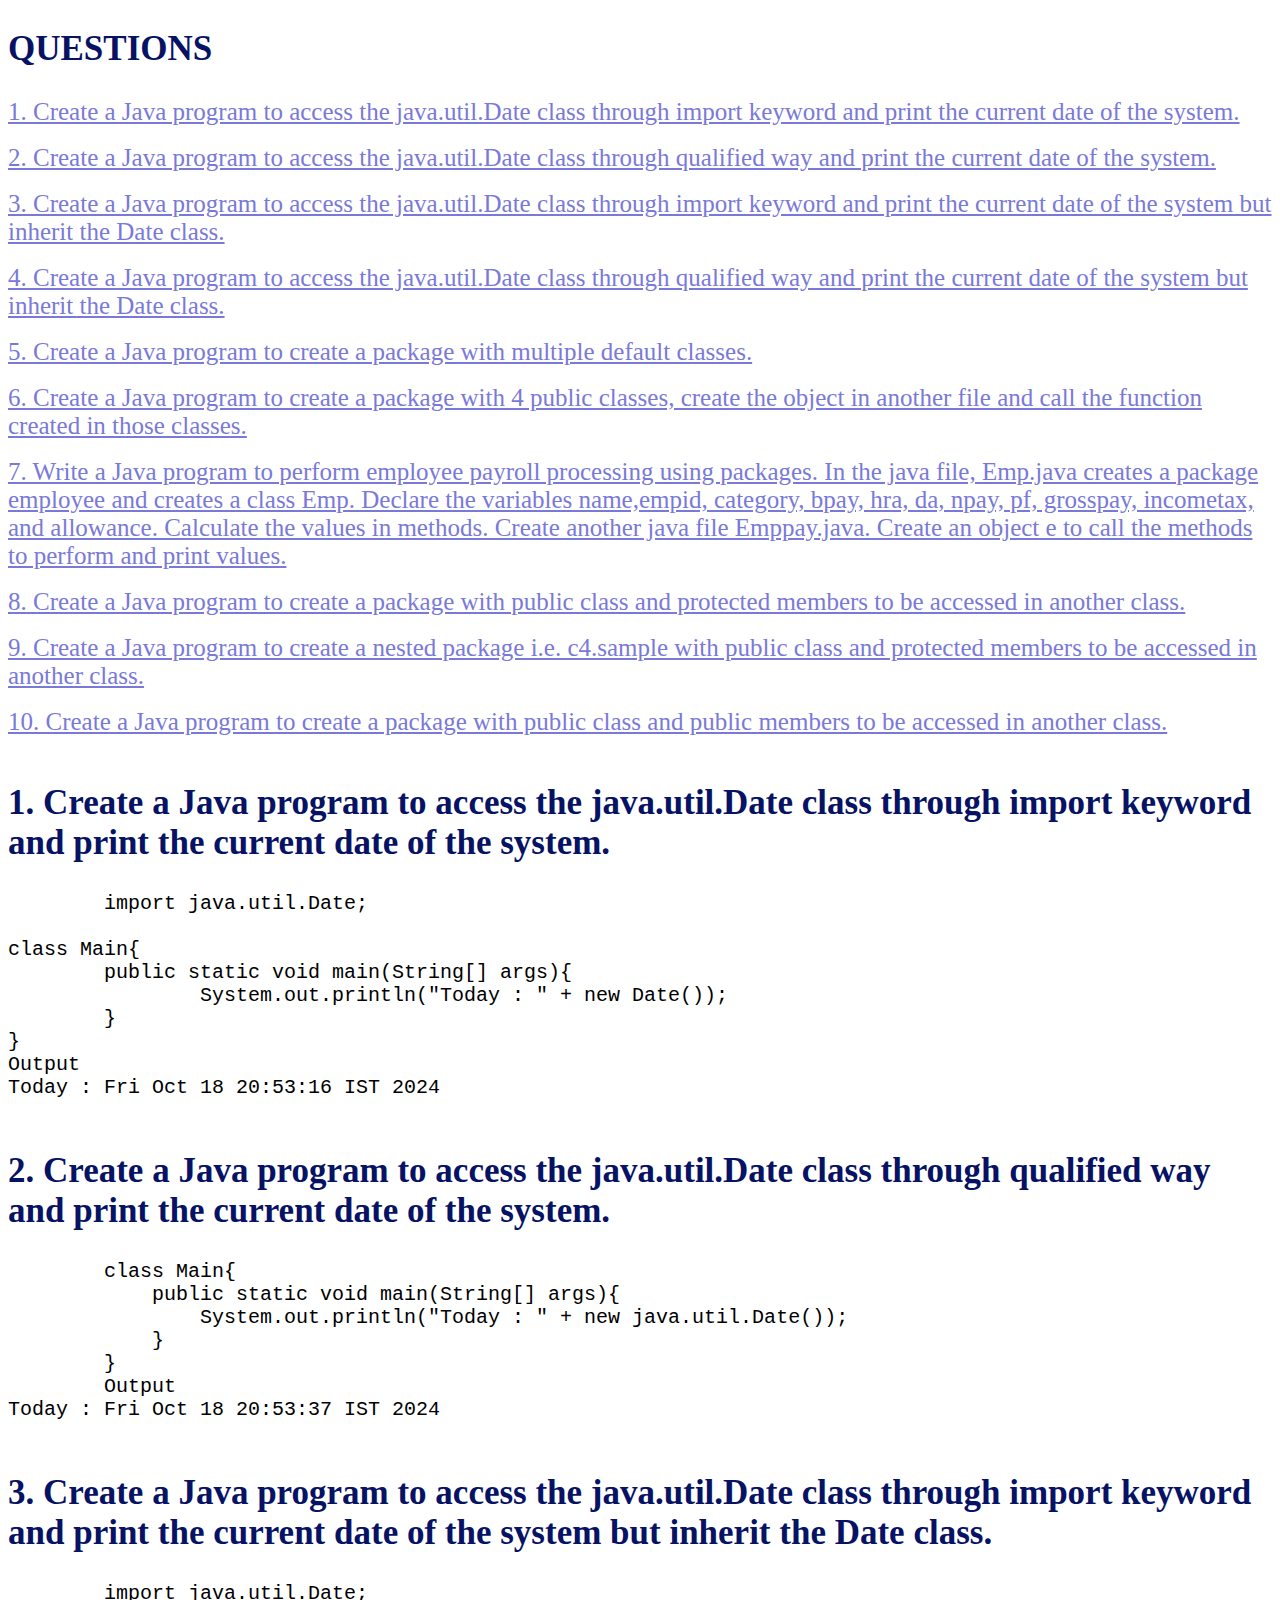
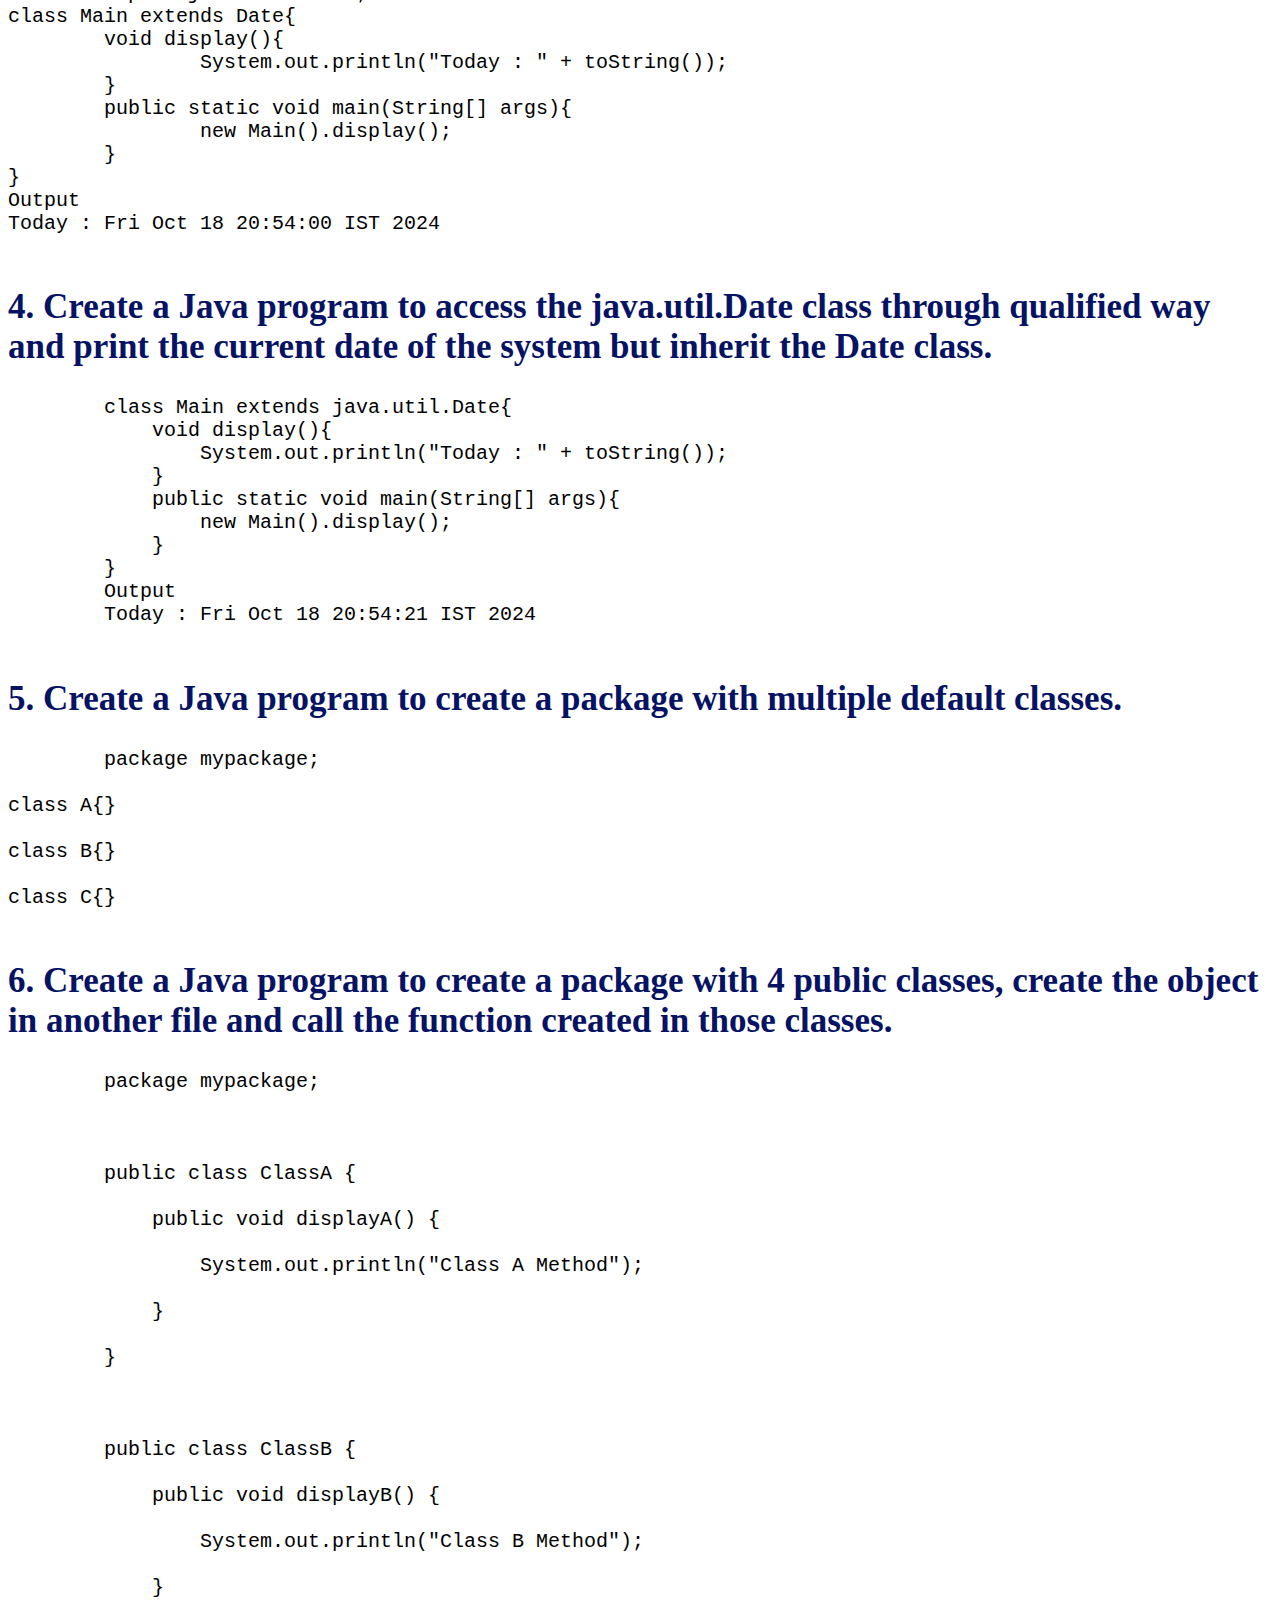
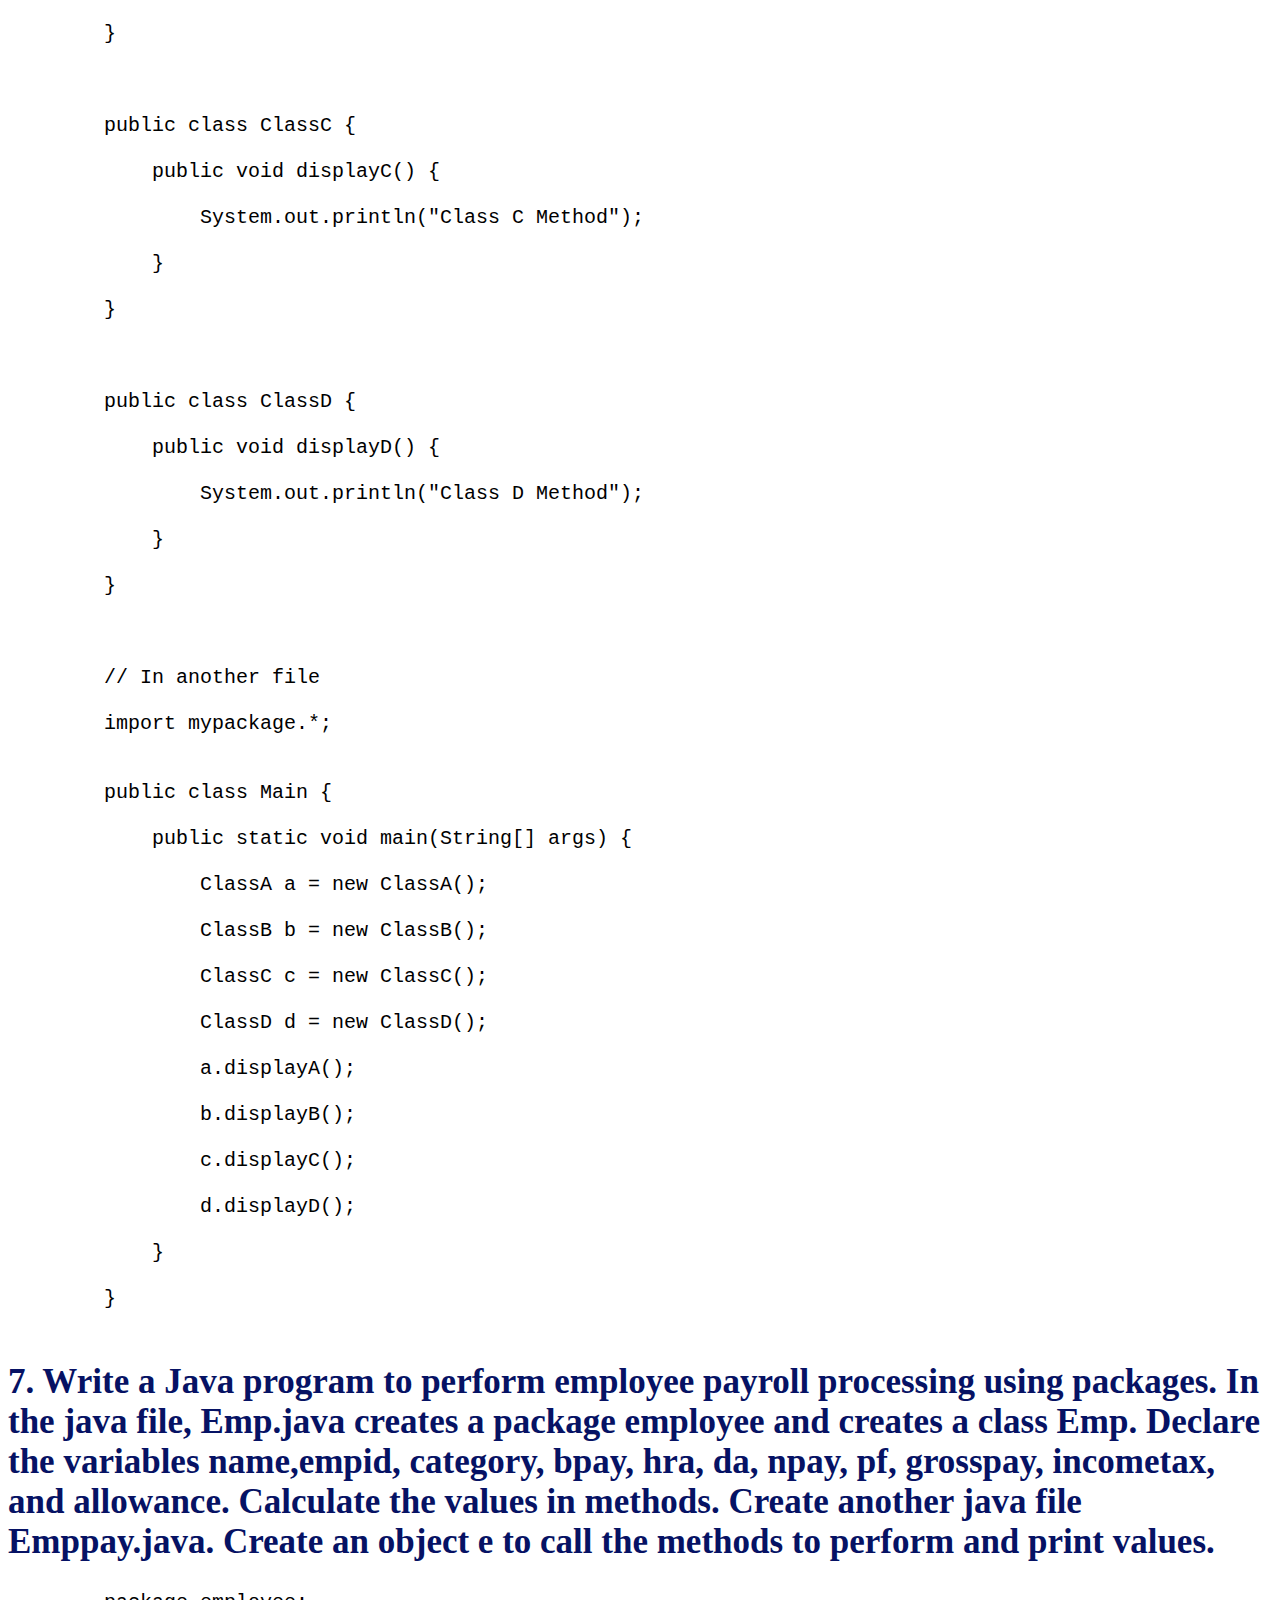
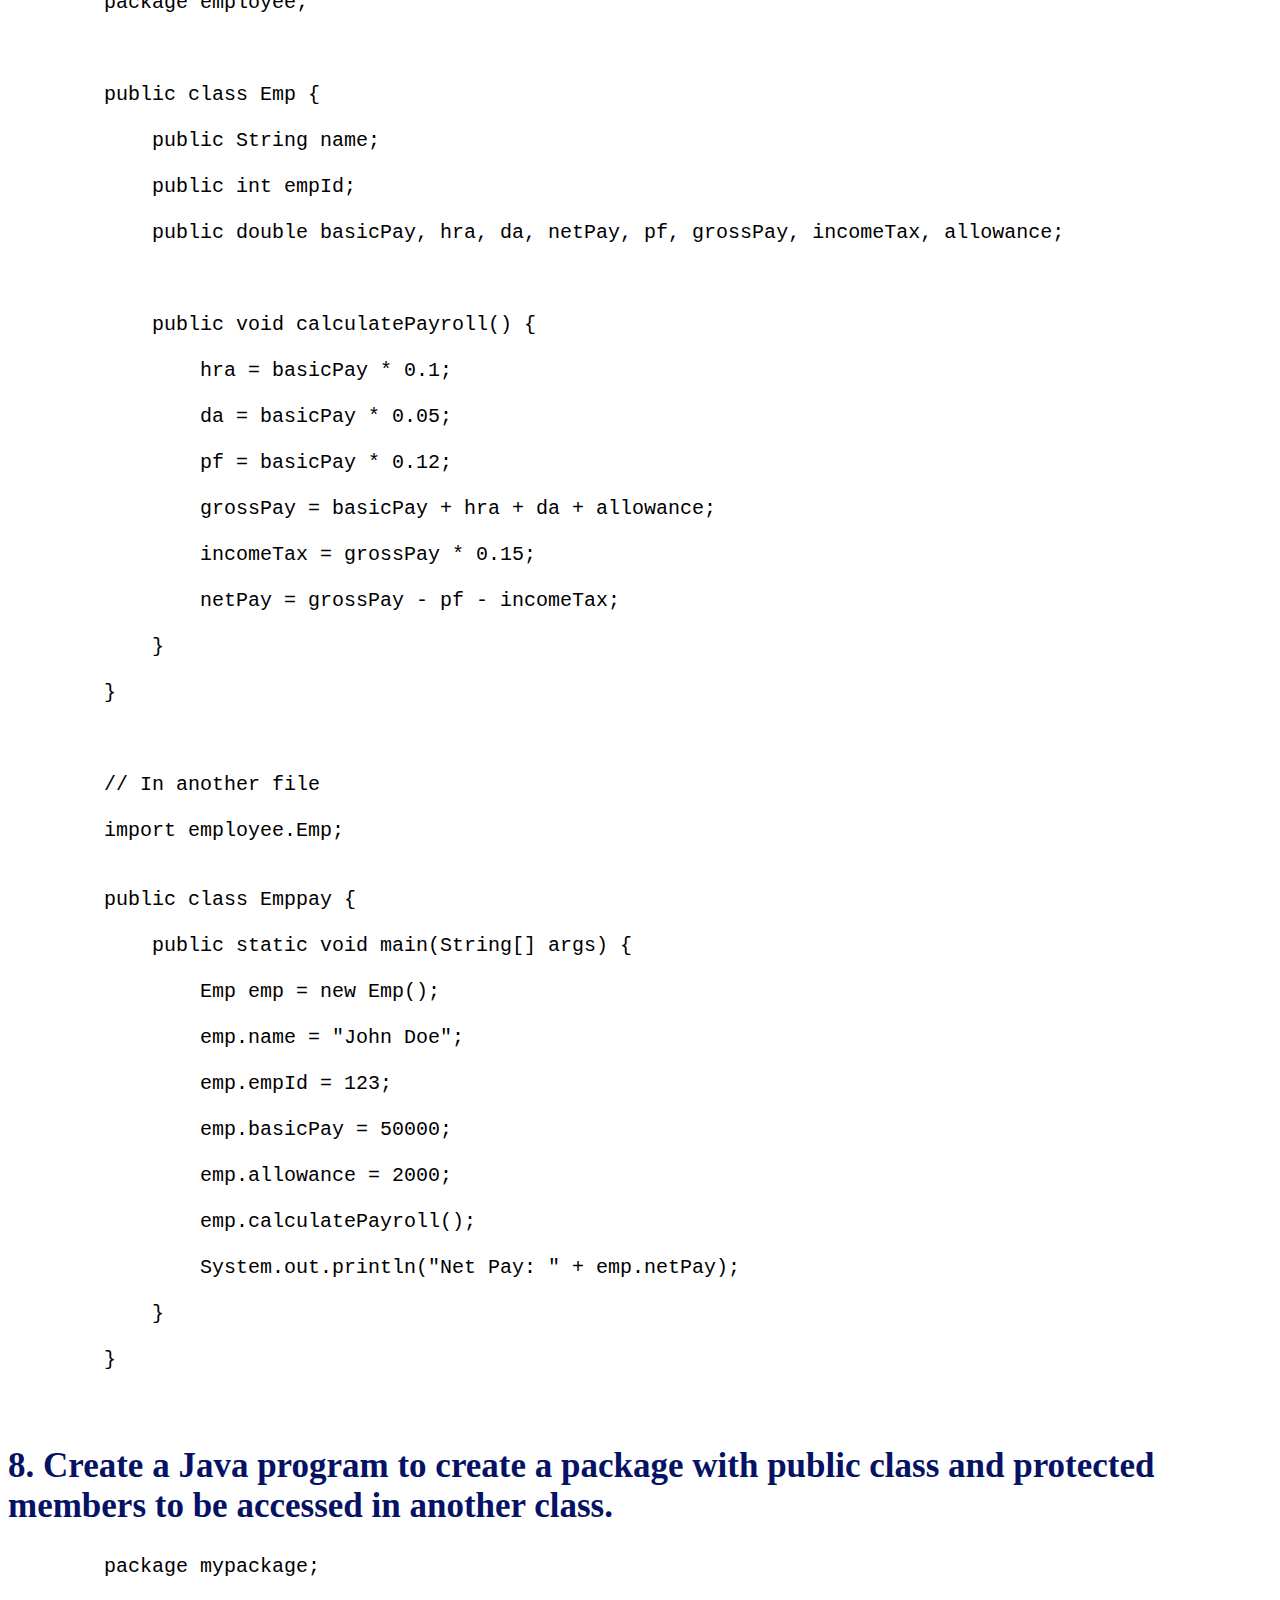
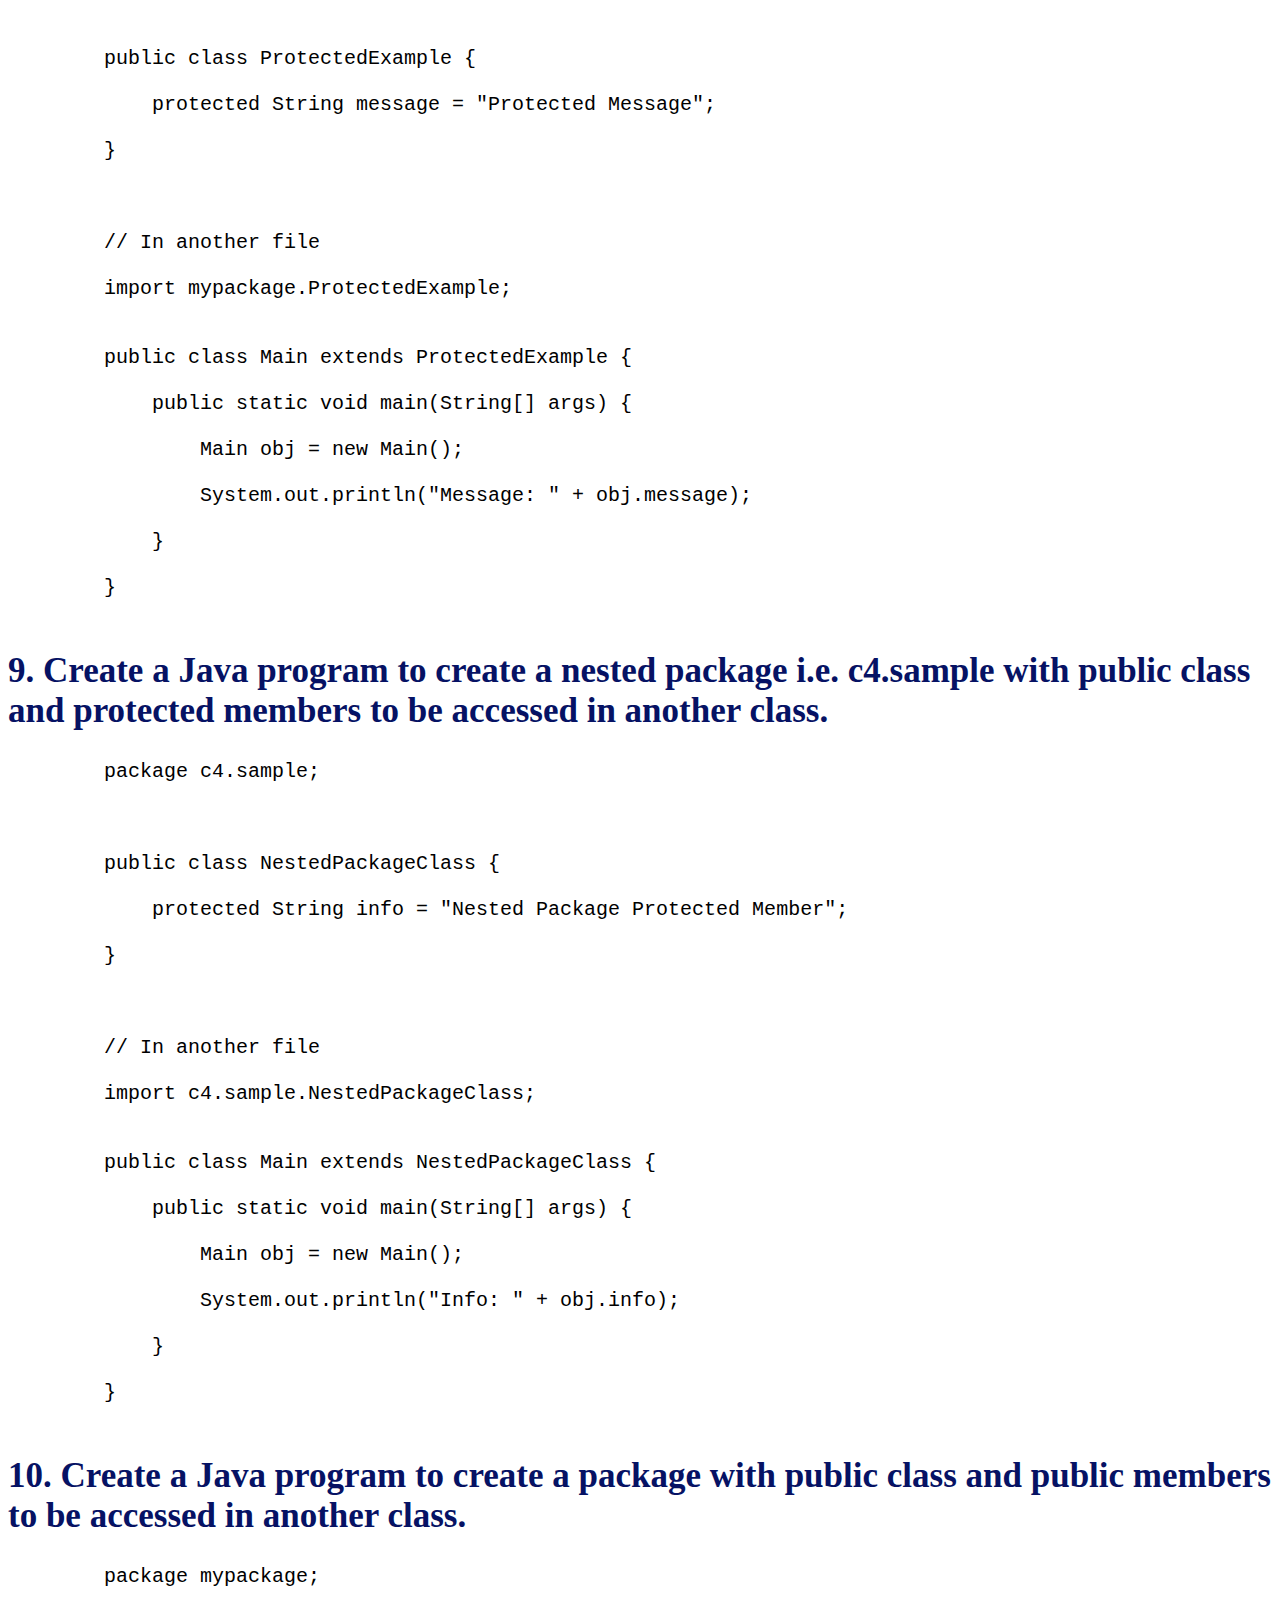
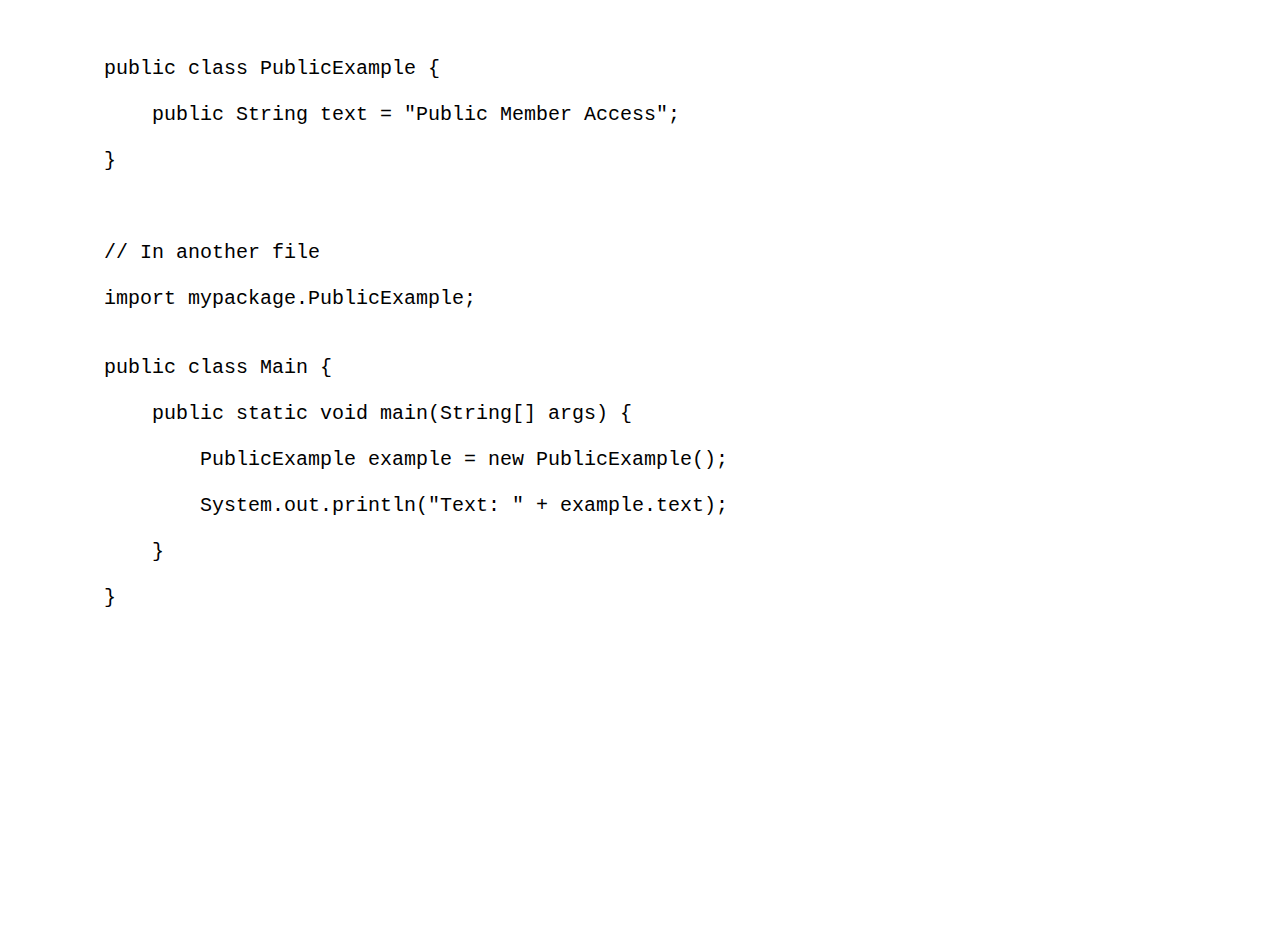
<file: packages.html>
<!DOCTYPE html>
<html lang="en">
<head>
    <meta charset="UTF-8">
    <meta name="viewport" content="width=device-width, initial-scale=1.0">
    <title>Document</title>
    <style>
        a {
                color: rgb(121, 121, 218);
                font-size: 25px;
                background-color: rgb(255, 255, 255);
        }
        pre {
            font-size: 20px;
            
        }
        h2{
            font-size: 35px;
            color: rgb(6, 18, 100);
        }
      </style>
</head>
<body>
    <h2 id="Q">QUESTIONS</h2>
    <a href="#Q1">1. Create a Java program to access the java.util.Date class through import keyword and print the current date of the system.</a><br><br>
    <a href="#Q2">2. Create a Java program to access the java.util.Date class through qualified way and print the current date of the system.</a><br><br>
    <a href="#Q3">3. Create a Java program to access the java.util.Date class through import keyword and print the current date of the system but inherit the Date class.</a><br><br>
    <a href="#Q4">4. Create a Java program to access the java.util.Date class through qualified way and print the current date of the system but inherit the Date class.</a><br><br>
    <a href="#Q5">5. Create a Java program to create a package with multiple default classes.</a><br><br>
    <a href="#Q6">6. Create a Java program to create a package with 4 public classes, create the object in another file and call the function created in those classes.</a><br><br>
    <a href="#Q7">7. Write a Java program to perform employee payroll processing using packages. In the java file, Emp.java creates a package employee and creates a class Emp. Declare the variables name,empid, category, bpay, hra, da, npay, pf, grosspay, incometax, and allowance. Calculate the values in methods. Create another java file Emppay.java. Create an object e to call the methods to perform and print values.</a><br><br>
    <a href="#Q8">8. Create a Java program to create a package with public class and protected members to be accessed in another class.</a><br><br>
    <a href="#Q9">9. Create a Java program to create a nested package i.e. c4.sample with public class and protected members to be accessed in another class.</a><br><br>
    <a href="#Q10">10. Create a Java program to create a package with public class and public members to be accessed in another class.</a><br><br>
   

    <h2 id="Q1">1. Create a Java program to access the java.util.Date class through import keyword and print the current date of the system.</h2>
    <pre>
        import java.util.Date;

class Main{
	public static void main(String[] args){
		System.out.println("Today : " + new Date());
	}
}
Output
Today : Fri Oct 18 20:53:16 IST 2024
    </pre>
    <h2 id="Q2">2. Create a Java program to access the java.util.Date class through qualified way and print the current date of the system.</h2>
    <pre>
        class Main{
            public static void main(String[] args){
                System.out.println("Today : " + new java.util.Date());
            }
        }
        Output
Today : Fri Oct 18 20:53:37 IST 2024
    </pre>
    <h2 id="Q3">3. Create a Java program to access the java.util.Date class through import keyword and print the current date of the system but inherit the Date class.</h2>
    <pre>
        import java.util.Date;
class Main extends Date{
	void display(){
		System.out.println("Today : " + toString());
	}
	public static void main(String[] args){
		new Main().display();
	}
}
Output
Today : Fri Oct 18 20:54:00 IST 2024
    </pre>
    <h2 id="Q4">4. Create a Java program to access the java.util.Date class through qualified way and print the current date of the system but inherit the Date class.</h2>
    <pre>
        class Main extends java.util.Date{
            void display(){
                System.out.println("Today : " + toString());
            }
            public static void main(String[] args){
                new Main().display();
            }
        }
        Output
        Today : Fri Oct 18 20:54:21 IST 2024
    </pre>
    <h2 id="Q5">5. Create a Java program to create a package with multiple default classes.</h2>
    <pre>
        package mypackage;

class A{}

class B{}

class C{}
    </pre>
    <h2 id="Q6">6. Create a Java program to create a package with 4 public classes, create the object in another file and call the function created in those classes.</h2>
    <pre>
        package mypackage;



        public class ClassA {

            public void displayA() {

                System.out.println("Class A Method");

            }

        }



        public class ClassB {

            public void displayB() {

                System.out.println("Class B Method");

            }

        }



        public class ClassC {

            public void displayC() {

                System.out.println("Class C Method");

            }

        }



        public class ClassD {

            public void displayD() {

                System.out.println("Class D Method");

            }

        }



        // In another file

        import mypackage.*;


        public class Main {

            public static void main(String[] args) {

                ClassA a = new ClassA();

                ClassB b = new ClassB();

                ClassC c = new ClassC();

                ClassD d = new ClassD();

                a.displayA();

                b.displayB();

                c.displayC();

                d.displayD();

            }

        }
    </pre>
    <h2 id="Q7">7. Write a Java program to perform employee payroll processing using packages. In the java file, Emp.java creates a package employee and creates a class Emp. Declare the variables name,empid, category, bpay, hra, da, npay, pf, grosspay, incometax, and allowance. Calculate the values in methods. Create another java file Emppay.java. Create an object e to call the methods to perform and print values.</h2>
    <pre>
        package employee;



        public class Emp {

            public String name;

            public int empId;

            public double basicPay, hra, da, netPay, pf, grossPay, incomeTax, allowance;



            public void calculatePayroll() {

                hra = basicPay * 0.1;

                da = basicPay * 0.05;

                pf = basicPay * 0.12;

                grossPay = basicPay + hra + da + allowance;

                incomeTax = grossPay * 0.15;

                netPay = grossPay - pf - incomeTax;

            }

        }



        // In another file

        import employee.Emp;


        public class Emppay {

            public static void main(String[] args) {

                Emp emp = new Emp();

                emp.name = "John Doe";

                emp.empId = 123;

                emp.basicPay = 50000;

                emp.allowance = 2000;

                emp.calculatePayroll();

                System.out.println("Net Pay: " + emp.netPay);

            }

        }
    
    </pre>
    <h2 id="Q8">8. Create a Java program to create a package with public class and protected members to be accessed in another class.</h2>
    <pre>
        package mypackage;



        public class ProtectedExample {

            protected String message = "Protected Message";

        }



        // In another file

        import mypackage.ProtectedExample;


        public class Main extends ProtectedExample {

            public static void main(String[] args) {

                Main obj = new Main();

                System.out.println("Message: " + obj.message);

            }

        }
    </pre>
    <h2 id="Q9">9. Create a Java program to create a nested package i.e. c4.sample with public class and protected members to be accessed in another class.</h2>
    <pre>
        package c4.sample;



        public class NestedPackageClass {

            protected String info = "Nested Package Protected Member";

        }



        // In another file

        import c4.sample.NestedPackageClass;


        public class Main extends NestedPackageClass {

            public static void main(String[] args) {

                Main obj = new Main();

                System.out.println("Info: " + obj.info);

            }

        }
    </pre>
    <h2 id="Q10">10. Create a Java program to create a package with public class and public members to be accessed in another class.</h2>
    <pre>
        package mypackage;



        public class PublicExample {

            public String text = "Public Member Access";

        }



        // In another file

        import mypackage.PublicExample;


        public class Main {

            public static void main(String[] args) {

                PublicExample example = new PublicExample();

                System.out.println("Text: " + example.text);

            }

        }
    </pre>

</body>
</html>
</file>
<file: style.css>
*{
    padding: 0;
    margin: 0;
    box-sizing: border-box;
    font-family: "Montserrat", sans-serif;
    list-style: none;
    text-decoration: none;
    scroll-behavior: smooth;
}
:root{
    --bg-color: #ffffff;
    --text-color: #22100d;
    --second-color: #685f78;
    --main-color: #f66962;
    --big-font: 3.8rem;
    --h2-font: 2.6rem;
    --p-font: 1.1rem;
}
body{
    background: var(--bg-color);
    color: var(--text-color);
}
header{
    position: fixed;
    width: 100%;
    top: 0;
    right: 0;
    z-index: 1000;
    display: flex;
    align-items: center;
    justify-content: space-between;
    background: transparent;
    padding: 23px 13%;
    transition: all .40s ease;
} 
.logo img{
    height: auto;
    border-radius: 100px;
    width: 90px;
    max-width: 100%;
}
.navbar{
    display: flex;
}
.navbar a{
    color: var(--text-color);
    background-color: rgb(242, 247, 187);
    font-weight: 600;
    font-size: var(--p-font);
    padding: 10px 22px;
    transition: all .40s ease;
}
.navbar a:hover{
    color: var(--main-color);
}
.header-icons{
    display: flex;
    align-items: center;
}
.header-icons i{
    margin-left: 10px;
    font-size: 24px;
    color: var(--text-color);
    transition: all .40s ease;
    margin-right: 15px;
}
.header-icons i:hover{
    transform: scale(1.2);
    color: var(--main-color);
}
#menu-icon{
    font-size: 34px;
    color: var(--text-color);
    z-index: 10001;
    cursor: pointer;
    display: none;
}
section{
    padding: 80px 13%;
}
.home{
    position: relative;
    height: 100vh;
    width: 100%;
    /* background: url(logo/background.webp); */
    /* background: url(logo/dbms\ back.jpeg); */
    /* background: url(logo/dbms\ back1.jpeg); */
    background: url(logo/background2.jpeg);
    opacity: 85%;
    background-size: cover;
    background-position: center;
    display: grid;
    grid-template-columns: repeat(2,1fr);
    gap: 1rem;
    align-items: center ;
}
.home-text h1{
    font-size: var(--big-font);
    /* border-radius: 30px ;
    background-color: paleturquoise; */
    margin: 15px 0 15px;
}
.home-text h6{
    color: rgb(245, 245, 170);
    /* background-color: rgb(255, 254, 198);
    border-radius: 30px ; */
    font-size: 18px;
    font-weight: 600;
    letter-spacing: 2px;
}
.home-text p{
    color: var(--second-color);
    font-size: var(--p-font);
    /* background-color: antiquewhite;
    border-radius: 30px; */
    font-weight: 500;
    margin-bottom: 48px;
}
.latter form{
    width: 100%;
    max-width: 460px;
    position: relative;
}
.latter form input:first-child{
    display: inline-block;
    width: 100%;
    outline: none;
    padding: 16px 140px 16px 15px;
    border: 2px solid rgb(111, 174, 230);
    border-radius: 30px;
}
.latter form input:last-child{
    position: absolute;
    display: inline-block;
    border: none;
    outline: none;
    background: rgb(111, 174, 230);
    color: var(--bg-color);
    padding: 16px 40px;
    border-radius: 30px;
    cursor: pointer;
    top: 2px;
    right: 1px;
}
.home-img img{
    height: auto;
    width: 60%;
}
header.sticky{
    background: var(--bg-color);
    padding: 12px 13%;
    box-shadow: 0px 4px 15px rgb(0 0 0 /8%);
}
/* .latter a{
    text-decoration: none;
    padding: 1rem;
    background-color: rgb(111, 174, 230);
    border-radius: 50px;
    font-weight: 600;
    font-size: 20px;
    color: rgb(243, 252, 180); */
    .btn{
        text-decoration: none;
    padding: 1rem;
    background-color: rgb(111, 174, 230);
    border-radius: 50px;
    font-weight: 600;
    font-size: 30px;
    color: rgb(243, 252, 180);
    display: inline-block;
    cursor: pointer;
    position: absolute;
    margin-left: 250px;
    margin-top: 400px;

   
  }
  
/* btn {
    border-radius: 50px;
    color: bisque;
}  css of sql from here */
</file>
